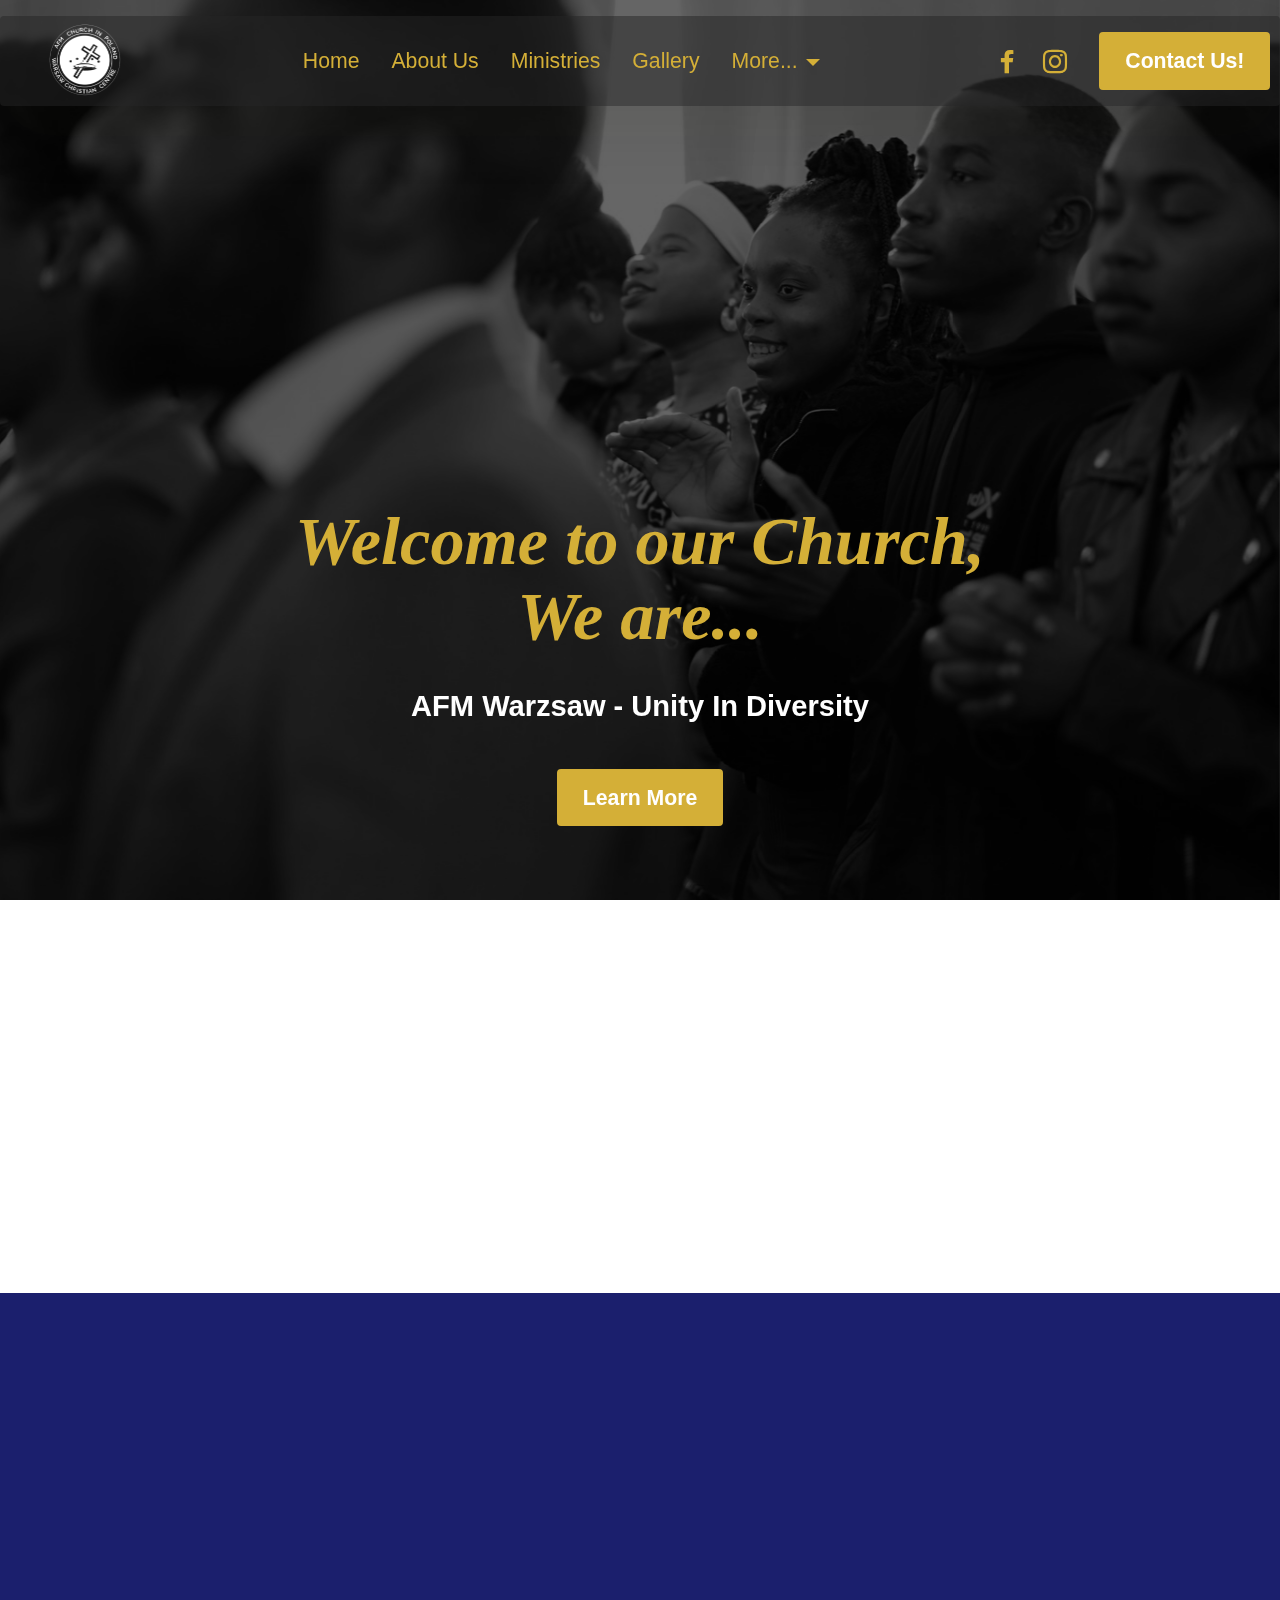
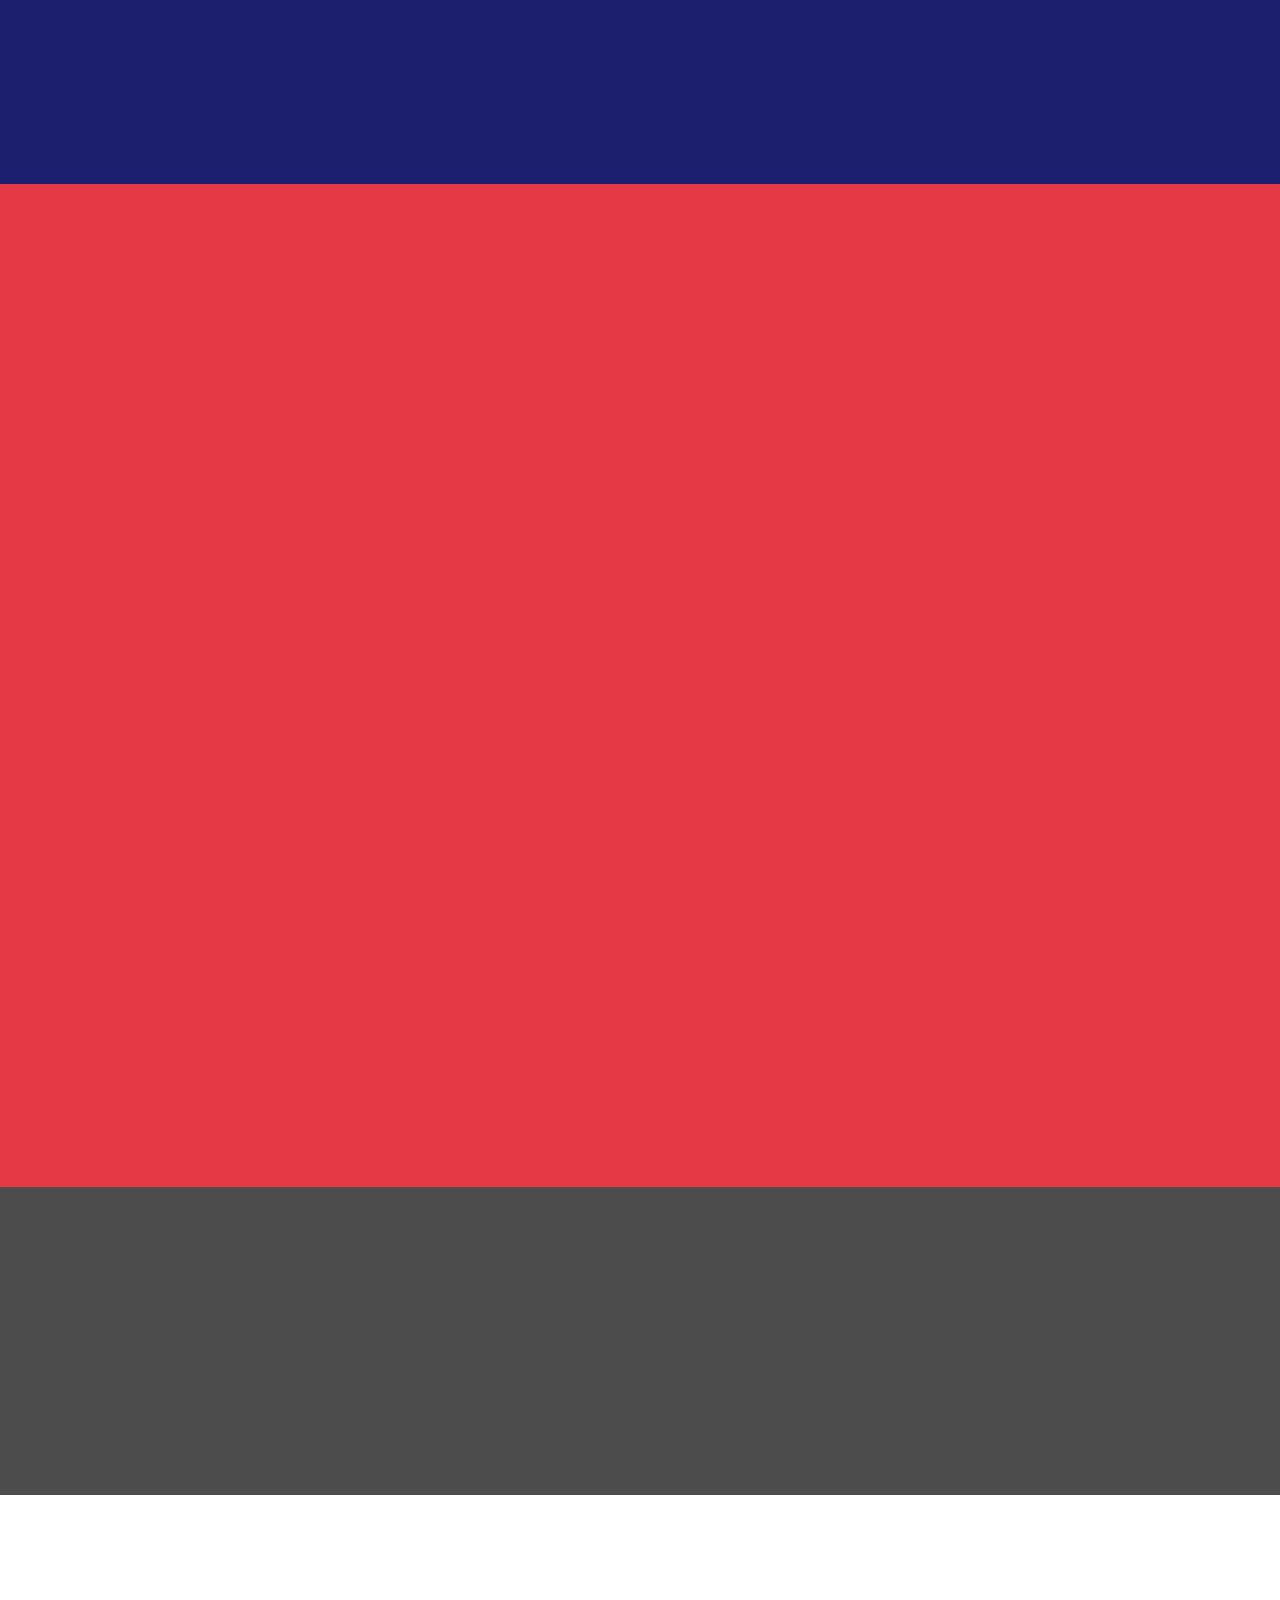
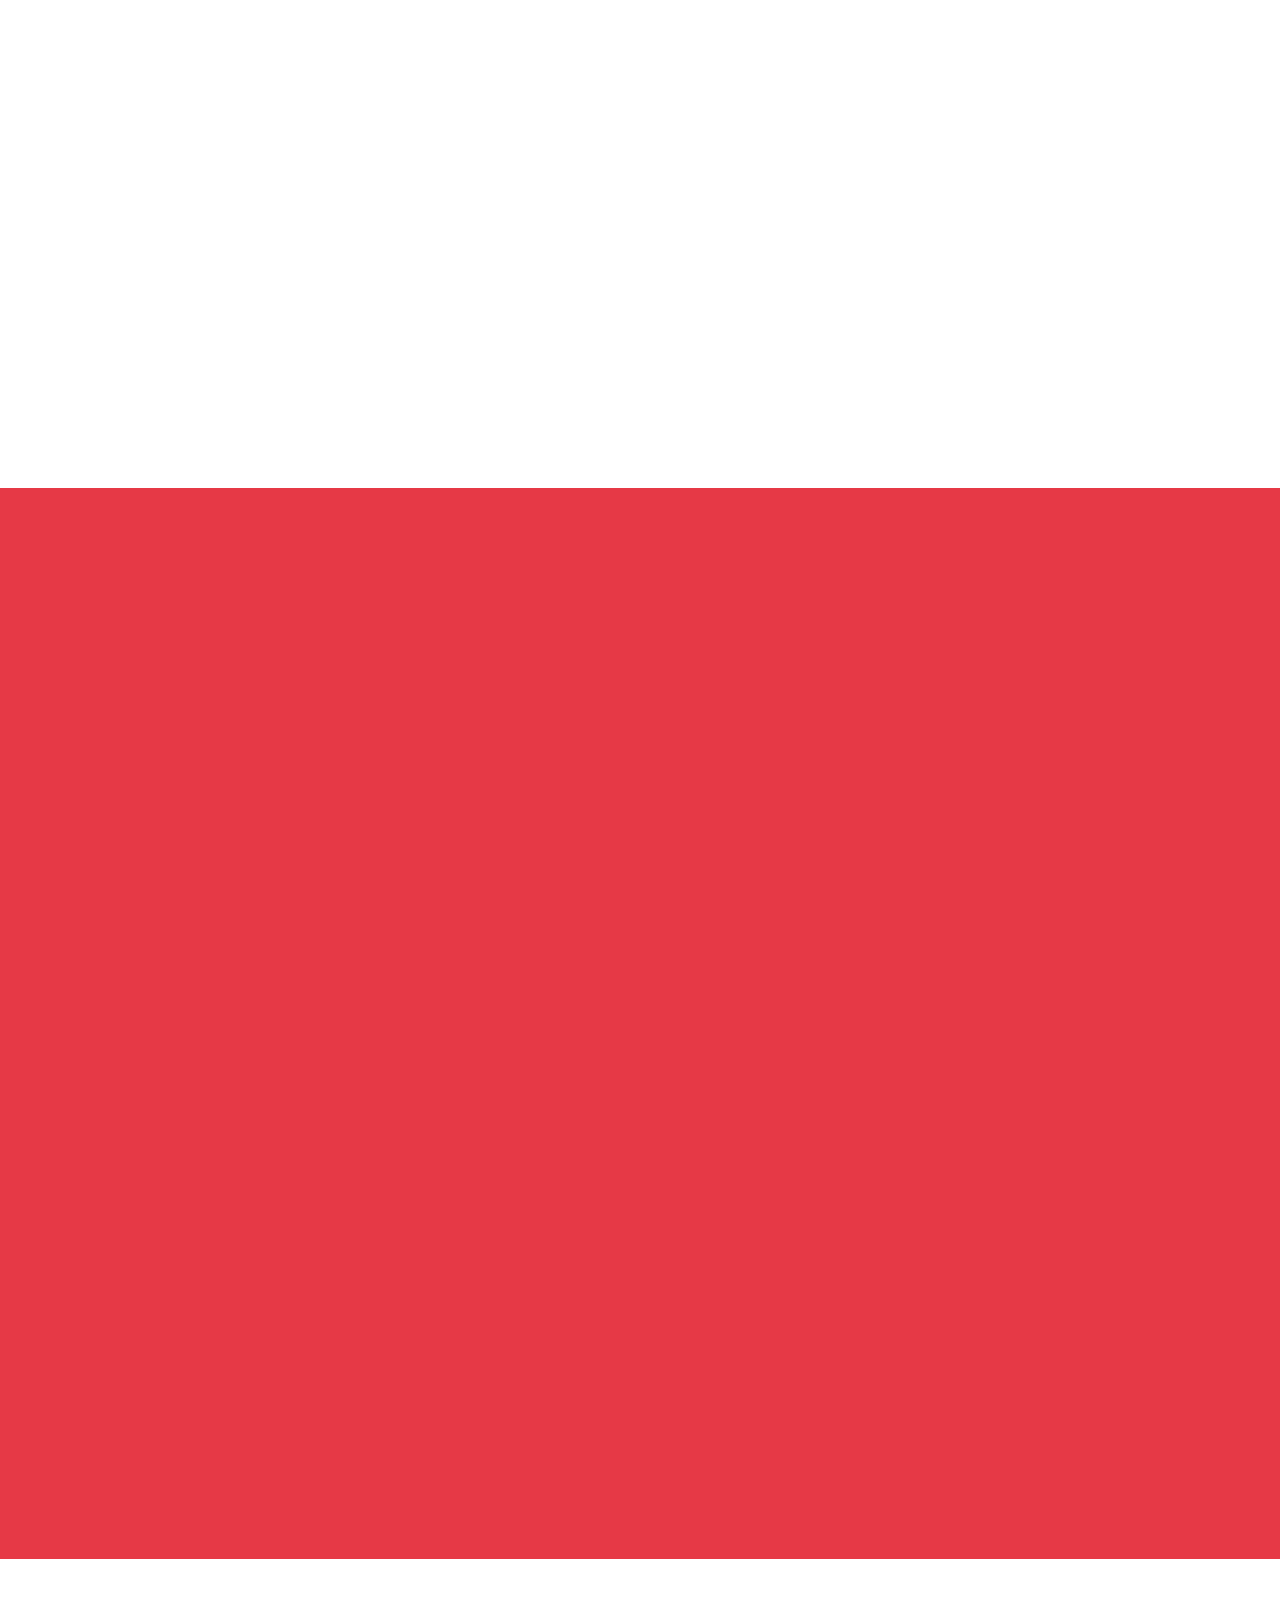
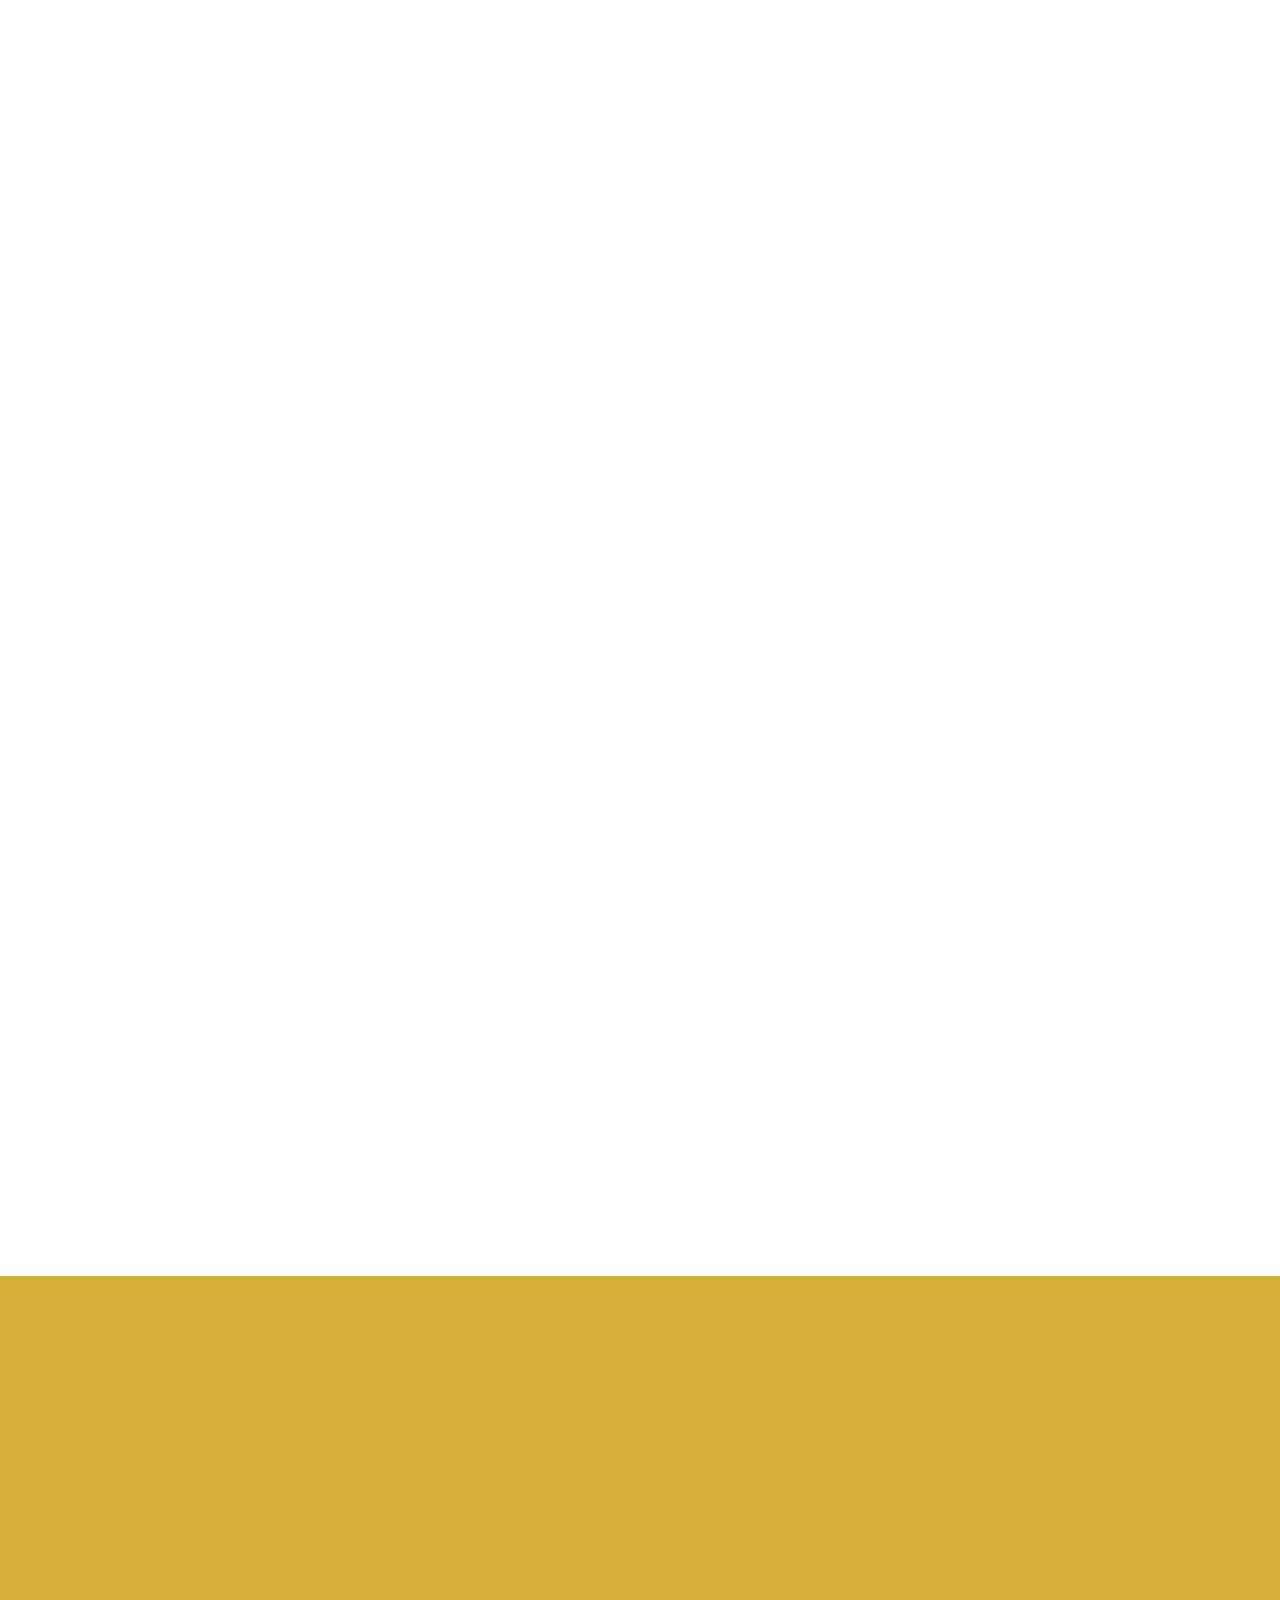
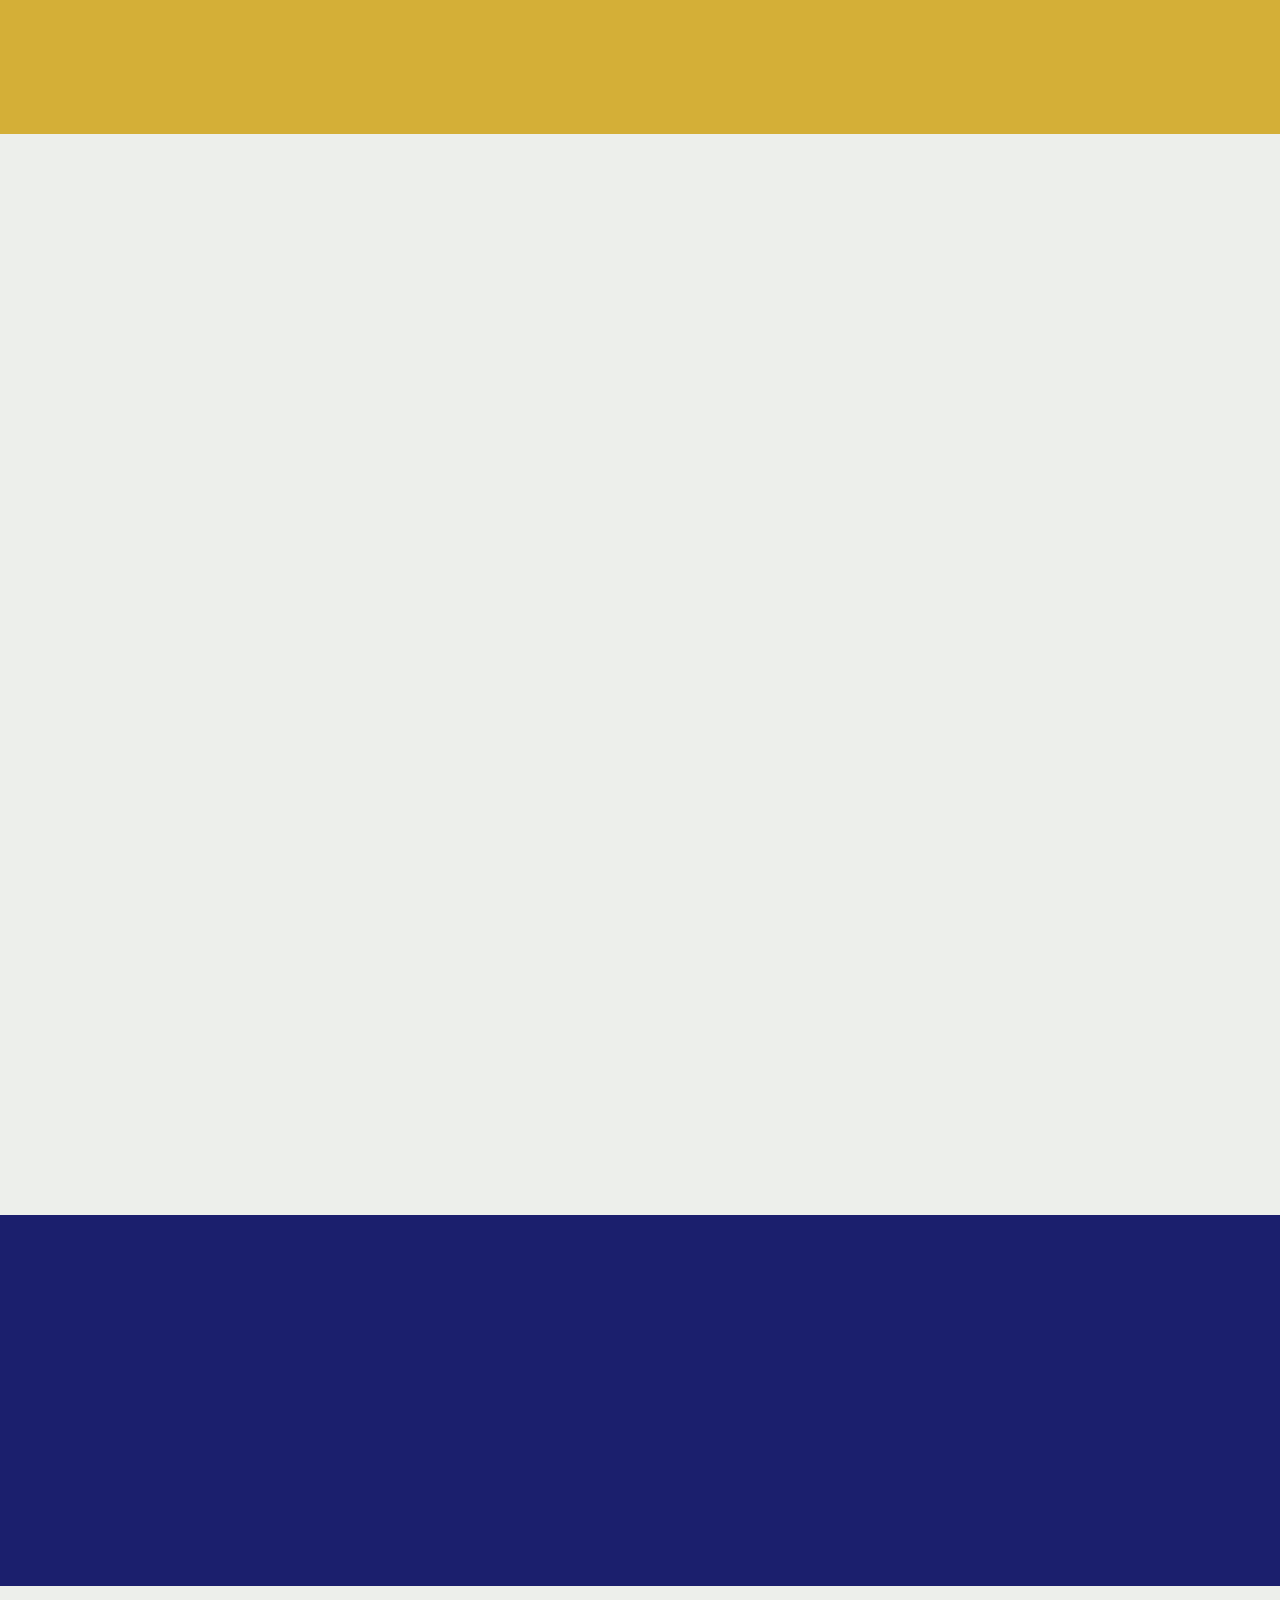
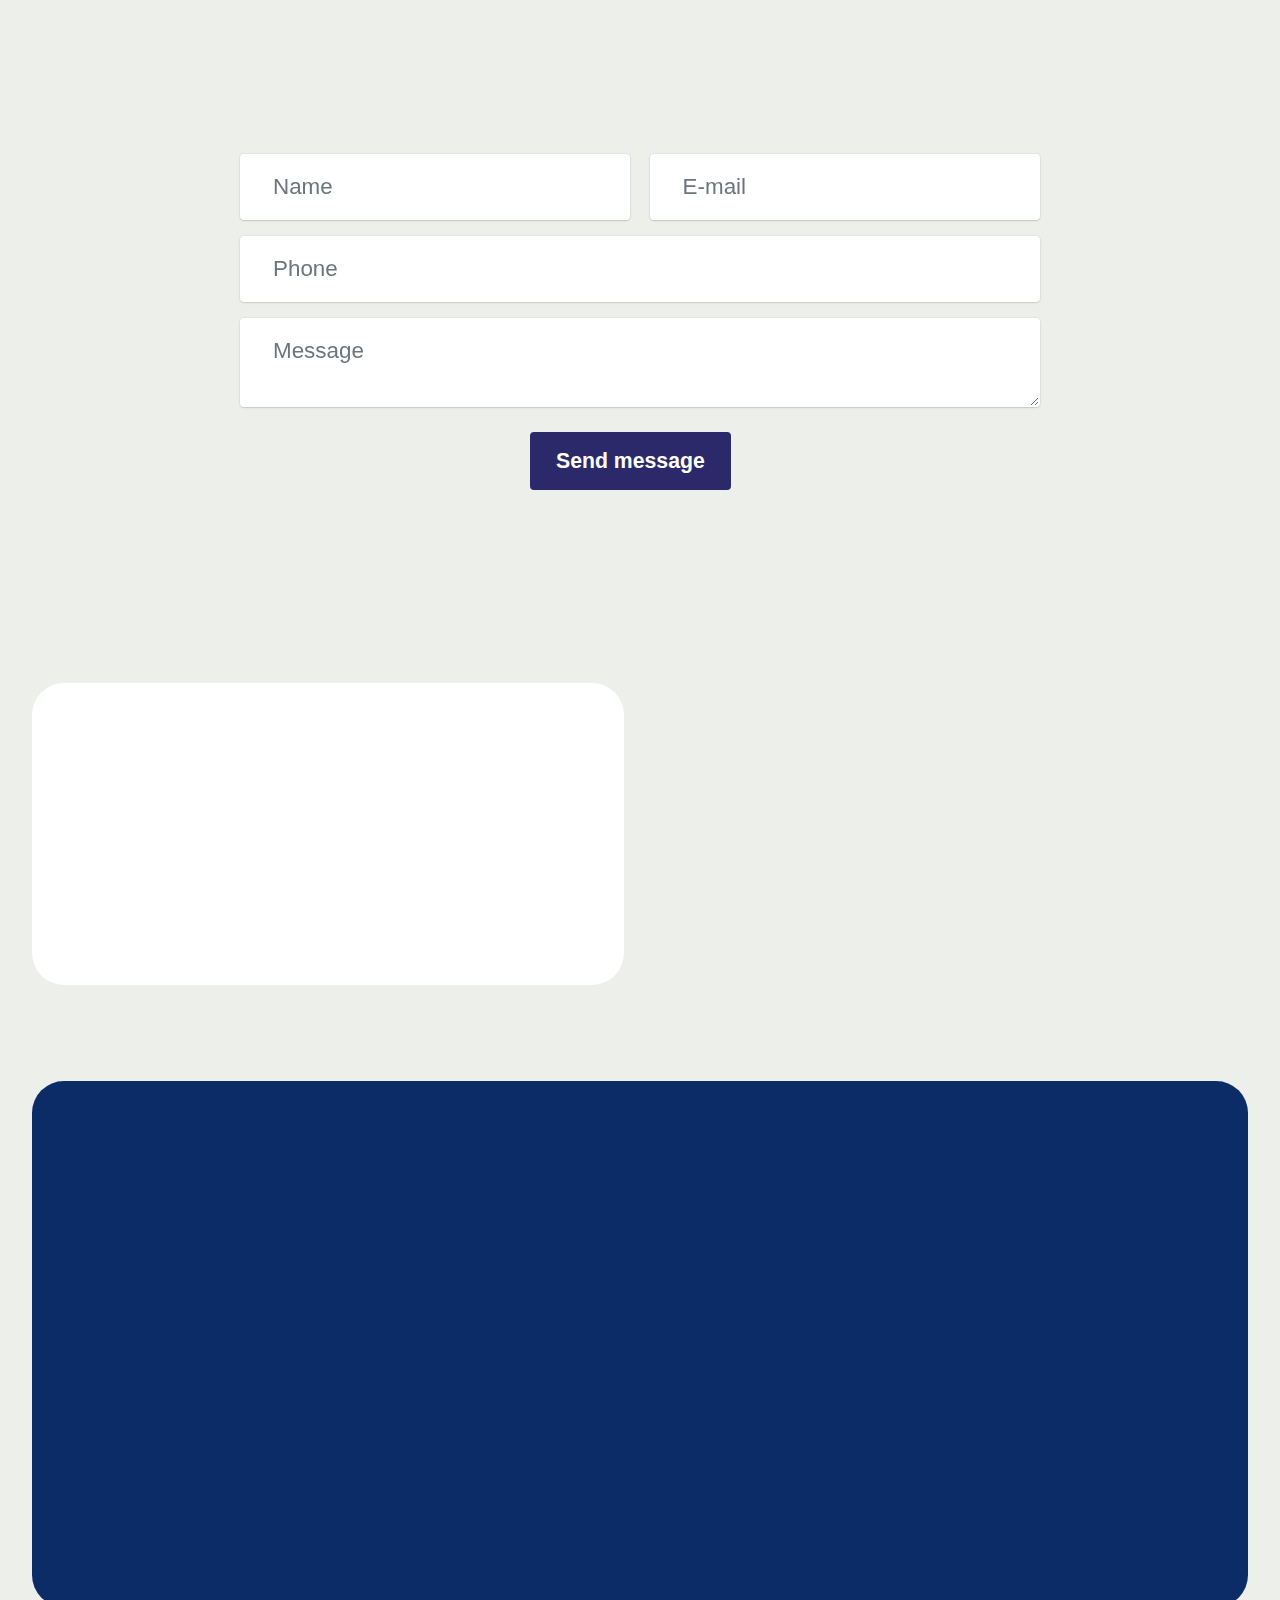
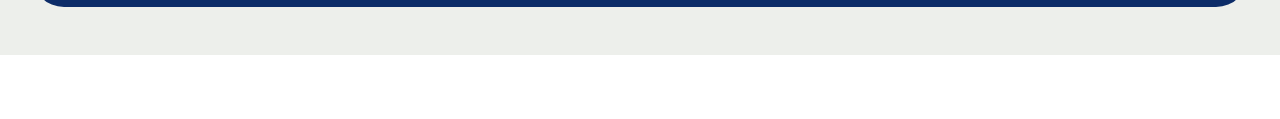
<file: index.html>
<!DOCTYPE html>
<html  >
<head>
  <!-- Site made with Mobirise Website Builder v6.0.5, https://mobirise.com -->
  <meta charset="UTF-8">
  <meta http-equiv="X-UA-Compatible" content="IE=edge">
  <meta name="generator" content="Mobirise v6.0.5, mobirise.com">
  <meta name="viewport" content="width=device-width, initial-scale=1, minimum-scale=1">
  <link rel="shortcut icon" href="assets/images/logowhite.png-171x160.png" type="image/x-icon">
  <meta name="description" content="Welcome to AFM Warsaw Church in Poland! A vibrant, spirit-filled church dedicated to worship, discipleship, and community outreach. Join us for powerful services and life-changing fellowship.">
  
  
  <title>Home</title>
  <link rel="stylesheet" href="assets/web/assets/mobirise-icons2/mobirise2.css">
  <link rel="stylesheet" href="assets/bootstrap/css/bootstrap.min.css">
  <link rel="stylesheet" href="assets/bootstrap/css/bootstrap-grid.min.css">
  <link rel="stylesheet" href="assets/bootstrap/css/bootstrap-reboot.min.css">
  <link rel="stylesheet" href="assets/parallax/jarallax.css">
  <link rel="stylesheet" href="assets/animatecss/animate.css">
  <link rel="stylesheet" href="assets/dropdown/css/style.css">
  <link rel="stylesheet" href="assets/socicon/css/styles.css">
  <link rel="stylesheet" href="assets/theme/css/style.css">
  <link rel="preload" href="https://fonts.googleapis.com/css?family=Merriweather+Sans:300,400,500,600,700,800,300i,400i,500i,600i,700i,800i&display=swap" as="style" onload="this.onload=null;this.rel='stylesheet'">
  <noscript><link rel="stylesheet" href="https://fonts.googleapis.com/css?family=Merriweather+Sans:300,400,500,600,700,800,300i,400i,500i,600i,700i,800i&display=swap"></noscript>
  <link rel="preload" href="https://fonts.googleapis.com/css?family=Lato:100,100i,300,300i,400,400i,700,700i,900,900i&display=swap" as="style" onload="this.onload=null;this.rel='stylesheet'">
  <noscript><link rel="stylesheet" href="https://fonts.googleapis.com/css?family=Lato:100,100i,300,300i,400,400i,700,700i,900,900i&display=swap"></noscript>
  <link rel="preload" as="style" href="assets/mobirise/css/mbr-additional.css?v=8hoc9n"><link rel="stylesheet" href="assets/mobirise/css/mbr-additional.css?v=8hoc9n" type="text/css">

  
  
  
</head>
<body>
  
  <section data-bs-version="5.1" class="menu menu2 cid-uJr27UGCBM" once="menu" id="menu02-1i">
	

	<nav class="navbar navbar-dropdown navbar-fixed-top navbar-expand-lg">
		<div class="container">
			<div class="navbar-brand">
				<span class="navbar-logo">
					<a href="index.html#header17-1j">
						<img src="assets/images/logowhite.png-171x160.png" alt="Poland Church" style="height: 5rem;">
					</a>
				</span>
				
			</div>
			<button class="navbar-toggler" type="button" data-toggle="collapse" data-bs-toggle="collapse" data-target="#navbarSupportedContent" data-bs-target="#navbarSupportedContent" aria-controls="navbarNavAltMarkup" aria-expanded="false" aria-label="Toggle navigation">
				<div class="hamburger">
					<span></span>
					<span></span>
					<span></span>
					<span></span>
				</div>
			</button>
			<div class="collapse navbar-collapse" id="navbarSupportedContent">
				<ul class="navbar-nav nav-dropdown" data-app-modern-menu="true"><li class="nav-item">
						<a class="nav-link link text-success text-primary display-4" href="index.html">Home</a>
					</li><li class="nav-item"><a class="nav-link link text-success text-primary display-4" href="about.html">About Us</a></li>
					<li class="nav-item">
						<a class="nav-link link text-success text-primary display-4" href="departments.html" aria-expanded="false">Ministries</a>
					</li>
					<li class="nav-item">
						<a class="nav-link link text-success text-primary display-4" href="gallery.html">Gallery</a>
					</li><li class="nav-item dropdown"><a class="nav-link link dropdown-toggle text-success show display-4" href="https://mobiri.se" data-toggle="dropdown-submenu" data-bs-toggle="dropdown" data-bs-auto-close="outside" aria-expanded="true">More...</a><div class="dropdown-menu show" aria-labelledby="dropdown-512" data-bs-popper="none"><a class="dropdown-item text-success text-primary display-4" href="blogs.html">Blogs &amp; Podcasts</a><a class="dropdown-item text-success text-primary display-4" href="news.html">News</a></div></li></ul>
				<div class="icons-menu">
					<a class="iconfont-wrapper" href="https://www.facebook.com/people/AFM-Warsaw/61555394020487/?_rdr" target="_blank">
						<span class="p-2 mbr-iconfont socicon-facebook socicon" style="color: rgb(212, 175, 55); fill: rgb(212, 175, 55);"></span>
					</a>
					<a class="iconfont-wrapper" href="https://www.instagram.com/afmwarsaw/" target="_blank">
						<span class="p-2 mbr-iconfont socicon-instagram socicon" style="color: rgb(212, 175, 55); fill: rgb(212, 175, 55);"></span>
					</a>
					
					
				</div>
				<div class="navbar-buttons mbr-section-btn"><a class="btn btn-success display-4" href="contacts.html">Contact Us!</a></div>
			</div>
		</div>
	</nav>
</section>

<section data-bs-version="5.1" class="header16 cid-uJr6XNsBoG mbr-fullscreen mbr-parallax-background" id="header17-1j">
  
  <div class="mbr-overlay" style="opacity: 0.6; background-color: rgb(0, 0, 0);"></div>
  <div class="container-fluid">
    <div class="row">
      <div class="content-wrap col-12 col-md-12">
        <h1 class="mbr-section-title mbr-fonts-style mbr-white mb-4 display-1"><div><strong><em>Welcome to our Church,
</em></strong></div><div><strong><em>We are...</em></strong></div></h1>
        
        <p class="mbr-fonts-style mbr-text mbr-white mb-4 display-5"><strong>AFM Warzsaw - Unity In Diversity</strong></p>
        <div class="mbr-section-btn"><a class="btn btn-success display-7" href="index.html#header01-1l">Learn More</a></div>
      </div>
    </div>
  </div>
</section>

<section data-bs-version="5.1" class="article11 cid-uJrbBo0WHb" id="article11-1k">
    

    
    
    <div class="container">
        <div class="row justify-content-center">
            <div class="title col-md-12 col-lg-7">
                <h3 class="mbr-section-title mbr-fonts-style align-center mt-0 mb-0 display-2"><strong>You are welcome here!</strong></h3>
                <h4 class="mbr-section-subtitle align-center mbr-fonts-style mt-4 display-7">Join our spirit-filled, Christ-centered community as we worship, grow, and serve together. "For where two or three gather in my name, there am I with them." – Matthew 18:20.</h4>
                
            </div>
        </div>
    </div>
</section>

<section data-bs-version="5.1" class="header1 cid-uJrccZZMz9" id="header01-1l">
	

	
	

	<div class="container-fluid">
		<div class="row justify-content-center">
			<div class="col-12 col-md-12 col-lg-6 image-wrapper">
				<img class="w-100" src="assets/images/about.jpg-978x652.jpg" alt="Mobirise Website Builder">
			</div>
			<div class="col-12 col-lg col-md-12">
				<div class="text-wrapper align-left">
					<h1 class="mbr-section-title mbr-fonts-style mb-4 display-5"><strong>Welcome to AFM Church in Poland – Warsaw Christian Centre,</strong></h1>
					<p class="mbr-text mbr-fonts-style mb-4 display-7">A vibrant and spirit-filled community where lives are transformed through the power of God’s Word, worship, and love. Whether you're new to faith, seeking a home church, or just curious, you’re invited to experience the presence of God in a real and powerful way.</p>
					<div class="mbr-section-btn mt-3"><a class="btn btn-success display-7" href="about.html" target="_blank">Learn More</a></div>
				</div>
			</div>
		</div>
	</div>
</section>

<section data-bs-version="5.1" class="header10 cid-uJQpCJ1BLE" id="header10-2k">
	

	
	

	<div class="text-center container-fluid">
	  <div class="row justify-content-center">
		</div>
		<div class="row justify-content-center">
			<div class="col-md-12 content-text mb-5">
				<h5 class="mbr-section-title mbr-fonts-style display-1">
					<strong>Welcoming Message from the Head Pastor</strong><br><strong>(Welcome video from Pastor Maka)</strong></h5>
				
				

			</div>
			<div class="mbr-figure col-12 col-md-10"><iframe class="mbr-embedded-video" src="https://www.youtube.com/embed/-BSQlJxCDcI?rel=0&amp;amp;mute=1&amp;showinfo=0&amp;autoplay=1&amp;loop=1&amp;playlist=-BSQlJxCDcI" width="1280" height="720" frameborder="0" allowfullscreen></iframe></div>
		</div>
	</div>
</section>

<section data-bs-version="5.1" class="header18 cid-uJrePUkgxK" data-bg-video="https://www.youtube.com/watch?v=2Gg6Seob5Mg" id="header18-1m">
  

  <div class="mbr-overlay" style="opacity: 0.7; background-color: rgb(0, 0, 0);"></div>
  <div class="container-fluid">
    <div class="row">
      <div class="content-wrap col-12 col-md-12">
        <h1 class="mbr-section-title mbr-fonts-style mbr-white mb-4 display-1">Solec 61</h1>
        
        <p class="mbr-fonts-style mbr-text mbr-white mb-4 display-5">Every Sunday 11am</p>
        
      </div>
    </div>
  </div>
</section>

<section data-bs-version="5.1" class="features10 cid-uJrgEtVNHd" id="features010-1n">
  

  
  
  <div class="container-fluid">
    <div class="row justify-content-center mb-5">
      <div class="col-12 mb-0 content-head">
        <h3 class="mbr-section-title mbr-fonts-style align-center display-2">
          <strong>Why Worship With Us</strong></h3>
        
      </div>
    </div>
    <div class="row">
      
      <div class="item features-without-image col-12 col-md-6 col-lg-4 active">
        <div class="item-wrapper">
          <div class="card-box align-left">
            <div class="iconfont-wrapper mb-3">
              <span class="mbr-iconfont mobi-mbri-growing-chart mobi-mbri"></span>
            </div>
            <h5 class="card-title mbr-fonts-style display-5"><strong>Encouraging Spiritual Growth</strong></h5>
            <p class="card-text mbr-fonts-style mb-3 display-7">
              We’re committed to helping you grow in your faith through sound teaching, discipleship programs, and real-life application of the Word.
            </p>
            
          </div>
        </div>
      </div><div class="item features-without-image col-12 col-md-6 col-lg-4">
        <div class="item-wrapper">
          <div class="card-box align-left">
            <div class="iconfont-wrapper mb-3">
              <span class="mbr-iconfont mobi-mbri-music mobi-mbri"></span>
            </div>
            <h5 class="card-title mbr-fonts-style display-5"><strong>Vibrant Worship Services</strong></h5>
            <p class="card-text mbr-fonts-style mb-3 display-7">
              Experience powerful praise and worship that connects your heart to God — filled with energy, passion, and the presence of the Holy Spirit.
            </p>
            
          </div>
        </div>
      </div>
      <div class="item features-without-image col-12 col-md-6 col-lg-4">
        <div class="item-wrapper">
          <div class="card-box align-left">
            <div class="iconfont-wrapper mb-3">
              <span class="mbr-iconfont mobi-mbri-like mobi-mbri"></span>
            </div>
            <h5 class="card-title mbr-fonts-style display-5"><strong>Come-As-You-Are Philosophy</strong></h5>
            <p class="card-text mbr-fonts-style mb-3 display-7">No dress code, no judgment. We value who you are, not how you look. Come just as you are — and leave spiritually refreshed.<br></p>
            
          </div>
        </div>
      </div>
    </div>
  </div>
</section>

<section data-bs-version="5.1" class="features4 start cid-uJrivaPgCO" id="features04-1p">
	
	
	<div class="container-fluid">
		<div class="row justify-content-center">
			<div class="col-12 content-head">
				<div class="mbr-section-head mb-5">
					<h4 class="mbr-section-title mbr-fonts-style align-center mb-0 display-2">
						<strong>Our Departments and Ministries</strong></h4>
					<h5 class="mbr-section-subtitle mbr-fonts-style align-center mb-0 mt-4 display-7">
						Feel free to join any of our departments and be part of the family</h5>
					<div class="mbr-section-btn align-center item-footer mb-0 mt-4"><a href="departments.html" class="btn item-btn btn-primary display-7" target="_blank">View More!</a></div>
				</div>
			</div>
		</div>
		<div class="row">
			<div class="item features-image col-12 col-md-6 col-lg-4">
				<div class="item-wrapper">
					<div class="item-img">
						<img src="assets/images/486686107-17901396537115303-6055157659799928156-n.jpg-770x513.jpg" alt="Mobirise Website Builder">
					</div>
					<div class="item-content">
						<h5 class="item-title mbr-fonts-style display-5">
							<strong>Worship</strong></h5>
						<p class="mbr-text mbr-fonts-style display-7">
							Encounter God’s presence through passionate, spirit-filled worship. Join us as we exalt His name in unity!
						</p>
						<div class="mbr-section-btn item-footer"><a href="" class="btn item-btn btn-secondary display-7">Learn More</a></div>
					</div>

				</div>
			</div>
			<div class="item features-image col-12 col-md-6 col-lg-4">
				<div class="item-wrapper">
					<div class="item-img">
						<img src="assets/images/483052339-17898562002115303-5207721700017151084-n.jpg-770x960.jpg" alt="AFM Warsaw">
					</div>
					<div class="item-content">
						<h5 class="item-title mbr-fonts-style display-5"><strong>Catering &amp; Hospitality</strong></h5>
						<p class="mbr-text mbr-fonts-style display-7">
							Show love through service! Join us in making everyone feel valued and at home in God’s house.
						</p>
						<div class="mbr-section-btn item-footer"><a href="" class="btn item-btn btn-secondary display-7">Learn More</a></div>
					</div>
				</div>
			</div>
			<div class="item features-image col-12 col-md-6 col-lg-4">
				<div class="item-wrapper">
					<div class="item-img">
						<img src="assets/images/487832992-17901772662115303-1252707147845942505-n.jpg-770x770.jpg" alt="Ushering">
					</div>
					<div class="item-content">
						<h5 class="item-title mbr-fonts-style display-5"><strong>Ushering</strong></h5>
						<p class="mbr-text mbr-fonts-style display-7">
							Be the first to welcome and serve! Help create a warm, organized, and inviting worship experience.<br>
						</p>
						<div class="mbr-section-btn item-footer"><a href="" class="btn item-btn btn-secondary display-7">Learn More</a></div>
					</div>
				</div>
			</div>
		</div>
	</div>
</section>

<section data-bs-version="5.1" class="gallery4 cid-uJrk5kcRJZ" id="gallery04-1r">
  
  
  <div class="container-fluid gallery-wrapper">
    <div class="row justify-content-center">
      <div class="col-12 content-head">
        <div class="mbr-section-head mb-5">
          <h4 class="mbr-section-title mbr-fonts-style align-center mb-0 display-2">
            <strong>Gallery</strong></h4>
          <h5 class="mbr-section-subtitle mbr-fonts-style align-center mb-0 mt-4 display-7">
            Our church in pictures and videos.</h5>
        </div>
      </div>
    </div>
    <div class="grid-container">
      <div class="grid-container-1" style="transform: translate3d(-200px, 0px, 0px);">
        <div class="grid-item">
          <img src="assets/images/487099894-17901772635115303-5545379820818051205-n.jpg-819x819.jpg" alt="AFM Warsaw">
        </div>
        <div class="grid-item">
          <img src="assets/images/482416268-17898562020115303-4057425134717539448-n.jpg-819x1024.jpg" alt="AFM Warsaw">
        </div>
        <div class="grid-item">
          <img src="assets/images/482953094-17898562056115303-8778387260095860200-n.jpg-819x1021.jpg" alt="AFM Warsaw">
        </div>
        <div class="grid-item">
          <img src="assets/images/487832992-17901772653115303-8187810668377724052-n.jpg-819x819.jpg" alt="AFM Warsaw">
        </div>
      </div>
      <div class="grid-container-2" style="transform: translate3d(-70px, 0px, 0px);">
        <div class="grid-item">
          <img src="assets/images/489050653-17902837023115303-2626723122749020314-n.jpg-819x1024.jpg" alt="AFM Warsaw">
        </div>
        <div class="grid-item">
          <img src="assets/images/490503471-17902837071115303-7494855458428971676-n.jpg-819x1021.jpg" alt="AFM Warsaw">
        </div>
        <div class="grid-item">
          <img src="assets/images/489039145-17902837089115303-5204289602309195756-n.jpg-819x1021.jpg" alt="AFM Warsaw">
        </div>
        <div class="grid-item">
          <img src="assets/images/487421145-17901396474115303-6989951578804076104-n.jpg-819x545.jpg" alt="AFM Warsaw">
        </div>
      </div>
    </div>
  </div>
</section>

<section data-bs-version="5.1" class="header1 cid-uJrl7zihyp" id="header01-1s">
	

	
	

	<div class="container-fluid">
		<div class="row justify-content-center">
			<div class="col-12 col-md-12 col-lg-5 image-wrapper">
				<img class="w-100" src="assets/images/pexels-anntarazevich-6136097.jpg-1187x791.jpg" alt="Podcast">
			</div>
			<div class="col-12 col-lg col-md-12">
				<div class="text-wrapper align-left">
					<h1 class="mbr-section-title mbr-fonts-style mb-4 display-2"><strong>Check out our Podcasts</strong></h1>
					<p class="mbr-text mbr-fonts-style mb-4 display-7">
						Welcome to AFM Warsaw, a vibrant church dedicated to nurturing faith, fostering fellowship, and serving with love. We are committed to creating a welcoming community where everyone can grow spiritually and connect with others. Join us on this journey of faith and discover the joy of belonging to a family that cares.
					</p>
					<div class="mbr-section-btn mt-3"><a class="btn btn-primary display-7" href="blogs.html">Listen!</a></div>
				</div>
			</div>
		</div>
	</div>
</section>

<section data-bs-version="5.1" class="features6 start cid-uJrmmlsM3V" id="features06-1t">
	
	
	<div class="container">
		<div class="row justify-content-center">
			<div class="col-12 content-head">
				<div class="mbr-section-head mb-5">
					<h4 class="mbr-section-title mbr-fonts-style align-center mb-0 display-2"><strong>Our Blog Articles</strong></h4>
					<h5 class="mbr-section-subtitle mbr-fonts-style align-center mb-0 mt-4 display-7">Read and understand God's word through our blog articles</h5>
					<div class="mbr-section-btn item-footer mt-4"><a href="blogs.html" class="btn item-btn btn-success display-7" target="_blank">Read More</a></div>
				</div>
			</div>
		</div>
		<div class="row">
			<div class="item features-image col-12 col-md-6 col-lg-4">
				<div class="item-wrapper">
					<div class="item-img">
						<img src="assets/images/480147769-17896696206115303-6589327663729821221-n.jpg-1-770x963.jpeg" alt="Pastor Maka">
					</div>
					<div class="item-content">
						<h5 class="item-title mbr-fonts-style display-5">
							<strong>Pastor Maka</strong></h5>
						<p class="mbr-text mbr-fonts-style display-7"><strong>TITLE</strong><br>Lorem ipsum dolor sit amet, consectetur adipiscing elit turpis.
						<br><br>00/00/0000</p>
						<div class="mbr-section-btn item-footer"><a href="page13.html" class="btn btn-primary item-btn display-7" target="_blank">Read More</a></div>
					</div>
				</div>
			</div>
			<div class="item features-image col-12 col-md-6 col-lg-4">
				<div class="item-wrapper">
					<div class="item-img">
						<img src="assets/images/482953094-17898562056115303-8778387260095860200-n.jpg-1-770x960.jpeg" alt="Photography">
					</div>
					<div class="item-content">
						<h5 class="item-title mbr-fonts-style display-5">
							<strong>Elder Gavhanga</strong></h5>
						<p class="mbr-text mbr-fonts-style display-7">TITLE
<br>Lorem ipsum dolor sit amet, consectetur adipiscing elit turpis.
<br>
<br>00/00/0000</p>
						<div class="mbr-section-btn item-footer"><a href="page12.html" class="btn btn-primary item-btn display-7" target="_blank">Read More</a></div>
					</div>
				</div>
			</div>
			<div class="item features-image col-12 col-md-6 col-lg-4">
				<div class="item-wrapper">
					<div class="item-img">
						<img src="assets/images/486045834-17900470860115303-5734457057048727179-n.jpg-770x770.jpg" alt="Youth Ministry">
					</div>
					<div class="item-content">
						<h5 class="item-title mbr-fonts-style display-5">
							<strong>Munashe</strong></h5>
						<p class="mbr-text mbr-fonts-style display-7">TITLE
<br>Lorem ipsum dolor sit amet, consectetur adipiscing elit turpis.
<br>
<br>00/00/0000<br>
						</p>
						<div class="mbr-section-btn item-footer"><a href="blog1.html" class="btn btn-primary item-btn display-7" target="_blank">Read More</a></div>
					</div>
				</div>
			</div>
		</div>
	</div>
</section>

<section data-bs-version="5.1" class="social4 cid-uJrnbh06lu" id="social04-1u">
    
    
    

    <div class="container">
        <div class="media-container-row">
            <div class="col-12">
                <h3 class="mbr-section-title align-center mb-5 mbr-fonts-style display-1">
                    <strong>Follow us</strong>
                </h3>
                <div class="social-list align-center">
                    <a class="iconfont-wrapper bg-facebook m-2 " target="_blank" href="https://mobiri.se">
                        <span class="socicon-facebook socicon"></span>
                    </a>
                    <a class="iconfont-wrapper bg-twitter m-2" href="https://mobiri.se" target="_blank">
                        <span class="socicon-twitter socicon"></span>
                    </a>
                    <a class="iconfont-wrapper bg-instagram m-2" href="https://mobiri.se" target="_blank">
                        <span class="socicon-instagram socicon"></span>
                    </a>
                    
                    
                    
                    
                    
                    <a class="iconfont-wrapper bg-tiktok m-2" href="https://mobiri.se" target="_blank">
                        <span class="socicon-tiktok socicon"></span>
                    </a>
                    
                    
                </div>
            </div>
        </div>
    </div>
</section>

<section data-bs-version="5.1" class="form5 cid-uJrnvQMnvI" id="form02-1v">
    
    
    <div class="container">
        <div class="row justify-content-center">
            <div class="col-12 content-head">
                <div class="mbr-section-head mb-5">
                    <h3 class="mbr-section-title mbr-fonts-style align-center mb-0 display-2">
                        <strong>Contacts</strong>
                    </h3>
                    
                </div>
            </div>
        </div>
        <div class="row justify-content-center">
            <div class="col-lg-8 mx-auto mbr-form" data-form-type="formoid">
                <form action="https://mobirise.eu/" method="POST" class="mbr-form form-with-styler" data-form-title="Form Name"><input type="hidden" name="email" data-form-email="true" value="kDDTvv3sK7MjidM0ZsmavOU0uAH5D8pgaZDSgbFXJggZWVkC1JnHYN0rUOu6+NpvHMuPJvI0xzemJUjqaIBPEw5hplcWp3zmtvHqkTS+Sy683ZixP61UAmpslCwMROGr">
                    <div class="row">
                        <div hidden="hidden" data-form-alert="" class="alert alert-success col-12">Thanks for filling out the form!</div>
                        <div hidden="hidden" data-form-alert-danger="" class="alert alert-danger col-12">
                            Oops...! some problem!
                        </div>
                    </div>
                    <div class="dragArea row">
                        <div class="col-md col-sm-12 form-group mb-3" data-for="name">
                            <input type="text" name="name" placeholder="Name" data-form-field="name" class="form-control" value="" id="name-form02-1v">
                        </div>
                        <div class="col-md col-sm-12 form-group mb-3" data-for="email">
                            <input type="email" name="email" placeholder="E-mail" data-form-field="email" class="form-control" value="" id="email-form02-1v">
                        </div>
                        <div class="col-12 form-group mb-3" data-for="phone">
                            <input type="tel" name="phone" placeholder="Phone" data-form-field="phone" class="form-control" value="" id="phone-form02-1v">
                        </div>
                        <div class="col-12 form-group mb-3" data-for="textarea">
                            <textarea name="textarea" placeholder="Message" data-form-field="textarea" class="form-control" id="textarea-form02-1v"></textarea>
                        </div>
                        <div class="col-lg-12 col-md-12 col-sm-12 align-center mbr-section-btn">
                            <button type="submit" class="btn btn-primary display-7">Send message</button>
                        </div>
                    </div>
                </form>
            </div>
        </div>
    </div>
</section>

<section data-bs-version="5.1" class="contacts02 map1 cid-uJrnAcNp4t" id="contacts02-1w">

    

    
    <div class="container">
        <div class="row justify-content-center">
            <div class="col-12 content-head">
                <div class="mbr-section-head mb-5">
                    <h3 class="mbr-section-title mbr-fonts-style align-center mb-0 display-2">
                        <strong>How to find us</strong></h3>
                    
                </div>
            </div>
        </div>
        <div class="row justify-content-center">
            <div class="card col-12 col-md-12 col-lg-6">
                <div class="card-wrapper">
                    <div class="text-wrapper">
                        <h5 class="cardTitle mbr-fonts-style mb-2 display-5">
                            <strong>Contact Us</strong>
                        </h5>
                        <ul class="list mbr-fonts-style display-7">
                            <li class="mbr-text item-wrap">Phone: +48<a href="tel:+12345678910" class="text-primary">&nbsp;123 456 7</a>89</li>
                            <li class="mbr-text item-wrap">WhatsApp: +48 123 456 789</li>
                            <li class="mbr-text item-wrap">Email: <a href="mailto:info@site.com" class="text-primary">info@site.com</a></li>
                            <li class="mbr-text item-wrap">Address: Solec 61</li>
                            <li class="mbr-text item-wrap">11AM - 2PM</li>
                        </ul>
                    </div>
                </div>
            </div>
            <div class="map-wrapper col-md-12 col-lg-6">
                <div class="google-map"><iframe frameborder="0" style="border:0" src="https://www.google.com/maps/embed?pb=!1m18!1m12!1m3!1d2443.126580468995!2d20.955224640356253!3d52.241084456959804!2m3!1f0!2f0!3f0!3m2!1i1024!2i768!4f13.1!3m3!1m2!1s0x471ecb71166a4c13%3A0x7bdb5392e68411c4!2sal.%20Prymasa%20Tysi%C4%85clecia%2076%2C%2001-424%20Warszawa!5e0!3m2!1sen!2spl!4v1745651244443!5m2!1sen!2spl" allowfullscreen=""></iframe></div>
            </div>
        </div>
    </div>
</section>

<section data-bs-version="5.1" class="footer1 cid-uJrnTRDpD3" once="footers" id="footer01-1x">
	

	
	
	<div class="container">
		<div class="row mbr-white">
			<div class="col-12 col-md-6 col-lg-3">
				<h5 class="mbr-section-subtitle mbr-fonts-style mb-2 display-5">
					<strong>Groups</strong></h5>
				<ul class="list mbr-fonts-style display-7">
					<li class="mbr-text item-wrap">Men</li>
					<li class="mbr-text item-wrap">Women</li>
					<li class="mbr-text item-wrap">Youth</li>
					<li class="mbr-text item-wrap">Sunday School</li>
				</ul>
			</div>
			<div class="col-12 col-md-6 col-lg-3">
				<h5 class="mbr-section-subtitle mbr-fonts-style mb-2 display-5"><strong>Misc..</strong></h5>
				<ul class="list mbr-fonts-style display-7">
					<li class="mbr-text item-wrap">Blogs</li>
					<li class="mbr-text item-wrap">Podcasts</li>
					<li class="mbr-text item-wrap">News and Announcements</li>
				</ul>
			</div>
			<div class="col-12 col-md-6 col-lg-3">
				<h5 class="mbr-section-subtitle mbr-fonts-style mb-2 display-5"><strong>Departments</strong></h5>
				<ul class="list mbr-fonts-style display-7">
					<li class="mbr-text item-wrap">Worship Team</li>
					<li class="mbr-text item-wrap">Sound &amp; Media</li>
					<li class="mbr-text item-wrap">Ushering</li>
					<li class="mbr-text item-wrap">Catering</li>
				</ul>
			</div>
			<div class="col-12 col-md-6 col-lg-3">
				<h5 class="mbr-section-subtitle mbr-fonts-style mb-2 display-5">
					<strong>Links</strong></h5>
				<ul class="list mbr-fonts-style display-7">
					<li class="mbr-text item-wrap">Home</li>
					<li class="mbr-text item-wrap">About Us</li>
					<li class="mbr-text item-wrap">Ministries</li>
					<li class="mbr-text item-wrap">Gallery</li>
				</ul>
			</div>
			<div class="col-12 mt-5 footer-col">
				

				<div class="social-row mt-2 display-7">
					<div class="soc-item">
						<a href="https://www.facebook.com/people/AFM-Warsaw/61555394020487/?_rdr" target="_blank">
							<span class="mbr-iconfont socicon-facebook socicon"></span>
						</a>
					</div>
					<div class="soc-item">
						<a href="https://mobiri.se/">
							<span class="mbr-iconfont socicon-tiktok socicon"></span>
						</a>
					</div>
					<div class="soc-item">
						<a href="https://www.instagram.com/afmwarsaw/">
							<span class="mbr-iconfont socicon-instagram socicon"></span>
						</a>
					</div>
					<div class="soc-item">
						<a href="https://www.youtube.com/channel/UCMx5vN0BjPf6hlhV95whdxw" target="_blank">
							<span class="mbr-iconfont socicon-youtube socicon"></span>
						</a>
					</div>
				</div>
			</div>
			<div class="col-12 mt-4">
				<p class="mbr-text mb-0 mbr-fonts-style copyright align-center display-7">
					© Copyright 2025 <strong>AFM Media</strong> - All Rights Reserved
				</p>
			</div>
		</div>
	</div>
</section><section class="display-7" style="padding: 0;align-items: center;justify-content: center;flex-wrap: wrap;    align-content: center;display: flex;position: relative;height: 4rem;"><a href="https://mobiri.se/4020543" style="flex: 1 1;height: 4rem;position: absolute;width: 100%;z-index: 1;"><img alt="" style="height: 4rem;" src="[data-uri]"></a><p style="margin: 0;text-align: center;" class="display-7">&#8204;</p><a style="z-index:1" href="https://mobirise.com"> Website Building Software</a></section><script src="assets/bootstrap/js/bootstrap.bundle.min.js"></script>  <script src="assets/parallax/jarallax.js"></script>  <script src="assets/smoothscroll/smooth-scroll.js"></script>  <script src="assets/ytplayer/index.js"></script>  <script src="assets/dropdown/js/navbar-dropdown.js"></script>  <script src="assets/playervimeo/vimeo_player.js"></script>  <script src="assets/vimeoplayer/player.js"></script>  <script src="assets/scrollgallery/scroll-gallery.js"></script>  <script src="assets/theme/js/script.js"></script>  <script src="assets/formoid/formoid.min.js"></script>  
  
  
 <div id="scrollToTop" class="scrollToTop mbr-arrow-up"><a style="text-align: center;"><i class="mbr-arrow-up-icon mbr-arrow-up-icon-cm cm-icon cm-icon-smallarrow-up"></i></a></div>
    <input name="animation" type="hidden">
  </body>
</html>
</file>
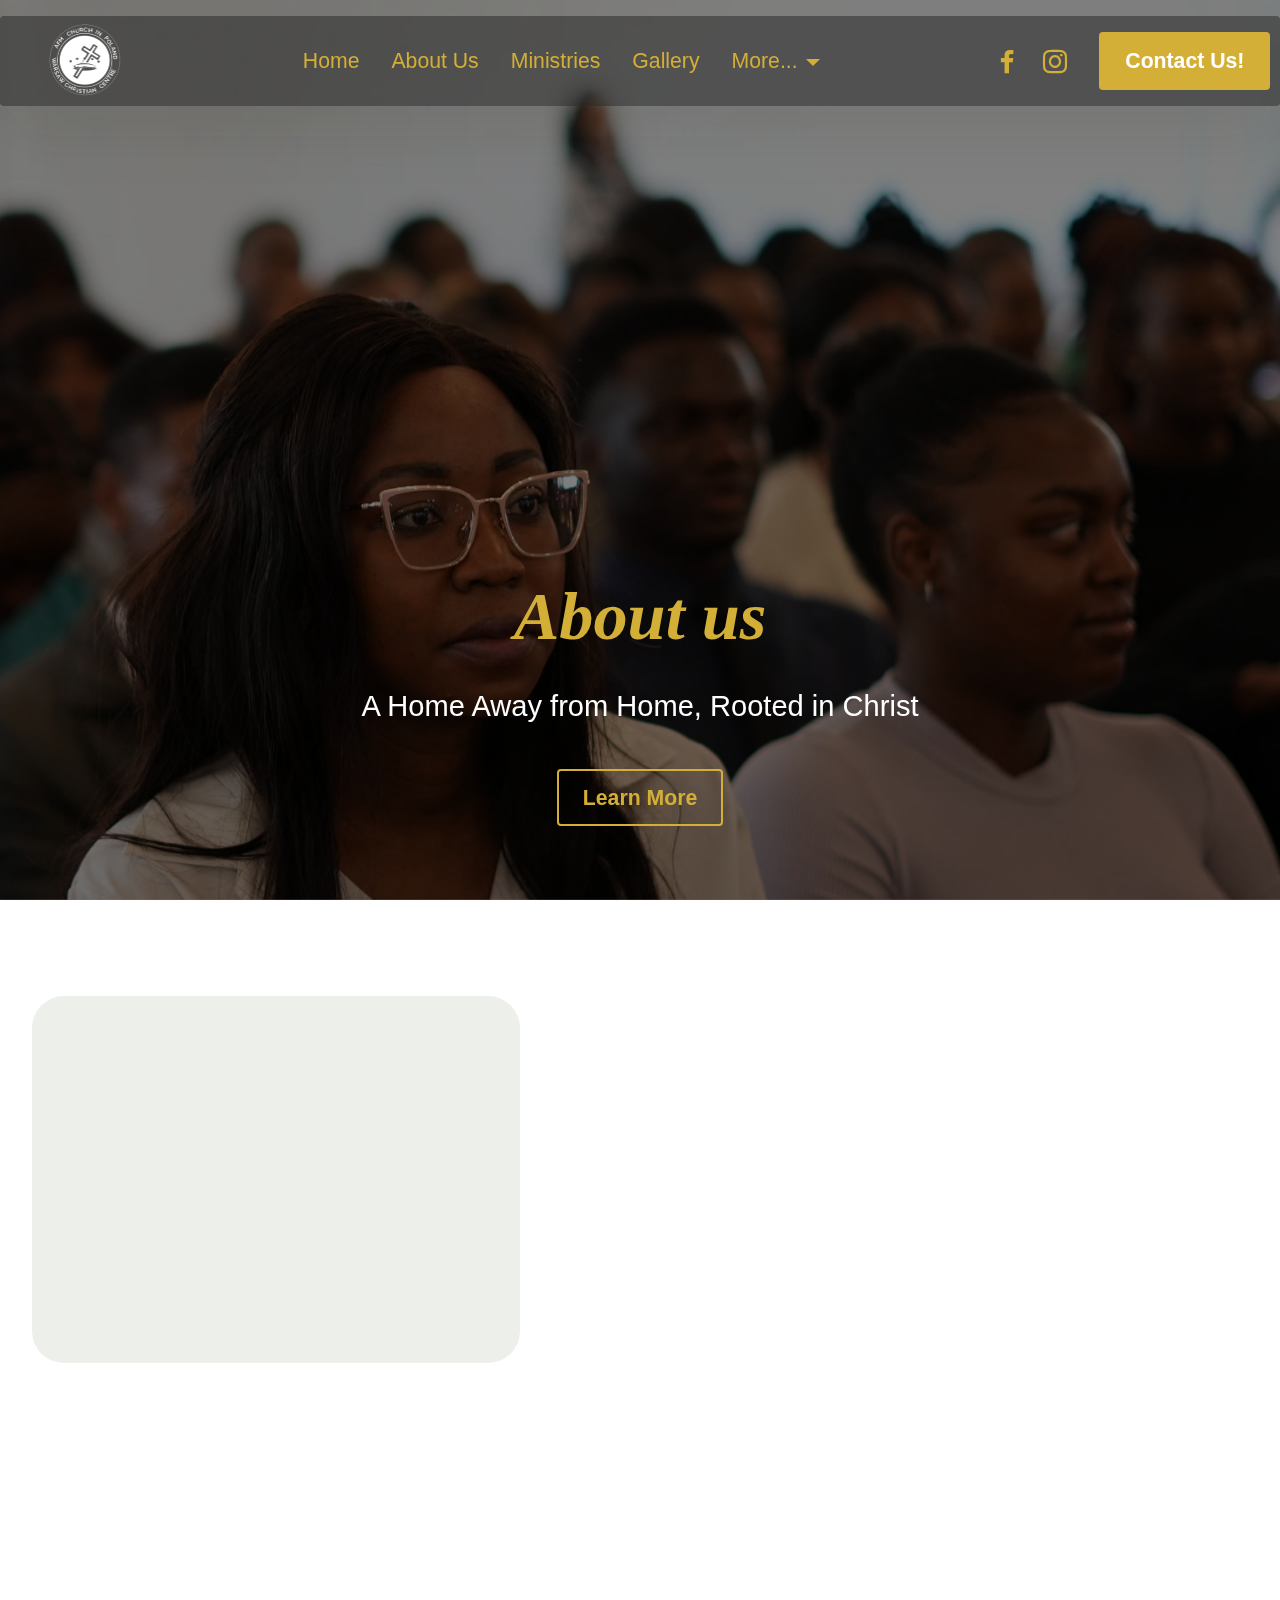
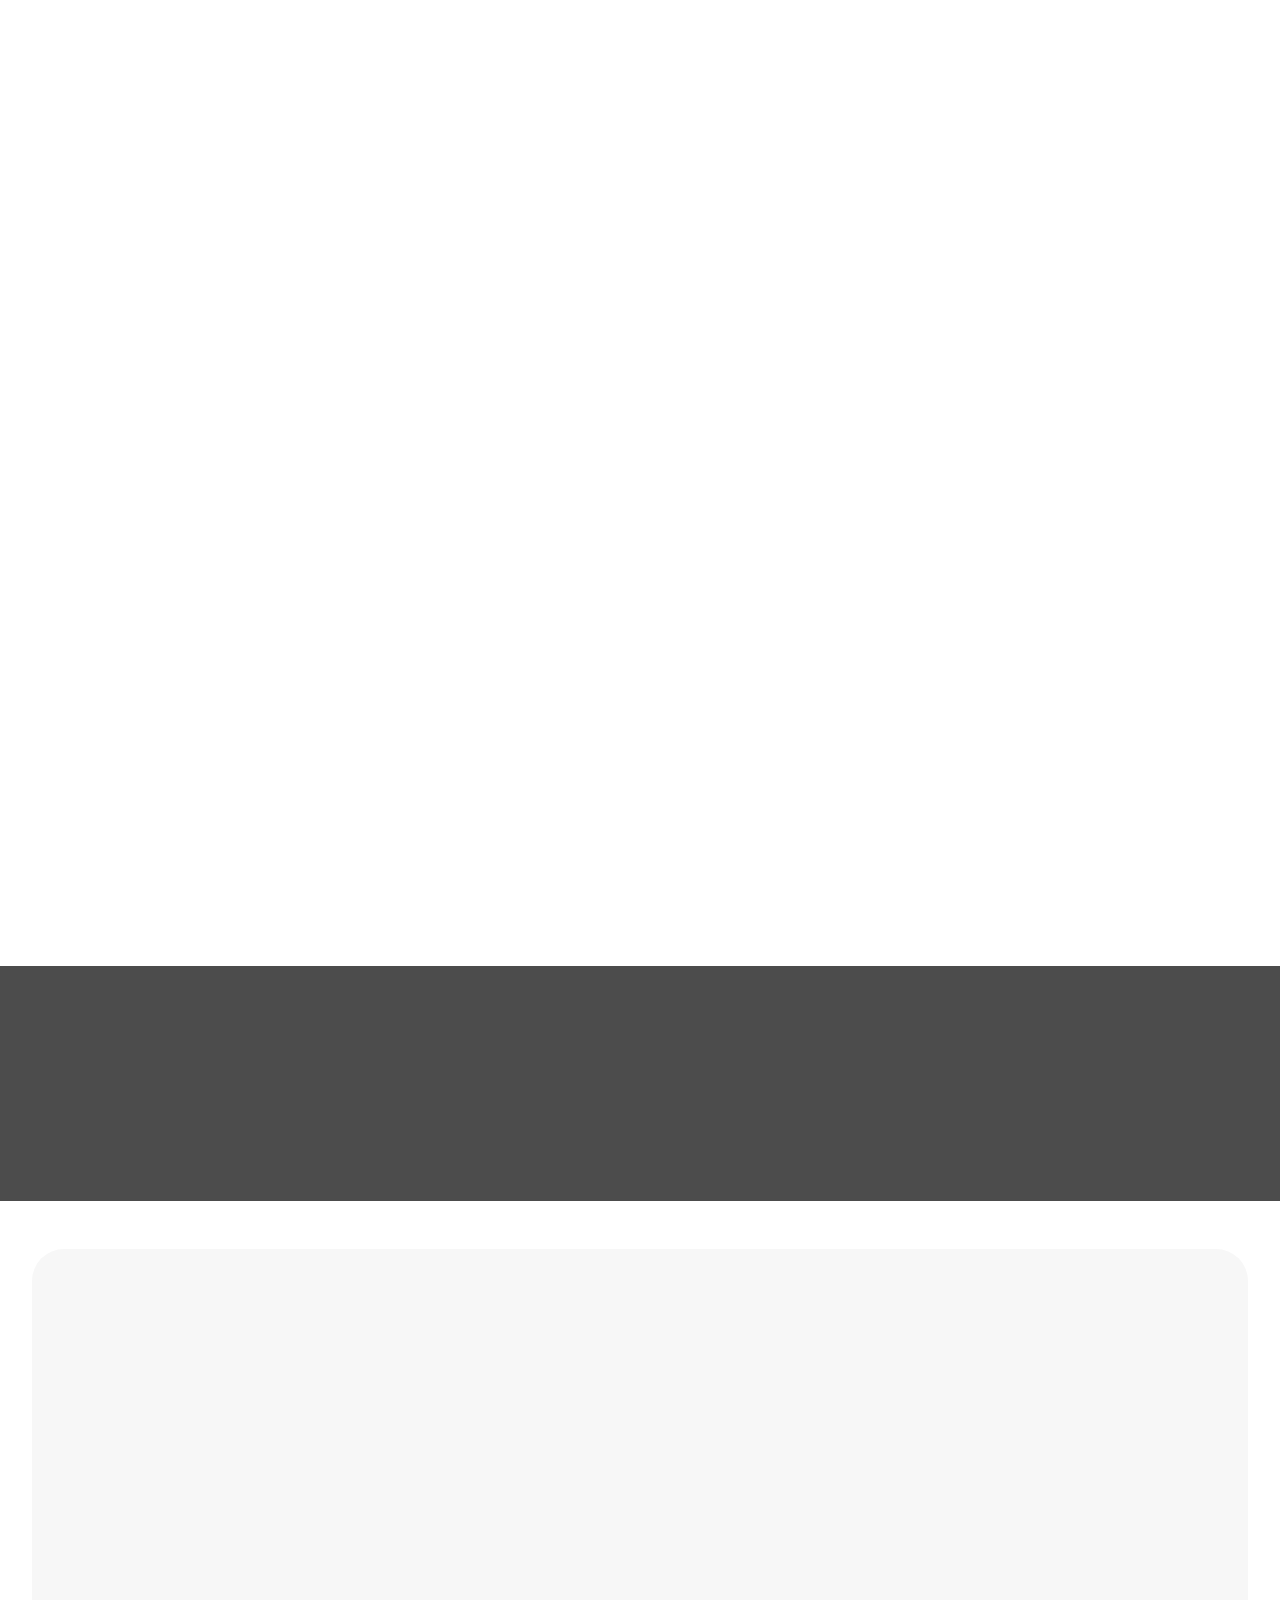
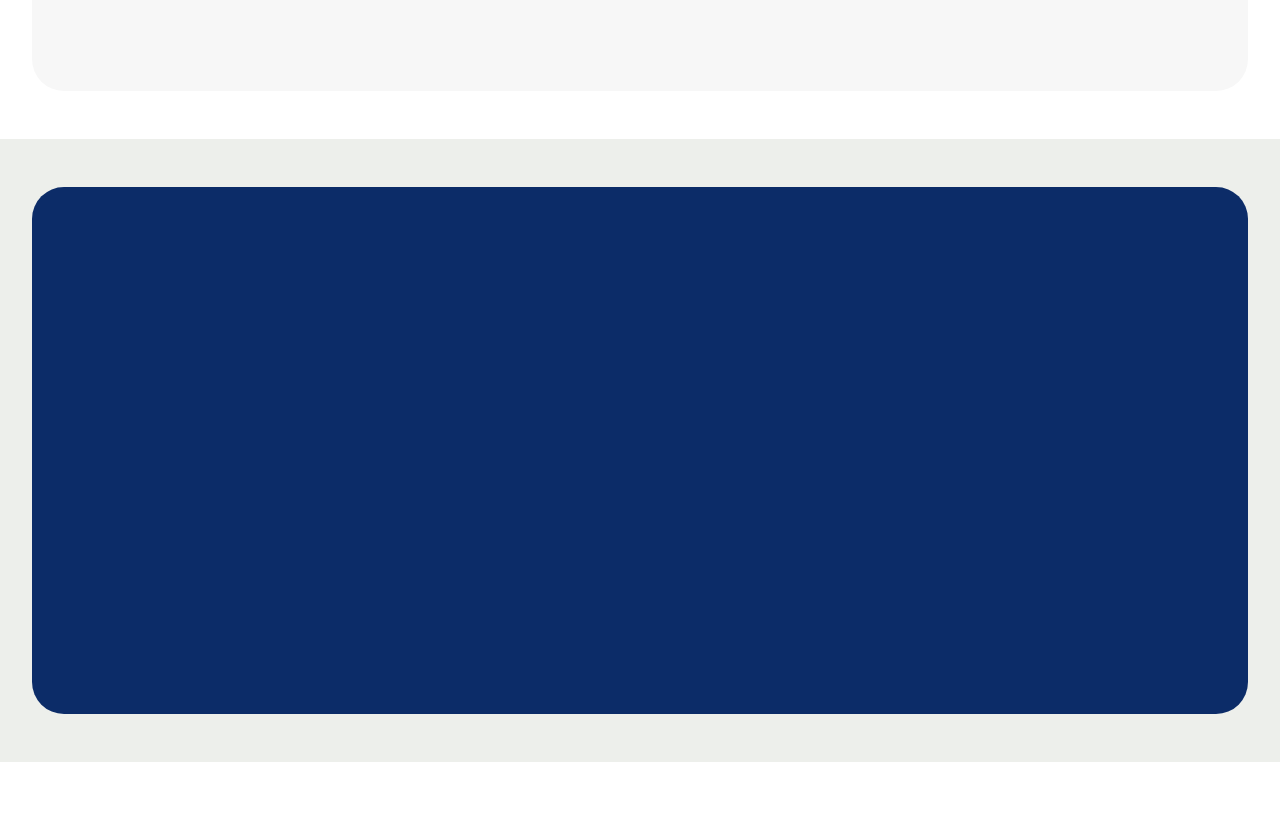
<file: about.html>
<!DOCTYPE html>
<html  >
<head>
  <!-- Site made with Mobirise Website Builder v6.0.5, https://mobirise.com -->
  <meta charset="UTF-8">
  <meta http-equiv="X-UA-Compatible" content="IE=edge">
  <meta name="generator" content="Mobirise v6.0.5, mobirise.com">
  <meta name="viewport" content="width=device-width, initial-scale=1, minimum-scale=1">
  <link rel="shortcut icon" href="assets/images/logowhite.png-171x160.png" type="image/x-icon">
  <meta name="description" content="Discover AFM Warsaw Church – a community of faith, worship, and service. Learn about our mission, beliefs, and commitment to spreading the Gospel in Poland.">
  
  
  <title>About</title>
  <link rel="stylesheet" href="assets/web/assets/mobirise-icons2/mobirise2.css">
  <link rel="stylesheet" href="assets/bootstrap/css/bootstrap.min.css">
  <link rel="stylesheet" href="assets/bootstrap/css/bootstrap-grid.min.css">
  <link rel="stylesheet" href="assets/bootstrap/css/bootstrap-reboot.min.css">
  <link rel="stylesheet" href="assets/parallax/jarallax.css">
  <link rel="stylesheet" href="assets/animatecss/animate.css">
  <link rel="stylesheet" href="assets/dropdown/css/style.css">
  <link rel="stylesheet" href="assets/socicon/css/styles.css">
  <link rel="stylesheet" href="assets/theme/css/style.css">
  <link rel="preload" href="https://fonts.googleapis.com/css?family=Merriweather+Sans:300,400,500,600,700,800,300i,400i,500i,600i,700i,800i&display=swap" as="style" onload="this.onload=null;this.rel='stylesheet'">
  <noscript><link rel="stylesheet" href="https://fonts.googleapis.com/css?family=Merriweather+Sans:300,400,500,600,700,800,300i,400i,500i,600i,700i,800i&display=swap"></noscript>
  <link rel="preload" href="https://fonts.googleapis.com/css?family=Lato:100,100i,300,300i,400,400i,700,700i,900,900i&display=swap" as="style" onload="this.onload=null;this.rel='stylesheet'">
  <noscript><link rel="stylesheet" href="https://fonts.googleapis.com/css?family=Lato:100,100i,300,300i,400,400i,700,700i,900,900i&display=swap"></noscript>
  <link rel="preload" as="style" href="assets/mobirise/css/mbr-additional.css?v=08QUj6"><link rel="stylesheet" href="assets/mobirise/css/mbr-additional.css?v=08QUj6" type="text/css">

  
  
  
</head>
<body>
  
  <section data-bs-version="5.1" class="menu menu2 cid-uJr27UGCBM" once="menu" id="menu02-1y">
	

	<nav class="navbar navbar-dropdown navbar-fixed-top navbar-expand-lg">
		<div class="container">
			<div class="navbar-brand">
				<span class="navbar-logo">
					<a href="index.html#header17-1j">
						<img src="assets/images/logowhite.png-171x160.png" alt="Poland Church" style="height: 5rem;">
					</a>
				</span>
				
			</div>
			<button class="navbar-toggler" type="button" data-toggle="collapse" data-bs-toggle="collapse" data-target="#navbarSupportedContent" data-bs-target="#navbarSupportedContent" aria-controls="navbarNavAltMarkup" aria-expanded="false" aria-label="Toggle navigation">
				<div class="hamburger">
					<span></span>
					<span></span>
					<span></span>
					<span></span>
				</div>
			</button>
			<div class="collapse navbar-collapse" id="navbarSupportedContent">
				<ul class="navbar-nav nav-dropdown" data-app-modern-menu="true"><li class="nav-item">
						<a class="nav-link link text-success text-primary display-4" href="index.html">Home</a>
					</li><li class="nav-item"><a class="nav-link link text-success text-primary display-4" href="about.html">About Us</a></li>
					<li class="nav-item">
						<a class="nav-link link text-success text-primary display-4" href="departments.html" aria-expanded="false">Ministries</a>
					</li>
					<li class="nav-item">
						<a class="nav-link link text-success text-primary display-4" href="gallery.html">Gallery</a>
					</li><li class="nav-item dropdown"><a class="nav-link link dropdown-toggle text-success show display-4" href="https://mobiri.se" data-toggle="dropdown-submenu" data-bs-toggle="dropdown" data-bs-auto-close="outside" aria-expanded="true">More...</a><div class="dropdown-menu show" aria-labelledby="dropdown-512" data-bs-popper="none"><a class="dropdown-item text-success text-primary display-4" href="blogs.html">Blogs &amp; Podcasts</a><a class="dropdown-item text-success text-primary display-4" href="news.html">News</a></div></li></ul>
				<div class="icons-menu">
					<a class="iconfont-wrapper" href="https://www.facebook.com/people/AFM-Warsaw/61555394020487/?_rdr" target="_blank">
						<span class="p-2 mbr-iconfont socicon-facebook socicon" style="color: rgb(212, 175, 55); fill: rgb(212, 175, 55);"></span>
					</a>
					<a class="iconfont-wrapper" href="https://www.instagram.com/afmwarsaw/" target="_blank">
						<span class="p-2 mbr-iconfont socicon-instagram socicon" style="color: rgb(212, 175, 55); fill: rgb(212, 175, 55);"></span>
					</a>
					
					
				</div>
				<div class="navbar-buttons mbr-section-btn"><a class="btn btn-success display-4" href="contacts.html">Contact Us!</a></div>
			</div>
		</div>
	</nav>
</section>

<section data-bs-version="5.1" class="header16 cid-uJDJtd7Khb mbr-fullscreen mbr-parallax-background" id="header17-20">
  
  <div class="mbr-overlay" style="opacity: 0.5; background-color: rgb(0, 0, 0);"></div>
  <div class="container-fluid">
    <div class="row">
      <div class="content-wrap col-12 col-md-12">
        <h1 class="mbr-section-title mbr-fonts-style mbr-white mb-4 display-1"><strong><em>About us</em></strong></h1>
        
        <p class="mbr-fonts-style mbr-text mbr-white mb-4 display-5">A Home Away from Home, Rooted in Christ</p>
        <div class="mbr-section-btn"><a class="btn btn-success-outline display-7" href="about.html#header06-24">Learn More</a></div>
      </div>
    </div>
  </div>
</section>

<section data-bs-version="5.1" class="header6 cid-uJDLEE9Ldt" id="header06-24">
	

	
	

	<div class="container">
		<div class="row">
			<div class="col-12 col-lg-5">
				<div class="card-wrapper">
					<h3 class="mbr-section-cardtitle mbr-fonts-style mb-2 display-5">
						<strong>Who are we?</strong></h3>

					<p class="mbr-cardtext mbr-fonts-style mb-0 display-7">
					We are believers of all ages and backgrounds, united by our faith in Jesus Christ. Whether you're firm in your faith or seeking answers, you'll find a warm welcome here. Our group is a place of acceptance, where questions are encouraged, and everyone is supported on their spiritual journey
					</p>
				</div>
			</div>
			<div class="col-12 col-lg-6">
				<h1 class="mbr-section-title mbr-fonts-style mb-4 display-2">
					<strong>Our Mision</strong></h1>
				
				<p class="mbr-text mbr-fonts-style mb-4 display-7">
					To build a strong community of believers who support each other in their faith journeys</p>
				
			</div>
		</div>
	</div>
</section>

<section data-bs-version="5.1" class="header16 cid-uNJiI6lg44" id="header17-4w">
  
  
  <div class="container-fluid">
    <div class="row">
      <div class="content-wrap col-12 col-md-12">
        <h1 class="mbr-section-title mbr-fonts-style mbr-white mb-4 display-1"><strong>Our Vision</strong></h1>
        
        <p class="mbr-fonts-style mbr-text mbr-white mb-4 display-7">To spread the love and teachings of Jesus throughout Warsaw.</p>
        
      </div>
    </div>
  </div>
</section>

<section data-bs-version="5.1" class="article17 cid-uJDRQ9bQMI" id="article17-26">
  

  <div class="container">
    <div class="row justify-content-center">
      <div class="counter-container col-md-12 col-lg-5">
        <div class="row mb-5 justify-content-center">
          <div class="col-12 content-head">
            <h3 class="mbr-section-title mbr-fonts-style align-center mb-0 display-2">
              <strong>Our Values</strong></h3>
            
          </div>
        </div>
        <div class="mbr-text mbr-fonts-style display-7">
          <ol>
            <li><strong>Inspiration.</strong>&nbsp;Lorem ipsum dolor sit amet, consectetur adipiscing elit. Donec egestas massa vel nulla gravida pulvinar. Pellentesque habitant morbi.</li>
            <li><strong>Concept.</strong>&nbsp;Lorem ipsum dolor sit amet, consectetur adipiscing elit. Donec egestas massa vel nulla gravida pulvinar. Pellentesque habitant morbi.</li>
            <li><strong>Design.</strong>&nbsp;Lorem ipsum dolor sit amet, consectetur adipiscing elit. Donec egestas massa vel nulla gravida pulvinar. Pellentesque habitant morbi.</li>
            <li><strong>Feedback.</strong>&nbsp;Lorem ipsum dolor sit amet, consectetur adipiscing elit. Donec egestas massa vel nulla gravida pulvinar. Pellentesque habitant morbi.</li>
            <li><strong>Delivery.</strong>&nbsp;Lorem ipsum dolor sit amet, consectetur adipiscing elit. Donec egestas massa vel nulla gravida pulvinar. Pellentesque habitant morbi.</li>
          </ol>
          <ol>
          </ol>
        </div>
      </div>
    </div>
  </div>
</section>

<section data-bs-version="5.1" class="header16 cid-uJDTfn6Tq2 mbr-parallax-background" id="header17-29">
  
  <div class="mbr-overlay" style="opacity: 0.7; background-color: rgb(0, 0, 0);"></div>
  <div class="container-fluid">
    <div class="row">
      <div class="content-wrap col-12 col-md-9">
        <h1 class="mbr-section-title mbr-fonts-style mbr-white mb-4 display-1"><strong>UNITY IN DIVERSITY</strong></h1>
        
        
        
      </div>
    </div>
  </div>
</section>

<section data-bs-version="5.1" class="start article05 cid-uJDSz9ggjC" id="article05-27">
  

  
  

  <div class="container-fluid">
    <div class="row justify-content-center align-items-center">
      <div class="col-12">
        <div class="card-wrapper">
          <div class="row">
            <div class="col-12 col-md-12 col-lg-5 image-wrapper">
              <img class="w-100" src="assets/images/476152637-17894756925115303-5056711299372490123-n.jpg-2-978x978.jpeg" alt="Mobirise Website Builder">
            </div>
            <div class="col-12 col-lg col-md-12">
              <div class="text-wrapper align-left">
                <h1 class="mbr-section-title mbr-fonts-style mb-4 display-2">
                  <strong>Message from the Pastor</strong></h1>
                <p class="mbr-text mbr-fonts-style mb-4 display-7"><em>"Lorem ipsum dolor sit amet, consectetur adipiscing elit. Donec
                  egestas massa vel nulla gravida pulvinar. Pellentesque
                  habitant morbi."<br></em><br><strong>Pastor Maka</strong><br><em>Lead Pastor of AFM, Warsaw</em></p>
                
              </div>
            </div>
          </div>
        </div>
      </div>
    </div>
  </div>
</section>

<section data-bs-version="5.1" class="footer1 cid-uJrnTRDpD3" once="footers" id="footer01-1z">
	

	
	
	<div class="container">
		<div class="row mbr-white">
			<div class="col-12 col-md-6 col-lg-3">
				<h5 class="mbr-section-subtitle mbr-fonts-style mb-2 display-5">
					<strong>Groups</strong></h5>
				<ul class="list mbr-fonts-style display-7">
					<li class="mbr-text item-wrap">Men</li>
					<li class="mbr-text item-wrap">Women</li>
					<li class="mbr-text item-wrap">Youth</li>
					<li class="mbr-text item-wrap">Sunday School</li>
				</ul>
			</div>
			<div class="col-12 col-md-6 col-lg-3">
				<h5 class="mbr-section-subtitle mbr-fonts-style mb-2 display-5"><strong>Misc..</strong></h5>
				<ul class="list mbr-fonts-style display-7">
					<li class="mbr-text item-wrap">Blogs</li>
					<li class="mbr-text item-wrap">Podcasts</li>
					<li class="mbr-text item-wrap">News and Announcements</li>
				</ul>
			</div>
			<div class="col-12 col-md-6 col-lg-3">
				<h5 class="mbr-section-subtitle mbr-fonts-style mb-2 display-5"><strong>Departments</strong></h5>
				<ul class="list mbr-fonts-style display-7">
					<li class="mbr-text item-wrap">Worship Team</li>
					<li class="mbr-text item-wrap">Sound &amp; Media</li>
					<li class="mbr-text item-wrap">Ushering</li>
					<li class="mbr-text item-wrap">Catering</li>
				</ul>
			</div>
			<div class="col-12 col-md-6 col-lg-3">
				<h5 class="mbr-section-subtitle mbr-fonts-style mb-2 display-5">
					<strong>Links</strong></h5>
				<ul class="list mbr-fonts-style display-7">
					<li class="mbr-text item-wrap">Home</li>
					<li class="mbr-text item-wrap">About Us</li>
					<li class="mbr-text item-wrap">Ministries</li>
					<li class="mbr-text item-wrap">Gallery</li>
				</ul>
			</div>
			<div class="col-12 mt-5 footer-col">
				

				<div class="social-row mt-2 display-7">
					<div class="soc-item">
						<a href="https://www.facebook.com/people/AFM-Warsaw/61555394020487/?_rdr" target="_blank">
							<span class="mbr-iconfont socicon-facebook socicon"></span>
						</a>
					</div>
					<div class="soc-item">
						<a href="https://mobiri.se/">
							<span class="mbr-iconfont socicon-tiktok socicon"></span>
						</a>
					</div>
					<div class="soc-item">
						<a href="https://www.instagram.com/afmwarsaw/">
							<span class="mbr-iconfont socicon-instagram socicon"></span>
						</a>
					</div>
					<div class="soc-item">
						<a href="https://www.youtube.com/channel/UCMx5vN0BjPf6hlhV95whdxw" target="_blank">
							<span class="mbr-iconfont socicon-youtube socicon"></span>
						</a>
					</div>
				</div>
			</div>
			<div class="col-12 mt-4">
				<p class="mbr-text mb-0 mbr-fonts-style copyright align-center display-7">
					© Copyright 2025 <strong>AFM Media</strong> - All Rights Reserved
				</p>
			</div>
		</div>
	</div>
</section><section class="display-7" style="padding: 0;align-items: center;justify-content: center;flex-wrap: wrap;    align-content: center;display: flex;position: relative;height: 4rem;"><a href="https://mobiri.se/4020543" style="flex: 1 1;height: 4rem;position: absolute;width: 100%;z-index: 1;"><img alt="" style="height: 4rem;" src="[data-uri]"></a><p style="margin: 0;text-align: center;" class="display-7">&#8204;</p><a style="z-index:1" href="https://mobirise.com/builder/ai-website-builder.html">AI Website Builder</a></section><script src="assets/bootstrap/js/bootstrap.bundle.min.js"></script>  <script src="assets/parallax/jarallax.js"></script>  <script src="assets/smoothscroll/smooth-scroll.js"></script>  <script src="assets/ytplayer/index.js"></script>  <script src="assets/dropdown/js/navbar-dropdown.js"></script>  <script src="assets/theme/js/script.js"></script>  
  
  
 <div id="scrollToTop" class="scrollToTop mbr-arrow-up"><a style="text-align: center;"><i class="mbr-arrow-up-icon mbr-arrow-up-icon-cm cm-icon cm-icon-smallarrow-up"></i></a></div>
    <input name="animation" type="hidden">
  </body>
</html>
</file>
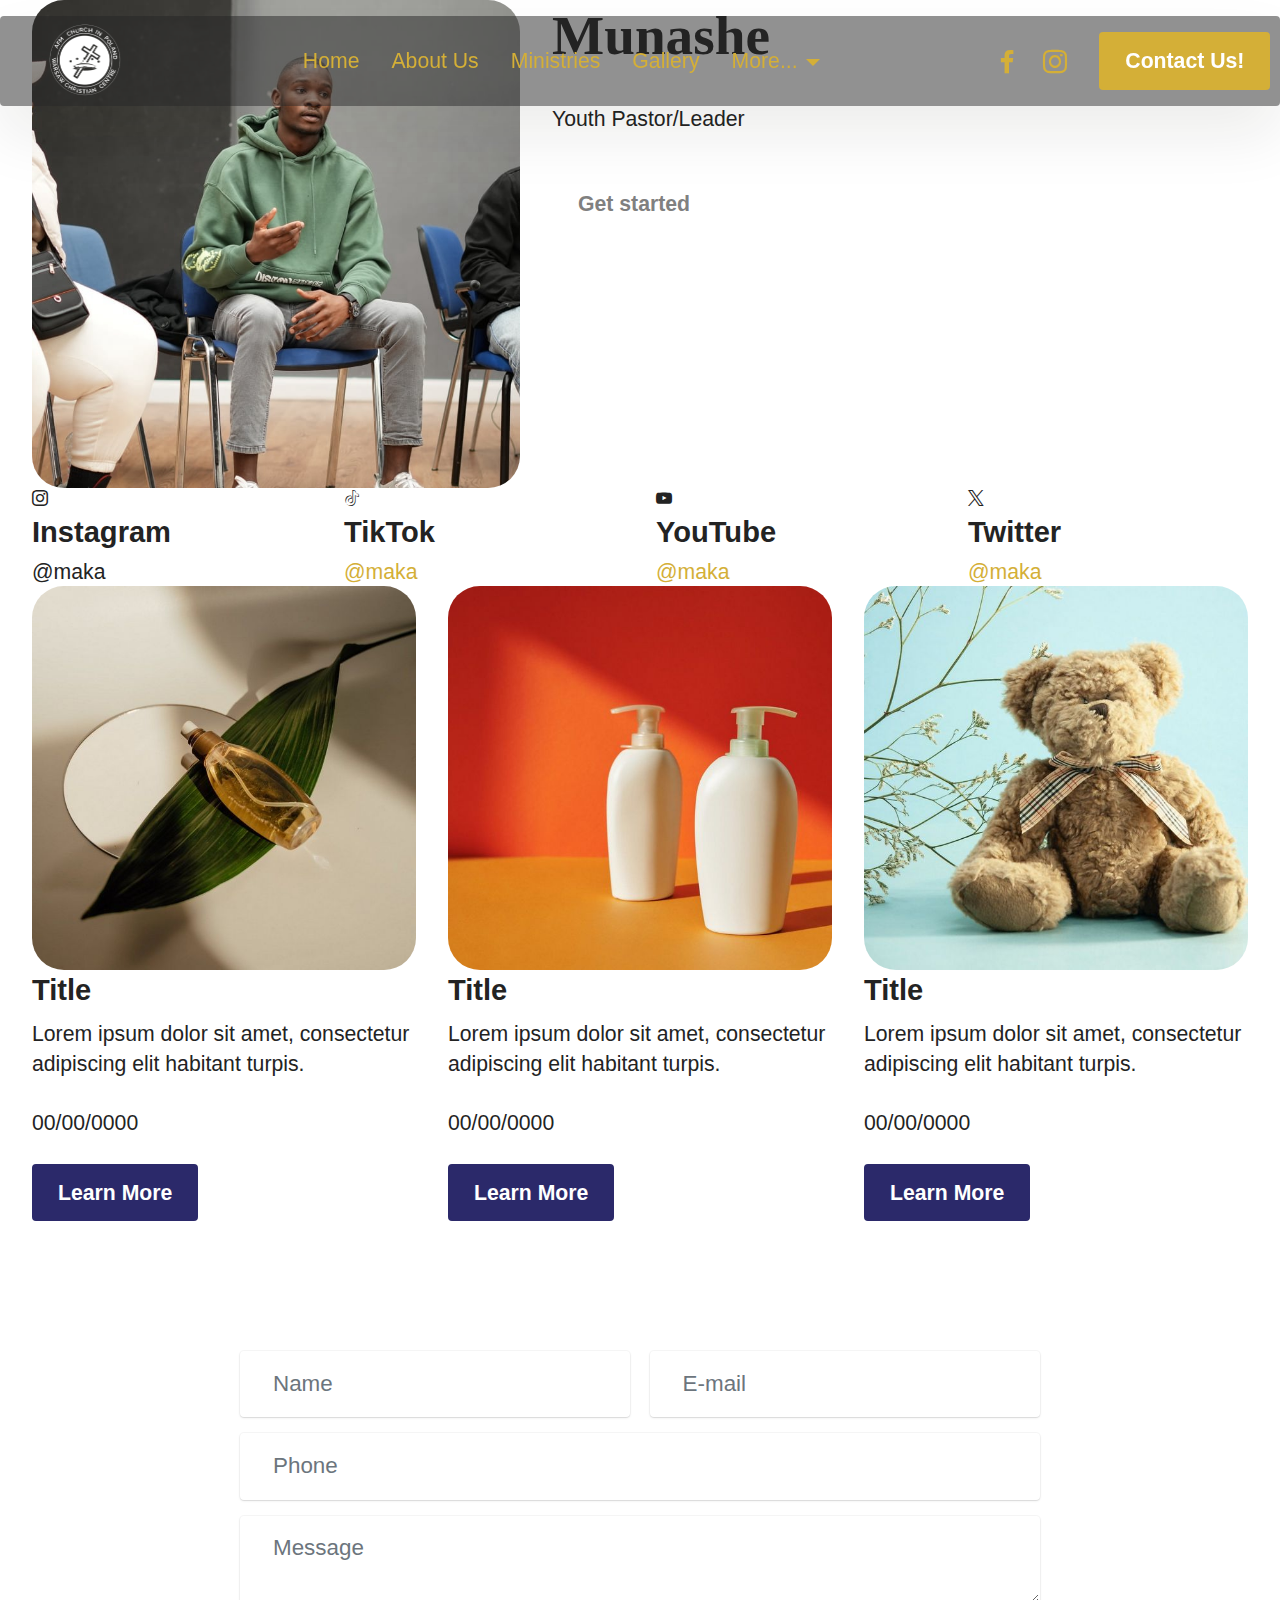
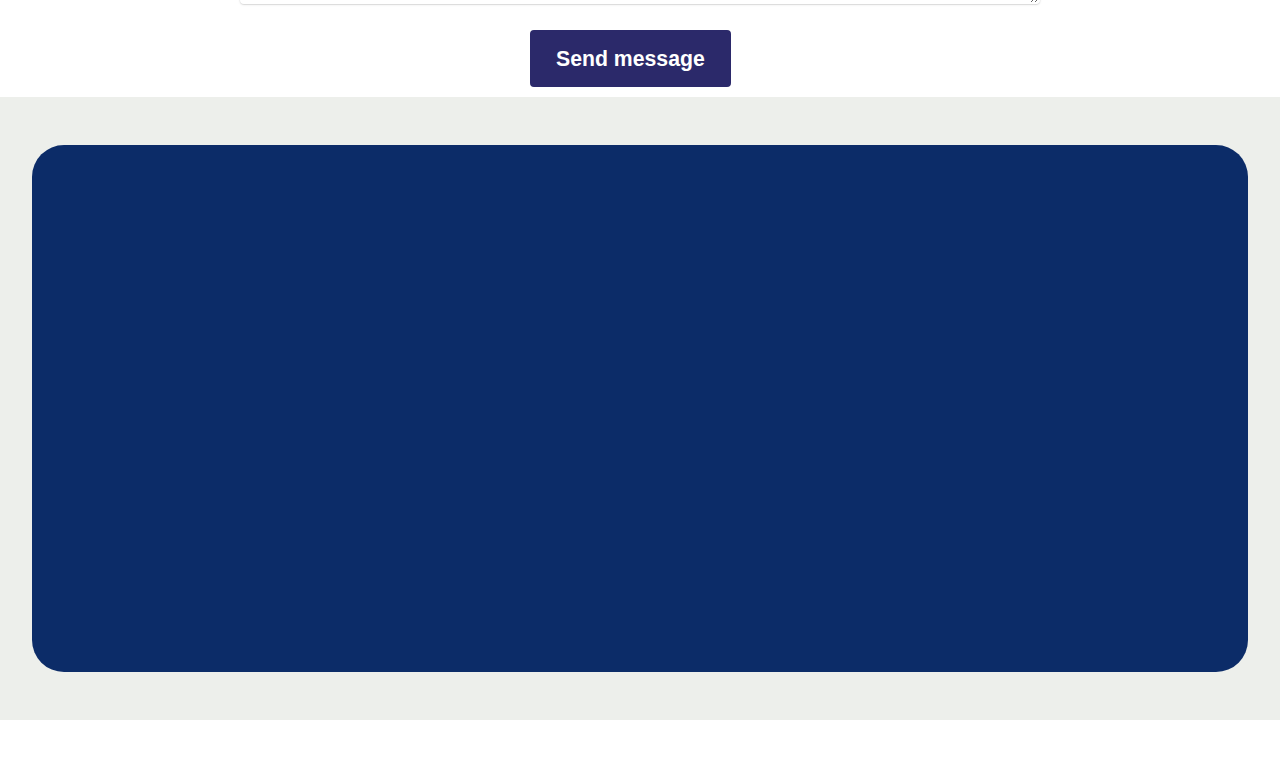
<file: blog1.html>
<!DOCTYPE html>
<html  >
<head>
  <!-- Site made with Mobirise Website Builder v6.0.5, https://mobirise.com -->
  <meta charset="UTF-8">
  <meta http-equiv="X-UA-Compatible" content="IE=edge">
  <meta name="generator" content="Mobirise v6.0.5, mobirise.com">
  <meta name="viewport" content="width=device-width, initial-scale=1, minimum-scale=1">
  <link rel="shortcut icon" href="assets/images/logowhite.png-171x160.png" type="image/x-icon">
  <meta name="description" content="">
  
  
  <title>Munashe</title>
  <link rel="stylesheet" href="assets/web/assets/mobirise-icons2/mobirise2.css">
  <link rel="stylesheet" href="assets/bootstrap/css/bootstrap.min.css">
  <link rel="stylesheet" href="assets/bootstrap/css/bootstrap-grid.min.css">
  <link rel="stylesheet" href="assets/bootstrap/css/bootstrap-reboot.min.css">
  <link rel="stylesheet" href="assets/animatecss/animate.css">
  <link rel="stylesheet" href="assets/dropdown/css/style.css">
  <link rel="stylesheet" href="assets/socicon/css/styles.css">
  <link rel="stylesheet" href="assets/theme/css/style.css">
  <link rel="preload" href="https://fonts.googleapis.com/css?family=Merriweather+Sans:300,400,500,600,700,800,300i,400i,500i,600i,700i,800i&display=swap" as="style" onload="this.onload=null;this.rel='stylesheet'">
  <noscript><link rel="stylesheet" href="https://fonts.googleapis.com/css?family=Merriweather+Sans:300,400,500,600,700,800,300i,400i,500i,600i,700i,800i&display=swap"></noscript>
  <link rel="preload" href="https://fonts.googleapis.com/css?family=Lato:100,100i,300,300i,400,400i,700,700i,900,900i&display=swap" as="style" onload="this.onload=null;this.rel='stylesheet'">
  <noscript><link rel="stylesheet" href="https://fonts.googleapis.com/css?family=Lato:100,100i,300,300i,400,400i,700,700i,900,900i&display=swap"></noscript>
  <link rel="preload" as="style" href="assets/mobirise/css/mbr-additional.css?v=WREYsi"><link rel="stylesheet" href="assets/mobirise/css/mbr-additional.css?v=WREYsi" type="text/css">

  
  
  
</head>
<body>
  
  <section data-bs-version="5.1" class="menu menu2 cid-uJr27UGCBM" once="menu" id="menu02-4x">
	

	<nav class="navbar navbar-dropdown navbar-fixed-top navbar-expand-lg">
		<div class="container">
			<div class="navbar-brand">
				<span class="navbar-logo">
					<a href="index.html#header17-1j">
						<img src="assets/images/logowhite.png-171x160.png" alt="Poland Church" style="height: 5rem;">
					</a>
				</span>
				
			</div>
			<button class="navbar-toggler" type="button" data-toggle="collapse" data-bs-toggle="collapse" data-target="#navbarSupportedContent" data-bs-target="#navbarSupportedContent" aria-controls="navbarNavAltMarkup" aria-expanded="false" aria-label="Toggle navigation">
				<div class="hamburger">
					<span></span>
					<span></span>
					<span></span>
					<span></span>
				</div>
			</button>
			<div class="collapse navbar-collapse" id="navbarSupportedContent">
				<ul class="navbar-nav nav-dropdown" data-app-modern-menu="true"><li class="nav-item">
						<a class="nav-link link text-success text-primary display-4" href="index.html">Home</a>
					</li><li class="nav-item"><a class="nav-link link text-success text-primary display-4" href="about.html">About Us</a></li>
					<li class="nav-item">
						<a class="nav-link link text-success text-primary display-4" href="departments.html" aria-expanded="false">Ministries</a>
					</li>
					<li class="nav-item">
						<a class="nav-link link text-success text-primary display-4" href="gallery.html">Gallery</a>
					</li><li class="nav-item dropdown"><a class="nav-link link dropdown-toggle text-success show display-4" href="https://mobiri.se" data-toggle="dropdown-submenu" data-bs-toggle="dropdown" data-bs-auto-close="outside" aria-expanded="true">More...</a><div class="dropdown-menu show" aria-labelledby="dropdown-512" data-bs-popper="none"><a class="dropdown-item text-success text-primary display-4" href="blogs.html">Blogs &amp; Podcasts</a><a class="dropdown-item text-success text-primary display-4" href="news.html">News</a></div></li></ul>
				<div class="icons-menu">
					<a class="iconfont-wrapper" href="https://www.facebook.com/people/AFM-Warsaw/61555394020487/?_rdr" target="_blank">
						<span class="p-2 mbr-iconfont socicon-facebook socicon" style="color: rgb(212, 175, 55); fill: rgb(212, 175, 55);"></span>
					</a>
					<a class="iconfont-wrapper" href="https://www.instagram.com/afmwarsaw/" target="_blank">
						<span class="p-2 mbr-iconfont socicon-instagram socicon" style="color: rgb(212, 175, 55); fill: rgb(212, 175, 55);"></span>
					</a>
					
					
				</div>
				<div class="navbar-buttons mbr-section-btn"><a class="btn btn-success display-4" href="contacts.html">Contact Us!</a></div>
			</div>
		</div>
	</nav>
</section>

<section data-bs-version="5.1" class="header1 cid-uNUoPRxvDm" id="header01-50">
	

	
	

	<div class="container-fluid">
		<div class="row justify-content-center">
			<div class="col-12 col-md-12 col-lg-5 image-wrapper">
				<img class="w-100" src="assets/images/486045834-17900470860115303-5734457057048727179-n.jpg-1-770x770.jpg" alt="Mobirise Website Builder">
			</div>
			<div class="col-12 col-lg col-md-12">
				<div class="text-wrapper align-left">
					<h1 class="mbr-section-title mbr-fonts-style mb-4 display-2"><strong>Munashe</strong></h1>
					<p class="mbr-text mbr-fonts-style mb-4 display-7">Youth Pastor/Leader</p>
					<div class="mbr-section-btn mt-3">
						<a class="btn btn-danger display-7" href="https://mobiri.se">Get started</a>
					</div>
				</div>
			</div>
		</div>
	</div>
</section>

<section data-bs-version="5.1" class="social06 cid-uNUq17abhX" id="social06-51">
	

	
	
	<div class="container">
		<div class="row justify-content-center">
			<div class="col-12 content-head">
				
			</div>
		</div>
		<div class="row">
			<div class="item features-without-image col-12 col-md-6 col-lg-3 active">
				<div class="item-wrapper">
					<span class="mbr-iconfont m-auto socicon-instagram socicon"></span>
					<div class="card-box">
						<h4 class="card-title mbr-fonts-style mb-1 display-5">
							<strong>Instagram</strong>
						</h4>
						<h5 class="card-text mbr-fonts-style display-7">@maka</h5>
					</div>
				</div>
			</div>

			<div class="item features-without-image col-12 col-md-6 col-lg-3">
				<div class="item-wrapper">
					<span class="mbr-iconfont m-auto socicon-tiktok socicon"></span>
					<div class="card-box">
						<h4 class="card-title mbr-fonts-style mb-1 display-5">
							<strong>TikTok</strong>
						</h4>
						<h5 class="card-text mbr-fonts-style display-7">
							<a href="https://www.tiktok.com/@mobirise" class="text-success">@maka</a>
						</h5>
					</div>
				</div>
			</div>
			<div class="item features-without-image col-12 col-md-6 col-lg-3">
				<div class="item-wrapper">
					<span class="mbr-iconfont m-auto socicon-youtube socicon"></span>
					<div class="card-box">
						<h4 class="card-title mbr-fonts-style mb-1 display-5">
							<strong>YouTube</strong>
						</h4>
						<h5 class="card-text mbr-fonts-style display-7">
							<a href="https://www.youtube.com/mobirise" class="text-success">@maka</a>
						</h5>
					</div>
				</div>
			</div>
			<div class="item features-without-image col-12 col-md-6 col-lg-3">
				<div class="item-wrapper">
					<span class="mbr-iconfont m-auto socicon-twitter socicon"></span>
					<div class="card-box">
						<h4 class="card-title mbr-fonts-style mb-1 display-5">
							<strong>Twitter</strong>
						</h4>
						<h5 class="card-text mbr-fonts-style display-7">
							<a href="https://twitter.com/Mobirise/" class="text-success">@maka</a>
						</h5>
					</div>
				</div>
			</div>
		</div>
	</div>
</section>

<section data-bs-version="5.1" class="features4 start cid-uNUqsPzTal" id="features04-52">
	
	
	<div class="container">
		<div class="row justify-content-center">
			<div class="col-12 content-head">
				
			</div>
		</div>
		<div class="row">
			<div class="item features-image col-12 col-md-6 col-lg-4">
				<div class="item-wrapper">
					<div class="item-img">
						<img src="assets/images/shop1.jpg" alt="Mobirise Website Builder">
					</div>
					<div class="item-content">
						<h5 class="item-title mbr-fonts-style display-5">
							<strong>Title</strong></h5>
						<p class="mbr-text mbr-fonts-style display-7">
							Lorem ipsum dolor sit amet, consectetur adipiscing elit habitant turpis.
						<br><br>00/00/0000</p>
						<div class="mbr-section-btn item-footer">
						<a href="" class="btn item-btn btn-primary display-7">Learn More</a>
					</div>
					</div>

				</div>
			</div>
			<div class="item features-image col-12 col-md-6 col-lg-4">
				<div class="item-wrapper">
					<div class="item-img">
						<img src="assets/images/shop2.jpg" alt="Mobirise Website Builder">
					</div>
					<div class="item-content">
						<h5 class="item-title mbr-fonts-style display-5">
							<strong>Title</strong>
						</h5>
						<p class="mbr-text mbr-fonts-style display-7">Lorem ipsum dolor sit amet, consectetur adipiscing elit habitant turpis.
<br>
<br>00/00/0000</p>
						<div class="mbr-section-btn item-footer">
							<a href="" class="btn item-btn btn-primary display-7">Learn More</a>
						</div>
					</div>
				</div>
			</div>
			<div class="item features-image col-12 col-md-6 col-lg-4">
				<div class="item-wrapper">
					<div class="item-img">
						<img src="assets/images/shop3.jpg" alt="Mobirise Website Builder">
					</div>
					<div class="item-content">
						<h5 class="item-title mbr-fonts-style display-5">
							<strong>Title</strong>
						</h5>
						<p class="mbr-text mbr-fonts-style display-7">Lorem ipsum dolor sit amet, consectetur adipiscing elit habitant turpis.
<br>
<br>00/00/0000<br>
						</p>
						<div class="mbr-section-btn item-footer">
							<a href="" class="btn item-btn btn-primary display-7">Learn More</a>
						</div>
					</div>
				</div>
			</div>
		</div>
	</div>
</section>

<section data-bs-version="5.1" class="form5 cid-uNUsUFP2Vu" id="form02-5i">
    
    
    <div class="container">
        <div class="row justify-content-center">
            <div class="col-12 content-head">
                <div class="mbr-section-head mb-5">
                    <h3 class="mbr-section-title mbr-fonts-style align-center mb-0 display-2">
                        <strong>Contacts</strong>
                    </h3>
                    
                </div>
            </div>
        </div>
        <div class="row justify-content-center">
            <div class="col-lg-8 mx-auto mbr-form" data-form-type="formoid">
                <form action="https://mobirise.eu/" method="POST" class="mbr-form form-with-styler" data-form-title="Form Name"><input type="hidden" name="email" data-form-email="true" value="walo6sUk0t0wsUpKUVNjIYafZhcATGuFO2g7hOmkWdDcMbbNc3s/vV59IMbUGf3SrmKZwaeepM0lA8TTbiohBc+CGpOIgYZcGoG0kSBzEH7EmGMPDpoX9mJL0kEZuRbH">
                    <div class="row">
                        <div hidden="hidden" data-form-alert="" class="alert alert-success col-12">Thanks for filling out the form!</div>
                        <div hidden="hidden" data-form-alert-danger="" class="alert alert-danger col-12">
                            Oops...! some problem!
                        </div>
                    </div>
                    <div class="dragArea row">
                        <div class="col-md col-sm-12 form-group mb-3" data-for="name">
                            <input type="text" name="name" placeholder="Name" data-form-field="name" class="form-control" value="" id="name-form02-5i">
                        </div>
                        <div class="col-md col-sm-12 form-group mb-3" data-for="email">
                            <input type="email" name="email" placeholder="E-mail" data-form-field="email" class="form-control" value="" id="email-form02-5i">
                        </div>
                        <div class="col-12 form-group mb-3" data-for="phone">
                            <input type="tel" name="phone" placeholder="Phone" data-form-field="phone" class="form-control" value="" id="phone-form02-5i">
                        </div>
                        <div class="col-12 form-group mb-3" data-for="textarea">
                            <textarea name="textarea" placeholder="Message" data-form-field="textarea" class="form-control" id="textarea-form02-5i"></textarea>
                        </div>
                        <div class="col-lg-12 col-md-12 col-sm-12 align-center mbr-section-btn">
                            <button type="submit" class="btn btn-primary display-7">Send message</button>
                        </div>
                    </div>
                </form>
            </div>
        </div>
    </div>
</section>

<section data-bs-version="5.1" class="footer1 cid-uJrnTRDpD3" once="footers" id="footer01-4y">
	

	
	
	<div class="container">
		<div class="row mbr-white">
			<div class="col-12 col-md-6 col-lg-3">
				<h5 class="mbr-section-subtitle mbr-fonts-style mb-2 display-5">
					<strong>Groups</strong></h5>
				<ul class="list mbr-fonts-style display-7">
					<li class="mbr-text item-wrap">Men</li>
					<li class="mbr-text item-wrap">Women</li>
					<li class="mbr-text item-wrap">Youth</li>
					<li class="mbr-text item-wrap">Sunday School</li>
				</ul>
			</div>
			<div class="col-12 col-md-6 col-lg-3">
				<h5 class="mbr-section-subtitle mbr-fonts-style mb-2 display-5"><strong>Misc..</strong></h5>
				<ul class="list mbr-fonts-style display-7">
					<li class="mbr-text item-wrap">Blogs</li>
					<li class="mbr-text item-wrap">Podcasts</li>
					<li class="mbr-text item-wrap">News and Announcements</li>
				</ul>
			</div>
			<div class="col-12 col-md-6 col-lg-3">
				<h5 class="mbr-section-subtitle mbr-fonts-style mb-2 display-5"><strong>Departments</strong></h5>
				<ul class="list mbr-fonts-style display-7">
					<li class="mbr-text item-wrap">Worship Team</li>
					<li class="mbr-text item-wrap">Sound &amp; Media</li>
					<li class="mbr-text item-wrap">Ushering</li>
					<li class="mbr-text item-wrap">Catering</li>
				</ul>
			</div>
			<div class="col-12 col-md-6 col-lg-3">
				<h5 class="mbr-section-subtitle mbr-fonts-style mb-2 display-5">
					<strong>Links</strong></h5>
				<ul class="list mbr-fonts-style display-7">
					<li class="mbr-text item-wrap">Home</li>
					<li class="mbr-text item-wrap">About Us</li>
					<li class="mbr-text item-wrap">Ministries</li>
					<li class="mbr-text item-wrap">Gallery</li>
				</ul>
			</div>
			<div class="col-12 mt-5 footer-col">
				

				<div class="social-row mt-2 display-7">
					<div class="soc-item">
						<a href="https://www.facebook.com/people/AFM-Warsaw/61555394020487/?_rdr" target="_blank">
							<span class="mbr-iconfont socicon-facebook socicon"></span>
						</a>
					</div>
					<div class="soc-item">
						<a href="https://mobiri.se/">
							<span class="mbr-iconfont socicon-tiktok socicon"></span>
						</a>
					</div>
					<div class="soc-item">
						<a href="https://www.instagram.com/afmwarsaw/">
							<span class="mbr-iconfont socicon-instagram socicon"></span>
						</a>
					</div>
					<div class="soc-item">
						<a href="https://www.youtube.com/channel/UCMx5vN0BjPf6hlhV95whdxw" target="_blank">
							<span class="mbr-iconfont socicon-youtube socicon"></span>
						</a>
					</div>
				</div>
			</div>
			<div class="col-12 mt-4">
				<p class="mbr-text mb-0 mbr-fonts-style copyright align-center display-7">
					© Copyright 2025 <strong>AFM Media</strong> - All Rights Reserved
				</p>
			</div>
		</div>
	</div>
</section><section class="display-7" style="padding: 0;align-items: center;justify-content: center;flex-wrap: wrap;    align-content: center;display: flex;position: relative;height: 4rem;"><a href="https://mobiri.se/4020543" style="flex: 1 1;height: 4rem;position: absolute;width: 100%;z-index: 1;"><img alt="" style="height: 4rem;" src="[data-uri]"></a><p style="margin: 0;text-align: center;" class="display-7">&#8204;</p><a style="z-index:1" href="https://mobirise.com/builder/ai-website-builder.html">Free AI Website Software</a></section><script src="assets/bootstrap/js/bootstrap.bundle.min.js"></script>  <script src="assets/smoothscroll/smooth-scroll.js"></script>  <script src="assets/ytplayer/index.js"></script>  <script src="assets/dropdown/js/navbar-dropdown.js"></script>  <script src="assets/theme/js/script.js"></script>  <script src="assets/formoid/formoid.min.js"></script>  
  
  
 <div id="scrollToTop" class="scrollToTop mbr-arrow-up"><a style="text-align: center;"><i class="mbr-arrow-up-icon mbr-arrow-up-icon-cm cm-icon cm-icon-smallarrow-up"></i></a></div>
    <input name="animation" type="hidden">
  </body>
</html>
</file>
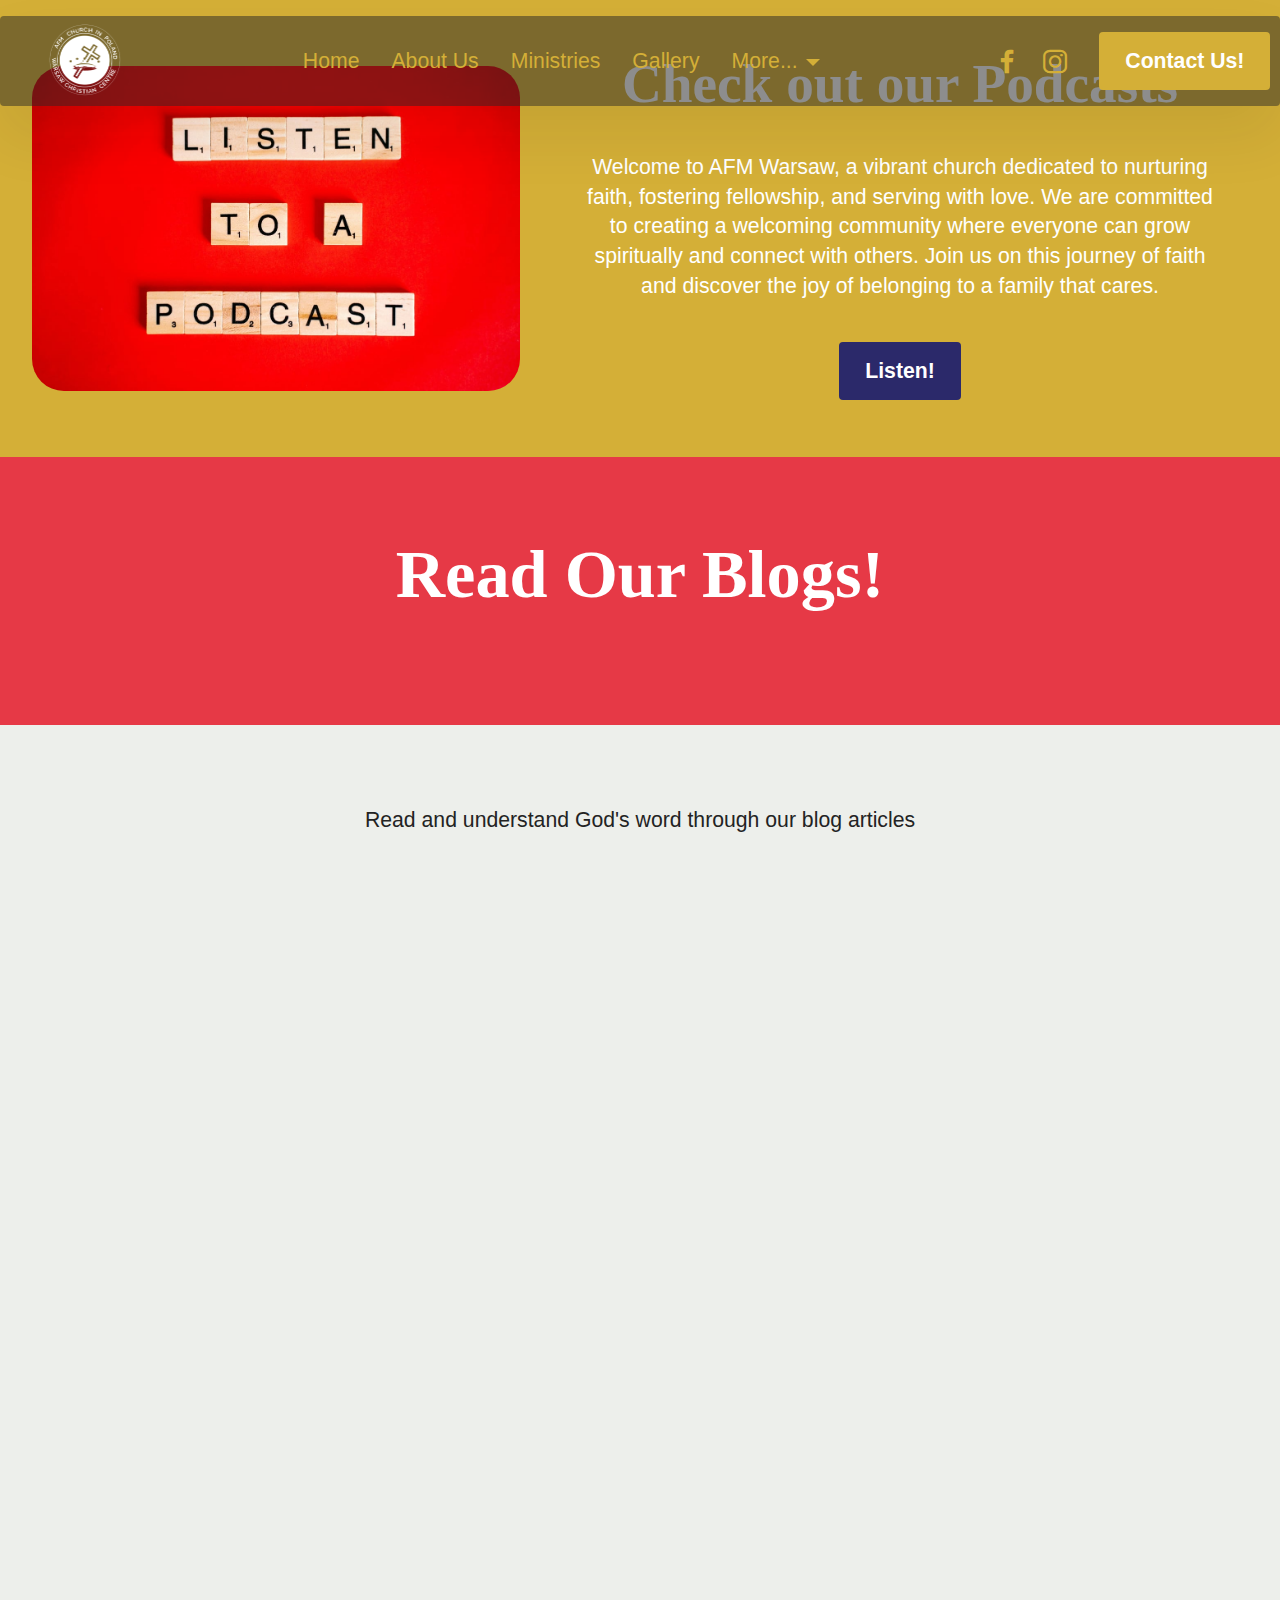
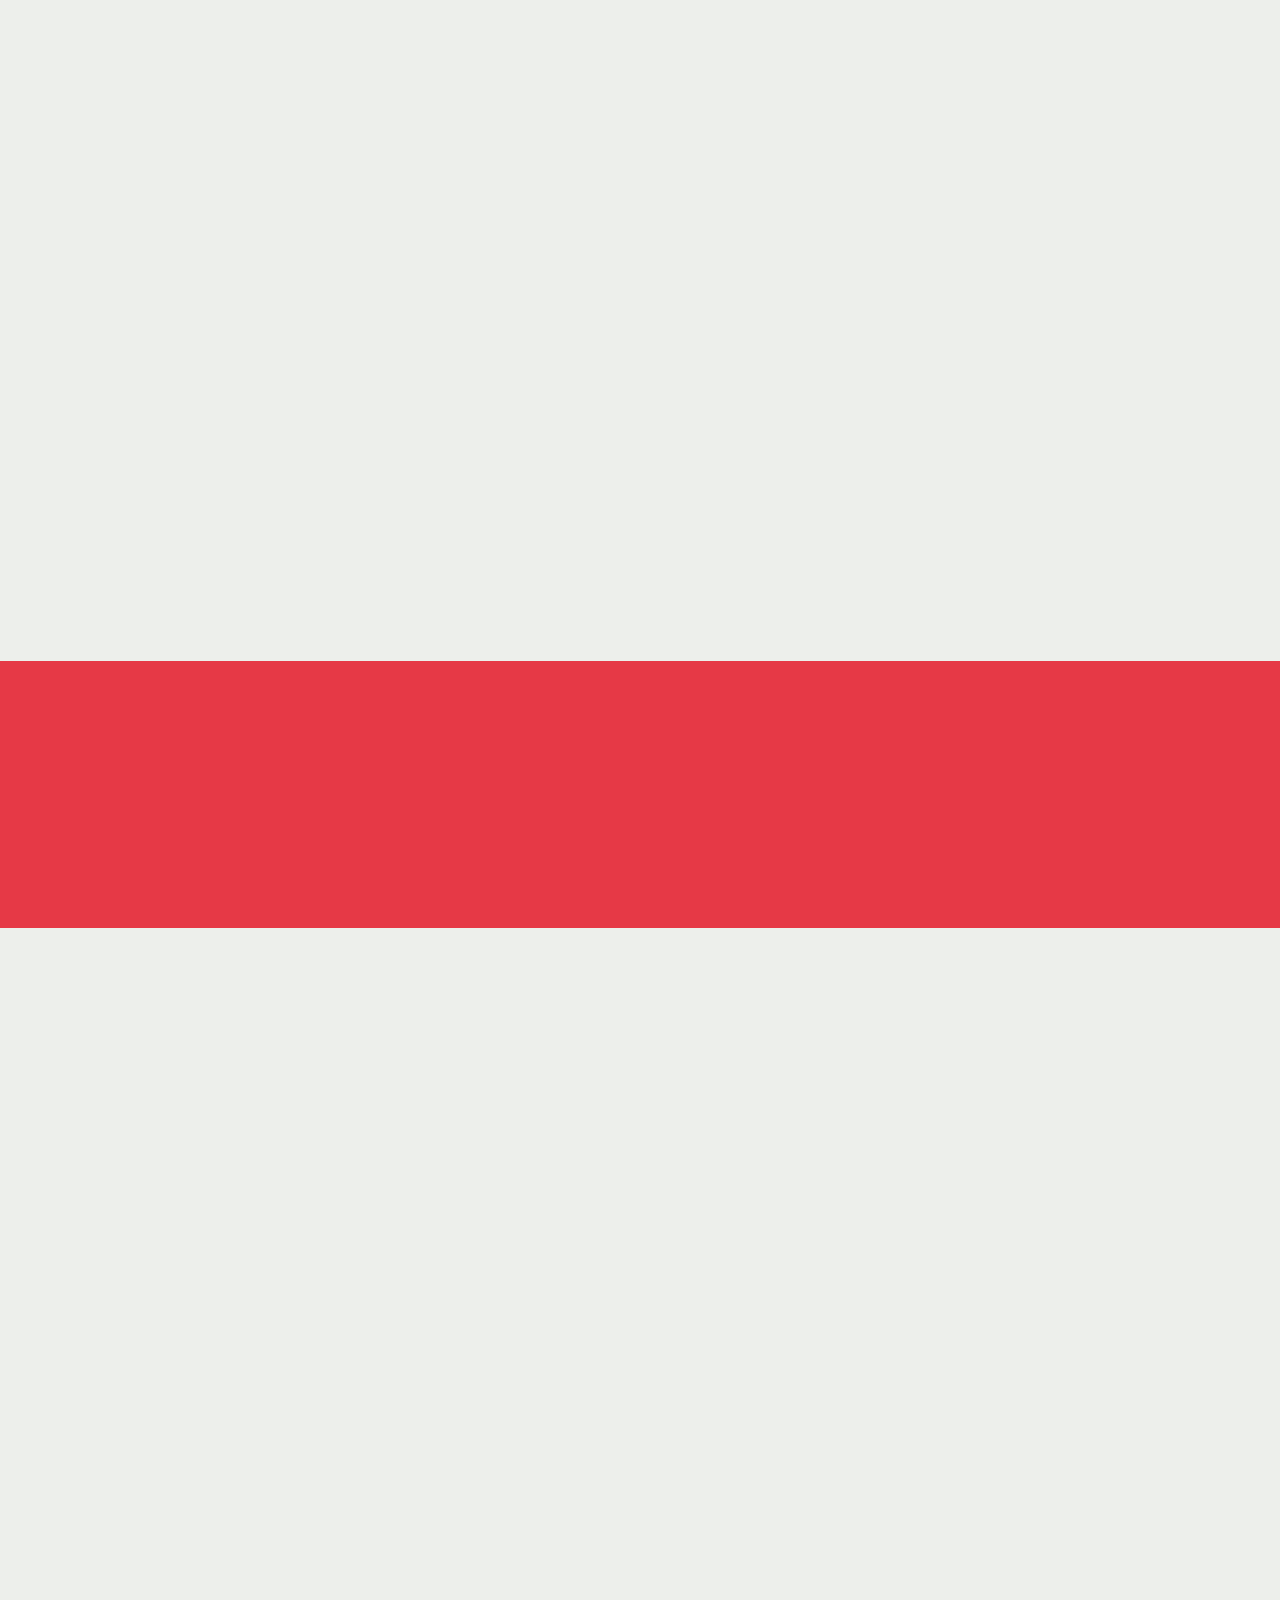
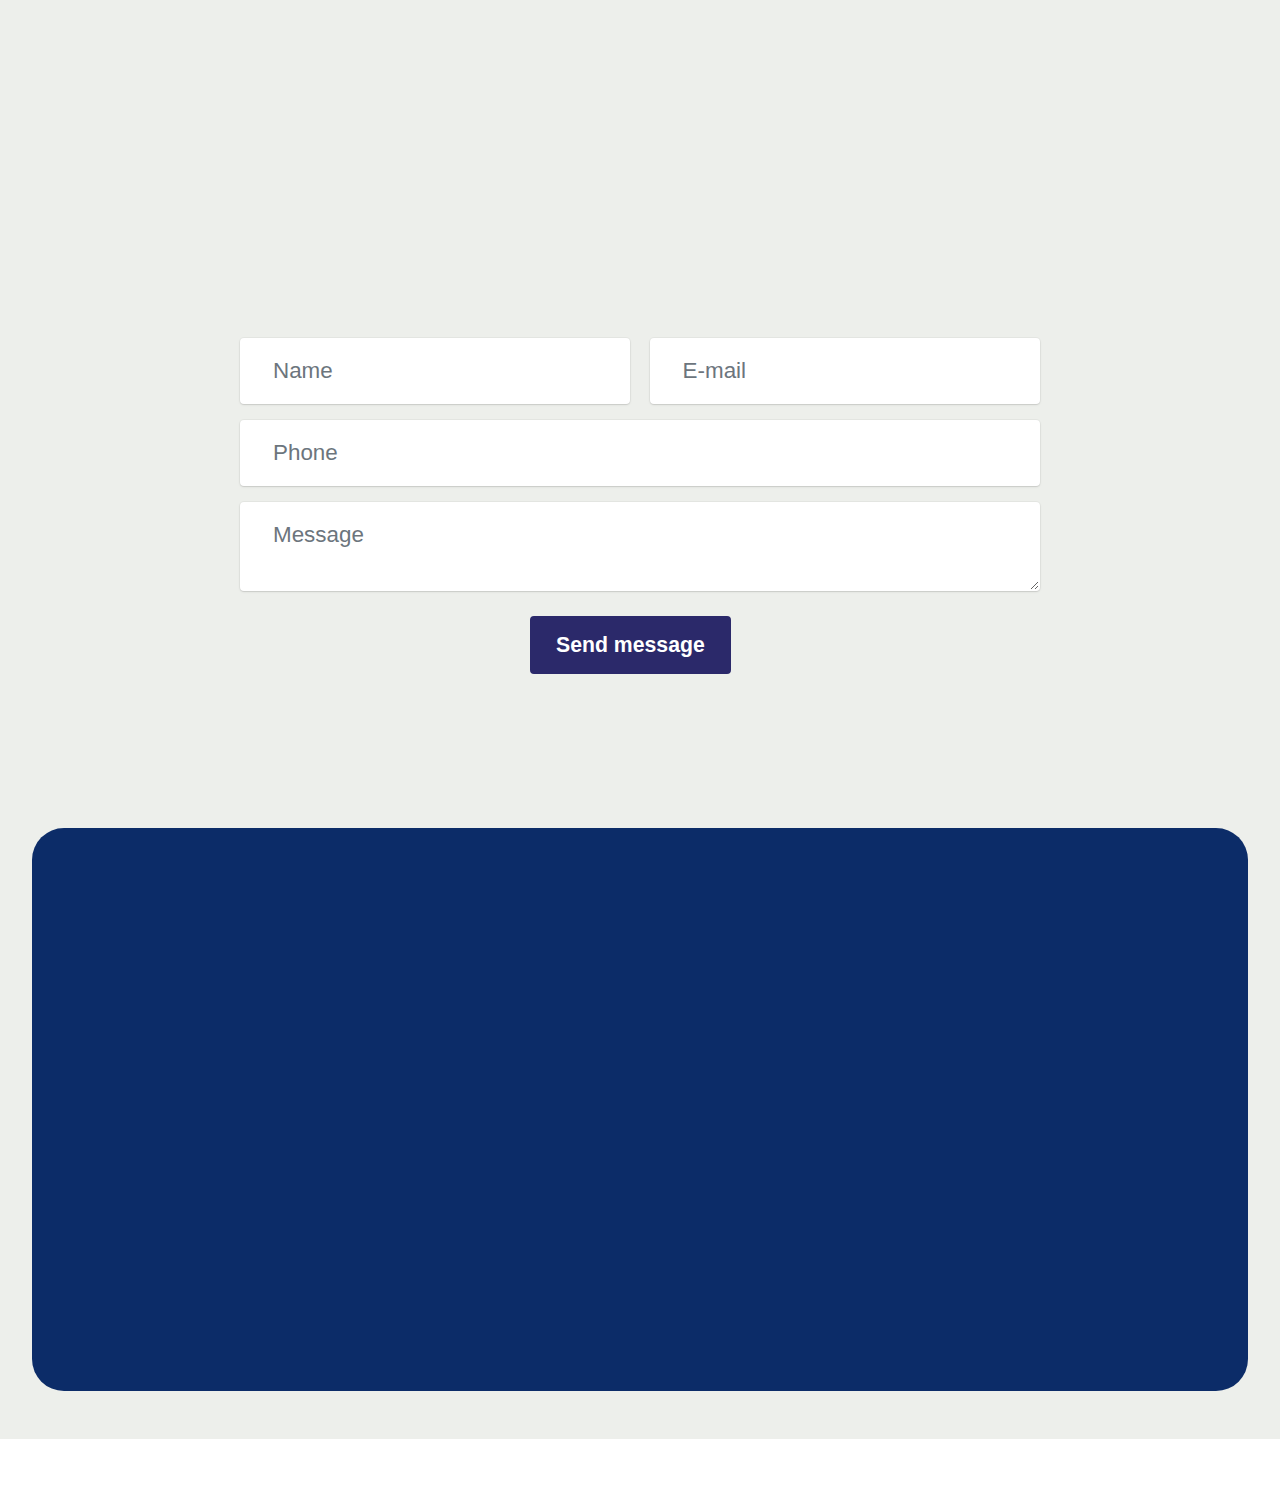
<file: blogs.html>
<!DOCTYPE html>
<html  >
<head>
  <!-- Site made with Mobirise Website Builder v6.0.5, https://mobirise.com -->
  <meta charset="UTF-8">
  <meta http-equiv="X-UA-Compatible" content="IE=edge">
  <meta name="generator" content="Mobirise v6.0.5, mobirise.com">
  <meta name="viewport" content="width=device-width, initial-scale=1, minimum-scale=1">
  <link rel="shortcut icon" href="assets/images/logowhite.png-171x160.png" type="image/x-icon">
  <meta name="description" content="">
  
  
  <title>Blogs &amp; Podcasts</title>
  <link rel="stylesheet" href="assets/web/assets/mobirise-icons2/mobirise2.css">
  <link rel="stylesheet" href="assets/bootstrap/css/bootstrap.min.css">
  <link rel="stylesheet" href="assets/bootstrap/css/bootstrap-grid.min.css">
  <link rel="stylesheet" href="assets/bootstrap/css/bootstrap-reboot.min.css">
  <link rel="stylesheet" href="assets/animatecss/animate.css">
  <link rel="stylesheet" href="assets/dropdown/css/style.css">
  <link rel="stylesheet" href="assets/socicon/css/styles.css">
  <link rel="stylesheet" href="assets/theme/css/style.css">
  <link rel="preload" href="https://fonts.googleapis.com/css?family=Merriweather+Sans:300,400,500,600,700,800,300i,400i,500i,600i,700i,800i&display=swap" as="style" onload="this.onload=null;this.rel='stylesheet'">
  <noscript><link rel="stylesheet" href="https://fonts.googleapis.com/css?family=Merriweather+Sans:300,400,500,600,700,800,300i,400i,500i,600i,700i,800i&display=swap"></noscript>
  <link rel="preload" href="https://fonts.googleapis.com/css?family=Lato:100,100i,300,300i,400,400i,700,700i,900,900i&display=swap" as="style" onload="this.onload=null;this.rel='stylesheet'">
  <noscript><link rel="stylesheet" href="https://fonts.googleapis.com/css?family=Lato:100,100i,300,300i,400,400i,700,700i,900,900i&display=swap"></noscript>
  <link rel="preload" as="style" href="assets/mobirise/css/mbr-additional.css?v=tuw2UM"><link rel="stylesheet" href="assets/mobirise/css/mbr-additional.css?v=tuw2UM" type="text/css">

  
  
  
</head>
<body>
  
  <section data-bs-version="5.1" class="menu menu2 cid-uJr27UGCBM" once="menu" id="menu02-2e">
	

	<nav class="navbar navbar-dropdown navbar-expand-lg">
		<div class="container">
			<div class="navbar-brand">
				<span class="navbar-logo">
					<a href="index.html#header17-1j">
						<img src="assets/images/logowhite.png-171x160.png" alt="Poland Church" style="height: 5rem;">
					</a>
				</span>
				
			</div>
			<button class="navbar-toggler" type="button" data-toggle="collapse" data-bs-toggle="collapse" data-target="#navbarSupportedContent" data-bs-target="#navbarSupportedContent" aria-controls="navbarNavAltMarkup" aria-expanded="false" aria-label="Toggle navigation">
				<div class="hamburger">
					<span></span>
					<span></span>
					<span></span>
					<span></span>
				</div>
			</button>
			<div class="collapse navbar-collapse" id="navbarSupportedContent">
				<ul class="navbar-nav nav-dropdown" data-app-modern-menu="true"><li class="nav-item">
						<a class="nav-link link text-success text-primary display-4" href="index.html">Home</a>
					</li><li class="nav-item"><a class="nav-link link text-success text-primary display-4" href="about.html">About Us</a></li>
					<li class="nav-item">
						<a class="nav-link link text-success text-primary display-4" href="departments.html" aria-expanded="false">Ministries</a>
					</li>
					<li class="nav-item">
						<a class="nav-link link text-success text-primary display-4" href="gallery.html">Gallery</a>
					</li><li class="nav-item dropdown"><a class="nav-link link dropdown-toggle text-success display-4" href="https://mobiri.se" data-toggle="dropdown-submenu" data-bs-toggle="dropdown" data-bs-auto-close="outside" aria-expanded="false">More...</a><div class="dropdown-menu" aria-labelledby="dropdown-512"><a class="dropdown-item text-success text-primary display-4" href="blogs.html">Blogs &amp; Podcasts</a><a class="dropdown-item text-success text-primary display-4" href="news.html">News</a></div></li></ul>
				<div class="icons-menu">
					<a class="iconfont-wrapper" href="https://mobiri.se">
						<span class="p-2 mbr-iconfont socicon-facebook socicon" style="color: rgb(212, 175, 55); fill: rgb(212, 175, 55);"></span>
					</a>
					<a class="iconfont-wrapper" href="https://mobiri.se">
						<span class="p-2 mbr-iconfont socicon-instagram socicon" style="color: rgb(212, 175, 55); fill: rgb(212, 175, 55);"></span>
					</a>
					
					
				</div>
				<div class="navbar-buttons mbr-section-btn"><a class="btn btn-success display-4" href="contacts.html">Contact Us!</a></div>
			</div>
		</div>
	</nav>
</section>

<section data-bs-version="5.1" class="header1 cid-uLIa2CfUq7" id="header01-38">
	

	
	

	<div class="container-fluid">
		<div class="row justify-content-center">
			<div class="col-12 col-md-12 col-lg-5 image-wrapper">
				<img class="w-100" src="assets/images/pexels-anntarazevich-6136097.jpg-1187x791.jpg" alt="Podcast">
			</div>
			<div class="col-12 col-lg col-md-12">
				<div class="text-wrapper align-left">
					<h1 class="mbr-section-title mbr-fonts-style mb-4 display-2"><strong>Check out our Podcasts</strong></h1>
					<p class="mbr-text mbr-fonts-style mb-4 display-7">
						Welcome to AFM Warsaw, a vibrant church dedicated to nurturing faith, fostering fellowship, and serving with love. We are committed to creating a welcoming community where everyone can grow spiritually and connect with others. Join us on this journey of faith and discover the joy of belonging to a family that cares.
					</p>
					<div class="mbr-section-btn mt-3"><a class="btn btn-primary display-7" href="blogs.html">Listen!</a></div>
				</div>
			</div>
		</div>
	</div>
</section>

<section data-bs-version="5.1" class="header19 cid-uLIavtMhUt" id="header19-3a">
  

  
  
  <div class="container">
    <div class="row">
      <div class="content-wrap col-12 col-md-12">
        <h1 class="mbr-section-title mbr-fonts-style mb-4 display-1">
          <strong>Read Our Blogs!</strong></h1>
        
        
        
      </div>
    </div>
  </div>
</section>

<section data-bs-version="5.1" class="features6 start cid-uLIaRudWWH" id="features06-3b">
	
	
	<div class="container">
		<div class="row justify-content-center">
			<div class="col-12 content-head">
				<div class="mbr-section-head mb-5">
					
					<h5 class="mbr-section-subtitle mbr-fonts-style align-center mb-0 mt-4 display-7">Read and understand God's word through our blog articles</h5>
					
				</div>
			</div>
		</div>
		<div class="row">
			<div class="item features-image col-12 col-md-6 col-lg-4">
				<div class="item-wrapper">
					<div class="item-img">
						<img src="assets/images/480147769-17896696206115303-6589327663729821221-n.jpg-770x963.jpeg" alt="Pastor Maka">
					</div>
					<div class="item-content">
						<h5 class="item-title mbr-fonts-style display-5">
							<strong>Pastor Maka</strong></h5>
						<p class="mbr-text mbr-fonts-style display-7"><strong>TITLE</strong><br>Lorem ipsum dolor sit amet, consectetur adipiscing elit turpis.
						<br><br>00/00/0000</p>
						
					</div>
				</div>
			</div>
			<div class="item features-image col-12 col-md-6 col-lg-4">
				<div class="item-wrapper">
					<div class="item-img">
						<img src="assets/images/482953094-17898562056115303-8778387260095860200-n.jpg-770x960.jpeg" alt="Photography">
					</div>
					<div class="item-content">
						<h5 class="item-title mbr-fonts-style display-5">
							<strong>Elder Gavhanga</strong></h5>
						<p class="mbr-text mbr-fonts-style display-7">TITLE
<br>Lorem ipsum dolor sit amet, consectetur adipiscing elit turpis.
<br>
<br>00/00/0000</p>
						
					</div>
				</div>
			</div>
			<div class="item features-image col-12 col-md-6 col-lg-4">
				<div class="item-wrapper">
					<div class="item-img">
						<img src="assets/images/486045834-17900470860115303-5734457057048727179-n.jpg-770x770.jpg" alt="Youth Ministry">
					</div>
					<div class="item-content">
						<h5 class="item-title mbr-fonts-style display-5">
							<strong>Munashe</strong></h5>
						<p class="mbr-text mbr-fonts-style display-7">TITLE
<br>Lorem ipsum dolor sit amet, consectetur adipiscing elit turpis.
<br>
<br>00/00/0000<br>
						</p>
						
					</div>
				</div>
			</div>
		</div>
	</div>
</section>

<section data-bs-version="5.1" class="features6 start cid-uLIaUeL0mL" id="features06-3c">
	
	
	<div class="container">
		<div class="row justify-content-center">
			<div class="col-12 content-head">
				
			</div>
		</div>
		<div class="row">
			<div class="item features-image col-12 col-md-6 col-lg-4">
				<div class="item-wrapper">
					<div class="item-img">
						<img src="assets/images/480147769-17896696206115303-6589327663729821221-n.jpg-770x963.jpeg" alt="Pastor Maka">
					</div>
					<div class="item-content">
						<h5 class="item-title mbr-fonts-style display-5">
							<strong>Pastor Maka</strong></h5>
						<p class="mbr-text mbr-fonts-style display-7"><strong>TITLE</strong><br>Lorem ipsum dolor sit amet, consectetur adipiscing elit turpis.
						<br><br>00/00/0000</p>
						
					</div>
				</div>
			</div>
			<div class="item features-image col-12 col-md-6 col-lg-4">
				<div class="item-wrapper">
					<div class="item-img">
						<img src="assets/images/482953094-17898562056115303-8778387260095860200-n.jpg-770x960.jpeg" alt="Photography">
					</div>
					<div class="item-content">
						<h5 class="item-title mbr-fonts-style display-5">
							<strong>Elder Gavhanga</strong></h5>
						<p class="mbr-text mbr-fonts-style display-7">TITLE
<br>Lorem ipsum dolor sit amet, consectetur adipiscing elit turpis.
<br>
<br>00/00/0000</p>
						
					</div>
				</div>
			</div>
			<div class="item features-image col-12 col-md-6 col-lg-4">
				<div class="item-wrapper">
					<div class="item-img">
						<img src="assets/images/486045834-17900470860115303-5734457057048727179-n.jpg-770x770.jpg" alt="Youth Ministry">
					</div>
					<div class="item-content">
						<h5 class="item-title mbr-fonts-style display-5">
							<strong>Munashe</strong></h5>
						<p class="mbr-text mbr-fonts-style display-7">TITLE
<br>Lorem ipsum dolor sit amet, consectetur adipiscing elit turpis.
<br>
<br>00/00/0000<br>
						</p>
						
					</div>
				</div>
			</div>
		</div>
	</div>
</section>

<section data-bs-version="5.1" class="header19 cid-uLIb9u33ii" id="header19-3d">
  

  
  
  <div class="container">
    <div class="row">
      <div class="content-wrap col-12 col-md-12">
        <h1 class="mbr-section-title mbr-fonts-style mb-4 display-1">
          <strong>Watch Our Podcast!</strong></h1>
        
        
        
      </div>
    </div>
  </div>
</section>

<section data-bs-version="5.1" class="features6 start cid-uLIbl0rEhq" id="features06-3e">
	
	
	<div class="container">
		<div class="row justify-content-center">
			<div class="col-12 content-head">
				<div class="mbr-section-head mb-5">
					
					<h5 class="mbr-section-subtitle mbr-fonts-style align-center mb-0 mt-4 display-7">Read and understand God's word through our blog articles</h5>
					
				</div>
			</div>
		</div>
		<div class="row">
			<div class="item features-image col-12 col-md-6 col-lg-4">
				<div class="item-wrapper">
					<div class="item-img">
						<img src="assets/images/480147769-17896696206115303-6589327663729821221-n.jpg-770x963.jpeg" alt="Pastor Maka">
					</div>
					<div class="item-content">
						<h5 class="item-title mbr-fonts-style display-5"><strong>PODCAST TITLE</strong></h5>
						<p class="mbr-text mbr-fonts-style display-7"><strong>People in the podcast</strong><br>Description of podcast<br><br>00/00/0000</p>
						
					</div>
				</div>
			</div>
			<div class="item features-image col-12 col-md-6 col-lg-4">
				<div class="item-wrapper">
					<div class="item-img">
						<img src="assets/images/482953094-17898562056115303-8778387260095860200-n.jpg-770x960.jpeg" alt="Photography">
					</div>
					<div class="item-content">
						<h5 class="item-title mbr-fonts-style display-5"><strong>PODCAST TITLE</strong></h5>
						<p class="mbr-text mbr-fonts-style display-7"><strong>People in the podcast
</strong><br>Description of podcast
<br>
<br>00/00/0000</p>
						
					</div>
				</div>
			</div>
			<div class="item features-image col-12 col-md-6 col-lg-4">
				<div class="item-wrapper">
					<div class="item-img">
						<img src="assets/images/486045834-17900470860115303-5734457057048727179-n.jpg-770x770.jpg" alt="Youth Ministry">
					</div>
					<div class="item-content">
						<h5 class="item-title mbr-fonts-style display-5"><strong>PODCAST TITLE</strong></h5>
						<p class="mbr-text mbr-fonts-style display-7"><strong>People in the podcast
</strong><br>Description of podcast
<br>
<br>00/00/0000<br>
						</p>
						
					</div>
				</div>
			</div>
		</div>
	</div>
</section>

<section data-bs-version="5.1" class="form5 cid-uLIc2BXEKU" id="form02-3f">
    
    
    <div class="container">
        <div class="row justify-content-center">
            <div class="col-12 content-head">
                <div class="mbr-section-head mb-5">
                    <h3 class="mbr-section-title mbr-fonts-style align-center mb-0 display-2">
                        <strong>Contacts</strong>
                    </h3>
                    
                </div>
            </div>
        </div>
        <div class="row justify-content-center">
            <div class="col-lg-8 mx-auto mbr-form" data-form-type="formoid">
                <form action="https://mobirise.eu/" method="POST" class="mbr-form form-with-styler" data-form-title="Form Name"><input type="hidden" name="email" data-form-email="true" value="wI8G+qTmYEBwNwCwece7KPCQHlWbpML/WRfcRhAbO2j8KYzRg2DnM7KFraI+PQyql9By5JWzZuT/fBy9sEB1En++74n4g0IOAEAp6Bxadv0UsJWfSu4OlVyKq/TrvECj">
                    <div class="row">
                        <div hidden="hidden" data-form-alert="" class="alert alert-success col-12">Thanks for filling out the form!</div>
                        <div hidden="hidden" data-form-alert-danger="" class="alert alert-danger col-12">
                            Oops...! some problem!
                        </div>
                    </div>
                    <div class="dragArea row">
                        <div class="col-md col-sm-12 form-group mb-3" data-for="name">
                            <input type="text" name="name" placeholder="Name" data-form-field="name" class="form-control" value="" id="name-form02-3f">
                        </div>
                        <div class="col-md col-sm-12 form-group mb-3" data-for="email">
                            <input type="email" name="email" placeholder="E-mail" data-form-field="email" class="form-control" value="" id="email-form02-3f">
                        </div>
                        <div class="col-12 form-group mb-3" data-for="phone">
                            <input type="tel" name="phone" placeholder="Phone" data-form-field="phone" class="form-control" value="" id="phone-form02-3f">
                        </div>
                        <div class="col-12 form-group mb-3" data-for="textarea">
                            <textarea name="textarea" placeholder="Message" data-form-field="textarea" class="form-control" id="textarea-form02-3f"></textarea>
                        </div>
                        <div class="col-lg-12 col-md-12 col-sm-12 align-center mbr-section-btn">
                            <button type="submit" class="btn btn-primary display-7">Send message</button>
                        </div>
                    </div>
                </form>
            </div>
        </div>
    </div>
</section>

<section data-bs-version="5.1" class="footer1 cid-uJrnTRDpD3" once="footers" id="footer01-2f">
	

	
	
	<div class="container">
		<div class="row mbr-white">
			<div class="col-12 col-md-6 col-lg-3">
				<h5 class="mbr-section-subtitle mbr-fonts-style mb-2 display-5">
					<strong>Company</strong>
				</h5>
				<ul class="list mbr-fonts-style display-7">
					<li class="mbr-text item-wrap">About</li>
					<li class="mbr-text item-wrap">Press</li>
					<li class="mbr-text item-wrap">Careers</li>
					<li class="mbr-text item-wrap">Social</li>
					<li class="mbr-text item-wrap">Contact</li>
				</ul>
			</div>
			<div class="col-12 col-md-6 col-lg-3">
				<h5 class="mbr-section-subtitle mbr-fonts-style mb-2 display-5">
					<strong>Features</strong>
				</h5>
				<ul class="list mbr-fonts-style display-7">
					<li class="mbr-text item-wrap">Branding</li>
					<li class="mbr-text item-wrap">Promotion</li>
					<li class="mbr-text item-wrap">Design</li>
					<li class="mbr-text item-wrap">Creative</li>
					<li class="mbr-text item-wrap">Production</li>
				</ul>
			</div>
			<div class="col-12 col-md-6 col-lg-3">
				<h5 class="mbr-section-subtitle mbr-fonts-style mb-2 display-5">
					<strong>Support</strong>
				</h5>
				<ul class="list mbr-fonts-style display-7">
					<li class="mbr-text item-wrap">Help</li>
					<li class="mbr-text item-wrap">Info</li>
					<li class="mbr-text item-wrap">Contacts</li>
					<li class="mbr-text item-wrap">FAQ</li>
					<li class="mbr-text item-wrap">Report</li>
				</ul>
			</div>
			<div class="col-12 col-md-6 col-lg-3">
				<h5 class="mbr-section-subtitle mbr-fonts-style mb-2 display-5">
					<strong>About</strong>
				</h5>
				<ul class="list mbr-fonts-style display-7">
					<li class="mbr-text item-wrap">History</li>
					<li class="mbr-text item-wrap">Clients</li>
					<li class="mbr-text item-wrap">Teams</li>
					<li class="mbr-text item-wrap">Brand</li>
					<li class="mbr-text item-wrap">Terms</li>
				</ul>
			</div>
			<div class="col-12 mt-5 footer-col">
				<div class="mbr-section-btn align-left"><a class="btn btn-success display-7" href="https://mobiri.se">Sign Up</a>
					<a class="btn btn-success-outline display-7" href="https://mobiri.se">Read More</a></div>

				<div class="social-row mt-2 display-7">
					<div class="soc-item">
						<a href="https://mobiri.se/">
							<span class="mbr-iconfont socicon socicon-facebook"></span>
						</a>
					</div>
					<div class="soc-item">
						<a href="https://mobiri.se/">
							<span class="mbr-iconfont socicon-tiktok socicon"></span>
						</a>
					</div>
					<div class="soc-item">
						<a href="https://mobiri.se/">
							<span class="mbr-iconfont socicon socicon-instagram"></span>
						</a>
					</div>
					<div class="soc-item">
						<a href="https://mobiri.se/">
							<span class="mbr-iconfont socicon-youtube socicon"></span>
						</a>
					</div>
				</div>
			</div>
			<div class="col-12 mt-4">
				<p class="mbr-text mb-0 mbr-fonts-style copyright align-center display-7">
					© Copyright 2025 <strong>AFM Media</strong> - All Rights Reserved
				</p>
			</div>
		</div>
	</div>
</section><section class="display-7" style="padding: 0;align-items: center;justify-content: center;flex-wrap: wrap;    align-content: center;display: flex;position: relative;height: 4rem;"><a href="https://mobiri.se/" style="flex: 1 1;height: 4rem;position: absolute;width: 100%;z-index: 1;"><img alt="" style="height: 4rem;" src="[data-uri]"></a><p style="margin: 0;text-align: center;" class="display-7">&#8204;</p><a style="z-index:1" href="https://mobirise.com/builder/no-code-website-builder.html">No Code Website Builder</a></section><script src="assets/bootstrap/js/bootstrap.bundle.min.js"></script>  <script src="assets/smoothscroll/smooth-scroll.js"></script>  <script src="assets/ytplayer/index.js"></script>  <script src="assets/dropdown/js/navbar-dropdown.js"></script>  <script src="assets/theme/js/script.js"></script>  <script src="assets/formoid/formoid.min.js"></script>  
  
  
 <div id="scrollToTop" class="scrollToTop mbr-arrow-up"><a style="text-align: center;"><i class="mbr-arrow-up-icon mbr-arrow-up-icon-cm cm-icon cm-icon-smallarrow-up"></i></a></div>
    <input name="animation" type="hidden">
  </body>
</html>
</file>
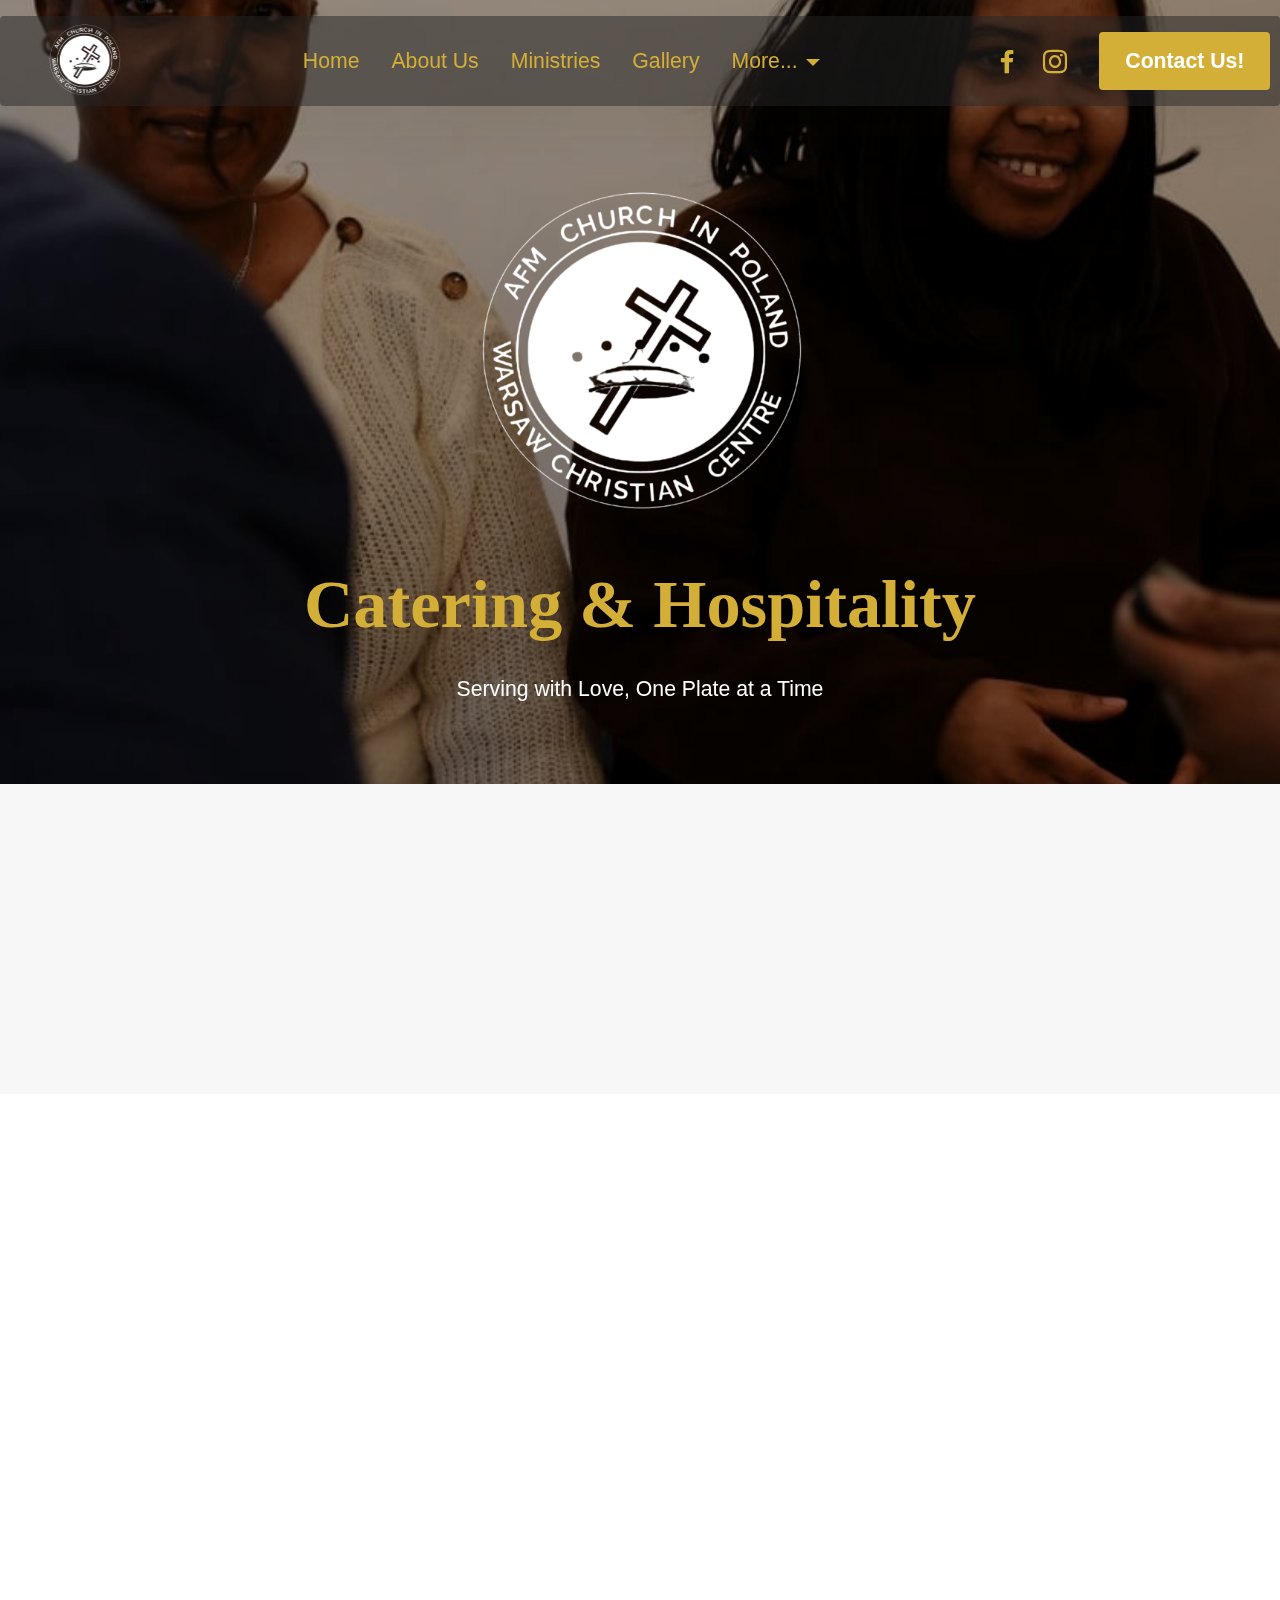
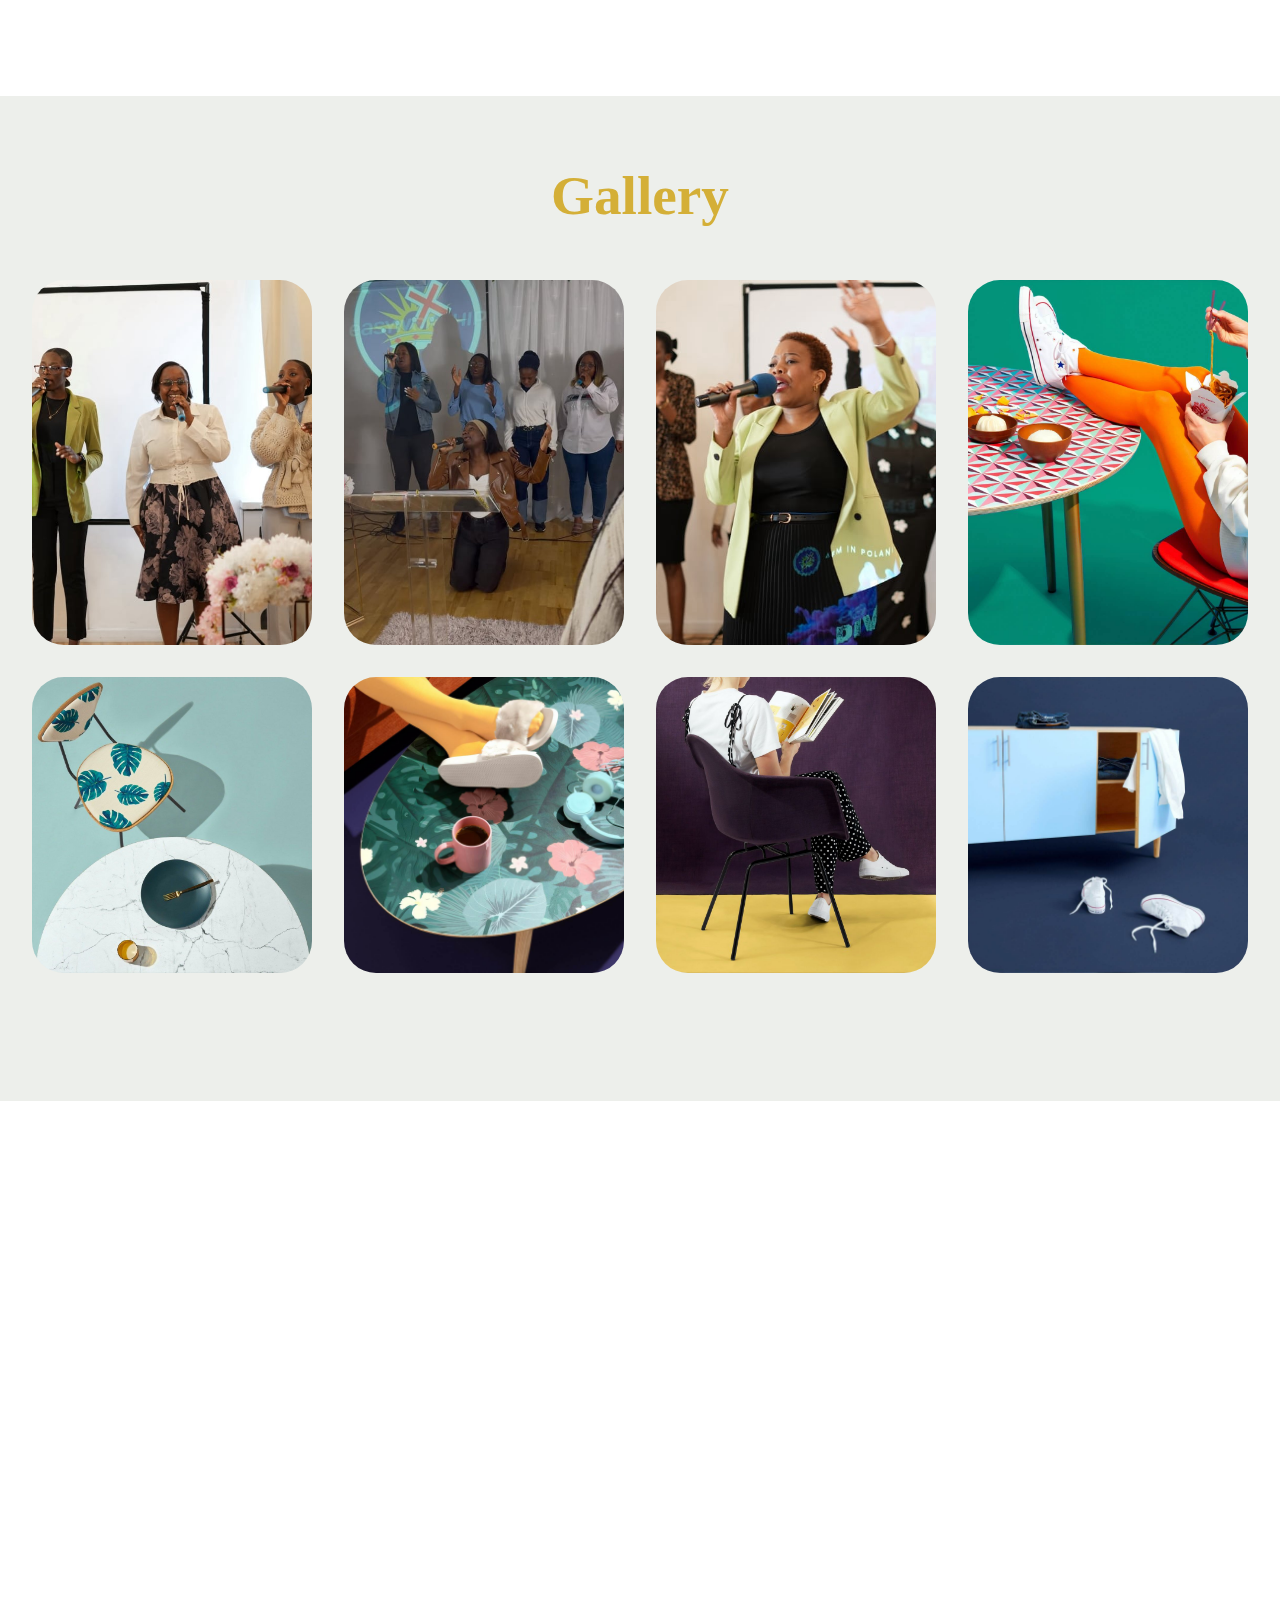
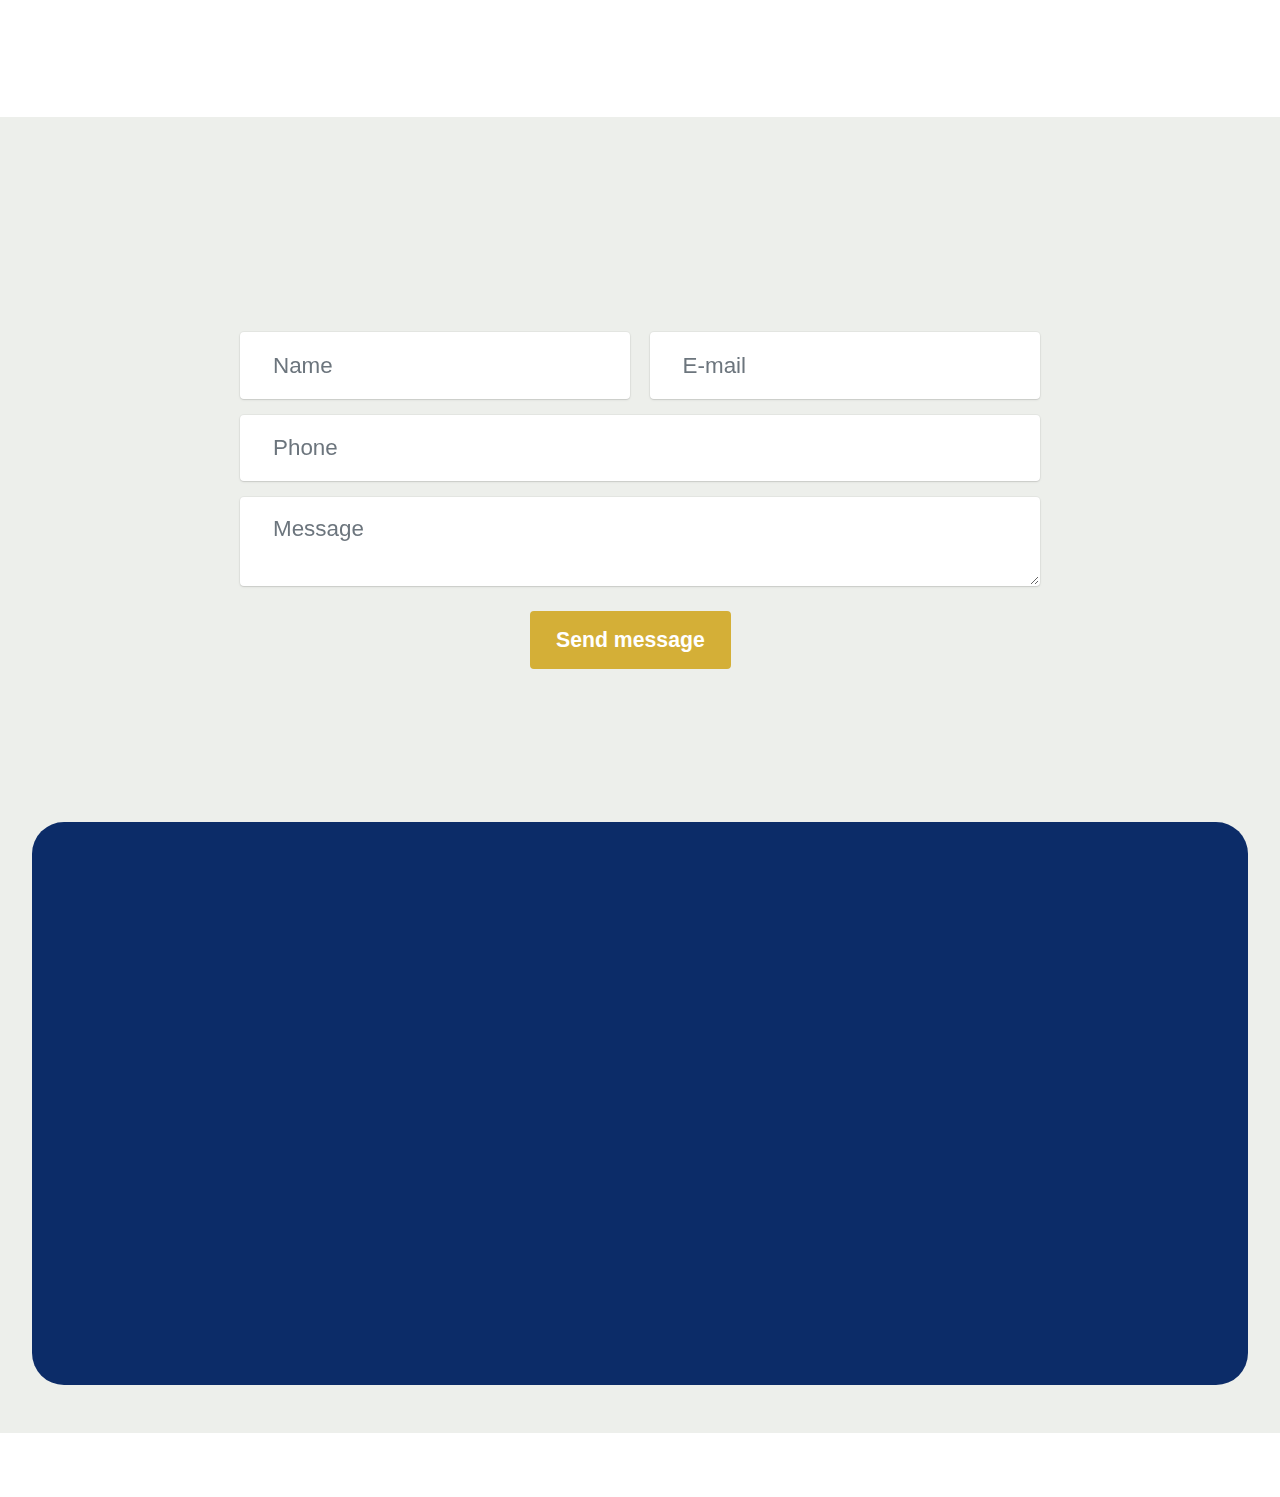
<file: cateringandhospitality.html>
<!DOCTYPE html>
<html  >
<head>
  <!-- Site made with Mobirise Website Builder v6.0.5, https://mobirise.com -->
  <meta charset="UTF-8">
  <meta http-equiv="X-UA-Compatible" content="IE=edge">
  <meta name="generator" content="Mobirise v6.0.5, mobirise.com">
  <meta name="viewport" content="width=device-width, initial-scale=1, minimum-scale=1">
  <link rel="shortcut icon" href="assets/images/logowhite.png-171x160.png" type="image/x-icon">
  <meta name="description" content="">
  
  
  <title>Catering</title>
  <link rel="stylesheet" href="assets/web/assets/mobirise-icons2/mobirise2.css">
  <link rel="stylesheet" href="assets/bootstrap/css/bootstrap.min.css">
  <link rel="stylesheet" href="assets/bootstrap/css/bootstrap-grid.min.css">
  <link rel="stylesheet" href="assets/bootstrap/css/bootstrap-reboot.min.css">
  <link rel="stylesheet" href="assets/parallax/jarallax.css">
  <link rel="stylesheet" href="assets/animatecss/animate.css">
  <link rel="stylesheet" href="assets/dropdown/css/style.css">
  <link rel="stylesheet" href="assets/socicon/css/styles.css">
  <link rel="stylesheet" href="assets/theme/css/style.css">
  <link rel="preload" href="https://fonts.googleapis.com/css?family=Merriweather+Sans:300,400,500,600,700,800,300i,400i,500i,600i,700i,800i&display=swap" as="style" onload="this.onload=null;this.rel='stylesheet'">
  <noscript><link rel="stylesheet" href="https://fonts.googleapis.com/css?family=Merriweather+Sans:300,400,500,600,700,800,300i,400i,500i,600i,700i,800i&display=swap"></noscript>
  <link rel="preload" href="https://fonts.googleapis.com/css?family=Lato:100,100i,300,300i,400,400i,700,700i,900,900i&display=swap" as="style" onload="this.onload=null;this.rel='stylesheet'">
  <noscript><link rel="stylesheet" href="https://fonts.googleapis.com/css?family=Lato:100,100i,300,300i,400,400i,700,700i,900,900i&display=swap"></noscript>
  <link rel="preload" as="style" href="assets/mobirise/css/mbr-additional.css?v=z7CCqw"><link rel="stylesheet" href="assets/mobirise/css/mbr-additional.css?v=z7CCqw" type="text/css">

  
  
  
</head>
<body>
  
  <section data-bs-version="5.1" class="menu menu2 cid-uJr27UGCBM" once="menu" id="menu02-3s">
	

	<nav class="navbar navbar-dropdown navbar-expand-lg">
		<div class="container">
			<div class="navbar-brand">
				<span class="navbar-logo">
					<a href="index.html#header17-1j">
						<img src="assets/images/logowhite.png-171x160.png" alt="Poland Church" style="height: 5rem;">
					</a>
				</span>
				
			</div>
			<button class="navbar-toggler" type="button" data-toggle="collapse" data-bs-toggle="collapse" data-target="#navbarSupportedContent" data-bs-target="#navbarSupportedContent" aria-controls="navbarNavAltMarkup" aria-expanded="false" aria-label="Toggle navigation">
				<div class="hamburger">
					<span></span>
					<span></span>
					<span></span>
					<span></span>
				</div>
			</button>
			<div class="collapse navbar-collapse" id="navbarSupportedContent">
				<ul class="navbar-nav nav-dropdown" data-app-modern-menu="true"><li class="nav-item">
						<a class="nav-link link text-success text-primary display-4" href="index.html">Home</a>
					</li><li class="nav-item"><a class="nav-link link text-success text-primary display-4" href="about.html">About Us</a></li>
					<li class="nav-item">
						<a class="nav-link link text-success text-primary display-4" href="departments.html" aria-expanded="false">Ministries</a>
					</li>
					<li class="nav-item">
						<a class="nav-link link text-success text-primary display-4" href="gallery.html">Gallery</a>
					</li><li class="nav-item dropdown"><a class="nav-link link dropdown-toggle text-success display-4" href="https://mobiri.se" data-toggle="dropdown-submenu" data-bs-toggle="dropdown" data-bs-auto-close="outside" aria-expanded="false">More...</a><div class="dropdown-menu" aria-labelledby="dropdown-512"><a class="dropdown-item text-success text-primary display-4" href="blogs.html">Blogs &amp; Podcasts</a><a class="dropdown-item text-success text-primary display-4" href="news.html">News</a></div></li></ul>
				<div class="icons-menu">
					<a class="iconfont-wrapper" href="https://mobiri.se">
						<span class="p-2 mbr-iconfont socicon-facebook socicon" style="color: rgb(212, 175, 55); fill: rgb(212, 175, 55);"></span>
					</a>
					<a class="iconfont-wrapper" href="https://mobiri.se">
						<span class="p-2 mbr-iconfont socicon-instagram socicon" style="color: rgb(212, 175, 55); fill: rgb(212, 175, 55);"></span>
					</a>
					
					
				</div>
				<div class="navbar-buttons mbr-section-btn"><a class="btn btn-success display-4" href="contacts.html">Contact Us!</a></div>
			</div>
		</div>
	</nav>
</section>

<section data-bs-version="5.1" class="header12 cid-uLOInYuoc8 mbr-parallax-background" id="header12-4q">
  
  <div class="mbr-overlay" style="opacity: 0.3; background-color: rgb(0, 0, 0);"></div>

  <div class="text-center container-fluid">
    <div class="row mb-4 justify-content-center">
      <div class="col-12 col-md-4">
        <img class="w-100" src="assets/images/logowhite.png-517x483.png" alt="Mobirise Website Builder">
      </div>
    </div>
    <div class="row justify-content-center">
      <div class="col-md-12 content-head">
        <h1 class="mbr-section-title mbr-fonts-style mb-4 display-1">
          <strong>Catering &amp; Hospitality</strong></h1>
        <p class="mbr-text mbr-fonts-style mb-4 display-7">
          Serving with Love, One Plate at a Time
        </p>
        
      </div>
    </div>
  </div>
</section>

<section data-bs-version="5.1" class="header16 cid-uLOJnkBsWC" id="header17-4r">
  
  
  <div class="container-fluid">
    <div class="row">
      <div class="content-wrap col-12 col-md-12">
        
        
        <p class="mbr-fonts-style mbr-text mbr-white mb-4 display-7">At AFM Warsaw, hospitality is a ministry. From preparing meals to creating welcoming spaces, our Catering &amp; Hospitality team brings people together through warmth, service, and the joy of sharing. Every dish served and every detail arranged is an act of love that reflects the heart of Christ.</p>
        <div class="mbr-section-btn"><a class="btn btn-success display-7" href="https://mobiri.se">Become a Part of the Catering and Hospitality Team</a></div>
      </div>
    </div>
  </div>
</section>

<section data-bs-version="5.1" class="features10 cid-uLOJo69HQ4" id="features010-4s">
  

  
  
  <div class="container">
    
    <div class="row">
      <div class="item features-without-image col-12 col-md-6 col-lg-12">
        <div class="item-wrapper">
          <div class="card-box align-left">
            <div class="iconfont-wrapper mb-3">
              <span class="mbr-iconfont mobi-mbri-idea mobi-mbri"></span>
            </div>
            <h5 class="card-title mbr-fonts-style display-5">
              <strong>Our Catering &amp; Hospitality Department</strong></h5>
            <p class="card-text mbr-fonts-style mb-3 display-7">The Catering &amp; Hospitality Department embodies the spirit of warmth, generosity, and fellowship that defines AFM Warsaw. This team creates a welcoming atmosphere by serving meals, refreshments, and heartfelt hospitality during church services, events, and special gatherings.<br><br>Whether preparing food, setting tables, or simply offering a smile and a warm cup of tea, every act of service is a ministry in itself — reflecting the love of Christ through kindness and care. The team plays a key role in making people feel seen, valued, and at home.<br><br>If you love to serve, connect with others, or share God’s love through practical acts of kindness, this is the perfect place for you. Here, hospitality is more than service — it’s ministry through every meal and moment.<br></p>
            
          </div>
        </div>
      </div>
      
      
    </div>
  </div>
</section>

<section data-bs-version="5.1" class="gallery1 mbr-gallery cid-uLOJptzftA" id="gallery01-4t">
    
    

    <div class="container-fluid">
        <div class="row justify-content-center">
            <div class="col-12 content-head">
                <div class="mb-5">
                    <h3 class="mbr-section-title mbr-fonts-style align-center m-0 display-2"><strong>Gallery</strong></h3>
                    
                </div>
            </div>
        </div>
        
        <div class="row mbr-gallery">
            <div class="col-12 col-md-6 col-lg-3 item gallery-image">
                <div class="item-wrapper mb-3" data-toggle="modal" data-bs-toggle="modal" data-target="#uNIXhiGEaG-modal" data-bs-target="#uNIXhiGEaG-modal">
                    <img class="w-100" src="assets/images/489039145-17902837089115303-5204289602309195756-n.jpg-819x1021.jpg-561x699.jpg" alt="Mobirise Website Builder" data-slide-to="0" data-bs-slide-to="0" data-target="#lb-uNIXhiGEaG" data-bs-target="#lb-uNIXhiGEaG">
                    <div class="icon-wrapper">
                        <span class="mobi-mbri mobi-mbri-search mbr-iconfont mbr-iconfont-btn"></span>
                    </div>
                </div>
                
            </div>
            <div class="col-12 col-md-6 col-lg-3 item gallery-image">
                <div class="item-wrapper mb-3" data-toggle="modal" data-bs-toggle="modal" data-target="#uNIXhiGEaG-modal" data-bs-target="#uNIXhiGEaG-modal">
                    <img class="w-100" src="assets/images/476729821-17895141267115303-4230982356653743072-n.jpg-819x1018.jpg-561x697.jpg" alt="Mobirise Website Builder" data-slide-to="1" data-bs-slide-to="1" data-target="#lb-uNIXhiGEaG" data-bs-target="#lb-uNIXhiGEaG">
                    <div class="icon-wrapper">
                        <span class="mobi-mbri mobi-mbri-search mbr-iconfont mbr-iconfont-btn"></span>
                    </div>
                </div>
                
            </div>
            <div class="col-12 col-md-6 col-lg-3 item gallery-image">
                <div class="item-wrapper mb-3" data-toggle="modal" data-bs-toggle="modal" data-target="#uNIXhiGEaG-modal" data-bs-target="#uNIXhiGEaG-modal">
                    <img class="w-100" src="assets/images/485175285-17900149278115303-6229202146299288418-n.jpg-561x561.jpg-561x561.jpg" alt="Mobirise Website Builder" data-slide-to="2" data-bs-slide-to="2" data-target="#lb-uNIXhiGEaG" data-bs-target="#lb-uNIXhiGEaG">
                    <div class="icon-wrapper">
                        <span class="mobi-mbri mobi-mbri-search mbr-iconfont mbr-iconfont-btn"></span>
                    </div>
                </div>
                
            </div>
            <div class="col-12 col-md-6 col-lg-3 item gallery-image">
                <div class="item-wrapper mb-3" data-toggle="modal" data-bs-toggle="modal" data-target="#uNIXhiGEaG-modal" data-bs-target="#uNIXhiGEaG-modal">
                    <img class="w-100" src="assets/images/gallery04.jpg" alt="Mobirise Website Builder" data-slide-to="3" data-bs-slide-to="3" data-target="#lb-uNIXhiGEaG" data-bs-target="#lb-uNIXhiGEaG">
                    <div class="icon-wrapper">
                        <span class="mobi-mbri mobi-mbri-search mbr-iconfont mbr-iconfont-btn"></span>
                    </div>
                </div>
                
            </div>
            <div class="col-12 col-md-6 col-lg-3 item gallery-image">
                <div class="item-wrapper mb-3" data-toggle="modal" data-bs-toggle="modal" data-target="#uNIXhiGEaG-modal" data-bs-target="#uNIXhiGEaG-modal">
                    <img class="w-100" src="assets/images/gallery10.jpg" alt="Mobirise Website Builder" data-slide-to="4" data-bs-slide-to="4" data-target="#lb-uNIXhiGEaG" data-bs-target="#lb-uNIXhiGEaG">
                    <div class="icon-wrapper">
                        <span class="mobi-mbri mobi-mbri-search mbr-iconfont mbr-iconfont-btn"></span>
                    </div>
                </div>
                
            </div>
            <div class="col-12 col-md-6 col-lg-3 item gallery-image">
                <div class="item-wrapper mb-3" data-toggle="modal" data-bs-toggle="modal" data-target="#uNIXhiGEaG-modal" data-bs-target="#uNIXhiGEaG-modal">
                    <img class="w-100" src="assets/images/gallery05.jpg" alt="Mobirise Website Builder" data-slide-to="5" data-bs-slide-to="5" data-target="#lb-uNIXhiGEaG" data-bs-target="#lb-uNIXhiGEaG">
                    <div class="icon-wrapper">
                        <span class="mobi-mbri mobi-mbri-search mbr-iconfont mbr-iconfont-btn"></span>
                    </div>
                </div>
                
            </div>
            <div class="col-12 col-md-6 col-lg-3 item gallery-image">
                <div class="item-wrapper mb-3" data-toggle="modal" data-bs-toggle="modal" data-target="#uNIXhiGEaG-modal" data-bs-target="#uNIXhiGEaG-modal">
                    <img class="w-100" src="assets/images/gallery06.jpg" alt="Mobirise Website Builder" data-slide-to="6" data-bs-slide-to="6" data-target="#lb-uNIXhiGEaG" data-bs-target="#lb-uNIXhiGEaG">
                    <div class="icon-wrapper">
                        <span class="mobi-mbri mobi-mbri-search mbr-iconfont mbr-iconfont-btn"></span>
                    </div>
                </div>
                
            </div>
            <div class="col-12 col-md-6 col-lg-3 item gallery-image">
                <div class="item-wrapper mb-3" data-toggle="modal" data-bs-toggle="modal" data-target="#uNIXhiGEaG-modal" data-bs-target="#uNIXhiGEaG-modal">
                    <img class="w-100" src="assets/images/gallery07.jpg" alt="Mobirise Website Builder" data-slide-to="7" data-bs-slide-to="7" data-target="#lb-uNIXhiGEaG" data-bs-target="#lb-uNIXhiGEaG">
                    <div class="icon-wrapper">
                        <span class="mobi-mbri mobi-mbri-search mbr-iconfont mbr-iconfont-btn"></span>
                    </div>
                </div>
                
            </div>
        </div>

        <div class="modal mbr-slider" tabindex="-1" role="dialog" aria-hidden="true" id="uNIXhiGEaG-modal">
            <div class="modal-dialog" role="document">
                <div class="modal-content">
                    <div class="modal-body">
                        <div class="carousel slide" data-pause="false" data-bs-pause="false" id="lb-uNIXhiGEaG" data-interval="5000" data-bs-interval="5000">
                            <div class="carousel-inner">
                                <div class="carousel-item active">
                                    <img class="d-block w-100" src="assets/images/489039145-17902837089115303-5204289602309195756-n.jpg-819x1021.jpg-561x699.jpg" alt="Mobirise Website Builder">
                                </div>
                                <div class="carousel-item">
                                    <img class="d-block w-100" src="assets/images/476729821-17895141267115303-4230982356653743072-n.jpg-819x1018.jpg-561x697.jpg" alt="Mobirise Website Builder">
                                </div>
                                <div class="carousel-item">
                                    <img class="d-block w-100" src="assets/images/485175285-17900149278115303-6229202146299288418-n.jpg-561x561.jpg-561x561.jpg" alt="Mobirise Website Builder">
                                </div>
                                <div class="carousel-item">
                                    <img class="d-block w-100" src="assets/images/gallery04.jpg" alt="Mobirise Website Builder">
                                </div>
                                <div class="carousel-item">
                                    <img class="d-block w-100" src="assets/images/gallery10.jpg" alt="Mobirise Website Builder">
                                </div>
                                <div class="carousel-item">
                                    <img class="d-block w-100" src="assets/images/gallery05.jpg" alt="Mobirise Website Builder">
                                </div>
                                <div class="carousel-item">
                                    <img class="d-block w-100" src="assets/images/gallery06.jpg" alt="Mobirise Website Builder">
                                </div>
                                <div class="carousel-item">
                                    <img class="d-block w-100" src="assets/images/gallery07.jpg" alt="Mobirise Website Builder">
                                </div>
                            </div>
                            <ol class="carousel-indicators">
                                <li data-slide-to="0" data-bs-slide-to="0" class="active" data-target="#lb-uNIXhiGEaG" data-bs-target="#lb-uNIXhiGEaG"></li>
                                <li data-slide-to="1" data-bs-slide-to="1" data-target="#lb-uNIXhiGEaG" data-bs-target="#lb-uNIXhiGEaG"></li>
                                <li data-slide-to="2" data-bs-slide-to="2" data-target="#lb-uNIXhiGEaG" data-bs-target="#lb-uNIXhiGEaG"></li>
                                <li data-slide-to="3" data-bs-slide-to="3" data-target="#lb-uNIXhiGEaG" data-bs-target="#lb-uNIXhiGEaG"></li>
                                <li data-slide-to="4" data-bs-slide-to="4" data-target="#lb-uNIXhiGEaG" data-bs-target="#lb-uNIXhiGEaG"></li>
                                <li data-slide-to="5" data-bs-slide-to="5" data-target="#lb-uNIXhiGEaG" data-bs-target="#lb-uNIXhiGEaG"></li>
                                <li data-slide-to="6" data-bs-slide-to="6" data-target="#lb-uNIXhiGEaG" data-bs-target="#lb-uNIXhiGEaG"></li>
                                <li data-slide-to="7" data-bs-slide-to="7" data-target="#lb-uNIXhiGEaG" data-bs-target="#lb-uNIXhiGEaG"></li>
                            </ol>
                            <a role="button" href="" class="close" data-dismiss="modal" data-bs-dismiss="modal" aria-label="Close">
                            </a>
                            <a class="carousel-control-prev carousel-control" role="button" data-slide="prev" data-bs-slide="prev" href="#lb-uNIXhiGEaG">
                                <span class="mobi-mbri mobi-mbri-arrow-prev" aria-hidden="true"></span>
                                <span class="sr-only visually-hidden">Previous</span>
                            </a>
                            <a class="carousel-control-next carousel-control" role="button" data-slide="next" data-bs-slide="next" href="#lb-uNIXhiGEaG">
                                <span class="mobi-mbri mobi-mbri-arrow-next" aria-hidden="true"></span>
                                <span class="sr-only visually-hidden">Next</span>
                            </a>
                        </div>
                    </div>
                </div>
            </div>
        </div>
    </div>
</section>

<section data-bs-version="5.1" class="start article4 cid-uLOJq4Pyxu" id="article04-4u">
	

	
	

	<div class="container-fluid">
		<div class="row justify-content-center">
			<div class="col-12 col-md-12 col-lg-5 image-wrapper">
				<img class="w-100" src="assets/images/gallery04.jpg" alt="Mobirise Website Builder">
			</div>
			<div class="col-12 col-md-12 col-lg">
				<div class="text-wrapper align-left">
					<h1 class="mbr-section-title mbr-fonts-style mb-4 display-2">
						<strong>Welcome message</strong></h1>
					<p class="mbr-text mbr-fonts-style mb-4 display-7">
						Lorem ipsum dolor sit amet, consectetur adipiscing elit. Donec egestas massa vel nulla gravida
						pulvinar. Pellentesque habitant morbi tristique senectus et netus et malesuada fames ac turpis
						egestas.<br><br>name of hod</p>
					<div class="mbr-section-btn mt-3"><a class="btn btn-lg btn-success display-7" href="https://mobiri.se">Become a Part of the Worship Team</a></div>
				</div>
			</div>
		</div>
	</div>
</section>

<section data-bs-version="5.1" class="form5 cid-uLOJqKtpsM" id="form02-4v">
    
    
    <div class="container">
        <div class="row justify-content-center">
            <div class="col-12 content-head">
                <div class="mbr-section-head mb-5">
                    <h3 class="mbr-section-title mbr-fonts-style align-center mb-0 display-2">
                        <strong>Contacts</strong>
                    </h3>
                    
                </div>
            </div>
        </div>
        <div class="row justify-content-center">
            <div class="col-lg-8 mx-auto mbr-form" data-form-type="formoid">
                <form action="https://mobirise.eu/" method="POST" class="mbr-form form-with-styler" data-form-title="Form Name"><input type="hidden" name="email" data-form-email="true" value="6kHtP1eJ1K5cLQkhKz6ePfnRTMy8wu1ZhO+FEYQWuBZyGb+NyNhjQMekTTq+9S6DcMQFlT/5V2yBDdf0uwMQ0WjRFxVM94/PRWPPxsielNp4UG6D1HpDa6po8Wdp3WE4">
                    <div class="row">
                        <div hidden="hidden" data-form-alert="" class="alert alert-success col-12">Thanks for filling out the form!</div>
                        <div hidden="hidden" data-form-alert-danger="" class="alert alert-danger col-12">
                            Oops...! some problem!
                        </div>
                    </div>
                    <div class="dragArea row">
                        <div class="col-md col-sm-12 form-group mb-3" data-for="name">
                            <input type="text" name="name" placeholder="Name" data-form-field="name" class="form-control" value="" id="name-form02-4v">
                        </div>
                        <div class="col-md col-sm-12 form-group mb-3" data-for="email">
                            <input type="email" name="email" placeholder="E-mail" data-form-field="email" class="form-control" value="" id="email-form02-4v">
                        </div>
                        <div class="col-12 form-group mb-3" data-for="phone">
                            <input type="tel" name="phone" placeholder="Phone" data-form-field="phone" class="form-control" value="" id="phone-form02-4v">
                        </div>
                        <div class="col-12 form-group mb-3" data-for="textarea">
                            <textarea name="textarea" placeholder="Message" data-form-field="textarea" class="form-control" id="textarea-form02-4v"></textarea>
                        </div>
                        <div class="col-lg-12 col-md-12 col-sm-12 align-center mbr-section-btn"><button type="submit" class="btn btn-success display-7">Send message</button></div>
                    </div>
                </form>
            </div>
        </div>
    </div>
</section>

<section data-bs-version="5.1" class="footer1 cid-uJrnTRDpD3" once="footers" id="footer01-3t">
	

	
	
	<div class="container">
		<div class="row mbr-white">
			<div class="col-12 col-md-6 col-lg-3">
				<h5 class="mbr-section-subtitle mbr-fonts-style mb-2 display-5">
					<strong>Company</strong>
				</h5>
				<ul class="list mbr-fonts-style display-7">
					<li class="mbr-text item-wrap">About</li>
					<li class="mbr-text item-wrap">Press</li>
					<li class="mbr-text item-wrap">Careers</li>
					<li class="mbr-text item-wrap">Social</li>
					<li class="mbr-text item-wrap">Contact</li>
				</ul>
			</div>
			<div class="col-12 col-md-6 col-lg-3">
				<h5 class="mbr-section-subtitle mbr-fonts-style mb-2 display-5">
					<strong>Features</strong>
				</h5>
				<ul class="list mbr-fonts-style display-7">
					<li class="mbr-text item-wrap">Branding</li>
					<li class="mbr-text item-wrap">Promotion</li>
					<li class="mbr-text item-wrap">Design</li>
					<li class="mbr-text item-wrap">Creative</li>
					<li class="mbr-text item-wrap">Production</li>
				</ul>
			</div>
			<div class="col-12 col-md-6 col-lg-3">
				<h5 class="mbr-section-subtitle mbr-fonts-style mb-2 display-5">
					<strong>Support</strong>
				</h5>
				<ul class="list mbr-fonts-style display-7">
					<li class="mbr-text item-wrap">Help</li>
					<li class="mbr-text item-wrap">Info</li>
					<li class="mbr-text item-wrap">Contacts</li>
					<li class="mbr-text item-wrap">FAQ</li>
					<li class="mbr-text item-wrap">Report</li>
				</ul>
			</div>
			<div class="col-12 col-md-6 col-lg-3">
				<h5 class="mbr-section-subtitle mbr-fonts-style mb-2 display-5">
					<strong>About</strong>
				</h5>
				<ul class="list mbr-fonts-style display-7">
					<li class="mbr-text item-wrap">History</li>
					<li class="mbr-text item-wrap">Clients</li>
					<li class="mbr-text item-wrap">Teams</li>
					<li class="mbr-text item-wrap">Brand</li>
					<li class="mbr-text item-wrap">Terms</li>
				</ul>
			</div>
			<div class="col-12 mt-5 footer-col">
				<div class="mbr-section-btn align-left"><a class="btn btn-success display-7" href="https://mobiri.se">Sign Up</a>
					<a class="btn btn-success-outline display-7" href="https://mobiri.se">Read More</a></div>

				<div class="social-row mt-2 display-7">
					<div class="soc-item">
						<a href="https://mobiri.se/">
							<span class="mbr-iconfont socicon socicon-facebook"></span>
						</a>
					</div>
					<div class="soc-item">
						<a href="https://mobiri.se/">
							<span class="mbr-iconfont socicon-tiktok socicon"></span>
						</a>
					</div>
					<div class="soc-item">
						<a href="https://mobiri.se/">
							<span class="mbr-iconfont socicon socicon-instagram"></span>
						</a>
					</div>
					<div class="soc-item">
						<a href="https://mobiri.se/">
							<span class="mbr-iconfont socicon-youtube socicon"></span>
						</a>
					</div>
				</div>
			</div>
			<div class="col-12 mt-4">
				<p class="mbr-text mb-0 mbr-fonts-style copyright align-center display-7">
					© Copyright 2025 <strong>AFM Media</strong> - All Rights Reserved
				</p>
			</div>
		</div>
	</div>
</section><section class="display-7" style="padding: 0;align-items: center;justify-content: center;flex-wrap: wrap;    align-content: center;display: flex;position: relative;height: 4rem;"><a href="https://mobiri.se/" style="flex: 1 1;height: 4rem;position: absolute;width: 100%;z-index: 1;"><img alt="" style="height: 4rem;" src="[data-uri]"></a><p style="margin: 0;text-align: center;" class="display-7">&#8204;</p><a style="z-index:1" href="https://mobirise.com">Mobirise.com </a></section><script src="assets/bootstrap/js/bootstrap.bundle.min.js"></script>  <script src="assets/parallax/jarallax.js"></script>  <script src="assets/smoothscroll/smooth-scroll.js"></script>  <script src="assets/ytplayer/index.js"></script>  <script src="assets/dropdown/js/navbar-dropdown.js"></script>  <script src="assets/theme/js/script.js"></script>  <script src="assets/formoid/formoid.min.js"></script>  
  
  
 <div id="scrollToTop" class="scrollToTop mbr-arrow-up"><a style="text-align: center;"><i class="mbr-arrow-up-icon mbr-arrow-up-icon-cm cm-icon cm-icon-smallarrow-up"></i></a></div>
    <input name="animation" type="hidden">
  </body>
</html>
</file>
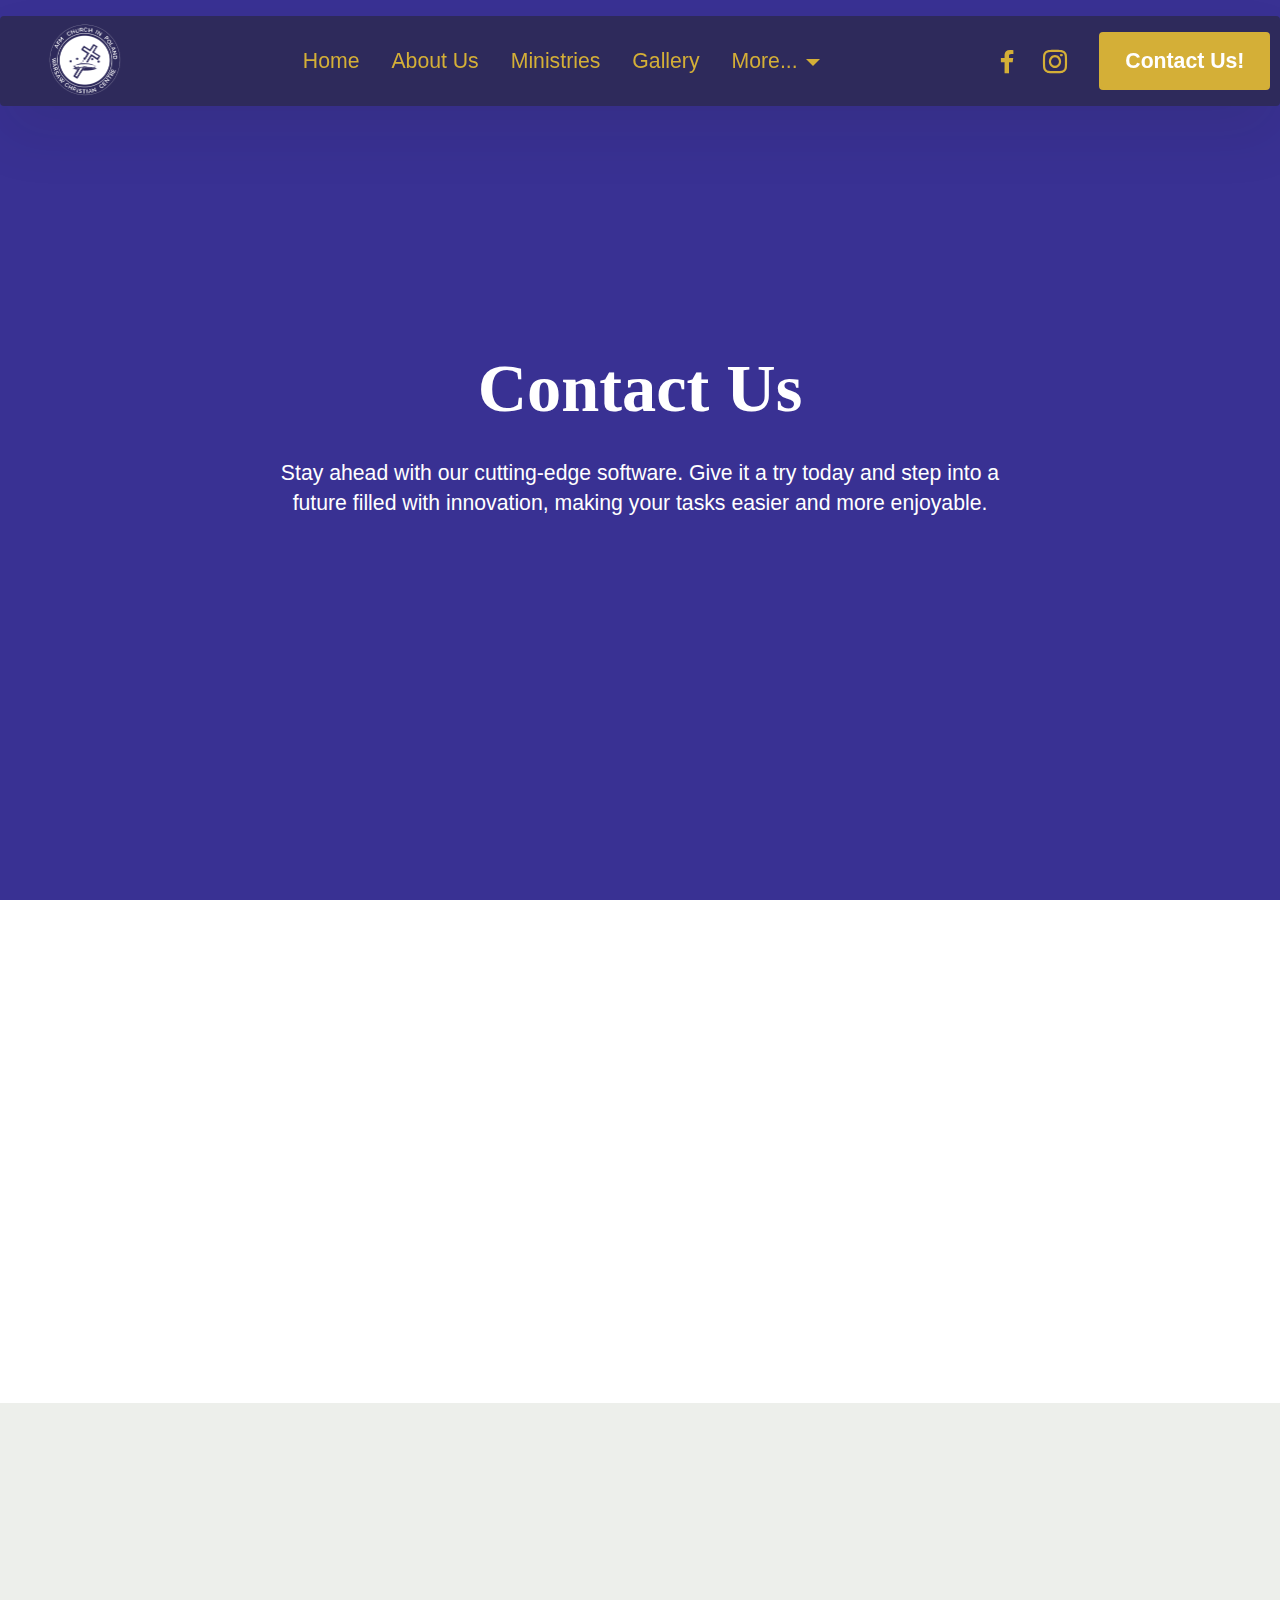
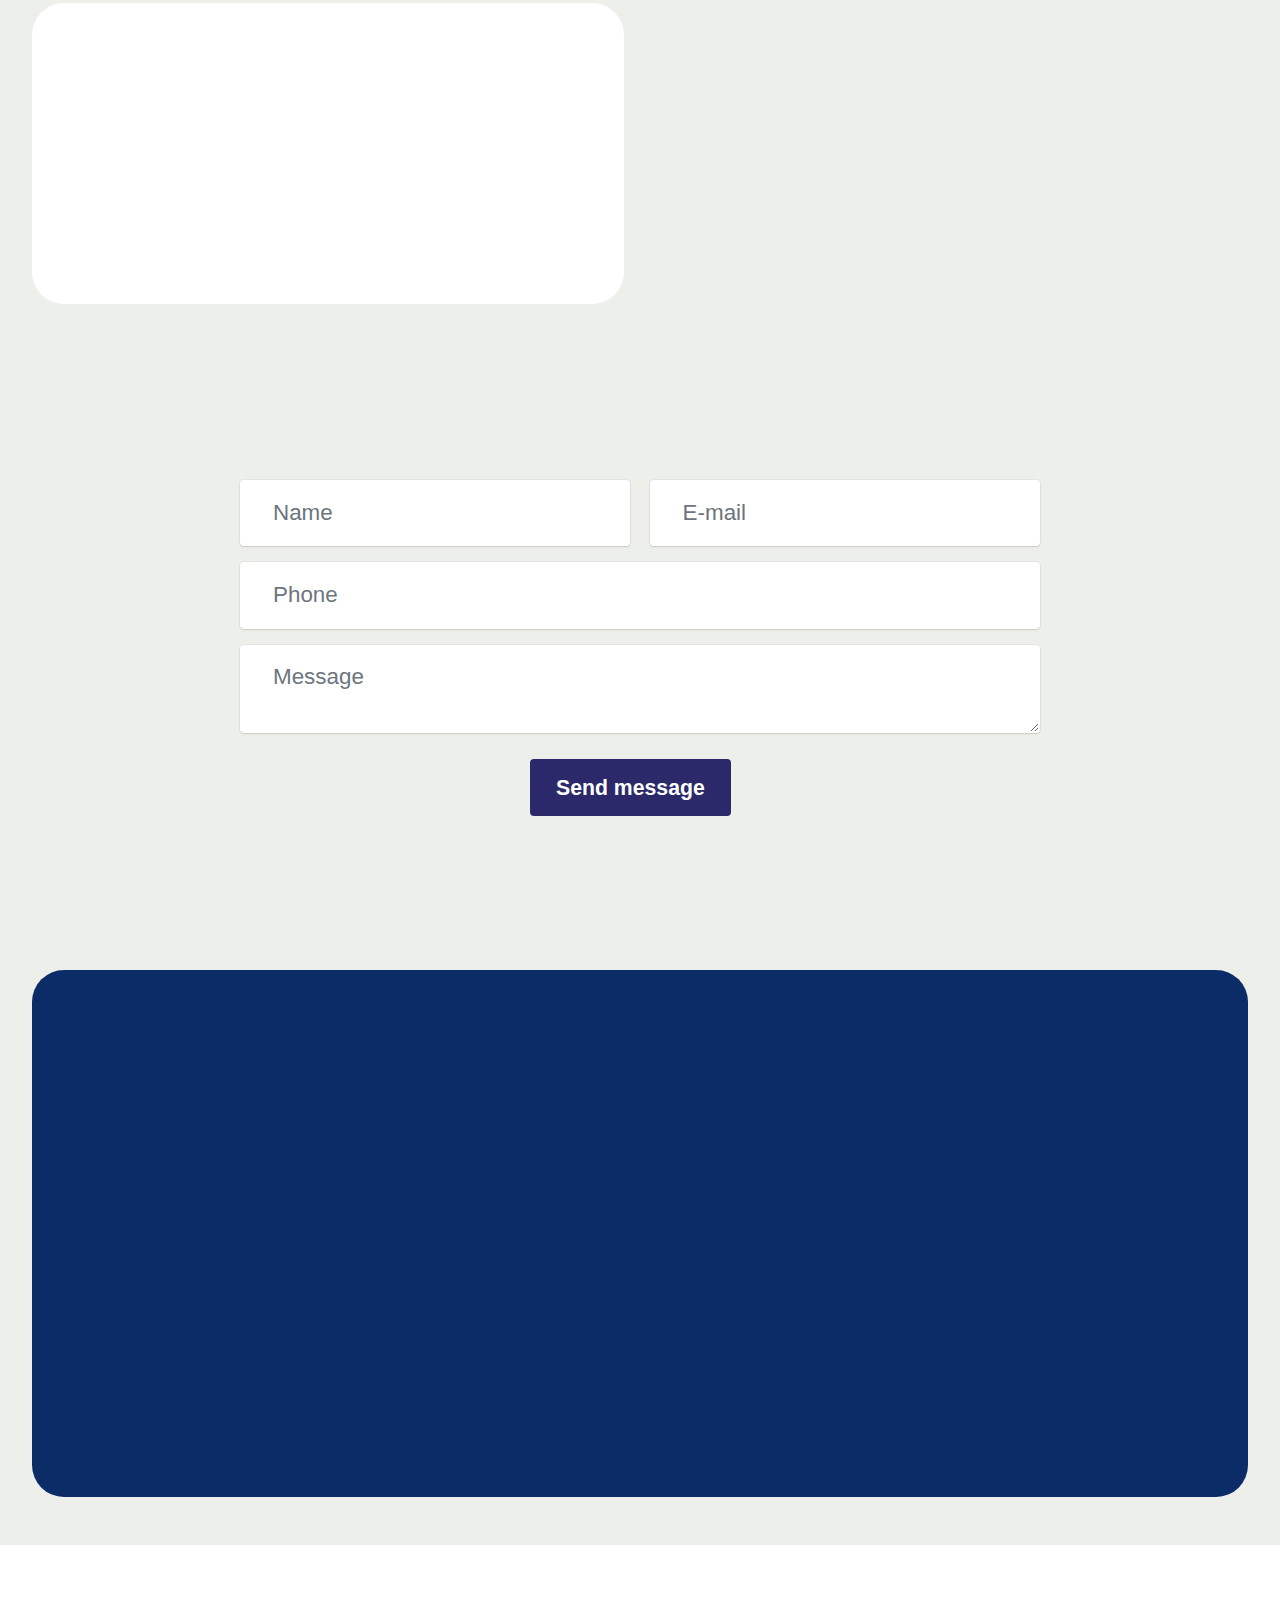
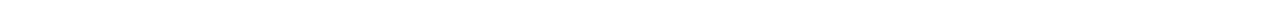
<file: contacts.html>
<!DOCTYPE html>
<html  >
<head>
  <!-- Site made with Mobirise Website Builder v6.0.5, https://mobirise.com -->
  <meta charset="UTF-8">
  <meta http-equiv="X-UA-Compatible" content="IE=edge">
  <meta name="generator" content="Mobirise v6.0.5, mobirise.com">
  <meta name="viewport" content="width=device-width, initial-scale=1, minimum-scale=1">
  <link rel="shortcut icon" href="assets/images/logowhite.png-171x160.png" type="image/x-icon">
  <meta name="description" content="">
  
  
  <title>Contact Details</title>
  <link rel="stylesheet" href="assets/web/assets/mobirise-icons2/mobirise2.css">
  <link rel="stylesheet" href="assets/bootstrap/css/bootstrap.min.css">
  <link rel="stylesheet" href="assets/bootstrap/css/bootstrap-grid.min.css">
  <link rel="stylesheet" href="assets/bootstrap/css/bootstrap-reboot.min.css">
  <link rel="stylesheet" href="assets/animatecss/animate.css">
  <link rel="stylesheet" href="assets/dropdown/css/style.css">
  <link rel="stylesheet" href="assets/socicon/css/styles.css">
  <link rel="stylesheet" href="assets/theme/css/style.css">
  <link rel="preload" href="https://fonts.googleapis.com/css?family=Merriweather+Sans:300,400,500,600,700,800,300i,400i,500i,600i,700i,800i&display=swap" as="style" onload="this.onload=null;this.rel='stylesheet'">
  <noscript><link rel="stylesheet" href="https://fonts.googleapis.com/css?family=Merriweather+Sans:300,400,500,600,700,800,300i,400i,500i,600i,700i,800i&display=swap"></noscript>
  <link rel="preload" href="https://fonts.googleapis.com/css?family=Lato:100,100i,300,300i,400,400i,700,700i,900,900i&display=swap" as="style" onload="this.onload=null;this.rel='stylesheet'">
  <noscript><link rel="stylesheet" href="https://fonts.googleapis.com/css?family=Lato:100,100i,300,300i,400,400i,700,700i,900,900i&display=swap"></noscript>
  <link rel="preload" as="style" href="assets/mobirise/css/mbr-additional.css?v=2MFswP"><link rel="stylesheet" href="assets/mobirise/css/mbr-additional.css?v=2MFswP" type="text/css">

  
  
  
</head>
<body>
  
  <section data-bs-version="5.1" class="menu menu2 cid-uJr27UGCBM" once="menu" id="menu02-2i">
	

	<nav class="navbar navbar-dropdown navbar-fixed-top navbar-expand-lg">
		<div class="container">
			<div class="navbar-brand">
				<span class="navbar-logo">
					<a href="index.html#header17-1j">
						<img src="assets/images/logowhite.png-171x160.png" alt="Poland Church" style="height: 5rem;">
					</a>
				</span>
				
			</div>
			<button class="navbar-toggler" type="button" data-toggle="collapse" data-bs-toggle="collapse" data-target="#navbarSupportedContent" data-bs-target="#navbarSupportedContent" aria-controls="navbarNavAltMarkup" aria-expanded="false" aria-label="Toggle navigation">
				<div class="hamburger">
					<span></span>
					<span></span>
					<span></span>
					<span></span>
				</div>
			</button>
			<div class="collapse navbar-collapse" id="navbarSupportedContent">
				<ul class="navbar-nav nav-dropdown" data-app-modern-menu="true"><li class="nav-item">
						<a class="nav-link link text-success text-primary display-4" href="index.html">Home</a>
					</li><li class="nav-item"><a class="nav-link link text-success text-primary display-4" href="about.html">About Us</a></li>
					<li class="nav-item">
						<a class="nav-link link text-success text-primary display-4" href="departments.html" aria-expanded="false">Ministries</a>
					</li>
					<li class="nav-item">
						<a class="nav-link link text-success text-primary display-4" href="gallery.html">Gallery</a>
					</li><li class="nav-item dropdown open"><a class="nav-link link dropdown-toggle text-success display-4" href="https://mobiri.se" data-toggle="dropdown-submenu" data-bs-toggle="dropdown" data-bs-auto-close="outside" aria-expanded="true">More...</a><div class="dropdown-menu" aria-labelledby="dropdown-512"><a class="dropdown-item text-success text-primary display-4" href="blogs.html">Blogs &amp; Podcasts</a><a class="dropdown-item text-success text-primary display-4" href="news.html">News</a></div></li></ul>
				<div class="icons-menu">
					<a class="iconfont-wrapper" href="https://www.facebook.com/people/AFM-Warsaw/61555394020487/?_rdr" target="_blank">
						<span class="p-2 mbr-iconfont socicon-facebook socicon" style="color: rgb(212, 175, 55); fill: rgb(212, 175, 55);"></span>
					</a>
					<a class="iconfont-wrapper" href="https://www.instagram.com/afmwarsaw/" target="_blank">
						<span class="p-2 mbr-iconfont socicon-instagram socicon" style="color: rgb(212, 175, 55); fill: rgb(212, 175, 55);"></span>
					</a>
					
					
				</div>
				<div class="navbar-buttons mbr-section-btn"><a class="btn btn-success display-4" href="contacts.html">Contact Us!</a></div>
			</div>
		</div>
	</nav>
</section>

<section data-bs-version="5.1" class="header19 cid-uLIegshrJ8 mbr-fullscreen" id="header19-3p">
  

  
  
  <div class="container">
    <div class="row">
      <div class="content-wrap col-12 col-md-8">
        <h1 class="mbr-section-title mbr-fonts-style mb-4 display-1">
          <strong>Contact Us</strong></h1>
        <p class="mbr-fonts-style mbr-text mb-4 display-7">
          Stay ahead with our cutting-edge software. Give it a try today and step into a future filled with innovation,
          making your tasks easier and more enjoyable.
        </p>
        
        
      </div>
    </div>
  </div>
</section>

<section data-bs-version="5.1" class="social02 cid-uLIe1nNGmZ" id="social02-3n">
	

	
	
	<div class="container">
		<div class="row justify-content-center">
			<div class="col-12 content-head">
				<div class="mb-5">
					<h5 class="mbr-section-title mbr-fonts-style align-center mb-0 display-2">
						<strong>Follow us</strong>
					</h5>
					
				</div>
			</div>
		</div>
		<div class="row">
			<div class="item features-without-image col-12 col-md-6 col-lg-4">
				<div class="item-wrapper">
					<span class="mbr-iconfont m-auto socicon-instagram socicon" style="color: rgb(215, 0, 129); fill: rgb(215, 0, 129);"></span>
					<div class="card-box">
						<h4 class="card-title mbr-fonts-style mb-1 display-7">
							<strong>Instagram</strong>
						</h4>
						<h5 class="card-text mbr-fonts-style display-7">
							Lorem ipsum dolor sit amet.
						</h5>
					</div>
				</div>
			</div>
			<div class="item features-without-image col-12 col-md-6 col-lg-4">
				<div class="item-wrapper">
					<span class="mbr-iconfont m-auto socicon-twitch socicon" style="color: rgb(0, 0, 0); fill: rgb(0, 0, 0);"></span>
					<div class="card-box">
						<h4 class="card-title mbr-fonts-style mb-1 display-7">
							<strong>Twitch</strong>
						</h4>
						<h5 class="card-text mbr-fonts-style display-7">
							Lorem ipsum dolor sit amet.
						</h5>
					</div>
				</div>
			</div>
			<div class="item features-without-image col-12 col-md-6 col-lg-4">
				<div class="item-wrapper">
					<span class="mbr-iconfont m-auto socicon-twitter socicon" style="color: rgb(0, 0, 0); fill: rgb(0, 0, 0);"></span>
					<div class="card-box">
						<h4 class="card-title mbr-fonts-style mb-1 display-7">
							<strong>Twitter</strong>
						</h4>
						<h5 class="card-text mbr-fonts-style display-7">
							Lorem ipsum dolor sit amet.
						</h5>
					</div>
				</div>
			</div>
			<div class="item features-without-image col-12 col-md-6 col-lg-4">
				<div class="item-wrapper">
					<span class="mbr-iconfont m-auto socicon-youtube socicon" style="color: rgb(230, 57, 70); fill: rgb(230, 57, 70);"></span>
					<div class="card-box">
						<h4 class="card-title mbr-fonts-style mb-1 display-7">
							<strong>YouTube</strong>
						</h4>
						<h5 class="card-text mbr-fonts-style display-7">
							Lorem ipsum dolor sit amet.
						</h5>
					</div>
				</div>
			</div>
			<div class="item features-without-image col-12 col-md-6 col-lg-4">
				<div class="item-wrapper">
					<span class="mbr-iconfont m-auto socicon-tiktok socicon" style="color: rgb(230, 57, 70); fill: rgb(230, 57, 70);"></span>
					<div class="card-box">
						<h4 class="card-title mbr-fonts-style mb-1 display-7">
							<strong>TikTol</strong>
						</h4>
						<h5 class="card-text mbr-fonts-style display-7">
							Lorem ipsum dolor sit amet.
						</h5>
					</div>
				</div>
			</div>
			<div class="item features-without-image col-12 col-md-6 col-lg-4">
				<div class="item-wrapper">
					<span class="mbr-iconfont m-auto socicon-facebook socicon" style="color: rgb(22, 79, 211); fill: rgb(22, 79, 211);"></span>
					<div class="card-box">
						<h4 class="card-title mbr-fonts-style mb-1 display-7">
							<strong>Facebook</strong>
						</h4>
						<h5 class="card-text mbr-fonts-style display-7">
							Lorem ipsum dolor sit amet.
						</h5>
					</div>
				</div>
			</div>
		</div>
	</div>
</section>

<section data-bs-version="5.1" class="contacts02 map1 cid-uLIdU1qD1u" id="contacts02-3l">

    

    
    <div class="container">
        <div class="row justify-content-center">
            <div class="col-12 content-head">
                <div class="mbr-section-head mb-5">
                    <h3 class="mbr-section-title mbr-fonts-style align-center mb-0 display-2">
                        <strong>Contact Details</strong></h3>
                    
                </div>
            </div>
        </div>
        <div class="row justify-content-center">
            <div class="card col-12 col-md-12 col-lg-6">
                <div class="card-wrapper">
                    <div class="text-wrapper">
                        <h5 class="cardTitle mbr-fonts-style mb-2 display-5">
                            <strong>Contact Us</strong>
                        </h5>
                        <ul class="list mbr-fonts-style display-7">
                            <li class="mbr-text item-wrap">Phone: <a href="tel:+12345678910" class="text-primary">0 (800) 123 45
                                    67</a></li>
                            <li class="mbr-text item-wrap">WhatsApp: <a href="tel:+12345678910" class="text-primary">0 (800) 123
                                    45 67</a></li>
                            <li class="mbr-text item-wrap">Email: <a href="mailto:info@site.com" class="text-primary">info@site.com</a></li>
                            <li class="mbr-text item-wrap">Address: 350 5th Ave, New York, NY 10118</li>
                            <li class="mbr-text item-wrap">Working hours: 9:00AM - 6:00PM</li>
                        </ul>
                    </div>
                </div>
            </div>
            <div class="map-wrapper col-md-12 col-lg-6">
                <div class="google-map"><iframe frameborder="0" style="border:0" src="https://www.google.com/maps/embed?pb=!1m14!1m8!1m3!1d6045.3003145248895!2d-73.9884657!3d40.7477229!3m2!1i1024!2i768!4f13.1!3m3!1m2!1s0x89c259a9ac1f1b85%3A0x7e33d1c0e7af3be4!2zMzUwIDV0aCBBdmUsIE5ldyBZb3JrLCBOWSAxMDExOCwg0KHQqNCQ!5e0!3m2!1sru!2sru!4v1689597362021!5m2!1sen!2sen" allowfullscreen=""></iframe></div>
            </div>
        </div>
    </div>
</section>

<section data-bs-version="5.1" class="form5 cid-uLIe3LWTbO" id="form02-3o">
    
    
    <div class="container">
        <div class="row justify-content-center">
            <div class="col-12 content-head">
                
            </div>
        </div>
        <div class="row justify-content-center">
            <div class="col-lg-8 mx-auto mbr-form" data-form-type="formoid">
                <form action="https://mobirise.eu/" method="POST" class="mbr-form form-with-styler" data-form-title="Form Name"><input type="hidden" name="email" data-form-email="true" value="109uBp8iAMLxSZU4tC7QluLVTVtrmqWrbjT7TIc3GINyEtPRr/OauomkfbtO73W7sZbZ1rXFmneVqPyIiGXsjMjgX3dU97wUXBds/3ddTqmm9iCQcSQKgkj3u1Nm9Wak">
                    <div class="row">
                        <div hidden="hidden" data-form-alert="" class="alert alert-success col-12">Thanks for filling out the form!</div>
                        <div hidden="hidden" data-form-alert-danger="" class="alert alert-danger col-12">
                            Oops...! some problem!
                        </div>
                    </div>
                    <div class="dragArea row">
                        <div class="col-md col-sm-12 form-group mb-3" data-for="name">
                            <input type="text" name="name" placeholder="Name" data-form-field="name" class="form-control" value="" id="name-form02-3o">
                        </div>
                        <div class="col-md col-sm-12 form-group mb-3" data-for="email">
                            <input type="email" name="email" placeholder="E-mail" data-form-field="email" class="form-control" value="" id="email-form02-3o">
                        </div>
                        <div class="col-12 form-group mb-3" data-for="phone">
                            <input type="tel" name="phone" placeholder="Phone" data-form-field="phone" class="form-control" value="" id="phone-form02-3o">
                        </div>
                        <div class="col-12 form-group mb-3" data-for="textarea">
                            <textarea name="textarea" placeholder="Message" data-form-field="textarea" class="form-control" id="textarea-form02-3o"></textarea>
                        </div>
                        <div class="col-lg-12 col-md-12 col-sm-12 align-center mbr-section-btn">
                            <button type="submit" class="btn btn-primary display-7">Send message</button>
                        </div>
                    </div>
                </form>
            </div>
        </div>
    </div>
</section>

<section data-bs-version="5.1" class="footer1 cid-uJrnTRDpD3" once="footers" id="footer01-2j">
	

	
	
	<div class="container">
		<div class="row mbr-white">
			<div class="col-12 col-md-6 col-lg-3">
				<h5 class="mbr-section-subtitle mbr-fonts-style mb-2 display-5">
					<strong>Groups</strong></h5>
				<ul class="list mbr-fonts-style display-7">
					<li class="mbr-text item-wrap">Men</li>
					<li class="mbr-text item-wrap">Women</li>
					<li class="mbr-text item-wrap">Youth</li>
					<li class="mbr-text item-wrap">Sunday School</li>
				</ul>
			</div>
			<div class="col-12 col-md-6 col-lg-3">
				<h5 class="mbr-section-subtitle mbr-fonts-style mb-2 display-5"><strong>Misc..</strong></h5>
				<ul class="list mbr-fonts-style display-7">
					<li class="mbr-text item-wrap">Blogs</li>
					<li class="mbr-text item-wrap">Podcasts</li>
					<li class="mbr-text item-wrap">News and Announcements</li>
				</ul>
			</div>
			<div class="col-12 col-md-6 col-lg-3">
				<h5 class="mbr-section-subtitle mbr-fonts-style mb-2 display-5"><strong>Departments</strong></h5>
				<ul class="list mbr-fonts-style display-7">
					<li class="mbr-text item-wrap">Worship Team</li>
					<li class="mbr-text item-wrap">Sound &amp; Media</li>
					<li class="mbr-text item-wrap">Ushering</li>
					<li class="mbr-text item-wrap">Catering</li>
				</ul>
			</div>
			<div class="col-12 col-md-6 col-lg-3">
				<h5 class="mbr-section-subtitle mbr-fonts-style mb-2 display-5">
					<strong>Links</strong></h5>
				<ul class="list mbr-fonts-style display-7">
					<li class="mbr-text item-wrap">Home</li>
					<li class="mbr-text item-wrap">About Us</li>
					<li class="mbr-text item-wrap">Ministries</li>
					<li class="mbr-text item-wrap">Gallery</li>
				</ul>
			</div>
			<div class="col-12 mt-5 footer-col">
				

				<div class="social-row mt-2 display-7">
					<div class="soc-item">
						<a href="https://www.facebook.com/people/AFM-Warsaw/61555394020487/?_rdr" target="_blank">
							<span class="mbr-iconfont socicon-facebook socicon"></span>
						</a>
					</div>
					<div class="soc-item">
						<a href="https://mobiri.se/">
							<span class="mbr-iconfont socicon-tiktok socicon"></span>
						</a>
					</div>
					<div class="soc-item">
						<a href="https://www.instagram.com/afmwarsaw/">
							<span class="mbr-iconfont socicon-instagram socicon"></span>
						</a>
					</div>
					<div class="soc-item">
						<a href="https://www.youtube.com/channel/UCMx5vN0BjPf6hlhV95whdxw" target="_blank">
							<span class="mbr-iconfont socicon-youtube socicon"></span>
						</a>
					</div>
				</div>
			</div>
			<div class="col-12 mt-4">
				<p class="mbr-text mb-0 mbr-fonts-style copyright align-center display-7">
					© Copyright 2025 <strong>AFM Media</strong> - All Rights Reserved
				</p>
			</div>
		</div>
	</div>
</section><section class="display-7" style="padding: 0;align-items: center;justify-content: center;flex-wrap: wrap;    align-content: center;display: flex;position: relative;height: 4rem;"><a href="https://mobiri.se/" style="flex: 1 1;height: 4rem;position: absolute;width: 100%;z-index: 1;"><img alt="" style="height: 4rem;" src="[data-uri]"></a><p style="margin: 0;text-align: center;" class="display-7">&#8204;</p><a style="z-index:1" href="https://mobirise.com/builder/ai-website-builder.html">AI Website Builder</a></section><script src="assets/bootstrap/js/bootstrap.bundle.min.js"></script>  <script src="assets/smoothscroll/smooth-scroll.js"></script>  <script src="assets/ytplayer/index.js"></script>  <script src="assets/dropdown/js/navbar-dropdown.js"></script>  <script src="assets/theme/js/script.js"></script>  <script src="assets/formoid/formoid.min.js"></script>  
  
  
 <div id="scrollToTop" class="scrollToTop mbr-arrow-up"><a style="text-align: center;"><i class="mbr-arrow-up-icon mbr-arrow-up-icon-cm cm-icon cm-icon-smallarrow-up"></i></a></div>
    <input name="animation" type="hidden">
  </body>
</html>
</file>
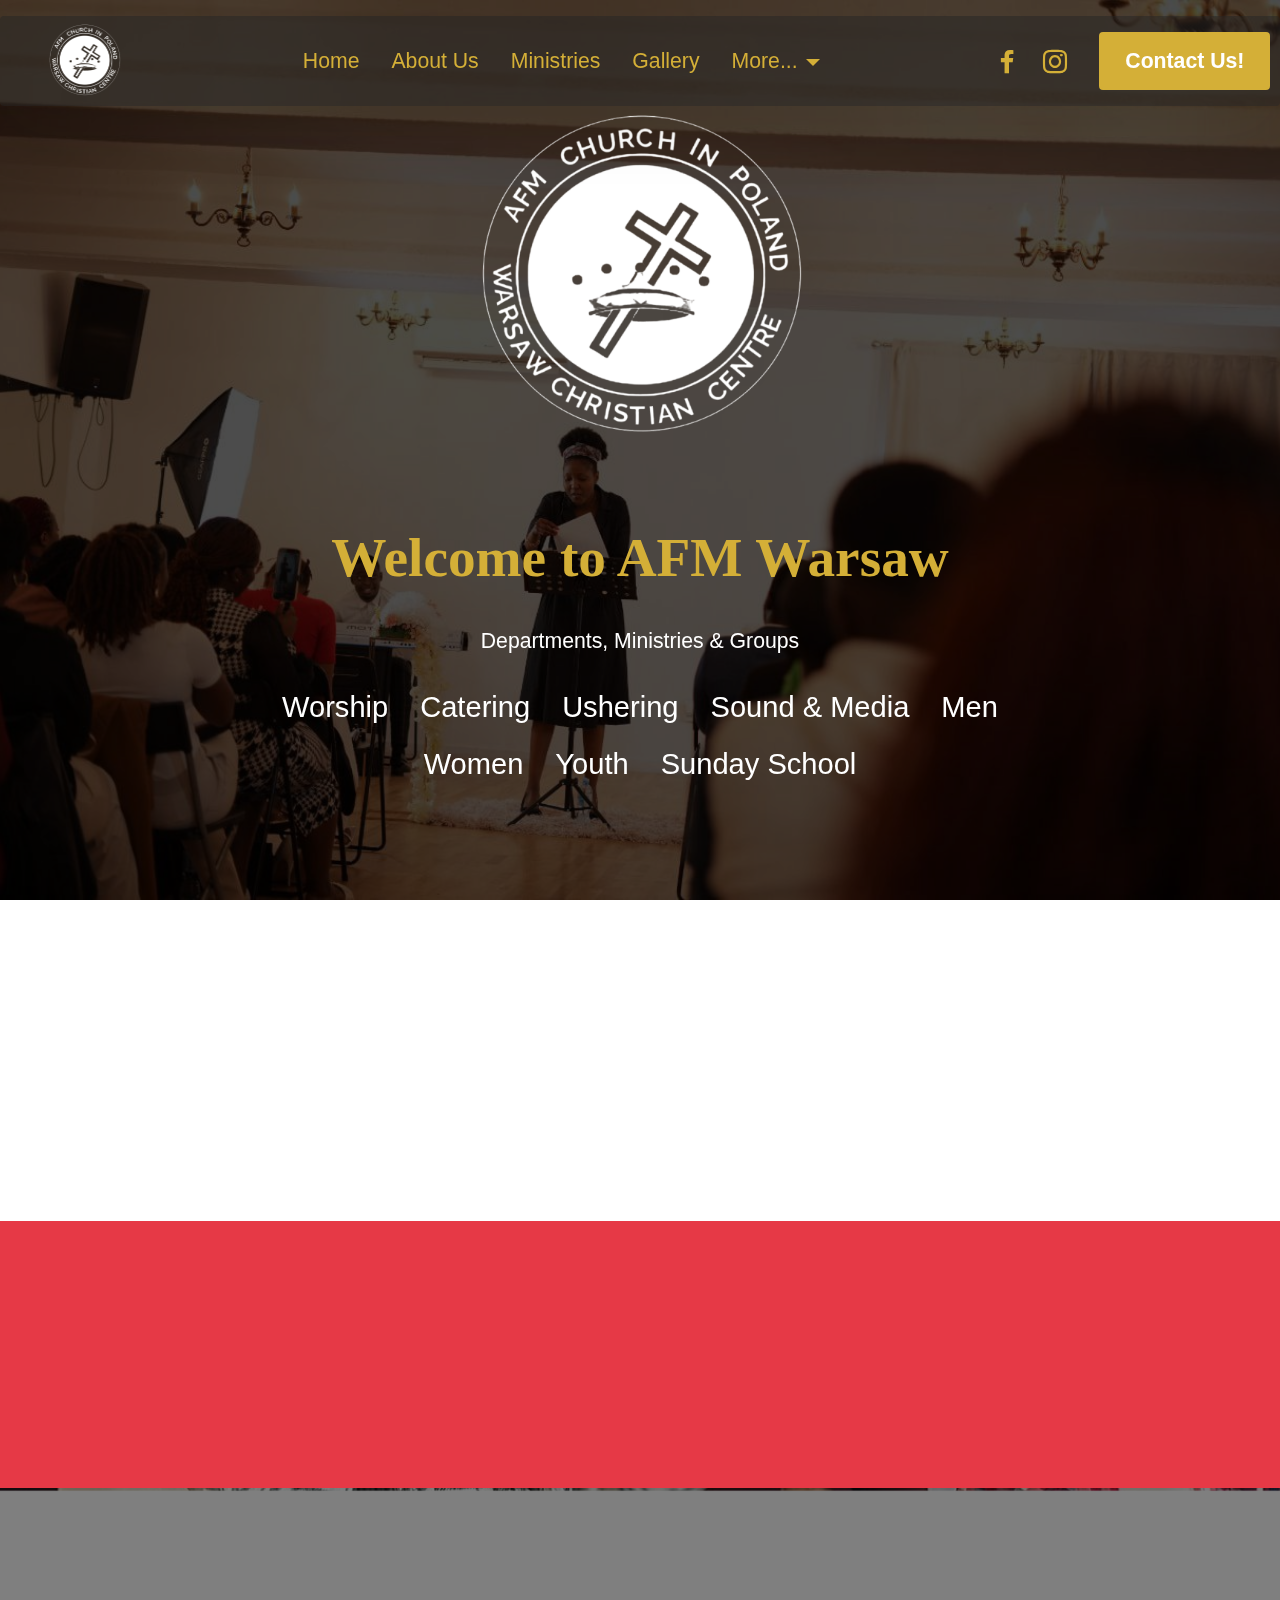
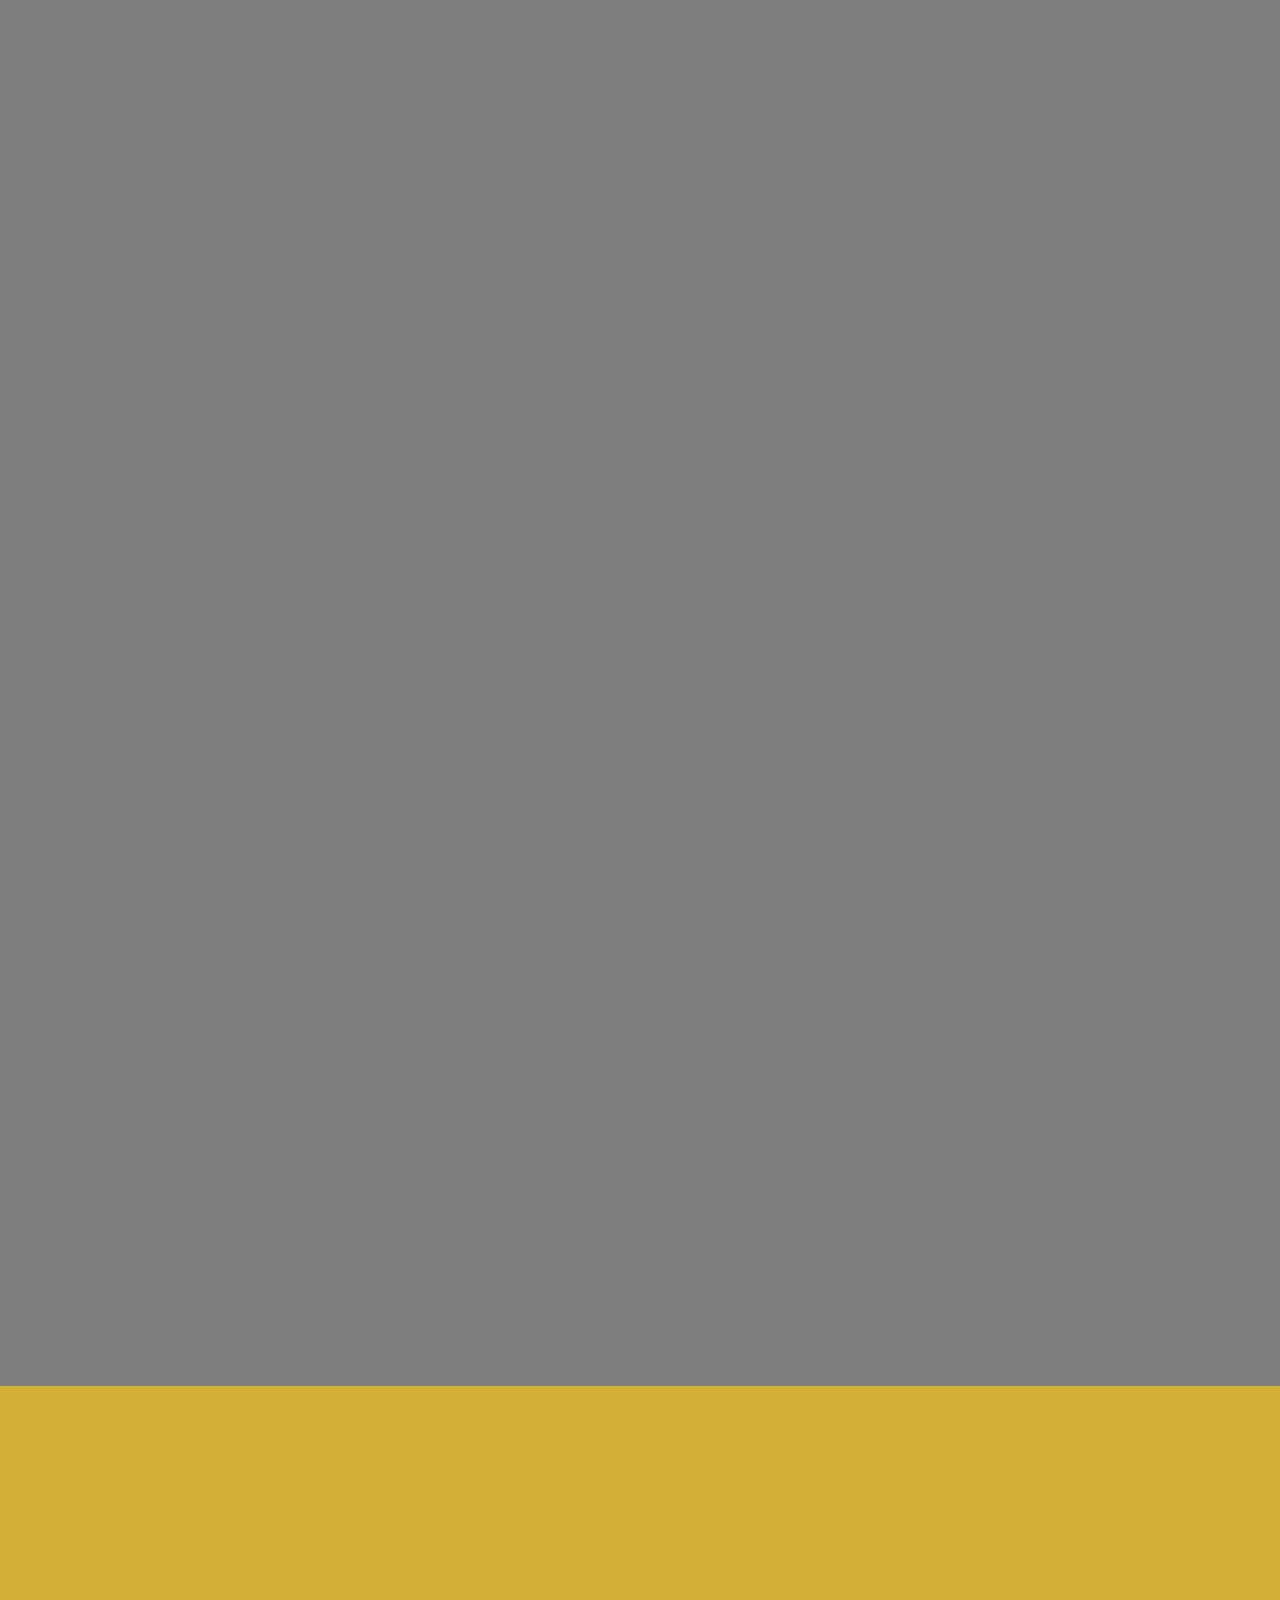
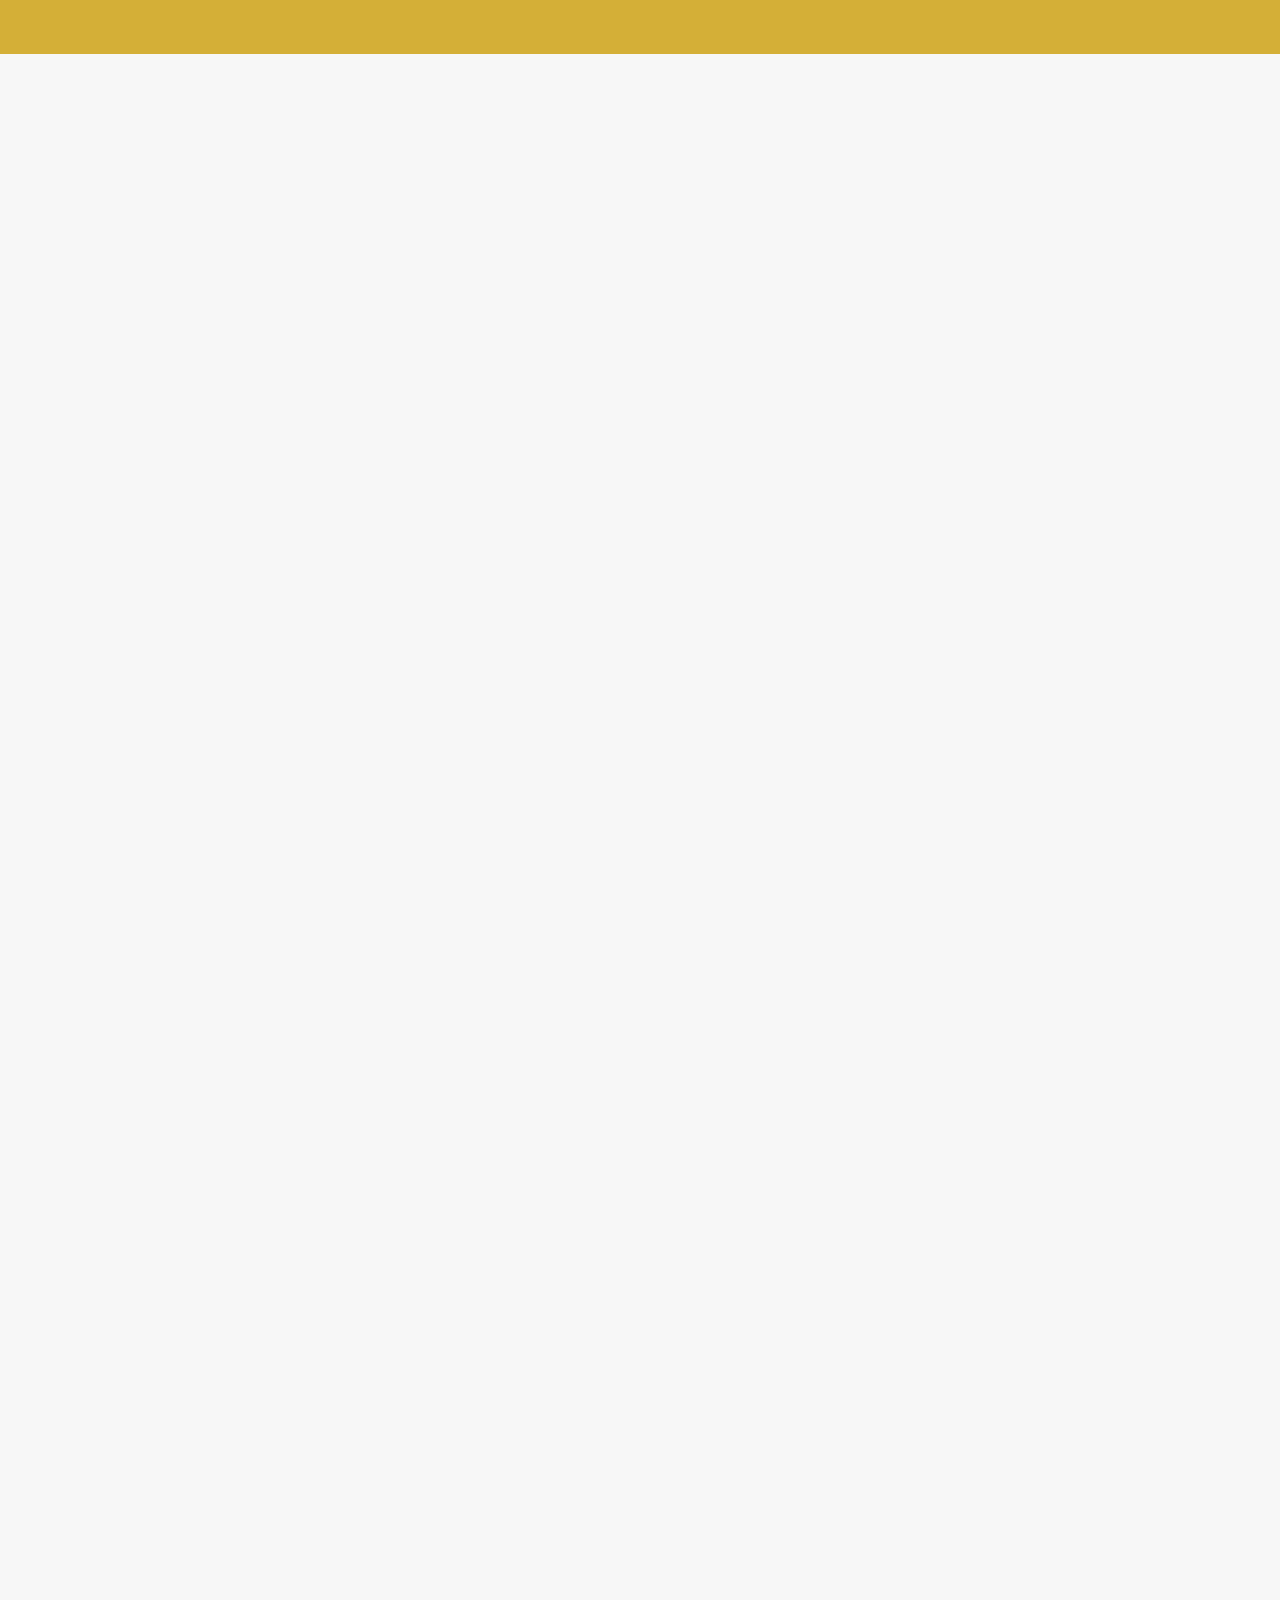
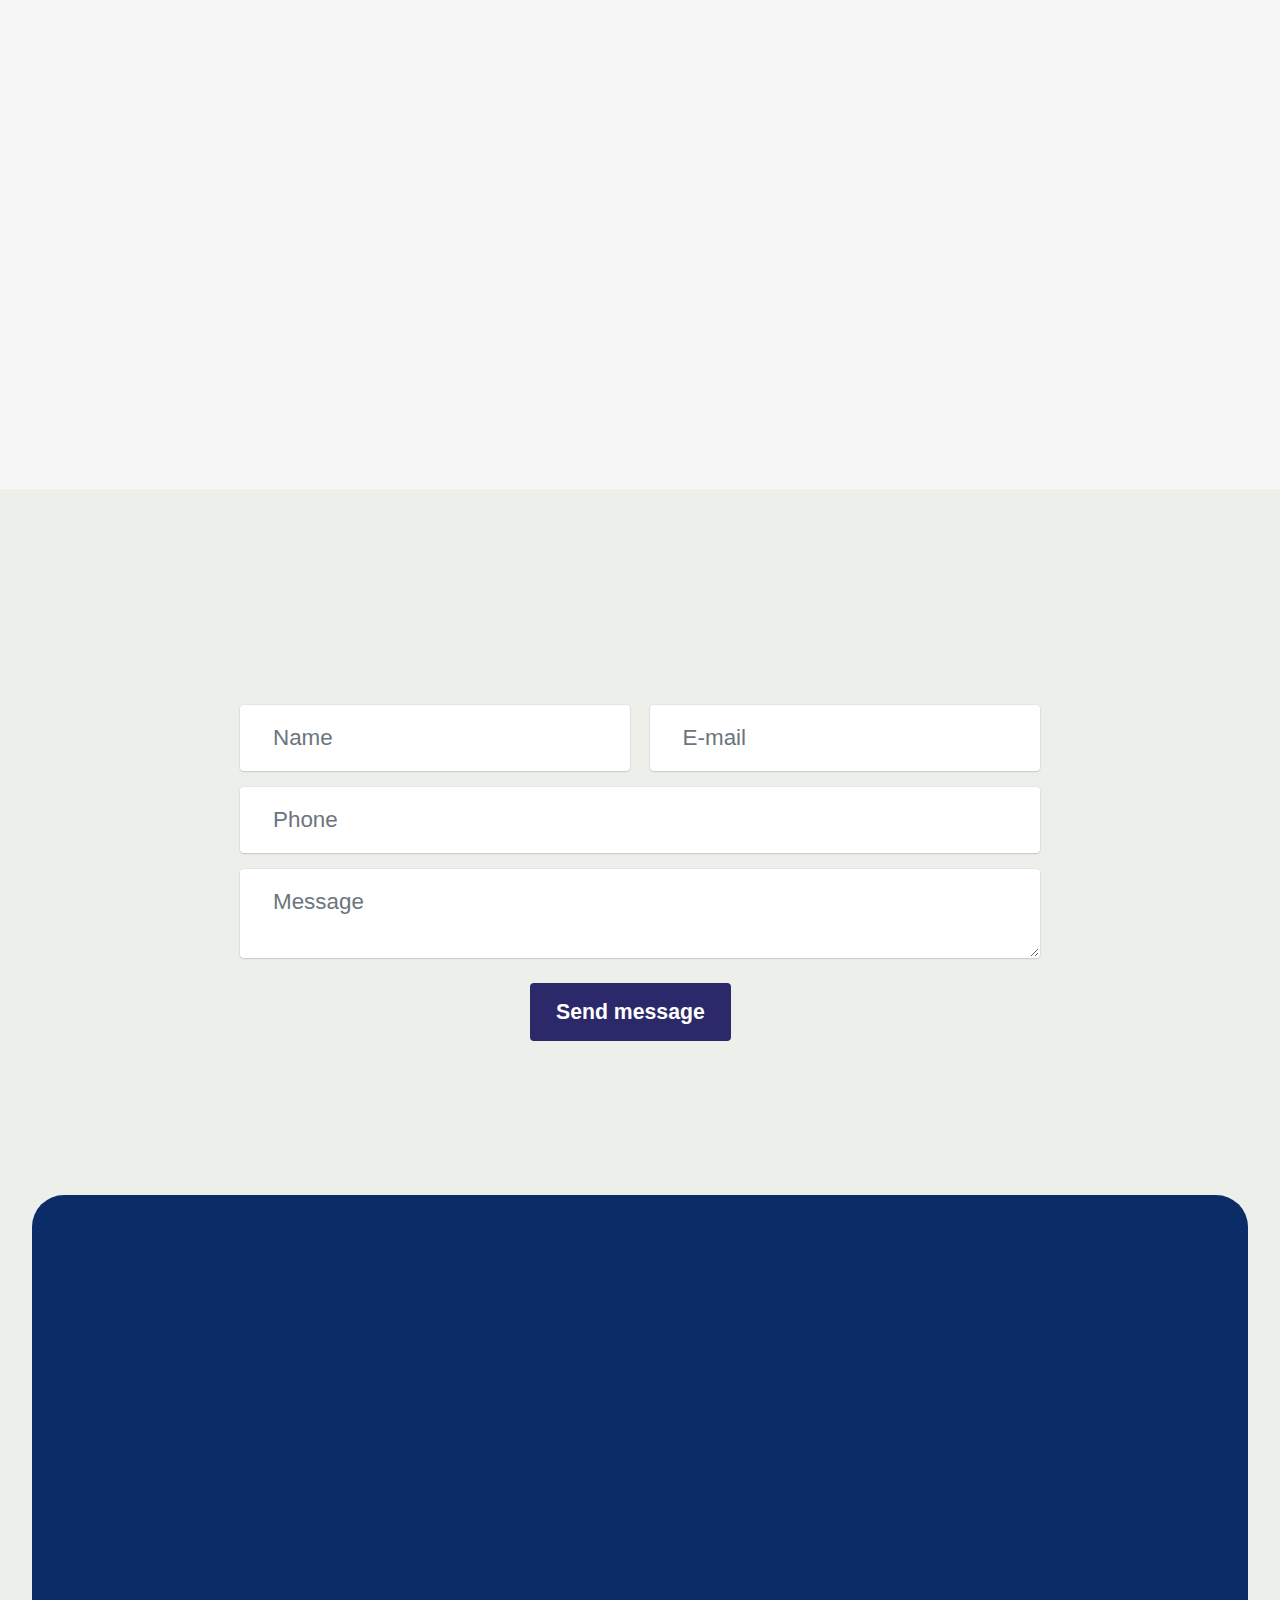
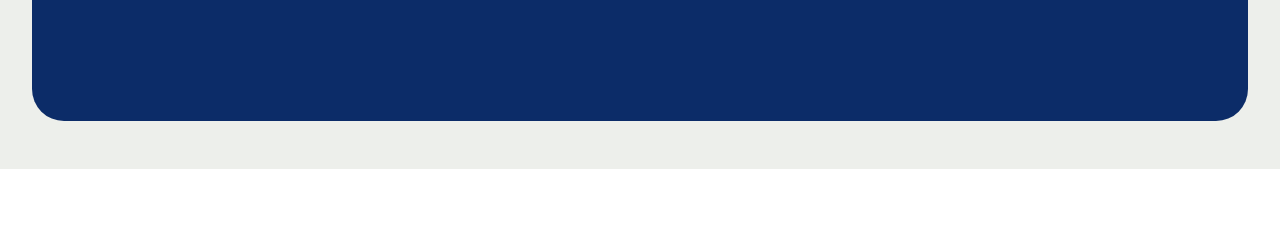
<file: departments.html>
<!DOCTYPE html>
<html  >
<head>
  <!-- Site made with Mobirise Website Builder v6.0.5, https://mobirise.com -->
  <meta charset="UTF-8">
  <meta http-equiv="X-UA-Compatible" content="IE=edge">
  <meta name="generator" content="Mobirise v6.0.5, mobirise.com">
  <meta name="viewport" content="width=device-width, initial-scale=1, minimum-scale=1">
  <link rel="shortcut icon" href="assets/images/logowhite.png-171x160.png" type="image/x-icon">
  <meta name="description" content="">
  
  
  <title>Ministries & Departments</title>
  <link rel="stylesheet" href="assets/web/assets/mobirise-icons2/mobirise2.css">
  <link rel="stylesheet" href="assets/bootstrap/css/bootstrap.min.css">
  <link rel="stylesheet" href="assets/bootstrap/css/bootstrap-grid.min.css">
  <link rel="stylesheet" href="assets/bootstrap/css/bootstrap-reboot.min.css">
  <link rel="stylesheet" href="assets/parallax/jarallax.css">
  <link rel="stylesheet" href="assets/animatecss/animate.css">
  <link rel="stylesheet" href="assets/dropdown/css/style.css">
  <link rel="stylesheet" href="assets/socicon/css/styles.css">
  <link rel="stylesheet" href="assets/theme/css/style.css">
  <link rel="preload" href="https://fonts.googleapis.com/css?family=Merriweather+Sans:300,400,500,600,700,800,300i,400i,500i,600i,700i,800i&display=swap" as="style" onload="this.onload=null;this.rel='stylesheet'">
  <noscript><link rel="stylesheet" href="https://fonts.googleapis.com/css?family=Merriweather+Sans:300,400,500,600,700,800,300i,400i,500i,600i,700i,800i&display=swap"></noscript>
  <link rel="preload" href="https://fonts.googleapis.com/css?family=Lato:100,100i,300,300i,400,400i,700,700i,900,900i&display=swap" as="style" onload="this.onload=null;this.rel='stylesheet'">
  <noscript><link rel="stylesheet" href="https://fonts.googleapis.com/css?family=Lato:100,100i,300,300i,400,400i,700,700i,900,900i&display=swap"></noscript>
  <link rel="preload" as="style" href="assets/mobirise/css/mbr-additional.css?v=PZYnlz"><link rel="stylesheet" href="assets/mobirise/css/mbr-additional.css?v=PZYnlz" type="text/css">

  
  
  
</head>
<body>
  
  <section data-bs-version="5.1" class="menu menu2 cid-uJr27UGCBM" once="menu" id="menu02-2a">
	

	<nav class="navbar navbar-dropdown navbar-fixed-top navbar-expand-lg">
		<div class="container">
			<div class="navbar-brand">
				<span class="navbar-logo">
					<a href="index.html#header17-1j">
						<img src="assets/images/logowhite.png-171x160.png" alt="Poland Church" style="height: 5rem;">
					</a>
				</span>
				
			</div>
			<button class="navbar-toggler" type="button" data-toggle="collapse" data-bs-toggle="collapse" data-target="#navbarSupportedContent" data-bs-target="#navbarSupportedContent" aria-controls="navbarNavAltMarkup" aria-expanded="false" aria-label="Toggle navigation">
				<div class="hamburger">
					<span></span>
					<span></span>
					<span></span>
					<span></span>
				</div>
			</button>
			<div class="collapse navbar-collapse" id="navbarSupportedContent">
				<ul class="navbar-nav nav-dropdown" data-app-modern-menu="true"><li class="nav-item">
						<a class="nav-link link text-success text-primary display-4" href="index.html">Home</a>
					</li><li class="nav-item"><a class="nav-link link text-success text-primary display-4" href="about.html">About Us</a></li>
					<li class="nav-item">
						<a class="nav-link link text-success text-primary display-4" href="departments.html" aria-expanded="false">Ministries</a>
					</li>
					<li class="nav-item">
						<a class="nav-link link text-success text-primary display-4" href="gallery.html">Gallery</a>
					</li><li class="nav-item dropdown"><a class="nav-link link dropdown-toggle text-success show display-4" href="https://mobiri.se" data-toggle="dropdown-submenu" data-bs-toggle="dropdown" data-bs-auto-close="outside" aria-expanded="true">More...</a><div class="dropdown-menu show" aria-labelledby="dropdown-512" data-bs-popper="none"><a class="dropdown-item text-success text-primary display-4" href="blogs.html">Blogs &amp; Podcasts</a><a class="dropdown-item text-success text-primary display-4" href="news.html">News</a></div></li></ul>
				<div class="icons-menu">
					<a class="iconfont-wrapper" href="https://www.facebook.com/people/AFM-Warsaw/61555394020487/?_rdr" target="_blank">
						<span class="p-2 mbr-iconfont socicon-facebook socicon" style="color: rgb(212, 175, 55); fill: rgb(212, 175, 55);"></span>
					</a>
					<a class="iconfont-wrapper" href="https://www.instagram.com/afmwarsaw/" target="_blank">
						<span class="p-2 mbr-iconfont socicon-instagram socicon" style="color: rgb(212, 175, 55); fill: rgb(212, 175, 55);"></span>
					</a>
					
					
				</div>
				<div class="navbar-buttons mbr-section-btn"><a class="btn btn-success display-4" href="contacts.html">Contact Us!</a></div>
			</div>
		</div>
	</nav>
</section>

<section data-bs-version="5.1" class="header16 cid-uJQr8cwoUO mbr-fullscreen mbr-parallax-background" id="header16-2l">
  

  
  <div class="mbr-overlay" style="opacity: 0.7; background-color: rgb(0, 0, 0);"></div>

  <div class="text-center container-fluid">
    <div class="row justify-content-center mb-4">
      <div class="col-12 col-lg-4">
        <div class="image-wrap">
          <img src="assets/images/logowhite.png-517x483.png" alt="Mobirise Website Builder">
        </div>
      </div>
    </div>
    <div class="row justify-content-center">
      <div class="col-md-12 content-head">
        <h1 class="mbr-section-title mbr-fonts-style mt-4 display-2"><strong>Welcome to AFM Warsaw</strong></h1>
        <p class="mbr-text mbr-fonts-style mt-4 display-7">
          Departments, Ministries &amp; Groups<br></p>
        <div class="row-links mt-4">
          <ul class="header-menu">
            
            
            
            
          <li class="header-menu-item mbr-fonts-style display-5">Worship</li><li class="header-menu-item mbr-fonts-style display-5">Catering</li><li class="header-menu-item mbr-fonts-style display-5">Ushering</li><li class="header-menu-item mbr-fonts-style display-5">Sound &amp; Media</li><li class="header-menu-item mbr-fonts-style display-5">Men</li><li class="header-menu-item mbr-fonts-style display-5">Women</li><li class="header-menu-item mbr-fonts-style display-5">Youth</li><li class="header-menu-item mbr-fonts-style display-5">Sunday School</li></ul>
        </div>
      </div>
    </div>
  </div>
</section>

<section data-bs-version="5.1" class="article11 cid-uJQsDBNdkb" id="article11-2n">
    

    
    
    <div class="container">
        <div class="row justify-content-center">
            <div class="title col-md-12 col-lg-10">
                
                <h4 class="mbr-section-subtitle align-center mbr-fonts-style mt-4 display-7">Welcome to Apostolic Faith Mission, a vibrant church dedicated to nurturing faith, fostering fellowship, and serving with love. In this sacred gathering, we embark on a spiritual journey together, seeking to grow closer to God and embody His teachings.</h4>
                
            </div>
        </div>
    </div>
</section>

<section data-bs-version="5.1" class="header19 cid-uJQsWhh0Zj" id="header19-2o">
  

  
  
  <div class="container">
    <div class="row">
      <div class="content-wrap col-12 col-md-12">
        <h1 class="mbr-section-title mbr-fonts-style mb-4 display-1">
          <strong>Our Departments</strong></h1>
        
        
        
      </div>
    </div>
  </div>
</section>

<section data-bs-version="5.1" class="header16 cid-uJQtafJYWU mbr-parallax-background" id="header17-2p">
  
  <div class="mbr-overlay" style="opacity: 0.5; background-color: rgb(0, 0, 0);"></div>
  <div class="container-fluid">
    <div class="row">
      <div class="content-wrap col-12 col-md-9">
        <h1 class="mbr-section-title mbr-fonts-style mbr-white mb-4 display-1"><strong>Worship</strong></h1>
        
        <p class="mbr-fonts-style mbr-text mbr-white mb-4 display-7">Our worship team is passionate about leading the congregation into a powerful encounter with God through music. With heartfelt vocals, skilled musicianship, and Spirit-led worship, we create an atmosphere where God's presence is welcome and lives are transformed. Whether you're a vocalist or an instrumentalist, there's room for your gift here.&nbsp;</p>
        <div class="mbr-section-btn"><a class="btn btn-success display-7" href="worship.html">Join Worship</a></div>
      </div>
    </div>
  </div>
</section>

<section data-bs-version="5.1" class="header16 cid-uJQug4VTqu mbr-parallax-background" id="header17-2q">
  
  <div class="mbr-overlay" style="opacity: 0.5; background-color: rgb(0, 0, 0);"></div>
  <div class="container-fluid">
    <div class="row">
      <div class="content-wrap col-12 col-md-9">
        <h1 class="mbr-section-title mbr-fonts-style mbr-white mb-4 display-1"><strong>Ushering</strong></h1>
        
        <p class="mbr-fonts-style mbr-text mbr-white mb-4 display-7">Our ushers are the first friendly faces you’ll see at AFM Warsaw. With a spirit of excellence and love, they guide, welcome, and assist everyone who walks through our doors — ensuring comfort, order, and a smooth worship experience. It’s a vital role in creating a safe and welcoming church environment.</p>
        <div class="mbr-section-btn"><a class="btn btn-success display-7" href="ushering.html">Join Ushering</a></div>
      </div>
    </div>
  </div>
</section>

<section data-bs-version="5.1" class="header16 cid-uJQuQSWxOA mbr-parallax-background" id="header17-2r">
  
  <div class="mbr-overlay" style="opacity: 0.5; background-color: rgb(0, 0, 0);"></div>
  <div class="container-fluid">
    <div class="row">
      <div class="content-wrap col-12 col-md-9">
        <h1 class="mbr-section-title mbr-fonts-style mbr-white mb-4 display-1"><strong>Catering</strong></h1>
        
        <p class="mbr-fonts-style mbr-text mbr-white mb-4 display-7">We believe that food and fellowship go hand-in-hand in building community. Our hospitality team joyfully serves meals and refreshments during church events and services, ensuring that everyone feels cared for and welcomed. If you have a heart for serving people through kindness, warmth, and a good meal, this is the place for you.&nbsp;</p>
        <div class="mbr-section-btn"><a class="btn btn-success display-7" href="cateringandhospitality.html">Join Catering</a></div>
      </div>
    </div>
  </div>
</section>

<section data-bs-version="5.1" class="header16 cid-uJQvI04HOG mbr-parallax-background" id="header17-2s">
  
  <div class="mbr-overlay" style="opacity: 0.5; background-color: rgb(0, 0, 0);"></div>
  <div class="container-fluid">
    <div class="row">
      <div class="content-wrap col-12 col-md-9">
        <h1 class="mbr-section-title mbr-fonts-style mbr-white mb-4 display-1"><strong>Sound &amp; Media</strong></h1>
        
        <p class="mbr-fonts-style mbr-text mbr-white mb-4 display-7">This team is the heartbeat behind the scenes. From sound engineering and screen projection to live streaming and managing our social media presence — this ministry ensures that our message reaches both in-house and online communities with clarity and excellence. Creative, tech-savvy individuals are always welcome here!<br></p>
        <div class="mbr-section-btn"><a class="btn btn-success display-7" href="soundandmedia.html">Join Sound &amp; Media</a></div>
      </div>
    </div>
  </div>
</section>

<section data-bs-version="5.1" class="header19 cid-uJQwrLyg5H" id="header19-2t">
  

  
  
  <div class="container">
    <div class="row">
      <div class="content-wrap col-12 col-md-12">
        <h1 class="mbr-section-title mbr-fonts-style mb-4 display-1">
          <strong>Our Ministries</strong></h1>
        
        
        
      </div>
    </div>
  </div>
</section>

<section data-bs-version="5.1" class="header1 cid-uJQwPj37y9" id="header01-2u">
	

	
	

	<div class="container-fluid">
		<div class="row justify-content-center">
			<div class="col-12 col-md-12 col-lg-6 image-wrapper">
				<img class="w-100" src="assets/images/481378160-17897378031115303-6916913379627164216-n.jpg-1187x1187.jpeg" alt="youth">
			</div>
			<div class="col-12 col-lg col-md-12">
				<div class="text-wrapper align-left">
					<h1 class="mbr-section-title mbr-fonts-style mb-4 display-2"><strong>Youth</strong></h1>
					<p class="mbr-text mbr-fonts-style mb-4 display-7">
						We’re raising up a generation of bold, faith-filled youth who love God and impact their world. Through dynamic worship, relatable teachings, fun gatherings, and leadership opportunities, the youth ministry is where young people find purpose, belonging, and direction.
					</p>
					<div class="mbr-section-btn mt-3"><a class="btn btn-success display-7" href="https://mobiri.se">Learn More!</a></div>
				</div>
			</div>
		</div>
	</div>
</section>

<section data-bs-version="5.1" class="header1 cid-uJQxdqH9Rs" id="header01-2v">
	

	
	

	<div class="container-fluid">
		<div class="row justify-content-center">
			<div class="col-12 col-md-12 col-lg-6 image-wrapper">
				<img class="w-100" src="assets/images/485429268-17900470794115303-5080210958782895885-n.jpg-1187x1187.jpg" alt="men">
			</div>
			<div class="col-12 col-lg col-md-12">
				<div class="text-wrapper align-left">
					<h1 class="mbr-section-title mbr-fonts-style mb-4 display-2"><strong>Men</strong></h1>
					<p class="mbr-text mbr-fonts-style mb-4 display-7">
						Our Men’s Ministry empowers men to walk boldly in faith, lead their families spiritually, and support one another through life’s challenges. Through Bible studies, mentorship, and fellowship events, we aim to raise men of purpose, discipline, and integrity.
					</p>
					<div class="mbr-section-btn mt-3"><a class="btn btn-success display-7" href="https://mobiri.se">Learn More!</a></div>
				</div>
			</div>
		</div>
	</div>
</section>

<section data-bs-version="5.1" class="header1 cid-uJQxnQfchv" id="header01-2w">
	

	
	

	<div class="container-fluid">
		<div class="row justify-content-center">
			<div class="col-12 col-md-12 col-lg-6 image-wrapper">
				<img class="w-100" src="assets/images/483029530-17898562035115303-6944048183395540025-n.jpg-1187x1484.jpeg" alt="Women">
			</div>
			<div class="col-12 col-lg col-md-12">
				<div class="text-wrapper align-left">
					<h1 class="mbr-section-title mbr-fonts-style mb-4 display-2"><strong>Women</strong></h1>
					<p class="mbr-text mbr-fonts-style mb-4 display-7">
						The Women’s Ministry is a vibrant sisterhood of faith, growth, and encouragement. It provides a space for women to connect deeply, grow spiritually, and support each other in every season of life — through prayer, events, and inspiring fellowship
					</p>
					<div class="mbr-section-btn mt-3"><a class="btn btn-success display-7" href="https://mobiri.se">Learn More!</a></div>
				</div>
			</div>
		</div>
	</div>
</section>

<section data-bs-version="5.1" class="header1 cid-uJQxsKdLh8" id="header01-2x">
	

	
	

	<div class="container-fluid">
		<div class="row justify-content-center">
			<div class="col-12 col-md-12 col-lg-6 image-wrapper">
				<img class="w-100" src="assets/images/8.jpg" alt="Mobirise Website Builder">
			</div>
			<div class="col-12 col-lg col-md-12">
				<div class="text-wrapper align-left">
					<h1 class="mbr-section-title mbr-fonts-style mb-4 display-2"><strong>Sunday School</strong></h1>
					<p class="mbr-text mbr-fonts-style mb-4 display-7">
						Our Sunday School is a nurturing environment where children learn about Jesus in a fun, creative, and age-appropriate way. With loving teachers and engaging lessons, we help our little ones build a strong foundation of faith from an early age.
					</p>
					<div class="mbr-section-btn mt-3"><a class="btn btn-success display-7" href="https://mobiri.se">Learn More!</a></div>
				</div>
			</div>
		</div>
	</div>
</section>

<section data-bs-version="5.1" class="form5 cid-uJQz1oABQC" id="form02-2y">
    
    
    <div class="container">
        <div class="row justify-content-center">
            <div class="col-12 content-head">
                <div class="mbr-section-head mb-5">
                    <h3 class="mbr-section-title mbr-fonts-style align-center mb-0 display-2">
                        <strong>Contacts</strong>
                    </h3>
                    
                </div>
            </div>
        </div>
        <div class="row justify-content-center">
            <div class="col-lg-8 mx-auto mbr-form" data-form-type="formoid">
                <form action="https://mobirise.eu/" method="POST" class="mbr-form form-with-styler" data-form-title="Form Name"><input type="hidden" name="email" data-form-email="true" value="u/z1ayxwxmfIL9P/eSbx/iJOvjHxTtJchNz6U5SzMrUxrQbTAtdUY0EdOXdrRWB6prr3BZPybd/dxwKgHlOJ5779y0QspxcYotXUxKBK0fuag+glBI5LT4efDIBgdBYp">
                    <div class="row">
                        <div hidden="hidden" data-form-alert="" class="alert alert-success col-12">Thanks for filling out the form!</div>
                        <div hidden="hidden" data-form-alert-danger="" class="alert alert-danger col-12">
                            Oops...! some problem!
                        </div>
                    </div>
                    <div class="dragArea row">
                        <div class="col-md col-sm-12 form-group mb-3" data-for="name">
                            <input type="text" name="name" placeholder="Name" data-form-field="name" class="form-control" value="" id="name-form02-2y">
                        </div>
                        <div class="col-md col-sm-12 form-group mb-3" data-for="email">
                            <input type="email" name="email" placeholder="E-mail" data-form-field="email" class="form-control" value="" id="email-form02-2y">
                        </div>
                        <div class="col-12 form-group mb-3" data-for="phone">
                            <input type="tel" name="phone" placeholder="Phone" data-form-field="phone" class="form-control" value="" id="phone-form02-2y">
                        </div>
                        <div class="col-12 form-group mb-3" data-for="textarea">
                            <textarea name="textarea" placeholder="Message" data-form-field="textarea" class="form-control" id="textarea-form02-2y"></textarea>
                        </div>
                        <div class="col-lg-12 col-md-12 col-sm-12 align-center mbr-section-btn">
                            <button type="submit" class="btn btn-primary display-7">Send message</button>
                        </div>
                    </div>
                </form>
            </div>
        </div>
    </div>
</section>

<section data-bs-version="5.1" class="footer1 cid-uJrnTRDpD3" once="footers" id="footer01-2b">
	

	
	
	<div class="container">
		<div class="row mbr-white">
			<div class="col-12 col-md-6 col-lg-3">
				<h5 class="mbr-section-subtitle mbr-fonts-style mb-2 display-5">
					<strong>Groups</strong></h5>
				<ul class="list mbr-fonts-style display-7">
					<li class="mbr-text item-wrap">Men</li>
					<li class="mbr-text item-wrap">Women</li>
					<li class="mbr-text item-wrap">Youth</li>
					<li class="mbr-text item-wrap">Sunday School</li>
				</ul>
			</div>
			<div class="col-12 col-md-6 col-lg-3">
				<h5 class="mbr-section-subtitle mbr-fonts-style mb-2 display-5"><strong>Misc..</strong></h5>
				<ul class="list mbr-fonts-style display-7">
					<li class="mbr-text item-wrap">Blogs</li>
					<li class="mbr-text item-wrap">Podcasts</li>
					<li class="mbr-text item-wrap">News and Announcements</li>
				</ul>
			</div>
			<div class="col-12 col-md-6 col-lg-3">
				<h5 class="mbr-section-subtitle mbr-fonts-style mb-2 display-5"><strong>Departments</strong></h5>
				<ul class="list mbr-fonts-style display-7">
					<li class="mbr-text item-wrap">Worship Team</li>
					<li class="mbr-text item-wrap">Sound &amp; Media</li>
					<li class="mbr-text item-wrap">Ushering</li>
					<li class="mbr-text item-wrap">Catering</li>
				</ul>
			</div>
			<div class="col-12 col-md-6 col-lg-3">
				<h5 class="mbr-section-subtitle mbr-fonts-style mb-2 display-5">
					<strong>Links</strong></h5>
				<ul class="list mbr-fonts-style display-7">
					<li class="mbr-text item-wrap">Home</li>
					<li class="mbr-text item-wrap">About Us</li>
					<li class="mbr-text item-wrap">Ministries</li>
					<li class="mbr-text item-wrap">Gallery</li>
				</ul>
			</div>
			<div class="col-12 mt-5 footer-col">
				

				<div class="social-row mt-2 display-7">
					<div class="soc-item">
						<a href="https://www.facebook.com/people/AFM-Warsaw/61555394020487/?_rdr" target="_blank">
							<span class="mbr-iconfont socicon-facebook socicon"></span>
						</a>
					</div>
					<div class="soc-item">
						<a href="https://mobiri.se/">
							<span class="mbr-iconfont socicon-tiktok socicon"></span>
						</a>
					</div>
					<div class="soc-item">
						<a href="https://www.instagram.com/afmwarsaw/">
							<span class="mbr-iconfont socicon-instagram socicon"></span>
						</a>
					</div>
					<div class="soc-item">
						<a href="https://www.youtube.com/channel/UCMx5vN0BjPf6hlhV95whdxw" target="_blank">
							<span class="mbr-iconfont socicon-youtube socicon"></span>
						</a>
					</div>
				</div>
			</div>
			<div class="col-12 mt-4">
				<p class="mbr-text mb-0 mbr-fonts-style copyright align-center display-7">
					© Copyright 2025 <strong>AFM Media</strong> - All Rights Reserved
				</p>
			</div>
		</div>
	</div>
</section><section class="display-7" style="padding: 0;align-items: center;justify-content: center;flex-wrap: wrap;    align-content: center;display: flex;position: relative;height: 4rem;"><a href="https://mobiri.se/4020543" style="flex: 1 1;height: 4rem;position: absolute;width: 100%;z-index: 1;"><img alt="" style="height: 4rem;" src="[data-uri]"></a><p style="margin: 0;text-align: center;" class="display-7">&#8204;</p><a style="z-index:1" href="https://mobirise.com">Mobirise.com </a></section><script src="assets/bootstrap/js/bootstrap.bundle.min.js"></script>  <script src="assets/parallax/jarallax.js"></script>  <script src="assets/smoothscroll/smooth-scroll.js"></script>  <script src="assets/ytplayer/index.js"></script>  <script src="assets/dropdown/js/navbar-dropdown.js"></script>  <script src="assets/theme/js/script.js"></script>  <script src="assets/formoid/formoid.min.js"></script>  
  
  
 <div id="scrollToTop" class="scrollToTop mbr-arrow-up"><a style="text-align: center;"><i class="mbr-arrow-up-icon mbr-arrow-up-icon-cm cm-icon cm-icon-smallarrow-up"></i></a></div>
    <input name="animation" type="hidden">
  </body>
</html>
</file>
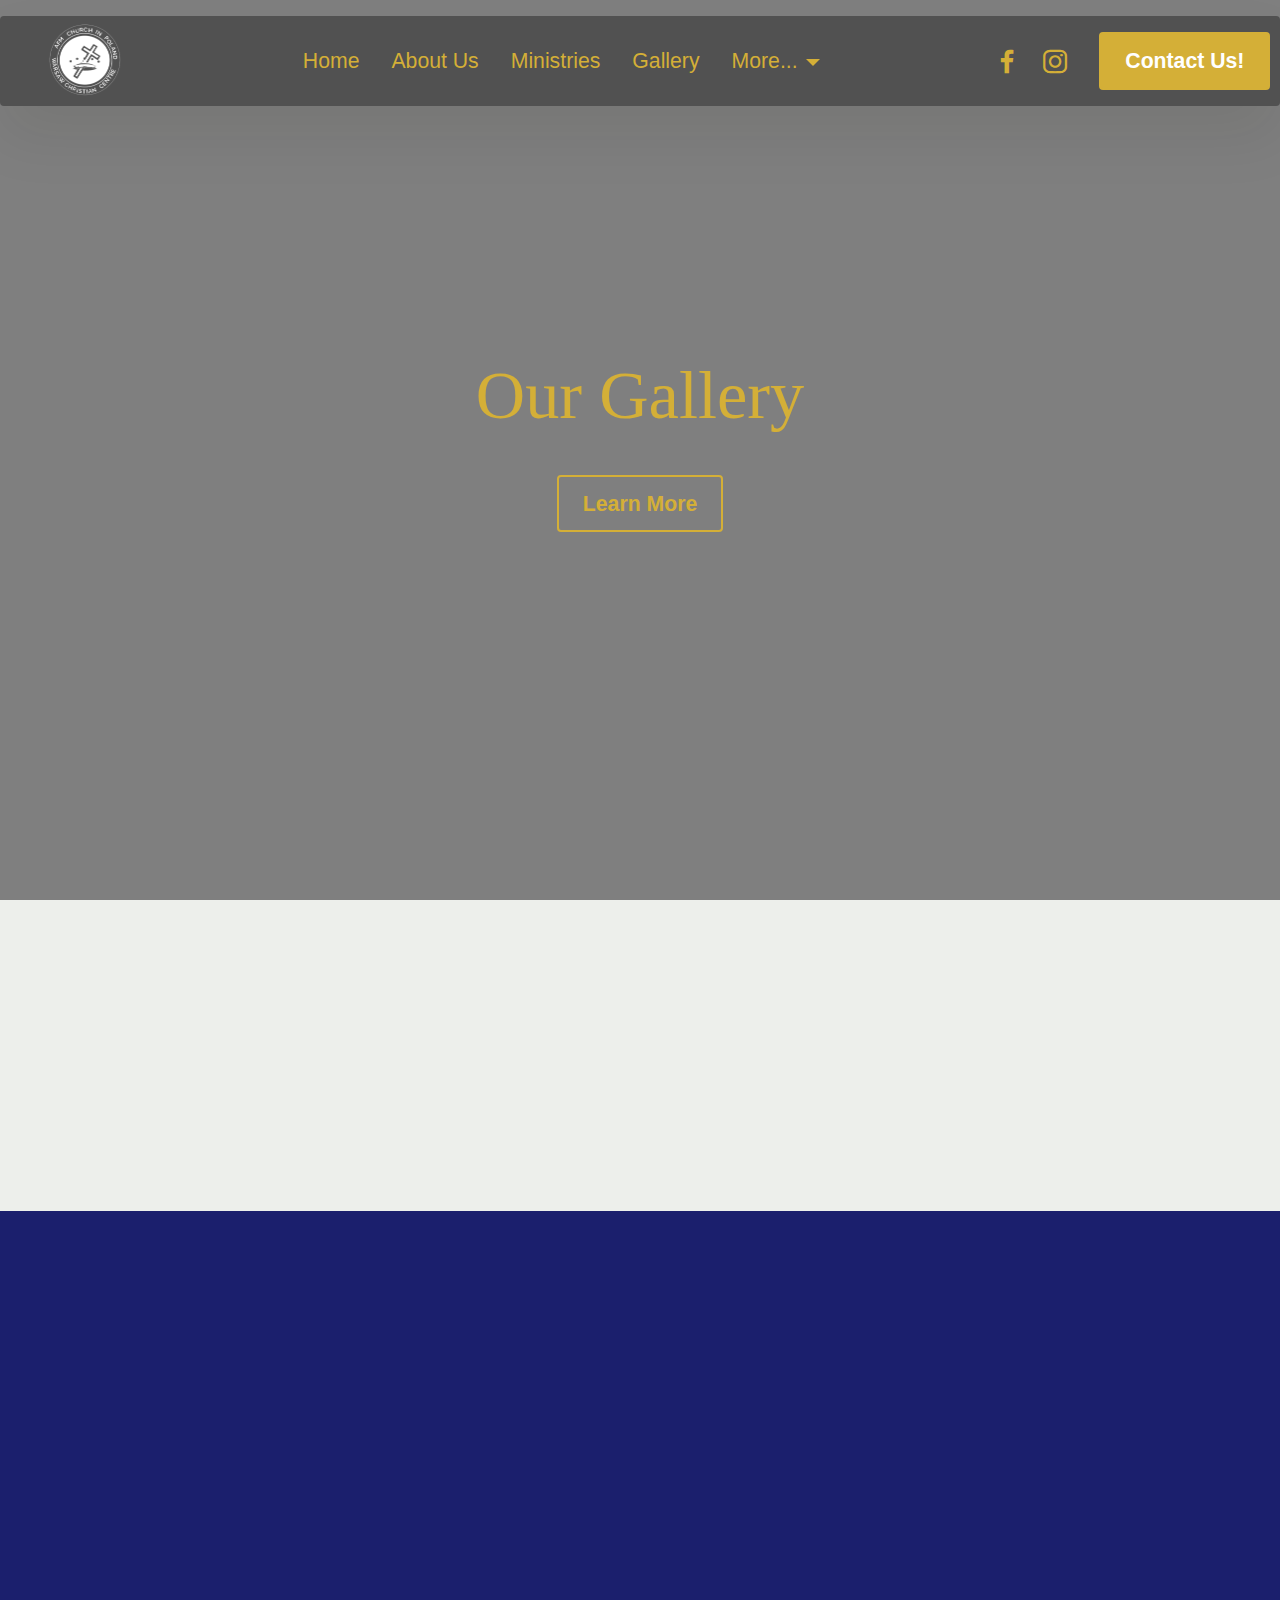
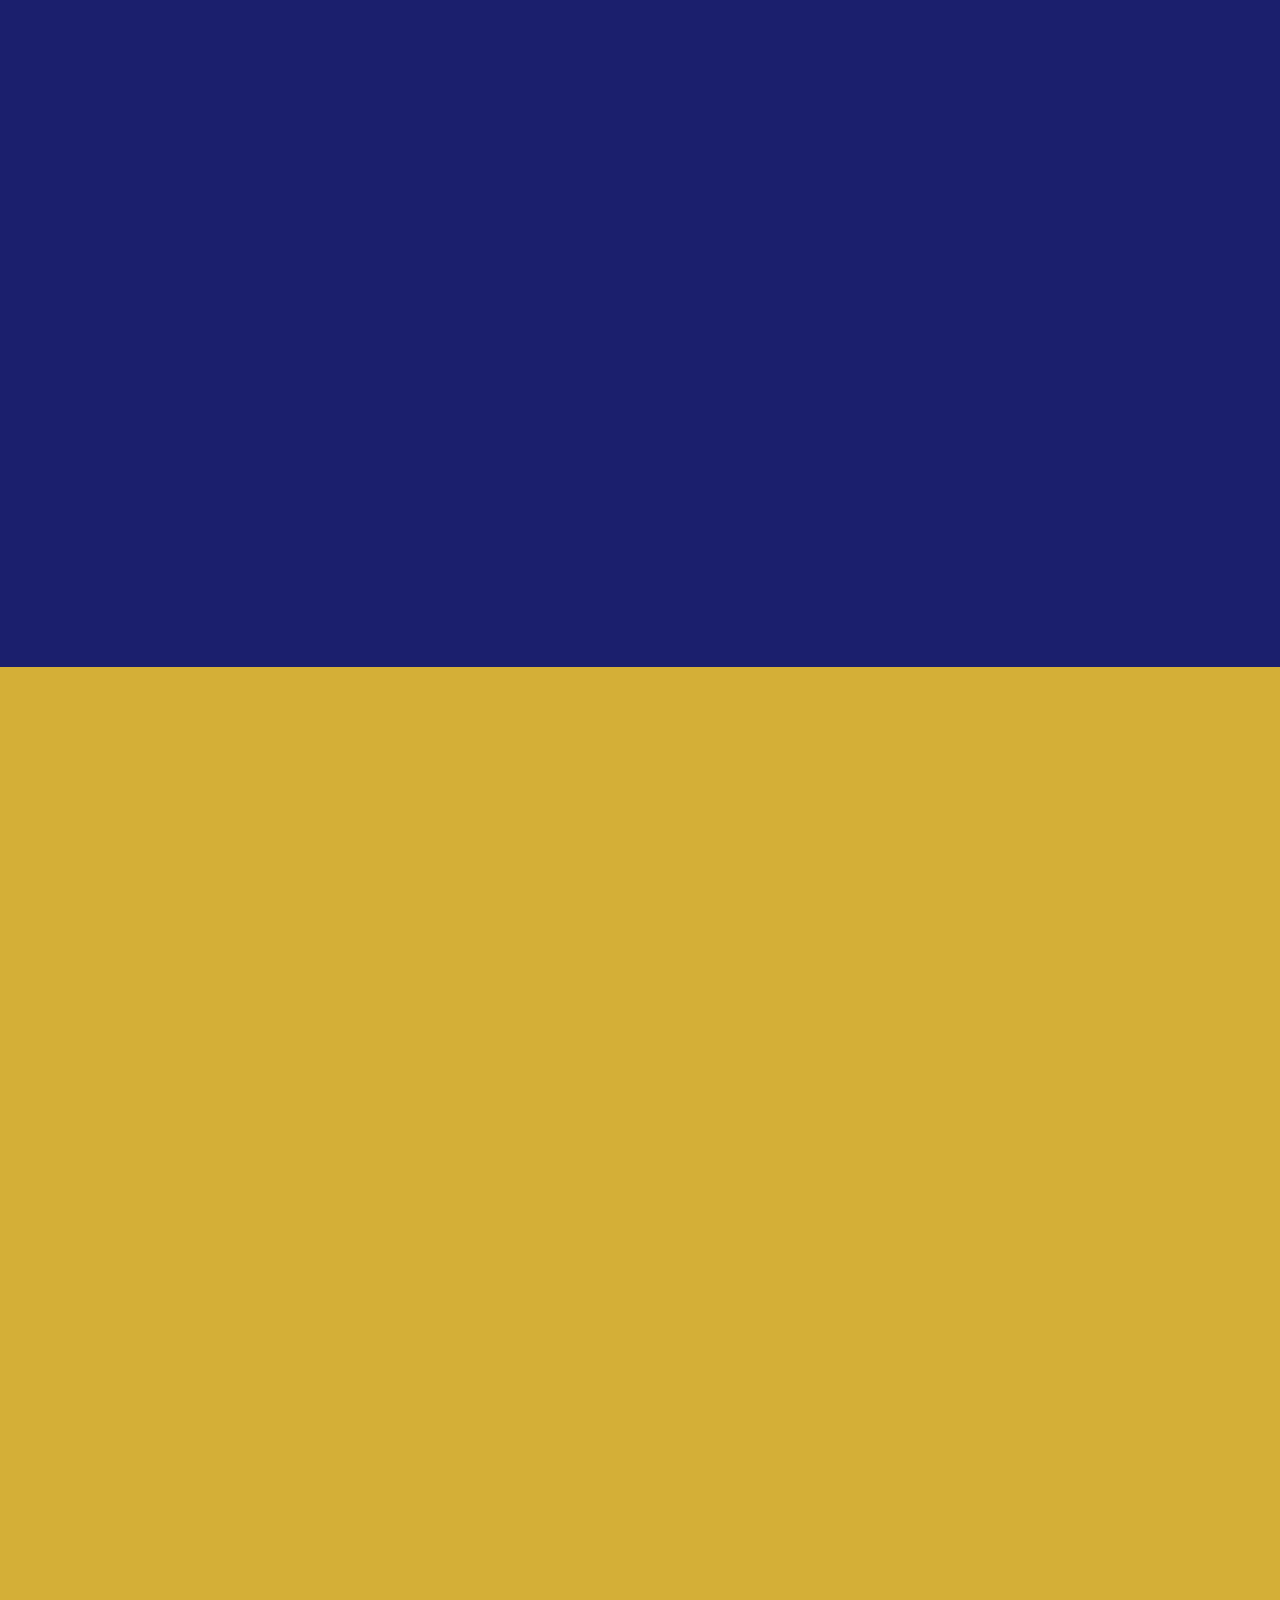
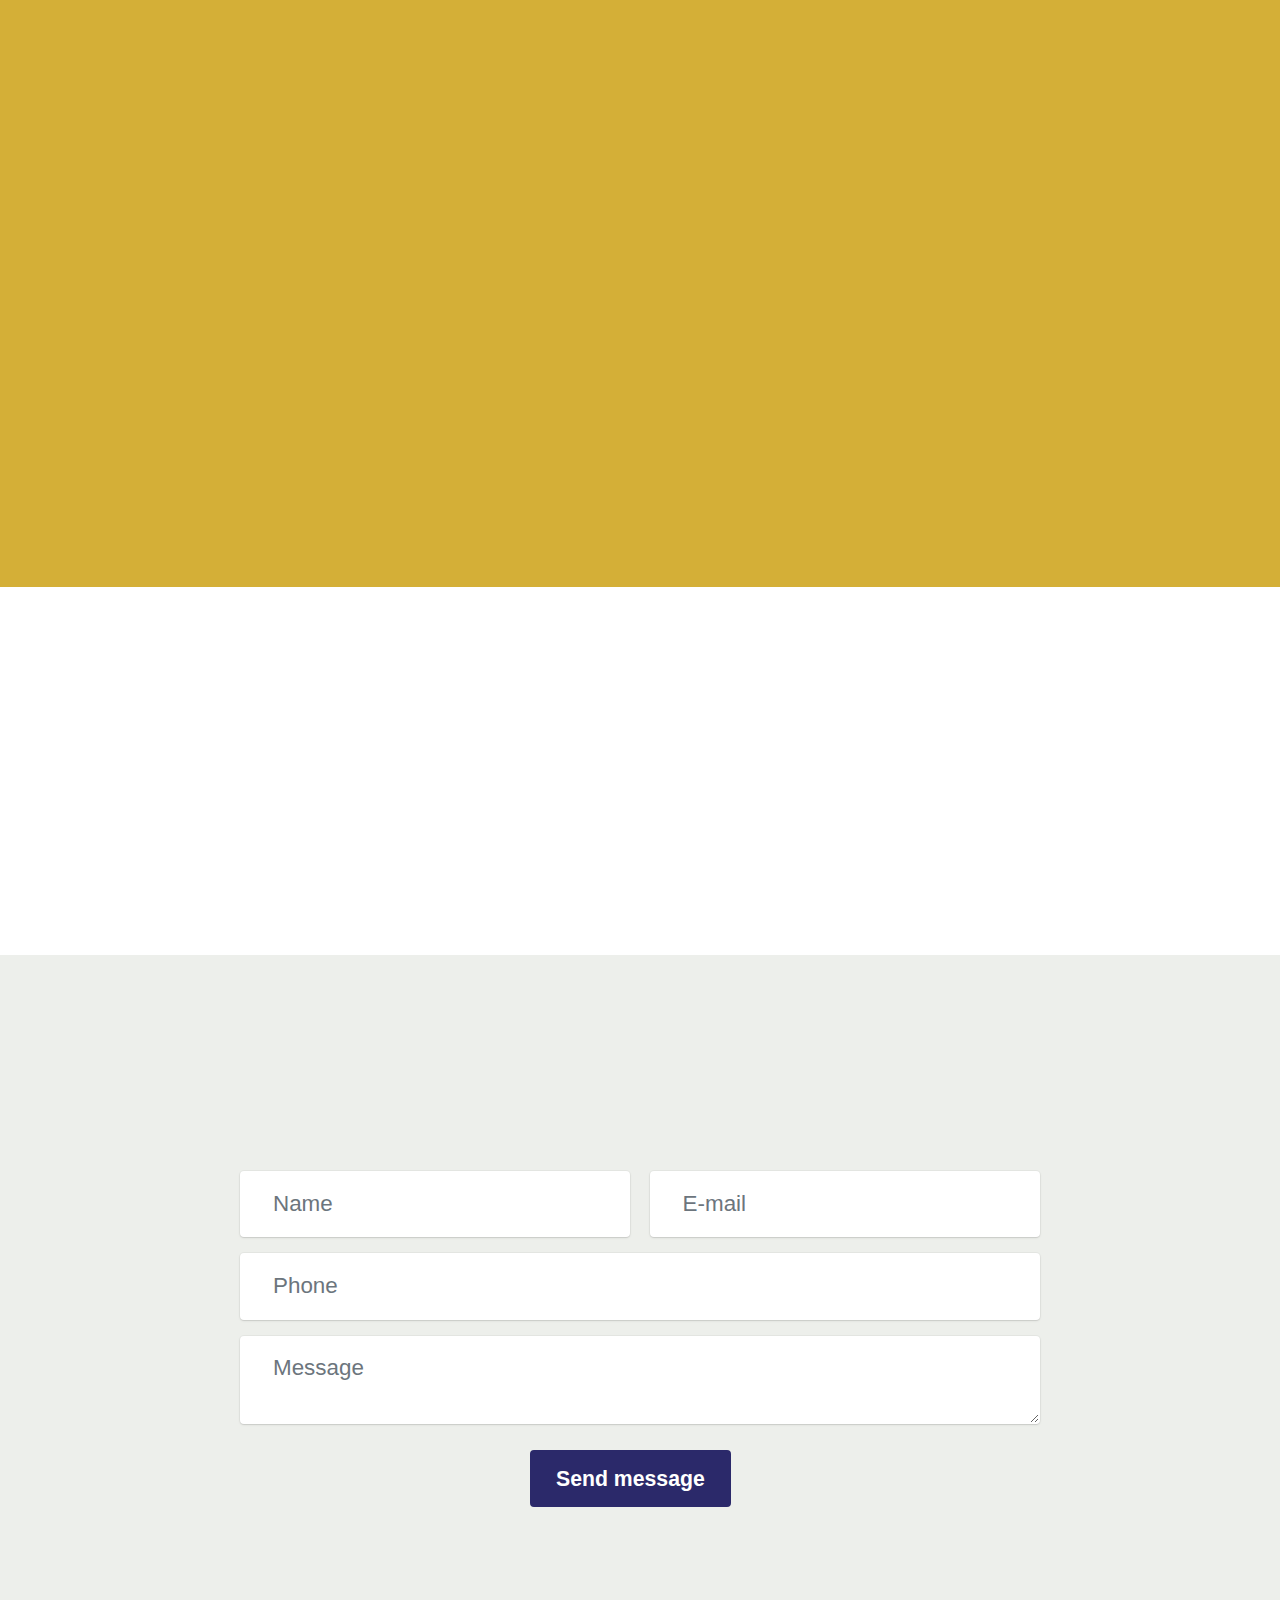
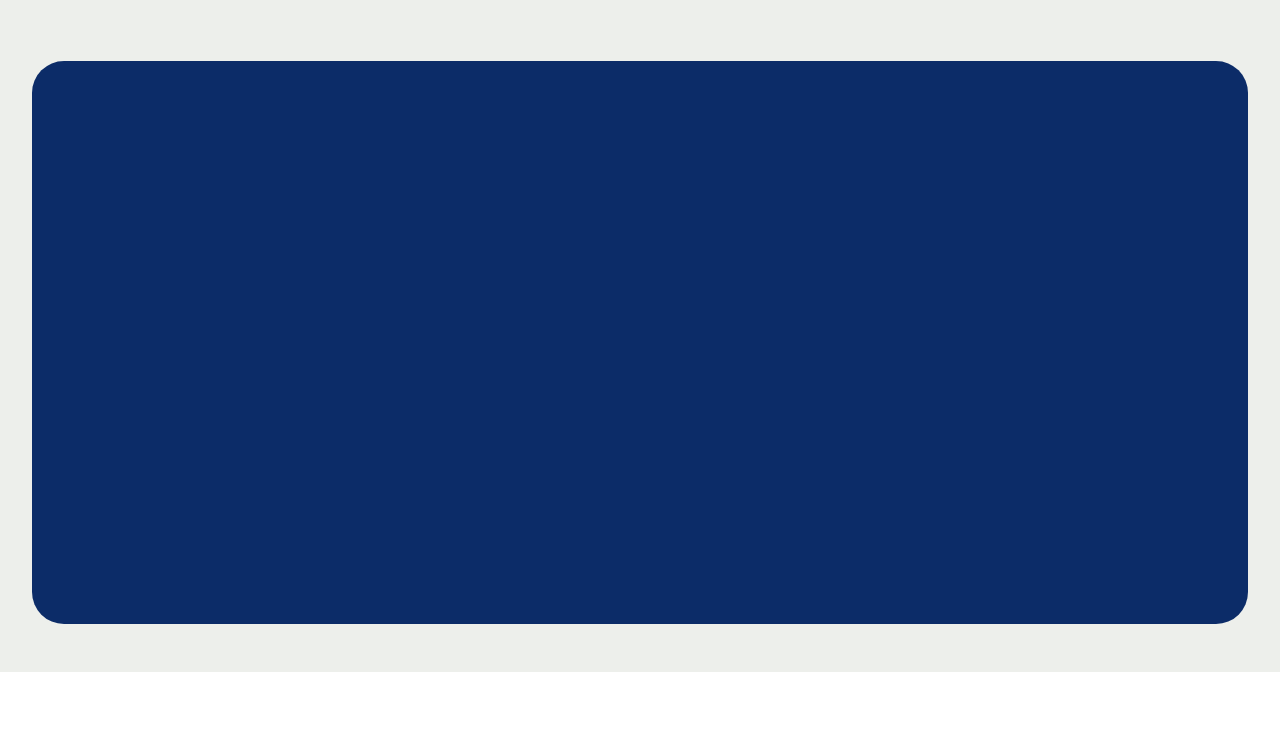
<file: gallery.html>
<!DOCTYPE html>
<html  >
<head>
  <!-- Site made with Mobirise Website Builder v6.0.5, https://mobirise.com -->
  <meta charset="UTF-8">
  <meta http-equiv="X-UA-Compatible" content="IE=edge">
  <meta name="generator" content="Mobirise v6.0.5, mobirise.com">
  <meta name="viewport" content="width=device-width, initial-scale=1, minimum-scale=1">
  <link rel="shortcut icon" href="assets/images/logowhite.png-171x160.png" type="image/x-icon">
  <meta name="description" content="">
  
  
  <title>Gallery</title>
  <link rel="stylesheet" href="assets/web/assets/mobirise-icons2/mobirise2.css">
  <link rel="stylesheet" href="assets/bootstrap/css/bootstrap.min.css">
  <link rel="stylesheet" href="assets/bootstrap/css/bootstrap-grid.min.css">
  <link rel="stylesheet" href="assets/bootstrap/css/bootstrap-reboot.min.css">
  <link rel="stylesheet" href="assets/animatecss/animate.css">
  <link rel="stylesheet" href="assets/dropdown/css/style.css">
  <link rel="stylesheet" href="assets/socicon/css/styles.css">
  <link rel="stylesheet" href="assets/theme/css/style.css">
  <link rel="preload" href="https://fonts.googleapis.com/css?family=Merriweather+Sans:300,400,500,600,700,800,300i,400i,500i,600i,700i,800i&display=swap" as="style" onload="this.onload=null;this.rel='stylesheet'">
  <noscript><link rel="stylesheet" href="https://fonts.googleapis.com/css?family=Merriweather+Sans:300,400,500,600,700,800,300i,400i,500i,600i,700i,800i&display=swap"></noscript>
  <link rel="preload" href="https://fonts.googleapis.com/css?family=Lato:100,100i,300,300i,400,400i,700,700i,900,900i&display=swap" as="style" onload="this.onload=null;this.rel='stylesheet'">
  <noscript><link rel="stylesheet" href="https://fonts.googleapis.com/css?family=Lato:100,100i,300,300i,400,400i,700,700i,900,900i&display=swap"></noscript>
  <link rel="preload" as="style" href="assets/mobirise/css/mbr-additional.css?v=eh7eVd"><link rel="stylesheet" href="assets/mobirise/css/mbr-additional.css?v=eh7eVd" type="text/css">

  
  
  
</head>
<body>
  
  <section data-bs-version="5.1" class="menu menu2 cid-uJr27UGCBM" once="menu" id="menu02-2c">
	

	<nav class="navbar navbar-dropdown navbar-expand-lg">
		<div class="container">
			<div class="navbar-brand">
				<span class="navbar-logo">
					<a href="index.html#header17-1j">
						<img src="assets/images/logowhite.png-171x160.png" alt="Poland Church" style="height: 5rem;">
					</a>
				</span>
				
			</div>
			<button class="navbar-toggler" type="button" data-toggle="collapse" data-bs-toggle="collapse" data-target="#navbarSupportedContent" data-bs-target="#navbarSupportedContent" aria-controls="navbarNavAltMarkup" aria-expanded="false" aria-label="Toggle navigation">
				<div class="hamburger">
					<span></span>
					<span></span>
					<span></span>
					<span></span>
				</div>
			</button>
			<div class="collapse navbar-collapse" id="navbarSupportedContent">
				<ul class="navbar-nav nav-dropdown" data-app-modern-menu="true"><li class="nav-item">
						<a class="nav-link link text-success text-primary display-4" href="index.html">Home</a>
					</li><li class="nav-item"><a class="nav-link link text-success text-primary display-4" href="about.html">About Us</a></li>
					<li class="nav-item">
						<a class="nav-link link text-success text-primary display-4" href="departments.html" aria-expanded="false">Ministries</a>
					</li>
					<li class="nav-item">
						<a class="nav-link link text-success text-primary display-4" href="gallery.html">Gallery</a>
					</li><li class="nav-item dropdown"><a class="nav-link link dropdown-toggle text-success display-4" href="https://mobiri.se" data-toggle="dropdown-submenu" data-bs-toggle="dropdown" data-bs-auto-close="outside" aria-expanded="false">More...</a><div class="dropdown-menu" aria-labelledby="dropdown-512"><a class="dropdown-item text-success text-primary display-4" href="blogs.html">Blogs &amp; Podcasts</a><a class="dropdown-item text-success text-primary display-4" href="news.html">News</a></div></li></ul>
				<div class="icons-menu">
					<a class="iconfont-wrapper" href="https://mobiri.se">
						<span class="p-2 mbr-iconfont socicon-facebook socicon" style="color: rgb(212, 175, 55); fill: rgb(212, 175, 55);"></span>
					</a>
					<a class="iconfont-wrapper" href="https://mobiri.se">
						<span class="p-2 mbr-iconfont socicon-instagram socicon" style="color: rgb(212, 175, 55); fill: rgb(212, 175, 55);"></span>
					</a>
					
					
				</div>
				<div class="navbar-buttons mbr-section-btn"><a class="btn btn-success display-4" href="contacts.html">Contact Us!</a></div>
			</div>
		</div>
	</nav>
</section>

<section data-bs-version="5.1" class="header16 cid-uKmh8cvZd6 mbr-fullscreen" data-bg-video="https://www.youtube.com/watch?v=2Gg6Seob5Mg" id="header17-31">
  
  <div class="mbr-overlay" style="opacity: 0.5; background-color: rgb(0, 0, 0);"></div>
  <div class="container-fluid">
    <div class="row">
      <div class="content-wrap col-12 col-md-12">
        <h1 class="mbr-section-title mbr-fonts-style mbr-white mb-4 display-1">Our Gallery</h1>
        
        
        <div class="mbr-section-btn"><a class="btn btn-success-outline display-7" href="https://mobiri.se">Learn More</a></div>
      </div>
    </div>
  </div>
</section>

<section data-bs-version="5.1" class="header19 cid-uKmht5avbS" id="header19-32">
  

  
  
  <div class="container">
    <div class="row">
      <div class="content-wrap col-12 col-md-8">
        
        <p class="mbr-fonts-style mbr-text mb-4 display-7">
          They say a picture is worth a thousand words—come see the story of our church in action! From powerful worship moments to vibrant fellowship, our image gallery captures the heart of AFM Warsaw. Click below and relive the moments that make our church family special!
        </p>
        
        
      </div>
    </div>
  </div>
</section>

<section data-bs-version="5.1" class="gallery4 cid-uKmhMkFCc4" id="gallery04-33">
  
  
  <div class="container-fluid gallery-wrapper">
    <div class="row justify-content-center">
      <div class="col-12 content-head">
        
      </div>
    </div>
    <div class="grid-container">
      <div class="grid-container-1" style="transform: translate3d(-200px, 0px, 0px);">
        <div class="grid-item">
          <img src="assets/images/480581523-17896696218115303-909293322499401262-n.jpg-819x1024.jpg" alt="Mobirise Website Builder">
        </div>
        <div class="grid-item">
          <img src="assets/images/476002258-17894756943115303-8647822118878854874-n.jpg-819x819.jpg" alt="Mobirise Website Builder">
        </div>
        <div class="grid-item">
          <img src="assets/images/476152637-17894756925115303-5056711299372490123-n.jpg-819x819.jpg" alt="Mobirise Website Builder">
        </div>
        <div class="grid-item">
          <img src="assets/images/476729821-17895141267115303-4230982356653743072-n.jpg-819x1018.jpg" alt="Mobirise Website Builder">
        </div>
      </div>
      <div class="grid-container-2" style="transform: translate3d(-70px, 0px, 0px);">
        <div class="grid-item">
          <img src="assets/images/490503471-17902837071115303-7494855458428971676-n.jpg-819x1021.jpg" alt="Mobirise Website Builder">
        </div>
        <div class="grid-item">
          <img src="assets/images/480102621-17896696170115303-233735153805026662-n.jpg-819x1024.jpg" alt="Mobirise Website Builder">
        </div>
        <div class="grid-item">
          <img src="assets/images/481122742-17897378100115303-2443532394485542302-n.jpg-819x819.jpg" alt="Mobirise Website Builder">
        </div>
        <div class="grid-item">
          <img src="assets/images/482918451-17898562065115303-2612132975146484173-n.jpg-819x1024.jpg" alt="Mobirise Website Builder">
        </div>
      </div>
    </div>
  </div>
</section>

<section data-bs-version="5.1" class="gallery05 cid-uKmiXsK69B" id="gallery05-34">
    

    
    
    <div class="container">
        
        <div class="row justify-content-center  blockContent">
            <div class="col-12 col-lg-6">
                <div class="row">
                    <div class="col-xs-12 col-sm-12 col-md-6 col-lg-6 active">
                        <div class="item-wrapper">
                            <div class="item-img">
                                <img src="assets/images/485175285-17900149278115303-6229202146299288418-n.jpg-561x561.jpg" alt="Mobirise Website Builder" title="" data-slide-to="0" data-bs-slide-to="0" class="smallImage">
                            </div>

                        </div>
                    </div>
                    <div class="col-md-6 col-xs-12 col-sm-12 col-lg-6">
                        <div class="item-wrapper">
                            <div class="item-img">
                                <img src="assets/images/484969056-17900470740115303-8252492299969217247-n.jpg-561x561.jpg" alt="Mobirise Website Builder" title="" data-slide-to="1" data-bs-slide-to="1" class="smallImage">
                            </div>

                        </div>
                    </div>
                    <div class="col-xs-12 col-sm-12 col-md-6 col-lg-6">
                        <div class="item-wrapper">
                            <div class="item-img">
                                <img src="assets/images/486951682-17901396546115303-3805658333961339157-n.jpg-561x374.jpg" alt="Mobirise Website Builder" title="" data-slide-to="2" data-bs-slide-to="2" class="smallImage">
                            </div>
                        </div>
                    </div>
                    <div class="col-xs-12 col-sm-12 col-md-6 col-lg-6">
                        <div class="item-wrapper">
                            <div class="item-img">
                                <img src="assets/images/487421145-17901396474115303-6989951578804076104-n.jpg-561x373.jpg" alt="Mobirise Website Builder" title="" data-slide-to="3" data-bs-slide-to="3" class="smallImage">
                            </div>
                        </div>
                    </div>
                </div>
            </div>
            <div class="col-12 col-lg-6">
                <div class="item-wrapper">
                    <div class="item-img ">
                        <img class="w-100 largeImage" src="assets/images/487832992-17901772662115303-1252707147845942505-n.jpg-1187x1187.jpg" alt="Mobirise Website Builder" data-slide-to="3" data-bs-slide-to="3">
                    </div>

                </div>
            </div>
        </div>
    </div>
</section>

<section data-bs-version="5.1" class="gallery06 cid-uKmjECTYkr" id="gallery06-35">
    
    
    <div class="container">
        <div class="row justify-content-center">
            <div class="col-12 content-head">
                
            </div>
        </div>
        <div class="row">
            <div class="item features-image col-12 col-md-6 col-lg-3 active">
                <div class="item-wrapper">
                    <div class="item-img">
                        <img src="assets/images/486686107-17901396537115303-6055157659799928156-n.jpg-561x374.jpg" alt="Mobirise Website Builder" title="" data-slide-to="0" data-bs-slide-to="0">
                    </div>
                </div>
            </div>
            <div class="item features-image col-12 col-md-6 col-lg-3">
                <div class="item-wrapper">
                    <div class="item-img">
                        <img src="assets/images/476789739-17895548619115303-7018693714505019978-n.jpg-561x561.jpg" alt="Mobirise Website Builder" title="" data-slide-to="1" data-bs-slide-to="1">
                    </div>
                </div>
            </div>
            <div class="item features-image col-12 col-md-6 col-lg-3">
                <div class="item-wrapper">
                    <div class="item-img">
                        <img src="assets/images/489050653-17902837023115303-2626723122749020314-n.jpg-561x701.jpg" alt="Mobirise Website Builder" title="" data-slide-to="2" data-bs-slide-to="2">
                    </div>
                </div>
            </div>
            <div class="item features-image col-12 col-md-6 col-lg-3">
                <div class="item-wrapper">
                    <div class="item-img">
                        <img src="assets/images/481394424-17897378154115303-4834123375609551453-n.jpg-561x561.jpg" alt="Mobirise Website Builder" title="" data-slide-to="3" data-bs-slide-to="3">
                    </div>
                </div>
            </div>
            <div class="item features-image col-12 col-md-6 col-lg-3">
                <div class="item-wrapper">
                    <div class="item-img">
                        <img src="assets/images/483052339-17898562002115303-5207721700017151084-n.jpg-561x699.jpg" alt="Mobirise Website Builder" title="" data-slide-to="4" data-bs-slide-to="4">
                    </div>
                </div>
            </div>
            
            <div class="item features-image col-12 col-md-6 col-lg-3">
                <div class="item-wrapper">
                    <div class="item-img">
                        <img src="assets/images/484655491-17900470749115303-3024321744260659790-n.jpg-561x561.jpg" alt="Mobirise Website Builder" title="" data-slide-to="5" data-bs-slide-to="5">
                    </div>
                </div>
            </div><div class="item features-image col-12 col-md-6 col-lg-3">
                <div class="item-wrapper">
                    <div class="item-img">
                        <img src="assets/images/480451011-17896696248115303-363138072501787456-n.jpg-1440x1795.jpg" alt="Mobirise Website Builder" title="" data-slide-to="6" data-bs-slide-to="6">
                    </div>
                </div>
            </div>
            <div class="item features-image col-12 col-md-6 col-lg-3">
                <div class="item-wrapper">
                    <div class="item-img">
                        <img src="assets/images/485015291-17900149371115303-7537042148821481517-n.jpg-561x561.jpg" alt="Mobirise Website Builder" title="" data-slide-to="7" data-bs-slide-to="7">
                    </div>
                </div>
            </div>

        </div>
        
    </div>
</section>

<section data-bs-version="5.1" class="social4 cid-uKmkDCgLF5" id="social04-36">
    
    
    

    <div class="container">
        <div class="media-container-row">
            <div class="col-12">
                <h3 class="mbr-section-title align-center mb-5 mbr-fonts-style display-2">
                    <strong>Follow us</strong>
                </h3>
                <div class="social-list align-center">
                    <a class="iconfont-wrapper bg-facebook m-2 " target="_blank" href="https://mobiri.se">
                        <span class="socicon-facebook socicon"></span>
                    </a>
                    <a class="iconfont-wrapper bg-twitter m-2" href="https://mobiri.se" target="_blank">
                        <span class="socicon-twitter socicon"></span>
                    </a>
                    <a class="iconfont-wrapper bg-instagram m-2" href="https://mobiri.se" target="_blank">
                        <span class="socicon-instagram socicon"></span>
                    </a>
                    
                    
                    
                    
                    
                    <a class="iconfont-wrapper bg-tiktok m-2" href="https://mobiri.se" target="_blank">
                        <span class="socicon-tiktok socicon"></span>
                    </a>
                    
                    
                </div>
            </div>
        </div>
    </div>
</section>

<section data-bs-version="5.1" class="form5 cid-uKmkGbUOfL" id="form02-37">
    
    
    <div class="container">
        <div class="row justify-content-center">
            <div class="col-12 content-head">
                <div class="mbr-section-head mb-5">
                    <h3 class="mbr-section-title mbr-fonts-style align-center mb-0 display-2">
                        <strong>Contacts</strong>
                    </h3>
                    
                </div>
            </div>
        </div>
        <div class="row justify-content-center">
            <div class="col-lg-8 mx-auto mbr-form" data-form-type="formoid">
                <form action="https://mobirise.eu/" method="POST" class="mbr-form form-with-styler" data-form-title="Form Name"><input type="hidden" name="email" data-form-email="true" value="IzSXiqQUq8kzgO6tVmogzb/C1sv4o2JV9DTULjw/OiYWa0ZYmbNH2Fr5WrFddhXDh0cWhq4VVDtIwJFYAclGIIQMh6AB3k/a8t04yfsHe0ZPxWBpPLoeJtbjNCVW3XC5">
                    <div class="row">
                        <div hidden="hidden" data-form-alert="" class="alert alert-success col-12">Thanks for filling out the form!</div>
                        <div hidden="hidden" data-form-alert-danger="" class="alert alert-danger col-12">
                            Oops...! some problem!
                        </div>
                    </div>
                    <div class="dragArea row">
                        <div class="col-md col-sm-12 form-group mb-3" data-for="name">
                            <input type="text" name="name" placeholder="Name" data-form-field="name" class="form-control" value="" id="name-form02-37">
                        </div>
                        <div class="col-md col-sm-12 form-group mb-3" data-for="email">
                            <input type="email" name="email" placeholder="E-mail" data-form-field="email" class="form-control" value="" id="email-form02-37">
                        </div>
                        <div class="col-12 form-group mb-3" data-for="phone">
                            <input type="tel" name="phone" placeholder="Phone" data-form-field="phone" class="form-control" value="" id="phone-form02-37">
                        </div>
                        <div class="col-12 form-group mb-3" data-for="textarea">
                            <textarea name="textarea" placeholder="Message" data-form-field="textarea" class="form-control" id="textarea-form02-37"></textarea>
                        </div>
                        <div class="col-lg-12 col-md-12 col-sm-12 align-center mbr-section-btn">
                            <button type="submit" class="btn btn-primary display-7">Send message</button>
                        </div>
                    </div>
                </form>
            </div>
        </div>
    </div>
</section>

<section data-bs-version="5.1" class="footer1 cid-uJrnTRDpD3" once="footers" id="footer01-2d">
	

	
	
	<div class="container">
		<div class="row mbr-white">
			<div class="col-12 col-md-6 col-lg-3">
				<h5 class="mbr-section-subtitle mbr-fonts-style mb-2 display-5">
					<strong>Company</strong>
				</h5>
				<ul class="list mbr-fonts-style display-7">
					<li class="mbr-text item-wrap">About</li>
					<li class="mbr-text item-wrap">Press</li>
					<li class="mbr-text item-wrap">Careers</li>
					<li class="mbr-text item-wrap">Social</li>
					<li class="mbr-text item-wrap">Contact</li>
				</ul>
			</div>
			<div class="col-12 col-md-6 col-lg-3">
				<h5 class="mbr-section-subtitle mbr-fonts-style mb-2 display-5">
					<strong>Features</strong>
				</h5>
				<ul class="list mbr-fonts-style display-7">
					<li class="mbr-text item-wrap">Branding</li>
					<li class="mbr-text item-wrap">Promotion</li>
					<li class="mbr-text item-wrap">Design</li>
					<li class="mbr-text item-wrap">Creative</li>
					<li class="mbr-text item-wrap">Production</li>
				</ul>
			</div>
			<div class="col-12 col-md-6 col-lg-3">
				<h5 class="mbr-section-subtitle mbr-fonts-style mb-2 display-5">
					<strong>Support</strong>
				</h5>
				<ul class="list mbr-fonts-style display-7">
					<li class="mbr-text item-wrap">Help</li>
					<li class="mbr-text item-wrap">Info</li>
					<li class="mbr-text item-wrap">Contacts</li>
					<li class="mbr-text item-wrap">FAQ</li>
					<li class="mbr-text item-wrap">Report</li>
				</ul>
			</div>
			<div class="col-12 col-md-6 col-lg-3">
				<h5 class="mbr-section-subtitle mbr-fonts-style mb-2 display-5">
					<strong>About</strong>
				</h5>
				<ul class="list mbr-fonts-style display-7">
					<li class="mbr-text item-wrap">History</li>
					<li class="mbr-text item-wrap">Clients</li>
					<li class="mbr-text item-wrap">Teams</li>
					<li class="mbr-text item-wrap">Brand</li>
					<li class="mbr-text item-wrap">Terms</li>
				</ul>
			</div>
			<div class="col-12 mt-5 footer-col">
				<div class="mbr-section-btn align-left"><a class="btn btn-success display-7" href="https://mobiri.se">Sign Up</a>
					<a class="btn btn-success-outline display-7" href="https://mobiri.se">Read More</a></div>

				<div class="social-row mt-2 display-7">
					<div class="soc-item">
						<a href="https://mobiri.se/">
							<span class="mbr-iconfont socicon socicon-facebook"></span>
						</a>
					</div>
					<div class="soc-item">
						<a href="https://mobiri.se/">
							<span class="mbr-iconfont socicon-tiktok socicon"></span>
						</a>
					</div>
					<div class="soc-item">
						<a href="https://mobiri.se/">
							<span class="mbr-iconfont socicon socicon-instagram"></span>
						</a>
					</div>
					<div class="soc-item">
						<a href="https://mobiri.se/">
							<span class="mbr-iconfont socicon-youtube socicon"></span>
						</a>
					</div>
				</div>
			</div>
			<div class="col-12 mt-4">
				<p class="mbr-text mb-0 mbr-fonts-style copyright align-center display-7">
					© Copyright 2025 <strong>AFM Media</strong> - All Rights Reserved
				</p>
			</div>
		</div>
	</div>
</section><section class="display-7" style="padding: 0;align-items: center;justify-content: center;flex-wrap: wrap;    align-content: center;display: flex;position: relative;height: 4rem;"><a href="https://mobiri.se/" style="flex: 1 1;height: 4rem;position: absolute;width: 100%;z-index: 1;"><img alt="" style="height: 4rem;" src="[data-uri]"></a><p style="margin: 0;text-align: center;" class="display-7">&#8204;</p><a style="z-index:1" href="https://mobirise.com/drag-drop-website-builder.html">Drag & Drop Website Builder</a></section><script src="assets/bootstrap/js/bootstrap.bundle.min.js"></script>  <script src="assets/smoothscroll/smooth-scroll.js"></script>  <script src="assets/ytplayer/index.js"></script>  <script src="assets/dropdown/js/navbar-dropdown.js"></script>  <script src="assets/vimeoplayer/player.js"></script>  <script src="assets/scrollgallery/scroll-gallery.js"></script>  <script src="assets/theme/js/script.js"></script>  <script src="assets/formoid/formoid.min.js"></script>  
  
  
 <div id="scrollToTop" class="scrollToTop mbr-arrow-up"><a style="text-align: center;"><i class="mbr-arrow-up-icon mbr-arrow-up-icon-cm cm-icon cm-icon-smallarrow-up"></i></a></div>
    <input name="animation" type="hidden">
  </body>
</html>
</file>
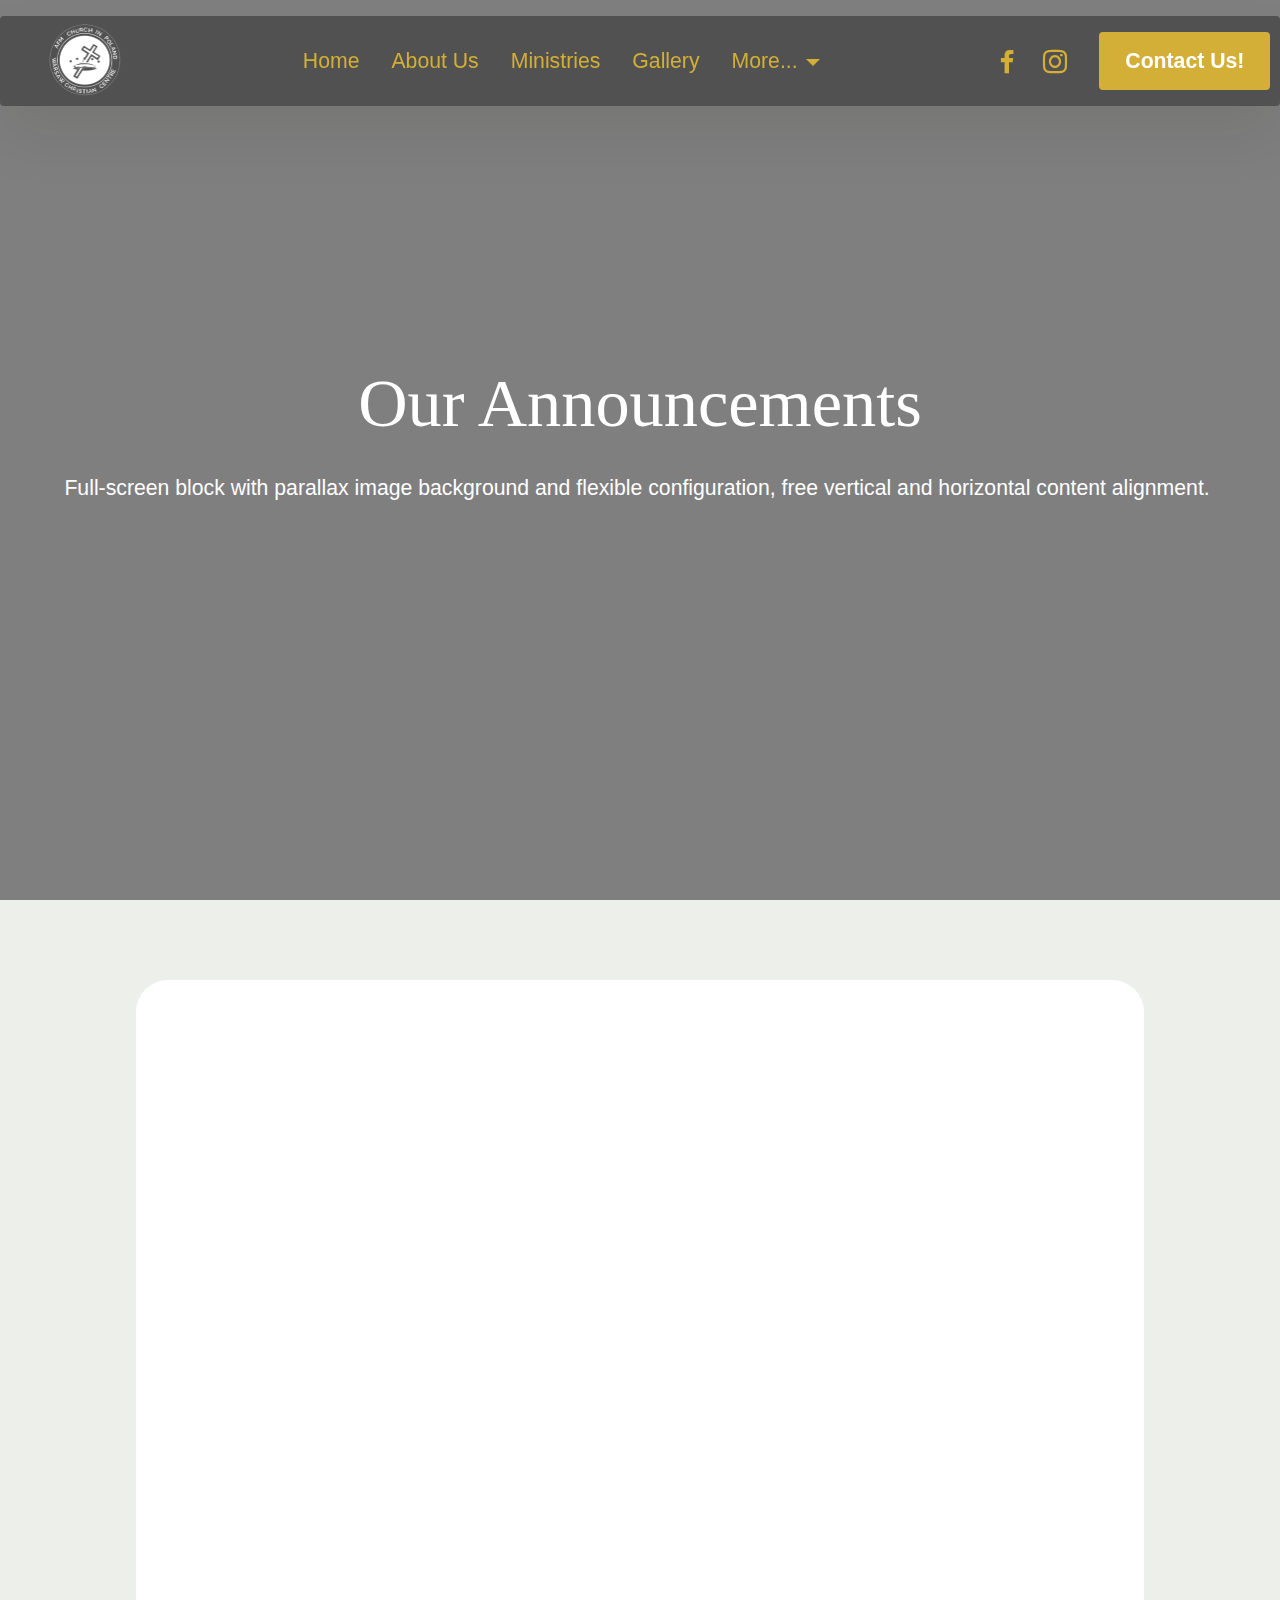
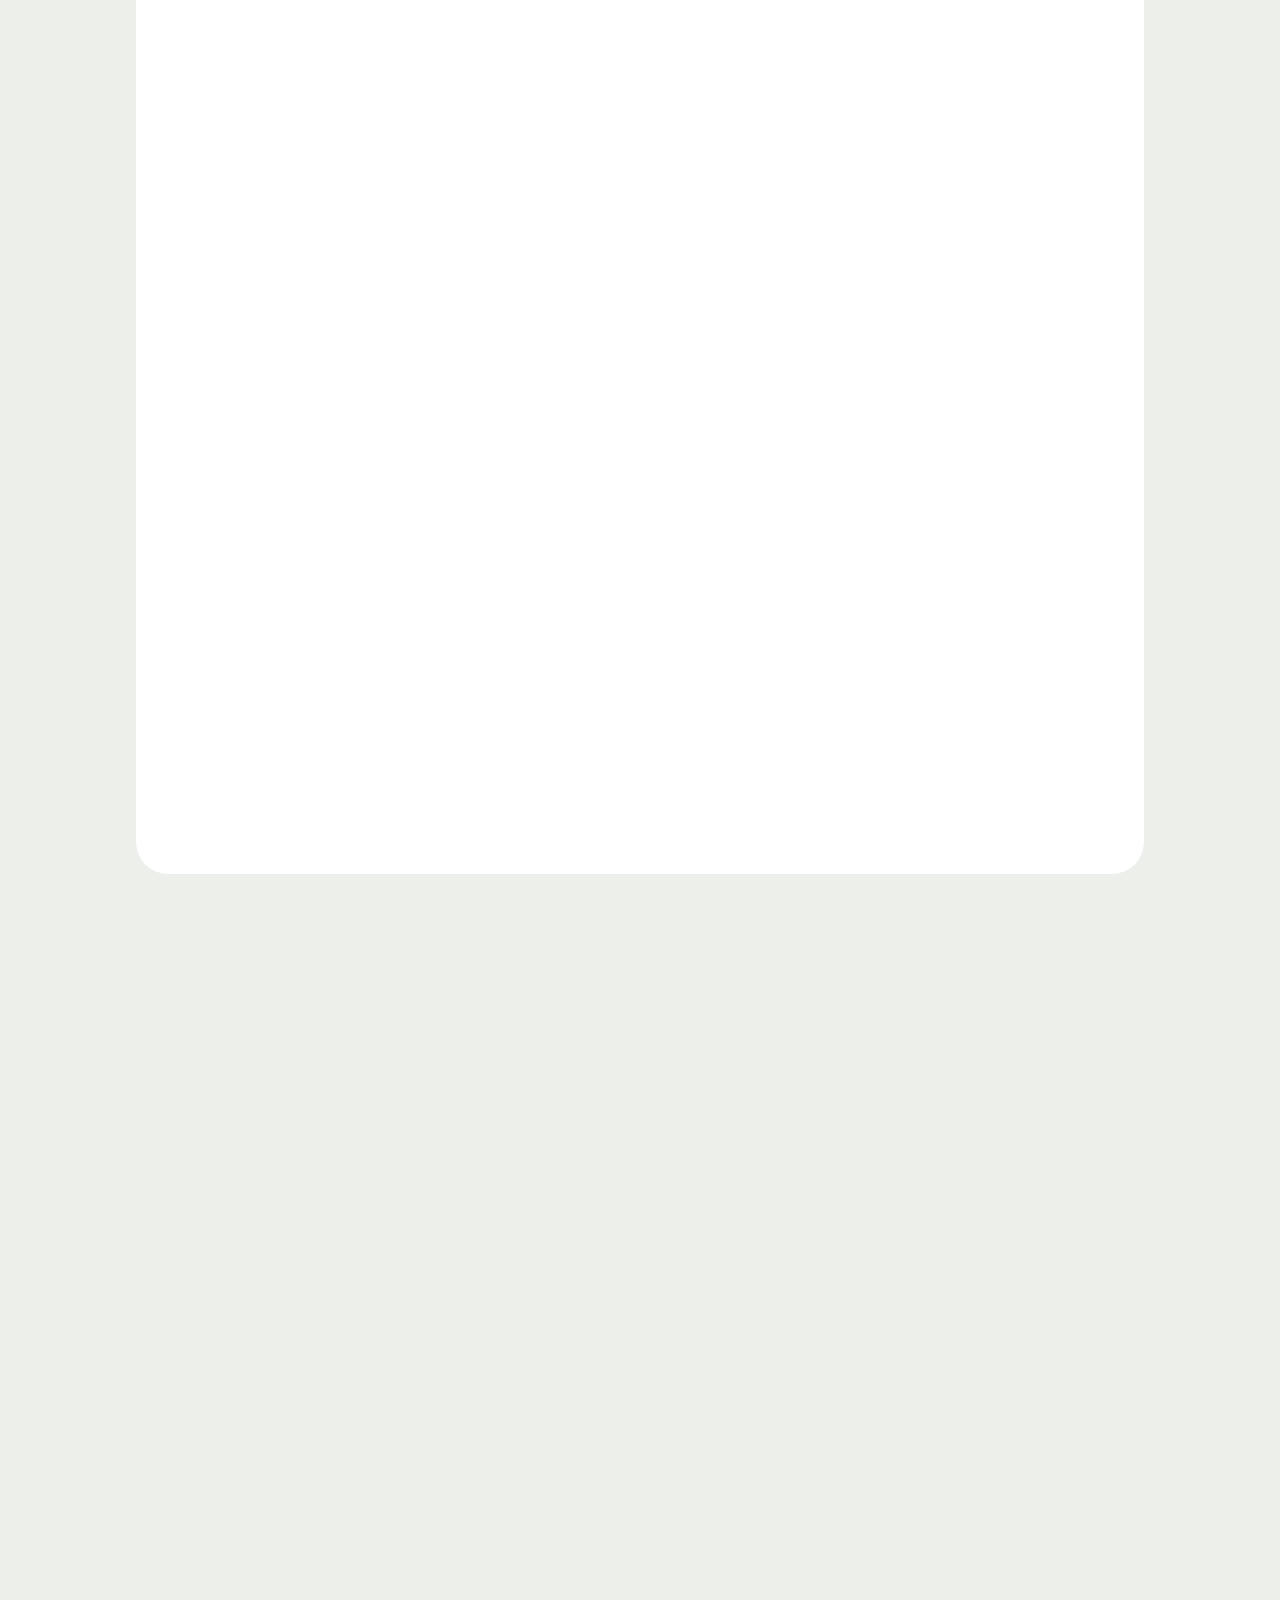
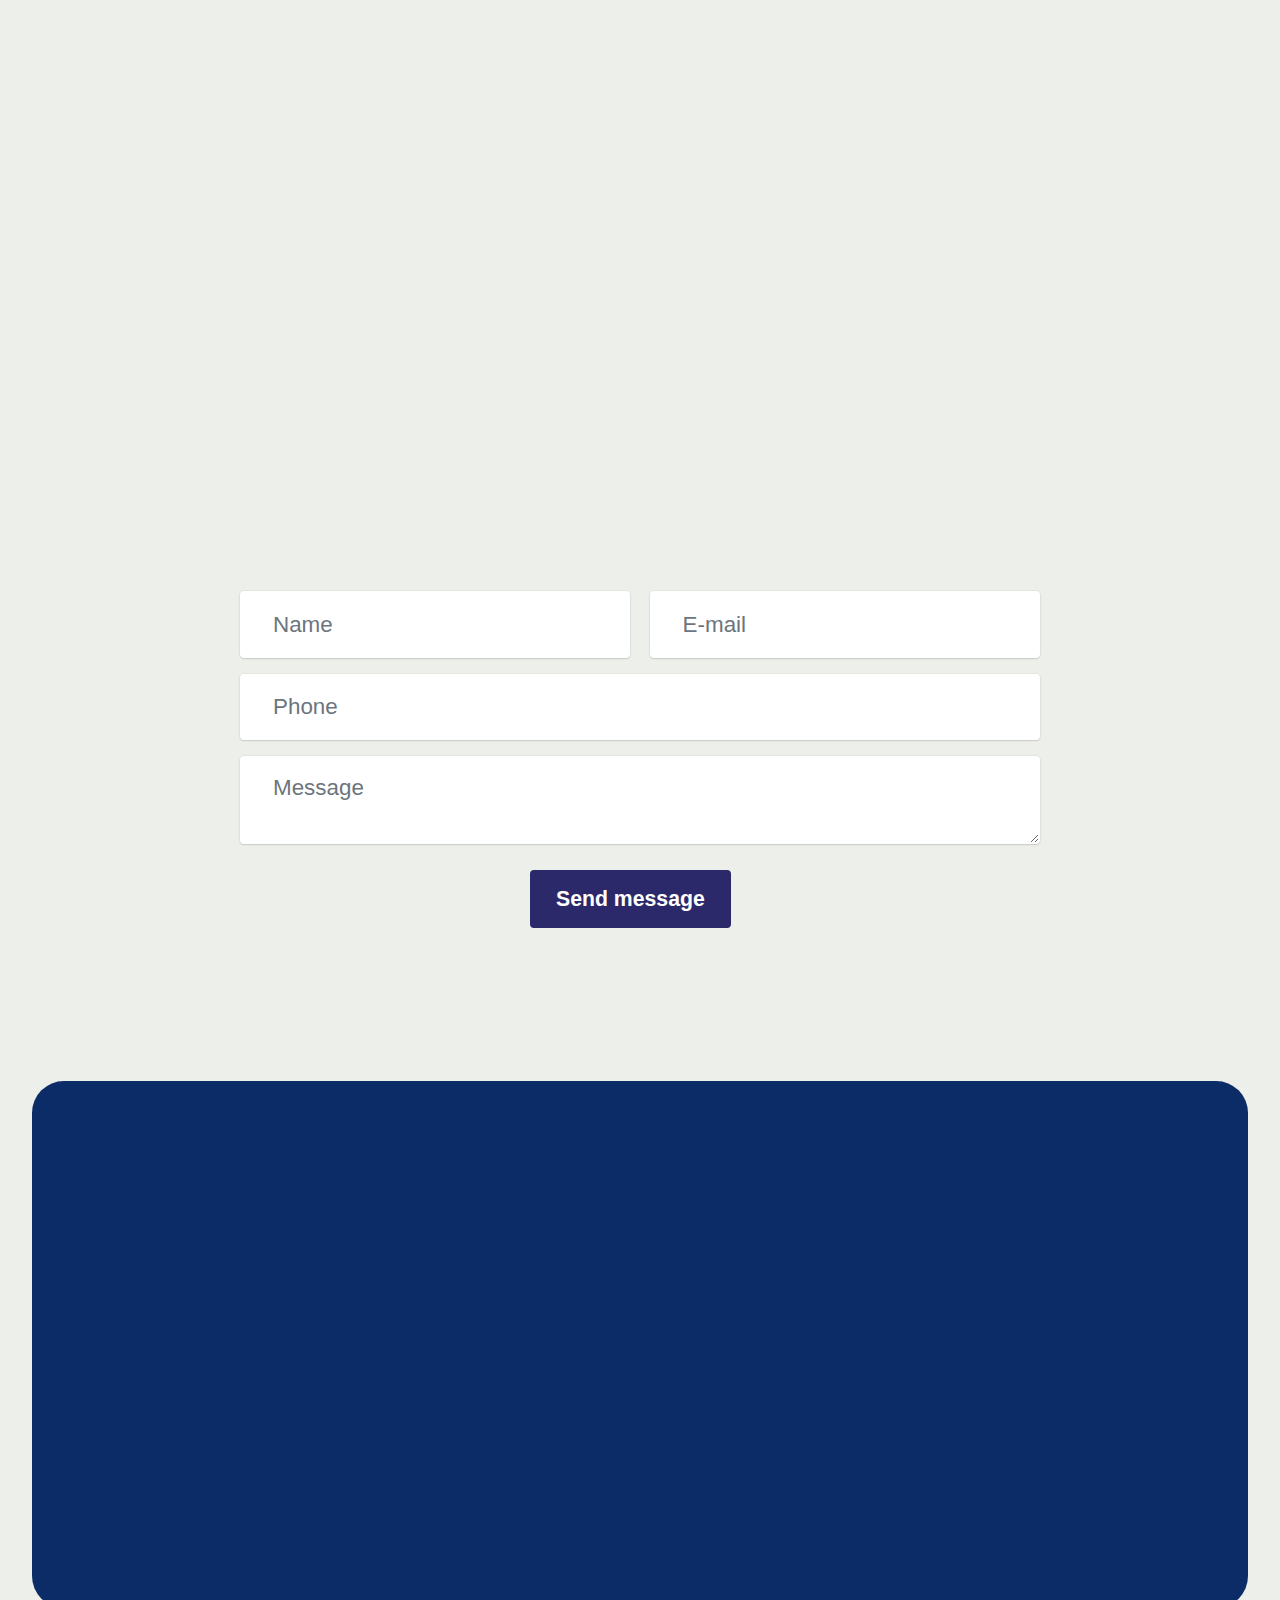
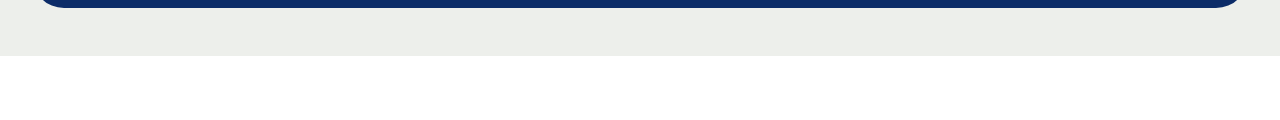
<file: news.html>
<!DOCTYPE html>
<html  >
<head>
  <!-- Site made with Mobirise Website Builder v6.0.5, https://mobirise.com -->
  <meta charset="UTF-8">
  <meta http-equiv="X-UA-Compatible" content="IE=edge">
  <meta name="generator" content="Mobirise v6.0.5, mobirise.com">
  <meta name="viewport" content="width=device-width, initial-scale=1, minimum-scale=1">
  <link rel="shortcut icon" href="assets/images/logowhite.png-171x160.png" type="image/x-icon">
  <meta name="description" content="">
  
  
  <title>News and Announcements</title>
  <link rel="stylesheet" href="assets/web/assets/mobirise-icons2/mobirise2.css">
  <link rel="stylesheet" href="assets/bootstrap/css/bootstrap.min.css">
  <link rel="stylesheet" href="assets/bootstrap/css/bootstrap-grid.min.css">
  <link rel="stylesheet" href="assets/bootstrap/css/bootstrap-reboot.min.css">
  <link rel="stylesheet" href="assets/animatecss/animate.css">
  <link rel="stylesheet" href="assets/dropdown/css/style.css">
  <link rel="stylesheet" href="assets/socicon/css/styles.css">
  <link rel="stylesheet" href="assets/theme/css/style.css">
  <link rel="preload" href="https://fonts.googleapis.com/css?family=Merriweather+Sans:300,400,500,600,700,800,300i,400i,500i,600i,700i,800i&display=swap" as="style" onload="this.onload=null;this.rel='stylesheet'">
  <noscript><link rel="stylesheet" href="https://fonts.googleapis.com/css?family=Merriweather+Sans:300,400,500,600,700,800,300i,400i,500i,600i,700i,800i&display=swap"></noscript>
  <link rel="preload" href="https://fonts.googleapis.com/css?family=Lato:100,100i,300,300i,400,400i,700,700i,900,900i&display=swap" as="style" onload="this.onload=null;this.rel='stylesheet'">
  <noscript><link rel="stylesheet" href="https://fonts.googleapis.com/css?family=Lato:100,100i,300,300i,400,400i,700,700i,900,900i&display=swap"></noscript>
  <link rel="preload" as="style" href="assets/mobirise/css/mbr-additional.css?v=nX7eYZ"><link rel="stylesheet" href="assets/mobirise/css/mbr-additional.css?v=nX7eYZ" type="text/css">

  
  
  
</head>
<body>
  
  <section data-bs-version="5.1" class="menu menu2 cid-uJr27UGCBM" once="menu" id="menu02-2g">
	

	<nav class="navbar navbar-dropdown navbar-fixed-top navbar-expand-lg">
		<div class="container">
			<div class="navbar-brand">
				<span class="navbar-logo">
					<a href="index.html#header17-1j">
						<img src="assets/images/logowhite.png-171x160.png" alt="Poland Church" style="height: 5rem;">
					</a>
				</span>
				
			</div>
			<button class="navbar-toggler" type="button" data-toggle="collapse" data-bs-toggle="collapse" data-target="#navbarSupportedContent" data-bs-target="#navbarSupportedContent" aria-controls="navbarNavAltMarkup" aria-expanded="false" aria-label="Toggle navigation">
				<div class="hamburger">
					<span></span>
					<span></span>
					<span></span>
					<span></span>
				</div>
			</button>
			<div class="collapse navbar-collapse" id="navbarSupportedContent">
				<ul class="navbar-nav nav-dropdown" data-app-modern-menu="true"><li class="nav-item">
						<a class="nav-link link text-success text-primary display-4" href="index.html">Home</a>
					</li><li class="nav-item"><a class="nav-link link text-success text-primary display-4" href="about.html">About Us</a></li>
					<li class="nav-item">
						<a class="nav-link link text-success text-primary display-4" href="departments.html" aria-expanded="false">Ministries</a>
					</li>
					<li class="nav-item">
						<a class="nav-link link text-success text-primary display-4" href="gallery.html">Gallery</a>
					</li><li class="nav-item dropdown open"><a class="nav-link link dropdown-toggle text-success show display-4" href="https://mobiri.se" data-toggle="dropdown-submenu" data-bs-toggle="dropdown" data-bs-auto-close="outside" aria-expanded="true">More...</a><div class="dropdown-menu show" aria-labelledby="dropdown-512" data-bs-popper="none"><a class="dropdown-item text-success text-primary display-4" href="blogs.html">Blogs &amp; Podcasts</a><a class="dropdown-item text-success text-primary display-4" href="news.html">News</a></div></li></ul>
				<div class="icons-menu">
					<a class="iconfont-wrapper" href="https://www.facebook.com/people/AFM-Warsaw/61555394020487/?_rdr" target="_blank">
						<span class="p-2 mbr-iconfont socicon-facebook socicon" style="color: rgb(212, 175, 55); fill: rgb(212, 175, 55);"></span>
					</a>
					<a class="iconfont-wrapper" href="https://www.instagram.com/afmwarsaw/" target="_blank">
						<span class="p-2 mbr-iconfont socicon-instagram socicon" style="color: rgb(212, 175, 55); fill: rgb(212, 175, 55);"></span>
					</a>
					
					
				</div>
				<div class="navbar-buttons mbr-section-btn"><a class="btn btn-success display-4" href="contacts.html">Contact Us!</a></div>
			</div>
		</div>
	</nav>
</section>

<section data-bs-version="5.1" class="header16 cid-uLIdicMl73 mbr-fullscreen" data-bg-video="https://www.youtube.com/watch?v=2Gg6Seob5Mg" id="header17-3k">
  
  <div class="mbr-overlay" style="opacity: 0.5; background-color: rgb(0, 0, 0);"></div>
  <div class="container-fluid">
    <div class="row">
      <div class="content-wrap col-12 col-md-12">
        <h1 class="mbr-section-title mbr-fonts-style mbr-white mb-4 display-1">Our Announcements</h1>
        
        <p class="mbr-fonts-style mbr-text mbr-white mb-4 display-7">Full-screen block with parallax image background and flexible
          configuration, free vertical and horizontal
          content alignment.&nbsp;</p>
        
      </div>
    </div>
  </div>
</section>

<section data-bs-version="5.1" class="list04 cid-uLIcivlUvW" id="list04-3h">
  

  
  
  <div class="container">
    <div class="row justify-content-center">
      <div class="card col-md-12 col-lg-10">
        <div class="card-wrapper">
          <div class="row justify-content-center">
            <div class="col-12 mb-5 content-head">
              <h3 class="card-title mbr-fonts-style mbr-white mt-3 display-2"><strong>Weekly Announcement:</strong></h3>
              <h5 class="mbr-section-subtitle mbr-fonts-style align-center mb-0 mt-4 display-7">
                Lorem ipsum dolor sit amet, consectetur adipiscing elit.
              </h5>
            </div>
          </div>

          <div class="row justify-content-left item features-without-image mt-0 mb-5 active">
            <div class="col-12 col-md-12 col-lg-3">
              <h5 class="mbr-card-title mbr-fonts-style mt-0 mb-3 display-7">
                <strong>Monday</strong></h5>
            </div>
            <div class="col-md-12 col-lg item-wrapper">
              <p class="mbr-text mbr-fonts-style mt-0 mb-0 display-7">Connect with us on Facebook, Instagram, and Twitter
<br>+1 (555) 123-4567
<br>contact@yourbusiness.com
<br>123 Main Street, Creative City, CA 12345</p>
            </div>
          </div>
          <div class="row justify-content-left item features-without-image mt-0 mb-5">
            <div class="col-12 col-md-12 col-lg-3">
              <h5 class="mbr-card-title mbr-fonts-style mt-0 mb-3 display-7">
                <strong>Tuesday</strong></h5>
            </div>
            <div class="col-md-12 col-lg item-wrapper">
              <p class="mbr-text mbr-fonts-style mt-0 mb-0 display-7">Connect with us on Facebook, Instagram, and Twitter
<br>+1 (555) 123-4567
<br>contact@yourbusiness.com
<br>123 Main Street, Creative City, CA 12345</p>
            </div>
          </div>
          <div class="row justify-content-left item features-without-image mt-0 mb-5">

            <div class="col-12 col-md-12 col-lg-3 ">
              <h5 class="mbr-card-title mbr-fonts-style mt-0 mb-3 display-7">
                <strong>Wednesday</strong></h5>
            </div>
            <div class="col-md-12 col-lg">
              <p class="mbr-text mbr-fonts-style mt-0 mb-0 item-wrapper display-7">
                Connect with us on Facebook, Instagram, and Twitter
                <br>+1 (555) 123-4567
                <br>contact@yourbusiness.com
                <br>123 Main Street, Creative City, CA 12345
              </p>
            </div>
          </div><div class="row justify-content-left item features-without-image mt-0 mb-5">

            <div class="col-12 col-md-12 col-lg-3 ">
              <h5 class="mbr-card-title mbr-fonts-style mt-0 mb-3 display-7">
                <strong>Thursday</strong></h5>
            </div>
            <div class="col-md-12 col-lg">
              <p class="mbr-text mbr-fonts-style mt-0 mb-0 item-wrapper display-7">
                Connect with us on Facebook, Instagram, and Twitter
                <br>+1 (555) 123-4567
                <br>contact@yourbusiness.com
                <br>123 Main Street, Creative City, CA 12345
              </p>
            </div>
          </div><div class="row justify-content-left item features-without-image mt-0 mb-5">

            <div class="col-12 col-md-12 col-lg-3 ">
              <h5 class="mbr-card-title mbr-fonts-style mt-0 mb-3 display-7"><strong>Friday</strong></h5>
            </div>
            <div class="col-md-12 col-lg">
              <p class="mbr-text mbr-fonts-style mt-0 mb-0 item-wrapper display-7">
                Connect with us on Facebook, Instagram, and Twitter
                <br>+1 (555) 123-4567
                <br>contact@yourbusiness.com
                <br>123 Main Street, Creative City, CA 12345
              </p>
            </div>
          </div><div class="row justify-content-left item features-without-image mt-0 mb-5">

            <div class="col-12 col-md-12 col-lg-3 ">
              <h5 class="mbr-card-title mbr-fonts-style mt-0 mb-3 display-7"><strong>Saturday</strong></h5>
            </div>
            <div class="col-md-12 col-lg">
              <p class="mbr-text mbr-fonts-style mt-0 mb-0 item-wrapper display-7">
                Connect with us on Facebook, Instagram, and Twitter
                <br>+1 (555) 123-4567
                <br>contact@yourbusiness.com
                <br>123 Main Street, Creative City, CA 12345
              </p>
            </div>
          </div><div class="row justify-content-left item features-without-image mt-0 mb-5">

            <div class="col-12 col-md-12 col-lg-3 ">
              <h5 class="mbr-card-title mbr-fonts-style mt-0 mb-3 display-7"><strong>Sunday</strong></h5>
            </div>
            <div class="col-md-12 col-lg">
              <p class="mbr-text mbr-fonts-style mt-0 mb-0 item-wrapper display-7">
                Connect with us on Facebook, Instagram, and Twitter
                <br>+1 (555) 123-4567
                <br>contact@yourbusiness.com
                <br>123 Main Street, Creative City, CA 12345
              </p>
            </div>
          </div>


        </div>
      </div>
    </div>
  </div>
</section>

<section data-bs-version="5.1" class="list05 cid-uLIckA2Pya" id="list05-3i">
    
    <div class="container">
        <div class="col-12 mb-5 content-head">
            <h3 class="mbr-section-title mbr-fonts-style align-center mb-0 display-2">
                <strong>Special Announcements</strong></h3>
            
        </div>
        <div class="row justify-content-center ">
            <div class="col-12 col-lg-8">
                <div class="item features-without-image col-12 active">
                    <div class="item-wrapper">
                        <h5 class="mbr-card-title mbr-fonts-style mt-0 mb-3 display-5"><strong>Lorem ipsum dolor sit amet, consectetur adipiscing elit.</strong></h5>
                        <p class="mbr-text mbr-fonts-style mt-0 mb-3 display-7">
                            Lorem ipsum dolor sit amet, consectetur adipiscing elit.
                        </p>
                    </div>
                </div>
                <div class="item features-without-image col-12">
                    <div class="item-wrapper">
                        <h5 class="mbr-card-title mbr-fonts-style mt-0 mb-3 display-5"><strong>Lorem ipsum dolor sit amet, consectetur adipiscing elit.</strong></h5>
                        <p class="mbr-text mbr-fonts-style mt-0 mb-3 display-7">
                            Lorem ipsum dolor sit amet, consectetur adipiscing elit.
                        </p>
                    </div>
                </div>
                <div class="item features-without-image col-12">
                    <div class="item-wrapper">
                        <h5 class="mbr-card-title mbr-fonts-style mt-0 mb-3 display-5"><strong>Lorem ipsum dolor sit amet, consectetur adipiscing elit.</strong></h5>
                        <p class="mbr-text mbr-fonts-style mt-0 mb-3 display-7">
                            Lorem ipsum dolor sit amet, consectetur adipiscing elit.
                        </p>
                    </div>
                </div>
            </div>
        </div>
    </div>
</section>

<section data-bs-version="5.1" class="form5 cid-uLIdaDyYQA" id="form02-3j">
    
    
    <div class="container">
        <div class="row justify-content-center">
            <div class="col-12 content-head">
                <div class="mbr-section-head mb-5">
                    <h3 class="mbr-section-title mbr-fonts-style align-center mb-0 display-2">
                        <strong>Contacts</strong>
                    </h3>
                    
                </div>
            </div>
        </div>
        <div class="row justify-content-center">
            <div class="col-lg-8 mx-auto mbr-form" data-form-type="formoid">
                <form action="https://mobirise.eu/" method="POST" class="mbr-form form-with-styler" data-form-title="Form Name"><input type="hidden" name="email" data-form-email="true" value="YssB0Ad4k9o06vT/hwq0EOdBu3M891GtSUp1Gg4vFi/tQRFXdrFe4Ua4DpX0McaJLPbesk9Ja9AP8LesXHkzLp+fUqZjqAmo1HI1ZtlLmLkah+IcCgmIxIB2BHhxG7Ju">
                    <div class="row">
                        <div hidden="hidden" data-form-alert="" class="alert alert-success col-12">Thanks for filling out the form!</div>
                        <div hidden="hidden" data-form-alert-danger="" class="alert alert-danger col-12">
                            Oops...! some problem!
                        </div>
                    </div>
                    <div class="dragArea row">
                        <div class="col-md col-sm-12 form-group mb-3" data-for="name">
                            <input type="text" name="name" placeholder="Name" data-form-field="name" class="form-control" value="" id="name-form02-3j">
                        </div>
                        <div class="col-md col-sm-12 form-group mb-3" data-for="email">
                            <input type="email" name="email" placeholder="E-mail" data-form-field="email" class="form-control" value="" id="email-form02-3j">
                        </div>
                        <div class="col-12 form-group mb-3" data-for="phone">
                            <input type="tel" name="phone" placeholder="Phone" data-form-field="phone" class="form-control" value="" id="phone-form02-3j">
                        </div>
                        <div class="col-12 form-group mb-3" data-for="textarea">
                            <textarea name="textarea" placeholder="Message" data-form-field="textarea" class="form-control" id="textarea-form02-3j"></textarea>
                        </div>
                        <div class="col-lg-12 col-md-12 col-sm-12 align-center mbr-section-btn">
                            <button type="submit" class="btn btn-primary display-7">Send message</button>
                        </div>
                    </div>
                </form>
            </div>
        </div>
    </div>
</section>

<section data-bs-version="5.1" class="footer1 cid-uJrnTRDpD3" once="footers" id="footer01-2h">
	

	
	
	<div class="container">
		<div class="row mbr-white">
			<div class="col-12 col-md-6 col-lg-3">
				<h5 class="mbr-section-subtitle mbr-fonts-style mb-2 display-5">
					<strong>Groups</strong></h5>
				<ul class="list mbr-fonts-style display-7">
					<li class="mbr-text item-wrap">Men</li>
					<li class="mbr-text item-wrap">Women</li>
					<li class="mbr-text item-wrap">Youth</li>
					<li class="mbr-text item-wrap">Sunday School</li>
				</ul>
			</div>
			<div class="col-12 col-md-6 col-lg-3">
				<h5 class="mbr-section-subtitle mbr-fonts-style mb-2 display-5"><strong>Misc..</strong></h5>
				<ul class="list mbr-fonts-style display-7">
					<li class="mbr-text item-wrap">Blogs</li>
					<li class="mbr-text item-wrap">Podcasts</li>
					<li class="mbr-text item-wrap">News and Announcements</li>
				</ul>
			</div>
			<div class="col-12 col-md-6 col-lg-3">
				<h5 class="mbr-section-subtitle mbr-fonts-style mb-2 display-5"><strong>Departments</strong></h5>
				<ul class="list mbr-fonts-style display-7">
					<li class="mbr-text item-wrap">Worship Team</li>
					<li class="mbr-text item-wrap">Sound &amp; Media</li>
					<li class="mbr-text item-wrap">Ushering</li>
					<li class="mbr-text item-wrap">Catering</li>
				</ul>
			</div>
			<div class="col-12 col-md-6 col-lg-3">
				<h5 class="mbr-section-subtitle mbr-fonts-style mb-2 display-5">
					<strong>Links</strong></h5>
				<ul class="list mbr-fonts-style display-7">
					<li class="mbr-text item-wrap">Home</li>
					<li class="mbr-text item-wrap">About Us</li>
					<li class="mbr-text item-wrap">Ministries</li>
					<li class="mbr-text item-wrap">Gallery</li>
				</ul>
			</div>
			<div class="col-12 mt-5 footer-col">
				

				<div class="social-row mt-2 display-7">
					<div class="soc-item">
						<a href="https://www.facebook.com/people/AFM-Warsaw/61555394020487/?_rdr" target="_blank">
							<span class="mbr-iconfont socicon-facebook socicon"></span>
						</a>
					</div>
					<div class="soc-item">
						<a href="https://mobiri.se/">
							<span class="mbr-iconfont socicon-tiktok socicon"></span>
						</a>
					</div>
					<div class="soc-item">
						<a href="https://www.instagram.com/afmwarsaw/">
							<span class="mbr-iconfont socicon-instagram socicon"></span>
						</a>
					</div>
					<div class="soc-item">
						<a href="https://www.youtube.com/channel/UCMx5vN0BjPf6hlhV95whdxw" target="_blank">
							<span class="mbr-iconfont socicon-youtube socicon"></span>
						</a>
					</div>
				</div>
			</div>
			<div class="col-12 mt-4">
				<p class="mbr-text mb-0 mbr-fonts-style copyright align-center display-7">
					© Copyright 2025 <strong>AFM Media</strong> - All Rights Reserved
				</p>
			</div>
		</div>
	</div>
</section><section class="display-7" style="padding: 0;align-items: center;justify-content: center;flex-wrap: wrap;    align-content: center;display: flex;position: relative;height: 4rem;"><a href="https://mobiri.se/" style="flex: 1 1;height: 4rem;position: absolute;width: 100%;z-index: 1;"><img alt="" style="height: 4rem;" src="[data-uri]"></a><p style="margin: 0;text-align: center;" class="display-7">&#8204;</p><a style="z-index:1" href="https://mobirise.com/builder/ai-website-generator.html">AI Website Generator</a></section><script src="assets/bootstrap/js/bootstrap.bundle.min.js"></script>  <script src="assets/smoothscroll/smooth-scroll.js"></script>  <script src="assets/ytplayer/index.js"></script>  <script src="assets/dropdown/js/navbar-dropdown.js"></script>  <script src="assets/vimeoplayer/player.js"></script>  <script src="assets/theme/js/script.js"></script>  <script src="assets/formoid/formoid.min.js"></script>  
  
  
 <div id="scrollToTop" class="scrollToTop mbr-arrow-up"><a style="text-align: center;"><i class="mbr-arrow-up-icon mbr-arrow-up-icon-cm cm-icon cm-icon-smallarrow-up"></i></a></div>
    <input name="animation" type="hidden">
  </body>
</html>
</file>
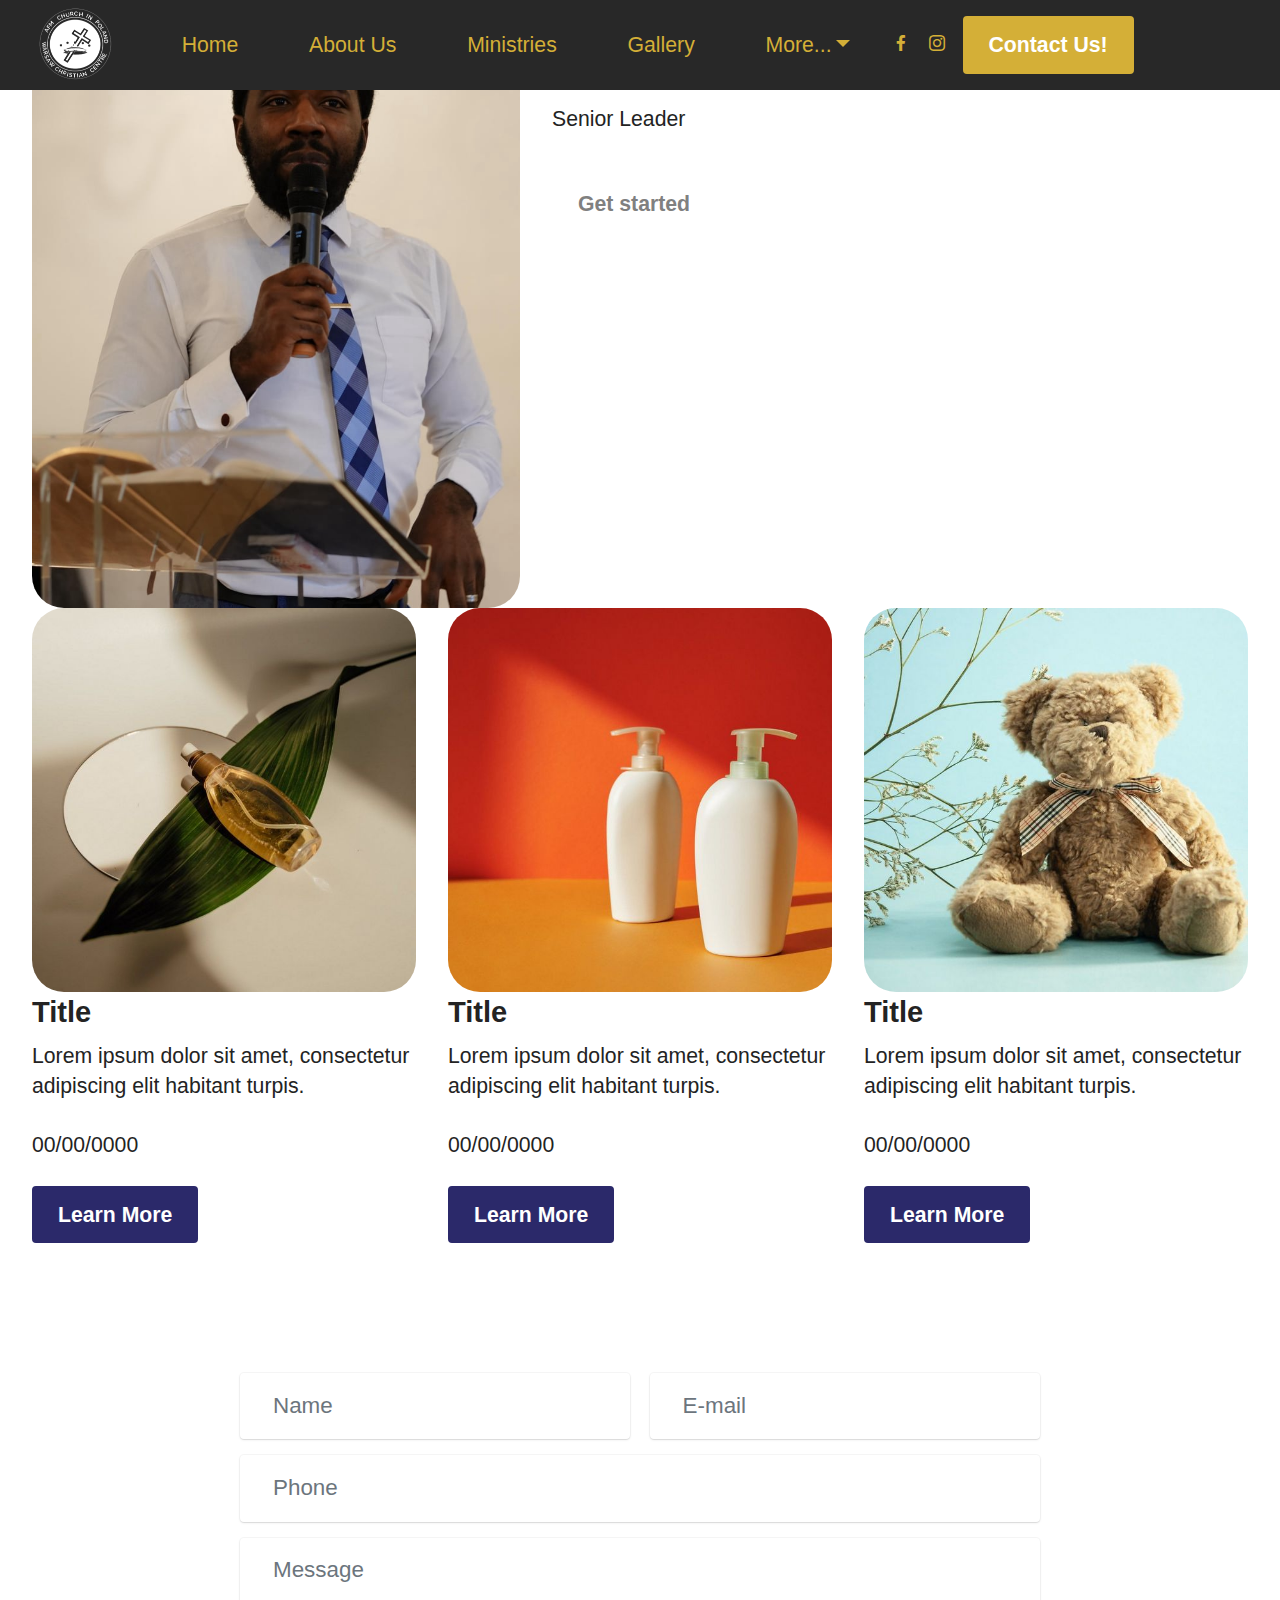
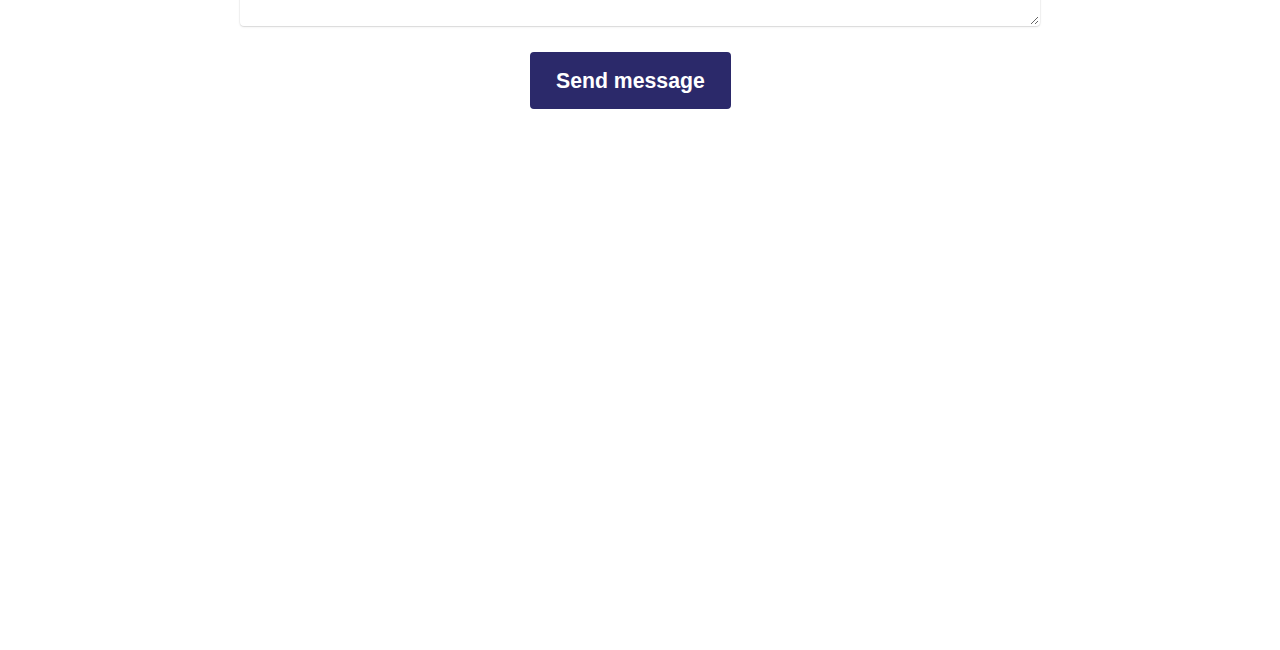
<file: page12.html>
<!DOCTYPE html>
<html  >
<head>
  <!-- Site made with Mobirise Website Builder v6.0.5, https://mobirise.com -->
  <meta charset="UTF-8">
  <meta http-equiv="X-UA-Compatible" content="IE=edge">
  <meta name="generator" content="Mobirise v6.0.5, mobirise.com">
  <meta name="viewport" content="width=device-width, initial-scale=1, minimum-scale=1">
  <link rel="shortcut icon" href="assets/images/logowhite.png-171x160.png" type="image/x-icon">
  <meta name="description" content="">
  
  
  <title>Gavhanga</title>
  <link rel="stylesheet" href="assets/web/assets/mobirise-icons2/mobirise2.css">
  <link rel="stylesheet" href="assets/bootstrap/css/bootstrap.min.css">
  <link rel="stylesheet" href="assets/bootstrap/css/bootstrap-grid.min.css">
  <link rel="stylesheet" href="assets/bootstrap/css/bootstrap-reboot.min.css">
  <link rel="stylesheet" href="assets/animatecss/animate.css">
  <link rel="stylesheet" href="assets/dropdown/css/style.css">
  <link rel="stylesheet" href="assets/socicon/css/styles.css">
  <link rel="stylesheet" href="assets/theme/css/style.css">
  <link rel="preload" href="https://fonts.googleapis.com/css?family=Merriweather+Sans:300,400,500,600,700,800,300i,400i,500i,600i,700i,800i&display=swap" as="style" onload="this.onload=null;this.rel='stylesheet'">
  <noscript><link rel="stylesheet" href="https://fonts.googleapis.com/css?family=Merriweather+Sans:300,400,500,600,700,800,300i,400i,500i,600i,700i,800i&display=swap"></noscript>
  <link rel="preload" href="https://fonts.googleapis.com/css?family=Lato:100,100i,300,300i,400,400i,700,700i,900,900i&display=swap" as="style" onload="this.onload=null;this.rel='stylesheet'">
  <noscript><link rel="stylesheet" href="https://fonts.googleapis.com/css?family=Lato:100,100i,300,300i,400,400i,700,700i,900,900i&display=swap"></noscript>
  <link rel="preload" as="style" href="assets/mobirise/css/mbr-additional.css?v=5KTWcU"><link rel="stylesheet" href="assets/mobirise/css/mbr-additional.css?v=5KTWcU" type="text/css">

  
  
  
</head>
<body>
  
  <section data-bs-version="5.1" class="menu menu2 cid-uNUr2IXs6G" once="menu" id="menu02-54">
	

	<nav class="navbar navbar-dropdown navbar-fixed-top navbar-expand-lg">
		<div class="container">
			<div class="navbar-brand">
				<span class="navbar-logo">
					<a href="index.html#header17-1j">
						<img src="assets/images/logowhite.png-171x160.png" alt="Poland Church" style="height: 5rem;">
					</a>
				</span>
				
			</div>
			<button class="navbar-toggler" type="button" data-toggle="collapse" data-bs-toggle="collapse" data-target="#navbarSupportedContent" data-bs-target="#navbarSupportedContent" aria-controls="navbarNavAltMarkup" aria-expanded="false" aria-label="Toggle navigation">
				<div class="hamburger">
					<span></span>
					<span></span>
					<span></span>
					<span></span>
				</div>
			</button>
			<div class="collapse navbar-collapse" id="navbarSupportedContent">
				<ul class="navbar-nav nav-dropdown" data-app-modern-menu="true"><li class="nav-item">
						<a class="nav-link link text-success text-primary display-4" href="index.html">Home</a>
					</li><li class="nav-item"><a class="nav-link link text-success text-primary display-4" href="about.html">About Us</a></li>
					<li class="nav-item">
						<a class="nav-link link text-success text-primary display-4" href="departments.html" aria-expanded="false">Ministries</a>
					</li>
					<li class="nav-item">
						<a class="nav-link link text-success text-primary display-4" href="gallery.html">Gallery</a>
					</li><li class="nav-item dropdown"><a class="nav-link link dropdown-toggle text-success show display-4" href="https://mobiri.se" data-toggle="dropdown-submenu" data-bs-toggle="dropdown" data-bs-auto-close="outside" aria-expanded="true">More...</a><div class="dropdown-menu show" aria-labelledby="dropdown-512" data-bs-popper="none"><a class="dropdown-item text-success text-primary display-4" href="blogs.html">Blogs &amp; Podcasts</a><a class="dropdown-item text-success text-primary display-4" href="news.html">News</a></div></li></ul>
				<div class="icons-menu">
					<a class="iconfont-wrapper" href="https://www.facebook.com/people/AFM-Warsaw/61555394020487/?_rdr" target="_blank">
						<span class="p-2 mbr-iconfont socicon-facebook socicon" style="color: rgb(212, 175, 55); fill: rgb(212, 175, 55);"></span>
					</a>
					<a class="iconfont-wrapper" href="https://www.instagram.com/afmwarsaw/" target="_blank">
						<span class="p-2 mbr-iconfont socicon-instagram socicon" style="color: rgb(212, 175, 55); fill: rgb(212, 175, 55);"></span>
					</a>
					
					
				</div>
				<div class="navbar-buttons mbr-section-btn"><a class="btn btn-success display-4" href="contacts.html">Contact Us!</a></div>
			</div>
		</div>
	</nav>
</section>

<section data-bs-version="5.1" class="header1 cid-uNUr2JSdgW" id="header01-55">
	

	
	

	<div class="container-fluid">
		<div class="row justify-content-center">
			<div class="col-12 col-md-12 col-lg-5 image-wrapper">
				<img class="w-100" src="assets/images/482953094-17898562056115303-8778387260095860200-n.jpg-1-819x1021.jpg" alt="Mobirise Website Builder">
			</div>
			<div class="col-12 col-lg col-md-12">
				<div class="text-wrapper align-left">
					<h1 class="mbr-section-title mbr-fonts-style mb-4 display-2"><strong>Mr. Gavhanga</strong></h1>
					<p class="mbr-text mbr-fonts-style mb-4 display-7">Senior Leader</p>
					<div class="mbr-section-btn mt-3">
						<a class="btn btn-danger display-7" href="https://mobiri.se">Get started</a>
					</div>
				</div>
			</div>
		</div>
	</div>
</section>

<section data-bs-version="5.1" class="features4 start cid-uNUr2LckUe" id="features04-57">
	
	
	<div class="container">
		<div class="row justify-content-center">
			<div class="col-12 content-head">
				
			</div>
		</div>
		<div class="row">
			<div class="item features-image col-12 col-md-6 col-lg-4">
				<div class="item-wrapper">
					<div class="item-img">
						<img src="assets/images/shop1.jpg" alt="Mobirise Website Builder">
					</div>
					<div class="item-content">
						<h5 class="item-title mbr-fonts-style display-5">
							<strong>Title</strong></h5>
						<p class="mbr-text mbr-fonts-style display-7">
							Lorem ipsum dolor sit amet, consectetur adipiscing elit habitant turpis.
						<br><br>00/00/0000</p>
						<div class="mbr-section-btn item-footer">
						<a href="" class="btn item-btn btn-primary display-7">Learn More</a>
					</div>
					</div>

				</div>
			</div>
			<div class="item features-image col-12 col-md-6 col-lg-4">
				<div class="item-wrapper">
					<div class="item-img">
						<img src="assets/images/shop2.jpg" alt="Mobirise Website Builder">
					</div>
					<div class="item-content">
						<h5 class="item-title mbr-fonts-style display-5">
							<strong>Title</strong>
						</h5>
						<p class="mbr-text mbr-fonts-style display-7">Lorem ipsum dolor sit amet, consectetur adipiscing elit habitant turpis.
<br>
<br>00/00/0000</p>
						<div class="mbr-section-btn item-footer">
							<a href="" class="btn item-btn btn-primary display-7">Learn More</a>
						</div>
					</div>
				</div>
			</div>
			<div class="item features-image col-12 col-md-6 col-lg-4">
				<div class="item-wrapper">
					<div class="item-img">
						<img src="assets/images/shop3.jpg" alt="Mobirise Website Builder">
					</div>
					<div class="item-content">
						<h5 class="item-title mbr-fonts-style display-5">
							<strong>Title</strong>
						</h5>
						<p class="mbr-text mbr-fonts-style display-7">Lorem ipsum dolor sit amet, consectetur adipiscing elit habitant turpis.
<br>
<br>00/00/0000<br>
						</p>
						<div class="mbr-section-btn item-footer">
							<a href="" class="btn item-btn btn-primary display-7">Learn More</a>
						</div>
					</div>
				</div>
			</div>
		</div>
	</div>
</section>

<section data-bs-version="5.1" class="form5 cid-uNUsQH09mC" id="form02-5h">
    
    
    <div class="container">
        <div class="row justify-content-center">
            <div class="col-12 content-head">
                <div class="mbr-section-head mb-5">
                    <h3 class="mbr-section-title mbr-fonts-style align-center mb-0 display-2">
                        <strong>Contacts</strong>
                    </h3>
                    
                </div>
            </div>
        </div>
        <div class="row justify-content-center">
            <div class="col-lg-8 mx-auto mbr-form" data-form-type="formoid">
                <form action="https://mobirise.eu/" method="POST" class="mbr-form form-with-styler" data-form-title="Form Name"><input type="hidden" name="email" data-form-email="true" value="W5ebou4DExr1Fby/vCTOTn5Z0/sPaJlz/lzqmz9JrxaSCKO02cPZVXO79YLr02MNijuot74TyIh1eeKE0jk3Cgtq7k1f6hqW2S13WqEUqqd8az5zlkEwabU+A8wPtpyI">
                    <div class="row">
                        <div hidden="hidden" data-form-alert="" class="alert alert-success col-12">Thanks for filling out the form!</div>
                        <div hidden="hidden" data-form-alert-danger="" class="alert alert-danger col-12">
                            Oops...! some problem!
                        </div>
                    </div>
                    <div class="dragArea row">
                        <div class="col-md col-sm-12 form-group mb-3" data-for="name">
                            <input type="text" name="name" placeholder="Name" data-form-field="name" class="form-control" value="" id="name-form02-5h">
                        </div>
                        <div class="col-md col-sm-12 form-group mb-3" data-for="email">
                            <input type="email" name="email" placeholder="E-mail" data-form-field="email" class="form-control" value="" id="email-form02-5h">
                        </div>
                        <div class="col-12 form-group mb-3" data-for="phone">
                            <input type="tel" name="phone" placeholder="Phone" data-form-field="phone" class="form-control" value="" id="phone-form02-5h">
                        </div>
                        <div class="col-12 form-group mb-3" data-for="textarea">
                            <textarea name="textarea" placeholder="Message" data-form-field="textarea" class="form-control" id="textarea-form02-5h"></textarea>
                        </div>
                        <div class="col-lg-12 col-md-12 col-sm-12 align-center mbr-section-btn">
                            <button type="submit" class="btn btn-primary display-7">Send message</button>
                        </div>
                    </div>
                </form>
            </div>
        </div>
    </div>
</section>

<section data-bs-version="5.1" class="footer1 cid-uNUr2MyZmT" once="footers" id="footer01-59">
	

	
	
	<div class="container">
		<div class="row mbr-white">
			<div class="col-12 col-md-6 col-lg-3">
				<h5 class="mbr-section-subtitle mbr-fonts-style mb-2 display-5">
					<strong>Groups</strong></h5>
				<ul class="list mbr-fonts-style display-7">
					<li class="mbr-text item-wrap">Men</li>
					<li class="mbr-text item-wrap">Women</li>
					<li class="mbr-text item-wrap">Youth</li>
					<li class="mbr-text item-wrap">Sunday School</li>
				</ul>
			</div>
			<div class="col-12 col-md-6 col-lg-3">
				<h5 class="mbr-section-subtitle mbr-fonts-style mb-2 display-5"><strong>Misc..</strong></h5>
				<ul class="list mbr-fonts-style display-7">
					<li class="mbr-text item-wrap">Blogs</li>
					<li class="mbr-text item-wrap">Podcasts</li>
					<li class="mbr-text item-wrap">News and Announcements</li>
				</ul>
			</div>
			<div class="col-12 col-md-6 col-lg-3">
				<h5 class="mbr-section-subtitle mbr-fonts-style mb-2 display-5"><strong>Departments</strong></h5>
				<ul class="list mbr-fonts-style display-7">
					<li class="mbr-text item-wrap">Worship Team</li>
					<li class="mbr-text item-wrap">Sound &amp; Media</li>
					<li class="mbr-text item-wrap">Ushering</li>
					<li class="mbr-text item-wrap">Catering</li>
				</ul>
			</div>
			<div class="col-12 col-md-6 col-lg-3">
				<h5 class="mbr-section-subtitle mbr-fonts-style mb-2 display-5">
					<strong>Links</strong></h5>
				<ul class="list mbr-fonts-style display-7">
					<li class="mbr-text item-wrap">Home</li>
					<li class="mbr-text item-wrap">About Us</li>
					<li class="mbr-text item-wrap">Ministries</li>
					<li class="mbr-text item-wrap">Gallery</li>
				</ul>
			</div>
			<div class="col-12 mt-5 footer-col">
				

				<div class="social-row mt-2 display-7">
					<div class="soc-item">
						<a href="https://www.facebook.com/people/AFM-Warsaw/61555394020487/?_rdr" target="_blank">
							<span class="mbr-iconfont socicon-facebook socicon"></span>
						</a>
					</div>
					<div class="soc-item">
						<a href="https://mobiri.se/">
							<span class="mbr-iconfont socicon-tiktok socicon"></span>
						</a>
					</div>
					<div class="soc-item">
						<a href="https://www.instagram.com/afmwarsaw/">
							<span class="mbr-iconfont socicon-instagram socicon"></span>
						</a>
					</div>
					<div class="soc-item">
						<a href="https://www.youtube.com/channel/UCMx5vN0BjPf6hlhV95whdxw" target="_blank">
							<span class="mbr-iconfont socicon-youtube socicon"></span>
						</a>
					</div>
				</div>
			</div>
			<div class="col-12 mt-4">
				<p class="mbr-text mb-0 mbr-fonts-style copyright align-center display-7">
					© Copyright 2025 <strong>AFM Media</strong> - All Rights Reserved
				</p>
			</div>
		</div>
	</div>
</section><section class="display-7" style="padding: 0;align-items: center;justify-content: center;flex-wrap: wrap;    align-content: center;display: flex;position: relative;height: 4rem;"><a href="https://mobiri.se/4020543" style="flex: 1 1;height: 4rem;position: absolute;width: 100%;z-index: 1;"><img alt="" style="height: 4rem;" src="[data-uri]"></a><p style="margin: 0;text-align: center;" class="display-7">&#8204;</p><a style="z-index:1" href="https://mobirise.com/builder/ai-website-creator.html">Best AI Website Creator</a></section><script src="assets/bootstrap/js/bootstrap.bundle.min.js"></script>  <script src="assets/smoothscroll/smooth-scroll.js"></script>  <script src="assets/ytplayer/index.js"></script>  <script src="assets/dropdown/js/navbar-dropdown.js"></script>  <script src="assets/theme/js/script.js"></script>  <script src="assets/formoid/formoid.min.js"></script>  
  
  
 <div id="scrollToTop" class="scrollToTop mbr-arrow-up"><a style="text-align: center;"><i class="mbr-arrow-up-icon mbr-arrow-up-icon-cm cm-icon cm-icon-smallarrow-up"></i></a></div>
    <input name="animation" type="hidden">
  </body>
</html>
</file>
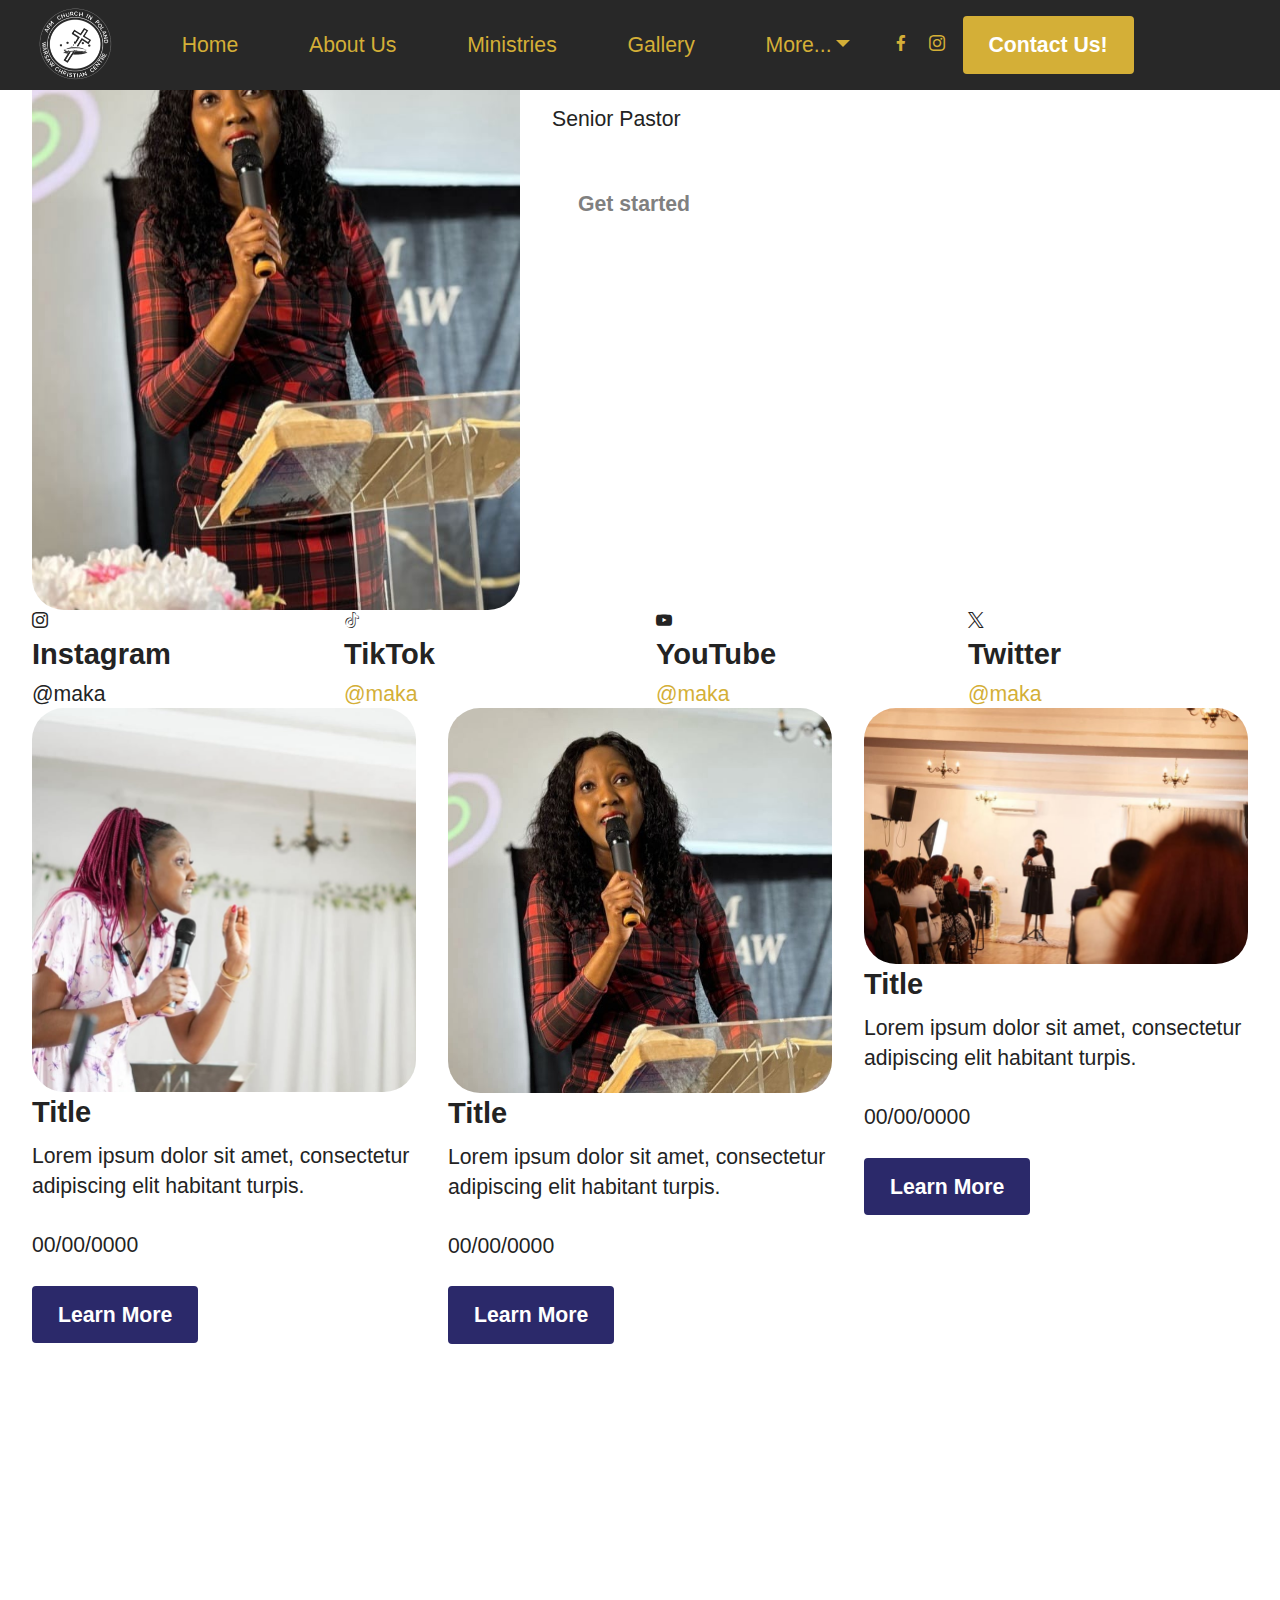
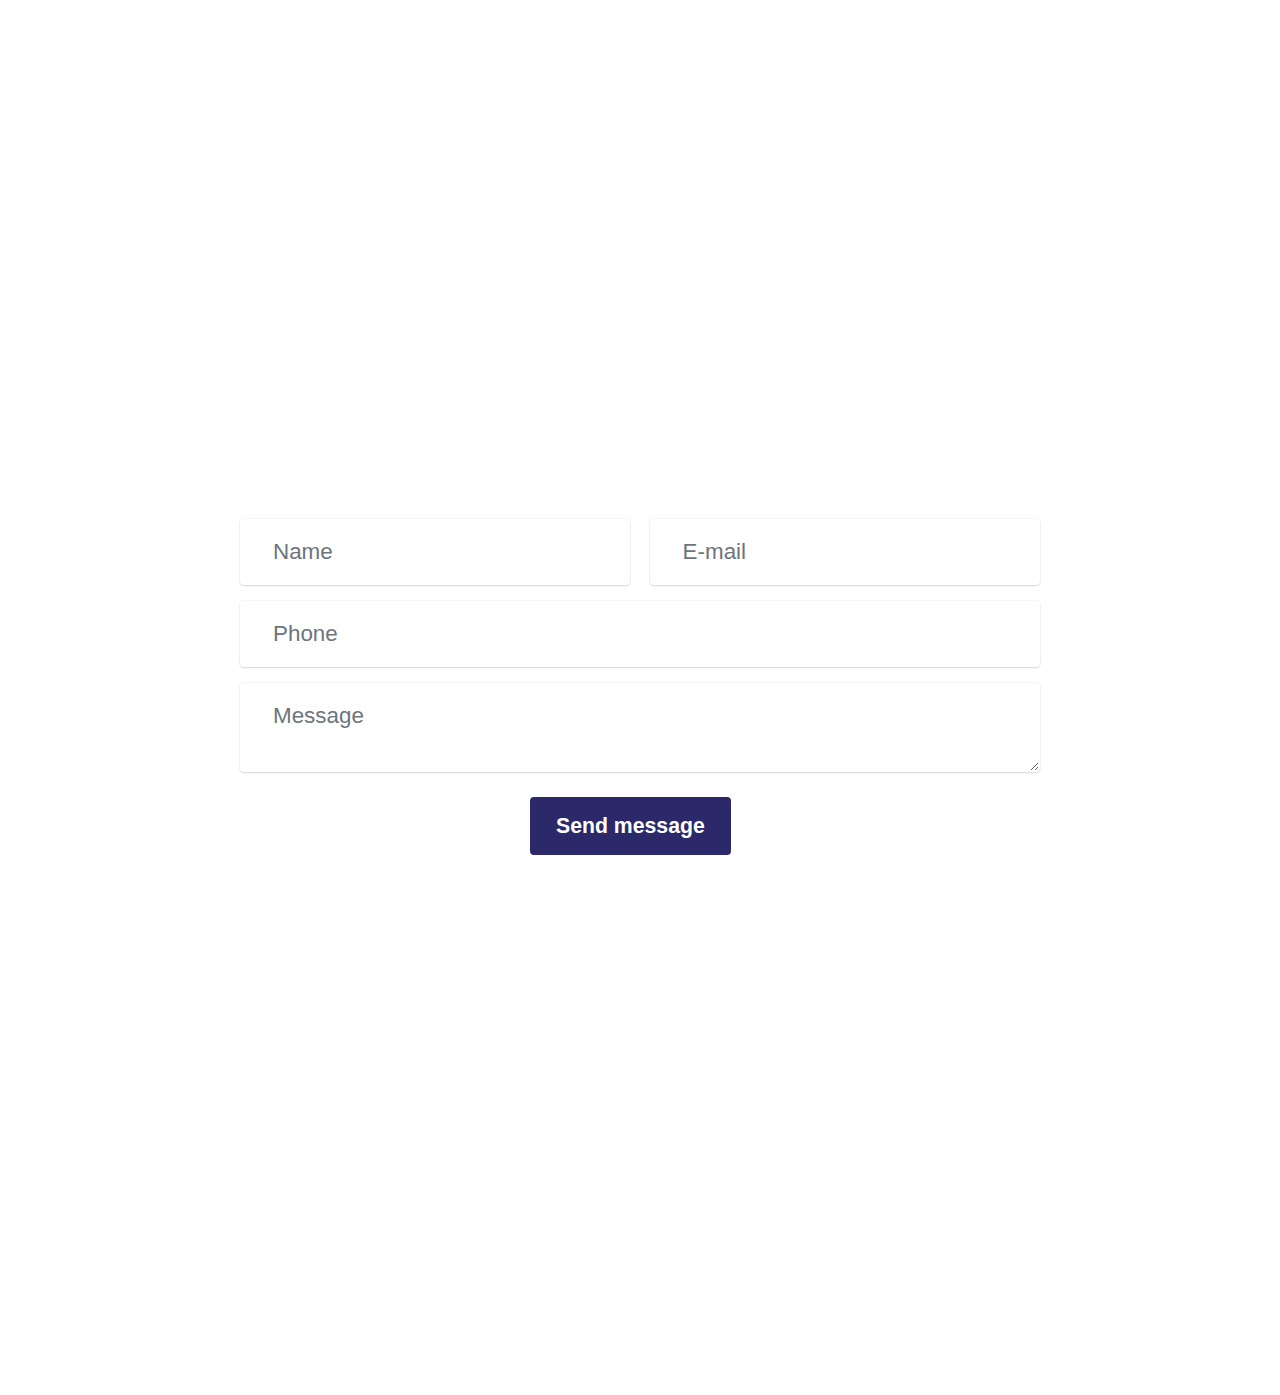
<file: page13.html>
<!DOCTYPE html>
<html  >
<head>
  <!-- Site made with Mobirise Website Builder v6.0.5, https://mobirise.com -->
  <meta charset="UTF-8">
  <meta http-equiv="X-UA-Compatible" content="IE=edge">
  <meta name="generator" content="Mobirise v6.0.5, mobirise.com">
  <meta name="viewport" content="width=device-width, initial-scale=1, minimum-scale=1">
  <link rel="shortcut icon" href="assets/images/logowhite.png-171x160.png" type="image/x-icon">
  <meta name="description" content="">
  
  
  <title>Pastor Maka</title>
  <link rel="stylesheet" href="assets/web/assets/mobirise-icons2/mobirise2.css">
  <link rel="stylesheet" href="assets/bootstrap/css/bootstrap.min.css">
  <link rel="stylesheet" href="assets/bootstrap/css/bootstrap-grid.min.css">
  <link rel="stylesheet" href="assets/bootstrap/css/bootstrap-reboot.min.css">
  <link rel="stylesheet" href="assets/animatecss/animate.css">
  <link rel="stylesheet" href="assets/dropdown/css/style.css">
  <link rel="stylesheet" href="assets/socicon/css/styles.css">
  <link rel="stylesheet" href="assets/theme/css/style.css">
  <link rel="preload" href="https://fonts.googleapis.com/css?family=Merriweather+Sans:300,400,500,600,700,800,300i,400i,500i,600i,700i,800i&display=swap" as="style" onload="this.onload=null;this.rel='stylesheet'">
  <noscript><link rel="stylesheet" href="https://fonts.googleapis.com/css?family=Merriweather+Sans:300,400,500,600,700,800,300i,400i,500i,600i,700i,800i&display=swap"></noscript>
  <link rel="preload" href="https://fonts.googleapis.com/css?family=Lato:100,100i,300,300i,400,400i,700,700i,900,900i&display=swap" as="style" onload="this.onload=null;this.rel='stylesheet'">
  <noscript><link rel="stylesheet" href="https://fonts.googleapis.com/css?family=Lato:100,100i,300,300i,400,400i,700,700i,900,900i&display=swap"></noscript>
  <link rel="preload" as="style" href="assets/mobirise/css/mbr-additional.css?v=CNs3rI"><link rel="stylesheet" href="assets/mobirise/css/mbr-additional.css?v=CNs3rI" type="text/css">

  
  
  
</head>
<body>
  
  <section data-bs-version="5.1" class="menu menu2 cid-uNUr6EcXMR" once="menu" id="menu02-5a">
	

	<nav class="navbar navbar-dropdown navbar-fixed-top navbar-expand-lg">
		<div class="container">
			<div class="navbar-brand">
				<span class="navbar-logo">
					<a href="index.html#header17-1j">
						<img src="assets/images/logowhite.png-171x160.png" alt="Poland Church" style="height: 5rem;">
					</a>
				</span>
				
			</div>
			<button class="navbar-toggler" type="button" data-toggle="collapse" data-bs-toggle="collapse" data-target="#navbarSupportedContent" data-bs-target="#navbarSupportedContent" aria-controls="navbarNavAltMarkup" aria-expanded="false" aria-label="Toggle navigation">
				<div class="hamburger">
					<span></span>
					<span></span>
					<span></span>
					<span></span>
				</div>
			</button>
			<div class="collapse navbar-collapse" id="navbarSupportedContent">
				<ul class="navbar-nav nav-dropdown" data-app-modern-menu="true"><li class="nav-item">
						<a class="nav-link link text-success text-primary display-4" href="index.html">Home</a>
					</li><li class="nav-item"><a class="nav-link link text-success text-primary display-4" href="about.html">About Us</a></li>
					<li class="nav-item">
						<a class="nav-link link text-success text-primary display-4" href="departments.html" aria-expanded="false">Ministries</a>
					</li>
					<li class="nav-item">
						<a class="nav-link link text-success text-primary display-4" href="gallery.html">Gallery</a>
					</li><li class="nav-item dropdown"><a class="nav-link link dropdown-toggle text-success show display-4" href="https://mobiri.se" data-toggle="dropdown-submenu" data-bs-toggle="dropdown" data-bs-auto-close="outside" aria-expanded="true">More...</a><div class="dropdown-menu show" aria-labelledby="dropdown-512" data-bs-popper="none"><a class="dropdown-item text-success text-primary display-4" href="blogs.html">Blogs &amp; Podcasts</a><a class="dropdown-item text-success text-primary display-4" href="news.html">News</a></div></li></ul>
				<div class="icons-menu">
					<a class="iconfont-wrapper" href="https://www.facebook.com/people/AFM-Warsaw/61555394020487/?_rdr" target="_blank">
						<span class="p-2 mbr-iconfont socicon-facebook socicon" style="color: rgb(212, 175, 55); fill: rgb(212, 175, 55);"></span>
					</a>
					<a class="iconfont-wrapper" href="https://www.instagram.com/afmwarsaw/" target="_blank">
						<span class="p-2 mbr-iconfont socicon-instagram socicon" style="color: rgb(212, 175, 55); fill: rgb(212, 175, 55);"></span>
					</a>
					
					
				</div>
				<div class="navbar-buttons mbr-section-btn"><a class="btn btn-success display-4" href="contacts.html">Contact Us!</a></div>
			</div>
		</div>
	</nav>
</section>

<section data-bs-version="5.1" class="header1 cid-uNUr6EXAqo" id="header01-5b">
	

	
	

	<div class="container-fluid">
		<div class="row justify-content-center">
			<div class="col-12 col-md-12 col-lg-5 image-wrapper">
				<img class="w-100" src="assets/images/480147769-17896696206115303-6589327663729821221-n.jpg-616x770.jpg" alt="Mobirise Website Builder">
			</div>
			<div class="col-12 col-lg col-md-12">
				<div class="text-wrapper align-left">
					<h1 class="mbr-section-title mbr-fonts-style mb-4 display-2"><strong>Pastor Maka</strong></h1>
					<p class="mbr-text mbr-fonts-style mb-4 display-7">Senior Pastor</p>
					<div class="mbr-section-btn mt-3">
						<a class="btn btn-danger display-7" href="https://mobiri.se">Get started</a>
					</div>
				</div>
			</div>
		</div>
	</div>
</section>

<section data-bs-version="5.1" class="social06 cid-uNUr6Fy7Ob" id="social06-5c">
	

	
	
	<div class="container">
		<div class="row justify-content-center">
			<div class="col-12 content-head">
				
			</div>
		</div>
		<div class="row">
			<div class="item features-without-image col-12 col-md-6 col-lg-3 active">
				<div class="item-wrapper">
					<span class="mbr-iconfont m-auto socicon-instagram socicon"></span>
					<div class="card-box">
						<h4 class="card-title mbr-fonts-style mb-1 display-5">
							<strong>Instagram</strong>
						</h4>
						<h5 class="card-text mbr-fonts-style display-7">@maka</h5>
					</div>
				</div>
			</div>

			<div class="item features-without-image col-12 col-md-6 col-lg-3">
				<div class="item-wrapper">
					<span class="mbr-iconfont m-auto socicon-tiktok socicon"></span>
					<div class="card-box">
						<h4 class="card-title mbr-fonts-style mb-1 display-5">
							<strong>TikTok</strong>
						</h4>
						<h5 class="card-text mbr-fonts-style display-7">
							<a href="https://www.tiktok.com/@mobirise" class="text-success">@maka</a>
						</h5>
					</div>
				</div>
			</div>
			<div class="item features-without-image col-12 col-md-6 col-lg-3">
				<div class="item-wrapper">
					<span class="mbr-iconfont m-auto socicon-youtube socicon"></span>
					<div class="card-box">
						<h4 class="card-title mbr-fonts-style mb-1 display-5">
							<strong>YouTube</strong>
						</h4>
						<h5 class="card-text mbr-fonts-style display-7">
							<a href="https://www.youtube.com/mobirise" class="text-success">@maka</a>
						</h5>
					</div>
				</div>
			</div>
			<div class="item features-without-image col-12 col-md-6 col-lg-3">
				<div class="item-wrapper">
					<span class="mbr-iconfont m-auto socicon-twitter socicon"></span>
					<div class="card-box">
						<h4 class="card-title mbr-fonts-style mb-1 display-5">
							<strong>Twitter</strong>
						</h4>
						<h5 class="card-text mbr-fonts-style display-7">
							<a href="https://twitter.com/Mobirise/" class="text-success">@maka</a>
						</h5>
					</div>
				</div>
			</div>
		</div>
	</div>
</section>

<section data-bs-version="5.1" class="features4 start cid-uNUr6GxdQJ" id="features04-5d">
	
	
	<div class="container">
		<div class="row justify-content-center">
			<div class="col-12 content-head">
				
			</div>
		</div>
		<div class="row">
			<div class="item features-image col-12 col-md-6 col-lg-4">
				<div class="item-wrapper">
					<div class="item-img">
						<img src="assets/images/476152637-17894756925115303-5056711299372490123-n.jpg-2-770x770.jpg" alt="Mobirise Website Builder">
					</div>
					<div class="item-content">
						<h5 class="item-title mbr-fonts-style display-5">
							<strong>Title</strong></h5>
						<p class="mbr-text mbr-fonts-style display-7">
							Lorem ipsum dolor sit amet, consectetur adipiscing elit habitant turpis.
						<br><br>00/00/0000</p>
						<div class="mbr-section-btn item-footer">
						<a href="" class="btn item-btn btn-primary display-7">Learn More</a>
					</div>
					</div>

				</div>
			</div>
			<div class="item features-image col-12 col-md-6 col-lg-4">
				<div class="item-wrapper">
					<div class="item-img">
						<img src="assets/images/480147769-17896696206115303-6589327663729821221-n.jpg-1-615x616.jpg" alt="Mobirise Website Builder">
					</div>
					<div class="item-content">
						<h5 class="item-title mbr-fonts-style display-5">
							<strong>Title</strong>
						</h5>
						<p class="mbr-text mbr-fonts-style display-7">Lorem ipsum dolor sit amet, consectetur adipiscing elit habitant turpis.
<br>
<br>00/00/0000</p>
						<div class="mbr-section-btn item-footer">
							<a href="" class="btn item-btn btn-primary display-7">Learn More</a>
						</div>
					</div>
				</div>
			</div>
			<div class="item features-image col-12 col-md-6 col-lg-4">
				<div class="item-wrapper">
					<div class="item-img">
						<img src="assets/images/photo-2025-05-20-06-51-40.jpg-770x513.jpg" alt="Mobirise Website Builder">
					</div>
					<div class="item-content">
						<h5 class="item-title mbr-fonts-style display-5">
							<strong>Title</strong>
						</h5>
						<p class="mbr-text mbr-fonts-style display-7">Lorem ipsum dolor sit amet, consectetur adipiscing elit habitant turpis.
<br>
<br>00/00/0000<br>
						</p>
						<div class="mbr-section-btn item-footer">
							<a href="" class="btn item-btn btn-primary display-7">Learn More</a>
						</div>
					</div>
				</div>
			</div>
		</div>
	</div>
</section>

<section data-bs-version="5.1" class="features4 start cid-uNUr6Hc5Da" id="features04-5e">
	
	
	<div class="container">
		<div class="row justify-content-center">
			<div class="col-12 content-head">
				
			</div>
		</div>
		<div class="row">
			<div class="item features-image col-12 col-md-6 col-lg-4">
				<div class="item-wrapper">
					<div class="item-img">
						<img src="assets/images/photo-2025-05-20-06-51-40.jpg-770x513.jpg" alt="Mobirise Website Builder">
					</div>
					<div class="item-content">
						<h5 class="item-title mbr-fonts-style display-5">
							<strong>Title</strong></h5>
						<p class="mbr-text mbr-fonts-style display-7">
							Lorem ipsum dolor sit amet, consectetur adipiscing elit habitant turpis.
						<br><br>00/00/0000</p>
						<div class="mbr-section-btn item-footer">
						<a href="" class="btn item-btn btn-primary display-7">Learn More</a>
					</div>
					</div>

				</div>
			</div>
			<div class="item features-image col-12 col-md-6 col-lg-4">
				<div class="item-wrapper">
					<div class="item-img">
						<img src="assets/images/476152637-17894756925115303-5056711299372490123-n.jpg-770x770.jpg" alt="Mobirise Website Builder">
					</div>
					<div class="item-content">
						<h5 class="item-title mbr-fonts-style display-5">
							<strong>Title</strong>
						</h5>
						<p class="mbr-text mbr-fonts-style display-7">Lorem ipsum dolor sit amet, consectetur adipiscing elit habitant turpis.
<br>
<br>00/00/0000</p>
						<div class="mbr-section-btn item-footer">
							<a href="" class="btn item-btn btn-primary display-7">Learn More</a>
						</div>
					</div>
				</div>
			</div>
			<div class="item features-image col-12 col-md-6 col-lg-4">
				<div class="item-wrapper">
					<div class="item-img">
						<img src="assets/images/480147769-17896696206115303-6589327663729821221-n.jpg-2-615x616.jpg" alt="Mobirise Website Builder">
					</div>
					<div class="item-content">
						<h5 class="item-title mbr-fonts-style display-5">
							<strong>Title</strong>
						</h5>
						<p class="mbr-text mbr-fonts-style display-7">Lorem ipsum dolor sit amet, consectetur adipiscing elit habitant turpis.
<br>
<br>00/00/0000<br>
						</p>
						<div class="mbr-section-btn item-footer">
							<a href="" class="btn item-btn btn-primary display-7">Learn More</a>
						</div>
					</div>
				</div>
			</div>
		</div>
	</div>
</section>

<section data-bs-version="5.1" class="form5 cid-uNUrNSXR4h" id="form02-5g">
    
    
    <div class="container">
        <div class="row justify-content-center">
            <div class="col-12 content-head">
                <div class="mbr-section-head mb-5">
                    <h3 class="mbr-section-title mbr-fonts-style align-center mb-0 display-2">
                        <strong>Contacts</strong>
                    </h3>
                    
                </div>
            </div>
        </div>
        <div class="row justify-content-center">
            <div class="col-lg-8 mx-auto mbr-form" data-form-type="formoid">
                <form action="https://mobirise.eu/" method="POST" class="mbr-form form-with-styler" data-form-title="Form Name"><input type="hidden" name="email" data-form-email="true" value="i/dmNf1jKIamgLKKJwN7G567bpZobIBZ1rpx5oU3NmIEKl3W/bNDkjK+7J/X7H7vbHFPcu1MgohGVb25QZvN2rcc3xguyXe1nyBIOV++POZixp1R2coGYlEZNcnIJRlT">
                    <div class="row">
                        <div hidden="hidden" data-form-alert="" class="alert alert-success col-12">Thanks for filling out the form!</div>
                        <div hidden="hidden" data-form-alert-danger="" class="alert alert-danger col-12">
                            Oops...! some problem!
                        </div>
                    </div>
                    <div class="dragArea row">
                        <div class="col-md col-sm-12 form-group mb-3" data-for="name">
                            <input type="text" name="name" placeholder="Name" data-form-field="name" class="form-control" value="" id="name-form02-5g">
                        </div>
                        <div class="col-md col-sm-12 form-group mb-3" data-for="email">
                            <input type="email" name="email" placeholder="E-mail" data-form-field="email" class="form-control" value="" id="email-form02-5g">
                        </div>
                        <div class="col-12 form-group mb-3" data-for="phone">
                            <input type="tel" name="phone" placeholder="Phone" data-form-field="phone" class="form-control" value="" id="phone-form02-5g">
                        </div>
                        <div class="col-12 form-group mb-3" data-for="textarea">
                            <textarea name="textarea" placeholder="Message" data-form-field="textarea" class="form-control" id="textarea-form02-5g"></textarea>
                        </div>
                        <div class="col-lg-12 col-md-12 col-sm-12 align-center mbr-section-btn">
                            <button type="submit" class="btn btn-primary display-7">Send message</button>
                        </div>
                    </div>
                </form>
            </div>
        </div>
    </div>
</section>

<section data-bs-version="5.1" class="footer1 cid-uNUr6HMhDu" once="footers" id="footer01-5f">
	

	
	
	<div class="container">
		<div class="row mbr-white">
			<div class="col-12 col-md-6 col-lg-3">
				<h5 class="mbr-section-subtitle mbr-fonts-style mb-2 display-5">
					<strong>Groups</strong></h5>
				<ul class="list mbr-fonts-style display-7">
					<li class="mbr-text item-wrap">Men</li>
					<li class="mbr-text item-wrap">Women</li>
					<li class="mbr-text item-wrap">Youth</li>
					<li class="mbr-text item-wrap">Sunday School</li>
				</ul>
			</div>
			<div class="col-12 col-md-6 col-lg-3">
				<h5 class="mbr-section-subtitle mbr-fonts-style mb-2 display-5"><strong>Misc..</strong></h5>
				<ul class="list mbr-fonts-style display-7">
					<li class="mbr-text item-wrap">Blogs</li>
					<li class="mbr-text item-wrap">Podcasts</li>
					<li class="mbr-text item-wrap">News and Announcements</li>
				</ul>
			</div>
			<div class="col-12 col-md-6 col-lg-3">
				<h5 class="mbr-section-subtitle mbr-fonts-style mb-2 display-5"><strong>Departments</strong></h5>
				<ul class="list mbr-fonts-style display-7">
					<li class="mbr-text item-wrap">Worship Team</li>
					<li class="mbr-text item-wrap">Sound &amp; Media</li>
					<li class="mbr-text item-wrap">Ushering</li>
					<li class="mbr-text item-wrap">Catering</li>
				</ul>
			</div>
			<div class="col-12 col-md-6 col-lg-3">
				<h5 class="mbr-section-subtitle mbr-fonts-style mb-2 display-5">
					<strong>Links</strong></h5>
				<ul class="list mbr-fonts-style display-7">
					<li class="mbr-text item-wrap">Home</li>
					<li class="mbr-text item-wrap">About Us</li>
					<li class="mbr-text item-wrap">Ministries</li>
					<li class="mbr-text item-wrap">Gallery</li>
				</ul>
			</div>
			<div class="col-12 mt-5 footer-col">
				

				<div class="social-row mt-2 display-7">
					<div class="soc-item">
						<a href="https://www.facebook.com/people/AFM-Warsaw/61555394020487/?_rdr" target="_blank">
							<span class="mbr-iconfont socicon-facebook socicon"></span>
						</a>
					</div>
					<div class="soc-item">
						<a href="https://mobiri.se/">
							<span class="mbr-iconfont socicon-tiktok socicon"></span>
						</a>
					</div>
					<div class="soc-item">
						<a href="https://www.instagram.com/afmwarsaw/">
							<span class="mbr-iconfont socicon-instagram socicon"></span>
						</a>
					</div>
					<div class="soc-item">
						<a href="https://www.youtube.com/channel/UCMx5vN0BjPf6hlhV95whdxw" target="_blank">
							<span class="mbr-iconfont socicon-youtube socicon"></span>
						</a>
					</div>
				</div>
			</div>
			<div class="col-12 mt-4">
				<p class="mbr-text mb-0 mbr-fonts-style copyright align-center display-7">
					© Copyright 2025 <strong>AFM Media</strong> - All Rights Reserved
				</p>
			</div>
		</div>
	</div>
</section><section class="display-7" style="padding: 0;align-items: center;justify-content: center;flex-wrap: wrap;    align-content: center;display: flex;position: relative;height: 4rem;"><a href="https://mobiri.se/4020543" style="flex: 1 1;height: 4rem;position: absolute;width: 100%;z-index: 1;"><img alt="" style="height: 4rem;" src="[data-uri]"></a><p style="margin: 0;text-align: center;" class="display-7">&#8204;</p><a style="z-index:1" href="https://mobirise.com/builder/ai-website-creator.html">Best AI Website Creator</a></section><script src="assets/bootstrap/js/bootstrap.bundle.min.js"></script>  <script src="assets/smoothscroll/smooth-scroll.js"></script>  <script src="assets/ytplayer/index.js"></script>  <script src="assets/dropdown/js/navbar-dropdown.js"></script>  <script src="assets/theme/js/script.js"></script>  <script src="assets/formoid/formoid.min.js"></script>  
  
  
 <div id="scrollToTop" class="scrollToTop mbr-arrow-up"><a style="text-align: center;"><i class="mbr-arrow-up-icon mbr-arrow-up-icon-cm cm-icon cm-icon-smallarrow-up"></i></a></div>
    <input name="animation" type="hidden">
  </body>
</html>
</file>
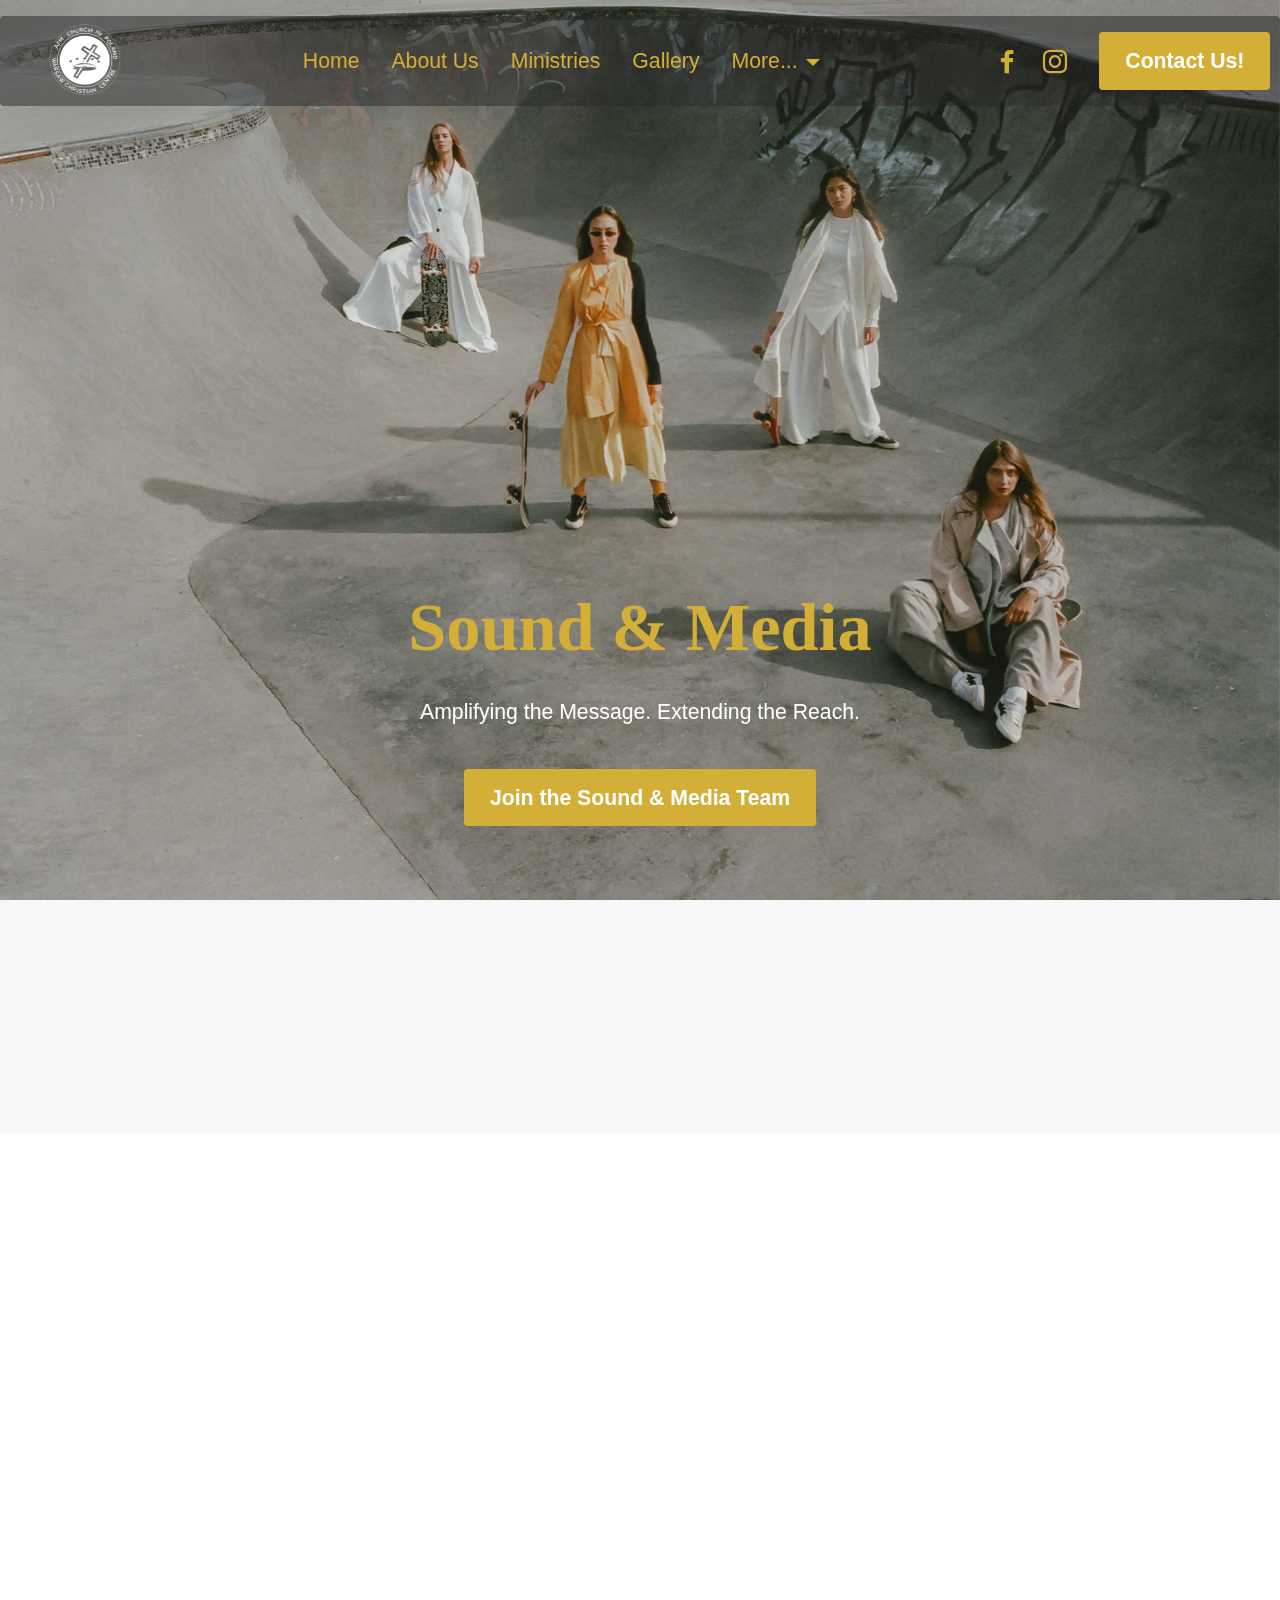
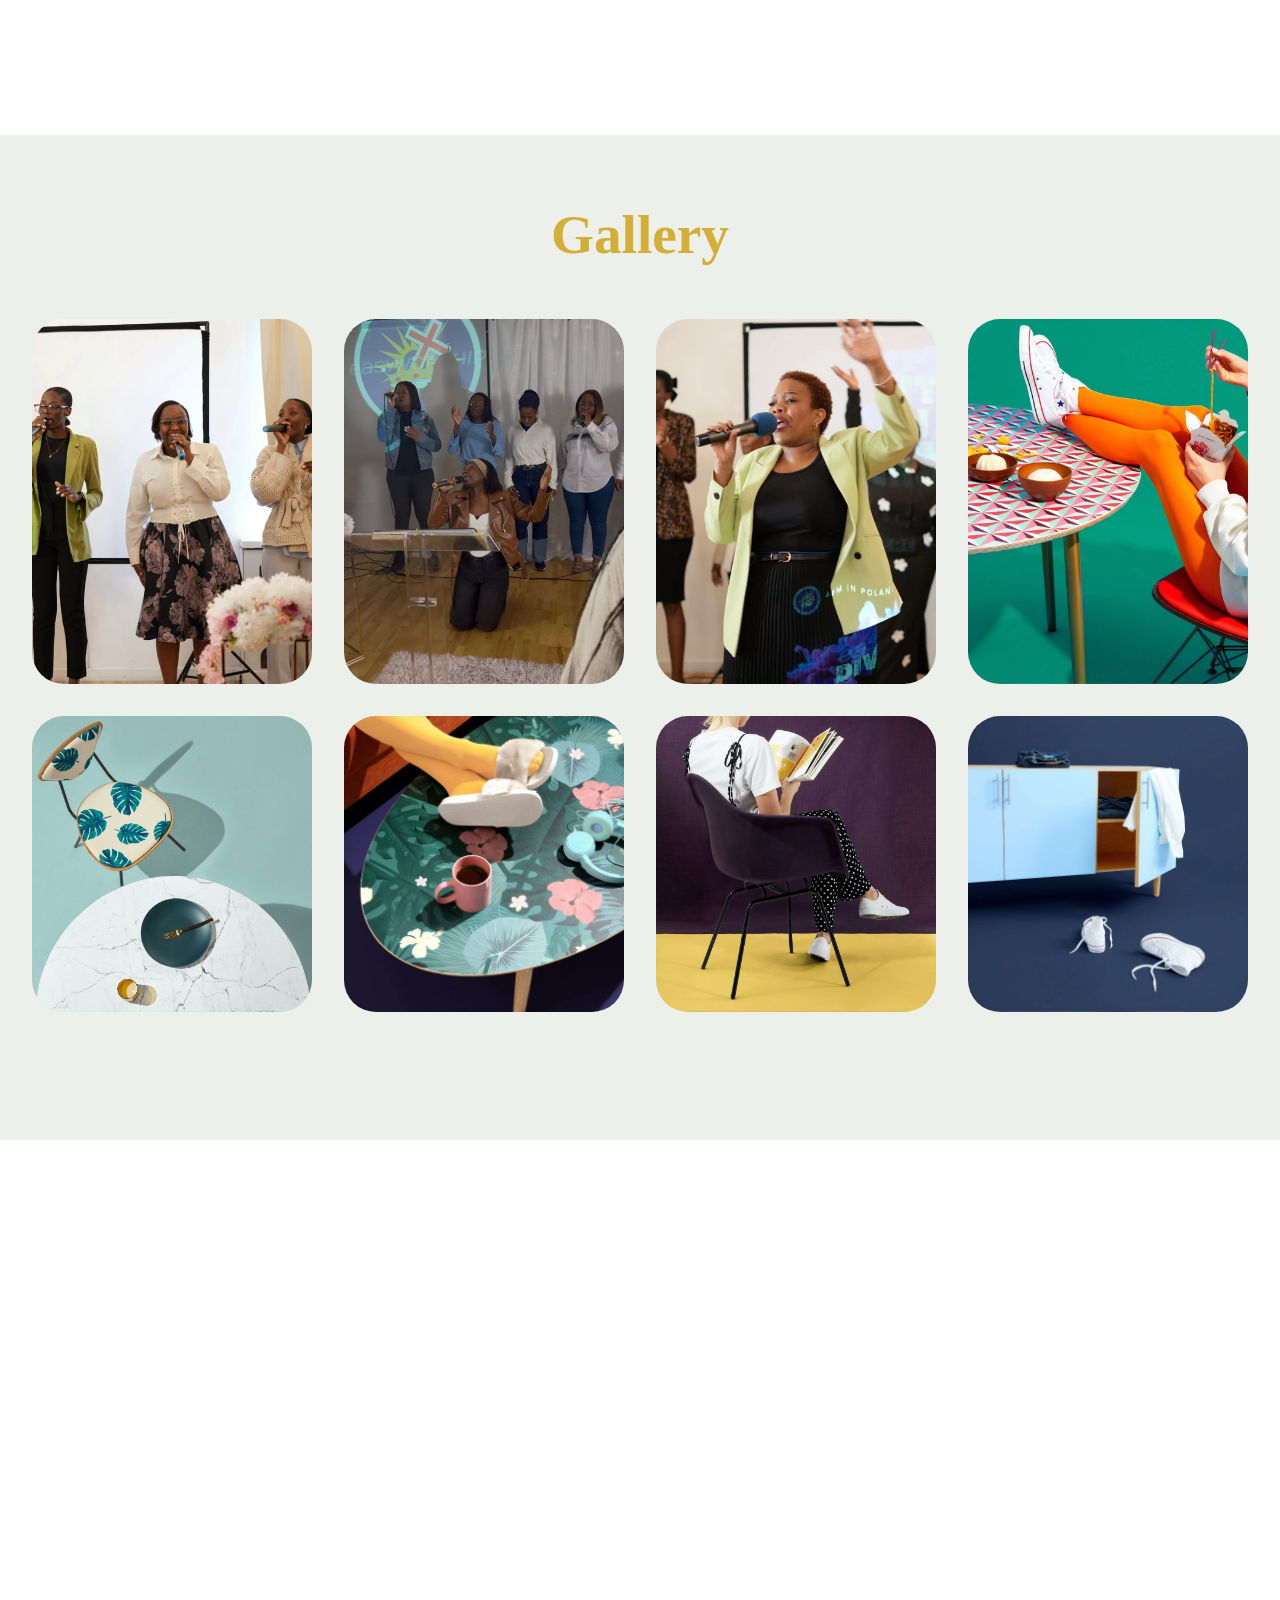
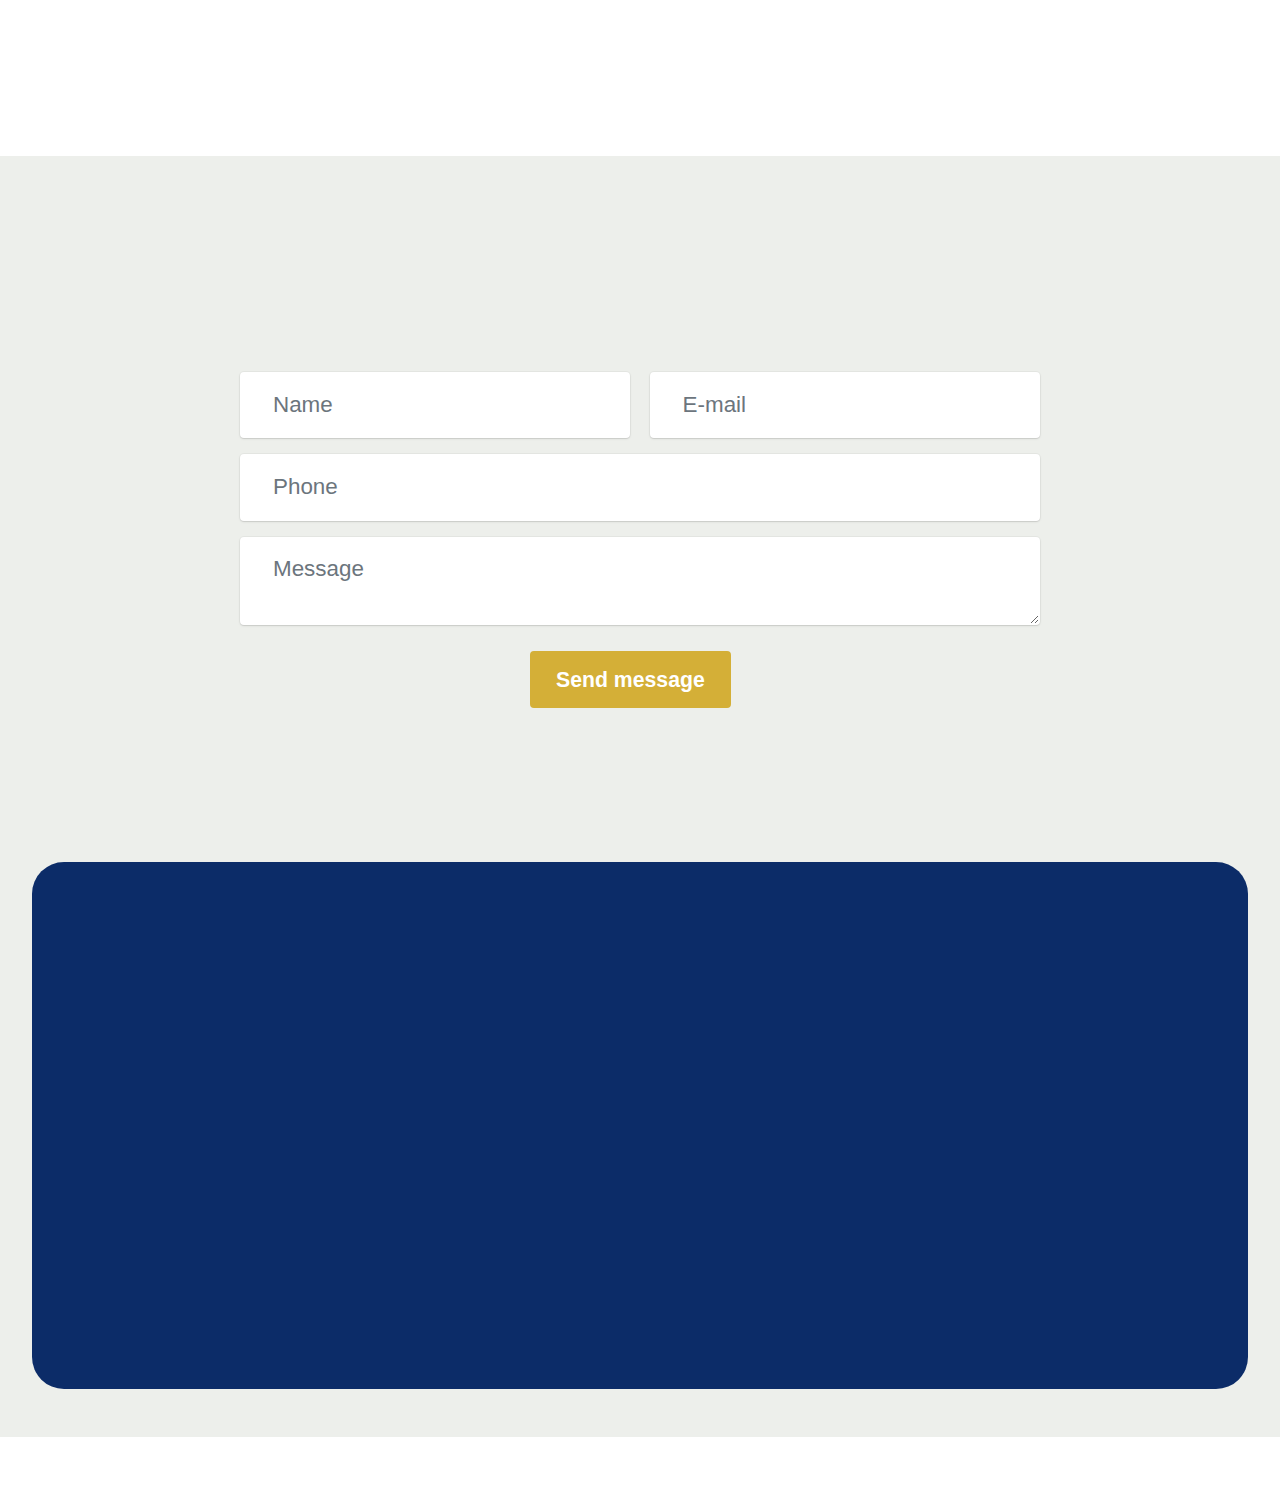
<file: soundandmedia.html>
<!DOCTYPE html>
<html  >
<head>
  <!-- Site made with Mobirise Website Builder v6.0.5, https://mobirise.com -->
  <meta charset="UTF-8">
  <meta http-equiv="X-UA-Compatible" content="IE=edge">
  <meta name="generator" content="Mobirise v6.0.5, mobirise.com">
  <meta name="viewport" content="width=device-width, initial-scale=1, minimum-scale=1">
  <link rel="shortcut icon" href="assets/images/logowhite.png-171x160.png" type="image/x-icon">
  <meta name="description" content="">
  
  
  <title>Sound &amp; Media</title>
  <link rel="stylesheet" href="assets/web/assets/mobirise-icons2/mobirise2.css">
  <link rel="stylesheet" href="assets/bootstrap/css/bootstrap.min.css">
  <link rel="stylesheet" href="assets/bootstrap/css/bootstrap-grid.min.css">
  <link rel="stylesheet" href="assets/bootstrap/css/bootstrap-reboot.min.css">
  <link rel="stylesheet" href="assets/parallax/jarallax.css">
  <link rel="stylesheet" href="assets/animatecss/animate.css">
  <link rel="stylesheet" href="assets/dropdown/css/style.css">
  <link rel="stylesheet" href="assets/socicon/css/styles.css">
  <link rel="stylesheet" href="assets/theme/css/style.css">
  <link rel="preload" href="https://fonts.googleapis.com/css?family=Merriweather+Sans:300,400,500,600,700,800,300i,400i,500i,600i,700i,800i&display=swap" as="style" onload="this.onload=null;this.rel='stylesheet'">
  <noscript><link rel="stylesheet" href="https://fonts.googleapis.com/css?family=Merriweather+Sans:300,400,500,600,700,800,300i,400i,500i,600i,700i,800i&display=swap"></noscript>
  <link rel="preload" href="https://fonts.googleapis.com/css?family=Lato:100,100i,300,300i,400,400i,700,700i,900,900i&display=swap" as="style" onload="this.onload=null;this.rel='stylesheet'">
  <noscript><link rel="stylesheet" href="https://fonts.googleapis.com/css?family=Lato:100,100i,300,300i,400,400i,700,700i,900,900i&display=swap"></noscript>
  <link rel="preload" as="style" href="assets/mobirise/css/mbr-additional.css?v=fRsl20"><link rel="stylesheet" href="assets/mobirise/css/mbr-additional.css?v=fRsl20" type="text/css">

  
  
  
</head>
<body>
  
  <section data-bs-version="5.1" class="menu menu2 cid-uJr27UGCBM" once="menu" id="menu02-3w">
	

	<nav class="navbar navbar-dropdown navbar-fixed-top navbar-expand-lg">
		<div class="container">
			<div class="navbar-brand">
				<span class="navbar-logo">
					<a href="index.html#header17-1j">
						<img src="assets/images/logowhite.png-171x160.png" alt="Poland Church" style="height: 5rem;">
					</a>
				</span>
				
			</div>
			<button class="navbar-toggler" type="button" data-toggle="collapse" data-bs-toggle="collapse" data-target="#navbarSupportedContent" data-bs-target="#navbarSupportedContent" aria-controls="navbarNavAltMarkup" aria-expanded="false" aria-label="Toggle navigation">
				<div class="hamburger">
					<span></span>
					<span></span>
					<span></span>
					<span></span>
				</div>
			</button>
			<div class="collapse navbar-collapse" id="navbarSupportedContent">
				<ul class="navbar-nav nav-dropdown" data-app-modern-menu="true"><li class="nav-item">
						<a class="nav-link link text-success text-primary display-4" href="index.html">Home</a>
					</li><li class="nav-item"><a class="nav-link link text-success text-primary display-4" href="about.html">About Us</a></li>
					<li class="nav-item">
						<a class="nav-link link text-success text-primary display-4" href="departments.html" aria-expanded="false">Ministries</a>
					</li>
					<li class="nav-item">
						<a class="nav-link link text-success text-primary display-4" href="gallery.html">Gallery</a>
					</li><li class="nav-item dropdown open"><a class="nav-link link dropdown-toggle text-success show display-4" href="https://mobiri.se" data-toggle="dropdown-submenu" data-bs-toggle="dropdown" data-bs-auto-close="outside" aria-expanded="true">More...</a><div class="dropdown-menu show" aria-labelledby="dropdown-512" data-bs-popper="none"><a class="dropdown-item text-success text-primary display-4" href="blogs.html">Blogs &amp; Podcasts</a><a class="dropdown-item text-success text-primary display-4" href="news.html">News</a></div></li></ul>
				<div class="icons-menu">
					<a class="iconfont-wrapper" href="https://www.facebook.com/people/AFM-Warsaw/61555394020487/?_rdr" target="_blank">
						<span class="p-2 mbr-iconfont socicon-facebook socicon" style="color: rgb(212, 175, 55); fill: rgb(212, 175, 55);"></span>
					</a>
					<a class="iconfont-wrapper" href="https://www.instagram.com/afmwarsaw/" target="_blank">
						<span class="p-2 mbr-iconfont socicon-instagram socicon" style="color: rgb(212, 175, 55); fill: rgb(212, 175, 55);"></span>
					</a>
					
					
				</div>
				<div class="navbar-buttons mbr-section-btn"><a class="btn btn-success display-4" href="contacts.html">Contact Us!</a></div>
			</div>
		</div>
	</nav>
</section>

<section data-bs-version="5.1" class="header16 cid-uLOzT8xenD mbr-fullscreen mbr-parallax-background" id="header17-4d">
  
  
  <div class="container-fluid">
    <div class="row">
      <div class="content-wrap col-12 col-md-12">
        <h1 class="mbr-section-title mbr-fonts-style mbr-white mb-4 display-1">
          <strong><br>Sound &amp; Media</strong></h1>
        
        <p class="mbr-fonts-style mbr-text mbr-white mb-4 display-7">Amplifying the Message. Extending the Reach.</p>
        <div class="mbr-section-btn"><a class="btn btn-success display-7" href="https://mobiri.se">Join the Sound &amp; Media Team</a></div>
      </div>
    </div>
  </div>
</section>

<section data-bs-version="5.1" class="header16 cid-uLOBkdUtRP" id="header17-4e">
  
  
  <div class="container-fluid">
    <div class="row">
      <div class="content-wrap col-12 col-md-12">
        
        
        <p class="mbr-fonts-style mbr-text mbr-white mb-4 display-7">Step behind the scenes and into purpose. The Sound &amp; Media team ensures that every word spoken, every song sung, and every message preached is heard clearly — in-house and across the globe. Through sound, visuals, and digital media, we make worship unforgettable and the gospel accessible.</p>
        
      </div>
    </div>
  </div>
</section>

<section data-bs-version="5.1" class="features10 cid-uLOBl6mrqZ" id="features010-4f">
  

  
  
  <div class="container">
    
    <div class="row">
      <div class="item features-without-image col-12 col-md-6 col-lg-12">
        <div class="item-wrapper">
          <div class="card-box align-left">
            <div class="iconfont-wrapper mb-3">
              <span class="mbr-iconfont mobi-mbri-idea mobi-mbri"></span>
            </div>
            <h5 class="card-title mbr-fonts-style display-5">
              <strong>Our Sound &amp; Media Department</strong></h5>
            <p class="card-text mbr-fonts-style mb-3 display-7">The Sound and Media Department plays a vital role in how we experience and share the message of Christ — both within the church walls and beyond. From live sound mixing and visual presentations to livestreaming, social media content, and technical support, this team ensures that every service runs smoothly and reaches hearts with clarity and excellence.<br><br>We are the creative and technical backbone behind the worship experience — amplifying the Word, enhancing worship through visuals, and extending the reach of our ministry through online platforms.<br><br>If you have a passion for sound engineering, video editing, media production, or digital communication, this is the perfect place to serve, grow your skills, and make a lasting impact. Whether behind a camera, soundboard, or screen, you’re helping bring the gospel to life.</p>
            
          </div>
        </div>
      </div>
      
      
    </div>
  </div>
</section>

<section data-bs-version="5.1" class="gallery1 mbr-gallery cid-uLOBm97su2" id="gallery01-4g">
    
    

    <div class="container-fluid">
        <div class="row justify-content-center">
            <div class="col-12 content-head">
                <div class="mb-5">
                    <h3 class="mbr-section-title mbr-fonts-style align-center m-0 display-2"><strong>Gallery</strong></h3>
                    
                </div>
            </div>
        </div>
        
        <div class="row mbr-gallery">
            <div class="col-12 col-md-6 col-lg-3 item gallery-image">
                <div class="item-wrapper mb-3" data-toggle="modal" data-bs-toggle="modal" data-target="#uNJ7at7ccO-modal" data-bs-target="#uNJ7at7ccO-modal">
                    <img class="w-100" src="assets/images/489039145-17902837089115303-5204289602309195756-n.jpg-819x1021.jpg-561x699.jpg" alt="Mobirise Website Builder" data-slide-to="0" data-bs-slide-to="0" data-target="#lb-uNJ7at7ccO" data-bs-target="#lb-uNJ7at7ccO">
                    <div class="icon-wrapper">
                        <span class="mobi-mbri mobi-mbri-search mbr-iconfont mbr-iconfont-btn"></span>
                    </div>
                </div>
                
            </div>
            <div class="col-12 col-md-6 col-lg-3 item gallery-image">
                <div class="item-wrapper mb-3" data-toggle="modal" data-bs-toggle="modal" data-target="#uNJ7at7ccO-modal" data-bs-target="#uNJ7at7ccO-modal">
                    <img class="w-100" src="assets/images/476729821-17895141267115303-4230982356653743072-n.jpg-819x1018.jpg-561x697.jpg" alt="Mobirise Website Builder" data-slide-to="1" data-bs-slide-to="1" data-target="#lb-uNJ7at7ccO" data-bs-target="#lb-uNJ7at7ccO">
                    <div class="icon-wrapper">
                        <span class="mobi-mbri mobi-mbri-search mbr-iconfont mbr-iconfont-btn"></span>
                    </div>
                </div>
                
            </div>
            <div class="col-12 col-md-6 col-lg-3 item gallery-image">
                <div class="item-wrapper mb-3" data-toggle="modal" data-bs-toggle="modal" data-target="#uNJ7at7ccO-modal" data-bs-target="#uNJ7at7ccO-modal">
                    <img class="w-100" src="assets/images/485175285-17900149278115303-6229202146299288418-n.jpg-561x561.jpg-561x561.jpg" alt="Mobirise Website Builder" data-slide-to="2" data-bs-slide-to="2" data-target="#lb-uNJ7at7ccO" data-bs-target="#lb-uNJ7at7ccO">
                    <div class="icon-wrapper">
                        <span class="mobi-mbri mobi-mbri-search mbr-iconfont mbr-iconfont-btn"></span>
                    </div>
                </div>
                
            </div>
            <div class="col-12 col-md-6 col-lg-3 item gallery-image">
                <div class="item-wrapper mb-3" data-toggle="modal" data-bs-toggle="modal" data-target="#uNJ7at7ccO-modal" data-bs-target="#uNJ7at7ccO-modal">
                    <img class="w-100" src="assets/images/gallery04.jpg" alt="Mobirise Website Builder" data-slide-to="3" data-bs-slide-to="3" data-target="#lb-uNJ7at7ccO" data-bs-target="#lb-uNJ7at7ccO">
                    <div class="icon-wrapper">
                        <span class="mobi-mbri mobi-mbri-search mbr-iconfont mbr-iconfont-btn"></span>
                    </div>
                </div>
                
            </div>
            <div class="col-12 col-md-6 col-lg-3 item gallery-image">
                <div class="item-wrapper mb-3" data-toggle="modal" data-bs-toggle="modal" data-target="#uNJ7at7ccO-modal" data-bs-target="#uNJ7at7ccO-modal">
                    <img class="w-100" src="assets/images/gallery10.jpg" alt="Mobirise Website Builder" data-slide-to="4" data-bs-slide-to="4" data-target="#lb-uNJ7at7ccO" data-bs-target="#lb-uNJ7at7ccO">
                    <div class="icon-wrapper">
                        <span class="mobi-mbri mobi-mbri-search mbr-iconfont mbr-iconfont-btn"></span>
                    </div>
                </div>
                
            </div>
            <div class="col-12 col-md-6 col-lg-3 item gallery-image">
                <div class="item-wrapper mb-3" data-toggle="modal" data-bs-toggle="modal" data-target="#uNJ7at7ccO-modal" data-bs-target="#uNJ7at7ccO-modal">
                    <img class="w-100" src="assets/images/gallery05.jpg" alt="Mobirise Website Builder" data-slide-to="5" data-bs-slide-to="5" data-target="#lb-uNJ7at7ccO" data-bs-target="#lb-uNJ7at7ccO">
                    <div class="icon-wrapper">
                        <span class="mobi-mbri mobi-mbri-search mbr-iconfont mbr-iconfont-btn"></span>
                    </div>
                </div>
                
            </div>
            <div class="col-12 col-md-6 col-lg-3 item gallery-image">
                <div class="item-wrapper mb-3" data-toggle="modal" data-bs-toggle="modal" data-target="#uNJ7at7ccO-modal" data-bs-target="#uNJ7at7ccO-modal">
                    <img class="w-100" src="assets/images/gallery06.jpg" alt="Mobirise Website Builder" data-slide-to="6" data-bs-slide-to="6" data-target="#lb-uNJ7at7ccO" data-bs-target="#lb-uNJ7at7ccO">
                    <div class="icon-wrapper">
                        <span class="mobi-mbri mobi-mbri-search mbr-iconfont mbr-iconfont-btn"></span>
                    </div>
                </div>
                
            </div>
            <div class="col-12 col-md-6 col-lg-3 item gallery-image">
                <div class="item-wrapper mb-3" data-toggle="modal" data-bs-toggle="modal" data-target="#uNJ7at7ccO-modal" data-bs-target="#uNJ7at7ccO-modal">
                    <img class="w-100" src="assets/images/gallery07.jpg" alt="Mobirise Website Builder" data-slide-to="7" data-bs-slide-to="7" data-target="#lb-uNJ7at7ccO" data-bs-target="#lb-uNJ7at7ccO">
                    <div class="icon-wrapper">
                        <span class="mobi-mbri mobi-mbri-search mbr-iconfont mbr-iconfont-btn"></span>
                    </div>
                </div>
                
            </div>
        </div>

        <div class="modal mbr-slider" tabindex="-1" role="dialog" aria-hidden="true" id="uNJ7at7ccO-modal">
            <div class="modal-dialog" role="document">
                <div class="modal-content">
                    <div class="modal-body">
                        <div class="carousel slide" data-pause="false" data-bs-pause="false" id="lb-uNJ7at7ccO" data-interval="5000" data-bs-interval="5000">
                            <div class="carousel-inner">
                                <div class="carousel-item active">
                                    <img class="d-block w-100" src="assets/images/489039145-17902837089115303-5204289602309195756-n.jpg-819x1021.jpg-561x699.jpg" alt="Mobirise Website Builder">
                                </div>
                                <div class="carousel-item">
                                    <img class="d-block w-100" src="assets/images/476729821-17895141267115303-4230982356653743072-n.jpg-819x1018.jpg-561x697.jpg" alt="Mobirise Website Builder">
                                </div>
                                <div class="carousel-item">
                                    <img class="d-block w-100" src="assets/images/485175285-17900149278115303-6229202146299288418-n.jpg-561x561.jpg-561x561.jpg" alt="Mobirise Website Builder">
                                </div>
                                <div class="carousel-item">
                                    <img class="d-block w-100" src="assets/images/gallery04.jpg" alt="Mobirise Website Builder">
                                </div>
                                <div class="carousel-item">
                                    <img class="d-block w-100" src="assets/images/gallery10.jpg" alt="Mobirise Website Builder">
                                </div>
                                <div class="carousel-item">
                                    <img class="d-block w-100" src="assets/images/gallery05.jpg" alt="Mobirise Website Builder">
                                </div>
                                <div class="carousel-item">
                                    <img class="d-block w-100" src="assets/images/gallery06.jpg" alt="Mobirise Website Builder">
                                </div>
                                <div class="carousel-item">
                                    <img class="d-block w-100" src="assets/images/gallery07.jpg" alt="Mobirise Website Builder">
                                </div>
                            </div>
                            <ol class="carousel-indicators">
                                <li data-slide-to="0" data-bs-slide-to="0" class="active" data-target="#lb-uNJ7at7ccO" data-bs-target="#lb-uNJ7at7ccO"></li>
                                <li data-slide-to="1" data-bs-slide-to="1" data-target="#lb-uNJ7at7ccO" data-bs-target="#lb-uNJ7at7ccO"></li>
                                <li data-slide-to="2" data-bs-slide-to="2" data-target="#lb-uNJ7at7ccO" data-bs-target="#lb-uNJ7at7ccO"></li>
                                <li data-slide-to="3" data-bs-slide-to="3" data-target="#lb-uNJ7at7ccO" data-bs-target="#lb-uNJ7at7ccO"></li>
                                <li data-slide-to="4" data-bs-slide-to="4" data-target="#lb-uNJ7at7ccO" data-bs-target="#lb-uNJ7at7ccO"></li>
                                <li data-slide-to="5" data-bs-slide-to="5" data-target="#lb-uNJ7at7ccO" data-bs-target="#lb-uNJ7at7ccO"></li>
                                <li data-slide-to="6" data-bs-slide-to="6" data-target="#lb-uNJ7at7ccO" data-bs-target="#lb-uNJ7at7ccO"></li>
                                <li data-slide-to="7" data-bs-slide-to="7" data-target="#lb-uNJ7at7ccO" data-bs-target="#lb-uNJ7at7ccO"></li>
                            </ol>
                            <a role="button" href="" class="close" data-dismiss="modal" data-bs-dismiss="modal" aria-label="Close">
                            </a>
                            <a class="carousel-control-prev carousel-control" role="button" data-slide="prev" data-bs-slide="prev" href="#lb-uNJ7at7ccO">
                                <span class="mobi-mbri mobi-mbri-arrow-prev" aria-hidden="true"></span>
                                <span class="sr-only visually-hidden">Previous</span>
                            </a>
                            <a class="carousel-control-next carousel-control" role="button" data-slide="next" data-bs-slide="next" href="#lb-uNJ7at7ccO">
                                <span class="mobi-mbri mobi-mbri-arrow-next" aria-hidden="true"></span>
                                <span class="sr-only visually-hidden">Next</span>
                            </a>
                        </div>
                    </div>
                </div>
            </div>
        </div>
    </div>
</section>

<section data-bs-version="5.1" class="start article4 cid-uLOBmXJhd8" id="article04-4h">
	

	
	

	<div class="container-fluid">
		<div class="row justify-content-center">
			<div class="col-12 col-md-12 col-lg-5 image-wrapper">
				<img class="w-100" src="assets/images/gallery04.jpg" alt="Mobirise Website Builder">
			</div>
			<div class="col-12 col-md-12 col-lg">
				<div class="text-wrapper align-left">
					<h1 class="mbr-section-title mbr-fonts-style mb-4 display-2">
						<strong>Welcome message</strong></h1>
					<p class="mbr-text mbr-fonts-style mb-4 display-7">
						Lorem ipsum dolor sit amet, consectetur adipiscing elit. Donec egestas massa vel nulla gravida
						pulvinar. Pellentesque habitant morbi tristique senectus et netus et malesuada fames ac turpis
						egestas.<br><br>name of hod</p>
					<div class="mbr-section-btn mt-3"><a class="btn btn-lg btn-success display-7" href="https://mobiri.se">Become a Part of the Worship Team</a></div>
				</div>
			</div>
		</div>
	</div>
</section>

<section data-bs-version="5.1" class="form5 cid-uLOBnWdQP1" id="form02-4i">
    
    
    <div class="container">
        <div class="row justify-content-center">
            <div class="col-12 content-head">
                <div class="mbr-section-head mb-5">
                    <h3 class="mbr-section-title mbr-fonts-style align-center mb-0 display-2">
                        <strong>Contacts</strong>
                    </h3>
                    
                </div>
            </div>
        </div>
        <div class="row justify-content-center">
            <div class="col-lg-8 mx-auto mbr-form" data-form-type="formoid">
                <form action="https://mobirise.eu/" method="POST" class="mbr-form form-with-styler" data-form-title="Form Name"><input type="hidden" name="email" data-form-email="true" value="JNhBzHJh+ORUgEg3HaRiTKnKq/TdAV2N4WeyEU0oO3Uvkn3cVfKwno7apQjIZVrPtpLFv09Bj6I6Xa6Ehewww2suRXcYaUp2bLvW+8n787yIzAs+hA6zmHr1KIBOpXlk">
                    <div class="row">
                        <div hidden="hidden" data-form-alert="" class="alert alert-success col-12">Thanks for filling out the form!</div>
                        <div hidden="hidden" data-form-alert-danger="" class="alert alert-danger col-12">
                            Oops...! some problem!
                        </div>
                    </div>
                    <div class="dragArea row">
                        <div class="col-md col-sm-12 form-group mb-3" data-for="name">
                            <input type="text" name="name" placeholder="Name" data-form-field="name" class="form-control" value="" id="name-form02-4i">
                        </div>
                        <div class="col-md col-sm-12 form-group mb-3" data-for="email">
                            <input type="email" name="email" placeholder="E-mail" data-form-field="email" class="form-control" value="" id="email-form02-4i">
                        </div>
                        <div class="col-12 form-group mb-3" data-for="phone">
                            <input type="tel" name="phone" placeholder="Phone" data-form-field="phone" class="form-control" value="" id="phone-form02-4i">
                        </div>
                        <div class="col-12 form-group mb-3" data-for="textarea">
                            <textarea name="textarea" placeholder="Message" data-form-field="textarea" class="form-control" id="textarea-form02-4i"></textarea>
                        </div>
                        <div class="col-lg-12 col-md-12 col-sm-12 align-center mbr-section-btn"><button type="submit" class="btn btn-success display-7">Send message</button></div>
                    </div>
                </form>
            </div>
        </div>
    </div>
</section>

<section data-bs-version="5.1" class="footer1 cid-uJrnTRDpD3" once="footers" id="footer01-3x">
	

	
	
	<div class="container">
		<div class="row mbr-white">
			<div class="col-12 col-md-6 col-lg-3">
				<h5 class="mbr-section-subtitle mbr-fonts-style mb-2 display-5">
					<strong>Groups</strong></h5>
				<ul class="list mbr-fonts-style display-7">
					<li class="mbr-text item-wrap">Men</li>
					<li class="mbr-text item-wrap">Women</li>
					<li class="mbr-text item-wrap">Youth</li>
					<li class="mbr-text item-wrap">Sunday School</li>
				</ul>
			</div>
			<div class="col-12 col-md-6 col-lg-3">
				<h5 class="mbr-section-subtitle mbr-fonts-style mb-2 display-5"><strong>Misc..</strong></h5>
				<ul class="list mbr-fonts-style display-7">
					<li class="mbr-text item-wrap">Blogs</li>
					<li class="mbr-text item-wrap">Podcasts</li>
					<li class="mbr-text item-wrap">News and Announcements</li>
				</ul>
			</div>
			<div class="col-12 col-md-6 col-lg-3">
				<h5 class="mbr-section-subtitle mbr-fonts-style mb-2 display-5"><strong>Departments</strong></h5>
				<ul class="list mbr-fonts-style display-7">
					<li class="mbr-text item-wrap">Worship Team</li>
					<li class="mbr-text item-wrap">Sound &amp; Media</li>
					<li class="mbr-text item-wrap">Ushering</li>
					<li class="mbr-text item-wrap">Catering</li>
				</ul>
			</div>
			<div class="col-12 col-md-6 col-lg-3">
				<h5 class="mbr-section-subtitle mbr-fonts-style mb-2 display-5">
					<strong>Links</strong></h5>
				<ul class="list mbr-fonts-style display-7">
					<li class="mbr-text item-wrap">Home</li>
					<li class="mbr-text item-wrap">About Us</li>
					<li class="mbr-text item-wrap">Ministries</li>
					<li class="mbr-text item-wrap">Gallery</li>
				</ul>
			</div>
			<div class="col-12 mt-5 footer-col">
				

				<div class="social-row mt-2 display-7">
					<div class="soc-item">
						<a href="https://www.facebook.com/people/AFM-Warsaw/61555394020487/?_rdr" target="_blank">
							<span class="mbr-iconfont socicon-facebook socicon"></span>
						</a>
					</div>
					<div class="soc-item">
						<a href="https://mobiri.se/">
							<span class="mbr-iconfont socicon-tiktok socicon"></span>
						</a>
					</div>
					<div class="soc-item">
						<a href="https://www.instagram.com/afmwarsaw/">
							<span class="mbr-iconfont socicon-instagram socicon"></span>
						</a>
					</div>
					<div class="soc-item">
						<a href="https://www.youtube.com/channel/UCMx5vN0BjPf6hlhV95whdxw" target="_blank">
							<span class="mbr-iconfont socicon-youtube socicon"></span>
						</a>
					</div>
				</div>
			</div>
			<div class="col-12 mt-4">
				<p class="mbr-text mb-0 mbr-fonts-style copyright align-center display-7">
					© Copyright 2025 <strong>AFM Media</strong> - All Rights Reserved
				</p>
			</div>
		</div>
	</div>
</section><section class="display-7" style="padding: 0;align-items: center;justify-content: center;flex-wrap: wrap;    align-content: center;display: flex;position: relative;height: 4rem;"><a href="https://mobiri.se/" style="flex: 1 1;height: 4rem;position: absolute;width: 100%;z-index: 1;"><img alt="" style="height: 4rem;" src="[data-uri]"></a><p style="margin: 0;text-align: center;" class="display-7">&#8204;</p><a style="z-index:1" href="https://mobirise.com/builder/ai-website-generator.html">AI Website Generator</a></section><script src="assets/bootstrap/js/bootstrap.bundle.min.js"></script>  <script src="assets/parallax/jarallax.js"></script>  <script src="assets/smoothscroll/smooth-scroll.js"></script>  <script src="assets/ytplayer/index.js"></script>  <script src="assets/dropdown/js/navbar-dropdown.js"></script>  <script src="assets/theme/js/script.js"></script>  <script src="assets/formoid/formoid.min.js"></script>  
  
  
 <div id="scrollToTop" class="scrollToTop mbr-arrow-up"><a style="text-align: center;"><i class="mbr-arrow-up-icon mbr-arrow-up-icon-cm cm-icon cm-icon-smallarrow-up"></i></a></div>
    <input name="animation" type="hidden">
  </body>
</html>
</file>
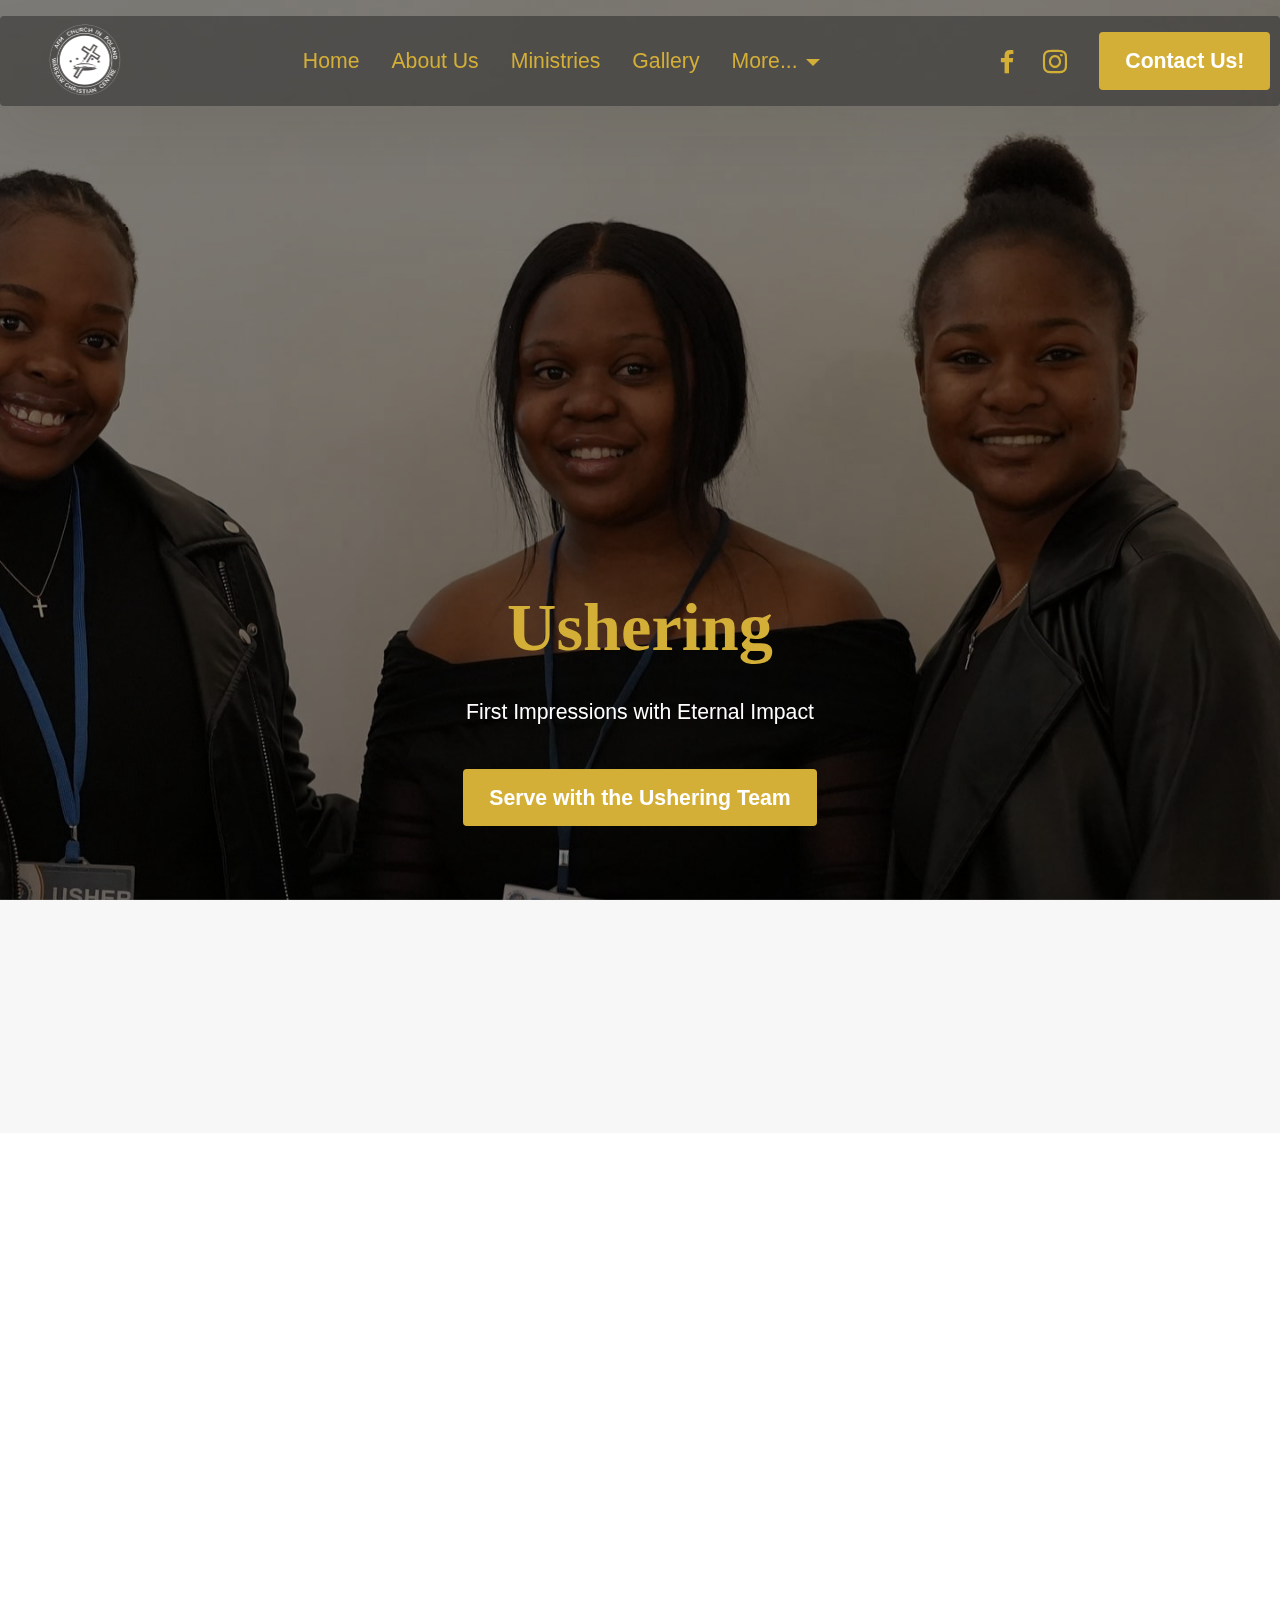
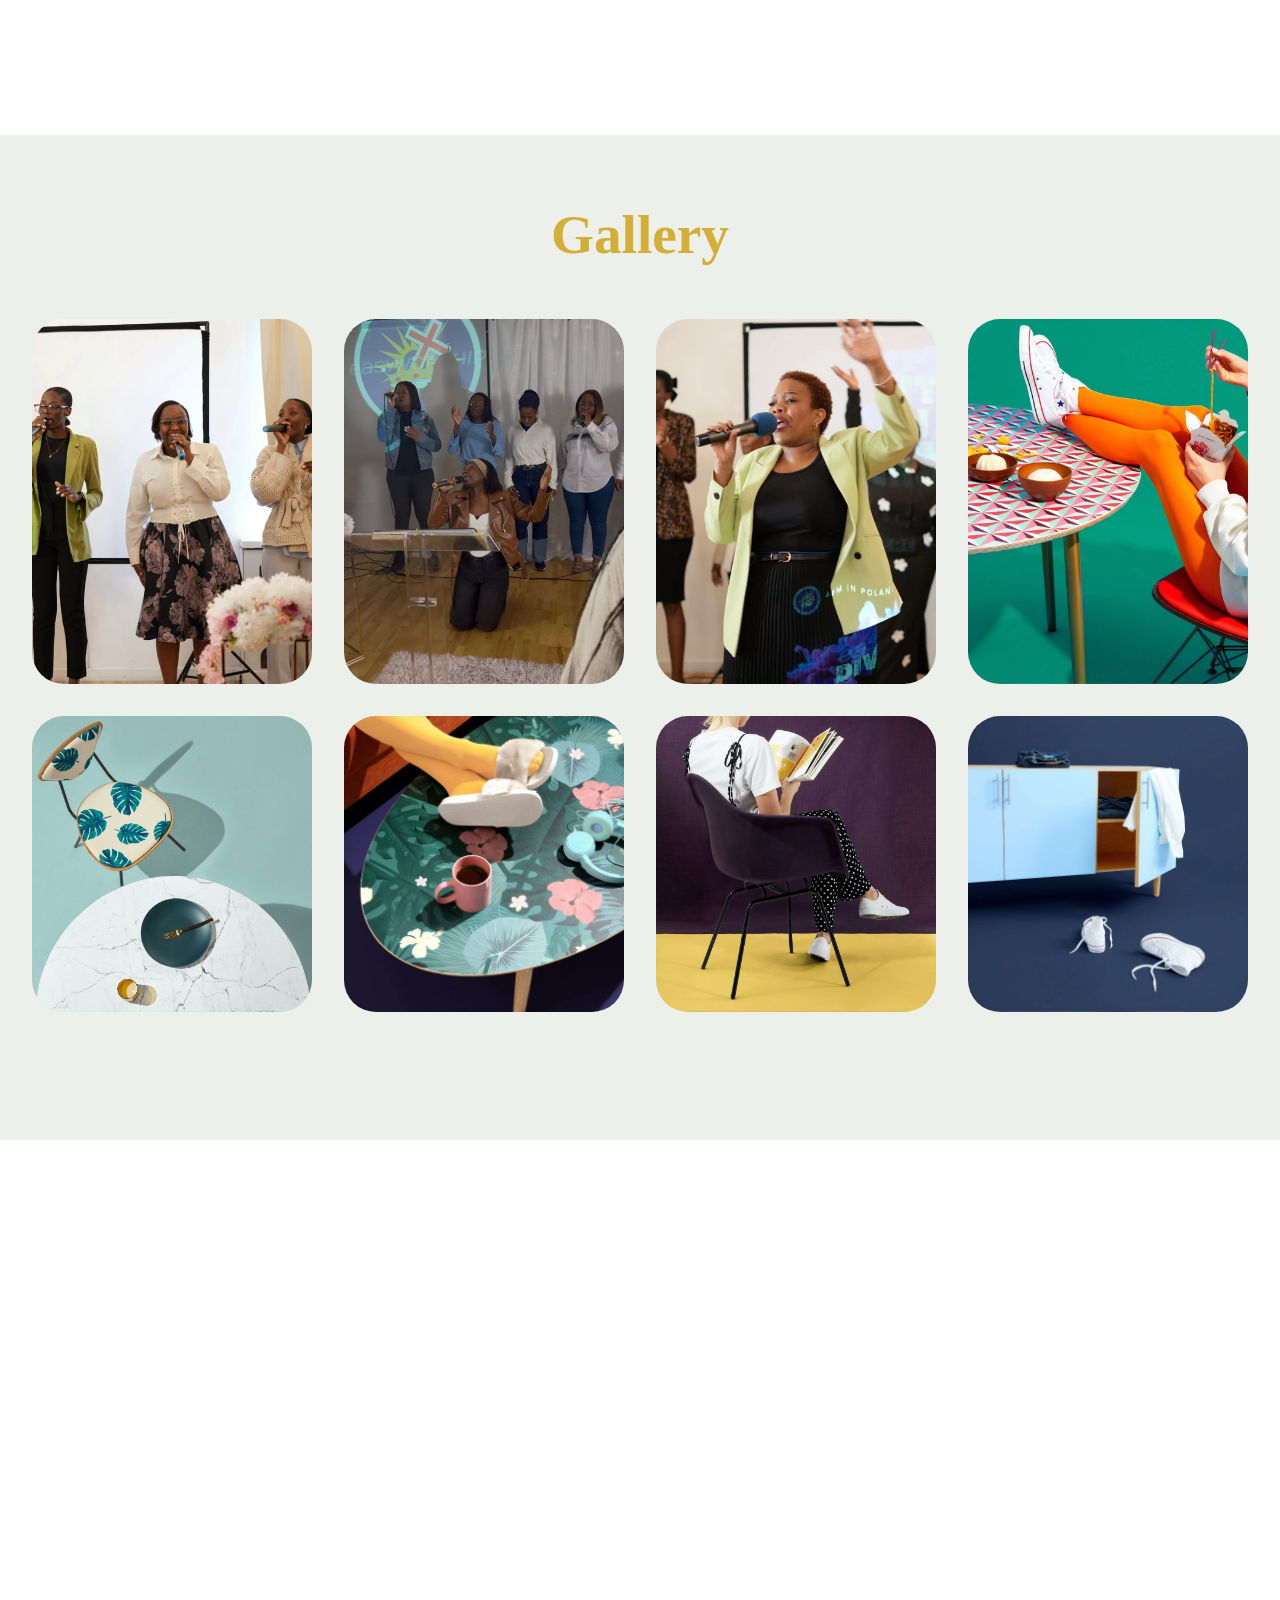
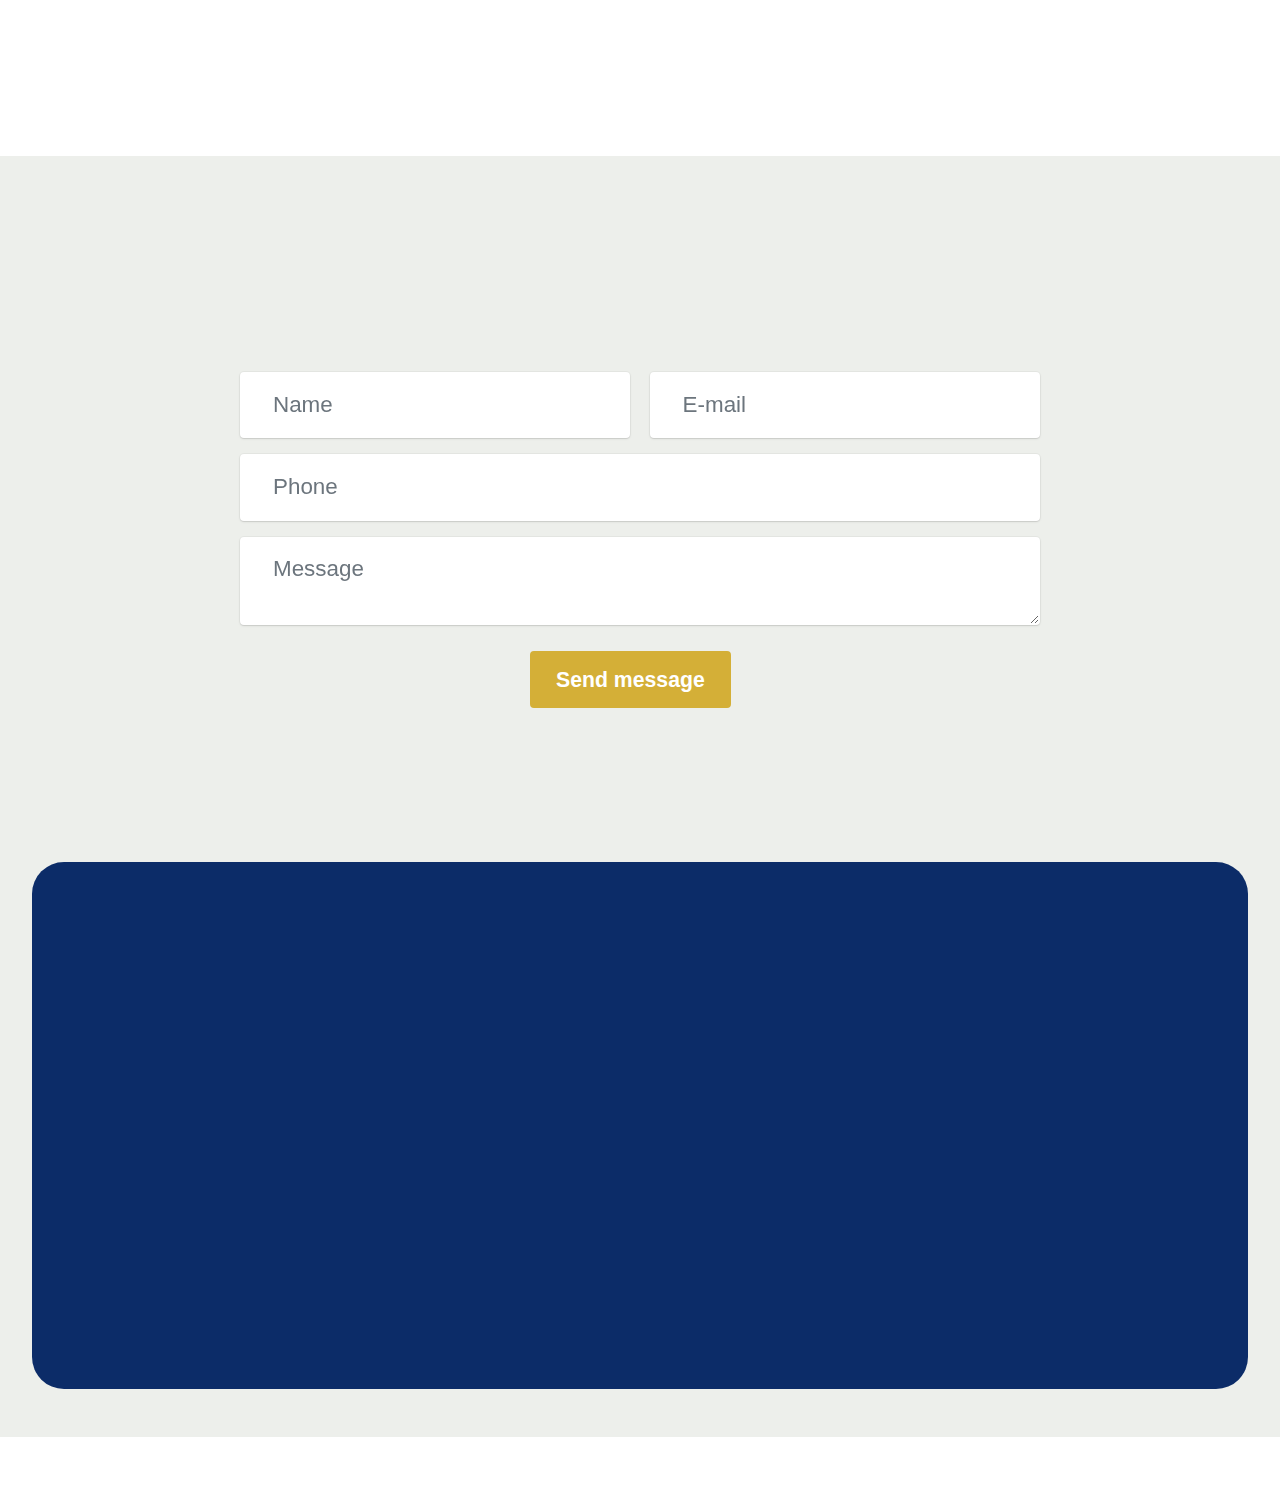
<file: ushering.html>
<!DOCTYPE html>
<html  >
<head>
  <!-- Site made with Mobirise Website Builder v6.0.5, https://mobirise.com -->
  <meta charset="UTF-8">
  <meta http-equiv="X-UA-Compatible" content="IE=edge">
  <meta name="generator" content="Mobirise v6.0.5, mobirise.com">
  <meta name="viewport" content="width=device-width, initial-scale=1, minimum-scale=1">
  <link rel="shortcut icon" href="assets/images/logowhite.png-171x160.png" type="image/x-icon">
  <meta name="description" content="">
  
  
  <title>Ushering</title>
  <link rel="stylesheet" href="assets/web/assets/mobirise-icons2/mobirise2.css">
  <link rel="stylesheet" href="assets/bootstrap/css/bootstrap.min.css">
  <link rel="stylesheet" href="assets/bootstrap/css/bootstrap-grid.min.css">
  <link rel="stylesheet" href="assets/bootstrap/css/bootstrap-reboot.min.css">
  <link rel="stylesheet" href="assets/parallax/jarallax.css">
  <link rel="stylesheet" href="assets/animatecss/animate.css">
  <link rel="stylesheet" href="assets/dropdown/css/style.css">
  <link rel="stylesheet" href="assets/socicon/css/styles.css">
  <link rel="stylesheet" href="assets/theme/css/style.css">
  <link rel="preload" href="https://fonts.googleapis.com/css?family=Merriweather+Sans:300,400,500,600,700,800,300i,400i,500i,600i,700i,800i&display=swap" as="style" onload="this.onload=null;this.rel='stylesheet'">
  <noscript><link rel="stylesheet" href="https://fonts.googleapis.com/css?family=Merriweather+Sans:300,400,500,600,700,800,300i,400i,500i,600i,700i,800i&display=swap"></noscript>
  <link rel="preload" href="https://fonts.googleapis.com/css?family=Lato:100,100i,300,300i,400,400i,700,700i,900,900i&display=swap" as="style" onload="this.onload=null;this.rel='stylesheet'">
  <noscript><link rel="stylesheet" href="https://fonts.googleapis.com/css?family=Lato:100,100i,300,300i,400,400i,700,700i,900,900i&display=swap"></noscript>
  <link rel="preload" as="style" href="assets/mobirise/css/mbr-additional.css?v=NEVohr"><link rel="stylesheet" href="assets/mobirise/css/mbr-additional.css?v=NEVohr" type="text/css">

  
  
  
</head>
<body>
  
  <section data-bs-version="5.1" class="menu menu2 cid-uJr27UGCBM" once="menu" id="menu02-3u">
	

	<nav class="navbar navbar-dropdown navbar-fixed-top navbar-expand-lg">
		<div class="container">
			<div class="navbar-brand">
				<span class="navbar-logo">
					<a href="index.html#header17-1j">
						<img src="assets/images/logowhite.png-171x160.png" alt="Poland Church" style="height: 5rem;">
					</a>
				</span>
				
			</div>
			<button class="navbar-toggler" type="button" data-toggle="collapse" data-bs-toggle="collapse" data-target="#navbarSupportedContent" data-bs-target="#navbarSupportedContent" aria-controls="navbarNavAltMarkup" aria-expanded="false" aria-label="Toggle navigation">
				<div class="hamburger">
					<span></span>
					<span></span>
					<span></span>
					<span></span>
				</div>
			</button>
			<div class="collapse navbar-collapse" id="navbarSupportedContent">
				<ul class="navbar-nav nav-dropdown" data-app-modern-menu="true"><li class="nav-item">
						<a class="nav-link link text-success text-primary display-4" href="index.html">Home</a>
					</li><li class="nav-item"><a class="nav-link link text-success text-primary display-4" href="about.html">About Us</a></li>
					<li class="nav-item">
						<a class="nav-link link text-success text-primary display-4" href="departments.html" aria-expanded="false">Ministries</a>
					</li>
					<li class="nav-item">
						<a class="nav-link link text-success text-primary display-4" href="gallery.html">Gallery</a>
					</li><li class="nav-item dropdown open"><a class="nav-link link dropdown-toggle text-success show display-4" href="https://mobiri.se" data-toggle="dropdown-submenu" data-bs-toggle="dropdown" data-bs-auto-close="outside" aria-expanded="true">More...</a><div class="dropdown-menu show" aria-labelledby="dropdown-512" data-bs-popper="none"><a class="dropdown-item text-success text-primary display-4" href="blogs.html">Blogs &amp; Podcasts</a><a class="dropdown-item text-success text-primary display-4" href="news.html">News</a></div></li></ul>
				<div class="icons-menu">
					<a class="iconfont-wrapper" href="https://www.facebook.com/people/AFM-Warsaw/61555394020487/?_rdr" target="_blank">
						<span class="p-2 mbr-iconfont socicon-facebook socicon" style="color: rgb(212, 175, 55); fill: rgb(212, 175, 55);"></span>
					</a>
					<a class="iconfont-wrapper" href="https://www.instagram.com/afmwarsaw/" target="_blank">
						<span class="p-2 mbr-iconfont socicon-instagram socicon" style="color: rgb(212, 175, 55); fill: rgb(212, 175, 55);"></span>
					</a>
					
					
				</div>
				<div class="navbar-buttons mbr-section-btn"><a class="btn btn-success display-4" href="contacts.html">Contact Us!</a></div>
			</div>
		</div>
	</nav>
</section>

<section data-bs-version="5.1" class="header16 cid-uLOGAZm8C7 mbr-fullscreen mbr-parallax-background" id="header17-4k">
  
  <div class="mbr-overlay" style="opacity: 0.5; background-color: rgb(0, 0, 0);"></div>
  <div class="container-fluid">
    <div class="row">
      <div class="content-wrap col-12 col-md-12">
        <h1 class="mbr-section-title mbr-fonts-style mbr-white mb-4 display-1">
          <strong><br>Ushering</strong></h1>
        
        <p class="mbr-fonts-style mbr-text mbr-white mb-4 display-7">First Impressions with Eternal Impact</p>
        <div class="mbr-section-btn"><a class="btn btn-success display-7" href="https://mobiri.se">Serve with the Ushering Team</a></div>
      </div>
    </div>
  </div>
</section>

<section data-bs-version="5.1" class="header16 cid-uLOH2rYtHr" id="header17-4l">
  
  
  <div class="container-fluid">
    <div class="row">
      <div class="content-wrap col-12 col-md-12">
        
        
        <p class="mbr-fonts-style mbr-text mbr-white mb-4 display-7">Our ushers are more than greeters — they’re the first expression of Christ’s love that people encounter. With every smile, handshake, and helping hand, the Ushering Team creates a warm, welcoming, and orderly environment where everyone feels at home and ready to worship.</p>
        
      </div>
    </div>
  </div>
</section>

<section data-bs-version="5.1" class="features10 cid-uLOH3gkY67" id="features010-4m">
  

  
  
  <div class="container">
    
    <div class="row">
      <div class="item features-without-image col-12 col-md-6 col-lg-12">
        <div class="item-wrapper">
          <div class="card-box align-left">
            <div class="iconfont-wrapper mb-3">
              <span class="mbr-iconfont mobi-mbri-idea mobi-mbri"></span>
            </div>
            <h5 class="card-title mbr-fonts-style display-5">
              <strong>Our Ushering Department</strong></h5>
            <p class="card-text mbr-fonts-style mb-3 display-7">The Ushering Department is the frontline of hospitality and service at AFM Warsaw. As the first point of contact for both newcomers and regular attendees, our ushers set the tone for every worship experience with kindness, professionalism, and care.<br><br>Their responsibilities go beyond welcoming guests. Ushers help maintain order during services, assist with seating, distribute materials, support offerings, and guide attendees with a friendly, approachable presence. Whether during a packed Sunday service or a quiet midweek gathering, they serve with grace and readiness.<br><br>At the heart of the Ushering Ministry is a spirit of excellence, humility, and love. It’s more than a role — it’s a calling to reflect the warmth of Christ from the door to the altar.</p>
            
          </div>
        </div>
      </div>
      
      
    </div>
  </div>
</section>

<section data-bs-version="5.1" class="gallery1 mbr-gallery cid-uLOH6pqJZv" id="gallery01-4n">
    
    

    <div class="container-fluid">
        <div class="row justify-content-center">
            <div class="col-12 content-head">
                <div class="mb-5">
                    <h3 class="mbr-section-title mbr-fonts-style align-center m-0 display-2"><strong>Gallery</strong></h3>
                    
                </div>
            </div>
        </div>
        
        <div class="row mbr-gallery">
            <div class="col-12 col-md-6 col-lg-3 item gallery-image">
                <div class="item-wrapper mb-3" data-toggle="modal" data-bs-toggle="modal" data-target="#uNJ7aSrXNr-modal" data-bs-target="#uNJ7aSrXNr-modal">
                    <img class="w-100" src="assets/images/489039145-17902837089115303-5204289602309195756-n.jpg-819x1021.jpg-561x699.jpg" alt="Mobirise Website Builder" data-slide-to="0" data-bs-slide-to="0" data-target="#lb-uNJ7aSrXNr" data-bs-target="#lb-uNJ7aSrXNr">
                    <div class="icon-wrapper">
                        <span class="mobi-mbri mobi-mbri-search mbr-iconfont mbr-iconfont-btn"></span>
                    </div>
                </div>
                
            </div>
            <div class="col-12 col-md-6 col-lg-3 item gallery-image">
                <div class="item-wrapper mb-3" data-toggle="modal" data-bs-toggle="modal" data-target="#uNJ7aSrXNr-modal" data-bs-target="#uNJ7aSrXNr-modal">
                    <img class="w-100" src="assets/images/476729821-17895141267115303-4230982356653743072-n.jpg-819x1018.jpg-561x697.jpg" alt="Mobirise Website Builder" data-slide-to="1" data-bs-slide-to="1" data-target="#lb-uNJ7aSrXNr" data-bs-target="#lb-uNJ7aSrXNr">
                    <div class="icon-wrapper">
                        <span class="mobi-mbri mobi-mbri-search mbr-iconfont mbr-iconfont-btn"></span>
                    </div>
                </div>
                
            </div>
            <div class="col-12 col-md-6 col-lg-3 item gallery-image">
                <div class="item-wrapper mb-3" data-toggle="modal" data-bs-toggle="modal" data-target="#uNJ7aSrXNr-modal" data-bs-target="#uNJ7aSrXNr-modal">
                    <img class="w-100" src="assets/images/485175285-17900149278115303-6229202146299288418-n.jpg-561x561.jpg-561x561.jpg" alt="Mobirise Website Builder" data-slide-to="2" data-bs-slide-to="2" data-target="#lb-uNJ7aSrXNr" data-bs-target="#lb-uNJ7aSrXNr">
                    <div class="icon-wrapper">
                        <span class="mobi-mbri mobi-mbri-search mbr-iconfont mbr-iconfont-btn"></span>
                    </div>
                </div>
                
            </div>
            <div class="col-12 col-md-6 col-lg-3 item gallery-image">
                <div class="item-wrapper mb-3" data-toggle="modal" data-bs-toggle="modal" data-target="#uNJ7aSrXNr-modal" data-bs-target="#uNJ7aSrXNr-modal">
                    <img class="w-100" src="assets/images/gallery04.jpg" alt="Mobirise Website Builder" data-slide-to="3" data-bs-slide-to="3" data-target="#lb-uNJ7aSrXNr" data-bs-target="#lb-uNJ7aSrXNr">
                    <div class="icon-wrapper">
                        <span class="mobi-mbri mobi-mbri-search mbr-iconfont mbr-iconfont-btn"></span>
                    </div>
                </div>
                
            </div>
            <div class="col-12 col-md-6 col-lg-3 item gallery-image">
                <div class="item-wrapper mb-3" data-toggle="modal" data-bs-toggle="modal" data-target="#uNJ7aSrXNr-modal" data-bs-target="#uNJ7aSrXNr-modal">
                    <img class="w-100" src="assets/images/gallery10.jpg" alt="Mobirise Website Builder" data-slide-to="4" data-bs-slide-to="4" data-target="#lb-uNJ7aSrXNr" data-bs-target="#lb-uNJ7aSrXNr">
                    <div class="icon-wrapper">
                        <span class="mobi-mbri mobi-mbri-search mbr-iconfont mbr-iconfont-btn"></span>
                    </div>
                </div>
                
            </div>
            <div class="col-12 col-md-6 col-lg-3 item gallery-image">
                <div class="item-wrapper mb-3" data-toggle="modal" data-bs-toggle="modal" data-target="#uNJ7aSrXNr-modal" data-bs-target="#uNJ7aSrXNr-modal">
                    <img class="w-100" src="assets/images/gallery05.jpg" alt="Mobirise Website Builder" data-slide-to="5" data-bs-slide-to="5" data-target="#lb-uNJ7aSrXNr" data-bs-target="#lb-uNJ7aSrXNr">
                    <div class="icon-wrapper">
                        <span class="mobi-mbri mobi-mbri-search mbr-iconfont mbr-iconfont-btn"></span>
                    </div>
                </div>
                
            </div>
            <div class="col-12 col-md-6 col-lg-3 item gallery-image">
                <div class="item-wrapper mb-3" data-toggle="modal" data-bs-toggle="modal" data-target="#uNJ7aSrXNr-modal" data-bs-target="#uNJ7aSrXNr-modal">
                    <img class="w-100" src="assets/images/gallery06.jpg" alt="Mobirise Website Builder" data-slide-to="6" data-bs-slide-to="6" data-target="#lb-uNJ7aSrXNr" data-bs-target="#lb-uNJ7aSrXNr">
                    <div class="icon-wrapper">
                        <span class="mobi-mbri mobi-mbri-search mbr-iconfont mbr-iconfont-btn"></span>
                    </div>
                </div>
                
            </div>
            <div class="col-12 col-md-6 col-lg-3 item gallery-image">
                <div class="item-wrapper mb-3" data-toggle="modal" data-bs-toggle="modal" data-target="#uNJ7aSrXNr-modal" data-bs-target="#uNJ7aSrXNr-modal">
                    <img class="w-100" src="assets/images/gallery07.jpg" alt="Mobirise Website Builder" data-slide-to="7" data-bs-slide-to="7" data-target="#lb-uNJ7aSrXNr" data-bs-target="#lb-uNJ7aSrXNr">
                    <div class="icon-wrapper">
                        <span class="mobi-mbri mobi-mbri-search mbr-iconfont mbr-iconfont-btn"></span>
                    </div>
                </div>
                
            </div>
        </div>

        <div class="modal mbr-slider" tabindex="-1" role="dialog" aria-hidden="true" id="uNJ7aSrXNr-modal">
            <div class="modal-dialog" role="document">
                <div class="modal-content">
                    <div class="modal-body">
                        <div class="carousel slide" data-pause="false" data-bs-pause="false" id="lb-uNJ7aSrXNr" data-interval="5000" data-bs-interval="5000">
                            <div class="carousel-inner">
                                <div class="carousel-item active">
                                    <img class="d-block w-100" src="assets/images/489039145-17902837089115303-5204289602309195756-n.jpg-819x1021.jpg-561x699.jpg" alt="Mobirise Website Builder">
                                </div>
                                <div class="carousel-item">
                                    <img class="d-block w-100" src="assets/images/476729821-17895141267115303-4230982356653743072-n.jpg-819x1018.jpg-561x697.jpg" alt="Mobirise Website Builder">
                                </div>
                                <div class="carousel-item">
                                    <img class="d-block w-100" src="assets/images/485175285-17900149278115303-6229202146299288418-n.jpg-561x561.jpg-561x561.jpg" alt="Mobirise Website Builder">
                                </div>
                                <div class="carousel-item">
                                    <img class="d-block w-100" src="assets/images/gallery04.jpg" alt="Mobirise Website Builder">
                                </div>
                                <div class="carousel-item">
                                    <img class="d-block w-100" src="assets/images/gallery10.jpg" alt="Mobirise Website Builder">
                                </div>
                                <div class="carousel-item">
                                    <img class="d-block w-100" src="assets/images/gallery05.jpg" alt="Mobirise Website Builder">
                                </div>
                                <div class="carousel-item">
                                    <img class="d-block w-100" src="assets/images/gallery06.jpg" alt="Mobirise Website Builder">
                                </div>
                                <div class="carousel-item">
                                    <img class="d-block w-100" src="assets/images/gallery07.jpg" alt="Mobirise Website Builder">
                                </div>
                            </div>
                            <ol class="carousel-indicators">
                                <li data-slide-to="0" data-bs-slide-to="0" class="active" data-target="#lb-uNJ7aSrXNr" data-bs-target="#lb-uNJ7aSrXNr"></li>
                                <li data-slide-to="1" data-bs-slide-to="1" data-target="#lb-uNJ7aSrXNr" data-bs-target="#lb-uNJ7aSrXNr"></li>
                                <li data-slide-to="2" data-bs-slide-to="2" data-target="#lb-uNJ7aSrXNr" data-bs-target="#lb-uNJ7aSrXNr"></li>
                                <li data-slide-to="3" data-bs-slide-to="3" data-target="#lb-uNJ7aSrXNr" data-bs-target="#lb-uNJ7aSrXNr"></li>
                                <li data-slide-to="4" data-bs-slide-to="4" data-target="#lb-uNJ7aSrXNr" data-bs-target="#lb-uNJ7aSrXNr"></li>
                                <li data-slide-to="5" data-bs-slide-to="5" data-target="#lb-uNJ7aSrXNr" data-bs-target="#lb-uNJ7aSrXNr"></li>
                                <li data-slide-to="6" data-bs-slide-to="6" data-target="#lb-uNJ7aSrXNr" data-bs-target="#lb-uNJ7aSrXNr"></li>
                                <li data-slide-to="7" data-bs-slide-to="7" data-target="#lb-uNJ7aSrXNr" data-bs-target="#lb-uNJ7aSrXNr"></li>
                            </ol>
                            <a role="button" href="" class="close" data-dismiss="modal" data-bs-dismiss="modal" aria-label="Close">
                            </a>
                            <a class="carousel-control-prev carousel-control" role="button" data-slide="prev" data-bs-slide="prev" href="#lb-uNJ7aSrXNr">
                                <span class="mobi-mbri mobi-mbri-arrow-prev" aria-hidden="true"></span>
                                <span class="sr-only visually-hidden">Previous</span>
                            </a>
                            <a class="carousel-control-next carousel-control" role="button" data-slide="next" data-bs-slide="next" href="#lb-uNJ7aSrXNr">
                                <span class="mobi-mbri mobi-mbri-arrow-next" aria-hidden="true"></span>
                                <span class="sr-only visually-hidden">Next</span>
                            </a>
                        </div>
                    </div>
                </div>
            </div>
        </div>
    </div>
</section>

<section data-bs-version="5.1" class="start article4 cid-uLOH7rrLSw" id="article04-4o">
	

	
	

	<div class="container-fluid">
		<div class="row justify-content-center">
			<div class="col-12 col-md-12 col-lg-5 image-wrapper">
				<img class="w-100" src="assets/images/gallery04.jpg" alt="Mobirise Website Builder">
			</div>
			<div class="col-12 col-md-12 col-lg">
				<div class="text-wrapper align-left">
					<h1 class="mbr-section-title mbr-fonts-style mb-4 display-2">
						<strong>Welcome message</strong></h1>
					<p class="mbr-text mbr-fonts-style mb-4 display-7">
						Lorem ipsum dolor sit amet, consectetur adipiscing elit. Donec egestas massa vel nulla gravida
						pulvinar. Pellentesque habitant morbi tristique senectus et netus et malesuada fames ac turpis
						egestas.<br><br>name of hod</p>
					<div class="mbr-section-btn mt-3"><a class="btn btn-lg btn-success display-7" href="https://mobiri.se">Become a Part of the Ushering Team</a></div>
				</div>
			</div>
		</div>
	</div>
</section>

<section data-bs-version="5.1" class="form5 cid-uLOH82WUK0" id="form02-4p">
    
    
    <div class="container">
        <div class="row justify-content-center">
            <div class="col-12 content-head">
                <div class="mbr-section-head mb-5">
                    <h3 class="mbr-section-title mbr-fonts-style align-center mb-0 display-2">
                        <strong>Contacts</strong>
                    </h3>
                    
                </div>
            </div>
        </div>
        <div class="row justify-content-center">
            <div class="col-lg-8 mx-auto mbr-form" data-form-type="formoid">
                <form action="https://mobirise.eu/" method="POST" class="mbr-form form-with-styler" data-form-title="Form Name"><input type="hidden" name="email" data-form-email="true" value="AVvdSa9Kog07FAAY8/8PFAkydUt4xXx72/OHdxZWDkP13Zh42eYJ/LtlshvR3cak9FkYMDlBe5yKTOIT3QIL+jagS77Ku7MWGFsFLDwxvJXjkvC/phRdcXx4JB/Lxcl1">
                    <div class="row">
                        <div hidden="hidden" data-form-alert="" class="alert alert-success col-12">Thanks for filling out the form!</div>
                        <div hidden="hidden" data-form-alert-danger="" class="alert alert-danger col-12">
                            Oops...! some problem!
                        </div>
                    </div>
                    <div class="dragArea row">
                        <div class="col-md col-sm-12 form-group mb-3" data-for="name">
                            <input type="text" name="name" placeholder="Name" data-form-field="name" class="form-control" value="" id="name-form02-4p">
                        </div>
                        <div class="col-md col-sm-12 form-group mb-3" data-for="email">
                            <input type="email" name="email" placeholder="E-mail" data-form-field="email" class="form-control" value="" id="email-form02-4p">
                        </div>
                        <div class="col-12 form-group mb-3" data-for="phone">
                            <input type="tel" name="phone" placeholder="Phone" data-form-field="phone" class="form-control" value="" id="phone-form02-4p">
                        </div>
                        <div class="col-12 form-group mb-3" data-for="textarea">
                            <textarea name="textarea" placeholder="Message" data-form-field="textarea" class="form-control" id="textarea-form02-4p"></textarea>
                        </div>
                        <div class="col-lg-12 col-md-12 col-sm-12 align-center mbr-section-btn"><button type="submit" class="btn btn-success display-7">Send message</button></div>
                    </div>
                </form>
            </div>
        </div>
    </div>
</section>

<section data-bs-version="5.1" class="footer1 cid-uJrnTRDpD3" once="footers" id="footer01-3v">
	

	
	
	<div class="container">
		<div class="row mbr-white">
			<div class="col-12 col-md-6 col-lg-3">
				<h5 class="mbr-section-subtitle mbr-fonts-style mb-2 display-5">
					<strong>Groups</strong></h5>
				<ul class="list mbr-fonts-style display-7">
					<li class="mbr-text item-wrap">Men</li>
					<li class="mbr-text item-wrap">Women</li>
					<li class="mbr-text item-wrap">Youth</li>
					<li class="mbr-text item-wrap">Sunday School</li>
				</ul>
			</div>
			<div class="col-12 col-md-6 col-lg-3">
				<h5 class="mbr-section-subtitle mbr-fonts-style mb-2 display-5"><strong>Misc..</strong></h5>
				<ul class="list mbr-fonts-style display-7">
					<li class="mbr-text item-wrap">Blogs</li>
					<li class="mbr-text item-wrap">Podcasts</li>
					<li class="mbr-text item-wrap">News and Announcements</li>
				</ul>
			</div>
			<div class="col-12 col-md-6 col-lg-3">
				<h5 class="mbr-section-subtitle mbr-fonts-style mb-2 display-5"><strong>Departments</strong></h5>
				<ul class="list mbr-fonts-style display-7">
					<li class="mbr-text item-wrap">Worship Team</li>
					<li class="mbr-text item-wrap">Sound &amp; Media</li>
					<li class="mbr-text item-wrap">Ushering</li>
					<li class="mbr-text item-wrap">Catering</li>
				</ul>
			</div>
			<div class="col-12 col-md-6 col-lg-3">
				<h5 class="mbr-section-subtitle mbr-fonts-style mb-2 display-5">
					<strong>Links</strong></h5>
				<ul class="list mbr-fonts-style display-7">
					<li class="mbr-text item-wrap">Home</li>
					<li class="mbr-text item-wrap">About Us</li>
					<li class="mbr-text item-wrap">Ministries</li>
					<li class="mbr-text item-wrap">Gallery</li>
				</ul>
			</div>
			<div class="col-12 mt-5 footer-col">
				

				<div class="social-row mt-2 display-7">
					<div class="soc-item">
						<a href="https://www.facebook.com/people/AFM-Warsaw/61555394020487/?_rdr" target="_blank">
							<span class="mbr-iconfont socicon-facebook socicon"></span>
						</a>
					</div>
					<div class="soc-item">
						<a href="https://mobiri.se/">
							<span class="mbr-iconfont socicon-tiktok socicon"></span>
						</a>
					</div>
					<div class="soc-item">
						<a href="https://www.instagram.com/afmwarsaw/">
							<span class="mbr-iconfont socicon-instagram socicon"></span>
						</a>
					</div>
					<div class="soc-item">
						<a href="https://www.youtube.com/channel/UCMx5vN0BjPf6hlhV95whdxw" target="_blank">
							<span class="mbr-iconfont socicon-youtube socicon"></span>
						</a>
					</div>
				</div>
			</div>
			<div class="col-12 mt-4">
				<p class="mbr-text mb-0 mbr-fonts-style copyright align-center display-7">
					© Copyright 2025 <strong>AFM Media</strong> - All Rights Reserved
				</p>
			</div>
		</div>
	</div>
</section><section class="display-7" style="padding: 0;align-items: center;justify-content: center;flex-wrap: wrap;    align-content: center;display: flex;position: relative;height: 4rem;"><a href="https://mobiri.se/" style="flex: 1 1;height: 4rem;position: absolute;width: 100%;z-index: 1;"><img alt="" style="height: 4rem;" src="[data-uri]"></a><p style="margin: 0;text-align: center;" class="display-7">&#8204;</p><a style="z-index:1" href="https://mobirise.com/builder/ai-website-generator.html">AI Website Generator</a></section><script src="assets/bootstrap/js/bootstrap.bundle.min.js"></script>  <script src="assets/parallax/jarallax.js"></script>  <script src="assets/smoothscroll/smooth-scroll.js"></script>  <script src="assets/ytplayer/index.js"></script>  <script src="assets/dropdown/js/navbar-dropdown.js"></script>  <script src="assets/theme/js/script.js"></script>  <script src="assets/formoid/formoid.min.js"></script>  
  
  
 <div id="scrollToTop" class="scrollToTop mbr-arrow-up"><a style="text-align: center;"><i class="mbr-arrow-up-icon mbr-arrow-up-icon-cm cm-icon cm-icon-smallarrow-up"></i></a></div>
    <input name="animation" type="hidden">
  </body>
</html>
</file>
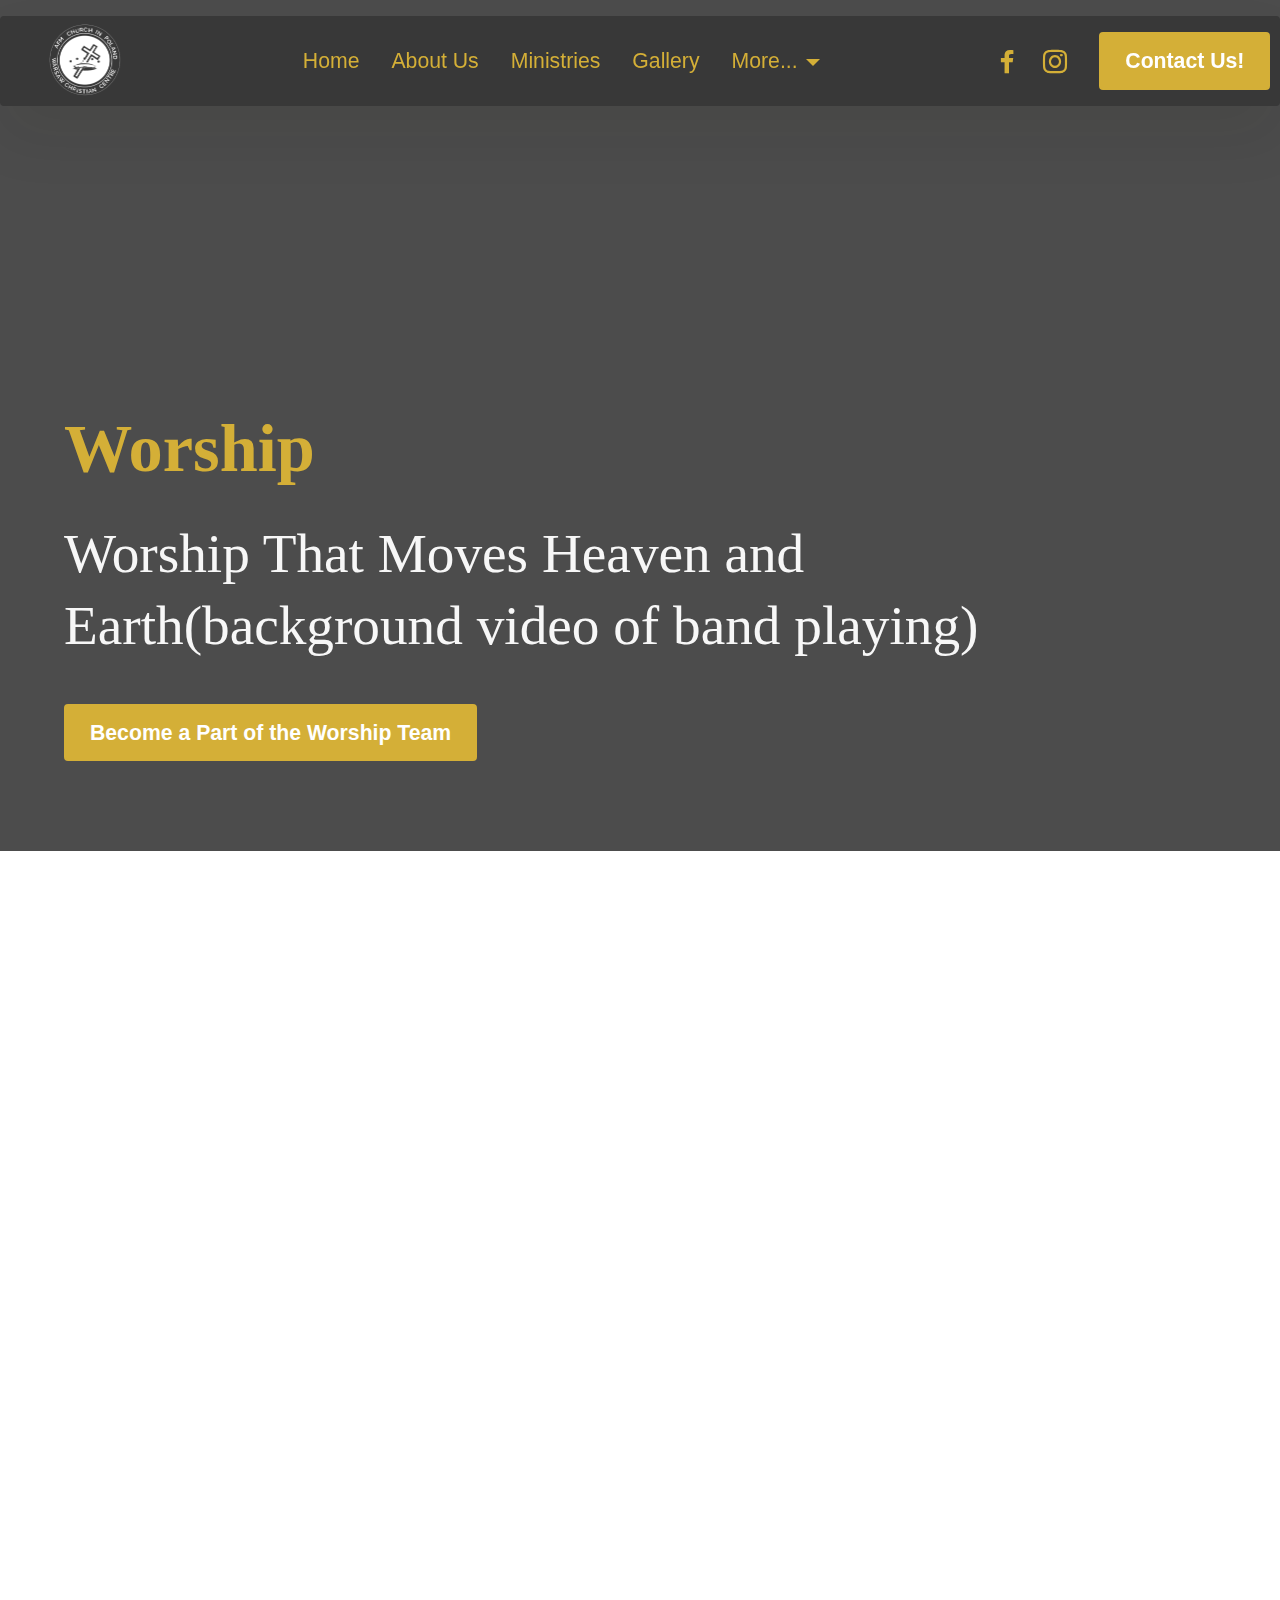
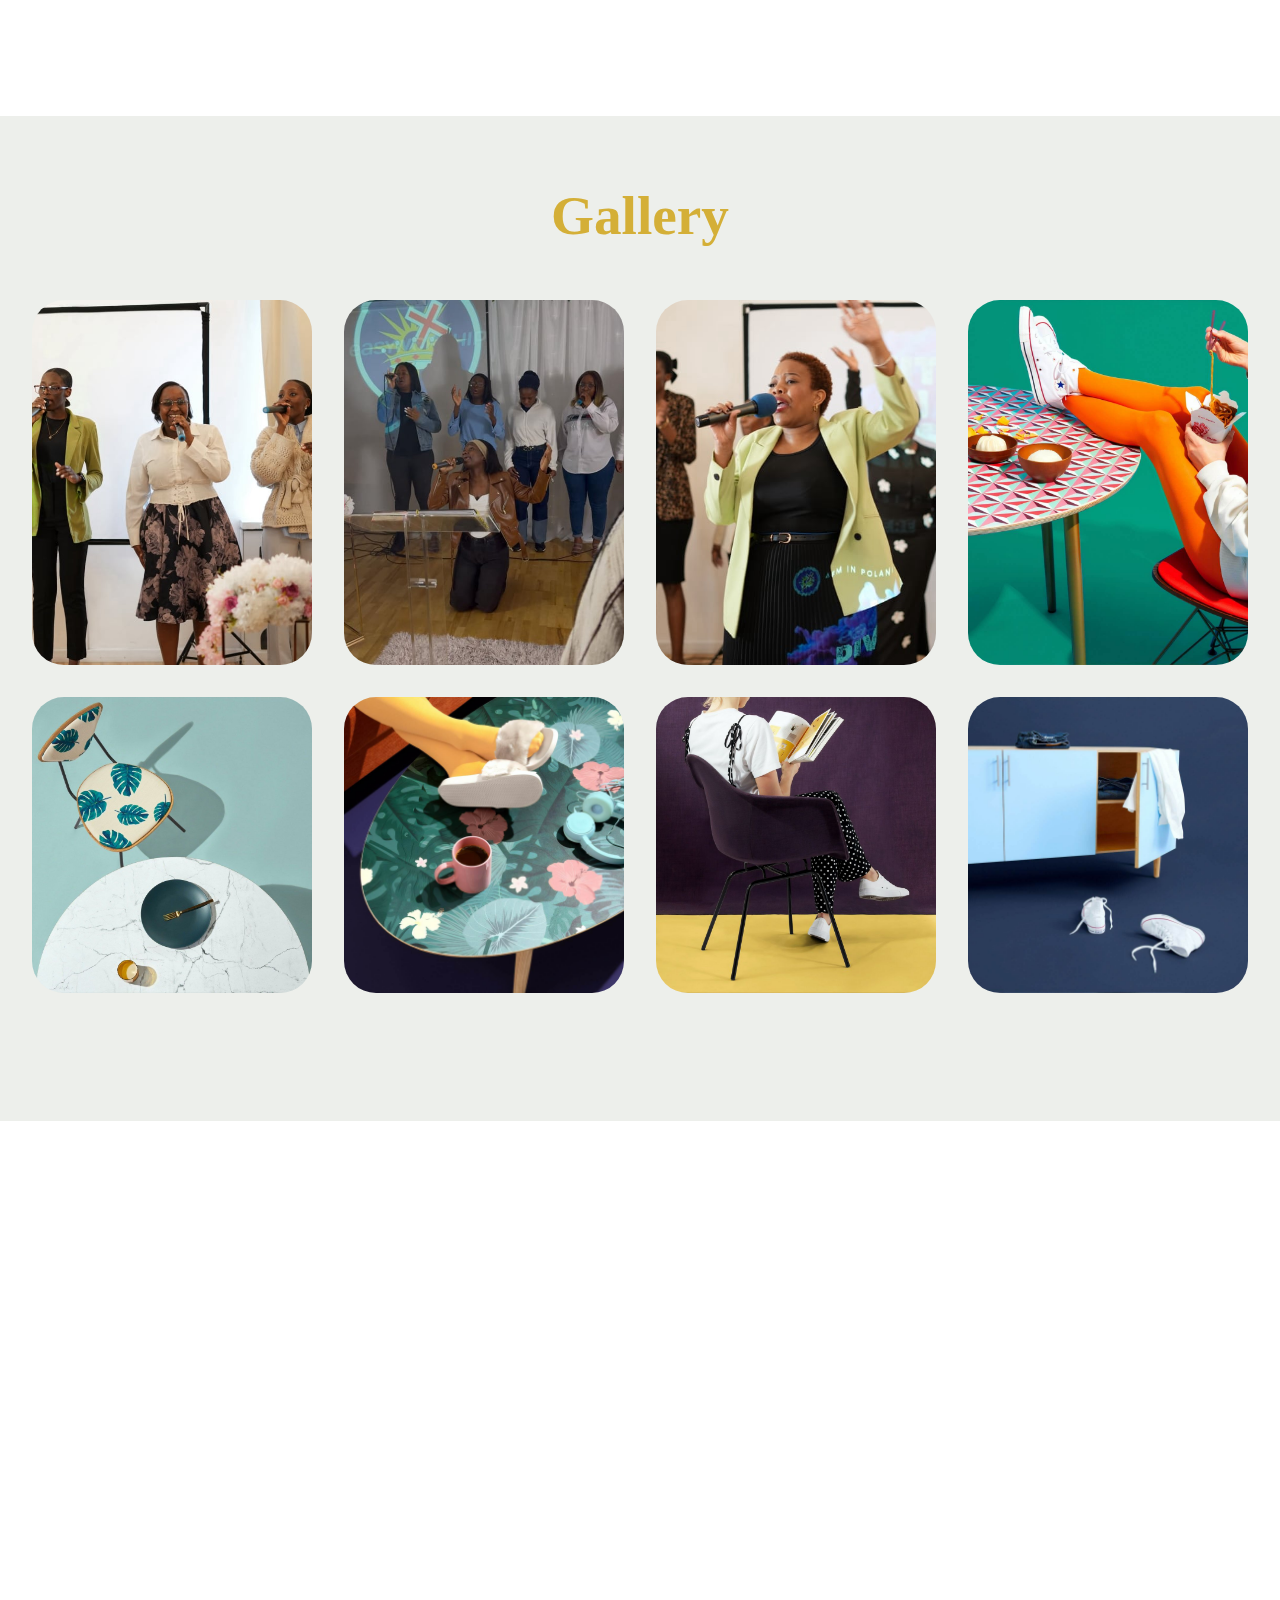
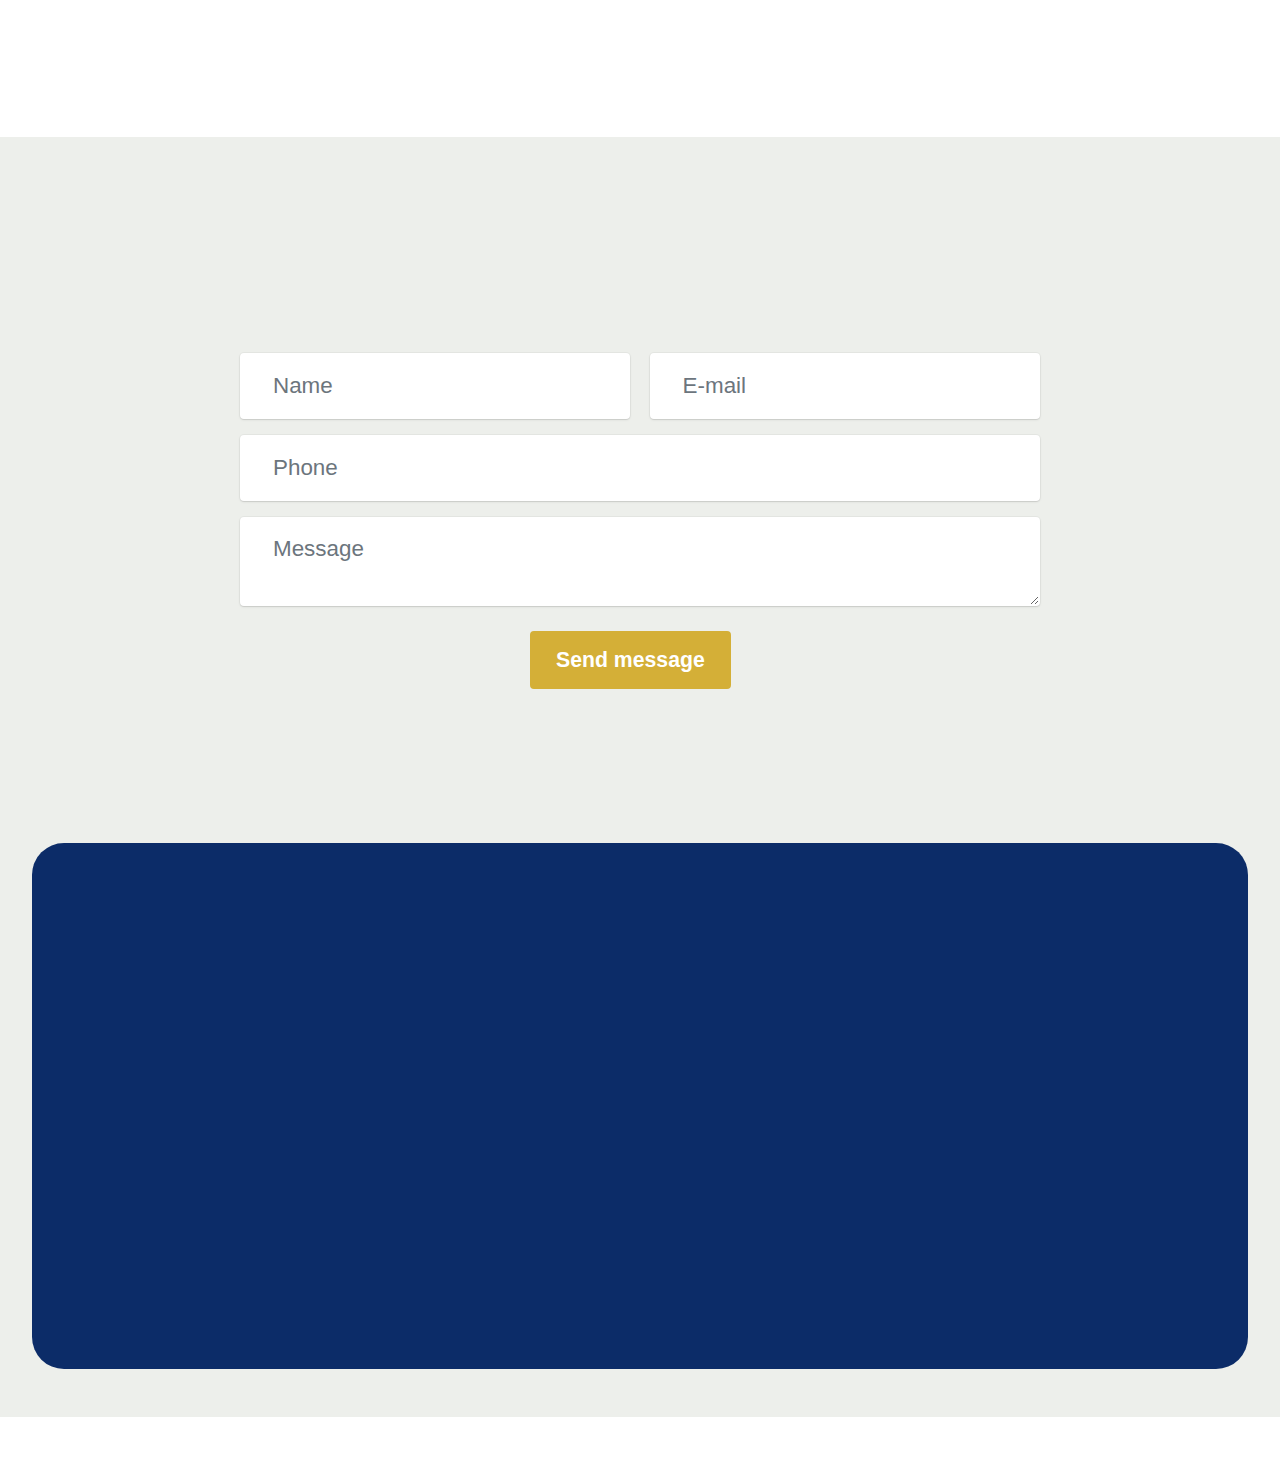
<file: worship.html>
<!DOCTYPE html>
<html  >
<head>
  <!-- Site made with Mobirise Website Builder v6.0.5, https://mobirise.com -->
  <meta charset="UTF-8">
  <meta http-equiv="X-UA-Compatible" content="IE=edge">
  <meta name="generator" content="Mobirise v6.0.5, mobirise.com">
  <meta name="viewport" content="width=device-width, initial-scale=1, minimum-scale=1">
  <link rel="shortcut icon" href="assets/images/logowhite.png-171x160.png" type="image/x-icon">
  <meta name="description" content="">
  
  
  <title>Worship</title>
  <link rel="stylesheet" href="assets/web/assets/mobirise-icons2/mobirise2.css">
  <link rel="stylesheet" href="assets/bootstrap/css/bootstrap.min.css">
  <link rel="stylesheet" href="assets/bootstrap/css/bootstrap-grid.min.css">
  <link rel="stylesheet" href="assets/bootstrap/css/bootstrap-reboot.min.css">
  <link rel="stylesheet" href="assets/animatecss/animate.css">
  <link rel="stylesheet" href="assets/dropdown/css/style.css">
  <link rel="stylesheet" href="assets/socicon/css/styles.css">
  <link rel="stylesheet" href="assets/theme/css/style.css">
  <link rel="preload" href="https://fonts.googleapis.com/css?family=Merriweather+Sans:300,400,500,600,700,800,300i,400i,500i,600i,700i,800i&display=swap" as="style" onload="this.onload=null;this.rel='stylesheet'">
  <noscript><link rel="stylesheet" href="https://fonts.googleapis.com/css?family=Merriweather+Sans:300,400,500,600,700,800,300i,400i,500i,600i,700i,800i&display=swap"></noscript>
  <link rel="preload" href="https://fonts.googleapis.com/css?family=Lato:100,100i,300,300i,400,400i,700,700i,900,900i&display=swap" as="style" onload="this.onload=null;this.rel='stylesheet'">
  <noscript><link rel="stylesheet" href="https://fonts.googleapis.com/css?family=Lato:100,100i,300,300i,400,400i,700,700i,900,900i&display=swap"></noscript>
  <link rel="preload" as="style" href="assets/mobirise/css/mbr-additional.css?v=W8zypB"><link rel="stylesheet" href="assets/mobirise/css/mbr-additional.css?v=W8zypB" type="text/css">

  
  
  
</head>
<body>
  
  <section data-bs-version="5.1" class="menu menu2 cid-uJr27UGCBM" once="menu" id="menu02-3q">
	

	<nav class="navbar navbar-dropdown navbar-fixed-top navbar-expand-lg">
		<div class="container">
			<div class="navbar-brand">
				<span class="navbar-logo">
					<a href="index.html#header17-1j">
						<img src="assets/images/logowhite.png-171x160.png" alt="Poland Church" style="height: 5rem;">
					</a>
				</span>
				
			</div>
			<button class="navbar-toggler" type="button" data-toggle="collapse" data-bs-toggle="collapse" data-target="#navbarSupportedContent" data-bs-target="#navbarSupportedContent" aria-controls="navbarNavAltMarkup" aria-expanded="false" aria-label="Toggle navigation">
				<div class="hamburger">
					<span></span>
					<span></span>
					<span></span>
					<span></span>
				</div>
			</button>
			<div class="collapse navbar-collapse" id="navbarSupportedContent">
				<ul class="navbar-nav nav-dropdown" data-app-modern-menu="true"><li class="nav-item">
						<a class="nav-link link text-success text-primary display-4" href="index.html">Home</a>
					</li><li class="nav-item"><a class="nav-link link text-success text-primary display-4" href="about.html">About Us</a></li>
					<li class="nav-item">
						<a class="nav-link link text-success text-primary display-4" href="departments.html" aria-expanded="false">Ministries</a>
					</li>
					<li class="nav-item">
						<a class="nav-link link text-success text-primary display-4" href="gallery.html">Gallery</a>
					</li><li class="nav-item dropdown open"><a class="nav-link link dropdown-toggle text-success display-4" href="https://mobiri.se" data-toggle="dropdown-submenu" data-bs-toggle="dropdown" data-bs-auto-close="outside" aria-expanded="true">More...</a><div class="dropdown-menu" aria-labelledby="dropdown-512"><a class="dropdown-item text-success text-primary display-4" href="blogs.html">Blogs &amp; Podcasts</a><a class="dropdown-item text-success text-primary display-4" href="news.html">News</a></div></li></ul>
				<div class="icons-menu">
					<a class="iconfont-wrapper" href="https://www.facebook.com/people/AFM-Warsaw/61555394020487/?_rdr" target="_blank">
						<span class="p-2 mbr-iconfont socicon-facebook socicon" style="color: rgb(212, 175, 55); fill: rgb(212, 175, 55);"></span>
					</a>
					<a class="iconfont-wrapper" href="https://www.instagram.com/afmwarsaw/" target="_blank">
						<span class="p-2 mbr-iconfont socicon-instagram socicon" style="color: rgb(212, 175, 55); fill: rgb(212, 175, 55);"></span>
					</a>
					
					
				</div>
				<div class="navbar-buttons mbr-section-btn"><a class="btn btn-success display-4" href="contacts.html">Contact Us!</a></div>
			</div>
		</div>
	</nav>
</section>

<section data-bs-version="5.1" class="header18 cid-uLOlCpumBP" data-bg-video="https://www.youtube.com/watch?v=2Gg6Seob5Mg" id="header18-4a">
  

  <div class="mbr-overlay" style="opacity: 0.7; background-color: rgb(0, 0, 0);"></div>
  <div class="container-fluid">
    <div class="row">
      <div class="content-wrap col-12 col-md-12">
        <h1 class="mbr-section-title mbr-fonts-style mbr-white mb-4 display-1">
          <strong><br>Worship</strong>
        </h1>
        <h2 class="mbr-section-subtitle mbr-fonts-style mbr-white mb-4 display-2">Worship That Moves Heaven and Earth(background video of band playing)</h2>
        
        <div class="mbr-section-btn"><a class="btn btn-success display-7" href="https://mobiri.se">Become a Part of the Worship Team</a></div>
      </div>
    </div>
  </div>
</section>

<section data-bs-version="5.1" class="header16 cid-uLOfOKL30w" id="header17-46">
  
  
  <div class="container-fluid">
    <div class="row">
      <div class="content-wrap col-12 col-md-12">
        
        
        <p class="mbr-fonts-style mbr-text mbr-white mb-4 display-7">Join a dynamic team of passionate worshippers dedicated to creating an atmosphere where God's presence is felt and lives are changed. Whether through vocals, instruments, or behind-the-scenes support, every note and every heart matters.</p>
        
      </div>
    </div>
  </div>
</section>

<section data-bs-version="5.1" class="features10 cid-uLOpG6hq8q" id="features010-4c">
  

  
  
  <div class="container">
    
    <div class="row">
      <div class="item features-without-image col-12 col-md-6 col-lg-12">
        <div class="item-wrapper">
          <div class="card-box align-left">
            <div class="iconfont-wrapper mb-3">
              <span class="mbr-iconfont mobi-mbri-idea mobi-mbri"></span>
            </div>
            <h5 class="card-title mbr-fonts-style display-5">
              <strong>Our Worship Department</strong></h5>
            <p class="card-text mbr-fonts-style mb-3 display-7">The Worship Department is the heartbeat of our church's spiritual atmosphere. More than just music, it is a ministry dedicated to ushering the congregation into the presence of God through praise, worship, and heartfelt expression.<br><br>Our team includes vocalists, instrumentalists, sound engineers, and media support who all serve with excellence, unity, and deep reverence. Every rehearsal, every song, and every note is an offering to God and a bridge that connects people to His presence.<br><br>We believe worship is not a performance — it's a lifestyle. Through powerful, Spirit-led worship, we prepare hearts for the Word, cultivate an environment of freedom and healing, and invite the church to experience God personally and corporately.<br><br>Whether you’re on stage or working behind the scenes, the Worship Department is a place where gifts are nurtured, creativity is celebrated, and purpose is discovered.</p>
            
          </div>
        </div>
      </div>
      
      
    </div>
  </div>
</section>

<section data-bs-version="5.1" class="gallery1 mbr-gallery cid-uLOjxCjHaB" id="gallery01-48">
    
    

    <div class="container-fluid">
        <div class="row justify-content-center">
            <div class="col-12 content-head">
                <div class="mb-5">
                    <h3 class="mbr-section-title mbr-fonts-style align-center m-0 display-2"><strong>Gallery</strong></h3>
                    
                </div>
            </div>
        </div>
        
        <div class="row mbr-gallery">
            <div class="col-12 col-md-6 col-lg-3 item gallery-image">
                <div class="item-wrapper mb-3" data-toggle="modal" data-bs-toggle="modal" data-target="#uNJoO2rXac-modal" data-bs-target="#uNJoO2rXac-modal">
                    <img class="w-100" src="assets/images/489039145-17902837089115303-5204289602309195756-n.jpg-819x1021.jpg-561x699.jpg" alt="Mobirise Website Builder" data-slide-to="0" data-bs-slide-to="0" data-target="#lb-uNJoO2rXac" data-bs-target="#lb-uNJoO2rXac">
                    <div class="icon-wrapper">
                        <span class="mobi-mbri mobi-mbri-search mbr-iconfont mbr-iconfont-btn"></span>
                    </div>
                </div>
                
            </div>
            <div class="col-12 col-md-6 col-lg-3 item gallery-image">
                <div class="item-wrapper mb-3" data-toggle="modal" data-bs-toggle="modal" data-target="#uNJoO2rXac-modal" data-bs-target="#uNJoO2rXac-modal">
                    <img class="w-100" src="assets/images/476729821-17895141267115303-4230982356653743072-n.jpg-819x1018.jpg-561x697.jpg" alt="Mobirise Website Builder" data-slide-to="1" data-bs-slide-to="1" data-target="#lb-uNJoO2rXac" data-bs-target="#lb-uNJoO2rXac">
                    <div class="icon-wrapper">
                        <span class="mobi-mbri mobi-mbri-search mbr-iconfont mbr-iconfont-btn"></span>
                    </div>
                </div>
                
            </div>
            <div class="col-12 col-md-6 col-lg-3 item gallery-image">
                <div class="item-wrapper mb-3" data-toggle="modal" data-bs-toggle="modal" data-target="#uNJoO2rXac-modal" data-bs-target="#uNJoO2rXac-modal">
                    <img class="w-100" src="assets/images/485175285-17900149278115303-6229202146299288418-n.jpg-561x561.jpg-561x561.jpg" alt="Mobirise Website Builder" data-slide-to="2" data-bs-slide-to="2" data-target="#lb-uNJoO2rXac" data-bs-target="#lb-uNJoO2rXac">
                    <div class="icon-wrapper">
                        <span class="mobi-mbri mobi-mbri-search mbr-iconfont mbr-iconfont-btn"></span>
                    </div>
                </div>
                
            </div>
            <div class="col-12 col-md-6 col-lg-3 item gallery-image">
                <div class="item-wrapper mb-3" data-toggle="modal" data-bs-toggle="modal" data-target="#uNJoO2rXac-modal" data-bs-target="#uNJoO2rXac-modal">
                    <img class="w-100" src="assets/images/gallery04.jpg" alt="Mobirise Website Builder" data-slide-to="3" data-bs-slide-to="3" data-target="#lb-uNJoO2rXac" data-bs-target="#lb-uNJoO2rXac">
                    <div class="icon-wrapper">
                        <span class="mobi-mbri mobi-mbri-search mbr-iconfont mbr-iconfont-btn"></span>
                    </div>
                </div>
                
            </div>
            <div class="col-12 col-md-6 col-lg-3 item gallery-image">
                <div class="item-wrapper mb-3" data-toggle="modal" data-bs-toggle="modal" data-target="#uNJoO2rXac-modal" data-bs-target="#uNJoO2rXac-modal">
                    <img class="w-100" src="assets/images/gallery10.jpg" alt="Mobirise Website Builder" data-slide-to="4" data-bs-slide-to="4" data-target="#lb-uNJoO2rXac" data-bs-target="#lb-uNJoO2rXac">
                    <div class="icon-wrapper">
                        <span class="mobi-mbri mobi-mbri-search mbr-iconfont mbr-iconfont-btn"></span>
                    </div>
                </div>
                
            </div>
            <div class="col-12 col-md-6 col-lg-3 item gallery-image">
                <div class="item-wrapper mb-3" data-toggle="modal" data-bs-toggle="modal" data-target="#uNJoO2rXac-modal" data-bs-target="#uNJoO2rXac-modal">
                    <img class="w-100" src="assets/images/gallery05.jpg" alt="Mobirise Website Builder" data-slide-to="5" data-bs-slide-to="5" data-target="#lb-uNJoO2rXac" data-bs-target="#lb-uNJoO2rXac">
                    <div class="icon-wrapper">
                        <span class="mobi-mbri mobi-mbri-search mbr-iconfont mbr-iconfont-btn"></span>
                    </div>
                </div>
                
            </div>
            <div class="col-12 col-md-6 col-lg-3 item gallery-image">
                <div class="item-wrapper mb-3" data-toggle="modal" data-bs-toggle="modal" data-target="#uNJoO2rXac-modal" data-bs-target="#uNJoO2rXac-modal">
                    <img class="w-100" src="assets/images/gallery06.jpg" alt="Mobirise Website Builder" data-slide-to="6" data-bs-slide-to="6" data-target="#lb-uNJoO2rXac" data-bs-target="#lb-uNJoO2rXac">
                    <div class="icon-wrapper">
                        <span class="mobi-mbri mobi-mbri-search mbr-iconfont mbr-iconfont-btn"></span>
                    </div>
                </div>
                
            </div>
            <div class="col-12 col-md-6 col-lg-3 item gallery-image">
                <div class="item-wrapper mb-3" data-toggle="modal" data-bs-toggle="modal" data-target="#uNJoO2rXac-modal" data-bs-target="#uNJoO2rXac-modal">
                    <img class="w-100" src="assets/images/gallery07.jpg" alt="Mobirise Website Builder" data-slide-to="7" data-bs-slide-to="7" data-target="#lb-uNJoO2rXac" data-bs-target="#lb-uNJoO2rXac">
                    <div class="icon-wrapper">
                        <span class="mobi-mbri mobi-mbri-search mbr-iconfont mbr-iconfont-btn"></span>
                    </div>
                </div>
                
            </div>
        </div>

        <div class="modal mbr-slider" tabindex="-1" role="dialog" aria-hidden="true" id="uNJoO2rXac-modal">
            <div class="modal-dialog" role="document">
                <div class="modal-content">
                    <div class="modal-body">
                        <div class="carousel slide" data-pause="false" data-bs-pause="false" id="lb-uNJoO2rXac" data-interval="5000" data-bs-interval="5000">
                            <div class="carousel-inner">
                                <div class="carousel-item active">
                                    <img class="d-block w-100" src="assets/images/489039145-17902837089115303-5204289602309195756-n.jpg-819x1021.jpg-561x699.jpg" alt="Mobirise Website Builder">
                                </div>
                                <div class="carousel-item">
                                    <img class="d-block w-100" src="assets/images/476729821-17895141267115303-4230982356653743072-n.jpg-819x1018.jpg-561x697.jpg" alt="Mobirise Website Builder">
                                </div>
                                <div class="carousel-item">
                                    <img class="d-block w-100" src="assets/images/485175285-17900149278115303-6229202146299288418-n.jpg-561x561.jpg-561x561.jpg" alt="Mobirise Website Builder">
                                </div>
                                <div class="carousel-item">
                                    <img class="d-block w-100" src="assets/images/gallery04.jpg" alt="Mobirise Website Builder">
                                </div>
                                <div class="carousel-item">
                                    <img class="d-block w-100" src="assets/images/gallery10.jpg" alt="Mobirise Website Builder">
                                </div>
                                <div class="carousel-item">
                                    <img class="d-block w-100" src="assets/images/gallery05.jpg" alt="Mobirise Website Builder">
                                </div>
                                <div class="carousel-item">
                                    <img class="d-block w-100" src="assets/images/gallery06.jpg" alt="Mobirise Website Builder">
                                </div>
                                <div class="carousel-item">
                                    <img class="d-block w-100" src="assets/images/gallery07.jpg" alt="Mobirise Website Builder">
                                </div>
                            </div>
                            <ol class="carousel-indicators">
                                <li data-slide-to="0" data-bs-slide-to="0" class="active" data-target="#lb-uNJoO2rXac" data-bs-target="#lb-uNJoO2rXac"></li>
                                <li data-slide-to="1" data-bs-slide-to="1" data-target="#lb-uNJoO2rXac" data-bs-target="#lb-uNJoO2rXac"></li>
                                <li data-slide-to="2" data-bs-slide-to="2" data-target="#lb-uNJoO2rXac" data-bs-target="#lb-uNJoO2rXac"></li>
                                <li data-slide-to="3" data-bs-slide-to="3" data-target="#lb-uNJoO2rXac" data-bs-target="#lb-uNJoO2rXac"></li>
                                <li data-slide-to="4" data-bs-slide-to="4" data-target="#lb-uNJoO2rXac" data-bs-target="#lb-uNJoO2rXac"></li>
                                <li data-slide-to="5" data-bs-slide-to="5" data-target="#lb-uNJoO2rXac" data-bs-target="#lb-uNJoO2rXac"></li>
                                <li data-slide-to="6" data-bs-slide-to="6" data-target="#lb-uNJoO2rXac" data-bs-target="#lb-uNJoO2rXac"></li>
                                <li data-slide-to="7" data-bs-slide-to="7" data-target="#lb-uNJoO2rXac" data-bs-target="#lb-uNJoO2rXac"></li>
                            </ol>
                            <a role="button" href="" class="close" data-dismiss="modal" data-bs-dismiss="modal" aria-label="Close">
                            </a>
                            <a class="carousel-control-prev carousel-control" role="button" data-slide="prev" data-bs-slide="prev" href="#lb-uNJoO2rXac">
                                <span class="mobi-mbri mobi-mbri-arrow-prev" aria-hidden="true"></span>
                                <span class="sr-only visually-hidden">Previous</span>
                            </a>
                            <a class="carousel-control-next carousel-control" role="button" data-slide="next" data-bs-slide="next" href="#lb-uNJoO2rXac">
                                <span class="mobi-mbri mobi-mbri-arrow-next" aria-hidden="true"></span>
                                <span class="sr-only visually-hidden">Next</span>
                            </a>
                        </div>
                    </div>
                </div>
            </div>
        </div>
    </div>
</section>

<section data-bs-version="5.1" class="start article4 cid-uLOkyCwJ8R" id="article04-49">
	

	
	

	<div class="container-fluid">
		<div class="row justify-content-center">
			<div class="col-12 col-md-12 col-lg-5 image-wrapper">
				<img class="w-100" src="assets/images/gallery04.jpg" alt="Mobirise Website Builder">
			</div>
			<div class="col-12 col-md-12 col-lg">
				<div class="text-wrapper align-left">
					<h1 class="mbr-section-title mbr-fonts-style mb-4 display-2">
						<strong>Welcome message</strong></h1>
					<p class="mbr-text mbr-fonts-style mb-4 display-7">
						Lorem ipsum dolor sit amet, consectetur adipiscing elit. Donec egestas massa vel nulla gravida
						pulvinar. Pellentesque habitant morbi tristique senectus et netus et malesuada fames ac turpis
						egestas.<br><br>name of hod</p>
					<div class="mbr-section-btn mt-3"><a class="btn btn-lg btn-success display-7" href="https://mobiri.se">Become a Part of the Worship Team</a></div>
				</div>
			</div>
		</div>
	</div>
</section>

<section data-bs-version="5.1" class="form5 cid-uLOmKUfXRc" id="form02-4b">
    
    
    <div class="container">
        <div class="row justify-content-center">
            <div class="col-12 content-head">
                <div class="mbr-section-head mb-5">
                    <h3 class="mbr-section-title mbr-fonts-style align-center mb-0 display-2">
                        <strong>Contacts</strong>
                    </h3>
                    
                </div>
            </div>
        </div>
        <div class="row justify-content-center">
            <div class="col-lg-8 mx-auto mbr-form" data-form-type="formoid">
                <form action="https://mobirise.eu/" method="POST" class="mbr-form form-with-styler" data-form-title="Form Name"><input type="hidden" name="email" data-form-email="true" value="1H59F+BUk0edrd76Cw+xgayjMBxts5r6GgFTgJDjWtNWIOtlFUBsZ8zvjo9SlNGZdo0Ngg9YbWjy0HyCIwdOazp01674wZzQD0SqEKMSnmfYQZkDh2kaAcz9o/YAeiC4">
                    <div class="row">
                        <div hidden="hidden" data-form-alert="" class="alert alert-success col-12">Thanks for filling out the form!</div>
                        <div hidden="hidden" data-form-alert-danger="" class="alert alert-danger col-12">
                            Oops...! some problem!
                        </div>
                    </div>
                    <div class="dragArea row">
                        <div class="col-md col-sm-12 form-group mb-3" data-for="name">
                            <input type="text" name="name" placeholder="Name" data-form-field="name" class="form-control" value="" id="name-form02-4b">
                        </div>
                        <div class="col-md col-sm-12 form-group mb-3" data-for="email">
                            <input type="email" name="email" placeholder="E-mail" data-form-field="email" class="form-control" value="" id="email-form02-4b">
                        </div>
                        <div class="col-12 form-group mb-3" data-for="phone">
                            <input type="tel" name="phone" placeholder="Phone" data-form-field="phone" class="form-control" value="" id="phone-form02-4b">
                        </div>
                        <div class="col-12 form-group mb-3" data-for="textarea">
                            <textarea name="textarea" placeholder="Message" data-form-field="textarea" class="form-control" id="textarea-form02-4b"></textarea>
                        </div>
                        <div class="col-lg-12 col-md-12 col-sm-12 align-center mbr-section-btn"><button type="submit" class="btn btn-success display-7">Send message</button></div>
                    </div>
                </form>
            </div>
        </div>
    </div>
</section>

<section data-bs-version="5.1" class="footer1 cid-uJrnTRDpD3" once="footers" id="footer01-3r">
	

	
	
	<div class="container">
		<div class="row mbr-white">
			<div class="col-12 col-md-6 col-lg-3">
				<h5 class="mbr-section-subtitle mbr-fonts-style mb-2 display-5">
					<strong>Groups</strong></h5>
				<ul class="list mbr-fonts-style display-7">
					<li class="mbr-text item-wrap">Men</li>
					<li class="mbr-text item-wrap">Women</li>
					<li class="mbr-text item-wrap">Youth</li>
					<li class="mbr-text item-wrap">Sunday School</li>
				</ul>
			</div>
			<div class="col-12 col-md-6 col-lg-3">
				<h5 class="mbr-section-subtitle mbr-fonts-style mb-2 display-5"><strong>Misc..</strong></h5>
				<ul class="list mbr-fonts-style display-7">
					<li class="mbr-text item-wrap">Blogs</li>
					<li class="mbr-text item-wrap">Podcasts</li>
					<li class="mbr-text item-wrap">News and Announcements</li>
				</ul>
			</div>
			<div class="col-12 col-md-6 col-lg-3">
				<h5 class="mbr-section-subtitle mbr-fonts-style mb-2 display-5"><strong>Departments</strong></h5>
				<ul class="list mbr-fonts-style display-7">
					<li class="mbr-text item-wrap">Worship Team</li>
					<li class="mbr-text item-wrap">Sound &amp; Media</li>
					<li class="mbr-text item-wrap">Ushering</li>
					<li class="mbr-text item-wrap">Catering</li>
				</ul>
			</div>
			<div class="col-12 col-md-6 col-lg-3">
				<h5 class="mbr-section-subtitle mbr-fonts-style mb-2 display-5">
					<strong>Links</strong></h5>
				<ul class="list mbr-fonts-style display-7">
					<li class="mbr-text item-wrap">Home</li>
					<li class="mbr-text item-wrap">About Us</li>
					<li class="mbr-text item-wrap">Ministries</li>
					<li class="mbr-text item-wrap">Gallery</li>
				</ul>
			</div>
			<div class="col-12 mt-5 footer-col">
				

				<div class="social-row mt-2 display-7">
					<div class="soc-item">
						<a href="https://www.facebook.com/people/AFM-Warsaw/61555394020487/?_rdr" target="_blank">
							<span class="mbr-iconfont socicon-facebook socicon"></span>
						</a>
					</div>
					<div class="soc-item">
						<a href="https://mobiri.se/">
							<span class="mbr-iconfont socicon-tiktok socicon"></span>
						</a>
					</div>
					<div class="soc-item">
						<a href="https://www.instagram.com/afmwarsaw/">
							<span class="mbr-iconfont socicon-instagram socicon"></span>
						</a>
					</div>
					<div class="soc-item">
						<a href="https://www.youtube.com/channel/UCMx5vN0BjPf6hlhV95whdxw" target="_blank">
							<span class="mbr-iconfont socicon-youtube socicon"></span>
						</a>
					</div>
				</div>
			</div>
			<div class="col-12 mt-4">
				<p class="mbr-text mb-0 mbr-fonts-style copyright align-center display-7">
					© Copyright 2025 <strong>AFM Media</strong> - All Rights Reserved
				</p>
			</div>
		</div>
	</div>
</section><section class="display-7" style="padding: 0;align-items: center;justify-content: center;flex-wrap: wrap;    align-content: center;display: flex;position: relative;height: 4rem;"><a href="https://mobiri.se/" style="flex: 1 1;height: 4rem;position: absolute;width: 100%;z-index: 1;"><img alt="" style="height: 4rem;" src="[data-uri]"></a><p style="margin: 0;text-align: center;" class="display-7">&#8204;</p><a style="z-index:1" href="https://mobirise.com/builder/ai-website-maker.html">Best AI Website Maker</a></section><script src="assets/bootstrap/js/bootstrap.bundle.min.js"></script>  <script src="assets/smoothscroll/smooth-scroll.js"></script>  <script src="assets/ytplayer/index.js"></script>  <script src="assets/dropdown/js/navbar-dropdown.js"></script>  <script src="assets/vimeoplayer/player.js"></script>  <script src="assets/theme/js/script.js"></script>  <script src="assets/formoid/formoid.min.js"></script>  
  
  
 <div id="scrollToTop" class="scrollToTop mbr-arrow-up"><a style="text-align: center;"><i class="mbr-arrow-up-icon mbr-arrow-up-icon-cm cm-icon cm-icon-smallarrow-up"></i></a></div>
    <input name="animation" type="hidden">
  </body>
</html>
</file>
<file: assets/web/assets/mobirise-icons2/mobirise2.css>
@font-face {
  font-family: 'Moririse2';
  font-display: swap;
  src:  url('mobirise2.eot?f2bix4');
  src:  url('mobirise2.eot?f2bix4#iefix') format('embedded-opentype'),
    url('mobirise2.ttf?f2bix4') format('truetype'),
    url('mobirise2.woff?f2bix4') format('woff'),
    url('mobirise2.svg?f2bix4#mobirise2') format('svg');
  font-weight: normal;
  font-style: normal;
}

[class^="mobi-"], [class*=" mobi-"] {
  /* use !important to prevent issues with browser extensions that change fonts */
  font-family: 'Moririse2' !important;
  speak: none;
  font-style: normal;
  font-weight: normal;
  font-variant: normal;
  text-transform: none;
  line-height: 1;

  /* Better Font Rendering =========== */
  -webkit-font-smoothing: antialiased;
  -moz-osx-font-smoothing: grayscale;
}

.mobi-mbri-add-submenu:before {
  content: "\e900";
}
.mobi-mbri-alert:before {
  content: "\e901";
}
.mobi-mbri-align-center:before {
  content: "\e902";
}
.mobi-mbri-align-justify:before {
  content: "\e903";
}
.mobi-mbri-align-left:before {
  content: "\e904";
}
.mobi-mbri-align-right:before {
  content: "\e905";
}
.mobi-mbri-android:before {
  content: "\e906";
}
.mobi-mbri-apple:before {
  content: "\e907";
}
.mobi-mbri-arrow-down:before {
  content: "\e908";
}
.mobi-mbri-arrow-next:before {
  content: "\e909";
}
.mobi-mbri-arrow-prev:before {
  content: "\e90a";
}
.mobi-mbri-arrow-up:before {
  content: "\e90b";
}
.mobi-mbri-bold:before {
  content: "\e90c";
}
.mobi-mbri-bookmark:before {
  content: "\e90d";
}
.mobi-mbri-bootstrap:before {
  content: "\e90e";
}
.mobi-mbri-briefcase:before {
  content: "\e90f";
}
.mobi-mbri-browse:before {
  content: "\e910";
}
.mobi-mbri-bulleted-list:before {
  content: "\e911";
}
.mobi-mbri-calendar:before {
  content: "\e912";
}
.mobi-mbri-camera:before {
  content: "\e913";
}
.mobi-mbri-cart-add:before {
  content: "\e914";
}
.mobi-mbri-cart-full:before {
  content: "\e915";
}
.mobi-mbri-cash:before {
  content: "\e916";
}
.mobi-mbri-change-style:before {
  content: "\e917";
}
.mobi-mbri-chat:before {
  content: "\e918";
}
.mobi-mbri-clock:before {
  content: "\e919";
}
.mobi-mbri-close:before {
  content: "\e91a";
}
.mobi-mbri-cloud:before {
  content: "\e91b";
}
.mobi-mbri-code:before {
  content: "\e91c";
}
.mobi-mbri-contact-form:before {
  content: "\e91d";
}
.mobi-mbri-credit-card:before {
  content: "\e91e";
}
.mobi-mbri-cursor-click:before {
  content: "\e91f";
}
.mobi-mbri-cust-feedback:before {
  content: "\e920";
}
.mobi-mbri-database:before {
  content: "\e921";
}
.mobi-mbri-delivery:before {
  content: "\e922";
}
.mobi-mbri-desktop:before {
  content: "\e923";
}
.mobi-mbri-devices:before {
  content: "\e924";
}
.mobi-mbri-down:before {
  content: "\e925";
}
.mobi-mbri-download-2:before {
  content: "\e926";
}
.mobi-mbri-download:before {
  content: "\e927";
}
.mobi-mbri-drag-n-drop-2:before {
  content: "\e928";
}
.mobi-mbri-drag-n-drop:before {
  content: "\e929";
}
.mobi-mbri-edit-2:before {
  content: "\e92a";
}
.mobi-mbri-edit:before {
  content: "\e92b";
}
.mobi-mbri-error:before {
  content: "\e92c";
}
.mobi-mbri-extension:before {
  content: "\e92d";
}
.mobi-mbri-features:before {
  content: "\e92e";
}
.mobi-mbri-file:before {
  content: "\e92f";
}
.mobi-mbri-flag:before {
  content: "\e930";
}
.mobi-mbri-folder:before {
  content: "\e931";
}
.mobi-mbri-gift:before {
  content: "\e932";
}
.mobi-mbri-github:before {
  content: "\e933";
}
.mobi-mbri-globe-2:before {
  content: "\e934";
}
.mobi-mbri-globe:before {
  content: "\e935";
}
.mobi-mbri-growing-chart:before {
  content: "\e936";
}
.mobi-mbri-hearth:before {
  content: "\e937";
}
.mobi-mbri-help:before {
  content: "\e938";
}
.mobi-mbri-home:before {
  content: "\e939";
}
.mobi-mbri-hot-cup:before {
  content: "\e93a";
}
.mobi-mbri-idea:before {
  content: "\e93b";
}
.mobi-mbri-image-gallery:before {
  content: "\e93c";
}
.mobi-mbri-image-slider:before {
  content: "\e93d";
}
.mobi-mbri-info:before {
  content: "\e93e";
}
.mobi-mbri-italic:before {
  content: "\e93f";
}
.mobi-mbri-key:before {
  content: "\e940";
}
.mobi-mbri-laptop:before {
  content: "\e941";
}
.mobi-mbri-layers:before {
  content: "\e942";
}
.mobi-mbri-left-right:before {
  content: "\e943";
}
.mobi-mbri-left:before {
  content: "\e944";
}
.mobi-mbri-letter:before {
  content: "\e945";
}
.mobi-mbri-like:before {
  content: "\e946";
}
.mobi-mbri-link:before {
  content: "\e947";
}
.mobi-mbri-lock:before {
  content: "\e948";
}
.mobi-mbri-login:before {
  content: "\e949";
}
.mobi-mbri-logout:before {
  content: "\e94a";
}
.mobi-mbri-magic-stick:before {
  content: "\e94b";
}
.mobi-mbri-map-pin:before {
  content: "\e94c";
}
.mobi-mbri-menu:before {
  content: "\e94d";
}
.mobi-mbri-mobile-2:before {
  content: "\e94e";
}
.mobi-mbri-mobile-horizontal:before {
  content: "\e94f";
}
.mobi-mbri-mobile:before {
  content: "\e950";
}
.mobi-mbri-mobirise:before {
  content: "\e951";
}
.mobi-mbri-more-horizontal:before {
  content: "\e952";
}
.mobi-mbri-more-vertical:before {
  content: "\e953";
}
.mobi-mbri-music:before {
  content: "\e954";
}
.mobi-mbri-new-file:before {
  content: "\e955";
}
.mobi-mbri-numbered-list:before {
  content: "\e956";
}
.mobi-mbri-opened-folder:before {
  content: "\e957";
}
.mobi-mbri-pages:before {
  content: "\e958";
}
.mobi-mbri-paper-plane:before {
  content: "\e959";
}
.mobi-mbri-paperclip:before {
  content: "\e95a";
}
.mobi-mbri-phone:before {
  content: "\e95b";
}
.mobi-mbri-photo:before {
  content: "\e95c";
}
.mobi-mbri-photos:before {
  content: "\e95d";
}
.mobi-mbri-pin:before {
  content: "\e95e";
}
.mobi-mbri-play:before {
  content: "\e95f";
}
.mobi-mbri-plus:before {
  content: "\e960";
}
.mobi-mbri-preview:before {
  content: "\e961";
}
.mobi-mbri-print:before {
  content: "\e962";
}
.mobi-mbri-protect:before {
  content: "\e963";
}
.mobi-mbri-question:before {
  content: "\e964";
}
.mobi-mbri-quote-left:before {
  content: "\e965";
}
.mobi-mbri-quote-right:before {
  content: "\e966";
}
.mobi-mbri-redo:before {
  content: "\e967";
}
.mobi-mbri-refresh:before {
  content: "\e968";
}
.mobi-mbri-responsive-2:before {
  content: "\e969";
}
.mobi-mbri-responsive:before {
  content: "\e96a";
}
.mobi-mbri-right:before {
  content: "\e96b";
}
.mobi-mbri-rocket:before {
  content: "\e96c";
}
.mobi-mbri-sad-face:before {
  content: "\e96d";
}
.mobi-mbri-sale:before {
  content: "\e96e";
}
.mobi-mbri-save:before {
  content: "\e96f";
}
.mobi-mbri-search:before {
  content: "\e970";
}
.mobi-mbri-setting-2:before {
  content: "\e971";
}
.mobi-mbri-setting-3:before {
  content: "\e972";
}
.mobi-mbri-setting:before {
  content: "\e973";
}
.mobi-mbri-share:before {
  content: "\e974";
}
.mobi-mbri-shopping-bag:before {
  content: "\e975";
}
.mobi-mbri-shopping-basket:before {
  content: "\e976";
}
.mobi-mbri-shopping-cart:before {
  content: "\e977";
}
.mobi-mbri-sites:before {
  content: "\e978";
}
.mobi-mbri-smile-face:before {
  content: "\e979";
}
.mobi-mbri-speed:before {
  content: "\e97a";
}
.mobi-mbri-star:before {
  content: "\e97b";
}
.mobi-mbri-success:before {
  content: "\e97c";
}
.mobi-mbri-sun:before {
  content: "\e97d";
}
.mobi-mbri-sun2:before {
  content: "\e97e";
}
.mobi-mbri-tablet-vertical:before {
  content: "\e97f";
}
.mobi-mbri-tablet:before {
  content: "\e980";
}
.mobi-mbri-target:before {
  content: "\e981";
}
.mobi-mbri-timer:before {
  content: "\e982";
}
.mobi-mbri-to-ftp:before {
  content: "\e983";
}
.mobi-mbri-to-local-drive:before {
  content: "\e984";
}
.mobi-mbri-touch-swipe:before {
  content: "\e985";
}
.mobi-mbri-touch:before {
  content: "\e986";
}
.mobi-mbri-trash:before {
  content: "\e987";
}
.mobi-mbri-underline:before {
  content: "\e988";
}
.mobi-mbri-undo:before {
  content: "\e989";
}
.mobi-mbri-unlink:before {
  content: "\e98a";
}
.mobi-mbri-unlock:before {
  content: "\e98b";
}
.mobi-mbri-up-down:before {
  content: "\e98c";
}
.mobi-mbri-up:before {
  content: "\e98d";
}
.mobi-mbri-update:before {
  content: "\e98e";
}
.mobi-mbri-upload-2:before {
  content: "\e98f";
}
.mobi-mbri-upload:before {
  content: "\e990";
}
.mobi-mbri-user-2:before {
  content: "\e991";
}
.mobi-mbri-user:before {
  content: "\e992";
}
.mobi-mbri-users:before {
  content: "\e993";
}
.mobi-mbri-video-play:before {
  content: "\e994";
}
.mobi-mbri-video:before {
  content: "\e995";
}
.mobi-mbri-watch:before {
  content: "\e996";
}
.mobi-mbri-website-theme-2:before {
  content: "\e997";
}
.mobi-mbri-website-theme:before {
  content: "\e998";
}
.mobi-mbri-wifi:before {
  content: "\e999";
}
.mobi-mbri-windows:before {
  content: "\e99a";
}
.mobi-mbri-zoom-in:before {
  content: "\e99b";
}
.mobi-mbri-zoom-out:before {
  content: "\e99c";
}
</file>
<file: assets/parallax/jarallax.css>
.jarallax {
    position: relative;
    z-index: 0;
}
.jarallax > .jarallax-img {
    position: absolute;
    object-fit: cover;
    /* support for plugin https://github.com/bfred-it/object-fit-images */
    font-family: 'object-fit: cover;';
    top: 0;
    left: 0;
    width: 100%;
    height: 100%;
    z-index: -1;
}
</file>
<file: assets/dropdown/css/style.css>
.navbar-dropdown {
  left: 0;
  padding: 0;
  position: absolute;
  right: 0;
  top: 0;
  transition: all 0.45s ease;
  z-index: 1030;
  background: #282828; }
  .navbar-dropdown .navbar-logo {
    margin-right: 0.8rem;
    transition: margin 0.3s ease-in-out;
    vertical-align: middle; }
    .navbar-dropdown .navbar-logo img {
      height: 3.125rem;
      transition: all 0.3s ease-in-out; }
    .navbar-dropdown .navbar-logo.mbr-iconfont {
      font-size: 3.125rem;
      line-height: 3.125rem; }
  .navbar-dropdown .navbar-caption {
    font-weight: 700;
    white-space: normal;
    vertical-align: -4px;
    line-height: 3.125rem !important; }
    .navbar-dropdown .navbar-caption, .navbar-dropdown .navbar-caption:hover {
      color: inherit;
      text-decoration: none; }
  .navbar-dropdown .mbr-iconfont + .navbar-caption {
    vertical-align: -1px; }
  .navbar-dropdown.navbar-fixed-top {
    position: fixed; }
  .navbar-dropdown .navbar-brand span {
    vertical-align: -4px; }
  .navbar-dropdown.bg-color.transparent {
    background: none; }
  .navbar-dropdown.navbar-short .navbar-brand {
    padding: 0.625rem 0; }
    .navbar-dropdown.navbar-short .navbar-brand span {
      vertical-align: -1px; }
  .navbar-dropdown.navbar-short .navbar-caption {
    line-height: 2.375rem !important;
    vertical-align: -2px; }
  .navbar-dropdown.navbar-short .navbar-logo {
    margin-right: 0.5rem; }
    .navbar-dropdown.navbar-short .navbar-logo img {
      height: 2.375rem; }
    .navbar-dropdown.navbar-short .navbar-logo.mbr-iconfont {
      font-size: 2.375rem;
      line-height: 2.375rem; }
  .navbar-dropdown.navbar-short .mbr-table-cell {
    height: 3.625rem; }
  .navbar-dropdown .navbar-close {
    left: 0.6875rem;
    position: fixed;
    top: 0.75rem;
    z-index: 1000; }
  .navbar-dropdown .hamburger-icon {
    content: "";
    display: inline-block;
    vertical-align: middle;
    width: 16px;
    -webkit-box-shadow: 0 -6px 0 1px #282828,0 0 0 1px #282828,0 6px 0 1px #282828;
    -moz-box-shadow: 0 -6px 0 1px #282828,0 0 0 1px #282828,0 6px 0 1px #282828;
    box-shadow: 0 -6px 0 1px #282828,0 0 0 1px #282828,0 6px 0 1px #282828; }

.dropdown-menu .dropdown-toggle[data-toggle="dropdown-submenu"]::after {
  border-bottom: 0.35em solid transparent;
  border-left: 0.35em solid;
  border-right: 0;
  border-top: 0.35em solid transparent;
  margin-left: 0.3rem; }

.dropdown-menu .dropdown-item:focus {
  outline: 0; }

.nav-dropdown {
  font-size: 0.75rem;
  font-weight: 500;
  height: auto !important; }
  .nav-dropdown .nav-btn {
    padding-left: 1rem; }
  .nav-dropdown .link {
    margin: .667em 1.667em;
    font-weight: 500;
    padding: 0;
    transition: color .2s ease-in-out; }
    .nav-dropdown .link.dropdown-toggle {
      margin-right: 2.583em; }
      .nav-dropdown .link.dropdown-toggle::after {
        margin-left: .25rem;
        border-top: 0.35em solid;
        border-right: 0.35em solid transparent;
        border-left: 0.35em solid transparent;
        border-bottom: 0; }
      .nav-dropdown .link.dropdown-toggle[aria-expanded="true"] {
        margin: 0;
        padding: 0.667em 3.263em  0.667em 1.667em; }
  .nav-dropdown .link::after,
  .nav-dropdown .dropdown-item::after {
    color: inherit; }
  .nav-dropdown .btn {
    font-size: 0.75rem;
    font-weight: 700;
    letter-spacing: 0;
    margin-bottom: 0;
    padding-left: 1.25rem;
    padding-right: 1.25rem; }
  .nav-dropdown .dropdown-menu {
    border-radius: 0;
    border: 0;
    left: 0;
    margin: 0;
    padding-bottom: 1.25rem;
    padding-top: 1.25rem;
    position: relative; }
  .nav-dropdown .dropdown-submenu {
    margin-left: 0.125rem;
    top: 0; }
  .nav-dropdown .dropdown-item {
    font-weight: 500;
    line-height: 2;
    padding: 0.3846em 4.615em 0.3846em 1.5385em;
    position: relative;
    transition: color .2s ease-in-out, background-color .2s ease-in-out; }
    .nav-dropdown .dropdown-item::after {
      margin-top: -0.3077em;
      position: absolute;
      right: 1.1538em;
      top: 50%; }
    .nav-dropdown .dropdown-item:focus, .nav-dropdown .dropdown-item:hover {
      background: none; }

@media (max-width: 767px) {
  .nav-dropdown.navbar-toggleable-sm {
    bottom: 0;
    display: none;
    left: 0;
    overflow-x: hidden;
    position: fixed;
    top: 0;
    transform: translateX(-100%);
    -ms-transform: translateX(-100%);
    -webkit-transform: translateX(-100%);
    width: 18.75rem;
    z-index: 999; } }
.nav-dropdown.navbar-toggleable-xl {
  bottom: 0;
  display: none;
  left: 0;
  overflow-x: hidden;
  position: fixed;
  top: 0;
  transform: translateX(-100%);
  -ms-transform: translateX(-100%);
  -webkit-transform: translateX(-100%);
  width: 18.75rem;
  z-index: 999; }

.nav-dropdown-sm {
  display: block !important;
  overflow-x: hidden;
  overflow: auto;
  padding-top: 3.875rem; }
  .nav-dropdown-sm::after {
    content: "";
    display: block;
    height: 3rem;
    width: 100%; }
  .nav-dropdown-sm.collapse.in ~ .navbar-close {
    display: block !important; }
  .nav-dropdown-sm.collapsing, .nav-dropdown-sm.collapse.in {
    transform: translateX(0);
    -ms-transform: translateX(0);
    -webkit-transform: translateX(0);
    transition: all 0.25s ease-out;
    -webkit-transition: all 0.25s ease-out;
    background: #282828; }
  .nav-dropdown-sm.collapsing[aria-expanded="false"] {
    transform: translateX(-100%);
    -ms-transform: translateX(-100%);
    -webkit-transform: translateX(-100%); }
  .nav-dropdown-sm .nav-item {
    display: block;
    margin-left: 0 !important;
    padding-left: 0; }
  .nav-dropdown-sm .link,
  .nav-dropdown-sm .dropdown-item {
    border-top: 1px dotted rgba(255, 255, 255, 0.1);
    font-size: 0.8125rem;
    line-height: 1.6;
    margin: 0 !important;
    padding: 0.875rem 2.4rem 0.875rem 1.5625rem !important;
    position: relative;
    white-space: normal; }
    .nav-dropdown-sm .link:focus, .nav-dropdown-sm .link:hover,
    .nav-dropdown-sm .dropdown-item:focus,
    .nav-dropdown-sm .dropdown-item:hover {
      background: rgba(0, 0, 0, 0.2) !important;
      color: #c0a375; }
  .nav-dropdown-sm .nav-btn {
    position: relative;
    padding: 1.5625rem 1.5625rem 0 1.5625rem; }
    .nav-dropdown-sm .nav-btn::before {
      border-top: 1px dotted rgba(255, 255, 255, 0.1);
      content: "";
      left: 0;
      position: absolute;
      top: 0;
      width: 100%; }
    .nav-dropdown-sm .nav-btn + .nav-btn {
      padding-top: 0.625rem; }
      .nav-dropdown-sm .nav-btn + .nav-btn::before {
        display: none; }
  .nav-dropdown-sm .btn {
    padding: 0.625rem 0; }
  .nav-dropdown-sm .dropdown-toggle[data-toggle="dropdown-submenu"]::after {
    margin-left: .25rem;
    border-top: 0.35em solid;
    border-right: 0.35em solid transparent;
    border-left: 0.35em solid transparent;
    border-bottom: 0; }
  .nav-dropdown-sm .dropdown-toggle[data-toggle="dropdown-submenu"][aria-expanded="true"]::after {
    border-top: 0;
    border-right: 0.35em solid transparent;
    border-left: 0.35em solid transparent;
    border-bottom: 0.35em solid; }
  .nav-dropdown-sm .dropdown-menu {
    margin: 0;
    padding: 0;
    position: relative;
    top: 0;
    left: 0;
    width: 100%;
    border: 0;
    float: none;
    border-radius: 0;
    background: none; }
  .nav-dropdown-sm .dropdown-submenu {
    left: 100%;
    margin-left: 0.125rem;
    margin-top: -1.25rem;
    top: 0; }

.navbar-toggleable-sm .nav-dropdown .dropdown-menu {
  position: absolute; }

.navbar-toggleable-sm .nav-dropdown .dropdown-submenu {
  left: 100%;
  margin-left: 0.125rem;
  margin-top: -1.25rem;
  top: 0; }

.navbar-toggleable-sm.opened .nav-dropdown .dropdown-menu {
  position: relative; }

.navbar-toggleable-sm.opened .nav-dropdown .dropdown-submenu {
  left: 0;
  margin-left: 00rem;
  margin-top: 0rem;
  top: 0; }

.is-builder .nav-dropdown.collapsing {
  transition: none !important; }
</file>
<file: assets/socicon/css/styles.css>
@charset "UTF-8";

@font-face {
  font-family: 'Socicon';
  src:  url('../fonts/socicon.eot');
  src:  url('../fonts/socicon.eot?#iefix') format('embedded-opentype'),
    url('../fonts/socicon.woff2') format('woff2'),
    url('../fonts/socicon.ttf') format('truetype'),
    url('../fonts/socicon.woff') format('woff'),
    url('../fonts/socicon.svg#socicon') format('svg');
  font-weight: normal;
  font-style: normal;
  font-display: swap;
}

[data-icon]:before {
  font-family: "socicon" !important;
  content: attr(data-icon);
  font-style: normal !important;
  font-weight: normal !important;
  font-variant: normal !important;
  text-transform: none !important;
  speak: none;
  line-height: 1;
  -webkit-font-smoothing: antialiased;
  -moz-osx-font-smoothing: grayscale;
}

[class^="socicon-"], [class*=" socicon-"] {
  /* use !important to prevent issues with browser extensions that change fonts */
  font-family: 'Socicon' !important;
  speak: none;
  font-style: normal;
  font-weight: normal;
  font-variant: normal;
  text-transform: none;
  line-height: 1;

  /* Better Font Rendering =========== */
  -webkit-font-smoothing: antialiased;
  -moz-osx-font-smoothing: grayscale;
}

.socicon-500px:before {
  content: "\e000";
}
.socicon-8tracks:before {
  content: "\e001";
}
.socicon-airbnb:before {
  content: "\e002";
}
.socicon-alliance:before {
  content: "\e003";
}
.socicon-amazon:before {
  content: "\e004";
}
.socicon-amplement:before {
  content: "\e005";
}
.socicon-android:before {
  content: "\e006";
}
.socicon-angellist:before {
  content: "\e007";
}
.socicon-apple:before {
  content: "\e008";
}
.socicon-appnet:before {
  content: "\e009";
}
.socicon-baidu:before {
  content: "\e00a";
}
.socicon-bandcamp:before {
  content: "\e00b";
}
.socicon-battlenet:before {
  content: "\e00c";
}
.socicon-mixer:before {
  content: "\e00d";
}
.socicon-bebee:before {
  content: "\e00e";
}
.socicon-bebo:before {
  content: "\e00f";
}
.socicon-behance:before {
  content: "\e010";
}
.socicon-blizzard:before {
  content: "\e011";
}
.socicon-blogger:before {
  content: "\e012";
}
.socicon-buffer:before {
  content: "\e013";
}
.socicon-chrome:before {
  content: "\e014";
}
.socicon-coderwall:before {
  content: "\e015";
}
.socicon-curse:before {
  content: "\e016";
}
.socicon-dailymotion:before {
  content: "\e017";
}
.socicon-deezer:before {
  content: "\e018";
}
.socicon-delicious:before {
  content: "\e019";
}
.socicon-deviantart:before {
  content: "\e01a";
}
.socicon-diablo:before {
  content: "\e01b";
}
.socicon-digg:before {
  content: "\e01c";
}
.socicon-discord:before {
  content: "\e01d";
}
.socicon-disqus:before {
  content: "\e01e";
}
.socicon-douban:before {
  content: "\e01f";
}
.socicon-draugiem:before {
  content: "\e020";
}
.socicon-dribbble:before {
  content: "\e021";
}
.socicon-drupal:before {
  content: "\e022";
}
.socicon-ebay:before {
  content: "\e023";
}
.socicon-ello:before {
  content: "\e024";
}
.socicon-endomodo:before {
  content: "\e025";
}
.socicon-envato:before {
  content: "\e026";
}
.socicon-etsy:before {
  content: "\e027";
}
.socicon-facebook:before {
  content: "\e028";
}
.socicon-feedburner:before {
  content: "\e029";
}
.socicon-filmweb:before {
  content: "\e02a";
}
.socicon-firefox:before {
  content: "\e02b";
}
.socicon-flattr:before {
  content: "\e02c";
}
.socicon-flickr:before {
  content: "\e02d";
}
.socicon-formulr:before {
  content: "\e02e";
}
.socicon-forrst:before {
  content: "\e02f";
}
.socicon-foursquare:before {
  content: "\e030";
}
.socicon-friendfeed:before {
  content: "\e031";
}
.socicon-github:before {
  content: "\e032";
}
.socicon-goodreads:before {
  content: "\e033";
}
.socicon-google:before {
  content: "\e034";
}
.socicon-googlescholar:before {
  content: "\e035";
}
.socicon-googlegroups:before {
  content: "\e036";
}
.socicon-googlephotos:before {
  content: "\e037";
}
.socicon-googleplus:before {
  content: "\e038";
}
.socicon-grooveshark:before {
  content: "\e039";
}
.socicon-hackerrank:before {
  content: "\e03a";
}
.socicon-hearthstone:before {
  content: "\e03b";
}
.socicon-hellocoton:before {
  content: "\e03c";
}
.socicon-heroes:before {
  content: "\e03d";
}
.socicon-smashcast:before {
  content: "\e03e";
}
.socicon-horde:before {
  content: "\e03f";
}
.socicon-houzz:before {
  content: "\e040";
}
.socicon-icq:before {
  content: "\e041";
}
.socicon-identica:before {
  content: "\e042";
}
.socicon-imdb:before {
  content: "\e043";
}
.socicon-instagram:before {
  content: "\e044";
}
.socicon-issuu:before {
  content: "\e045";
}
.socicon-istock:before {
  content: "\e046";
}
.socicon-itunes:before {
  content: "\e047";
}
.socicon-keybase:before {
  content: "\e048";
}
.socicon-lanyrd:before {
  content: "\e049";
}
.socicon-lastfm:before {
  content: "\e04a";
}
.socicon-line:before {
  content: "\e04b";
}
.socicon-linkedin:before {
  content: "\e04c";
}
.socicon-livejournal:before {
  content: "\e04d";
}
.socicon-lyft:before {
  content: "\e04e";
}
.socicon-macos:before {
  content: "\e04f";
}
.socicon-mail:before {
  content: "\e050";
}
.socicon-medium:before {
  content: "\e051";
}
.socicon-meetup:before {
  content: "\e052";
}
.socicon-mixcloud:before {
  content: "\e053";
}
.socicon-modelmayhem:before {
  content: "\e054";
}
.socicon-mumble:before {
  content: "\e055";
}
.socicon-myspace:before {
  content: "\e056";
}
.socicon-newsvine:before {
  content: "\e057";
}
.socicon-nintendo:before {
  content: "\e058";
}
.socicon-npm:before {
  content: "\e059";
}
.socicon-odnoklassniki:before {
  content: "\e05a";
}
.socicon-openid:before {
  content: "\e05b";
}
.socicon-opera:before {
  content: "\e05c";
}
.socicon-outlook:before {
  content: "\e05d";
}
.socicon-overwatch:before {
  content: "\e05e";
}
.socicon-patreon:before {
  content: "\e05f";
}
.socicon-paypal:before {
  content: "\e060";
}
.socicon-periscope:before {
  content: "\e061";
}
.socicon-persona:before {
  content: "\e062";
}
.socicon-pinterest:before {
  content: "\e063";
}
.socicon-play:before {
  content: "\e064";
}
.socicon-player:before {
  content: "\e065";
}
.socicon-playstation:before {
  content: "\e066";
}
.socicon-pocket:before {
  content: "\e067";
}
.socicon-qq:before {
  content: "\e068";
}
.socicon-quora:before {
  content: "\e069";
}
.socicon-raidcall:before {
  content: "\e06a";
}
.socicon-ravelry:before {
  content: "\e06b";
}
.socicon-reddit:before {
  content: "\e06c";
}
.socicon-renren:before {
  content: "\e06d";
}
.socicon-researchgate:before {
  content: "\e06e";
}
.socicon-residentadvisor:before {
  content: "\e06f";
}
.socicon-reverbnation:before {
  content: "\e070";
}
.socicon-rss:before {
  content: "\e071";
}
.socicon-sharethis:before {
  content: "\e072";
}
.socicon-skype:before {
  content: "\e073";
}
.socicon-slideshare:before {
  content: "\e074";
}
.socicon-smugmug:before {
  content: "\e075";
}
.socicon-snapchat:before {
  content: "\e076";
}
.socicon-songkick:before {
  content: "\e077";
}
.socicon-soundcloud:before {
  content: "\e078";
}
.socicon-spotify:before {
  content: "\e079";
}
.socicon-stackexchange:before {
  content: "\e07a";
}
.socicon-stackoverflow:before {
  content: "\e07b";
}
.socicon-starcraft:before {
  content: "\e07c";
}
.socicon-stayfriends:before {
  content: "\e07d";
}
.socicon-steam:before {
  content: "\e07e";
}
.socicon-storehouse:before {
  content: "\e07f";
}
.socicon-strava:before {
  content: "\e080";
}
.socicon-streamjar:before {
  content: "\e081";
}
.socicon-stumbleupon:before {
  content: "\e082";
}
.socicon-swarm:before {
  content: "\e083";
}
.socicon-teamspeak:before {
  content: "\e084";
}
.socicon-teamviewer:before {
  content: "\e085";
}
.socicon-technorati:before {
  content: "\e086";
}
.socicon-telegram:before {
  content: "\e087";
}
.socicon-tripadvisor:before {
  content: "\e088";
}
.socicon-tripit:before {
  content: "\e089";
}
.socicon-triplej:before {
  content: "\e08a";
}
.socicon-tumblr:before {
  content: "\e08b";
}
.socicon-twitch:before {
  content: "\e08c";
}
.socicon-twitter:before {
  content: "\e08d";
}
.socicon-uber:before {
  content: "\e08e";
}
.socicon-ventrilo:before {
  content: "\e08f";
}
.socicon-viadeo:before {
  content: "\e090";
}
.socicon-viber:before {
  content: "\e091";
}
.socicon-viewbug:before {
  content: "\e092";
}
.socicon-vimeo:before {
  content: "\e093";
}
.socicon-vine:before {
  content: "\e094";
}
.socicon-vkontakte:before {
  content: "\e095";
}
.socicon-warcraft:before {
  content: "\e096";
}
.socicon-wechat:before {
  content: "\e097";
}
.socicon-weibo:before {
  content: "\e098";
}
.socicon-whatsapp:before {
  content: "\e099";
}
.socicon-wikipedia:before {
  content: "\e09a";
}
.socicon-windows:before {
  content: "\e09b";
}
.socicon-wordpress:before {
  content: "\e09c";
}
.socicon-wykop:before {
  content: "\e09d";
}
.socicon-xbox:before {
  content: "\e09e";
}
.socicon-xing:before {
  content: "\e09f";
}
.socicon-yahoo:before {
  content: "\e0a0";
}
.socicon-yammer:before {
  content: "\e0a1";
}
.socicon-yandex:before {
  content: "\e0a2";
}
.socicon-yelp:before {
  content: "\e0a3";
}
.socicon-younow:before {
  content: "\e0a4";
}
.socicon-youtube:before {
  content: "\e0a5";
}
.socicon-zapier:before {
  content: "\e0a6";
}
.socicon-zerply:before {
  content: "\e0a7";
}
.socicon-zomato:before {
  content: "\e0a8";
}
.socicon-zynga:before {
  content: "\e0a9";
}
.socicon-spreadshirt:before {
  content: "\e901";
}
.socicon-gamejolt:before {
  content: "\e902";
}
.socicon-trello:before {
  content: "\e903";
}
.socicon-tunein:before {
  content: "\e904";
}
.socicon-bloglovin:before {
  content: "\e905";
}
.socicon-gamewisp:before {
  content: "\e906";
}
.socicon-messenger:before {
  content: "\e907";
}
.socicon-pandora:before {
  content: "\e908";
}
.socicon-augment:before {
  content: "\e909";
}
.socicon-bitbucket:before {
  content: "\e90a";
}
.socicon-fyuse:before {
  content: "\e90b";
}
.socicon-yt-gaming:before {
  content: "\e90c";
}
.socicon-sketchfab:before {
  content: "\e90d";
}
.socicon-mobcrush:before {
  content: "\e90e";
}
.socicon-microsoft:before {
  content: "\e90f";
}
.socicon-realtor:before {
  content: "\e910";
}
.socicon-tidal:before {
  content: "\e911";
}
.socicon-qobuz:before {
  content: "\e912";
}
.socicon-natgeo:before {
  content: "\e913";
}
.socicon-mastodon:before {
  content: "\e914";
}
.socicon-unsplash:before {
  content: "\e915";
}
.socicon-homeadvisor:before {
  content: "\e916";
}
.socicon-angieslist:before {
  content: "\e917";
}
.socicon-codepen:before {
  content: "\e918";
}
.socicon-slack:before {
  content: "\e919";
}
.socicon-openaigym:before {
  content: "\e91a";
}
.socicon-logmein:before {
  content: "\e91b";
}
.socicon-fiverr:before {
  content: "\e91c";
}
.socicon-gotomeeting:before {
  content: "\e91d";
}
.socicon-aliexpress:before {
  content: "\e91e";
}
.socicon-guru:before {
  content: "\e91f";
}
.socicon-appstore:before {
  content: "\e920";
}
.socicon-homes:before {
  content: "\e921";
}
.socicon-zoom:before {
  content: "\e922";
}
.socicon-alibaba:before {
  content: "\e923";
}
.socicon-craigslist:before {
  content: "\e924";
}
.socicon-wix:before {
  content: "\e925";
}
.socicon-redfin:before {
  content: "\e926";
}
.socicon-googlecalendar:before {
  content: "\e927";
}
.socicon-shopify:before {
  content: "\e928";
}
.socicon-freelancer:before {
  content: "\e929";
}
.socicon-seedrs:before {
  content: "\e92a";
}
.socicon-bing:before {
  content: "\e92b";
}
.socicon-doodle:before {
  content: "\e92c";
}
.socicon-bonanza:before {
  content: "\e92d";
}
.socicon-squarespace:before {
  content: "\e92e";
}
.socicon-toptal:before {
  content: "\e92f";
}
.socicon-gust:before {
  content: "\e930";
}
.socicon-ask:before {
  content: "\e931";
}
.socicon-trulia:before {
  content: "\e932";
}
.socicon-loomly:before {
  content: "\e933";
}
.socicon-ghost:before {
  content: "\e934";
}
.socicon-upwork:before {
  content: "\e935";
}
.socicon-fundable:before {
  content: "\e936";
}
.socicon-booking:before {
  content: "\e937";
}
.socicon-googlemaps:before {
  content: "\e938";
}
.socicon-zillow:before {
  content: "\e939";
}
.socicon-niconico:before {
  content: "\e93a";
}
.socicon-toneden:before {
  content: "\e93b";
}
.socicon-crunchbase:before {
  content: "\e93c";
}
.socicon-homefy:before {
  content: "\e93d";
}
.socicon-calendly:before {
  content: "\e93e";
}
.socicon-livemaster:before {
  content: "\e93f";
}
.socicon-udemy:before {
  content: "\e940";
}
.socicon-codered:before {
  content: "\e941";
}
.socicon-origin:before {
  content: "\e942";
}
.socicon-nextdoor:before {
  content: "\e943";
}
.socicon-portfolio:before {
  content: "\e944";
}
.socicon-instructables:before {
  content: "\e945";
}
.socicon-gitlab:before {
  content: "\e946";
}
.socicon-hackernews:before {
  content: "\e947";
}
.socicon-smashwords:before {
  content: "\e948";
}
.socicon-kobo:before {
  content: "\e949";
}
.socicon-bookbub:before {
  content: "\e94a";
}
.socicon-mailru:before {
  content: "\e94b";
}
.socicon-moddb:before {
  content: "\e94c";
}
.socicon-indiedb:before {
  content: "\e94d";
}
.socicon-traxsource:before {
  content: "\e94e";
}
.socicon-gamefor:before {
  content: "\e94f";
}
.socicon-pixiv:before {
  content: "\e950";
}
.socicon-myanimelist:before {
  content: "\e951";
}
.socicon-blackberry:before {
  content: "\e952";
}
.socicon-wickr:before {
  content: "\e953";
}
.socicon-spip:before {
  content: "\e954";
}
.socicon-napster:before {
  content: "\e955";
}
.socicon-beatport:before {
  content: "\e956";
}
.socicon-hackerone:before {
  content: "\e957";
}
.socicon-internet:before {
  content: "\e958";
}
.socicon-ubuntu:before {
  content: "\e959";
}
.socicon-artstation:before {
  content: "\e95a";
}
.socicon-invision:before {
  content: "\e95b";
}
.socicon-torial:before {
  content: "\e95c";
}
.socicon-collectorz:before {
  content: "\e95d";
}
.socicon-seenthis:before {
  content: "\e95e";
}
.socicon-googleplaymusic:before {
  content: "\e95f";
}
.socicon-debian:before {
  content: "\e960";
}
.socicon-filmfreeway:before {
  content: "\e961";
}
.socicon-gnome:before {
  content: "\e962";
}
.socicon-itchio:before {
  content: "\e963";
}
.socicon-jamendo:before {
  content: "\e964";
}
.socicon-mix:before {
  content: "\e965";
}
.socicon-sharepoint:before {
  content: "\e966";
}
.socicon-tinder:before {
  content: "\e967";
}
.socicon-windguru:before {
  content: "\e968";
}
.socicon-cdbaby:before {
  content: "\e969";
}
.socicon-elementaryos:before {
  content: "\e96a";
}
.socicon-stage32:before {
  content: "\e96b";
}
.socicon-tiktok:before {
  content: "\e96c";
}
.socicon-gitter:before {
  content: "\e96d";
}
.socicon-letterboxd:before {
  content: "\e96e";
}
.socicon-threema:before {
  content: "\e96f";
}
.socicon-splice:before {
  content: "\e970";
}
.socicon-metapop:before {
  content: "\e971";
}
.socicon-naver:before {
  content: "\e972";
}
.socicon-remote:before {
  content: "\e973";
}
.socicon-flipboard:before {
  content: "\e974";
}
.socicon-googlehangouts:before {
  content: "\e975";
}
.socicon-dlive:before {
  content: "\e976";
}
.socicon-vsco:before {
  content: "\e977";
}
.socicon-stitcher:before {
  content: "\e978";
}
.socicon-avvo:before {
  content: "\e979";
}
.socicon-redbubble:before {
  content: "\e97a";
}
.socicon-society6:before {
  content: "\e97b";
}
.socicon-zazzle:before {
  content: "\e97c";
}
.socicon-eitaa:before {
  content: "\e97d";
}
.socicon-soroush:before {
  content: "\e97e";
}
.socicon-bale:before {
  content: "\e97f";
}
</file>
<file: assets/theme/css/style.css>
@charset "UTF-8";
section {
  background-color: #ffffff;
}

body {
  font-style: normal;
  line-height: 1.5;
  font-weight: 400;
  color: #232323;
  position: relative;
}

button {
  background-color: transparent;
  border-color: transparent;
}

.embla__button,
.carousel-control {
  background-color: #edefea !important;
  opacity: 0.8 !important;
  color: #464845 !important;
  border-color: #edefea !important;
}

.carousel .close,
.modalWindow .close {
  background-color: #edefea !important;
  color: #464845 !important;
  border-color: #edefea !important;
  opacity: 0.8 !important;
}

.carousel .close:hover,
.modalWindow .close:hover {
  opacity: 1 !important;
}

.carousel-indicators li {
  background-color: #edefea !important;
  border: 2px solid #464845 !important;
}

.carousel-indicators li:hover,
.carousel-indicators li:active {
  opacity: 0.8 !important;
}

.embla__button:hover,
.carousel-control:hover {
  background-color: #edefea !important;
  opacity: 1 !important;
}

.modalWindow-video-container {
  height: 80%;
}

section,
.container,
.container-fluid {
  position: relative;
  word-wrap: break-word;
}

a.mbr-iconfont:hover {
  text-decoration: none;
}

.article .lead p,
.article .lead ul,
.article .lead ol,
.article .lead pre,
.article .lead blockquote {
  margin-bottom: 0;
}

a {
  font-style: normal;
  font-weight: 400;
  cursor: pointer;
}
a, a:hover {
  text-decoration: none;
}

.mbr-section-title {
  font-style: normal;
  line-height: 1.3;
}

.mbr-section-subtitle {
  line-height: 1.3;
}

.mbr-text {
  font-style: normal;
  line-height: 1.7;
}

h1,
h2,
h3,
h4,
h5,
h6,
.display-1,
.display-2,
.display-4,
.display-5,
.display-7,
span,
p,
a {
  line-height: 1;
  word-break: break-word;
  word-wrap: break-word;
  font-weight: 400;
}

b,
strong {
  font-weight: bold;
}

input:-webkit-autofill, input:-webkit-autofill:hover, input:-webkit-autofill:focus, input:-webkit-autofill:active {
  transition-delay: 9999s;
  -webkit-transition-property: background-color, color;
  transition-property: background-color, color;
}

textarea[type=hidden] {
  display: none;
}

section {
  background-position: 50% 50%;
  background-repeat: no-repeat;
  background-size: cover;
}
section .mbr-background-video,
section .mbr-background-video-preview {
  position: absolute;
  bottom: 0;
  left: 0;
  right: 0;
  top: 0;
}

.hidden {
  visibility: hidden;
}

.mbr-z-index20 {
  z-index: 20;
}

/*! Base colors */
.mbr-white {
  color: #ffffff;
}

.mbr-black {
  color: #111111;
}

.mbr-bg-white {
  background-color: #ffffff;
}

.mbr-bg-black {
  background-color: #000000;
}

/*! Text-aligns */
.align-left {
  text-align: left;
}

.align-center {
  text-align: center;
}

.align-right {
  text-align: right;
}

/*! Font-weight  */
.mbr-light {
  font-weight: 300;
}

.mbr-regular {
  font-weight: 400;
}

.mbr-semibold {
  font-weight: 500;
}

.mbr-bold {
  font-weight: 700;
}

/*! Media  */
.media-content {
  flex-basis: 100%;
}

.media-container-row {
  display: flex;
  flex-direction: row;
  flex-wrap: wrap;
  justify-content: center;
  align-content: center;
  align-items: start;
}
.media-container-row .media-size-item {
  width: 400px;
}

.media-container-column {
  display: flex;
  flex-direction: column;
  flex-wrap: wrap;
  justify-content: center;
  align-content: center;
  align-items: stretch;
}
.media-container-column > * {
  width: 100%;
}

@media (min-width: 992px) {
  .media-container-row {
    flex-wrap: nowrap;
  }
}
figure {
  margin-bottom: 0;
  overflow: hidden;
}

figure[mbr-media-size] {
  transition: width 0.1s;
}

img,
iframe {
  display: block;
  width: 100%;
}

.card {
  background-color: transparent;
  border: none;
}

.card-box {
  width: 100%;
}

.card-img {
  text-align: center;
  flex-shrink: 0;
  -webkit-flex-shrink: 0;
}

.media {
  max-width: 100%;
  margin: 0 auto;
}

.mbr-figure {
  align-self: center;
}

.media-container > div {
  max-width: 100%;
}

.mbr-figure img,
.card-img img {
  width: 100%;
}

@media (max-width: 991px) {
  .media-size-item {
    width: auto !important;
  }
  .media {
    width: auto;
  }
  .mbr-figure {
    width: 100% !important;
  }
}
/*! Buttons */
.mbr-section-btn {
  margin-left: -0.6rem;
  margin-right: -0.6rem;
  font-size: 0;
}

.btn {
  font-weight: 600;
  border-width: 1px;
  font-style: normal;
  margin: 0.6rem 0.6rem;
  white-space: normal;
  transition: all 0.2s ease-in-out;
  display: inline-flex;
  align-items: center;
  justify-content: center;
  word-break: break-word;
}

.btn-sm {
  font-weight: 600;
  letter-spacing: 0px;
  transition: all 0.3s ease-in-out;
}

.btn-md {
  font-weight: 600;
  letter-spacing: 0px;
  transition: all 0.3s ease-in-out;
}

.btn-lg {
  font-weight: 600;
  letter-spacing: 0px;
  transition: all 0.3s ease-in-out;
}

.btn-form {
  margin: 0;
}
.btn-form:hover {
  cursor: pointer;
}

nav .mbr-section-btn {
  margin-left: 0rem;
  margin-right: 0rem;
}

/*! Btn icon margin */
.btn .mbr-iconfont,
.btn.btn-sm .mbr-iconfont {
  order: 1;
  cursor: pointer;
  margin-left: 0.5rem;
  vertical-align: sub;
}

.btn.btn-md .mbr-iconfont,
.btn.btn-md .mbr-iconfont {
  margin-left: 0.8rem;
}

.mbr-regular {
  font-weight: 400;
}

.mbr-semibold {
  font-weight: 500;
}

.mbr-bold {
  font-weight: 700;
}

[type=submit] {
  -webkit-appearance: none;
}

/*! Full-screen */
.mbr-fullscreen .mbr-overlay {
  min-height: 100vh;
}

.mbr-fullscreen {
  display: flex;
  display: -moz-flex;
  display: -ms-flex;
  display: -o-flex;
  align-items: center;
  min-height: 100vh;
  padding-top: 3rem;
  padding-bottom: 3rem;
}

/*! Map */
.map {
  height: 25rem;
  position: relative;
}
.map iframe {
  width: 100%;
  height: 100%;
}

/*! Scroll to top arrow */
.mbr-arrow-up {
  bottom: 25px;
  right: 90px;
  position: fixed;
  text-align: right;
  z-index: 5000;
  color: #ffffff;
  font-size: 22px;
}

.mbr-arrow-up a {
  background: rgba(0, 0, 0, 0.2);
  border-radius: 50%;
  color: #fff;
  display: inline-block;
  height: 60px;
  width: 60px;
  border: 2px solid #fff;
  outline-style: none !important;
  position: relative;
  text-decoration: none;
  transition: all 0.3s ease-in-out;
  cursor: pointer;
  text-align: center;
}
.mbr-arrow-up a:hover {
  background-color: rgba(0, 0, 0, 0.4);
}
.mbr-arrow-up a i {
  line-height: 60px;
}

.mbr-arrow-up-icon {
  display: block;
  color: #fff;
}

.mbr-arrow-up-icon::before {
  content: "›";
  display: inline-block;
  font-family: serif;
  font-size: 22px;
  line-height: 1;
  font-style: normal;
  position: relative;
  top: 6px;
  left: -4px;
  transform: rotate(-90deg);
}

/*! Arrow Down */
.mbr-arrow {
  position: absolute;
  bottom: 45px;
  left: 50%;
  width: 60px;
  height: 60px;
  cursor: pointer;
  background-color: rgba(80, 80, 80, 0.5);
  border-radius: 50%;
  transform: translateX(-50%);
}
@media (max-width: 767px) {
  .mbr-arrow {
    display: none;
  }
}
.mbr-arrow > a {
  display: inline-block;
  text-decoration: none;
  outline-style: none;
  animation: arrowdown 1.7s ease-in-out infinite;
  color: #ffffff;
}
.mbr-arrow > a > i {
  position: absolute;
  top: -2px;
  left: 15px;
  font-size: 2rem;
}

#scrollToTop a i::before {
  content: "";
  position: absolute;
  display: block;
  border-bottom: 2.5px solid #fff;
  border-left: 2.5px solid #fff;
  width: 27.8%;
  height: 27.8%;
  left: 50%;
  top: 51%;
  transform: translateY(-30%) translateX(-50%) rotate(135deg);
}

@keyframes arrowdown {
  0% {
    transform: translateY(0px);
  }
  50% {
    transform: translateY(-5px);
  }
  100% {
    transform: translateY(0px);
  }
}
@media (max-width: 500px) {
  .mbr-arrow-up {
    left: 0;
    right: 0;
    text-align: center;
  }
}
/*Gradients animation*/
@keyframes gradient-animation {
  from {
    background-position: 0% 100%;
    animation-timing-function: ease-in-out;
  }
  to {
    background-position: 100% 0%;
    animation-timing-function: ease-in-out;
  }
}
.bg-gradient {
  background-size: 200% 200%;
  animation: gradient-animation 5s infinite alternate;
  -webkit-animation: gradient-animation 5s infinite alternate;
}

.menu .navbar-brand {
  display: -webkit-flex;
}
.menu .navbar-brand span {
  display: flex;
  display: -webkit-flex;
}
.menu .navbar-brand .navbar-caption-wrap {
  display: -webkit-flex;
}
.menu .navbar-brand .navbar-logo img {
  display: -webkit-flex;
  width: auto;
}
@media (min-width: 768px) and (max-width: 991px) {
  .menu .navbar-toggleable-sm .navbar-nav {
    display: -ms-flexbox;
  }
}
@media (max-width: 991px) {
  .menu .navbar-collapse {
    max-height: 93.5vh;
  }
  .menu .navbar-collapse.show {
    overflow: auto;
  }
}
@media (min-width: 992px) {
  .menu .navbar-nav.nav-dropdown {
    display: -webkit-flex;
  }
  .menu .navbar-toggleable-sm .navbar-collapse {
    display: -webkit-flex !important;
  }
  .menu .collapsed .navbar-collapse {
    max-height: 93.5vh;
  }
  .menu .collapsed .navbar-collapse.show {
    overflow: auto;
  }
}
@media (max-width: 767px) {
  .menu .navbar-collapse {
    max-height: 80vh;
  }
}

.nav-link .mbr-iconfont {
  margin-right: 0.5rem;
}

.navbar {
  display: -webkit-flex;
  -webkit-flex-wrap: wrap;
  -webkit-align-items: center;
  -webkit-justify-content: space-between;
}

.navbar-collapse {
  -webkit-flex-basis: 100%;
  -webkit-flex-grow: 1;
  -webkit-align-items: center;
}

.nav-dropdown .link {
  padding: 0.667em 1.667em !important;
  margin: 0 !important;
}

.nav {
  display: -webkit-flex;
  -webkit-flex-wrap: wrap;
}

.row {
  display: -webkit-flex;
  -webkit-flex-wrap: wrap;
}

.justify-content-center {
  -webkit-justify-content: center;
}

.form-inline {
  display: -webkit-flex;
}

.card-wrapper {
  -webkit-flex: 1;
}

.carousel-control {
  z-index: 10;
  display: -webkit-flex;
}

.carousel-controls {
  display: -webkit-flex;
}

.media {
  display: -webkit-flex;
}

.form-group:focus {
  outline: none;
}

.jq-selectbox__select {
  padding: 7px 0;
  position: relative;
}

.jq-selectbox__dropdown {
  overflow: hidden;
  border-radius: 10px;
  position: absolute;
  top: 100%;
  left: 0 !important;
  width: 100% !important;
}

.jq-selectbox__trigger-arrow {
  right: 0;
  transform: translateY(-50%);
}

.jq-selectbox li {
  padding: 1.07em 0.5em;
}

input[type=range] {
  padding-left: 0 !important;
  padding-right: 0 !important;
}

.modal-dialog,
.modal-content {
  height: 100%;
}

.modal-dialog .carousel-inner {
  height: calc(100vh - 1.75rem);
}
@media (max-width: 575px) {
  .modal-dialog .carousel-inner {
    height: calc(100vh - 1rem);
  }
}

.carousel-item {
  text-align: center;
}

.carousel-item img {
  margin: auto;
}

.navbar-toggler {
  align-self: flex-start;
  padding: 0.25rem 0.75rem;
  font-size: 1.25rem;
  line-height: 1;
  background: transparent;
  border: 1px solid transparent;
  border-radius: 0.25rem;
}

.navbar-toggler:focus,
.navbar-toggler:hover {
  text-decoration: none;
  box-shadow: none;
}

.navbar-toggler-icon {
  display: inline-block;
  width: 1.5em;
  height: 1.5em;
  vertical-align: middle;
  content: "";
  background: no-repeat center center;
  background-size: 100% 100%;
}

.navbar-toggler-left {
  position: absolute;
  left: 1rem;
}

.navbar-toggler-right {
  position: absolute;
  right: 1rem;
}

.card-img {
  width: auto;
}

.menu .navbar.collapsed:not(.beta-menu) {
  flex-direction: column;
}

.carousel-item.active,
.carousel-item-next,
.carousel-item-prev {
  display: flex;
}

.note-air-layout .dropup .dropdown-menu,
.note-air-layout .navbar-fixed-bottom .dropdown .dropdown-menu {
  bottom: initial !important;
}

html,
body {
  height: auto;
  min-height: 100vh;
}

.dropup .dropdown-toggle::after {
  display: none;
}

.form-asterisk {
  font-family: initial;
  position: absolute;
  top: -2px;
  font-weight: normal;
}

.form-control-label {
  position: relative;
  cursor: pointer;
  margin-bottom: 0.357em;
  padding: 0;
}

.alert {
  color: #ffffff;
  border-radius: 0;
  border: 0;
  font-size: 1.1rem;
  line-height: 1.5;
  margin-bottom: 1.875rem;
  padding: 1.25rem;
  position: relative;
  text-align: center;
}
.alert.alert-form::after {
  background-color: inherit;
  bottom: -7px;
  content: "";
  display: block;
  height: 14px;
  left: 50%;
  margin-left: -7px;
  position: absolute;
  transform: rotate(45deg);
  width: 14px;
}

.form-control {
  background-color: #ffffff;
  background-clip: border-box;
  color: #232323;
  line-height: 1rem !important;
  height: auto;
  padding: 1.2rem 2rem;
  transition: border-color 0.25s ease 0s;
  border: 1px solid transparent !important;
  border-radius: 4px;
  box-shadow: rgba(0, 0, 0, 0.07) 0px 1px 1px 0px, rgba(0, 0, 0, 0.07) 0px 1px 3px 0px, rgba(0, 0, 0, 0.03) 0px 0px 0px 1px;
}
.form-active .form-control:invalid {
  border-color: red;
}

.row > * {
  padding-right: 1rem;
  padding-left: 1rem;
}

form .row {
  margin-left: -0.6rem;
  margin-right: -0.6rem;
}
form .row [class*=col] {
  padding-left: 0.6rem;
  padding-right: 0.6rem;
}

form .mbr-section-btn {
  padding-left: 0.6rem;
  padding-right: 0.6rem;
}

form .form-check-input {
  margin-top: 0.5;
}

textarea.form-control {
  line-height: 1.5rem !important;
}

.form-group {
  margin-bottom: 1.2rem;
}

.form-control,
form .btn {
  min-height: 48px;
}

.gdpr-block label span.textGDPR input[name=gdpr] {
  top: 7px;
}

.form-control:focus {
  box-shadow: none;
}

:focus {
  outline: none;
}

.mbr-overlay {
  background-color: #000;
  bottom: 0;
  left: 0;
  opacity: 0.5;
  position: absolute;
  right: 0;
  top: 0;
  z-index: 0;
  pointer-events: none;
}

blockquote {
  font-style: italic;
  padding: 3rem;
  font-size: 1.09rem;
  position: relative;
  border-left: 3px solid;
}

ul,
ol,
pre,
blockquote {
  margin-bottom: 2.3125rem;
}

.mt-4 {
  margin-top: 2rem !important;
}

.mb-4 {
  margin-bottom: 2rem !important;
}

.container,
.container-fluid {
  padding-left: 16px;
  padding-right: 16px;
}

.row {
  margin-left: -16px;
  margin-right: -16px;
}
.row > [class*=col] {
  padding-left: 16px;
  padding-right: 16px;
}

@media (min-width: 992px) {
  .container-fluid {
    padding-left: 32px;
    padding-right: 32px;
  }
}
@media (max-width: 991px) {
  .mbr-container {
    padding-left: 16px;
    padding-right: 16px;
  }
}
.app-video-wrapper > img {
  opacity: 1;
}

.app-video-wrapper {
  background: transparent;
}

.item {
  position: relative;
}

.dropdown-menu .dropdown-menu {
  left: 100%;
}

.dropdown-item + .dropdown-menu {
  display: none;
}

.dropdown-item:hover + .dropdown-menu,
.dropdown-menu:hover {
  display: block;
}

@media (min-aspect-ratio: 16/9) {
  .mbr-video-foreground {
    height: 300% !important;
    top: -100% !important;
  }
}
@media (max-aspect-ratio: 16/9) {
  .mbr-video-foreground {
    width: 300% !important;
    left: -100% !important;
  }
}.engine {
	position: absolute;
	text-indent: -2400px;
	text-align: center;
	padding: 0;
	top: 0;
	left: -2400px;
}
</file>
<file: assets/mobirise/css/mbr-additional.css>
.btn {
  border-width: 2px;
}
img,
.card-wrap,
.card-wrapper,
.video-wrapper,
.mbr-figure iframe,
.google-map iframe,
.slide-content,
.plan,
.card,
.item-wrapper {
  border-radius: 2rem !important;
}
.video-wrapper {
  overflow: hidden;
}
body {
  font-family: Inter Tight;
}
.display-1 {
  font-family: 'Playfair Display', serif;
  font-size: 5rem;
  line-height: 1;
}
.display-1 > .mbr-iconfont {
  font-size: 6.25rem;
}
.display-2 {
  font-family: 'Playfair Display', serif;
  font-size: 4rem;
  line-height: 1;
}
.display-2 > .mbr-iconfont {
  font-size: 5rem;
}
.display-4 {
  font-family: 'Poppins', sans-serif;
  font-size: 1.4rem;
  line-height: 1.5;
}
.display-4 > .mbr-iconfont {
  font-size: 1.75rem;
}
.display-5 {
  font-family: 'Poppins', sans-serif;
  font-size: 2rem;
  line-height: 1.5;
}
.display-5 > .mbr-iconfont {
  font-size: 2.5rem;
}
.display-7 {
  font-family: 'Poppins', sans-serif;
  font-size: 1.4rem;
  line-height: 1.3;
}
.display-7 > .mbr-iconfont {
  font-size: 1.75rem;
}
/* ---- Fluid typography for mobile devices ---- */
/* 1.4 - font scale ratio ( bootstrap == 1.42857 ) */
/* 100vw - current viewport width */
/* (48 - 20)  48 == 48rem == 768px, 20 == 20rem == 320px(minimal supported viewport) */
/* 0.65 - min scale variable, may vary */
@media (max-width: 992px) {
  .display-1 {
    font-size: 4rem;
  }
}
@media (max-width: 768px) {
  .display-1 {
    font-size: 3.5rem;
    font-size: calc( 2.4rem + (5 - 2.4) * ((100vw - 20rem) / (48 - 20)));
    line-height: calc( 1.1 * (2.4rem + (5 - 2.4) * ((100vw - 20rem) / (48 - 20))));
  }
  .display-2 {
    font-size: 3.2rem;
    font-size: calc( 2.05rem + (4 - 2.05) * ((100vw - 20rem) / (48 - 20)));
    line-height: calc( 1.3 * (2.05rem + (4 - 2.05) * ((100vw - 20rem) / (48 - 20))));
  }
  .display-4 {
    font-size: 1.12rem;
    font-size: calc( 1.14rem + (1.4 - 1.14) * ((100vw - 20rem) / (48 - 20)));
    line-height: calc( 1.4 * (1.14rem + (1.4 - 1.14) * ((100vw - 20rem) / (48 - 20))));
  }
  .display-5 {
    font-size: 1.6rem;
    font-size: calc( 1.35rem + (2 - 1.35) * ((100vw - 20rem) / (48 - 20)));
    line-height: calc( 1.4 * (1.35rem + (2 - 1.35) * ((100vw - 20rem) / (48 - 20))));
  }
  .display-7 {
    font-size: 1.12rem;
    font-size: calc( 1.14rem + (1.4 - 1.14) * ((100vw - 20rem) / (48 - 20)));
    line-height: calc( 1.4 * (1.14rem + (1.4 - 1.14) * ((100vw - 20rem) / (48 - 20))));
  }
}
@media (min-width: 992px) and (max-width: 1400px) {
  .display-1 {
    font-size: 3.5rem;
    font-size: calc( 2.4rem + (5 - 2.4) * ((100vw - 62rem) / (87 - 62)));
    line-height: calc( 1.1 * (2.4rem + (5 - 2.4) * ((100vw - 62rem) / (87 - 62))));
  }
  .display-2 {
    font-size: 3.2rem;
    font-size: calc( 2.05rem + (4 - 2.05) * ((100vw - 62rem) / (87 - 62)));
    line-height: calc( 1.3 * (2.05rem + (4 - 2.05) * ((100vw - 62rem) / (87 - 62))));
  }
  .display-4 {
    font-size: 1.12rem;
    font-size: calc( 1.14rem + (1.4 - 1.14) * ((100vw - 62rem) / (87 - 62)));
    line-height: calc( 1.4 * (1.14rem + (1.4 - 1.14) * ((100vw - 62rem) / (87 - 62))));
  }
  .display-5 {
    font-size: 1.6rem;
    font-size: calc( 1.35rem + (2 - 1.35) * ((100vw - 62rem) / (87 - 62)));
    line-height: calc( 1.4 * (1.35rem + (2 - 1.35) * ((100vw - 62rem) / (87 - 62))));
  }
  .display-7 {
    font-size: 1.12rem;
    font-size: calc( 1.14rem + (1.4 - 1.14) * ((100vw - 62rem) / (87 - 62)));
    line-height: calc( 1.4 * (1.14rem + (1.4 - 1.14) * ((100vw - 62rem) / (87 - 62))));
  }
}
/* Buttons */
.btn {
  padding: 1.25rem 2rem;
  border-radius: 4px;
  padding: 0.75rem 1.5rem;
}
.btn-sm {
  padding: 0.6rem 1.2rem;
  border-radius: 4px;
}
.btn-md {
  padding: 0.6rem 1.2rem;
  border-radius: 4px;
}
.btn-lg {
  padding: 1.25rem 2rem;
  border-radius: 4px;
}
.bg-primary {
  background-color: #2b296a !important;
}
.bg-success {
  background-color: #d4af37 !important;
}
.bg-info {
  background-color: #320707 !important;
}
.bg-warning {
  background-color: #a0e2e1 !important;
}
.bg-danger {
  background-color: #ffffff !important;
}
.btn-primary,
.btn-primary:active {
  background-color: #2b296a !important;
  border-color: #2b296a !important;
  color: #ffffff !important;
  box-shadow: none;
}
.btn-primary:hover,
.btn-primary:focus,
.btn-primary.focus,
.btn-primary.active {
  color: inherit;
  background-color: #3a378f !important;
  border-color: #3a378f !important;
  box-shadow: none;
}
.btn-primary.disabled,
.btn-primary:disabled {
  color: #ffffff !important;
  background-color: #3a378f !important;
  border-color: #3a378f !important;
}
.btn-secondary,
.btn-secondary:active {
  background-color: #e63946 !important;
  border-color: #e63946 !important;
  color: #ffffff !important;
  box-shadow: none;
}
.btn-secondary:hover,
.btn-secondary:focus,
.btn-secondary.focus,
.btn-secondary.active {
  color: inherit;
  background-color: #ec6670 !important;
  border-color: #ec6670 !important;
  box-shadow: none;
}
.btn-secondary.disabled,
.btn-secondary:disabled {
  color: #ffffff !important;
  background-color: #ec6670 !important;
  border-color: #ec6670 !important;
}
.btn-info,
.btn-info:active {
  background-color: #320707 !important;
  border-color: #320707 !important;
  color: #ffffff !important;
  box-shadow: none;
}
.btn-info:hover,
.btn-info:focus,
.btn-info.focus,
.btn-info.active {
  color: inherit;
  background-color: #5f0d0d !important;
  border-color: #5f0d0d !important;
  box-shadow: none;
}
.btn-info.disabled,
.btn-info:disabled {
  color: #ffffff !important;
  background-color: #5f0d0d !important;
  border-color: #5f0d0d !important;
}
.btn-success,
.btn-success:active {
  background-color: #d4af37 !important;
  border-color: #d4af37 !important;
  color: #ffffff !important;
  box-shadow: none;
}
.btn-success:hover,
.btn-success:focus,
.btn-success.focus,
.btn-success.active {
  color: inherit;
  background-color: #ddc061 !important;
  border-color: #ddc061 !important;
  box-shadow: none;
}
.btn-success.disabled,
.btn-success:disabled {
  color: #ffffff !important;
  background-color: #ddc061 !important;
  border-color: #ddc061 !important;
}
.btn-warning,
.btn-warning:active {
  background-color: #a0e2e1 !important;
  border-color: #a0e2e1 !important;
  color: #1f6463 !important;
  box-shadow: none;
}
.btn-warning:hover,
.btn-warning:focus,
.btn-warning.focus,
.btn-warning.active {
  color: inherit;
  background-color: #c7eeed !important;
  border-color: #c7eeed !important;
  box-shadow: none;
}
.btn-warning.disabled,
.btn-warning:disabled {
  color: #1f6463 !important;
  background-color: #c7eeed !important;
  border-color: #c7eeed !important;
}
.btn-danger,
.btn-danger:active {
  background-color: #ffffff !important;
  border-color: #ffffff !important;
  color: #808080 !important;
  box-shadow: none;
}
.btn-danger:hover,
.btn-danger:focus,
.btn-danger.focus,
.btn-danger.active {
  color: inherit;
  background-color: #ffffff !important;
  border-color: #ffffff !important;
  box-shadow: none;
}
.btn-danger.disabled,
.btn-danger:disabled {
  color: #808080 !important;
  background-color: #ffffff !important;
  border-color: #ffffff !important;
}
.btn-white,
.btn-white:active {
  background-color: #eff0ec !important;
  border-color: #eff0ec !important;
  color: #757b62 !important;
  box-shadow: none;
}
.btn-white:hover,
.btn-white:focus,
.btn-white.focus,
.btn-white.active {
  color: inherit;
  background-color: #ffffff !important;
  border-color: #ffffff !important;
  box-shadow: none;
}
.btn-white.disabled,
.btn-white:disabled {
  color: #757b62 !important;
  background-color: #ffffff !important;
  border-color: #ffffff !important;
}
.btn-black,
.btn-black:active {
  background-color: #232323 !important;
  border-color: #232323 !important;
  color: #ffffff !important;
  box-shadow: none;
}
.btn-black:hover,
.btn-black:focus,
.btn-black.focus,
.btn-black.active {
  color: inherit;
  background-color: #3d3d3d !important;
  border-color: #3d3d3d !important;
  box-shadow: none;
}
.btn-black.disabled,
.btn-black:disabled {
  color: #ffffff !important;
  background-color: #3d3d3d !important;
  border-color: #3d3d3d !important;
}
.btn-primary-outline,
.btn-primary-outline:active {
  background-color: transparent !important;
  border-color: #2b296a;
  color: #2b296a;
}
.btn-primary-outline:hover,
.btn-primary-outline:focus,
.btn-primary-outline.focus,
.btn-primary-outline.active {
  color: #12112b !important;
  background-color: transparent !important;
  border-color: #12112b !important;
  box-shadow: none !important;
}
.btn-primary-outline.disabled,
.btn-primary-outline:disabled {
  color: #ffffff !important;
  background-color: #2b296a !important;
  border-color: #2b296a !important;
}
.btn-secondary-outline,
.btn-secondary-outline:active {
  background-color: transparent !important;
  border-color: #e63946;
  color: #e63946;
}
.btn-secondary-outline:hover,
.btn-secondary-outline:focus,
.btn-secondary-outline.focus,
.btn-secondary-outline.active {
  color: #b21622 !important;
  background-color: transparent !important;
  border-color: #b21622 !important;
  box-shadow: none !important;
}
.btn-secondary-outline.disabled,
.btn-secondary-outline:disabled {
  color: #ffffff !important;
  background-color: #e63946 !important;
  border-color: #e63946 !important;
}
.btn-info-outline,
.btn-info-outline:active {
  background-color: transparent !important;
  border-color: #320707;
  color: #320707;
}
.btn-info-outline:hover,
.btn-info-outline:focus,
.btn-info-outline.focus,
.btn-info-outline.active {
  color: #000000 !important;
  background-color: transparent !important;
  border-color: #000000 !important;
  box-shadow: none !important;
}
.btn-info-outline.disabled,
.btn-info-outline:disabled {
  color: #ffffff !important;
  background-color: #320707 !important;
  border-color: #320707 !important;
}
.btn-success-outline,
.btn-success-outline:active {
  background-color: transparent !important;
  border-color: #d4af37;
  color: #d4af37;
}
.btn-success-outline:hover,
.btn-success-outline:focus,
.btn-success-outline.focus,
.btn-success-outline.active {
  color: #947920 !important;
  background-color: transparent !important;
  border-color: #947920 !important;
  box-shadow: none !important;
}
.btn-success-outline.disabled,
.btn-success-outline:disabled {
  color: #ffffff !important;
  background-color: #d4af37 !important;
  border-color: #d4af37 !important;
}
.btn-warning-outline,
.btn-warning-outline:active {
  background-color: transparent !important;
  border-color: #a0e2e1;
  color: #a0e2e1;
}
.btn-warning-outline:hover,
.btn-warning-outline:focus,
.btn-warning-outline.focus,
.btn-warning-outline.active {
  color: #5ececc !important;
  background-color: transparent !important;
  border-color: #5ececc !important;
  box-shadow: none !important;
}
.btn-warning-outline.disabled,
.btn-warning-outline:disabled {
  color: #1f6463 !important;
  background-color: #a0e2e1 !important;
  border-color: #a0e2e1 !important;
}
.btn-danger-outline,
.btn-danger-outline:active {
  background-color: transparent !important;
  border-color: #ffffff;
  color: #ffffff;
}
.btn-danger-outline:hover,
.btn-danger-outline:focus,
.btn-danger-outline.focus,
.btn-danger-outline.active {
  color: #d4d4d4 !important;
  background-color: transparent !important;
  border-color: #d4d4d4 !important;
  box-shadow: none !important;
}
.btn-danger-outline.disabled,
.btn-danger-outline:disabled {
  color: #808080 !important;
  background-color: #ffffff !important;
  border-color: #ffffff !important;
}
.btn-black-outline,
.btn-black-outline:active {
  background-color: transparent !important;
  border-color: #232323;
  color: #232323;
}
.btn-black-outline:hover,
.btn-black-outline:focus,
.btn-black-outline.focus,
.btn-black-outline.active {
  color: #000000 !important;
  background-color: transparent !important;
  border-color: #000000 !important;
  box-shadow: none !important;
}
.btn-black-outline.disabled,
.btn-black-outline:disabled {
  color: #ffffff !important;
  background-color: #232323 !important;
  border-color: #232323 !important;
}
.btn-white-outline,
.btn-white-outline:active {
  background-color: transparent !important;
  border-color: #fafafa;
  color: #fafafa;
}
.btn-white-outline:hover,
.btn-white-outline:focus,
.btn-white-outline.focus,
.btn-white-outline.active {
  color: #cfcfcf !important;
  background-color: transparent !important;
  border-color: #cfcfcf !important;
  box-shadow: none !important;
}
.btn-white-outline.disabled,
.btn-white-outline:disabled {
  color: #7a7a7a !important;
  background-color: #fafafa !important;
  border-color: #fafafa !important;
}
.text-primary {
  color: #2b296a !important;
}
.text-secondary {
  color: #e63946 !important;
}
.text-success {
  color: #d4af37 !important;
}
.text-info {
  color: #320707 !important;
}
.text-warning {
  color: #a0e2e1 !important;
}
.text-danger {
  color: #ffffff !important;
}
.text-white {
  color: #fafafa !important;
}
.text-black {
  color: #232323 !important;
}
a.text-primary:hover,
a.text-primary:focus,
a.text-primary.active {
  color: #0d0d20 !important;
}
a.text-secondary:hover,
a.text-secondary:focus,
a.text-secondary.active {
  color: #a41520 !important;
}
a.text-success:hover,
a.text-success:focus,
a.text-success.active {
  color: #886f1d !important;
}
a.text-info:hover,
a.text-info:focus,
a.text-info.active {
  color: #000000 !important;
}
a.text-warning:hover,
a.text-warning:focus,
a.text-warning.active {
  color: #52cac8 !important;
}
a.text-danger:hover,
a.text-danger:focus,
a.text-danger.active {
  color: #cccccc !important;
}
a.text-white:hover,
a.text-white:focus,
a.text-white.active {
  color: #c7c7c7 !important;
}
a.text-black:hover,
a.text-black:focus,
a.text-black.active {
  color: #000000 !important;
}
a[class*="text-"]:not(.nav-link):not(.dropdown-item):not([role]):not(.navbar-caption) {
  transition: 0.2s;
  position: relative;
  background-image: linear-gradient(currentColor 50%, currentColor 50%);
  background-size: 10000px 2px;
  background-repeat: no-repeat;
  background-position: 0 1.2em;
}
.nav-tabs .nav-link.active {
  color: #2b296a;
}
.nav-tabs .nav-link:not(.active) {
  color: #232323;
}
.alert-success {
  background-color: #70c770;
}
.alert-info {
  background-color: #320707;
}
.alert-warning {
  background-color: #a0e2e1;
}
.alert-danger {
  background-color: #ffffff;
}
.mbr-gallery-filter li.active .btn {
  background-color: #2b296a;
  border-color: #2b296a;
  color: #ffffff;
}
.mbr-gallery-filter li.active .btn:focus {
  box-shadow: none;
}
a,
a:hover {
  color: #2b296a;
}
.mbr-plan-header.bg-primary .mbr-plan-subtitle,
.mbr-plan-header.bg-primary .mbr-plan-price-desc {
  color: #5855bd;
}
.mbr-plan-header.bg-success .mbr-plan-subtitle,
.mbr-plan-header.bg-success .mbr-plan-price-desc {
  color: #f8f2df;
}
.mbr-plan-header.bg-info .mbr-plan-subtitle,
.mbr-plan-header.bg-info .mbr-plan-price-desc {
  color: #f3abab;
}
.mbr-plan-header.bg-warning .mbr-plan-subtitle,
.mbr-plan-header.bg-warning .mbr-plan-price-desc {
  color: #ffffff;
}
.mbr-plan-header.bg-danger .mbr-plan-subtitle,
.mbr-plan-header.bg-danger .mbr-plan-price-desc {
  color: #ffffff;
}
/* Scroll to top button*/
.form-control {
  font-family: 'Poppins', sans-serif;
  font-size: 1.4rem;
  line-height: 1.3;
  font-weight: 400;
}
.form-control > .mbr-iconfont {
  font-size: 1.75rem;
}
.form-control:hover,
.form-control:focus {
  box-shadow: rgba(0, 0, 0, 0.07) 0px 1px 1px 0px, rgba(0, 0, 0, 0.07) 0px 1px 3px 0px, rgba(0, 0, 0, 0.03) 0px 0px 0px 1px;
  border-color: #2b296a !important;
}
.form-control:-webkit-input-placeholder {
  font-family: 'Poppins', sans-serif;
  font-size: 1.4rem;
  line-height: 1.3;
  font-weight: 400;
}
.form-control:-webkit-input-placeholder > .mbr-iconfont {
  font-size: 1.75rem;
}
blockquote {
  border-color: #2b296a;
}
/* Forms */
.jq-selectbox li:hover,
.jq-selectbox li.selected {
  background-color: #2b296a;
  color: #ffffff;
}
.jq-number__spin {
  transition: 0.25s ease;
}
.jq-number__spin:hover {
  border-color: #2b296a;
}
.jq-selectbox .jq-selectbox__trigger-arrow,
.jq-number__spin.minus:after,
.jq-number__spin.plus:after {
  transition: 0.4s;
  border-top-color: #232323;
  border-bottom-color: #232323;
}
.jq-selectbox:hover .jq-selectbox__trigger-arrow,
.jq-number__spin.minus:hover:after,
.jq-number__spin.plus:hover:after {
  border-top-color: #2b296a;
  border-bottom-color: #2b296a;
}
.xdsoft_datetimepicker .xdsoft_calendar td.xdsoft_default,
.xdsoft_datetimepicker .xdsoft_calendar td.xdsoft_current,
.xdsoft_datetimepicker .xdsoft_timepicker .xdsoft_time_box > div > div.xdsoft_current {
  color: #ffffff !important;
  background-color: #2b296a !important;
  box-shadow: none !important;
}
.xdsoft_datetimepicker .xdsoft_calendar td:hover,
.xdsoft_datetimepicker .xdsoft_timepicker .xdsoft_time_box > div > div:hover {
  color: #ffffff !important;
  background: #e63946 !important;
  box-shadow: none !important;
}
.lazy-bg {
  background-image: none !important;
}
.lazy-placeholder:not(section),
.lazy-none {
  display: block;
  position: relative;
  padding-bottom: 56.25%;
  width: 100%;
  height: auto;
}
iframe.lazy-placeholder,
.lazy-placeholder:after {
  content: '';
  position: absolute;
  width: 200px;
  height: 200px;
  background: transparent no-repeat center;
  background-size: contain;
  top: 50%;
  left: 50%;
  transform: translateX(-50%) translateY(-50%);
  background-image: url("data:image/svg+xml;charset=UTF-8,%3csvg width='32' height='32' viewBox='0 0 64 64' xmlns='http://www.w3.org/2000/svg' stroke='%232b296a' %3e%3cg fill='none' fill-rule='evenodd'%3e%3cg transform='translate(16 16)' stroke-width='2'%3e%3ccircle stroke-opacity='.5' cx='16' cy='16' r='16'/%3e%3cpath d='M32 16c0-9.94-8.06-16-16-16'%3e%3canimateTransform attributeName='transform' type='rotate' from='0 16 16' to='360 16 16' dur='1s' repeatCount='indefinite'/%3e%3c/path%3e%3c/g%3e%3c/g%3e%3c/svg%3e");
}
section.lazy-placeholder:after {
  opacity: 0.5;
}
body {
  overflow-x: hidden;
}
a {
  transition: color 0.6s;
}
@media (max-width: 1400px) {
  .container {
    max-width: 100%;
  }
}
@media (max-width: 1400px) and (min-width: 768px) {
  .container {
    padding-left: 32px;
    padding-right: 32px;
  }
}
@media (max-width: 1400px) and (min-width: 768px) {
  .container-fluid {
    padding-left: 32px;
    padding-right: 32px;
  }
}
@media (max-width: 767px) {
  .container-fluid {
    padding-left: 16px;
    padding-right: 16px;
  }
}
.cid-uJr27UGCBM {
  z-index: 1000;
  width: 100%;
  position: relative;
}
.cid-uJr27UGCBM .dropdown-item:before {
  font-family: Moririse2 !important;
  content: "\e966";
  display: inline-block;
  width: 0;
  position: absolute;
  left: 1rem;
  top: 0.5rem;
  margin-right: 0.5rem;
  line-height: 1;
  font-size: inherit;
  vertical-align: middle;
  text-align: center;
  overflow: hidden;
  transform: scale(0, 1);
  transition: all 0.25s ease-in-out;
}
@media (max-width: 767px) {
  .cid-uJr27UGCBM .navbar-toggler {
    transform: scale(0.8);
  }
}
.cid-uJr27UGCBM .navbar-brand {
  flex-shrink: 0;
  align-items: center;
  margin-right: 0;
  padding: 10px 0;
  transition: all 0.3s;
  word-break: break-word;
  z-index: 1;
}
.cid-uJr27UGCBM .navbar-brand img {
  max-width: 100%;
  max-height: 100%;
  border-radius: 0px !important;
}
.cid-uJr27UGCBM .navbar-brand .navbar-caption {
  line-height: inherit !important;
}
.cid-uJr27UGCBM .navbar-brand .navbar-logo a {
  outline: none;
}
.cid-uJr27UGCBM .navbar-nav {
  margin: auto;
  margin-left: 0;
  margin-left: auto;
}
.cid-uJr27UGCBM .navbar-nav .nav-item {
  padding: 0 !important;
  transition: .3s all !important;
}
.cid-uJr27UGCBM .navbar-nav .nav-item .nav-link {
  padding: 16px !important;
  margin: 0 !important;
  border-radius: 1rem !important;
  transition: .3s all !important;
  border-radius: 4px !important;
}
.cid-uJr27UGCBM .navbar-nav .nav-item .nav-link:hover {
  background-color: rgba(27, 31, 10, 0.06);
}
.cid-uJr27UGCBM .navbar-nav .open .nav-link::after {
  transform: rotate(180deg);
}
@media (min-width: 992px) {
  .cid-uJr27UGCBM .navbar-nav .open .nav-link::before {
    content: "";
    width: 100%;
    height: 20px;
    top: 100%;
    background: transparent;
    position: absolute;
  }
}
.cid-uJr27UGCBM .navbar-nav .dropdown-item {
  padding: 12px !important;
  border-radius: 0.5rem !important;
  margin: 0 8px !important;
  transition: .3s all !important;
  border-radius: 4px !important;
}
.cid-uJr27UGCBM .navbar-nav .dropdown-item:hover {
  background-color: rgba(27, 31, 10, 0.06);
}
@media (min-width: 992px) {
  .cid-uJr27UGCBM .navbar-nav {
    padding-left: 1.5rem;
  }
}
.cid-uJr27UGCBM .nav-link {
  width: fit-content;
  position: relative;
}
.cid-uJr27UGCBM .navbar-logo {
  padding-left: 2rem;
  margin: 0 !important;
}
@media (max-width: 767px) {
  .cid-uJr27UGCBM .navbar-logo {
    padding-left: 1rem;
  }
}
.cid-uJr27UGCBM .navbar-caption {
  padding-left: 1rem;
  padding-right: .5rem;
}
@media (max-width: 767px) {
  .cid-uJr27UGCBM .nav-dropdown {
    padding-bottom: 0.5rem;
  }
}
.cid-uJr27UGCBM .nav-dropdown .link.dropdown-toggle::after {
  margin-left: 0.5rem;
  margin-top: 0.2rem;
  transition: .3s all;
}
.cid-uJr27UGCBM .container {
  display: flex;
  height: 90px;
  padding: 0.5rem 0.6rem;
  flex-wrap: nowrap;
  background: rgba(35, 35, 35, 0.5) !important;
  left: 0;
  right: 0;
  -webkit-box-pack: justify;
  -ms-flex-pack: justify;
  justify-content: flex-end;
  -webkit-box-align: center;
  -webkit-align-items: center;
  -ms-flex-align: center;
  align-items: center;
  border-radius: 100vw;
  margin-top: 1rem;
  background-color: #232323;
  box-shadow: 0 30px 60px 0 rgba(27, 31, 10, 0.08);
  border-radius: 4px !important;
}
@media (max-width: 992px) {
  .cid-uJr27UGCBM .container {
    padding-right: 2rem;
  }
}
@media (max-width: 767px) {
  .cid-uJr27UGCBM .container {
    width: 95%;
    height: 56px !important;
    padding-right: 1rem;
    margin-top: 0rem;
  }
}
.cid-uJr27UGCBM .iconfont-wrapper {
  color: #1b1f6d !important;
  font-size: 1.5rem;
  padding-right: 0.5rem;
}
.cid-uJr27UGCBM .dropdown-menu {
  flex-wrap: wrap;
  flex-direction: column;
  max-width: 100%;
  padding: 12px 4px !important;
  border-radius: 1.5rem;
  transition: .3s all !important;
  min-width: auto;
  background: #232323;
  background: rgba(35, 35, 35, 0.5) !important;
  border-radius: 4px !important;
}
.cid-uJr27UGCBM .nav-item:focus,
.cid-uJr27UGCBM .nav-link:focus {
  outline: none;
}
.cid-uJr27UGCBM .dropdown .dropdown-menu .dropdown-item {
  width: auto;
  transition: all 0.25s ease-in-out;
}
.cid-uJr27UGCBM .dropdown .dropdown-menu .dropdown-item::after {
  right: 0.5rem;
}
.cid-uJr27UGCBM .dropdown .dropdown-menu .dropdown-item .mbr-iconfont {
  margin-right: 0.5rem;
  vertical-align: sub;
}
.cid-uJr27UGCBM .dropdown .dropdown-menu .dropdown-item .mbr-iconfont:before {
  display: inline-block;
  transform: scale(1, 1);
  transition: all 0.25s ease-in-out;
}
.cid-uJr27UGCBM .collapsed .dropdown-menu .dropdown-item:before {
  display: none;
}
.cid-uJr27UGCBM .collapsed .dropdown .dropdown-menu .dropdown-item {
  padding: 0.235em 1.5em 0.235em 1.5em !important;
  transition: none;
  margin: 0 !important;
}
.cid-uJr27UGCBM .navbar {
  min-height: 90px;
  transition: all 0.3s;
  border-bottom: 1px solid transparent;
  background: transparent !important;
  padding: 0 !important;
  border: none !important;
  box-shadow: none !important;
  border-radius: 0 !important;
}
.cid-uJr27UGCBM .navbar.opened {
  transition: all 0.3s;
}
.cid-uJr27UGCBM .navbar .dropdown-item {
  padding: 0.5rem 1.8rem;
}
.cid-uJr27UGCBM .navbar .navbar-logo img {
  width: auto;
}
.cid-uJr27UGCBM .navbar .navbar-collapse {
  z-index: 1;
  justify-content: flex-end;
}
.cid-uJr27UGCBM .navbar.collapsed {
  justify-content: center;
}
.cid-uJr27UGCBM .navbar.collapsed .nav-item .nav-link::before {
  display: none;
}
.cid-uJr27UGCBM .navbar.collapsed.opened .dropdown-menu {
  top: 0;
}
@media (min-width: 992px) {
  .cid-uJr27UGCBM .navbar.collapsed.opened:not(.navbar-short) .navbar-collapse {
    max-height: calc(98.5vh - 5rem);
  }
}
.cid-uJr27UGCBM .navbar.collapsed .dropdown-menu .dropdown-submenu {
  left: 0 !important;
}
.cid-uJr27UGCBM .navbar.collapsed .dropdown-menu .dropdown-item:after {
  right: auto;
}
.cid-uJr27UGCBM .navbar.collapsed .dropdown-menu .dropdown-toggle[data-toggle="dropdown-submenu"]:after {
  margin-left: 0.5rem;
  margin-top: 0.2rem;
  border-top: 0.35em solid;
  border-right: 0.35em solid transparent;
  border-left: 0.35em solid transparent;
  border-bottom: 0;
  top: 41%;
}
.cid-uJr27UGCBM .navbar.collapsed ul.navbar-nav li {
  margin: auto;
}
.cid-uJr27UGCBM .navbar.collapsed .dropdown-menu .dropdown-item {
  padding: 0.25rem 1.5rem;
  text-align: center;
}
.cid-uJr27UGCBM .navbar.collapsed .icons-menu {
  padding-left: 0;
  padding-right: 0;
  padding-top: 0.5rem;
  padding-bottom: 0.5rem;
}
@media (max-width: 767px) {
  .cid-uJr27UGCBM .navbar {
    min-height: 72px;
  }
  .cid-uJr27UGCBM .navbar .navbar-logo img {
    height: 2rem !important;
  }
}
@media (max-width: 991px) {
  .cid-uJr27UGCBM .navbar .nav-item .nav-link::before {
    display: none;
  }
  .cid-uJr27UGCBM .navbar.opened .dropdown-menu {
    top: 0;
  }
  .cid-uJr27UGCBM .navbar .dropdown-menu .dropdown-submenu {
    left: 0 !important;
  }
  .cid-uJr27UGCBM .navbar .dropdown-menu .dropdown-item:after {
    right: auto;
  }
  .cid-uJr27UGCBM .navbar .dropdown-menu .dropdown-toggle[data-toggle="dropdown-submenu"]:after {
    margin-left: 0.5rem;
    margin-top: 0.2rem;
    border-top: 0.35em solid;
    border-right: 0.35em solid transparent;
    border-left: 0.35em solid transparent;
    border-bottom: 0;
    top: 40%;
  }
  .cid-uJr27UGCBM .navbar .dropdown-menu .dropdown-item {
    padding: 0.25rem 1.5rem !important;
    text-align: center;
  }
  .cid-uJr27UGCBM .navbar .navbar-brand {
    flex-shrink: initial;
    flex-basis: auto;
    word-break: break-word;
    padding-right: 10px;
  }
  .cid-uJr27UGCBM .navbar .navbar-toggler {
    flex-basis: auto;
  }
  .cid-uJr27UGCBM .navbar .icons-menu {
    padding-left: 0;
    padding-top: 0.5rem;
    padding-bottom: 0.5rem;
  }
}
.cid-uJr27UGCBM .navbar.navbar-short .navbar-logo img {
  height: 2rem;
}
.cid-uJr27UGCBM .dropdown-item.active,
.cid-uJr27UGCBM .dropdown-item:active {
  background-color: transparent;
}
.cid-uJr27UGCBM .navbar-expand-lg .navbar-nav .nav-link {
  padding: 0;
}
.cid-uJr27UGCBM .nav-dropdown .link.dropdown-toggle {
  margin-right: 1.667em;
}
.cid-uJr27UGCBM .nav-dropdown .link.dropdown-toggle[aria-expanded="true"] {
  margin-right: 0;
  padding: 0.667em 1.667em;
}
.cid-uJr27UGCBM .navbar.navbar-expand-lg .dropdown .dropdown-menu {
  background: #232323;
}
.cid-uJr27UGCBM .navbar.navbar-expand-lg .dropdown .dropdown-menu .dropdown-submenu {
  margin: 0;
  left: 105%;
  transform: none;
  top: -12px;
}
.cid-uJr27UGCBM .navbar .dropdown.open > .dropdown-menu {
  display: flex;
}
.cid-uJr27UGCBM ul.navbar-nav {
  flex-wrap: wrap;
}
.cid-uJr27UGCBM .navbar-buttons {
  text-align: center;
  min-width: 140px;
}
@media (max-width: 992px) {
  .cid-uJr27UGCBM .navbar-buttons {
    text-align: left;
  }
}
.cid-uJr27UGCBM button.navbar-toggler {
  outline: none;
  width: 31px;
  height: 20px;
  cursor: pointer;
  transition: all 0.2s;
  position: relative;
  align-self: center;
}
.cid-uJr27UGCBM button.navbar-toggler .hamburger span {
  position: absolute;
  right: 0;
  width: 30px;
  height: 2px;
  border-right: 5px;
  background-color: #1b1f6d;
}
.cid-uJr27UGCBM button.navbar-toggler .hamburger span:nth-child(1) {
  top: 0;
  transition: all 0.2s;
}
.cid-uJr27UGCBM button.navbar-toggler .hamburger span:nth-child(2) {
  top: 8px;
  transition: all 0.15s;
}
.cid-uJr27UGCBM button.navbar-toggler .hamburger span:nth-child(3) {
  top: 8px;
  transition: all 0.15s;
}
.cid-uJr27UGCBM button.navbar-toggler .hamburger span:nth-child(4) {
  top: 16px;
  transition: all 0.2s;
}
.cid-uJr27UGCBM nav.opened .hamburger span:nth-child(1) {
  top: 8px;
  width: 0;
  opacity: 0;
  right: 50%;
  transition: all 0.2s;
}
.cid-uJr27UGCBM nav.opened .hamburger span:nth-child(2) {
  transform: rotate(45deg);
  transition: all 0.25s;
}
.cid-uJr27UGCBM nav.opened .hamburger span:nth-child(3) {
  transform: rotate(-45deg);
  transition: all 0.25s;
}
.cid-uJr27UGCBM nav.opened .hamburger span:nth-child(4) {
  top: 8px;
  width: 0;
  opacity: 0;
  right: 50%;
  transition: all 0.2s;
}
.cid-uJr27UGCBM .navbar-dropdown {
  padding: 0 1rem;
}
.cid-uJr27UGCBM a.nav-link {
  display: flex;
  align-items: center;
  justify-content: center;
}
.cid-uJr27UGCBM .icons-menu {
  flex-wrap: nowrap;
  display: flex;
  justify-content: center;
  padding-left: 1rem;
  padding-right: 1rem;
  padding-top: 0.3rem;
  text-align: center;
}
@media (max-width: 992px) {
  .cid-uJr27UGCBM .icons-menu {
    justify-content: flex-start;
    margin-bottom: .5rem;
  }
}
@media screen and (-ms-high-contrast: active), (-ms-high-contrast: none) {
  .cid-uJr27UGCBM .navbar {
    height: 70px;
  }
  .cid-uJr27UGCBM .navbar.opened {
    height: auto;
  }
  .cid-uJr27UGCBM .nav-item .nav-link:hover::before {
    width: 175%;
    max-width: calc(100% + 2rem);
    left: -1rem;
  }
}
.cid-uJr27UGCBM .navbar .dropdown > .dropdown-menu {
  display: none;
  width: max-content;
  max-width: 500px !important;
  transform: translateX(-50%);
  top: calc(100% + 20px);
  left: 50%;
}
.cid-uJr27UGCBM .navbar .dropdown > .dropdown-menu .dropdown-item {
  line-height: 1 !important;
}
.cid-uJr27UGCBM .navbar .dropdown > .dropdown-menu .dropdown .dropdown-item {
  align-items: center;
  display: flex;
  height: max-content !important;
  min-height: max-content !important;
}
.cid-uJr27UGCBM .navbar .dropdown > .dropdown-menu .dropdown .dropdown-item::after {
  display: inline-block;
  position: static;
  margin-left: 0.5rem;
  margin-top: 0;
  margin-right: 0;
  margin-bottom: 0;
  transition: .3s all;
  transform: rotate(-90deg);
}
.cid-uJr27UGCBM .navbar .dropdown > .dropdown-menu .dropdown.open .dropdown-item::after {
  transform: rotate(0deg);
}
.cid-uJr27UGCBM .mbr-section-btn {
  margin: -0.6rem -0.6rem;
}
.cid-uJr27UGCBM .navbar-toggler {
  margin-left: 12px;
  margin-right: 8px;
  order: 1000;
}
@media (max-width: 991px) {
  .cid-uJr27UGCBM .navbar-brand {
    margin-right: auto;
  }
  .cid-uJr27UGCBM .navbar-collapse {
    z-index: -1 !important;
    position: absolute;
    top: 110%;
    left: 0;
    width: 100%;
    padding: 1rem;
    border-radius: 1.5rem;
    background: #232323;
    opacity: 1;
    border-color: rgba(35, 35, 35, 0.5) !important;
    background: rgba(35, 35, 35, 0.5) !important;
    backdrop-filter: blur(8px);
    border-radius: 4px !important;
  }
  .cid-uJr27UGCBM .navbar-nav .nav-item .nav-link::after {
    margin-left: 10px;
  }
  .cid-uJr27UGCBM .navbar-nav .dropdown-item:hover {
    background-color: rgba(27, 31, 10, 0.06);
  }
  .cid-uJr27UGCBM .navbar .dropdown > .dropdown-menu {
    max-width: 100% !important;
    transform: translateX(0);
    top: 10px;
    left: 0;
    padding: 8px !important;
    border-radius: 1rem;
    background-color: rgba(27, 31, 10, 0.04) !important;
  }
  .cid-uJr27UGCBM .navbar .dropdown > .dropdown-menu .dropdown-item {
    padding: 8px !important;
    line-height: 1 !important;
    margin-bottom: 4px !important;
  }
  .cid-uJr27UGCBM .navbar .dropdown > .dropdown-menu .dropdown .dropdown-item {
    align-items: center;
    display: flex;
    height: max-content !important;
    min-height: max-content !important;
  }
  .cid-uJr27UGCBM .navbar .dropdown > .dropdown-menu .dropdown .dropdown-item::after {
    display: inline-block;
    position: static;
    margin-left: 0.5rem;
    margin-top: 0;
    margin-right: 0;
    margin-bottom: 0;
    transition: .3s all;
    transform: rotate(0deg);
  }
  .cid-uJr27UGCBM .navbar .dropdown > .dropdown-menu .dropdown.open .dropdown-item::after {
    transform: rotate(180deg);
  }
  .cid-uJr27UGCBM .navbar .dropdown > .dropdown-menu .dropdown-submenu {
    position: static;
    width: 100%;
    max-width: 100% !important;
    transform: translateX(0) !important;
    top: 0;
    left: 0;
    padding: 8px !important;
    border-radius: 1rem;
    background-color: rgba(27, 31, 10, 0.04) !important;
  }
  .cid-uJr27UGCBM .navbar .dropdown.open > .dropdown-menu {
    display: flex !important;
    flex-direction: column;
    align-items: flex-start;
  }
}
@media (max-width: 575px) {
  .cid-uJr27UGCBM .navbar-collapse {
    padding: 1rem;
  }
}
.cid-uJr6XNsBoG {
  display: flex;
  background-image: url("../../../assets/images/hero-bg.png-1440x960.png");
}
.cid-uJr6XNsBoG .mbr-overlay {
  background-color: #000000;
  opacity: 0.6;
}
@media (min-width: 768px) {
  .cid-uJr6XNsBoG {
    align-items: flex-end;
  }
  .cid-uJr6XNsBoG .row {
    justify-content: center;
  }
  .cid-uJr6XNsBoG .content-wrap {
    padding: 1rem 3rem;
  }
}
@media (max-width: 991px) and (min-width: 768px) {
  .cid-uJr6XNsBoG .content-wrap {
    min-width: 50%;
  }
}
@media (max-width: 767px) {
  .cid-uJr6XNsBoG {
    -webkit-align-items: center;
    align-items: flex-end;
  }
  .cid-uJr6XNsBoG .mbr-row {
    -webkit-justify-content: center;
    justify-content: center;
  }
  .cid-uJr6XNsBoG .content-wrap {
    width: 100%;
  }
}
.cid-uJr6XNsBoG .mbr-section-title,
.cid-uJr6XNsBoG .mbr-section-subtitle {
  text-align: center;
}
.cid-uJr6XNsBoG .mbr-text,
.cid-uJr6XNsBoG .mbr-section-btn {
  text-align: center;
}
.cid-uJr6XNsBoG .mbr-section-title {
  color: #d4af37;
}
.cid-uJrbBo0WHb {
  padding-top: 6rem;
  padding-bottom: 6rem;
  background-color: #ffffff;
}
.cid-uJrbBo0WHb .mbr-fallback-image.disabled {
  display: none;
}
.cid-uJrbBo0WHb .mbr-fallback-image {
  display: block;
  background-size: cover;
  background-position: center center;
  width: 100%;
  height: 100%;
  position: absolute;
  top: 0;
}
.cid-uJrbBo0WHb .mbr-section-title {
  text-align: right;
  color: #d4af37;
}
.cid-uJrbBo0WHb .mbr-section-subtitle {
  text-align: right;
}
.cid-uJrccZZMz9 {
  padding-top: 3rem;
  padding-bottom: 3rem;
  background-color: #1b1f6d;
}
.cid-uJrccZZMz9 .mbr-fallback-image.disabled {
  display: none;
}
.cid-uJrccZZMz9 .mbr-fallback-image {
  display: block;
  background-size: cover;
  background-position: center center;
  width: 100%;
  height: 100%;
  position: absolute;
  top: 0;
}
@media (max-width: 991px) {
  .cid-uJrccZZMz9 .image-wrapper {
    margin-bottom: 1rem;
  }
}
.cid-uJrccZZMz9 .row {
  flex-direction: row-reverse;
}
.cid-uJrccZZMz9 .row {
  align-items: center;
}
@media (max-width: 991px) {
  .cid-uJrccZZMz9 .image-wrapper {
    padding: 1rem;
  }
}
@media (min-width: 992px) {
  .cid-uJrccZZMz9 .text-wrapper {
    padding: 0 2rem;
  }
}
.cid-uJrccZZMz9 .mbr-section-title {
  color: #d4af37;
  text-align: center;
}
.cid-uJrccZZMz9 .mbr-text,
.cid-uJrccZZMz9 .mbr-section-btn {
  color: #f7f7f7;
  text-align: center;
}
.cid-uJQpCJ1BLE {
  padding-top: 3rem;
  padding-bottom: 2rem;
  background-color: #e63946;
}
.cid-uJQpCJ1BLE .mbr-fallback-image.disabled {
  display: none;
}
.cid-uJQpCJ1BLE .mbr-fallback-image {
  display: block;
  background-size: cover;
  background-position: center center;
  width: 100%;
  height: 100%;
  position: absolute;
  top: 0;
}
.cid-uJQpCJ1BLE .content-text {
  max-width: 800px;
}
.cid-uJQpCJ1BLE .mbr-section-title {
  color: #d4af37;
}
.cid-uJQpCJ1BLE .mbr-text,
.cid-uJQpCJ1BLE .mbr-section-btn {
  color: #000000;
}
.cid-uJrePUkgxK {
  display: flex;
  padding-top: 4rem;
  padding-bottom: 2rem;
}
@media (min-width: 768px) {
  .cid-uJrePUkgxK {
    align-items: flex-end;
  }
  .cid-uJrePUkgxK .row {
    justify-content: center;
  }
  .cid-uJrePUkgxK .content-wrap {
    padding: 1rem 3rem;
  }
}
@media (max-width: 991px) and (min-width: 768px) {
  .cid-uJrePUkgxK .content-wrap {
    min-width: 50%;
  }
}
@media (max-width: 767px) {
  .cid-uJrePUkgxK {
    -webkit-align-items: center;
    align-items: flex-end;
  }
  .cid-uJrePUkgxK .mbr-row {
    -webkit-justify-content: center;
    justify-content: center;
  }
  .cid-uJrePUkgxK .content-wrap {
    width: 100%;
  }
}
.cid-uJrePUkgxK .mbr-fallback-image.disabled {
  display: none;
}
.cid-uJrePUkgxK .mbr-fallback-image {
  display: block;
  background-size: cover;
  background-position: center center;
  width: 100%;
  height: 100%;
  position: absolute;
  top: 0;
  background-image: url("../../../assets/images/487099894-17901772635115303-5545379820818051205-n.jpg-1440x1440.jpg");
}
.cid-uJrePUkgxK .mbr-section-title,
.cid-uJrePUkgxK .mbr-section-subtitle {
  text-align: left;
  color: #ffc091;
}
.cid-uJrePUkgxK .mbr-text,
.cid-uJrePUkgxK .mbr-section-btn {
  text-align: center;
}
.cid-uJrePUkgxK .mbr-section-title {
  text-align: center;
  color: #d4af37;
}
.cid-uJrgEtVNHd {
  padding-top: 3rem;
  padding-bottom: 3rem;
  background-color: #ffffff;
}
.cid-uJrgEtVNHd .mbr-fallback-image.disabled {
  display: none;
}
.cid-uJrgEtVNHd .item-wrapper {
  margin-bottom: 2rem;
  margin-top: 2rem;
}
@media (max-width: 767px) {
  .cid-uJrgEtVNHd .item-wrapper {
    margin-bottom: 1rem;
  }
}
.cid-uJrgEtVNHd .mbr-fallback-image {
  display: block;
  background-size: cover;
  background-position: center center;
  width: 100%;
  height: 100%;
  position: absolute;
  top: 0;
}
.cid-uJrgEtVNHd .mbr-iconfont {
  display: inline-flex;
  font-size: 2rem;
  color: #d4af37;
  width: 80px;
  justify-content: center;
  align-items: center;
  background: #1b1f6d;
  height: 80px;
  border-radius: 50%;
}
.cid-uJrgEtVNHd .card-title,
.cid-uJrgEtVNHd .iconfont-wrapper,
.cid-uJrgEtVNHd .card-text {
  color: #000000;
  text-align: center;
}
.cid-uJrgEtVNHd .content-head {
  max-width: 800px;
}
.cid-uJrgEtVNHd .mbr-section-title {
  color: #d4af37;
}
.cid-uJrgEtVNHd .mbr-section-btn {
  text-align: center;
}
.cid-uJrivaPgCO {
  padding-top: 3rem;
  padding-bottom: 0rem;
  background-color: #e63946;
}
.cid-uJrivaPgCO img,
.cid-uJrivaPgCO .item-img {
  width: 100%;
  height: 100%;
  height: 300px;
  object-fit: cover;
}
.cid-uJrivaPgCO .item:focus,
.cid-uJrivaPgCO span:focus {
  outline: none;
}
.cid-uJrivaPgCO .item {
  margin-bottom: 2rem;
}
@media (max-width: 767px) {
  .cid-uJrivaPgCO .item {
    margin-bottom: 1rem;
  }
}
.cid-uJrivaPgCO .item-content {
  margin-top: 2rem;
  padding: 0 2.25rem 2.25rem;
  display: flex;
  flex-direction: column;
  height: 100%;
}
@media (min-width: 992px) and (max-width: 1200px) {
  .cid-uJrivaPgCO .item-content {
    padding: 0 1.5rem 1.5rem;
    padding-top: 1rem;
    margin-top: 1rem;
  }
}
@media (max-width: 767px) {
  .cid-uJrivaPgCO .item-content {
    padding: 2rem 1.5rem;
    padding-top: 1rem;
    margin-top: 1rem;
  }
}
.cid-uJrivaPgCO .item-wrapper {
  position: relative;
  background: #1b1f6d;
  height: 100%;
  display: flex;
  flex-flow: column nowrap;
}
.cid-uJrivaPgCO .item-wrapper .item-footer {
  margin-top: auto;
}
.cid-uJrivaPgCO .mbr-section-title {
  color: #ffffff;
}
.cid-uJrivaPgCO .item-title {
  text-align: left;
  color: #ffffff;
}
.cid-uJrivaPgCO .item-subtitle {
  text-align: left;
}
.cid-uJrivaPgCO .mbr-text,
.cid-uJrivaPgCO .item .mbr-section-btn {
  text-align: left;
  color: #ffffff;
}
.cid-uJrivaPgCO .content-head {
  max-width: 800px;
}
.cid-uJrivaPgCO .mbr-section-subtitle,
.cid-uJrivaPgCO .mbr-section-head .mbr-section-btn {
  color: #d4af37;
}
.cid-uJrk5kcRJZ {
  padding-top: 3rem;
  padding-bottom: 6rem;
  background-color: #ffffff;
}
.cid-uJrk5kcRJZ .item:focus,
.cid-uJrk5kcRJZ span:focus {
  outline: none;
}
.cid-uJrk5kcRJZ .item {
  cursor: pointer;
}
.cid-uJrk5kcRJZ .grid-container {
  grid-row-gap: 2rem;
}
@media (max-width: 767px) {
  .cid-uJrk5kcRJZ .grid-container {
    grid-row-gap: 1rem;
  }
}
.cid-uJrk5kcRJZ .grid-container-1,
.cid-uJrk5kcRJZ .grid-container-2 {
  gap: 0 2rem;
}
@media (max-width: 767px) {
  .cid-uJrk5kcRJZ .grid-container-1,
  .cid-uJrk5kcRJZ .grid-container-2 {
    gap: 0 1rem;
  }
}
.cid-uJrk5kcRJZ .mbr-section-title {
  color: #d4af37;
}
.cid-uJrk5kcRJZ .mbr-text,
.cid-uJrk5kcRJZ .mbr-section-btn {
  color: #000000;
}
.cid-uJrk5kcRJZ .content-head {
  max-width: 800px;
}
.cid-uJrk5kcRJZ .container,
.cid-uJrk5kcRJZ .container-fluid {
  overflow: hidden;
}
.cid-uJrk5kcRJZ .grid-container {
  display: grid;
  transform: translate3d(-3rem, 0, 0);
  width: 115vw;
  grid-column-gap: 1rem;
}
.cid-uJrk5kcRJZ .grid-item {
  display: flex;
  justify-content: center;
  align-items: center;
}
.cid-uJrk5kcRJZ .grid-item img {
  min-width: 30vw;
  max-width: 100%;
  max-height: 100%;
  object-fit: cover;
}
@media (max-width: 767px) {
  .cid-uJrk5kcRJZ .grid-item img {
    min-width: 35vw;
  }
}
.cid-uJrk5kcRJZ .grid-container-1,
.cid-uJrk5kcRJZ .grid-container-2 {
  display: grid;
  grid-template-columns: repeat(4, 1fr);
  grid-auto-columns: 1fr;
  grid-auto-flow: column;
}
.cid-uJrk5kcRJZ .grid-container-1 {
  align-items: flex-end;
}
.cid-uJrk5kcRJZ .grid-container-2 {
  align-items: flex-start;
}
.cid-uJrl7zihyp {
  padding-top: 3rem;
  padding-bottom: 3rem;
  background-color: #d4af37;
}
.cid-uJrl7zihyp .mbr-fallback-image.disabled {
  display: none;
}
.cid-uJrl7zihyp .mbr-fallback-image {
  display: block;
  background-size: cover;
  background-position: center center;
  width: 100%;
  height: 100%;
  position: absolute;
  top: 0;
}
@media (max-width: 991px) {
  .cid-uJrl7zihyp .image-wrapper {
    margin-bottom: 1rem;
  }
}
.cid-uJrl7zihyp .row {
  align-items: center;
}
@media (max-width: 991px) {
  .cid-uJrl7zihyp .image-wrapper {
    padding: 1rem;
  }
}
@media (min-width: 992px) {
  .cid-uJrl7zihyp .text-wrapper {
    padding: 0 2rem;
  }
}
.cid-uJrl7zihyp .mbr-section-title {
  color: #f7f7f7;
  text-align: center;
}
.cid-uJrl7zihyp .mbr-text,
.cid-uJrl7zihyp .mbr-section-btn {
  color: #ffffff;
  text-align: center;
}
.cid-uJrmmlsM3V {
  padding-top: 3rem;
  padding-bottom: 3rem;
  background-color: #edefeb;
}
.cid-uJrmmlsM3V img,
.cid-uJrmmlsM3V .item-img {
  width: 100%;
  height: 100%;
  height: 300px;
  object-fit: cover;
}
.cid-uJrmmlsM3V .item:focus,
.cid-uJrmmlsM3V span:focus {
  outline: none;
}
.cid-uJrmmlsM3V .item {
  margin-bottom: 2rem;
}
@media (max-width: 767px) {
  .cid-uJrmmlsM3V .item {
    margin-bottom: 1rem;
  }
}
.cid-uJrmmlsM3V .item-wrapper {
  position: relative;
  background: #d4af37;
  height: 100%;
  display: flex;
  flex-flow: column nowrap;
}
.cid-uJrmmlsM3V .item-wrapper .item-content {
  display: flex;
  flex-direction: column;
  height: 100%;
}
.cid-uJrmmlsM3V .item-wrapper .item-footer {
  margin-top: auto;
}
.cid-uJrmmlsM3V .item-wrapper .item-content {
  padding: 2.25rem;
}
@media (min-width: 992px) and (max-width: 1200px) {
  .cid-uJrmmlsM3V .item-wrapper .item-content {
    padding: 1.5rem;
  }
}
@media (max-width: 767px) {
  .cid-uJrmmlsM3V .item-wrapper .item-content {
    padding: 1.5rem;
  }
}
.cid-uJrmmlsM3V .mbr-section-title {
  color: #232323;
}
.cid-uJrmmlsM3V .mbr-text,
.cid-uJrmmlsM3V .mbr-section-btn {
  text-align: center;
}
.cid-uJrmmlsM3V .item-title {
  text-align: left;
  color: #1b1f6d;
}
.cid-uJrmmlsM3V .content-head {
  max-width: 800px;
}
.cid-uJrmmlsM3V .mbr-text,
.cid-uJrmmlsM3V .item-wrapper .mbr-section-btn {
  text-align: left;
  color: #f7f7f7;
}
.cid-uJrnbh06lu {
  padding-top: 5rem;
  padding-bottom: 5rem;
  background-color: #1b1f6d;
}
.cid-uJrnbh06lu .mbr-fallback-image.disabled {
  display: none;
}
.cid-uJrnbh06lu .mbr-fallback-image {
  display: block;
  background-size: cover;
  background-position: center center;
  width: 100%;
  height: 100%;
  position: absolute;
  top: 0;
}
.cid-uJrnbh06lu .bg-facebook {
  background: #1778f2;
  color: #ffffff;
}
.cid-uJrnbh06lu .bg-facebook:hover {
  background: #0b60cb;
}
.cid-uJrnbh06lu .bg-twitter {
  background: #1da1f2;
  color: #ffffff;
}
.cid-uJrnbh06lu .bg-twitter:hover {
  background: #0c85d0;
}
.cid-uJrnbh06lu .bg-instagram {
  background: #f00075;
  color: #ffffff;
}
.cid-uJrnbh06lu .bg-instagram:hover {
  background: #bd005c;
}
.cid-uJrnbh06lu .bg-tiktok {
  background: #000000;
  color: #ffffff;
}
.cid-uJrnbh06lu .bg-tiktok:hover {
  background: #000000;
}
.cid-uJrnbh06lu .iconfont-wrapper {
  display: inline-block;
  font-size: 32px;
  border-radius: 50%;
  width: 72px;
  height: 72px;
  line-height: 72px;
  text-align: center;
  transition: all 0.3s ease-in-out;
}
.cid-uJrnbh06lu [class^="socicon-"]:before,
.cid-uJrnbh06lu [class*=" socicon-"]:before {
  line-height: 55px;
  padding: .6rem;
}
.cid-uJrnbh06lu .mbr-section-title,
.cid-uJrnbh06lu .social-list {
  color: #ffffff;
}
.cid-uJrnvQMnvI {
  padding-top: 3rem;
  padding-bottom: 2rem;
  background-color: #edefeb;
}
.cid-uJrnvQMnvI .mbr-overlay {
  background-color: #ffffff;
  opacity: 0.4;
}
.cid-uJrnvQMnvI form .mbr-section-btn {
  text-align: center;
  width: 100%;
}
.cid-uJrnvQMnvI form .mbr-section-btn .btn {
  display: inline-flex;
}
@media (max-width: 991px) {
  .cid-uJrnvQMnvI form .mbr-section-btn .btn {
    width: 100%;
  }
}
.cid-uJrnvQMnvI .content-head {
  max-width: 800px;
}
.cid-uJrnAcNp4t {
  padding-top: 2rem;
  padding-bottom: 3rem;
  background: #edefeb;
}
.cid-uJrnAcNp4t .mbr-fallback-image.disabled {
  display: none;
}
.cid-uJrnAcNp4t .mbr-fallback-image {
  display: block;
  background-size: cover;
  background-position: center center;
  width: 100%;
  height: 100%;
  position: absolute;
  top: 0;
}
@media (max-width: 992px) {
  .cid-uJrnAcNp4t .row .map-wrapper {
    margin-top: 2rem;
  }
}
@media (max-width: 767px) {
  .cid-uJrnAcNp4t .row .map-wrapper {
    margin-top: 1rem;
  }
}
.cid-uJrnAcNp4t .google-map {
  height: 100%;
  position: relative;
}
.cid-uJrnAcNp4t .google-map iframe {
  height: 100%;
  width: 100%;
}
@media (max-width: 992px) {
  .cid-uJrnAcNp4t .google-map iframe {
    min-height: 350px;
  }
}
.cid-uJrnAcNp4t .google-map [data-state-details] {
  color: #6b6763;
  height: 1.5em;
  margin-top: -0.75em;
  padding-left: 1.25rem;
  padding-right: 1.25rem;
  position: absolute;
  text-align: center;
  top: 50%;
  width: 100%;
}
.cid-uJrnAcNp4t .google-map[data-state] {
  background: #e9e5dc;
}
.cid-uJrnAcNp4t .google-map[data-state="loading"] [data-state-details] {
  display: none;
}
.cid-uJrnAcNp4t .card-wrapper {
  padding: 2.25rem;
  background: #ffffff;
}
@media (min-width: 992px) and (max-width: 1200px) {
  .cid-uJrnAcNp4t .card-wrapper {
    padding: 1.5rem;
  }
}
@media (max-width: 767px) {
  .cid-uJrnAcNp4t .card-wrapper {
    padding: 2rem 1.5rem;
  }
}
.cid-uJrnAcNp4t ul {
  list-style-type: none;
  padding: 0;
  margin: 0;
}
.cid-uJrnAcNp4t .content-head {
  max-width: 800px;
}
.cid-uJrnTRDpD3 {
  padding-top: 3rem;
  padding-bottom: 3rem;
  background-color: #edefeb;
}
.cid-uJrnTRDpD3 .mbr-fallback-image.disabled {
  display: none;
}
.cid-uJrnTRDpD3 .mbr-fallback-image {
  display: block;
  background-size: cover;
  background-position: center center;
  width: 100%;
  height: 100%;
  position: absolute;
  top: 0;
}
.cid-uJrnTRDpD3 .footer-col {
  justify-content: space-between;
  display: flex;
}
@media (max-width: 767px) {
  .cid-uJrnTRDpD3 .footer-col {
    flex-direction: column;
  }
}
.cid-uJrnTRDpD3 .row {
  background: #0c2c68;
  padding: 4rem 3rem;
  border-radius: 2rem;
  margin: 0;
}
@media (max-width: 767px) {
  .cid-uJrnTRDpD3 .row {
    padding: 2rem 0.5rem;
  }
}
@media (min-width: 768px) and (max-width: 991px) {
  .cid-uJrnTRDpD3 .row {
    padding: 2.25rem 1.25rem;
  }
}
@media (min-width: 992px) {
  .cid-uJrnTRDpD3 .row {
    padding: 4rem 3rem;
  }
}
@media (max-width: 767px) {
  .cid-uJrnTRDpD3 .mbr-section-btn {
    text-align: center;
  }
}
.cid-uJrnTRDpD3 .social-row {
  display: flex;
  flex-wrap: wrap;
}
.cid-uJrnTRDpD3 .soc-item {
  margin: 8px;
}
.cid-uJrnTRDpD3 .soc-item a:hover .mbr-iconfont,
.cid-uJrnTRDpD3 .soc-item a:focus .mbr-iconfont {
  background-color: #f7f7f7;
}
.cid-uJrnTRDpD3 .soc-item a .mbr-iconfont {
  width: 72px;
  height: 72px;
  display: flex;
  align-items: center;
  justify-content: center;
  border-radius: 100%;
  font-size: 20px;
  background-color: #1b1f6d;
  color: #d4af37;
  transition: all 0.3s ease-in-out;
}
@media (max-width: 767px) {
  .cid-uJrnTRDpD3 .row {
    text-align: center;
  }
  .cid-uJrnTRDpD3 .social-row {
    justify-content: center;
  }
}
.cid-uJrnTRDpD3 .list {
  list-style: none;
  padding-left: 0;
  color: #502274;
}
@media (max-width: 991px) {
  .cid-uJrnTRDpD3 .list {
    margin-bottom: 2rem;
  }
}
@media (min-width: 992px) {
  .cid-uJrnTRDpD3 .list {
    margin-bottom: 0rem;
  }
}
.cid-uJrnTRDpD3 .mbr-text {
  color: #bbbbbb;
}
.cid-uJrnTRDpD3 .mbr-section-subtitle {
  color: #edefeb;
}
.cid-uJrnTRDpD3 .list,
.cid-uJrnTRDpD3 .item-wrap {
  color: #ffffff;
}
.cid-uJrnTRDpD3 .copyright {
  color: #d4af37;
}
.cid-uJr27UGCBM {
  z-index: 1000;
  width: 100%;
  position: relative;
}
.cid-uJr27UGCBM .dropdown-item:before {
  font-family: Moririse2 !important;
  content: "\e966";
  display: inline-block;
  width: 0;
  position: absolute;
  left: 1rem;
  top: 0.5rem;
  margin-right: 0.5rem;
  line-height: 1;
  font-size: inherit;
  vertical-align: middle;
  text-align: center;
  overflow: hidden;
  transform: scale(0, 1);
  transition: all 0.25s ease-in-out;
}
@media (max-width: 767px) {
  .cid-uJr27UGCBM .navbar-toggler {
    transform: scale(0.8);
  }
}
.cid-uJr27UGCBM .navbar-brand {
  flex-shrink: 0;
  align-items: center;
  margin-right: 0;
  padding: 10px 0;
  transition: all 0.3s;
  word-break: break-word;
  z-index: 1;
}
.cid-uJr27UGCBM .navbar-brand img {
  max-width: 100%;
  max-height: 100%;
  border-radius: 0px !important;
}
.cid-uJr27UGCBM .navbar-brand .navbar-caption {
  line-height: inherit !important;
}
.cid-uJr27UGCBM .navbar-brand .navbar-logo a {
  outline: none;
}
.cid-uJr27UGCBM .navbar-nav {
  margin: auto;
  margin-left: 0;
  margin-left: auto;
}
.cid-uJr27UGCBM .navbar-nav .nav-item {
  padding: 0 !important;
  transition: .3s all !important;
}
.cid-uJr27UGCBM .navbar-nav .nav-item .nav-link {
  padding: 16px !important;
  margin: 0 !important;
  border-radius: 1rem !important;
  transition: .3s all !important;
  border-radius: 4px !important;
}
.cid-uJr27UGCBM .navbar-nav .nav-item .nav-link:hover {
  background-color: rgba(27, 31, 10, 0.06);
}
.cid-uJr27UGCBM .navbar-nav .open .nav-link::after {
  transform: rotate(180deg);
}
@media (min-width: 992px) {
  .cid-uJr27UGCBM .navbar-nav .open .nav-link::before {
    content: "";
    width: 100%;
    height: 20px;
    top: 100%;
    background: transparent;
    position: absolute;
  }
}
.cid-uJr27UGCBM .navbar-nav .dropdown-item {
  padding: 12px !important;
  border-radius: 0.5rem !important;
  margin: 0 8px !important;
  transition: .3s all !important;
  border-radius: 4px !important;
}
.cid-uJr27UGCBM .navbar-nav .dropdown-item:hover {
  background-color: rgba(27, 31, 10, 0.06);
}
@media (min-width: 992px) {
  .cid-uJr27UGCBM .navbar-nav {
    padding-left: 1.5rem;
  }
}
.cid-uJr27UGCBM .nav-link {
  width: fit-content;
  position: relative;
}
.cid-uJr27UGCBM .navbar-logo {
  padding-left: 2rem;
  margin: 0 !important;
}
@media (max-width: 767px) {
  .cid-uJr27UGCBM .navbar-logo {
    padding-left: 1rem;
  }
}
.cid-uJr27UGCBM .navbar-caption {
  padding-left: 1rem;
  padding-right: .5rem;
}
@media (max-width: 767px) {
  .cid-uJr27UGCBM .nav-dropdown {
    padding-bottom: 0.5rem;
  }
}
.cid-uJr27UGCBM .nav-dropdown .link.dropdown-toggle::after {
  margin-left: 0.5rem;
  margin-top: 0.2rem;
  transition: .3s all;
}
.cid-uJr27UGCBM .container {
  display: flex;
  height: 90px;
  padding: 0.5rem 0.6rem;
  flex-wrap: nowrap;
  background: rgba(35, 35, 35, 0.5) !important;
  left: 0;
  right: 0;
  -webkit-box-pack: justify;
  -ms-flex-pack: justify;
  justify-content: flex-end;
  -webkit-box-align: center;
  -webkit-align-items: center;
  -ms-flex-align: center;
  align-items: center;
  border-radius: 100vw;
  margin-top: 1rem;
  background-color: #232323;
  box-shadow: 0 30px 60px 0 rgba(27, 31, 10, 0.08);
  border-radius: 4px !important;
}
@media (max-width: 992px) {
  .cid-uJr27UGCBM .container {
    padding-right: 2rem;
  }
}
@media (max-width: 767px) {
  .cid-uJr27UGCBM .container {
    width: 95%;
    height: 56px !important;
    padding-right: 1rem;
    margin-top: 0rem;
  }
}
.cid-uJr27UGCBM .iconfont-wrapper {
  color: #1b1f6d !important;
  font-size: 1.5rem;
  padding-right: 0.5rem;
}
.cid-uJr27UGCBM .dropdown-menu {
  flex-wrap: wrap;
  flex-direction: column;
  max-width: 100%;
  padding: 12px 4px !important;
  border-radius: 1.5rem;
  transition: .3s all !important;
  min-width: auto;
  background: #232323;
  background: rgba(35, 35, 35, 0.5) !important;
  border-radius: 4px !important;
}
.cid-uJr27UGCBM .nav-item:focus,
.cid-uJr27UGCBM .nav-link:focus {
  outline: none;
}
.cid-uJr27UGCBM .dropdown .dropdown-menu .dropdown-item {
  width: auto;
  transition: all 0.25s ease-in-out;
}
.cid-uJr27UGCBM .dropdown .dropdown-menu .dropdown-item::after {
  right: 0.5rem;
}
.cid-uJr27UGCBM .dropdown .dropdown-menu .dropdown-item .mbr-iconfont {
  margin-right: 0.5rem;
  vertical-align: sub;
}
.cid-uJr27UGCBM .dropdown .dropdown-menu .dropdown-item .mbr-iconfont:before {
  display: inline-block;
  transform: scale(1, 1);
  transition: all 0.25s ease-in-out;
}
.cid-uJr27UGCBM .collapsed .dropdown-menu .dropdown-item:before {
  display: none;
}
.cid-uJr27UGCBM .collapsed .dropdown .dropdown-menu .dropdown-item {
  padding: 0.235em 1.5em 0.235em 1.5em !important;
  transition: none;
  margin: 0 !important;
}
.cid-uJr27UGCBM .navbar {
  min-height: 90px;
  transition: all 0.3s;
  border-bottom: 1px solid transparent;
  background: transparent !important;
  padding: 0 !important;
  border: none !important;
  box-shadow: none !important;
  border-radius: 0 !important;
}
.cid-uJr27UGCBM .navbar.opened {
  transition: all 0.3s;
}
.cid-uJr27UGCBM .navbar .dropdown-item {
  padding: 0.5rem 1.8rem;
}
.cid-uJr27UGCBM .navbar .navbar-logo img {
  width: auto;
}
.cid-uJr27UGCBM .navbar .navbar-collapse {
  z-index: 1;
  justify-content: flex-end;
}
.cid-uJr27UGCBM .navbar.collapsed {
  justify-content: center;
}
.cid-uJr27UGCBM .navbar.collapsed .nav-item .nav-link::before {
  display: none;
}
.cid-uJr27UGCBM .navbar.collapsed.opened .dropdown-menu {
  top: 0;
}
@media (min-width: 992px) {
  .cid-uJr27UGCBM .navbar.collapsed.opened:not(.navbar-short) .navbar-collapse {
    max-height: calc(98.5vh - 5rem);
  }
}
.cid-uJr27UGCBM .navbar.collapsed .dropdown-menu .dropdown-submenu {
  left: 0 !important;
}
.cid-uJr27UGCBM .navbar.collapsed .dropdown-menu .dropdown-item:after {
  right: auto;
}
.cid-uJr27UGCBM .navbar.collapsed .dropdown-menu .dropdown-toggle[data-toggle="dropdown-submenu"]:after {
  margin-left: 0.5rem;
  margin-top: 0.2rem;
  border-top: 0.35em solid;
  border-right: 0.35em solid transparent;
  border-left: 0.35em solid transparent;
  border-bottom: 0;
  top: 41%;
}
.cid-uJr27UGCBM .navbar.collapsed ul.navbar-nav li {
  margin: auto;
}
.cid-uJr27UGCBM .navbar.collapsed .dropdown-menu .dropdown-item {
  padding: 0.25rem 1.5rem;
  text-align: center;
}
.cid-uJr27UGCBM .navbar.collapsed .icons-menu {
  padding-left: 0;
  padding-right: 0;
  padding-top: 0.5rem;
  padding-bottom: 0.5rem;
}
@media (max-width: 767px) {
  .cid-uJr27UGCBM .navbar {
    min-height: 72px;
  }
  .cid-uJr27UGCBM .navbar .navbar-logo img {
    height: 2rem !important;
  }
}
@media (max-width: 991px) {
  .cid-uJr27UGCBM .navbar .nav-item .nav-link::before {
    display: none;
  }
  .cid-uJr27UGCBM .navbar.opened .dropdown-menu {
    top: 0;
  }
  .cid-uJr27UGCBM .navbar .dropdown-menu .dropdown-submenu {
    left: 0 !important;
  }
  .cid-uJr27UGCBM .navbar .dropdown-menu .dropdown-item:after {
    right: auto;
  }
  .cid-uJr27UGCBM .navbar .dropdown-menu .dropdown-toggle[data-toggle="dropdown-submenu"]:after {
    margin-left: 0.5rem;
    margin-top: 0.2rem;
    border-top: 0.35em solid;
    border-right: 0.35em solid transparent;
    border-left: 0.35em solid transparent;
    border-bottom: 0;
    top: 40%;
  }
  .cid-uJr27UGCBM .navbar .dropdown-menu .dropdown-item {
    padding: 0.25rem 1.5rem !important;
    text-align: center;
  }
  .cid-uJr27UGCBM .navbar .navbar-brand {
    flex-shrink: initial;
    flex-basis: auto;
    word-break: break-word;
    padding-right: 10px;
  }
  .cid-uJr27UGCBM .navbar .navbar-toggler {
    flex-basis: auto;
  }
  .cid-uJr27UGCBM .navbar .icons-menu {
    padding-left: 0;
    padding-top: 0.5rem;
    padding-bottom: 0.5rem;
  }
}
.cid-uJr27UGCBM .navbar.navbar-short .navbar-logo img {
  height: 2rem;
}
.cid-uJr27UGCBM .dropdown-item.active,
.cid-uJr27UGCBM .dropdown-item:active {
  background-color: transparent;
}
.cid-uJr27UGCBM .navbar-expand-lg .navbar-nav .nav-link {
  padding: 0;
}
.cid-uJr27UGCBM .nav-dropdown .link.dropdown-toggle {
  margin-right: 1.667em;
}
.cid-uJr27UGCBM .nav-dropdown .link.dropdown-toggle[aria-expanded="true"] {
  margin-right: 0;
  padding: 0.667em 1.667em;
}
.cid-uJr27UGCBM .navbar.navbar-expand-lg .dropdown .dropdown-menu {
  background: #232323;
}
.cid-uJr27UGCBM .navbar.navbar-expand-lg .dropdown .dropdown-menu .dropdown-submenu {
  margin: 0;
  left: 105%;
  transform: none;
  top: -12px;
}
.cid-uJr27UGCBM .navbar .dropdown.open > .dropdown-menu {
  display: flex;
}
.cid-uJr27UGCBM ul.navbar-nav {
  flex-wrap: wrap;
}
.cid-uJr27UGCBM .navbar-buttons {
  text-align: center;
  min-width: 140px;
}
@media (max-width: 992px) {
  .cid-uJr27UGCBM .navbar-buttons {
    text-align: left;
  }
}
.cid-uJr27UGCBM button.navbar-toggler {
  outline: none;
  width: 31px;
  height: 20px;
  cursor: pointer;
  transition: all 0.2s;
  position: relative;
  align-self: center;
}
.cid-uJr27UGCBM button.navbar-toggler .hamburger span {
  position: absolute;
  right: 0;
  width: 30px;
  height: 2px;
  border-right: 5px;
  background-color: #1b1f6d;
}
.cid-uJr27UGCBM button.navbar-toggler .hamburger span:nth-child(1) {
  top: 0;
  transition: all 0.2s;
}
.cid-uJr27UGCBM button.navbar-toggler .hamburger span:nth-child(2) {
  top: 8px;
  transition: all 0.15s;
}
.cid-uJr27UGCBM button.navbar-toggler .hamburger span:nth-child(3) {
  top: 8px;
  transition: all 0.15s;
}
.cid-uJr27UGCBM button.navbar-toggler .hamburger span:nth-child(4) {
  top: 16px;
  transition: all 0.2s;
}
.cid-uJr27UGCBM nav.opened .hamburger span:nth-child(1) {
  top: 8px;
  width: 0;
  opacity: 0;
  right: 50%;
  transition: all 0.2s;
}
.cid-uJr27UGCBM nav.opened .hamburger span:nth-child(2) {
  transform: rotate(45deg);
  transition: all 0.25s;
}
.cid-uJr27UGCBM nav.opened .hamburger span:nth-child(3) {
  transform: rotate(-45deg);
  transition: all 0.25s;
}
.cid-uJr27UGCBM nav.opened .hamburger span:nth-child(4) {
  top: 8px;
  width: 0;
  opacity: 0;
  right: 50%;
  transition: all 0.2s;
}
.cid-uJr27UGCBM .navbar-dropdown {
  padding: 0 1rem;
}
.cid-uJr27UGCBM a.nav-link {
  display: flex;
  align-items: center;
  justify-content: center;
}
.cid-uJr27UGCBM .icons-menu {
  flex-wrap: nowrap;
  display: flex;
  justify-content: center;
  padding-left: 1rem;
  padding-right: 1rem;
  padding-top: 0.3rem;
  text-align: center;
}
@media (max-width: 992px) {
  .cid-uJr27UGCBM .icons-menu {
    justify-content: flex-start;
    margin-bottom: .5rem;
  }
}
@media screen and (-ms-high-contrast: active), (-ms-high-contrast: none) {
  .cid-uJr27UGCBM .navbar {
    height: 70px;
  }
  .cid-uJr27UGCBM .navbar.opened {
    height: auto;
  }
  .cid-uJr27UGCBM .nav-item .nav-link:hover::before {
    width: 175%;
    max-width: calc(100% + 2rem);
    left: -1rem;
  }
}
.cid-uJr27UGCBM .navbar .dropdown > .dropdown-menu {
  display: none;
  width: max-content;
  max-width: 500px !important;
  transform: translateX(-50%);
  top: calc(100% + 20px);
  left: 50%;
}
.cid-uJr27UGCBM .navbar .dropdown > .dropdown-menu .dropdown-item {
  line-height: 1 !important;
}
.cid-uJr27UGCBM .navbar .dropdown > .dropdown-menu .dropdown .dropdown-item {
  align-items: center;
  display: flex;
  height: max-content !important;
  min-height: max-content !important;
}
.cid-uJr27UGCBM .navbar .dropdown > .dropdown-menu .dropdown .dropdown-item::after {
  display: inline-block;
  position: static;
  margin-left: 0.5rem;
  margin-top: 0;
  margin-right: 0;
  margin-bottom: 0;
  transition: .3s all;
  transform: rotate(-90deg);
}
.cid-uJr27UGCBM .navbar .dropdown > .dropdown-menu .dropdown.open .dropdown-item::after {
  transform: rotate(0deg);
}
.cid-uJr27UGCBM .mbr-section-btn {
  margin: -0.6rem -0.6rem;
}
.cid-uJr27UGCBM .navbar-toggler {
  margin-left: 12px;
  margin-right: 8px;
  order: 1000;
}
@media (max-width: 991px) {
  .cid-uJr27UGCBM .navbar-brand {
    margin-right: auto;
  }
  .cid-uJr27UGCBM .navbar-collapse {
    z-index: -1 !important;
    position: absolute;
    top: 110%;
    left: 0;
    width: 100%;
    padding: 1rem;
    border-radius: 1.5rem;
    background: #232323;
    opacity: 1;
    border-color: rgba(35, 35, 35, 0.5) !important;
    background: rgba(35, 35, 35, 0.5) !important;
    backdrop-filter: blur(8px);
    border-radius: 4px !important;
  }
  .cid-uJr27UGCBM .navbar-nav .nav-item .nav-link::after {
    margin-left: 10px;
  }
  .cid-uJr27UGCBM .navbar-nav .dropdown-item:hover {
    background-color: rgba(27, 31, 10, 0.06);
  }
  .cid-uJr27UGCBM .navbar .dropdown > .dropdown-menu {
    max-width: 100% !important;
    transform: translateX(0);
    top: 10px;
    left: 0;
    padding: 8px !important;
    border-radius: 1rem;
    background-color: rgba(27, 31, 10, 0.04) !important;
  }
  .cid-uJr27UGCBM .navbar .dropdown > .dropdown-menu .dropdown-item {
    padding: 8px !important;
    line-height: 1 !important;
    margin-bottom: 4px !important;
  }
  .cid-uJr27UGCBM .navbar .dropdown > .dropdown-menu .dropdown .dropdown-item {
    align-items: center;
    display: flex;
    height: max-content !important;
    min-height: max-content !important;
  }
  .cid-uJr27UGCBM .navbar .dropdown > .dropdown-menu .dropdown .dropdown-item::after {
    display: inline-block;
    position: static;
    margin-left: 0.5rem;
    margin-top: 0;
    margin-right: 0;
    margin-bottom: 0;
    transition: .3s all;
    transform: rotate(0deg);
  }
  .cid-uJr27UGCBM .navbar .dropdown > .dropdown-menu .dropdown.open .dropdown-item::after {
    transform: rotate(180deg);
  }
  .cid-uJr27UGCBM .navbar .dropdown > .dropdown-menu .dropdown-submenu {
    position: static;
    width: 100%;
    max-width: 100% !important;
    transform: translateX(0) !important;
    top: 0;
    left: 0;
    padding: 8px !important;
    border-radius: 1rem;
    background-color: rgba(27, 31, 10, 0.04) !important;
  }
  .cid-uJr27UGCBM .navbar .dropdown.open > .dropdown-menu {
    display: flex !important;
    flex-direction: column;
    align-items: flex-start;
  }
}
@media (max-width: 575px) {
  .cid-uJr27UGCBM .navbar-collapse {
    padding: 1rem;
  }
}
.cid-uJDJtd7Khb {
  display: flex;
  background-image: url("../../../assets/images/485015291-17900149371115303-7537042148821481517-n.jpg-1440x1440.jpg");
}
.cid-uJDJtd7Khb .mbr-overlay {
  background-color: #000000;
  opacity: 0.5;
}
@media (min-width: 768px) {
  .cid-uJDJtd7Khb {
    align-items: flex-end;
  }
  .cid-uJDJtd7Khb .row {
    justify-content: center;
  }
  .cid-uJDJtd7Khb .content-wrap {
    padding: 1rem 3rem;
  }
}
@media (max-width: 991px) and (min-width: 768px) {
  .cid-uJDJtd7Khb .content-wrap {
    min-width: 50%;
  }
}
@media (max-width: 767px) {
  .cid-uJDJtd7Khb {
    -webkit-align-items: center;
    align-items: flex-end;
  }
  .cid-uJDJtd7Khb .mbr-row {
    -webkit-justify-content: center;
    justify-content: center;
  }
  .cid-uJDJtd7Khb .content-wrap {
    width: 100%;
  }
}
.cid-uJDJtd7Khb .mbr-section-title,
.cid-uJDJtd7Khb .mbr-section-subtitle {
  text-align: center;
}
.cid-uJDJtd7Khb .mbr-text,
.cid-uJDJtd7Khb .mbr-section-btn {
  text-align: center;
}
.cid-uJDJtd7Khb .mbr-section-title {
  color: #d4af37;
}
.cid-uJDLEE9Ldt {
  padding-top: 6rem;
  padding-bottom: 6rem;
  background-color: #ffffff;
}
.cid-uJDLEE9Ldt .mbr-fallback-image.disabled {
  display: none;
}
.cid-uJDLEE9Ldt .mbr-fallback-image {
  display: block;
  background-size: cover;
  background-position: center center;
  width: 100%;
  height: 100%;
  position: absolute;
  top: 0;
}
.cid-uJDLEE9Ldt .card-wrapper {
  background: #edefeb;
  padding: 2.5rem;
}
@media (max-width: 992px) {
  .cid-uJDLEE9Ldt .card-wrapper {
    margin-bottom: 2rem;
  }
}
@media (max-width: 767px) {
  .cid-uJDLEE9Ldt .card-wrapper {
    padding: 1.5rem;
  }
}
.cid-uJDLEE9Ldt .row {
  justify-content: space-between;
}
.cid-uJDLEE9Ldt .mbr-section-title {
  color: #d4af37;
}
.cid-uJDLEE9Ldt .mbr-section-cardtitle {
  color: #d4af37;
}
.cid-uJDLEE9Ldt .mbr-cardtext,
.cid-uJDLEE9Ldt .mbr-section-btn {
  color: #1b1f6d;
}
.cid-uJDLEE9Ldt .mbr-text,
.cid-uJDLEE9Ldt .mbr-section-btn {
  color: #e63946;
}
.cid-uJDQqBvVuL {
  padding-top: 4rem;
  padding-bottom: 4rem;
  background-color: #1b1f6d;
}
.cid-uJDQqBvVuL .mbr-fallback-image.disabled {
  display: none;
}
.cid-uJDQqBvVuL .mbr-fallback-image {
  display: block;
  background-size: cover;
  background-position: center center;
  width: 100%;
  height: 100%;
  position: absolute;
  top: 0;
}
.cid-uJDQqBvVuL .card-wrapper {
  overflow: hidden;
  background: #1b1f6d;
}
.cid-uJDQqBvVuL .text-wrapper {
  padding: 4rem 3rem;
}
@media (min-width: 768px) and (max-width: 991px) {
  .cid-uJDQqBvVuL .text-wrapper {
    padding: 2.25rem;
  }
}
@media (max-width: 767px) {
  .cid-uJDQqBvVuL .text-wrapper {
    padding: 1.5rem;
  }
}
.cid-uJDQqBvVuL .row {
  align-items: center;
  margin-right: -1rem;
  margin-left: -1rem;
}
.cid-uJDQqBvVuL .image-wrapper {
  padding: 0 1rem;
}
.cid-uJDQqBvVuL img,
.cid-uJDQqBvVuL .image-wrapper {
  height: 400px;
  object-fit: cover;
}
@media (max-width: 767px) {
  .cid-uJDQqBvVuL img,
  .cid-uJDQqBvVuL .image-wrapper {
    max-height: 350px;
  }
}
.cid-uJDQqBvVuL .mbr-section-title {
  color: #d4af37;
}
.cid-uJDQqBvVuL .mbr-text {
  color: #000000;
}
.cid-uJDQqBvVuL .mbr-text,
.cid-uJDQqBvVuL .mbr-section-btn {
  color: #ffffff;
}
.cid-uJDRQ9bQMI {
  padding-top: 2rem;
  padding-bottom: 2rem;
  background-color: #ffffff;
}
.cid-uJDRQ9bQMI .counter-container ol {
  margin-bottom: 0;
  padding-left: 2.25rem;
  counter-reset: myCounter;
}
.cid-uJDRQ9bQMI .counter-container ol li {
  margin-bottom: 2rem;
  list-style: none;
  position: relative;
}
.cid-uJDRQ9bQMI .counter-container ol li:before {
  font-weight: 700;
  position: absolute;
  left: -1.5em;
  counter-increment: myCounter;
  content: counter(myCounter);
  transition: all .2s;
  color: #e63946;
  display: flex;
  align-items: center;
  justify-content: center;
}
.cid-uJDRQ9bQMI .mbr-section-title {
  text-align: center;
}
.cid-uJDRQ9bQMI .mbr-section-subtitle {
  text-align: center;
}
.cid-uJDTfn6Tq2 {
  display: flex;
  padding-top: 4rem;
  padding-bottom: 2rem;
  background-image: url("../../../assets/images/491443589-17897259057196717-586806935457304928-n.jpg-1440x960.jpg");
}
.cid-uJDTfn6Tq2 .mbr-overlay {
  background-color: #000000;
  opacity: 0.7;
}
@media (min-width: 768px) {
  .cid-uJDTfn6Tq2 {
    align-items: flex-end;
  }
  .cid-uJDTfn6Tq2 .row {
    justify-content: center;
  }
  .cid-uJDTfn6Tq2 .content-wrap {
    padding: 1rem 3rem;
  }
}
@media (max-width: 991px) and (min-width: 768px) {
  .cid-uJDTfn6Tq2 .content-wrap {
    min-width: 50%;
  }
}
@media (max-width: 767px) {
  .cid-uJDTfn6Tq2 {
    -webkit-align-items: center;
    align-items: flex-end;
  }
  .cid-uJDTfn6Tq2 .mbr-row {
    -webkit-justify-content: center;
    justify-content: center;
  }
  .cid-uJDTfn6Tq2 .content-wrap {
    width: 100%;
  }
}
.cid-uJDTfn6Tq2 .mbr-section-title,
.cid-uJDTfn6Tq2 .mbr-section-subtitle {
  text-align: center;
}
.cid-uJDTfn6Tq2 .mbr-text,
.cid-uJDTfn6Tq2 .mbr-section-btn {
  text-align: center;
}
.cid-uJDTfn6Tq2 .mbr-section-title {
  color: #d4af37;
}
.cid-uJDSz9ggjC {
  padding-top: 3rem;
  padding-bottom: 3rem;
  background-color: #ffffff;
}
.cid-uJDSz9ggjC .mbr-fallback-image.disabled {
  display: none;
}
.cid-uJDSz9ggjC .mbr-fallback-image {
  display: block;
  background-size: cover;
  background-position: center center;
  width: 100%;
  height: 100%;
  position: absolute;
  top: 0;
}
.cid-uJDSz9ggjC .card-wrapper {
  overflow: hidden;
  background: #f7f7f7;
}
.cid-uJDSz9ggjC .text-wrapper {
  padding: 4rem 3rem;
}
@media (min-width: 768px) and (max-width: 991px) {
  .cid-uJDSz9ggjC .text-wrapper {
    padding: 2.25rem;
  }
}
@media (max-width: 767px) {
  .cid-uJDSz9ggjC .text-wrapper {
    padding: 1.5rem;
  }
}
.cid-uJDSz9ggjC .row {
  align-items: center;
  margin-right: -1rem;
  margin-left: -1rem;
}
.cid-uJDSz9ggjC .image-wrapper {
  padding: 0 1rem;
}
.cid-uJDSz9ggjC img,
.cid-uJDSz9ggjC .image-wrapper {
  height: 400px;
  object-fit: cover;
}
@media (max-width: 767px) {
  .cid-uJDSz9ggjC img,
  .cid-uJDSz9ggjC .image-wrapper {
    max-height: 350px;
  }
}
.cid-uJDSz9ggjC .mbr-section-title {
  color: #d4af37;
}
.cid-uJDSz9ggjC .mbr-text {
  color: #000000;
}
.cid-uJDSz9ggjC .mbr-text,
.cid-uJDSz9ggjC .mbr-section-btn {
  color: #2b296a;
}
.cid-uJrnTRDpD3 {
  padding-top: 3rem;
  padding-bottom: 3rem;
  background-color: #edefeb;
}
.cid-uJrnTRDpD3 .mbr-fallback-image.disabled {
  display: none;
}
.cid-uJrnTRDpD3 .mbr-fallback-image {
  display: block;
  background-size: cover;
  background-position: center center;
  width: 100%;
  height: 100%;
  position: absolute;
  top: 0;
}
.cid-uJrnTRDpD3 .footer-col {
  justify-content: space-between;
  display: flex;
}
@media (max-width: 767px) {
  .cid-uJrnTRDpD3 .footer-col {
    flex-direction: column;
  }
}
.cid-uJrnTRDpD3 .row {
  background: #0c2c68;
  padding: 4rem 3rem;
  border-radius: 2rem;
  margin: 0;
}
@media (max-width: 767px) {
  .cid-uJrnTRDpD3 .row {
    padding: 2rem 0.5rem;
  }
}
@media (min-width: 768px) and (max-width: 991px) {
  .cid-uJrnTRDpD3 .row {
    padding: 2.25rem 1.25rem;
  }
}
@media (min-width: 992px) {
  .cid-uJrnTRDpD3 .row {
    padding: 4rem 3rem;
  }
}
@media (max-width: 767px) {
  .cid-uJrnTRDpD3 .mbr-section-btn {
    text-align: center;
  }
}
.cid-uJrnTRDpD3 .social-row {
  display: flex;
  flex-wrap: wrap;
}
.cid-uJrnTRDpD3 .soc-item {
  margin: 8px;
}
.cid-uJrnTRDpD3 .soc-item a:hover .mbr-iconfont,
.cid-uJrnTRDpD3 .soc-item a:focus .mbr-iconfont {
  background-color: #f7f7f7;
}
.cid-uJrnTRDpD3 .soc-item a .mbr-iconfont {
  width: 72px;
  height: 72px;
  display: flex;
  align-items: center;
  justify-content: center;
  border-radius: 100%;
  font-size: 20px;
  background-color: #1b1f6d;
  color: #d4af37;
  transition: all 0.3s ease-in-out;
}
@media (max-width: 767px) {
  .cid-uJrnTRDpD3 .row {
    text-align: center;
  }
  .cid-uJrnTRDpD3 .social-row {
    justify-content: center;
  }
}
.cid-uJrnTRDpD3 .list {
  list-style: none;
  padding-left: 0;
  color: #502274;
}
@media (max-width: 991px) {
  .cid-uJrnTRDpD3 .list {
    margin-bottom: 2rem;
  }
}
@media (min-width: 992px) {
  .cid-uJrnTRDpD3 .list {
    margin-bottom: 0rem;
  }
}
.cid-uJrnTRDpD3 .mbr-text {
  color: #bbbbbb;
}
.cid-uJrnTRDpD3 .mbr-section-subtitle {
  color: #edefeb;
}
.cid-uJrnTRDpD3 .list,
.cid-uJrnTRDpD3 .item-wrap {
  color: #ffffff;
}
.cid-uJrnTRDpD3 .copyright {
  color: #d4af37;
}
.cid-uJr27UGCBM {
  z-index: 1000;
  width: 100%;
  position: relative;
}
.cid-uJr27UGCBM .dropdown-item:before {
  font-family: Moririse2 !important;
  content: "\e966";
  display: inline-block;
  width: 0;
  position: absolute;
  left: 1rem;
  top: 0.5rem;
  margin-right: 0.5rem;
  line-height: 1;
  font-size: inherit;
  vertical-align: middle;
  text-align: center;
  overflow: hidden;
  transform: scale(0, 1);
  transition: all 0.25s ease-in-out;
}
@media (max-width: 767px) {
  .cid-uJr27UGCBM .navbar-toggler {
    transform: scale(0.8);
  }
}
.cid-uJr27UGCBM .navbar-brand {
  flex-shrink: 0;
  align-items: center;
  margin-right: 0;
  padding: 10px 0;
  transition: all 0.3s;
  word-break: break-word;
  z-index: 1;
}
.cid-uJr27UGCBM .navbar-brand img {
  max-width: 100%;
  max-height: 100%;
  border-radius: 0px !important;
}
.cid-uJr27UGCBM .navbar-brand .navbar-caption {
  line-height: inherit !important;
}
.cid-uJr27UGCBM .navbar-brand .navbar-logo a {
  outline: none;
}
.cid-uJr27UGCBM .navbar-nav {
  margin: auto;
  margin-left: 0;
  margin-left: auto;
}
.cid-uJr27UGCBM .navbar-nav .nav-item {
  padding: 0 !important;
  transition: .3s all !important;
}
.cid-uJr27UGCBM .navbar-nav .nav-item .nav-link {
  padding: 16px !important;
  margin: 0 !important;
  border-radius: 1rem !important;
  transition: .3s all !important;
  border-radius: 4px !important;
}
.cid-uJr27UGCBM .navbar-nav .nav-item .nav-link:hover {
  background-color: rgba(27, 31, 10, 0.06);
}
.cid-uJr27UGCBM .navbar-nav .open .nav-link::after {
  transform: rotate(180deg);
}
@media (min-width: 992px) {
  .cid-uJr27UGCBM .navbar-nav .open .nav-link::before {
    content: "";
    width: 100%;
    height: 20px;
    top: 100%;
    background: transparent;
    position: absolute;
  }
}
.cid-uJr27UGCBM .navbar-nav .dropdown-item {
  padding: 12px !important;
  border-radius: 0.5rem !important;
  margin: 0 8px !important;
  transition: .3s all !important;
  border-radius: 4px !important;
}
.cid-uJr27UGCBM .navbar-nav .dropdown-item:hover {
  background-color: rgba(27, 31, 10, 0.06);
}
@media (min-width: 992px) {
  .cid-uJr27UGCBM .navbar-nav {
    padding-left: 1.5rem;
  }
}
.cid-uJr27UGCBM .nav-link {
  width: fit-content;
  position: relative;
}
.cid-uJr27UGCBM .navbar-logo {
  padding-left: 2rem;
  margin: 0 !important;
}
@media (max-width: 767px) {
  .cid-uJr27UGCBM .navbar-logo {
    padding-left: 1rem;
  }
}
.cid-uJr27UGCBM .navbar-caption {
  padding-left: 1rem;
  padding-right: .5rem;
}
@media (max-width: 767px) {
  .cid-uJr27UGCBM .nav-dropdown {
    padding-bottom: 0.5rem;
  }
}
.cid-uJr27UGCBM .nav-dropdown .link.dropdown-toggle::after {
  margin-left: 0.5rem;
  margin-top: 0.2rem;
  transition: .3s all;
}
.cid-uJr27UGCBM .container {
  display: flex;
  height: 90px;
  padding: 0.5rem 0.6rem;
  flex-wrap: nowrap;
  background: rgba(35, 35, 35, 0.5) !important;
  left: 0;
  right: 0;
  -webkit-box-pack: justify;
  -ms-flex-pack: justify;
  justify-content: flex-end;
  -webkit-box-align: center;
  -webkit-align-items: center;
  -ms-flex-align: center;
  align-items: center;
  border-radius: 100vw;
  margin-top: 1rem;
  background-color: #232323;
  box-shadow: 0 30px 60px 0 rgba(27, 31, 10, 0.08);
  border-radius: 4px !important;
}
@media (max-width: 992px) {
  .cid-uJr27UGCBM .container {
    padding-right: 2rem;
  }
}
@media (max-width: 767px) {
  .cid-uJr27UGCBM .container {
    width: 95%;
    height: 56px !important;
    padding-right: 1rem;
    margin-top: 0rem;
  }
}
.cid-uJr27UGCBM .iconfont-wrapper {
  color: #1b1f6d !important;
  font-size: 1.5rem;
  padding-right: 0.5rem;
}
.cid-uJr27UGCBM .dropdown-menu {
  flex-wrap: wrap;
  flex-direction: column;
  max-width: 100%;
  padding: 12px 4px !important;
  border-radius: 1.5rem;
  transition: .3s all !important;
  min-width: auto;
  background: #232323;
  background: rgba(35, 35, 35, 0.5) !important;
  border-radius: 4px !important;
}
.cid-uJr27UGCBM .nav-item:focus,
.cid-uJr27UGCBM .nav-link:focus {
  outline: none;
}
.cid-uJr27UGCBM .dropdown .dropdown-menu .dropdown-item {
  width: auto;
  transition: all 0.25s ease-in-out;
}
.cid-uJr27UGCBM .dropdown .dropdown-menu .dropdown-item::after {
  right: 0.5rem;
}
.cid-uJr27UGCBM .dropdown .dropdown-menu .dropdown-item .mbr-iconfont {
  margin-right: 0.5rem;
  vertical-align: sub;
}
.cid-uJr27UGCBM .dropdown .dropdown-menu .dropdown-item .mbr-iconfont:before {
  display: inline-block;
  transform: scale(1, 1);
  transition: all 0.25s ease-in-out;
}
.cid-uJr27UGCBM .collapsed .dropdown-menu .dropdown-item:before {
  display: none;
}
.cid-uJr27UGCBM .collapsed .dropdown .dropdown-menu .dropdown-item {
  padding: 0.235em 1.5em 0.235em 1.5em !important;
  transition: none;
  margin: 0 !important;
}
.cid-uJr27UGCBM .navbar {
  min-height: 90px;
  transition: all 0.3s;
  border-bottom: 1px solid transparent;
  background: transparent !important;
  padding: 0 !important;
  border: none !important;
  box-shadow: none !important;
  border-radius: 0 !important;
}
.cid-uJr27UGCBM .navbar.opened {
  transition: all 0.3s;
}
.cid-uJr27UGCBM .navbar .dropdown-item {
  padding: 0.5rem 1.8rem;
}
.cid-uJr27UGCBM .navbar .navbar-logo img {
  width: auto;
}
.cid-uJr27UGCBM .navbar .navbar-collapse {
  z-index: 1;
  justify-content: flex-end;
}
.cid-uJr27UGCBM .navbar.collapsed {
  justify-content: center;
}
.cid-uJr27UGCBM .navbar.collapsed .nav-item .nav-link::before {
  display: none;
}
.cid-uJr27UGCBM .navbar.collapsed.opened .dropdown-menu {
  top: 0;
}
@media (min-width: 992px) {
  .cid-uJr27UGCBM .navbar.collapsed.opened:not(.navbar-short) .navbar-collapse {
    max-height: calc(98.5vh - 5rem);
  }
}
.cid-uJr27UGCBM .navbar.collapsed .dropdown-menu .dropdown-submenu {
  left: 0 !important;
}
.cid-uJr27UGCBM .navbar.collapsed .dropdown-menu .dropdown-item:after {
  right: auto;
}
.cid-uJr27UGCBM .navbar.collapsed .dropdown-menu .dropdown-toggle[data-toggle="dropdown-submenu"]:after {
  margin-left: 0.5rem;
  margin-top: 0.2rem;
  border-top: 0.35em solid;
  border-right: 0.35em solid transparent;
  border-left: 0.35em solid transparent;
  border-bottom: 0;
  top: 41%;
}
.cid-uJr27UGCBM .navbar.collapsed ul.navbar-nav li {
  margin: auto;
}
.cid-uJr27UGCBM .navbar.collapsed .dropdown-menu .dropdown-item {
  padding: 0.25rem 1.5rem;
  text-align: center;
}
.cid-uJr27UGCBM .navbar.collapsed .icons-menu {
  padding-left: 0;
  padding-right: 0;
  padding-top: 0.5rem;
  padding-bottom: 0.5rem;
}
@media (max-width: 767px) {
  .cid-uJr27UGCBM .navbar {
    min-height: 72px;
  }
  .cid-uJr27UGCBM .navbar .navbar-logo img {
    height: 2rem !important;
  }
}
@media (max-width: 991px) {
  .cid-uJr27UGCBM .navbar .nav-item .nav-link::before {
    display: none;
  }
  .cid-uJr27UGCBM .navbar.opened .dropdown-menu {
    top: 0;
  }
  .cid-uJr27UGCBM .navbar .dropdown-menu .dropdown-submenu {
    left: 0 !important;
  }
  .cid-uJr27UGCBM .navbar .dropdown-menu .dropdown-item:after {
    right: auto;
  }
  .cid-uJr27UGCBM .navbar .dropdown-menu .dropdown-toggle[data-toggle="dropdown-submenu"]:after {
    margin-left: 0.5rem;
    margin-top: 0.2rem;
    border-top: 0.35em solid;
    border-right: 0.35em solid transparent;
    border-left: 0.35em solid transparent;
    border-bottom: 0;
    top: 40%;
  }
  .cid-uJr27UGCBM .navbar .dropdown-menu .dropdown-item {
    padding: 0.25rem 1.5rem !important;
    text-align: center;
  }
  .cid-uJr27UGCBM .navbar .navbar-brand {
    flex-shrink: initial;
    flex-basis: auto;
    word-break: break-word;
    padding-right: 10px;
  }
  .cid-uJr27UGCBM .navbar .navbar-toggler {
    flex-basis: auto;
  }
  .cid-uJr27UGCBM .navbar .icons-menu {
    padding-left: 0;
    padding-top: 0.5rem;
    padding-bottom: 0.5rem;
  }
}
.cid-uJr27UGCBM .navbar.navbar-short .navbar-logo img {
  height: 2rem;
}
.cid-uJr27UGCBM .dropdown-item.active,
.cid-uJr27UGCBM .dropdown-item:active {
  background-color: transparent;
}
.cid-uJr27UGCBM .navbar-expand-lg .navbar-nav .nav-link {
  padding: 0;
}
.cid-uJr27UGCBM .nav-dropdown .link.dropdown-toggle {
  margin-right: 1.667em;
}
.cid-uJr27UGCBM .nav-dropdown .link.dropdown-toggle[aria-expanded="true"] {
  margin-right: 0;
  padding: 0.667em 1.667em;
}
.cid-uJr27UGCBM .navbar.navbar-expand-lg .dropdown .dropdown-menu {
  background: #232323;
}
.cid-uJr27UGCBM .navbar.navbar-expand-lg .dropdown .dropdown-menu .dropdown-submenu {
  margin: 0;
  left: 105%;
  transform: none;
  top: -12px;
}
.cid-uJr27UGCBM .navbar .dropdown.open > .dropdown-menu {
  display: flex;
}
.cid-uJr27UGCBM ul.navbar-nav {
  flex-wrap: wrap;
}
.cid-uJr27UGCBM .navbar-buttons {
  text-align: center;
  min-width: 140px;
}
@media (max-width: 992px) {
  .cid-uJr27UGCBM .navbar-buttons {
    text-align: left;
  }
}
.cid-uJr27UGCBM button.navbar-toggler {
  outline: none;
  width: 31px;
  height: 20px;
  cursor: pointer;
  transition: all 0.2s;
  position: relative;
  align-self: center;
}
.cid-uJr27UGCBM button.navbar-toggler .hamburger span {
  position: absolute;
  right: 0;
  width: 30px;
  height: 2px;
  border-right: 5px;
  background-color: #1b1f6d;
}
.cid-uJr27UGCBM button.navbar-toggler .hamburger span:nth-child(1) {
  top: 0;
  transition: all 0.2s;
}
.cid-uJr27UGCBM button.navbar-toggler .hamburger span:nth-child(2) {
  top: 8px;
  transition: all 0.15s;
}
.cid-uJr27UGCBM button.navbar-toggler .hamburger span:nth-child(3) {
  top: 8px;
  transition: all 0.15s;
}
.cid-uJr27UGCBM button.navbar-toggler .hamburger span:nth-child(4) {
  top: 16px;
  transition: all 0.2s;
}
.cid-uJr27UGCBM nav.opened .hamburger span:nth-child(1) {
  top: 8px;
  width: 0;
  opacity: 0;
  right: 50%;
  transition: all 0.2s;
}
.cid-uJr27UGCBM nav.opened .hamburger span:nth-child(2) {
  transform: rotate(45deg);
  transition: all 0.25s;
}
.cid-uJr27UGCBM nav.opened .hamburger span:nth-child(3) {
  transform: rotate(-45deg);
  transition: all 0.25s;
}
.cid-uJr27UGCBM nav.opened .hamburger span:nth-child(4) {
  top: 8px;
  width: 0;
  opacity: 0;
  right: 50%;
  transition: all 0.2s;
}
.cid-uJr27UGCBM .navbar-dropdown {
  padding: 0 1rem;
}
.cid-uJr27UGCBM a.nav-link {
  display: flex;
  align-items: center;
  justify-content: center;
}
.cid-uJr27UGCBM .icons-menu {
  flex-wrap: nowrap;
  display: flex;
  justify-content: center;
  padding-left: 1rem;
  padding-right: 1rem;
  padding-top: 0.3rem;
  text-align: center;
}
@media (max-width: 992px) {
  .cid-uJr27UGCBM .icons-menu {
    justify-content: flex-start;
    margin-bottom: .5rem;
  }
}
@media screen and (-ms-high-contrast: active), (-ms-high-contrast: none) {
  .cid-uJr27UGCBM .navbar {
    height: 70px;
  }
  .cid-uJr27UGCBM .navbar.opened {
    height: auto;
  }
  .cid-uJr27UGCBM .nav-item .nav-link:hover::before {
    width: 175%;
    max-width: calc(100% + 2rem);
    left: -1rem;
  }
}
.cid-uJr27UGCBM .navbar .dropdown > .dropdown-menu {
  display: none;
  width: max-content;
  max-width: 500px !important;
  transform: translateX(-50%);
  top: calc(100% + 20px);
  left: 50%;
}
.cid-uJr27UGCBM .navbar .dropdown > .dropdown-menu .dropdown-item {
  line-height: 1 !important;
}
.cid-uJr27UGCBM .navbar .dropdown > .dropdown-menu .dropdown .dropdown-item {
  align-items: center;
  display: flex;
  height: max-content !important;
  min-height: max-content !important;
}
.cid-uJr27UGCBM .navbar .dropdown > .dropdown-menu .dropdown .dropdown-item::after {
  display: inline-block;
  position: static;
  margin-left: 0.5rem;
  margin-top: 0;
  margin-right: 0;
  margin-bottom: 0;
  transition: .3s all;
  transform: rotate(-90deg);
}
.cid-uJr27UGCBM .navbar .dropdown > .dropdown-menu .dropdown.open .dropdown-item::after {
  transform: rotate(0deg);
}
.cid-uJr27UGCBM .mbr-section-btn {
  margin: -0.6rem -0.6rem;
}
.cid-uJr27UGCBM .navbar-toggler {
  margin-left: 12px;
  margin-right: 8px;
  order: 1000;
}
@media (max-width: 991px) {
  .cid-uJr27UGCBM .navbar-brand {
    margin-right: auto;
  }
  .cid-uJr27UGCBM .navbar-collapse {
    z-index: -1 !important;
    position: absolute;
    top: 110%;
    left: 0;
    width: 100%;
    padding: 1rem;
    border-radius: 1.5rem;
    background: #232323;
    opacity: 1;
    border-color: rgba(35, 35, 35, 0.5) !important;
    background: rgba(35, 35, 35, 0.5) !important;
    backdrop-filter: blur(8px);
    border-radius: 4px !important;
  }
  .cid-uJr27UGCBM .navbar-nav .nav-item .nav-link::after {
    margin-left: 10px;
  }
  .cid-uJr27UGCBM .navbar-nav .dropdown-item:hover {
    background-color: rgba(27, 31, 10, 0.06);
  }
  .cid-uJr27UGCBM .navbar .dropdown > .dropdown-menu {
    max-width: 100% !important;
    transform: translateX(0);
    top: 10px;
    left: 0;
    padding: 8px !important;
    border-radius: 1rem;
    background-color: rgba(27, 31, 10, 0.04) !important;
  }
  .cid-uJr27UGCBM .navbar .dropdown > .dropdown-menu .dropdown-item {
    padding: 8px !important;
    line-height: 1 !important;
    margin-bottom: 4px !important;
  }
  .cid-uJr27UGCBM .navbar .dropdown > .dropdown-menu .dropdown .dropdown-item {
    align-items: center;
    display: flex;
    height: max-content !important;
    min-height: max-content !important;
  }
  .cid-uJr27UGCBM .navbar .dropdown > .dropdown-menu .dropdown .dropdown-item::after {
    display: inline-block;
    position: static;
    margin-left: 0.5rem;
    margin-top: 0;
    margin-right: 0;
    margin-bottom: 0;
    transition: .3s all;
    transform: rotate(0deg);
  }
  .cid-uJr27UGCBM .navbar .dropdown > .dropdown-menu .dropdown.open .dropdown-item::after {
    transform: rotate(180deg);
  }
  .cid-uJr27UGCBM .navbar .dropdown > .dropdown-menu .dropdown-submenu {
    position: static;
    width: 100%;
    max-width: 100% !important;
    transform: translateX(0) !important;
    top: 0;
    left: 0;
    padding: 8px !important;
    border-radius: 1rem;
    background-color: rgba(27, 31, 10, 0.04) !important;
  }
  .cid-uJr27UGCBM .navbar .dropdown.open > .dropdown-menu {
    display: flex !important;
    flex-direction: column;
    align-items: flex-start;
  }
}
@media (max-width: 575px) {
  .cid-uJr27UGCBM .navbar-collapse {
    padding: 1rem;
  }
}
.cid-uKmh8cvZd6 {
  display: flex;
}
@media (min-width: 768px) {
  .cid-uKmh8cvZd6 {
    align-items: center;
  }
  .cid-uKmh8cvZd6 .row {
    justify-content: center;
  }
  .cid-uKmh8cvZd6 .content-wrap {
    padding: 1rem 3rem;
  }
}
@media (max-width: 991px) and (min-width: 768px) {
  .cid-uKmh8cvZd6 .content-wrap {
    min-width: 50%;
  }
}
@media (max-width: 767px) {
  .cid-uKmh8cvZd6 {
    -webkit-align-items: center;
    align-items: center;
  }
  .cid-uKmh8cvZd6 .mbr-row {
    -webkit-justify-content: center;
    justify-content: center;
  }
  .cid-uKmh8cvZd6 .content-wrap {
    width: 100%;
  }
}
.cid-uKmh8cvZd6 .mbr-section-title,
.cid-uKmh8cvZd6 .mbr-section-subtitle {
  text-align: center;
}
.cid-uKmh8cvZd6 .mbr-text,
.cid-uKmh8cvZd6 .mbr-section-btn {
  text-align: center;
}
.cid-uKmh8cvZd6 .mbr-section-title {
  color: #d4af37;
  text-align: center;
}
.cid-uKmht5avbS {
  display: flex;
  padding-top: 0rem;
  padding-bottom: 0rem;
  background-color: #edefeb;
}
.cid-uKmht5avbS .content-wrap {
  padding: 5rem 1rem;
}
@media (min-width: 992px) {
  .cid-uKmht5avbS .content-wrap {
    padding: 5rem 3rem;
  }
}
@media (min-width: 768px) {
  .cid-uKmht5avbS {
    align-items: center;
  }
  .cid-uKmht5avbS .row {
    justify-content: center;
  }
}
@media (max-width: 991px) and (min-width: 768px) {
  .cid-uKmht5avbS .content-wrap {
    min-width: 50%;
  }
}
@media (max-width: 767px) {
  .cid-uKmht5avbS {
    -webkit-align-items: center;
    align-items: center;
  }
  .cid-uKmht5avbS .mbr-row {
    -webkit-justify-content: center;
    justify-content: center;
  }
  .cid-uKmht5avbS .content-wrap {
    width: 100%;
  }
}
.cid-uKmht5avbS .mbr-section-title {
  text-align: center;
  color: #ffffff;
}
.cid-uKmht5avbS .mbr-text,
.cid-uKmht5avbS .mbr-section-btn {
  text-align: center;
  color: #1b1f6d;
}
.cid-uKmht5avbS .mbr-description {
  text-align: center;
  color: #ffffff;
}
.cid-uKmhMkFCc4 {
  padding-top: 2rem;
  padding-bottom: 2rem;
  background-color: #1b1f6d;
}
.cid-uKmhMkFCc4 .item:focus,
.cid-uKmhMkFCc4 span:focus {
  outline: none;
}
.cid-uKmhMkFCc4 .item {
  cursor: pointer;
}
.cid-uKmhMkFCc4 .grid-container {
  grid-row-gap: 2rem;
}
@media (max-width: 767px) {
  .cid-uKmhMkFCc4 .grid-container {
    grid-row-gap: 1rem;
  }
}
.cid-uKmhMkFCc4 .grid-container-1,
.cid-uKmhMkFCc4 .grid-container-2 {
  gap: 0 2rem;
}
@media (max-width: 767px) {
  .cid-uKmhMkFCc4 .grid-container-1,
  .cid-uKmhMkFCc4 .grid-container-2 {
    gap: 0 1rem;
  }
}
.cid-uKmhMkFCc4 .mbr-section-title {
  color: #000000;
}
.cid-uKmhMkFCc4 .mbr-text,
.cid-uKmhMkFCc4 .mbr-section-btn {
  color: #000000;
}
.cid-uKmhMkFCc4 .content-head {
  max-width: 800px;
}
.cid-uKmhMkFCc4 .container,
.cid-uKmhMkFCc4 .container-fluid {
  overflow: hidden;
}
.cid-uKmhMkFCc4 .grid-container {
  display: grid;
  transform: translate3d(-3rem, 0, 0);
  width: 115vw;
  grid-column-gap: 1rem;
}
.cid-uKmhMkFCc4 .grid-item {
  display: flex;
  justify-content: center;
  align-items: center;
}
.cid-uKmhMkFCc4 .grid-item img {
  min-width: 30vw;
  max-width: 100%;
  max-height: 100%;
  object-fit: cover;
}
@media (max-width: 767px) {
  .cid-uKmhMkFCc4 .grid-item img {
    min-width: 35vw;
  }
}
.cid-uKmhMkFCc4 .grid-container-1,
.cid-uKmhMkFCc4 .grid-container-2 {
  display: grid;
  grid-template-columns: repeat(4, 1fr);
  grid-auto-columns: 1fr;
  grid-auto-flow: column;
}
.cid-uKmhMkFCc4 .grid-container-1 {
  align-items: flex-end;
}
.cid-uKmhMkFCc4 .grid-container-2 {
  align-items: flex-start;
}
.cid-uKmiXsK69B {
  padding-top: 2rem;
  padding-bottom: 0rem;
  background-color: #d4af37;
}
.cid-uKmiXsK69B .item-wrapper {
  margin-bottom: 2rem;
}
@media (max-width: 767px) {
  .cid-uKmiXsK69B .smallImage {
    width: 100%;
    height: 100%;
    object-fit: cover;
  }
  .cid-uKmiXsK69B .largeImage {
    width: 100%;
    height: 100%;
    object-fit: cover;
  }
  .cid-uKmiXsK69B .largeImage .item {
    margin-bottom: 2rem;
  }
  .cid-uKmiXsK69B .item-wrapper {
    margin-bottom: 1rem;
  }
}
@media (max-width: 767px) and (max-width: 767px) {
  .cid-uKmiXsK69B .largeImage .item {
    margin-bottom: 1rem;
  }
}
.cid-uKmiXsK69B .mbr-fallback-image.disabled {
  display: none;
}
.cid-uKmiXsK69B .mbr-fallback-image {
  display: block;
  background-size: cover;
  background-position: center center;
  width: 100%;
  height: 100%;
  position: absolute;
  top: 0;
}
.cid-uKmiXsK69B .mbr-description {
  text-align: left;
}
.cid-uKmiXsK69B .card-title,
.cid-uKmiXsK69B .iconfont-wrapper {
  color: #000000;
}
.cid-uKmiXsK69B .card-text {
  color: #000000;
}
.cid-uKmiXsK69B .mbr-section-title {
  color: #000000;
  text-align: center;
}
.cid-uKmiXsK69B .mbr-number {
  color: #9fe870;
}
.cid-uKmiXsK69B .mbr-text,
.cid-uKmiXsK69B .mbr-section-btn {
  text-align: center;
}
.cid-uKmiXsK69B .card-text,
.cid-uKmiXsK69B .item .mbr-section-btn {
  text-align: left;
}
.cid-uKmiXsK69B .smallImage {
  width: 100%;
  height: 300px;
  object-fit: cover;
}
@media (max-width: 992px) {
  .cid-uKmiXsK69B .smallImage {
    height: 100%;
    object-fit: cover;
  }
}
.cid-uKmiXsK69B .largeImage {
  width: 100%;
  height: 632px;
  object-fit: cover;
}
@media (max-width: 992px) {
  .cid-uKmiXsK69B .largeImage {
    height: 100%;
    object-fit: cover;
  }
}
.cid-uKmiXsK69B .row {
  flex-direction: row-reverse;
}
.cid-uKmjECTYkr {
  padding-top: 4rem;
  padding-bottom: 6rem;
  background-color: #d4af37;
}
.cid-uKmjECTYkr h6 {
  line-height: 1.2;
}
.cid-uKmjECTYkr img,
.cid-uKmjECTYkr .item-img {
  width: 100%;
  height: 100%;
  height: 300px;
  object-fit: cover;
}
.cid-uKmjECTYkr .item:focus,
.cid-uKmjECTYkr span:focus {
  outline: none;
}
.cid-uKmjECTYkr .item-img a {
  cursor: pointer;
}
.cid-uKmjECTYkr .item-wrapper {
  position: relative;
  display: flex;
  flex-flow: column nowrap;
  margin-bottom: 2rem;
}
.cid-uKmjECTYkr .mbr-section-btn {
  margin-top: 1rem !important;
  text-align: center;
}
.cid-uKmjECTYkr .mbr-section-title {
  color: #000000;
}
.cid-uKmjECTYkr .mbr-text,
.cid-uKmjECTYkr .mbr-section-btn {
  color: #000000;
}
.cid-uKmjECTYkr .item-title {
  color: #000000;
  text-align: center;
}
.cid-uKmjECTYkr .item-subtitle {
  color: #000000;
  text-align: center;
}
.cid-uKmjECTYkr .item-text {
  color: #000000;
  text-align: center;
}
.cid-uKmjECTYkr .content-head {
  max-width: 800px;
}
@media (max-width: 767px) {
  .cid-uKmjECTYkr .item-wrapper {
    margin-bottom: 1rem;
    padding: 0;
  }
}
.cid-uKmkDCgLF5 {
  padding-top: 5rem;
  padding-bottom: 5rem;
  background-color: #ffffff;
}
.cid-uKmkDCgLF5 .mbr-fallback-image.disabled {
  display: none;
}
.cid-uKmkDCgLF5 .mbr-fallback-image {
  display: block;
  background-size: cover;
  background-position: center center;
  width: 100%;
  height: 100%;
  position: absolute;
  top: 0;
}
.cid-uKmkDCgLF5 .bg-facebook {
  background: #1778f2;
  color: #ffffff;
}
.cid-uKmkDCgLF5 .bg-facebook:hover {
  background: #0b60cb;
}
.cid-uKmkDCgLF5 .bg-twitter {
  background: #1da1f2;
  color: #ffffff;
}
.cid-uKmkDCgLF5 .bg-twitter:hover {
  background: #0c85d0;
}
.cid-uKmkDCgLF5 .bg-instagram {
  background: #f00075;
  color: #ffffff;
}
.cid-uKmkDCgLF5 .bg-instagram:hover {
  background: #bd005c;
}
.cid-uKmkDCgLF5 .bg-tiktok {
  background: #000000;
  color: #ffffff;
}
.cid-uKmkDCgLF5 .bg-tiktok:hover {
  background: #000000;
}
.cid-uKmkDCgLF5 .iconfont-wrapper {
  display: inline-block;
  font-size: 32px;
  border-radius: 50%;
  width: 72px;
  height: 72px;
  line-height: 72px;
  text-align: center;
  transition: all 0.3s ease-in-out;
}
.cid-uKmkDCgLF5 [class^="socicon-"]:before,
.cid-uKmkDCgLF5 [class*=" socicon-"]:before {
  line-height: 55px;
  padding: .6rem;
}
.cid-uKmkDCgLF5 .mbr-section-title,
.cid-uKmkDCgLF5 .social-list {
  color: #d4af37;
}
.cid-uKmkGbUOfL {
  padding-top: 6rem;
  padding-bottom: 6rem;
  background-color: #edefeb;
}
.cid-uKmkGbUOfL .mbr-overlay {
  background-color: #ffffff;
  opacity: 0.4;
}
.cid-uKmkGbUOfL form .mbr-section-btn {
  text-align: center;
  width: 100%;
}
.cid-uKmkGbUOfL form .mbr-section-btn .btn {
  display: inline-flex;
}
@media (max-width: 991px) {
  .cid-uKmkGbUOfL form .mbr-section-btn .btn {
    width: 100%;
  }
}
.cid-uKmkGbUOfL .content-head {
  max-width: 800px;
}
.cid-uKmkGbUOfL .mbr-section-title {
  color: #d4af37;
}
.cid-uJrnTRDpD3 {
  padding-top: 3rem;
  padding-bottom: 3rem;
  background-color: #ffffff;
}
.cid-uJrnTRDpD3 .mbr-fallback-image.disabled {
  display: none;
}
.cid-uJrnTRDpD3 .mbr-fallback-image {
  display: block;
  background-size: cover;
  background-position: center center;
  width: 100%;
  height: 100%;
  position: absolute;
  top: 0;
}
.cid-uJrnTRDpD3 .footer-col {
  justify-content: space-between;
  display: flex;
}
@media (max-width: 767px) {
  .cid-uJrnTRDpD3 .footer-col {
    flex-direction: column;
  }
}
.cid-uJrnTRDpD3 .row {
  background: #0c2c68;
  padding: 4rem 3rem;
  border-radius: 2rem;
  margin: 0;
}
@media (max-width: 767px) {
  .cid-uJrnTRDpD3 .row {
    padding: 2rem 0.5rem;
  }
}
@media (min-width: 768px) and (max-width: 991px) {
  .cid-uJrnTRDpD3 .row {
    padding: 2.25rem 1.25rem;
  }
}
@media (min-width: 992px) {
  .cid-uJrnTRDpD3 .row {
    padding: 4rem 3rem;
  }
}
@media (max-width: 767px) {
  .cid-uJrnTRDpD3 .mbr-section-btn {
    text-align: center;
  }
}
.cid-uJrnTRDpD3 .social-row {
  display: flex;
  flex-wrap: wrap;
}
.cid-uJrnTRDpD3 .soc-item {
  margin: 8px;
}
.cid-uJrnTRDpD3 .soc-item a:hover .mbr-iconfont,
.cid-uJrnTRDpD3 .soc-item a:focus .mbr-iconfont {
  background-color: #f7f7f7;
}
.cid-uJrnTRDpD3 .soc-item a .mbr-iconfont {
  width: 72px;
  height: 72px;
  display: flex;
  align-items: center;
  justify-content: center;
  border-radius: 100%;
  font-size: 20px;
  background-color: #1b1f6d;
  color: #d4af37;
  transition: all 0.3s ease-in-out;
}
@media (max-width: 767px) {
  .cid-uJrnTRDpD3 .row {
    text-align: center;
  }
  .cid-uJrnTRDpD3 .social-row {
    justify-content: center;
  }
}
.cid-uJrnTRDpD3 .list {
  list-style: none;
  padding-left: 0;
  color: #502274;
}
@media (max-width: 991px) {
  .cid-uJrnTRDpD3 .list {
    margin-bottom: 2rem;
  }
}
@media (min-width: 992px) {
  .cid-uJrnTRDpD3 .list {
    margin-bottom: 0rem;
  }
}
.cid-uJrnTRDpD3 .mbr-text {
  color: #bbbbbb;
}
.cid-uJrnTRDpD3 .mbr-section-subtitle {
  color: #edefeb;
}
.cid-uJrnTRDpD3 .list,
.cid-uJrnTRDpD3 .item-wrap {
  color: #ffffff;
}
.cid-uJrnTRDpD3 .copyright {
  color: #d4af37;
}
.cid-uJr27UGCBM {
  z-index: 1000;
  width: 100%;
  position: relative;
}
.cid-uJr27UGCBM .dropdown-item:before {
  font-family: Moririse2 !important;
  content: "\e966";
  display: inline-block;
  width: 0;
  position: absolute;
  left: 1rem;
  top: 0.5rem;
  margin-right: 0.5rem;
  line-height: 1;
  font-size: inherit;
  vertical-align: middle;
  text-align: center;
  overflow: hidden;
  transform: scale(0, 1);
  transition: all 0.25s ease-in-out;
}
@media (max-width: 767px) {
  .cid-uJr27UGCBM .navbar-toggler {
    transform: scale(0.8);
  }
}
.cid-uJr27UGCBM .navbar-brand {
  flex-shrink: 0;
  align-items: center;
  margin-right: 0;
  padding: 10px 0;
  transition: all 0.3s;
  word-break: break-word;
  z-index: 1;
}
.cid-uJr27UGCBM .navbar-brand img {
  max-width: 100%;
  max-height: 100%;
  border-radius: 0px !important;
}
.cid-uJr27UGCBM .navbar-brand .navbar-caption {
  line-height: inherit !important;
}
.cid-uJr27UGCBM .navbar-brand .navbar-logo a {
  outline: none;
}
.cid-uJr27UGCBM .navbar-nav {
  margin: auto;
  margin-left: 0;
  margin-left: auto;
}
.cid-uJr27UGCBM .navbar-nav .nav-item {
  padding: 0 !important;
  transition: .3s all !important;
}
.cid-uJr27UGCBM .navbar-nav .nav-item .nav-link {
  padding: 16px !important;
  margin: 0 !important;
  border-radius: 1rem !important;
  transition: .3s all !important;
  border-radius: 4px !important;
}
.cid-uJr27UGCBM .navbar-nav .nav-item .nav-link:hover {
  background-color: rgba(27, 31, 10, 0.06);
}
.cid-uJr27UGCBM .navbar-nav .open .nav-link::after {
  transform: rotate(180deg);
}
@media (min-width: 992px) {
  .cid-uJr27UGCBM .navbar-nav .open .nav-link::before {
    content: "";
    width: 100%;
    height: 20px;
    top: 100%;
    background: transparent;
    position: absolute;
  }
}
.cid-uJr27UGCBM .navbar-nav .dropdown-item {
  padding: 12px !important;
  border-radius: 0.5rem !important;
  margin: 0 8px !important;
  transition: .3s all !important;
  border-radius: 4px !important;
}
.cid-uJr27UGCBM .navbar-nav .dropdown-item:hover {
  background-color: rgba(27, 31, 10, 0.06);
}
@media (min-width: 992px) {
  .cid-uJr27UGCBM .navbar-nav {
    padding-left: 1.5rem;
  }
}
.cid-uJr27UGCBM .nav-link {
  width: fit-content;
  position: relative;
}
.cid-uJr27UGCBM .navbar-logo {
  padding-left: 2rem;
  margin: 0 !important;
}
@media (max-width: 767px) {
  .cid-uJr27UGCBM .navbar-logo {
    padding-left: 1rem;
  }
}
.cid-uJr27UGCBM .navbar-caption {
  padding-left: 1rem;
  padding-right: .5rem;
}
@media (max-width: 767px) {
  .cid-uJr27UGCBM .nav-dropdown {
    padding-bottom: 0.5rem;
  }
}
.cid-uJr27UGCBM .nav-dropdown .link.dropdown-toggle::after {
  margin-left: 0.5rem;
  margin-top: 0.2rem;
  transition: .3s all;
}
.cid-uJr27UGCBM .container {
  display: flex;
  height: 90px;
  padding: 0.5rem 0.6rem;
  flex-wrap: nowrap;
  background: rgba(35, 35, 35, 0.5) !important;
  left: 0;
  right: 0;
  -webkit-box-pack: justify;
  -ms-flex-pack: justify;
  justify-content: flex-end;
  -webkit-box-align: center;
  -webkit-align-items: center;
  -ms-flex-align: center;
  align-items: center;
  border-radius: 100vw;
  margin-top: 1rem;
  background-color: #232323;
  box-shadow: 0 30px 60px 0 rgba(27, 31, 10, 0.08);
  border-radius: 4px !important;
}
@media (max-width: 992px) {
  .cid-uJr27UGCBM .container {
    padding-right: 2rem;
  }
}
@media (max-width: 767px) {
  .cid-uJr27UGCBM .container {
    width: 95%;
    height: 56px !important;
    padding-right: 1rem;
    margin-top: 0rem;
  }
}
.cid-uJr27UGCBM .iconfont-wrapper {
  color: #1b1f6d !important;
  font-size: 1.5rem;
  padding-right: 0.5rem;
}
.cid-uJr27UGCBM .dropdown-menu {
  flex-wrap: wrap;
  flex-direction: column;
  max-width: 100%;
  padding: 12px 4px !important;
  border-radius: 1.5rem;
  transition: .3s all !important;
  min-width: auto;
  background: #232323;
  background: rgba(35, 35, 35, 0.5) !important;
  border-radius: 4px !important;
}
.cid-uJr27UGCBM .nav-item:focus,
.cid-uJr27UGCBM .nav-link:focus {
  outline: none;
}
.cid-uJr27UGCBM .dropdown .dropdown-menu .dropdown-item {
  width: auto;
  transition: all 0.25s ease-in-out;
}
.cid-uJr27UGCBM .dropdown .dropdown-menu .dropdown-item::after {
  right: 0.5rem;
}
.cid-uJr27UGCBM .dropdown .dropdown-menu .dropdown-item .mbr-iconfont {
  margin-right: 0.5rem;
  vertical-align: sub;
}
.cid-uJr27UGCBM .dropdown .dropdown-menu .dropdown-item .mbr-iconfont:before {
  display: inline-block;
  transform: scale(1, 1);
  transition: all 0.25s ease-in-out;
}
.cid-uJr27UGCBM .collapsed .dropdown-menu .dropdown-item:before {
  display: none;
}
.cid-uJr27UGCBM .collapsed .dropdown .dropdown-menu .dropdown-item {
  padding: 0.235em 1.5em 0.235em 1.5em !important;
  transition: none;
  margin: 0 !important;
}
.cid-uJr27UGCBM .navbar {
  min-height: 90px;
  transition: all 0.3s;
  border-bottom: 1px solid transparent;
  background: transparent !important;
  padding: 0 !important;
  border: none !important;
  box-shadow: none !important;
  border-radius: 0 !important;
}
.cid-uJr27UGCBM .navbar.opened {
  transition: all 0.3s;
}
.cid-uJr27UGCBM .navbar .dropdown-item {
  padding: 0.5rem 1.8rem;
}
.cid-uJr27UGCBM .navbar .navbar-logo img {
  width: auto;
}
.cid-uJr27UGCBM .navbar .navbar-collapse {
  z-index: 1;
  justify-content: flex-end;
}
.cid-uJr27UGCBM .navbar.collapsed {
  justify-content: center;
}
.cid-uJr27UGCBM .navbar.collapsed .nav-item .nav-link::before {
  display: none;
}
.cid-uJr27UGCBM .navbar.collapsed.opened .dropdown-menu {
  top: 0;
}
@media (min-width: 992px) {
  .cid-uJr27UGCBM .navbar.collapsed.opened:not(.navbar-short) .navbar-collapse {
    max-height: calc(98.5vh - 5rem);
  }
}
.cid-uJr27UGCBM .navbar.collapsed .dropdown-menu .dropdown-submenu {
  left: 0 !important;
}
.cid-uJr27UGCBM .navbar.collapsed .dropdown-menu .dropdown-item:after {
  right: auto;
}
.cid-uJr27UGCBM .navbar.collapsed .dropdown-menu .dropdown-toggle[data-toggle="dropdown-submenu"]:after {
  margin-left: 0.5rem;
  margin-top: 0.2rem;
  border-top: 0.35em solid;
  border-right: 0.35em solid transparent;
  border-left: 0.35em solid transparent;
  border-bottom: 0;
  top: 41%;
}
.cid-uJr27UGCBM .navbar.collapsed ul.navbar-nav li {
  margin: auto;
}
.cid-uJr27UGCBM .navbar.collapsed .dropdown-menu .dropdown-item {
  padding: 0.25rem 1.5rem;
  text-align: center;
}
.cid-uJr27UGCBM .navbar.collapsed .icons-menu {
  padding-left: 0;
  padding-right: 0;
  padding-top: 0.5rem;
  padding-bottom: 0.5rem;
}
@media (max-width: 767px) {
  .cid-uJr27UGCBM .navbar {
    min-height: 72px;
  }
  .cid-uJr27UGCBM .navbar .navbar-logo img {
    height: 2rem !important;
  }
}
@media (max-width: 991px) {
  .cid-uJr27UGCBM .navbar .nav-item .nav-link::before {
    display: none;
  }
  .cid-uJr27UGCBM .navbar.opened .dropdown-menu {
    top: 0;
  }
  .cid-uJr27UGCBM .navbar .dropdown-menu .dropdown-submenu {
    left: 0 !important;
  }
  .cid-uJr27UGCBM .navbar .dropdown-menu .dropdown-item:after {
    right: auto;
  }
  .cid-uJr27UGCBM .navbar .dropdown-menu .dropdown-toggle[data-toggle="dropdown-submenu"]:after {
    margin-left: 0.5rem;
    margin-top: 0.2rem;
    border-top: 0.35em solid;
    border-right: 0.35em solid transparent;
    border-left: 0.35em solid transparent;
    border-bottom: 0;
    top: 40%;
  }
  .cid-uJr27UGCBM .navbar .dropdown-menu .dropdown-item {
    padding: 0.25rem 1.5rem !important;
    text-align: center;
  }
  .cid-uJr27UGCBM .navbar .navbar-brand {
    flex-shrink: initial;
    flex-basis: auto;
    word-break: break-word;
    padding-right: 10px;
  }
  .cid-uJr27UGCBM .navbar .navbar-toggler {
    flex-basis: auto;
  }
  .cid-uJr27UGCBM .navbar .icons-menu {
    padding-left: 0;
    padding-top: 0.5rem;
    padding-bottom: 0.5rem;
  }
}
.cid-uJr27UGCBM .navbar.navbar-short .navbar-logo img {
  height: 2rem;
}
.cid-uJr27UGCBM .dropdown-item.active,
.cid-uJr27UGCBM .dropdown-item:active {
  background-color: transparent;
}
.cid-uJr27UGCBM .navbar-expand-lg .navbar-nav .nav-link {
  padding: 0;
}
.cid-uJr27UGCBM .nav-dropdown .link.dropdown-toggle {
  margin-right: 1.667em;
}
.cid-uJr27UGCBM .nav-dropdown .link.dropdown-toggle[aria-expanded="true"] {
  margin-right: 0;
  padding: 0.667em 1.667em;
}
.cid-uJr27UGCBM .navbar.navbar-expand-lg .dropdown .dropdown-menu {
  background: #232323;
}
.cid-uJr27UGCBM .navbar.navbar-expand-lg .dropdown .dropdown-menu .dropdown-submenu {
  margin: 0;
  left: 105%;
  transform: none;
  top: -12px;
}
.cid-uJr27UGCBM .navbar .dropdown.open > .dropdown-menu {
  display: flex;
}
.cid-uJr27UGCBM ul.navbar-nav {
  flex-wrap: wrap;
}
.cid-uJr27UGCBM .navbar-buttons {
  text-align: center;
  min-width: 140px;
}
@media (max-width: 992px) {
  .cid-uJr27UGCBM .navbar-buttons {
    text-align: left;
  }
}
.cid-uJr27UGCBM button.navbar-toggler {
  outline: none;
  width: 31px;
  height: 20px;
  cursor: pointer;
  transition: all 0.2s;
  position: relative;
  align-self: center;
}
.cid-uJr27UGCBM button.navbar-toggler .hamburger span {
  position: absolute;
  right: 0;
  width: 30px;
  height: 2px;
  border-right: 5px;
  background-color: #1b1f6d;
}
.cid-uJr27UGCBM button.navbar-toggler .hamburger span:nth-child(1) {
  top: 0;
  transition: all 0.2s;
}
.cid-uJr27UGCBM button.navbar-toggler .hamburger span:nth-child(2) {
  top: 8px;
  transition: all 0.15s;
}
.cid-uJr27UGCBM button.navbar-toggler .hamburger span:nth-child(3) {
  top: 8px;
  transition: all 0.15s;
}
.cid-uJr27UGCBM button.navbar-toggler .hamburger span:nth-child(4) {
  top: 16px;
  transition: all 0.2s;
}
.cid-uJr27UGCBM nav.opened .hamburger span:nth-child(1) {
  top: 8px;
  width: 0;
  opacity: 0;
  right: 50%;
  transition: all 0.2s;
}
.cid-uJr27UGCBM nav.opened .hamburger span:nth-child(2) {
  transform: rotate(45deg);
  transition: all 0.25s;
}
.cid-uJr27UGCBM nav.opened .hamburger span:nth-child(3) {
  transform: rotate(-45deg);
  transition: all 0.25s;
}
.cid-uJr27UGCBM nav.opened .hamburger span:nth-child(4) {
  top: 8px;
  width: 0;
  opacity: 0;
  right: 50%;
  transition: all 0.2s;
}
.cid-uJr27UGCBM .navbar-dropdown {
  padding: 0 1rem;
}
.cid-uJr27UGCBM a.nav-link {
  display: flex;
  align-items: center;
  justify-content: center;
}
.cid-uJr27UGCBM .icons-menu {
  flex-wrap: nowrap;
  display: flex;
  justify-content: center;
  padding-left: 1rem;
  padding-right: 1rem;
  padding-top: 0.3rem;
  text-align: center;
}
@media (max-width: 992px) {
  .cid-uJr27UGCBM .icons-menu {
    justify-content: flex-start;
    margin-bottom: .5rem;
  }
}
@media screen and (-ms-high-contrast: active), (-ms-high-contrast: none) {
  .cid-uJr27UGCBM .navbar {
    height: 70px;
  }
  .cid-uJr27UGCBM .navbar.opened {
    height: auto;
  }
  .cid-uJr27UGCBM .nav-item .nav-link:hover::before {
    width: 175%;
    max-width: calc(100% + 2rem);
    left: -1rem;
  }
}
.cid-uJr27UGCBM .navbar .dropdown > .dropdown-menu {
  display: none;
  width: max-content;
  max-width: 500px !important;
  transform: translateX(-50%);
  top: calc(100% + 20px);
  left: 50%;
}
.cid-uJr27UGCBM .navbar .dropdown > .dropdown-menu .dropdown-item {
  line-height: 1 !important;
}
.cid-uJr27UGCBM .navbar .dropdown > .dropdown-menu .dropdown .dropdown-item {
  align-items: center;
  display: flex;
  height: max-content !important;
  min-height: max-content !important;
}
.cid-uJr27UGCBM .navbar .dropdown > .dropdown-menu .dropdown .dropdown-item::after {
  display: inline-block;
  position: static;
  margin-left: 0.5rem;
  margin-top: 0;
  margin-right: 0;
  margin-bottom: 0;
  transition: .3s all;
  transform: rotate(-90deg);
}
.cid-uJr27UGCBM .navbar .dropdown > .dropdown-menu .dropdown.open .dropdown-item::after {
  transform: rotate(0deg);
}
.cid-uJr27UGCBM .mbr-section-btn {
  margin: -0.6rem -0.6rem;
}
.cid-uJr27UGCBM .navbar-toggler {
  margin-left: 12px;
  margin-right: 8px;
  order: 1000;
}
@media (max-width: 991px) {
  .cid-uJr27UGCBM .navbar-brand {
    margin-right: auto;
  }
  .cid-uJr27UGCBM .navbar-collapse {
    z-index: -1 !important;
    position: absolute;
    top: 110%;
    left: 0;
    width: 100%;
    padding: 1rem;
    border-radius: 1.5rem;
    background: #232323;
    opacity: 1;
    border-color: rgba(35, 35, 35, 0.5) !important;
    background: rgba(35, 35, 35, 0.5) !important;
    backdrop-filter: blur(8px);
    border-radius: 4px !important;
  }
  .cid-uJr27UGCBM .navbar-nav .nav-item .nav-link::after {
    margin-left: 10px;
  }
  .cid-uJr27UGCBM .navbar-nav .dropdown-item:hover {
    background-color: rgba(27, 31, 10, 0.06);
  }
  .cid-uJr27UGCBM .navbar .dropdown > .dropdown-menu {
    max-width: 100% !important;
    transform: translateX(0);
    top: 10px;
    left: 0;
    padding: 8px !important;
    border-radius: 1rem;
    background-color: rgba(27, 31, 10, 0.04) !important;
  }
  .cid-uJr27UGCBM .navbar .dropdown > .dropdown-menu .dropdown-item {
    padding: 8px !important;
    line-height: 1 !important;
    margin-bottom: 4px !important;
  }
  .cid-uJr27UGCBM .navbar .dropdown > .dropdown-menu .dropdown .dropdown-item {
    align-items: center;
    display: flex;
    height: max-content !important;
    min-height: max-content !important;
  }
  .cid-uJr27UGCBM .navbar .dropdown > .dropdown-menu .dropdown .dropdown-item::after {
    display: inline-block;
    position: static;
    margin-left: 0.5rem;
    margin-top: 0;
    margin-right: 0;
    margin-bottom: 0;
    transition: .3s all;
    transform: rotate(0deg);
  }
  .cid-uJr27UGCBM .navbar .dropdown > .dropdown-menu .dropdown.open .dropdown-item::after {
    transform: rotate(180deg);
  }
  .cid-uJr27UGCBM .navbar .dropdown > .dropdown-menu .dropdown-submenu {
    position: static;
    width: 100%;
    max-width: 100% !important;
    transform: translateX(0) !important;
    top: 0;
    left: 0;
    padding: 8px !important;
    border-radius: 1rem;
    background-color: rgba(27, 31, 10, 0.04) !important;
  }
  .cid-uJr27UGCBM .navbar .dropdown.open > .dropdown-menu {
    display: flex !important;
    flex-direction: column;
    align-items: flex-start;
  }
}
@media (max-width: 575px) {
  .cid-uJr27UGCBM .navbar-collapse {
    padding: 1rem;
  }
}
.cid-uLIa2CfUq7 {
  padding-top: 3rem;
  padding-bottom: 3rem;
  background-color: #d4af37;
}
.cid-uLIa2CfUq7 .mbr-fallback-image.disabled {
  display: none;
}
.cid-uLIa2CfUq7 .mbr-fallback-image {
  display: block;
  background-size: cover;
  background-position: center center;
  width: 100%;
  height: 100%;
  position: absolute;
  top: 0;
}
@media (max-width: 991px) {
  .cid-uLIa2CfUq7 .image-wrapper {
    margin-bottom: 1rem;
  }
}
.cid-uLIa2CfUq7 .row {
  align-items: center;
}
@media (max-width: 991px) {
  .cid-uLIa2CfUq7 .image-wrapper {
    padding: 1rem;
  }
}
@media (min-width: 992px) {
  .cid-uLIa2CfUq7 .text-wrapper {
    padding: 0 2rem;
  }
}
.cid-uLIa2CfUq7 .mbr-section-title {
  color: #f7f7f7;
  text-align: center;
}
.cid-uLIa2CfUq7 .mbr-text,
.cid-uLIa2CfUq7 .mbr-section-btn {
  color: #ffffff;
  text-align: center;
}
.cid-uLIavtMhUt {
  display: flex;
  padding-top: 0rem;
  padding-bottom: 0rem;
  background-color: #e63946;
}
.cid-uLIavtMhUt .content-wrap {
  padding: 5rem 1rem;
}
@media (min-width: 992px) {
  .cid-uLIavtMhUt .content-wrap {
    padding: 5rem 3rem;
  }
}
@media (min-width: 768px) {
  .cid-uLIavtMhUt {
    align-items: center;
  }
  .cid-uLIavtMhUt .row {
    justify-content: center;
  }
}
@media (max-width: 991px) and (min-width: 768px) {
  .cid-uLIavtMhUt .content-wrap {
    min-width: 50%;
  }
}
@media (max-width: 767px) {
  .cid-uLIavtMhUt {
    -webkit-align-items: center;
    align-items: center;
  }
  .cid-uLIavtMhUt .mbr-row {
    -webkit-justify-content: center;
    justify-content: center;
  }
  .cid-uLIavtMhUt .content-wrap {
    width: 100%;
  }
}
.cid-uLIavtMhUt .mbr-section-title {
  text-align: center;
  color: #ffffff;
}
.cid-uLIavtMhUt .mbr-text,
.cid-uLIavtMhUt .mbr-section-btn {
  text-align: center;
  color: #ffffff;
}
.cid-uLIavtMhUt .mbr-description {
  text-align: center;
  color: #ffffff;
}
.cid-uLIaRudWWH {
  padding-top: 3rem;
  padding-bottom: 3rem;
  background-color: #edefeb;
}
.cid-uLIaRudWWH img,
.cid-uLIaRudWWH .item-img {
  width: 100%;
  height: 100%;
  height: 300px;
  object-fit: cover;
}
.cid-uLIaRudWWH .item:focus,
.cid-uLIaRudWWH span:focus {
  outline: none;
}
.cid-uLIaRudWWH .item {
  margin-bottom: 2rem;
}
@media (max-width: 767px) {
  .cid-uLIaRudWWH .item {
    margin-bottom: 1rem;
  }
}
.cid-uLIaRudWWH .item-wrapper {
  position: relative;
  background: #d4af37;
  height: 100%;
  display: flex;
  flex-flow: column nowrap;
}
.cid-uLIaRudWWH .item-wrapper .item-content {
  display: flex;
  flex-direction: column;
  height: 100%;
}
.cid-uLIaRudWWH .item-wrapper .item-footer {
  margin-top: auto;
}
.cid-uLIaRudWWH .item-wrapper .item-content {
  padding: 2.25rem;
}
@media (min-width: 992px) and (max-width: 1200px) {
  .cid-uLIaRudWWH .item-wrapper .item-content {
    padding: 1.5rem;
  }
}
@media (max-width: 767px) {
  .cid-uLIaRudWWH .item-wrapper .item-content {
    padding: 1.5rem;
  }
}
.cid-uLIaRudWWH .mbr-section-title {
  color: #232323;
}
.cid-uLIaRudWWH .mbr-text,
.cid-uLIaRudWWH .mbr-section-btn {
  text-align: center;
}
.cid-uLIaRudWWH .item-title {
  text-align: left;
  color: #1b1f6d;
}
.cid-uLIaRudWWH .content-head {
  max-width: 800px;
}
.cid-uLIaRudWWH .mbr-text,
.cid-uLIaRudWWH .item-wrapper .mbr-section-btn {
  text-align: left;
  color: #f7f7f7;
}
.cid-uLIaUeL0mL {
  padding-top: 3rem;
  padding-bottom: 3rem;
  background-color: #edefeb;
}
.cid-uLIaUeL0mL img,
.cid-uLIaUeL0mL .item-img {
  width: 100%;
  height: 100%;
  height: 300px;
  object-fit: cover;
}
.cid-uLIaUeL0mL .item:focus,
.cid-uLIaUeL0mL span:focus {
  outline: none;
}
.cid-uLIaUeL0mL .item {
  margin-bottom: 2rem;
}
@media (max-width: 767px) {
  .cid-uLIaUeL0mL .item {
    margin-bottom: 1rem;
  }
}
.cid-uLIaUeL0mL .item-wrapper {
  position: relative;
  background: #d4af37;
  height: 100%;
  display: flex;
  flex-flow: column nowrap;
}
.cid-uLIaUeL0mL .item-wrapper .item-content {
  display: flex;
  flex-direction: column;
  height: 100%;
}
.cid-uLIaUeL0mL .item-wrapper .item-footer {
  margin-top: auto;
}
.cid-uLIaUeL0mL .item-wrapper .item-content {
  padding: 2.25rem;
}
@media (min-width: 992px) and (max-width: 1200px) {
  .cid-uLIaUeL0mL .item-wrapper .item-content {
    padding: 1.5rem;
  }
}
@media (max-width: 767px) {
  .cid-uLIaUeL0mL .item-wrapper .item-content {
    padding: 1.5rem;
  }
}
.cid-uLIaUeL0mL .mbr-section-title {
  color: #232323;
}
.cid-uLIaUeL0mL .mbr-text,
.cid-uLIaUeL0mL .mbr-section-btn {
  text-align: center;
}
.cid-uLIaUeL0mL .item-title {
  text-align: left;
  color: #1b1f6d;
}
.cid-uLIaUeL0mL .content-head {
  max-width: 800px;
}
.cid-uLIaUeL0mL .mbr-text,
.cid-uLIaUeL0mL .item-wrapper .mbr-section-btn {
  text-align: left;
  color: #f7f7f7;
}
.cid-uLIb9u33ii {
  display: flex;
  padding-top: 0rem;
  padding-bottom: 0rem;
  background-color: #e63946;
}
.cid-uLIb9u33ii .content-wrap {
  padding: 5rem 1rem;
}
@media (min-width: 992px) {
  .cid-uLIb9u33ii .content-wrap {
    padding: 5rem 3rem;
  }
}
@media (min-width: 768px) {
  .cid-uLIb9u33ii {
    align-items: center;
  }
  .cid-uLIb9u33ii .row {
    justify-content: center;
  }
}
@media (max-width: 991px) and (min-width: 768px) {
  .cid-uLIb9u33ii .content-wrap {
    min-width: 50%;
  }
}
@media (max-width: 767px) {
  .cid-uLIb9u33ii {
    -webkit-align-items: center;
    align-items: center;
  }
  .cid-uLIb9u33ii .mbr-row {
    -webkit-justify-content: center;
    justify-content: center;
  }
  .cid-uLIb9u33ii .content-wrap {
    width: 100%;
  }
}
.cid-uLIb9u33ii .mbr-section-title {
  text-align: center;
  color: #ffffff;
}
.cid-uLIb9u33ii .mbr-text,
.cid-uLIb9u33ii .mbr-section-btn {
  text-align: center;
  color: #ffffff;
}
.cid-uLIb9u33ii .mbr-description {
  text-align: center;
  color: #ffffff;
}
.cid-uLIbl0rEhq {
  padding-top: 3rem;
  padding-bottom: 3rem;
  background-color: #edefeb;
}
.cid-uLIbl0rEhq img,
.cid-uLIbl0rEhq .item-img {
  width: 100%;
  height: 100%;
  height: 300px;
  object-fit: cover;
}
.cid-uLIbl0rEhq .item:focus,
.cid-uLIbl0rEhq span:focus {
  outline: none;
}
.cid-uLIbl0rEhq .item {
  margin-bottom: 2rem;
}
@media (max-width: 767px) {
  .cid-uLIbl0rEhq .item {
    margin-bottom: 1rem;
  }
}
.cid-uLIbl0rEhq .item-wrapper {
  position: relative;
  background: #d4af37;
  height: 100%;
  display: flex;
  flex-flow: column nowrap;
}
.cid-uLIbl0rEhq .item-wrapper .item-content {
  display: flex;
  flex-direction: column;
  height: 100%;
}
.cid-uLIbl0rEhq .item-wrapper .item-footer {
  margin-top: auto;
}
.cid-uLIbl0rEhq .item-wrapper .item-content {
  padding: 2.25rem;
}
@media (min-width: 992px) and (max-width: 1200px) {
  .cid-uLIbl0rEhq .item-wrapper .item-content {
    padding: 1.5rem;
  }
}
@media (max-width: 767px) {
  .cid-uLIbl0rEhq .item-wrapper .item-content {
    padding: 1.5rem;
  }
}
.cid-uLIbl0rEhq .mbr-section-title {
  color: #232323;
}
.cid-uLIbl0rEhq .mbr-text,
.cid-uLIbl0rEhq .mbr-section-btn {
  text-align: center;
}
.cid-uLIbl0rEhq .item-title {
  text-align: left;
  color: #1b1f6d;
}
.cid-uLIbl0rEhq .content-head {
  max-width: 800px;
}
.cid-uLIbl0rEhq .mbr-text,
.cid-uLIbl0rEhq .item-wrapper .mbr-section-btn {
  text-align: left;
  color: #f7f7f7;
}
.cid-uLIc2BXEKU {
  padding-top: 6rem;
  padding-bottom: 6rem;
  background-color: #edefeb;
}
.cid-uLIc2BXEKU .mbr-overlay {
  background-color: #ffffff;
  opacity: 0.4;
}
.cid-uLIc2BXEKU form .mbr-section-btn {
  text-align: center;
  width: 100%;
}
.cid-uLIc2BXEKU form .mbr-section-btn .btn {
  display: inline-flex;
}
@media (max-width: 991px) {
  .cid-uLIc2BXEKU form .mbr-section-btn .btn {
    width: 100%;
  }
}
.cid-uLIc2BXEKU .content-head {
  max-width: 800px;
}
.cid-uJrnTRDpD3 {
  padding-top: 3rem;
  padding-bottom: 3rem;
  background-color: #edefeb;
}
.cid-uJrnTRDpD3 .mbr-fallback-image.disabled {
  display: none;
}
.cid-uJrnTRDpD3 .mbr-fallback-image {
  display: block;
  background-size: cover;
  background-position: center center;
  width: 100%;
  height: 100%;
  position: absolute;
  top: 0;
}
.cid-uJrnTRDpD3 .footer-col {
  justify-content: space-between;
  display: flex;
}
@media (max-width: 767px) {
  .cid-uJrnTRDpD3 .footer-col {
    flex-direction: column;
  }
}
.cid-uJrnTRDpD3 .row {
  background: #0c2c68;
  padding: 4rem 3rem;
  border-radius: 2rem;
  margin: 0;
}
@media (max-width: 767px) {
  .cid-uJrnTRDpD3 .row {
    padding: 2rem 0.5rem;
  }
}
@media (min-width: 768px) and (max-width: 991px) {
  .cid-uJrnTRDpD3 .row {
    padding: 2.25rem 1.25rem;
  }
}
@media (min-width: 992px) {
  .cid-uJrnTRDpD3 .row {
    padding: 4rem 3rem;
  }
}
@media (max-width: 767px) {
  .cid-uJrnTRDpD3 .mbr-section-btn {
    text-align: center;
  }
}
.cid-uJrnTRDpD3 .social-row {
  display: flex;
  flex-wrap: wrap;
}
.cid-uJrnTRDpD3 .soc-item {
  margin: 8px;
}
.cid-uJrnTRDpD3 .soc-item a:hover .mbr-iconfont,
.cid-uJrnTRDpD3 .soc-item a:focus .mbr-iconfont {
  background-color: #f7f7f7;
}
.cid-uJrnTRDpD3 .soc-item a .mbr-iconfont {
  width: 72px;
  height: 72px;
  display: flex;
  align-items: center;
  justify-content: center;
  border-radius: 100%;
  font-size: 20px;
  background-color: #1b1f6d;
  color: #d4af37;
  transition: all 0.3s ease-in-out;
}
@media (max-width: 767px) {
  .cid-uJrnTRDpD3 .row {
    text-align: center;
  }
  .cid-uJrnTRDpD3 .social-row {
    justify-content: center;
  }
}
.cid-uJrnTRDpD3 .list {
  list-style: none;
  padding-left: 0;
  color: #502274;
}
@media (max-width: 991px) {
  .cid-uJrnTRDpD3 .list {
    margin-bottom: 2rem;
  }
}
@media (min-width: 992px) {
  .cid-uJrnTRDpD3 .list {
    margin-bottom: 0rem;
  }
}
.cid-uJrnTRDpD3 .mbr-text {
  color: #bbbbbb;
}
.cid-uJrnTRDpD3 .mbr-section-subtitle {
  color: #edefeb;
}
.cid-uJrnTRDpD3 .list,
.cid-uJrnTRDpD3 .item-wrap {
  color: #ffffff;
}
.cid-uJrnTRDpD3 .copyright {
  color: #d4af37;
}
.cid-uJr27UGCBM {
  z-index: 1000;
  width: 100%;
  position: relative;
}
.cid-uJr27UGCBM .dropdown-item:before {
  font-family: Moririse2 !important;
  content: "\e966";
  display: inline-block;
  width: 0;
  position: absolute;
  left: 1rem;
  top: 0.5rem;
  margin-right: 0.5rem;
  line-height: 1;
  font-size: inherit;
  vertical-align: middle;
  text-align: center;
  overflow: hidden;
  transform: scale(0, 1);
  transition: all 0.25s ease-in-out;
}
@media (max-width: 767px) {
  .cid-uJr27UGCBM .navbar-toggler {
    transform: scale(0.8);
  }
}
.cid-uJr27UGCBM .navbar-brand {
  flex-shrink: 0;
  align-items: center;
  margin-right: 0;
  padding: 10px 0;
  transition: all 0.3s;
  word-break: break-word;
  z-index: 1;
}
.cid-uJr27UGCBM .navbar-brand img {
  max-width: 100%;
  max-height: 100%;
  border-radius: 0px !important;
}
.cid-uJr27UGCBM .navbar-brand .navbar-caption {
  line-height: inherit !important;
}
.cid-uJr27UGCBM .navbar-brand .navbar-logo a {
  outline: none;
}
.cid-uJr27UGCBM .navbar-nav {
  margin: auto;
  margin-left: 0;
  margin-left: auto;
}
.cid-uJr27UGCBM .navbar-nav .nav-item {
  padding: 0 !important;
  transition: .3s all !important;
}
.cid-uJr27UGCBM .navbar-nav .nav-item .nav-link {
  padding: 16px !important;
  margin: 0 !important;
  border-radius: 1rem !important;
  transition: .3s all !important;
  border-radius: 4px !important;
}
.cid-uJr27UGCBM .navbar-nav .nav-item .nav-link:hover {
  background-color: rgba(27, 31, 10, 0.06);
}
.cid-uJr27UGCBM .navbar-nav .open .nav-link::after {
  transform: rotate(180deg);
}
@media (min-width: 992px) {
  .cid-uJr27UGCBM .navbar-nav .open .nav-link::before {
    content: "";
    width: 100%;
    height: 20px;
    top: 100%;
    background: transparent;
    position: absolute;
  }
}
.cid-uJr27UGCBM .navbar-nav .dropdown-item {
  padding: 12px !important;
  border-radius: 0.5rem !important;
  margin: 0 8px !important;
  transition: .3s all !important;
  border-radius: 4px !important;
}
.cid-uJr27UGCBM .navbar-nav .dropdown-item:hover {
  background-color: rgba(27, 31, 10, 0.06);
}
@media (min-width: 992px) {
  .cid-uJr27UGCBM .navbar-nav {
    padding-left: 1.5rem;
  }
}
.cid-uJr27UGCBM .nav-link {
  width: fit-content;
  position: relative;
}
.cid-uJr27UGCBM .navbar-logo {
  padding-left: 2rem;
  margin: 0 !important;
}
@media (max-width: 767px) {
  .cid-uJr27UGCBM .navbar-logo {
    padding-left: 1rem;
  }
}
.cid-uJr27UGCBM .navbar-caption {
  padding-left: 1rem;
  padding-right: .5rem;
}
@media (max-width: 767px) {
  .cid-uJr27UGCBM .nav-dropdown {
    padding-bottom: 0.5rem;
  }
}
.cid-uJr27UGCBM .nav-dropdown .link.dropdown-toggle::after {
  margin-left: 0.5rem;
  margin-top: 0.2rem;
  transition: .3s all;
}
.cid-uJr27UGCBM .container {
  display: flex;
  height: 90px;
  padding: 0.5rem 0.6rem;
  flex-wrap: nowrap;
  background: rgba(35, 35, 35, 0.5) !important;
  left: 0;
  right: 0;
  -webkit-box-pack: justify;
  -ms-flex-pack: justify;
  justify-content: flex-end;
  -webkit-box-align: center;
  -webkit-align-items: center;
  -ms-flex-align: center;
  align-items: center;
  border-radius: 100vw;
  margin-top: 1rem;
  background-color: #232323;
  box-shadow: 0 30px 60px 0 rgba(27, 31, 10, 0.08);
  border-radius: 4px !important;
}
@media (max-width: 992px) {
  .cid-uJr27UGCBM .container {
    padding-right: 2rem;
  }
}
@media (max-width: 767px) {
  .cid-uJr27UGCBM .container {
    width: 95%;
    height: 56px !important;
    padding-right: 1rem;
    margin-top: 0rem;
  }
}
.cid-uJr27UGCBM .iconfont-wrapper {
  color: #1b1f6d !important;
  font-size: 1.5rem;
  padding-right: 0.5rem;
}
.cid-uJr27UGCBM .dropdown-menu {
  flex-wrap: wrap;
  flex-direction: column;
  max-width: 100%;
  padding: 12px 4px !important;
  border-radius: 1.5rem;
  transition: .3s all !important;
  min-width: auto;
  background: #232323;
  background: rgba(35, 35, 35, 0.5) !important;
  border-radius: 4px !important;
}
.cid-uJr27UGCBM .nav-item:focus,
.cid-uJr27UGCBM .nav-link:focus {
  outline: none;
}
.cid-uJr27UGCBM .dropdown .dropdown-menu .dropdown-item {
  width: auto;
  transition: all 0.25s ease-in-out;
}
.cid-uJr27UGCBM .dropdown .dropdown-menu .dropdown-item::after {
  right: 0.5rem;
}
.cid-uJr27UGCBM .dropdown .dropdown-menu .dropdown-item .mbr-iconfont {
  margin-right: 0.5rem;
  vertical-align: sub;
}
.cid-uJr27UGCBM .dropdown .dropdown-menu .dropdown-item .mbr-iconfont:before {
  display: inline-block;
  transform: scale(1, 1);
  transition: all 0.25s ease-in-out;
}
.cid-uJr27UGCBM .collapsed .dropdown-menu .dropdown-item:before {
  display: none;
}
.cid-uJr27UGCBM .collapsed .dropdown .dropdown-menu .dropdown-item {
  padding: 0.235em 1.5em 0.235em 1.5em !important;
  transition: none;
  margin: 0 !important;
}
.cid-uJr27UGCBM .navbar {
  min-height: 90px;
  transition: all 0.3s;
  border-bottom: 1px solid transparent;
  background: transparent !important;
  padding: 0 !important;
  border: none !important;
  box-shadow: none !important;
  border-radius: 0 !important;
}
.cid-uJr27UGCBM .navbar.opened {
  transition: all 0.3s;
}
.cid-uJr27UGCBM .navbar .dropdown-item {
  padding: 0.5rem 1.8rem;
}
.cid-uJr27UGCBM .navbar .navbar-logo img {
  width: auto;
}
.cid-uJr27UGCBM .navbar .navbar-collapse {
  z-index: 1;
  justify-content: flex-end;
}
.cid-uJr27UGCBM .navbar.collapsed {
  justify-content: center;
}
.cid-uJr27UGCBM .navbar.collapsed .nav-item .nav-link::before {
  display: none;
}
.cid-uJr27UGCBM .navbar.collapsed.opened .dropdown-menu {
  top: 0;
}
@media (min-width: 992px) {
  .cid-uJr27UGCBM .navbar.collapsed.opened:not(.navbar-short) .navbar-collapse {
    max-height: calc(98.5vh - 5rem);
  }
}
.cid-uJr27UGCBM .navbar.collapsed .dropdown-menu .dropdown-submenu {
  left: 0 !important;
}
.cid-uJr27UGCBM .navbar.collapsed .dropdown-menu .dropdown-item:after {
  right: auto;
}
.cid-uJr27UGCBM .navbar.collapsed .dropdown-menu .dropdown-toggle[data-toggle="dropdown-submenu"]:after {
  margin-left: 0.5rem;
  margin-top: 0.2rem;
  border-top: 0.35em solid;
  border-right: 0.35em solid transparent;
  border-left: 0.35em solid transparent;
  border-bottom: 0;
  top: 41%;
}
.cid-uJr27UGCBM .navbar.collapsed ul.navbar-nav li {
  margin: auto;
}
.cid-uJr27UGCBM .navbar.collapsed .dropdown-menu .dropdown-item {
  padding: 0.25rem 1.5rem;
  text-align: center;
}
.cid-uJr27UGCBM .navbar.collapsed .icons-menu {
  padding-left: 0;
  padding-right: 0;
  padding-top: 0.5rem;
  padding-bottom: 0.5rem;
}
@media (max-width: 767px) {
  .cid-uJr27UGCBM .navbar {
    min-height: 72px;
  }
  .cid-uJr27UGCBM .navbar .navbar-logo img {
    height: 2rem !important;
  }
}
@media (max-width: 991px) {
  .cid-uJr27UGCBM .navbar .nav-item .nav-link::before {
    display: none;
  }
  .cid-uJr27UGCBM .navbar.opened .dropdown-menu {
    top: 0;
  }
  .cid-uJr27UGCBM .navbar .dropdown-menu .dropdown-submenu {
    left: 0 !important;
  }
  .cid-uJr27UGCBM .navbar .dropdown-menu .dropdown-item:after {
    right: auto;
  }
  .cid-uJr27UGCBM .navbar .dropdown-menu .dropdown-toggle[data-toggle="dropdown-submenu"]:after {
    margin-left: 0.5rem;
    margin-top: 0.2rem;
    border-top: 0.35em solid;
    border-right: 0.35em solid transparent;
    border-left: 0.35em solid transparent;
    border-bottom: 0;
    top: 40%;
  }
  .cid-uJr27UGCBM .navbar .dropdown-menu .dropdown-item {
    padding: 0.25rem 1.5rem !important;
    text-align: center;
  }
  .cid-uJr27UGCBM .navbar .navbar-brand {
    flex-shrink: initial;
    flex-basis: auto;
    word-break: break-word;
    padding-right: 10px;
  }
  .cid-uJr27UGCBM .navbar .navbar-toggler {
    flex-basis: auto;
  }
  .cid-uJr27UGCBM .navbar .icons-menu {
    padding-left: 0;
    padding-top: 0.5rem;
    padding-bottom: 0.5rem;
  }
}
.cid-uJr27UGCBM .navbar.navbar-short .navbar-logo img {
  height: 2rem;
}
.cid-uJr27UGCBM .dropdown-item.active,
.cid-uJr27UGCBM .dropdown-item:active {
  background-color: transparent;
}
.cid-uJr27UGCBM .navbar-expand-lg .navbar-nav .nav-link {
  padding: 0;
}
.cid-uJr27UGCBM .nav-dropdown .link.dropdown-toggle {
  margin-right: 1.667em;
}
.cid-uJr27UGCBM .nav-dropdown .link.dropdown-toggle[aria-expanded="true"] {
  margin-right: 0;
  padding: 0.667em 1.667em;
}
.cid-uJr27UGCBM .navbar.navbar-expand-lg .dropdown .dropdown-menu {
  background: #232323;
}
.cid-uJr27UGCBM .navbar.navbar-expand-lg .dropdown .dropdown-menu .dropdown-submenu {
  margin: 0;
  left: 105%;
  transform: none;
  top: -12px;
}
.cid-uJr27UGCBM .navbar .dropdown.open > .dropdown-menu {
  display: flex;
}
.cid-uJr27UGCBM ul.navbar-nav {
  flex-wrap: wrap;
}
.cid-uJr27UGCBM .navbar-buttons {
  text-align: center;
  min-width: 140px;
}
@media (max-width: 992px) {
  .cid-uJr27UGCBM .navbar-buttons {
    text-align: left;
  }
}
.cid-uJr27UGCBM button.navbar-toggler {
  outline: none;
  width: 31px;
  height: 20px;
  cursor: pointer;
  transition: all 0.2s;
  position: relative;
  align-self: center;
}
.cid-uJr27UGCBM button.navbar-toggler .hamburger span {
  position: absolute;
  right: 0;
  width: 30px;
  height: 2px;
  border-right: 5px;
  background-color: #1b1f6d;
}
.cid-uJr27UGCBM button.navbar-toggler .hamburger span:nth-child(1) {
  top: 0;
  transition: all 0.2s;
}
.cid-uJr27UGCBM button.navbar-toggler .hamburger span:nth-child(2) {
  top: 8px;
  transition: all 0.15s;
}
.cid-uJr27UGCBM button.navbar-toggler .hamburger span:nth-child(3) {
  top: 8px;
  transition: all 0.15s;
}
.cid-uJr27UGCBM button.navbar-toggler .hamburger span:nth-child(4) {
  top: 16px;
  transition: all 0.2s;
}
.cid-uJr27UGCBM nav.opened .hamburger span:nth-child(1) {
  top: 8px;
  width: 0;
  opacity: 0;
  right: 50%;
  transition: all 0.2s;
}
.cid-uJr27UGCBM nav.opened .hamburger span:nth-child(2) {
  transform: rotate(45deg);
  transition: all 0.25s;
}
.cid-uJr27UGCBM nav.opened .hamburger span:nth-child(3) {
  transform: rotate(-45deg);
  transition: all 0.25s;
}
.cid-uJr27UGCBM nav.opened .hamburger span:nth-child(4) {
  top: 8px;
  width: 0;
  opacity: 0;
  right: 50%;
  transition: all 0.2s;
}
.cid-uJr27UGCBM .navbar-dropdown {
  padding: 0 1rem;
}
.cid-uJr27UGCBM a.nav-link {
  display: flex;
  align-items: center;
  justify-content: center;
}
.cid-uJr27UGCBM .icons-menu {
  flex-wrap: nowrap;
  display: flex;
  justify-content: center;
  padding-left: 1rem;
  padding-right: 1rem;
  padding-top: 0.3rem;
  text-align: center;
}
@media (max-width: 992px) {
  .cid-uJr27UGCBM .icons-menu {
    justify-content: flex-start;
    margin-bottom: .5rem;
  }
}
@media screen and (-ms-high-contrast: active), (-ms-high-contrast: none) {
  .cid-uJr27UGCBM .navbar {
    height: 70px;
  }
  .cid-uJr27UGCBM .navbar.opened {
    height: auto;
  }
  .cid-uJr27UGCBM .nav-item .nav-link:hover::before {
    width: 175%;
    max-width: calc(100% + 2rem);
    left: -1rem;
  }
}
.cid-uJr27UGCBM .navbar .dropdown > .dropdown-menu {
  display: none;
  width: max-content;
  max-width: 500px !important;
  transform: translateX(-50%);
  top: calc(100% + 20px);
  left: 50%;
}
.cid-uJr27UGCBM .navbar .dropdown > .dropdown-menu .dropdown-item {
  line-height: 1 !important;
}
.cid-uJr27UGCBM .navbar .dropdown > .dropdown-menu .dropdown .dropdown-item {
  align-items: center;
  display: flex;
  height: max-content !important;
  min-height: max-content !important;
}
.cid-uJr27UGCBM .navbar .dropdown > .dropdown-menu .dropdown .dropdown-item::after {
  display: inline-block;
  position: static;
  margin-left: 0.5rem;
  margin-top: 0;
  margin-right: 0;
  margin-bottom: 0;
  transition: .3s all;
  transform: rotate(-90deg);
}
.cid-uJr27UGCBM .navbar .dropdown > .dropdown-menu .dropdown.open .dropdown-item::after {
  transform: rotate(0deg);
}
.cid-uJr27UGCBM .mbr-section-btn {
  margin: -0.6rem -0.6rem;
}
.cid-uJr27UGCBM .navbar-toggler {
  margin-left: 12px;
  margin-right: 8px;
  order: 1000;
}
@media (max-width: 991px) {
  .cid-uJr27UGCBM .navbar-brand {
    margin-right: auto;
  }
  .cid-uJr27UGCBM .navbar-collapse {
    z-index: -1 !important;
    position: absolute;
    top: 110%;
    left: 0;
    width: 100%;
    padding: 1rem;
    border-radius: 1.5rem;
    background: #232323;
    opacity: 1;
    border-color: rgba(35, 35, 35, 0.5) !important;
    background: rgba(35, 35, 35, 0.5) !important;
    backdrop-filter: blur(8px);
    border-radius: 4px !important;
  }
  .cid-uJr27UGCBM .navbar-nav .nav-item .nav-link::after {
    margin-left: 10px;
  }
  .cid-uJr27UGCBM .navbar-nav .dropdown-item:hover {
    background-color: rgba(27, 31, 10, 0.06);
  }
  .cid-uJr27UGCBM .navbar .dropdown > .dropdown-menu {
    max-width: 100% !important;
    transform: translateX(0);
    top: 10px;
    left: 0;
    padding: 8px !important;
    border-radius: 1rem;
    background-color: rgba(27, 31, 10, 0.04) !important;
  }
  .cid-uJr27UGCBM .navbar .dropdown > .dropdown-menu .dropdown-item {
    padding: 8px !important;
    line-height: 1 !important;
    margin-bottom: 4px !important;
  }
  .cid-uJr27UGCBM .navbar .dropdown > .dropdown-menu .dropdown .dropdown-item {
    align-items: center;
    display: flex;
    height: max-content !important;
    min-height: max-content !important;
  }
  .cid-uJr27UGCBM .navbar .dropdown > .dropdown-menu .dropdown .dropdown-item::after {
    display: inline-block;
    position: static;
    margin-left: 0.5rem;
    margin-top: 0;
    margin-right: 0;
    margin-bottom: 0;
    transition: .3s all;
    transform: rotate(0deg);
  }
  .cid-uJr27UGCBM .navbar .dropdown > .dropdown-menu .dropdown.open .dropdown-item::after {
    transform: rotate(180deg);
  }
  .cid-uJr27UGCBM .navbar .dropdown > .dropdown-menu .dropdown-submenu {
    position: static;
    width: 100%;
    max-width: 100% !important;
    transform: translateX(0) !important;
    top: 0;
    left: 0;
    padding: 8px !important;
    border-radius: 1rem;
    background-color: rgba(27, 31, 10, 0.04) !important;
  }
  .cid-uJr27UGCBM .navbar .dropdown.open > .dropdown-menu {
    display: flex !important;
    flex-direction: column;
    align-items: flex-start;
  }
}
@media (max-width: 575px) {
  .cid-uJr27UGCBM .navbar-collapse {
    padding: 1rem;
  }
}
.cid-uLIdicMl73 {
  display: flex;
}
@media (min-width: 768px) {
  .cid-uLIdicMl73 {
    align-items: center;
  }
  .cid-uLIdicMl73 .row {
    justify-content: center;
  }
  .cid-uLIdicMl73 .content-wrap {
    padding: 1rem 3rem;
  }
}
@media (max-width: 991px) and (min-width: 768px) {
  .cid-uLIdicMl73 .content-wrap {
    min-width: 50%;
  }
}
@media (max-width: 767px) {
  .cid-uLIdicMl73 {
    -webkit-align-items: center;
    align-items: center;
  }
  .cid-uLIdicMl73 .mbr-row {
    -webkit-justify-content: center;
    justify-content: center;
  }
  .cid-uLIdicMl73 .content-wrap {
    width: 100%;
  }
}
.cid-uLIdicMl73 .mbr-section-title,
.cid-uLIdicMl73 .mbr-section-subtitle {
  text-align: center;
}
.cid-uLIdicMl73 .mbr-text,
.cid-uLIdicMl73 .mbr-section-btn {
  text-align: center;
}
.cid-uLIcivlUvW {
  padding-top: 5rem;
  padding-bottom: 5rem;
  background-color: #edefeb;
}
.cid-uLIcivlUvW .mbr-fallback-image.disabled {
  display: none;
}
.cid-uLIcivlUvW .mbr-fallback-image {
  display: block;
  background-size: cover;
  background-position: center center;
  width: 100%;
  height: 100%;
  position: absolute;
  top: 0;
}
.cid-uLIcivlUvW .card-wrapper {
  background: #ffffff;
}
@media (max-width: 767px) {
  .cid-uLIcivlUvW .card-wrapper {
    padding: 2rem 1.5rem;
  }
}
@media (min-width: 768px) and (max-width: 991px) {
  .cid-uLIcivlUvW .card-wrapper {
    padding: 2.25rem;
  }
}
@media (min-width: 992px) {
  .cid-uLIcivlUvW .card-wrapper {
    padding: 4rem;
  }
}
.cid-uLIcivlUvW .mbr-text,
.cid-uLIcivlUvW .mbr-section-btn {
  color: #000000;
  text-align: left;
}
.cid-uLIcivlUvW .card-title,
.cid-uLIcivlUvW .card-box {
  text-align: center;
  color: #000000;
}
.cid-uLIcivlUvW .mbr-section-subtitle {
  text-align: center;
}
.cid-uLIcivlUvW .mbr-text {
  text-align: left;
}
.cid-uLIcivlUvW .mbr-card-title {
  text-align: left;
}
.cid-uLIckA2Pya {
  padding-top: 5rem;
  padding-bottom: 5rem;
  background-color: #edefeb;
}
.cid-uLIckA2Pya .mbr-text {
  color: #000000;
}
.cid-uLIckA2Pya .mbr-section-subtitle {
  color: #000000;
}
.cid-uLIckA2Pya .mbr-section-title {
  color: #000000;
  text-align: center;
}
.cid-uLIckA2Pya .mbr-text,
.cid-uLIckA2Pya .item .mbr-section-btn {
  text-align: left;
}
.cid-uLIckA2Pya .item-wrapper {
  background: #ffffff;
  margin-bottom: 2rem;
  padding: 2.25rem;
}
@media (min-width: 992px) and (max-width: 1200px) {
  .cid-uLIckA2Pya .item-wrapper {
    padding: 2rem 1.5rem;
    margin-bottom: 2rem;
  }
}
@media (max-width: 767px) {
  .cid-uLIckA2Pya .item-wrapper {
    padding: 2rem 1.5rem;
    margin-bottom: 1rem;
  }
}
.cid-uLIdaDyYQA {
  padding-top: 6rem;
  padding-bottom: 6rem;
  background-color: #edefeb;
}
.cid-uLIdaDyYQA .mbr-overlay {
  background-color: #ffffff;
  opacity: 0.4;
}
.cid-uLIdaDyYQA form .mbr-section-btn {
  text-align: center;
  width: 100%;
}
.cid-uLIdaDyYQA form .mbr-section-btn .btn {
  display: inline-flex;
}
@media (max-width: 991px) {
  .cid-uLIdaDyYQA form .mbr-section-btn .btn {
    width: 100%;
  }
}
.cid-uLIdaDyYQA .content-head {
  max-width: 800px;
}
.cid-uJrnTRDpD3 {
  padding-top: 3rem;
  padding-bottom: 3rem;
  background-color: #ffffff;
}
.cid-uJrnTRDpD3 .mbr-fallback-image.disabled {
  display: none;
}
.cid-uJrnTRDpD3 .mbr-fallback-image {
  display: block;
  background-size: cover;
  background-position: center center;
  width: 100%;
  height: 100%;
  position: absolute;
  top: 0;
}
.cid-uJrnTRDpD3 .footer-col {
  justify-content: space-between;
  display: flex;
}
@media (max-width: 767px) {
  .cid-uJrnTRDpD3 .footer-col {
    flex-direction: column;
  }
}
.cid-uJrnTRDpD3 .row {
  background: #0c2c68;
  padding: 4rem 3rem;
  border-radius: 2rem;
  margin: 0;
}
@media (max-width: 767px) {
  .cid-uJrnTRDpD3 .row {
    padding: 2rem 0.5rem;
  }
}
@media (min-width: 768px) and (max-width: 991px) {
  .cid-uJrnTRDpD3 .row {
    padding: 2.25rem 1.25rem;
  }
}
@media (min-width: 992px) {
  .cid-uJrnTRDpD3 .row {
    padding: 4rem 3rem;
  }
}
@media (max-width: 767px) {
  .cid-uJrnTRDpD3 .mbr-section-btn {
    text-align: center;
  }
}
.cid-uJrnTRDpD3 .social-row {
  display: flex;
  flex-wrap: wrap;
}
.cid-uJrnTRDpD3 .soc-item {
  margin: 8px;
}
.cid-uJrnTRDpD3 .soc-item a:hover .mbr-iconfont,
.cid-uJrnTRDpD3 .soc-item a:focus .mbr-iconfont {
  background-color: #f7f7f7;
}
.cid-uJrnTRDpD3 .soc-item a .mbr-iconfont {
  width: 72px;
  height: 72px;
  display: flex;
  align-items: center;
  justify-content: center;
  border-radius: 100%;
  font-size: 20px;
  background-color: #1b1f6d;
  color: #d4af37;
  transition: all 0.3s ease-in-out;
}
@media (max-width: 767px) {
  .cid-uJrnTRDpD3 .row {
    text-align: center;
  }
  .cid-uJrnTRDpD3 .social-row {
    justify-content: center;
  }
}
.cid-uJrnTRDpD3 .list {
  list-style: none;
  padding-left: 0;
  color: #502274;
}
@media (max-width: 991px) {
  .cid-uJrnTRDpD3 .list {
    margin-bottom: 2rem;
  }
}
@media (min-width: 992px) {
  .cid-uJrnTRDpD3 .list {
    margin-bottom: 0rem;
  }
}
.cid-uJrnTRDpD3 .mbr-text {
  color: #bbbbbb;
}
.cid-uJrnTRDpD3 .mbr-section-subtitle {
  color: #edefeb;
}
.cid-uJrnTRDpD3 .list,
.cid-uJrnTRDpD3 .item-wrap {
  color: #ffffff;
}
.cid-uJrnTRDpD3 .copyright {
  color: #d4af37;
}
.cid-uJr27UGCBM {
  z-index: 1000;
  width: 100%;
  position: relative;
}
.cid-uJr27UGCBM .dropdown-item:before {
  font-family: Moririse2 !important;
  content: "\e966";
  display: inline-block;
  width: 0;
  position: absolute;
  left: 1rem;
  top: 0.5rem;
  margin-right: 0.5rem;
  line-height: 1;
  font-size: inherit;
  vertical-align: middle;
  text-align: center;
  overflow: hidden;
  transform: scale(0, 1);
  transition: all 0.25s ease-in-out;
}
@media (max-width: 767px) {
  .cid-uJr27UGCBM .navbar-toggler {
    transform: scale(0.8);
  }
}
.cid-uJr27UGCBM .navbar-brand {
  flex-shrink: 0;
  align-items: center;
  margin-right: 0;
  padding: 10px 0;
  transition: all 0.3s;
  word-break: break-word;
  z-index: 1;
}
.cid-uJr27UGCBM .navbar-brand img {
  max-width: 100%;
  max-height: 100%;
  border-radius: 0px !important;
}
.cid-uJr27UGCBM .navbar-brand .navbar-caption {
  line-height: inherit !important;
}
.cid-uJr27UGCBM .navbar-brand .navbar-logo a {
  outline: none;
}
.cid-uJr27UGCBM .navbar-nav {
  margin: auto;
  margin-left: 0;
  margin-left: auto;
}
.cid-uJr27UGCBM .navbar-nav .nav-item {
  padding: 0 !important;
  transition: .3s all !important;
}
.cid-uJr27UGCBM .navbar-nav .nav-item .nav-link {
  padding: 16px !important;
  margin: 0 !important;
  border-radius: 1rem !important;
  transition: .3s all !important;
  border-radius: 4px !important;
}
.cid-uJr27UGCBM .navbar-nav .nav-item .nav-link:hover {
  background-color: rgba(27, 31, 10, 0.06);
}
.cid-uJr27UGCBM .navbar-nav .open .nav-link::after {
  transform: rotate(180deg);
}
@media (min-width: 992px) {
  .cid-uJr27UGCBM .navbar-nav .open .nav-link::before {
    content: "";
    width: 100%;
    height: 20px;
    top: 100%;
    background: transparent;
    position: absolute;
  }
}
.cid-uJr27UGCBM .navbar-nav .dropdown-item {
  padding: 12px !important;
  border-radius: 0.5rem !important;
  margin: 0 8px !important;
  transition: .3s all !important;
  border-radius: 4px !important;
}
.cid-uJr27UGCBM .navbar-nav .dropdown-item:hover {
  background-color: rgba(27, 31, 10, 0.06);
}
@media (min-width: 992px) {
  .cid-uJr27UGCBM .navbar-nav {
    padding-left: 1.5rem;
  }
}
.cid-uJr27UGCBM .nav-link {
  width: fit-content;
  position: relative;
}
.cid-uJr27UGCBM .navbar-logo {
  padding-left: 2rem;
  margin: 0 !important;
}
@media (max-width: 767px) {
  .cid-uJr27UGCBM .navbar-logo {
    padding-left: 1rem;
  }
}
.cid-uJr27UGCBM .navbar-caption {
  padding-left: 1rem;
  padding-right: .5rem;
}
@media (max-width: 767px) {
  .cid-uJr27UGCBM .nav-dropdown {
    padding-bottom: 0.5rem;
  }
}
.cid-uJr27UGCBM .nav-dropdown .link.dropdown-toggle::after {
  margin-left: 0.5rem;
  margin-top: 0.2rem;
  transition: .3s all;
}
.cid-uJr27UGCBM .container {
  display: flex;
  height: 90px;
  padding: 0.5rem 0.6rem;
  flex-wrap: nowrap;
  background: rgba(35, 35, 35, 0.5) !important;
  left: 0;
  right: 0;
  -webkit-box-pack: justify;
  -ms-flex-pack: justify;
  justify-content: flex-end;
  -webkit-box-align: center;
  -webkit-align-items: center;
  -ms-flex-align: center;
  align-items: center;
  border-radius: 100vw;
  margin-top: 1rem;
  background-color: #232323;
  box-shadow: 0 30px 60px 0 rgba(27, 31, 10, 0.08);
  border-radius: 4px !important;
}
@media (max-width: 992px) {
  .cid-uJr27UGCBM .container {
    padding-right: 2rem;
  }
}
@media (max-width: 767px) {
  .cid-uJr27UGCBM .container {
    width: 95%;
    height: 56px !important;
    padding-right: 1rem;
    margin-top: 0rem;
  }
}
.cid-uJr27UGCBM .iconfont-wrapper {
  color: #1b1f6d !important;
  font-size: 1.5rem;
  padding-right: 0.5rem;
}
.cid-uJr27UGCBM .dropdown-menu {
  flex-wrap: wrap;
  flex-direction: column;
  max-width: 100%;
  padding: 12px 4px !important;
  border-radius: 1.5rem;
  transition: .3s all !important;
  min-width: auto;
  background: #232323;
  background: rgba(35, 35, 35, 0.5) !important;
  border-radius: 4px !important;
}
.cid-uJr27UGCBM .nav-item:focus,
.cid-uJr27UGCBM .nav-link:focus {
  outline: none;
}
.cid-uJr27UGCBM .dropdown .dropdown-menu .dropdown-item {
  width: auto;
  transition: all 0.25s ease-in-out;
}
.cid-uJr27UGCBM .dropdown .dropdown-menu .dropdown-item::after {
  right: 0.5rem;
}
.cid-uJr27UGCBM .dropdown .dropdown-menu .dropdown-item .mbr-iconfont {
  margin-right: 0.5rem;
  vertical-align: sub;
}
.cid-uJr27UGCBM .dropdown .dropdown-menu .dropdown-item .mbr-iconfont:before {
  display: inline-block;
  transform: scale(1, 1);
  transition: all 0.25s ease-in-out;
}
.cid-uJr27UGCBM .collapsed .dropdown-menu .dropdown-item:before {
  display: none;
}
.cid-uJr27UGCBM .collapsed .dropdown .dropdown-menu .dropdown-item {
  padding: 0.235em 1.5em 0.235em 1.5em !important;
  transition: none;
  margin: 0 !important;
}
.cid-uJr27UGCBM .navbar {
  min-height: 90px;
  transition: all 0.3s;
  border-bottom: 1px solid transparent;
  background: transparent !important;
  padding: 0 !important;
  border: none !important;
  box-shadow: none !important;
  border-radius: 0 !important;
}
.cid-uJr27UGCBM .navbar.opened {
  transition: all 0.3s;
}
.cid-uJr27UGCBM .navbar .dropdown-item {
  padding: 0.5rem 1.8rem;
}
.cid-uJr27UGCBM .navbar .navbar-logo img {
  width: auto;
}
.cid-uJr27UGCBM .navbar .navbar-collapse {
  z-index: 1;
  justify-content: flex-end;
}
.cid-uJr27UGCBM .navbar.collapsed {
  justify-content: center;
}
.cid-uJr27UGCBM .navbar.collapsed .nav-item .nav-link::before {
  display: none;
}
.cid-uJr27UGCBM .navbar.collapsed.opened .dropdown-menu {
  top: 0;
}
@media (min-width: 992px) {
  .cid-uJr27UGCBM .navbar.collapsed.opened:not(.navbar-short) .navbar-collapse {
    max-height: calc(98.5vh - 5rem);
  }
}
.cid-uJr27UGCBM .navbar.collapsed .dropdown-menu .dropdown-submenu {
  left: 0 !important;
}
.cid-uJr27UGCBM .navbar.collapsed .dropdown-menu .dropdown-item:after {
  right: auto;
}
.cid-uJr27UGCBM .navbar.collapsed .dropdown-menu .dropdown-toggle[data-toggle="dropdown-submenu"]:after {
  margin-left: 0.5rem;
  margin-top: 0.2rem;
  border-top: 0.35em solid;
  border-right: 0.35em solid transparent;
  border-left: 0.35em solid transparent;
  border-bottom: 0;
  top: 41%;
}
.cid-uJr27UGCBM .navbar.collapsed ul.navbar-nav li {
  margin: auto;
}
.cid-uJr27UGCBM .navbar.collapsed .dropdown-menu .dropdown-item {
  padding: 0.25rem 1.5rem;
  text-align: center;
}
.cid-uJr27UGCBM .navbar.collapsed .icons-menu {
  padding-left: 0;
  padding-right: 0;
  padding-top: 0.5rem;
  padding-bottom: 0.5rem;
}
@media (max-width: 767px) {
  .cid-uJr27UGCBM .navbar {
    min-height: 72px;
  }
  .cid-uJr27UGCBM .navbar .navbar-logo img {
    height: 2rem !important;
  }
}
@media (max-width: 991px) {
  .cid-uJr27UGCBM .navbar .nav-item .nav-link::before {
    display: none;
  }
  .cid-uJr27UGCBM .navbar.opened .dropdown-menu {
    top: 0;
  }
  .cid-uJr27UGCBM .navbar .dropdown-menu .dropdown-submenu {
    left: 0 !important;
  }
  .cid-uJr27UGCBM .navbar .dropdown-menu .dropdown-item:after {
    right: auto;
  }
  .cid-uJr27UGCBM .navbar .dropdown-menu .dropdown-toggle[data-toggle="dropdown-submenu"]:after {
    margin-left: 0.5rem;
    margin-top: 0.2rem;
    border-top: 0.35em solid;
    border-right: 0.35em solid transparent;
    border-left: 0.35em solid transparent;
    border-bottom: 0;
    top: 40%;
  }
  .cid-uJr27UGCBM .navbar .dropdown-menu .dropdown-item {
    padding: 0.25rem 1.5rem !important;
    text-align: center;
  }
  .cid-uJr27UGCBM .navbar .navbar-brand {
    flex-shrink: initial;
    flex-basis: auto;
    word-break: break-word;
    padding-right: 10px;
  }
  .cid-uJr27UGCBM .navbar .navbar-toggler {
    flex-basis: auto;
  }
  .cid-uJr27UGCBM .navbar .icons-menu {
    padding-left: 0;
    padding-top: 0.5rem;
    padding-bottom: 0.5rem;
  }
}
.cid-uJr27UGCBM .navbar.navbar-short .navbar-logo img {
  height: 2rem;
}
.cid-uJr27UGCBM .dropdown-item.active,
.cid-uJr27UGCBM .dropdown-item:active {
  background-color: transparent;
}
.cid-uJr27UGCBM .navbar-expand-lg .navbar-nav .nav-link {
  padding: 0;
}
.cid-uJr27UGCBM .nav-dropdown .link.dropdown-toggle {
  margin-right: 1.667em;
}
.cid-uJr27UGCBM .nav-dropdown .link.dropdown-toggle[aria-expanded="true"] {
  margin-right: 0;
  padding: 0.667em 1.667em;
}
.cid-uJr27UGCBM .navbar.navbar-expand-lg .dropdown .dropdown-menu {
  background: #232323;
}
.cid-uJr27UGCBM .navbar.navbar-expand-lg .dropdown .dropdown-menu .dropdown-submenu {
  margin: 0;
  left: 105%;
  transform: none;
  top: -12px;
}
.cid-uJr27UGCBM .navbar .dropdown.open > .dropdown-menu {
  display: flex;
}
.cid-uJr27UGCBM ul.navbar-nav {
  flex-wrap: wrap;
}
.cid-uJr27UGCBM .navbar-buttons {
  text-align: center;
  min-width: 140px;
}
@media (max-width: 992px) {
  .cid-uJr27UGCBM .navbar-buttons {
    text-align: left;
  }
}
.cid-uJr27UGCBM button.navbar-toggler {
  outline: none;
  width: 31px;
  height: 20px;
  cursor: pointer;
  transition: all 0.2s;
  position: relative;
  align-self: center;
}
.cid-uJr27UGCBM button.navbar-toggler .hamburger span {
  position: absolute;
  right: 0;
  width: 30px;
  height: 2px;
  border-right: 5px;
  background-color: #1b1f6d;
}
.cid-uJr27UGCBM button.navbar-toggler .hamburger span:nth-child(1) {
  top: 0;
  transition: all 0.2s;
}
.cid-uJr27UGCBM button.navbar-toggler .hamburger span:nth-child(2) {
  top: 8px;
  transition: all 0.15s;
}
.cid-uJr27UGCBM button.navbar-toggler .hamburger span:nth-child(3) {
  top: 8px;
  transition: all 0.15s;
}
.cid-uJr27UGCBM button.navbar-toggler .hamburger span:nth-child(4) {
  top: 16px;
  transition: all 0.2s;
}
.cid-uJr27UGCBM nav.opened .hamburger span:nth-child(1) {
  top: 8px;
  width: 0;
  opacity: 0;
  right: 50%;
  transition: all 0.2s;
}
.cid-uJr27UGCBM nav.opened .hamburger span:nth-child(2) {
  transform: rotate(45deg);
  transition: all 0.25s;
}
.cid-uJr27UGCBM nav.opened .hamburger span:nth-child(3) {
  transform: rotate(-45deg);
  transition: all 0.25s;
}
.cid-uJr27UGCBM nav.opened .hamburger span:nth-child(4) {
  top: 8px;
  width: 0;
  opacity: 0;
  right: 50%;
  transition: all 0.2s;
}
.cid-uJr27UGCBM .navbar-dropdown {
  padding: 0 1rem;
}
.cid-uJr27UGCBM a.nav-link {
  display: flex;
  align-items: center;
  justify-content: center;
}
.cid-uJr27UGCBM .icons-menu {
  flex-wrap: nowrap;
  display: flex;
  justify-content: center;
  padding-left: 1rem;
  padding-right: 1rem;
  padding-top: 0.3rem;
  text-align: center;
}
@media (max-width: 992px) {
  .cid-uJr27UGCBM .icons-menu {
    justify-content: flex-start;
    margin-bottom: .5rem;
  }
}
@media screen and (-ms-high-contrast: active), (-ms-high-contrast: none) {
  .cid-uJr27UGCBM .navbar {
    height: 70px;
  }
  .cid-uJr27UGCBM .navbar.opened {
    height: auto;
  }
  .cid-uJr27UGCBM .nav-item .nav-link:hover::before {
    width: 175%;
    max-width: calc(100% + 2rem);
    left: -1rem;
  }
}
.cid-uJr27UGCBM .navbar .dropdown > .dropdown-menu {
  display: none;
  width: max-content;
  max-width: 500px !important;
  transform: translateX(-50%);
  top: calc(100% + 20px);
  left: 50%;
}
.cid-uJr27UGCBM .navbar .dropdown > .dropdown-menu .dropdown-item {
  line-height: 1 !important;
}
.cid-uJr27UGCBM .navbar .dropdown > .dropdown-menu .dropdown .dropdown-item {
  align-items: center;
  display: flex;
  height: max-content !important;
  min-height: max-content !important;
}
.cid-uJr27UGCBM .navbar .dropdown > .dropdown-menu .dropdown .dropdown-item::after {
  display: inline-block;
  position: static;
  margin-left: 0.5rem;
  margin-top: 0;
  margin-right: 0;
  margin-bottom: 0;
  transition: .3s all;
  transform: rotate(-90deg);
}
.cid-uJr27UGCBM .navbar .dropdown > .dropdown-menu .dropdown.open .dropdown-item::after {
  transform: rotate(0deg);
}
.cid-uJr27UGCBM .mbr-section-btn {
  margin: -0.6rem -0.6rem;
}
.cid-uJr27UGCBM .navbar-toggler {
  margin-left: 12px;
  margin-right: 8px;
  order: 1000;
}
@media (max-width: 991px) {
  .cid-uJr27UGCBM .navbar-brand {
    margin-right: auto;
  }
  .cid-uJr27UGCBM .navbar-collapse {
    z-index: -1 !important;
    position: absolute;
    top: 110%;
    left: 0;
    width: 100%;
    padding: 1rem;
    border-radius: 1.5rem;
    background: #232323;
    opacity: 1;
    border-color: rgba(35, 35, 35, 0.5) !important;
    background: rgba(35, 35, 35, 0.5) !important;
    backdrop-filter: blur(8px);
    border-radius: 4px !important;
  }
  .cid-uJr27UGCBM .navbar-nav .nav-item .nav-link::after {
    margin-left: 10px;
  }
  .cid-uJr27UGCBM .navbar-nav .dropdown-item:hover {
    background-color: rgba(27, 31, 10, 0.06);
  }
  .cid-uJr27UGCBM .navbar .dropdown > .dropdown-menu {
    max-width: 100% !important;
    transform: translateX(0);
    top: 10px;
    left: 0;
    padding: 8px !important;
    border-radius: 1rem;
    background-color: rgba(27, 31, 10, 0.04) !important;
  }
  .cid-uJr27UGCBM .navbar .dropdown > .dropdown-menu .dropdown-item {
    padding: 8px !important;
    line-height: 1 !important;
    margin-bottom: 4px !important;
  }
  .cid-uJr27UGCBM .navbar .dropdown > .dropdown-menu .dropdown .dropdown-item {
    align-items: center;
    display: flex;
    height: max-content !important;
    min-height: max-content !important;
  }
  .cid-uJr27UGCBM .navbar .dropdown > .dropdown-menu .dropdown .dropdown-item::after {
    display: inline-block;
    position: static;
    margin-left: 0.5rem;
    margin-top: 0;
    margin-right: 0;
    margin-bottom: 0;
    transition: .3s all;
    transform: rotate(0deg);
  }
  .cid-uJr27UGCBM .navbar .dropdown > .dropdown-menu .dropdown.open .dropdown-item::after {
    transform: rotate(180deg);
  }
  .cid-uJr27UGCBM .navbar .dropdown > .dropdown-menu .dropdown-submenu {
    position: static;
    width: 100%;
    max-width: 100% !important;
    transform: translateX(0) !important;
    top: 0;
    left: 0;
    padding: 8px !important;
    border-radius: 1rem;
    background-color: rgba(27, 31, 10, 0.04) !important;
  }
  .cid-uJr27UGCBM .navbar .dropdown.open > .dropdown-menu {
    display: flex !important;
    flex-direction: column;
    align-items: flex-start;
  }
}
@media (max-width: 575px) {
  .cid-uJr27UGCBM .navbar-collapse {
    padding: 1rem;
  }
}
.cid-uLIegshrJ8 {
  display: flex;
  background-color: #393193;
}
.cid-uLIegshrJ8 .content-wrap {
  padding: 5rem 1rem;
}
@media (min-width: 992px) {
  .cid-uLIegshrJ8 .content-wrap {
    padding: 5rem 3rem;
  }
}
@media (min-width: 768px) {
  .cid-uLIegshrJ8 {
    align-items: center;
  }
  .cid-uLIegshrJ8 .row {
    justify-content: center;
  }
}
@media (max-width: 991px) and (min-width: 768px) {
  .cid-uLIegshrJ8 .content-wrap {
    min-width: 50%;
  }
}
@media (max-width: 767px) {
  .cid-uLIegshrJ8 {
    -webkit-align-items: center;
    align-items: center;
  }
  .cid-uLIegshrJ8 .mbr-row {
    -webkit-justify-content: center;
    justify-content: center;
  }
  .cid-uLIegshrJ8 .content-wrap {
    width: 100%;
  }
}
.cid-uLIegshrJ8 .mbr-section-title {
  text-align: center;
  color: #ffffff;
}
.cid-uLIegshrJ8 .mbr-text,
.cid-uLIegshrJ8 .mbr-section-btn {
  text-align: center;
  color: #ffffff;
}
.cid-uLIegshrJ8 .mbr-description {
  text-align: center;
  color: #ffffff;
}
.cid-uLIe1nNGmZ {
  padding-top: 6rem;
  padding-bottom: 6rem;
  background-color: #ffffff;
}
.cid-uLIe1nNGmZ .mbr-fallback-image.disabled {
  display: none;
}
.cid-uLIe1nNGmZ .mbr-fallback-image {
  display: block;
  background-size: cover;
  background-position: center center;
  width: 100%;
  height: 100%;
  position: absolute;
  top: 0;
}
.cid-uLIe1nNGmZ .item-wrapper {
  display: flex;
  margin-bottom: 2rem;
  border-radius: 0 !important;
}
@media (max-width: 767px) {
  .cid-uLIe1nNGmZ .item-wrapper {
    margin-bottom: 1rem;
  }
}
.cid-uLIe1nNGmZ .mbr-iconfont {
  font-size: 3rem;
  color: #2e481a;
  padding-right: 2rem;
}
.cid-uLIe1nNGmZ .content-head {
  max-width: 800px;
}
.cid-uLIe1nNGmZ .card-title {
  color: #000000;
}
.cid-uLIdU1qD1u {
  padding-top: 5rem;
  padding-bottom: 5rem;
  background: #edefeb;
}
.cid-uLIdU1qD1u .mbr-fallback-image.disabled {
  display: none;
}
.cid-uLIdU1qD1u .mbr-fallback-image {
  display: block;
  background-size: cover;
  background-position: center center;
  width: 100%;
  height: 100%;
  position: absolute;
  top: 0;
}
@media (max-width: 992px) {
  .cid-uLIdU1qD1u .row .map-wrapper {
    margin-top: 2rem;
  }
}
@media (max-width: 767px) {
  .cid-uLIdU1qD1u .row .map-wrapper {
    margin-top: 1rem;
  }
}
.cid-uLIdU1qD1u .google-map {
  height: 100%;
  position: relative;
}
.cid-uLIdU1qD1u .google-map iframe {
  height: 100%;
  width: 100%;
}
@media (max-width: 992px) {
  .cid-uLIdU1qD1u .google-map iframe {
    min-height: 350px;
  }
}
.cid-uLIdU1qD1u .google-map [data-state-details] {
  color: #6b6763;
  height: 1.5em;
  margin-top: -0.75em;
  padding-left: 1.25rem;
  padding-right: 1.25rem;
  position: absolute;
  text-align: center;
  top: 50%;
  width: 100%;
}
.cid-uLIdU1qD1u .google-map[data-state] {
  background: #e9e5dc;
}
.cid-uLIdU1qD1u .google-map[data-state="loading"] [data-state-details] {
  display: none;
}
.cid-uLIdU1qD1u .card-wrapper {
  padding: 2.25rem;
  background: #ffffff;
}
@media (min-width: 992px) and (max-width: 1200px) {
  .cid-uLIdU1qD1u .card-wrapper {
    padding: 1.5rem;
  }
}
@media (max-width: 767px) {
  .cid-uLIdU1qD1u .card-wrapper {
    padding: 2rem 1.5rem;
  }
}
.cid-uLIdU1qD1u ul {
  list-style-type: none;
  padding: 0;
  margin: 0;
}
.cid-uLIdU1qD1u .content-head {
  max-width: 800px;
}
.cid-uLIe3LWTbO {
  padding-top: 6rem;
  padding-bottom: 6rem;
  background-color: #edefeb;
}
.cid-uLIe3LWTbO .mbr-overlay {
  background-color: #ffffff;
  opacity: 0.4;
}
.cid-uLIe3LWTbO form .mbr-section-btn {
  text-align: center;
  width: 100%;
}
.cid-uLIe3LWTbO form .mbr-section-btn .btn {
  display: inline-flex;
}
@media (max-width: 991px) {
  .cid-uLIe3LWTbO form .mbr-section-btn .btn {
    width: 100%;
  }
}
.cid-uLIe3LWTbO .content-head {
  max-width: 800px;
}
.cid-uJrnTRDpD3 {
  padding-top: 3rem;
  padding-bottom: 3rem;
  background-color: #ffffff;
}
.cid-uJrnTRDpD3 .mbr-fallback-image.disabled {
  display: none;
}
.cid-uJrnTRDpD3 .mbr-fallback-image {
  display: block;
  background-size: cover;
  background-position: center center;
  width: 100%;
  height: 100%;
  position: absolute;
  top: 0;
}
.cid-uJrnTRDpD3 .footer-col {
  justify-content: space-between;
  display: flex;
}
@media (max-width: 767px) {
  .cid-uJrnTRDpD3 .footer-col {
    flex-direction: column;
  }
}
.cid-uJrnTRDpD3 .row {
  background: #0c2c68;
  padding: 4rem 3rem;
  border-radius: 2rem;
  margin: 0;
}
@media (max-width: 767px) {
  .cid-uJrnTRDpD3 .row {
    padding: 2rem 0.5rem;
  }
}
@media (min-width: 768px) and (max-width: 991px) {
  .cid-uJrnTRDpD3 .row {
    padding: 2.25rem 1.25rem;
  }
}
@media (min-width: 992px) {
  .cid-uJrnTRDpD3 .row {
    padding: 4rem 3rem;
  }
}
@media (max-width: 767px) {
  .cid-uJrnTRDpD3 .mbr-section-btn {
    text-align: center;
  }
}
.cid-uJrnTRDpD3 .social-row {
  display: flex;
  flex-wrap: wrap;
}
.cid-uJrnTRDpD3 .soc-item {
  margin: 8px;
}
.cid-uJrnTRDpD3 .soc-item a:hover .mbr-iconfont,
.cid-uJrnTRDpD3 .soc-item a:focus .mbr-iconfont {
  background-color: #f7f7f7;
}
.cid-uJrnTRDpD3 .soc-item a .mbr-iconfont {
  width: 72px;
  height: 72px;
  display: flex;
  align-items: center;
  justify-content: center;
  border-radius: 100%;
  font-size: 20px;
  background-color: #1b1f6d;
  color: #d4af37;
  transition: all 0.3s ease-in-out;
}
@media (max-width: 767px) {
  .cid-uJrnTRDpD3 .row {
    text-align: center;
  }
  .cid-uJrnTRDpD3 .social-row {
    justify-content: center;
  }
}
.cid-uJrnTRDpD3 .list {
  list-style: none;
  padding-left: 0;
  color: #502274;
}
@media (max-width: 991px) {
  .cid-uJrnTRDpD3 .list {
    margin-bottom: 2rem;
  }
}
@media (min-width: 992px) {
  .cid-uJrnTRDpD3 .list {
    margin-bottom: 0rem;
  }
}
.cid-uJrnTRDpD3 .mbr-text {
  color: #bbbbbb;
}
.cid-uJrnTRDpD3 .mbr-section-subtitle {
  color: #edefeb;
}
.cid-uJrnTRDpD3 .list,
.cid-uJrnTRDpD3 .item-wrap {
  color: #ffffff;
}
.cid-uJrnTRDpD3 .copyright {
  color: #d4af37;
}
.cid-uJr27UGCBM {
  z-index: 1000;
  width: 100%;
  position: relative;
}
.cid-uJr27UGCBM .dropdown-item:before {
  font-family: Moririse2 !important;
  content: "\e966";
  display: inline-block;
  width: 0;
  position: absolute;
  left: 1rem;
  top: 0.5rem;
  margin-right: 0.5rem;
  line-height: 1;
  font-size: inherit;
  vertical-align: middle;
  text-align: center;
  overflow: hidden;
  transform: scale(0, 1);
  transition: all 0.25s ease-in-out;
}
@media (max-width: 767px) {
  .cid-uJr27UGCBM .navbar-toggler {
    transform: scale(0.8);
  }
}
.cid-uJr27UGCBM .navbar-brand {
  flex-shrink: 0;
  align-items: center;
  margin-right: 0;
  padding: 10px 0;
  transition: all 0.3s;
  word-break: break-word;
  z-index: 1;
}
.cid-uJr27UGCBM .navbar-brand img {
  max-width: 100%;
  max-height: 100%;
  border-radius: 0px !important;
}
.cid-uJr27UGCBM .navbar-brand .navbar-caption {
  line-height: inherit !important;
}
.cid-uJr27UGCBM .navbar-brand .navbar-logo a {
  outline: none;
}
.cid-uJr27UGCBM .navbar-nav {
  margin: auto;
  margin-left: 0;
  margin-left: auto;
}
.cid-uJr27UGCBM .navbar-nav .nav-item {
  padding: 0 !important;
  transition: .3s all !important;
}
.cid-uJr27UGCBM .navbar-nav .nav-item .nav-link {
  padding: 16px !important;
  margin: 0 !important;
  border-radius: 1rem !important;
  transition: .3s all !important;
  border-radius: 4px !important;
}
.cid-uJr27UGCBM .navbar-nav .nav-item .nav-link:hover {
  background-color: rgba(27, 31, 10, 0.06);
}
.cid-uJr27UGCBM .navbar-nav .open .nav-link::after {
  transform: rotate(180deg);
}
@media (min-width: 992px) {
  .cid-uJr27UGCBM .navbar-nav .open .nav-link::before {
    content: "";
    width: 100%;
    height: 20px;
    top: 100%;
    background: transparent;
    position: absolute;
  }
}
.cid-uJr27UGCBM .navbar-nav .dropdown-item {
  padding: 12px !important;
  border-radius: 0.5rem !important;
  margin: 0 8px !important;
  transition: .3s all !important;
  border-radius: 4px !important;
}
.cid-uJr27UGCBM .navbar-nav .dropdown-item:hover {
  background-color: rgba(27, 31, 10, 0.06);
}
@media (min-width: 992px) {
  .cid-uJr27UGCBM .navbar-nav {
    padding-left: 1.5rem;
  }
}
.cid-uJr27UGCBM .nav-link {
  width: fit-content;
  position: relative;
}
.cid-uJr27UGCBM .navbar-logo {
  padding-left: 2rem;
  margin: 0 !important;
}
@media (max-width: 767px) {
  .cid-uJr27UGCBM .navbar-logo {
    padding-left: 1rem;
  }
}
.cid-uJr27UGCBM .navbar-caption {
  padding-left: 1rem;
  padding-right: .5rem;
}
@media (max-width: 767px) {
  .cid-uJr27UGCBM .nav-dropdown {
    padding-bottom: 0.5rem;
  }
}
.cid-uJr27UGCBM .nav-dropdown .link.dropdown-toggle::after {
  margin-left: 0.5rem;
  margin-top: 0.2rem;
  transition: .3s all;
}
.cid-uJr27UGCBM .container {
  display: flex;
  height: 90px;
  padding: 0.5rem 0.6rem;
  flex-wrap: nowrap;
  background: rgba(35, 35, 35, 0.5) !important;
  left: 0;
  right: 0;
  -webkit-box-pack: justify;
  -ms-flex-pack: justify;
  justify-content: flex-end;
  -webkit-box-align: center;
  -webkit-align-items: center;
  -ms-flex-align: center;
  align-items: center;
  border-radius: 100vw;
  margin-top: 1rem;
  background-color: #232323;
  box-shadow: 0 30px 60px 0 rgba(27, 31, 10, 0.08);
  border-radius: 4px !important;
}
@media (max-width: 992px) {
  .cid-uJr27UGCBM .container {
    padding-right: 2rem;
  }
}
@media (max-width: 767px) {
  .cid-uJr27UGCBM .container {
    width: 95%;
    height: 56px !important;
    padding-right: 1rem;
    margin-top: 0rem;
  }
}
.cid-uJr27UGCBM .iconfont-wrapper {
  color: #1b1f6d !important;
  font-size: 1.5rem;
  padding-right: 0.5rem;
}
.cid-uJr27UGCBM .dropdown-menu {
  flex-wrap: wrap;
  flex-direction: column;
  max-width: 100%;
  padding: 12px 4px !important;
  border-radius: 1.5rem;
  transition: .3s all !important;
  min-width: auto;
  background: #232323;
  background: rgba(35, 35, 35, 0.5) !important;
  border-radius: 4px !important;
}
.cid-uJr27UGCBM .nav-item:focus,
.cid-uJr27UGCBM .nav-link:focus {
  outline: none;
}
.cid-uJr27UGCBM .dropdown .dropdown-menu .dropdown-item {
  width: auto;
  transition: all 0.25s ease-in-out;
}
.cid-uJr27UGCBM .dropdown .dropdown-menu .dropdown-item::after {
  right: 0.5rem;
}
.cid-uJr27UGCBM .dropdown .dropdown-menu .dropdown-item .mbr-iconfont {
  margin-right: 0.5rem;
  vertical-align: sub;
}
.cid-uJr27UGCBM .dropdown .dropdown-menu .dropdown-item .mbr-iconfont:before {
  display: inline-block;
  transform: scale(1, 1);
  transition: all 0.25s ease-in-out;
}
.cid-uJr27UGCBM .collapsed .dropdown-menu .dropdown-item:before {
  display: none;
}
.cid-uJr27UGCBM .collapsed .dropdown .dropdown-menu .dropdown-item {
  padding: 0.235em 1.5em 0.235em 1.5em !important;
  transition: none;
  margin: 0 !important;
}
.cid-uJr27UGCBM .navbar {
  min-height: 90px;
  transition: all 0.3s;
  border-bottom: 1px solid transparent;
  background: transparent !important;
  padding: 0 !important;
  border: none !important;
  box-shadow: none !important;
  border-radius: 0 !important;
}
.cid-uJr27UGCBM .navbar.opened {
  transition: all 0.3s;
}
.cid-uJr27UGCBM .navbar .dropdown-item {
  padding: 0.5rem 1.8rem;
}
.cid-uJr27UGCBM .navbar .navbar-logo img {
  width: auto;
}
.cid-uJr27UGCBM .navbar .navbar-collapse {
  z-index: 1;
  justify-content: flex-end;
}
.cid-uJr27UGCBM .navbar.collapsed {
  justify-content: center;
}
.cid-uJr27UGCBM .navbar.collapsed .nav-item .nav-link::before {
  display: none;
}
.cid-uJr27UGCBM .navbar.collapsed.opened .dropdown-menu {
  top: 0;
}
@media (min-width: 992px) {
  .cid-uJr27UGCBM .navbar.collapsed.opened:not(.navbar-short) .navbar-collapse {
    max-height: calc(98.5vh - 5rem);
  }
}
.cid-uJr27UGCBM .navbar.collapsed .dropdown-menu .dropdown-submenu {
  left: 0 !important;
}
.cid-uJr27UGCBM .navbar.collapsed .dropdown-menu .dropdown-item:after {
  right: auto;
}
.cid-uJr27UGCBM .navbar.collapsed .dropdown-menu .dropdown-toggle[data-toggle="dropdown-submenu"]:after {
  margin-left: 0.5rem;
  margin-top: 0.2rem;
  border-top: 0.35em solid;
  border-right: 0.35em solid transparent;
  border-left: 0.35em solid transparent;
  border-bottom: 0;
  top: 41%;
}
.cid-uJr27UGCBM .navbar.collapsed ul.navbar-nav li {
  margin: auto;
}
.cid-uJr27UGCBM .navbar.collapsed .dropdown-menu .dropdown-item {
  padding: 0.25rem 1.5rem;
  text-align: center;
}
.cid-uJr27UGCBM .navbar.collapsed .icons-menu {
  padding-left: 0;
  padding-right: 0;
  padding-top: 0.5rem;
  padding-bottom: 0.5rem;
}
@media (max-width: 767px) {
  .cid-uJr27UGCBM .navbar {
    min-height: 72px;
  }
  .cid-uJr27UGCBM .navbar .navbar-logo img {
    height: 2rem !important;
  }
}
@media (max-width: 991px) {
  .cid-uJr27UGCBM .navbar .nav-item .nav-link::before {
    display: none;
  }
  .cid-uJr27UGCBM .navbar.opened .dropdown-menu {
    top: 0;
  }
  .cid-uJr27UGCBM .navbar .dropdown-menu .dropdown-submenu {
    left: 0 !important;
  }
  .cid-uJr27UGCBM .navbar .dropdown-menu .dropdown-item:after {
    right: auto;
  }
  .cid-uJr27UGCBM .navbar .dropdown-menu .dropdown-toggle[data-toggle="dropdown-submenu"]:after {
    margin-left: 0.5rem;
    margin-top: 0.2rem;
    border-top: 0.35em solid;
    border-right: 0.35em solid transparent;
    border-left: 0.35em solid transparent;
    border-bottom: 0;
    top: 40%;
  }
  .cid-uJr27UGCBM .navbar .dropdown-menu .dropdown-item {
    padding: 0.25rem 1.5rem !important;
    text-align: center;
  }
  .cid-uJr27UGCBM .navbar .navbar-brand {
    flex-shrink: initial;
    flex-basis: auto;
    word-break: break-word;
    padding-right: 10px;
  }
  .cid-uJr27UGCBM .navbar .navbar-toggler {
    flex-basis: auto;
  }
  .cid-uJr27UGCBM .navbar .icons-menu {
    padding-left: 0;
    padding-top: 0.5rem;
    padding-bottom: 0.5rem;
  }
}
.cid-uJr27UGCBM .navbar.navbar-short .navbar-logo img {
  height: 2rem;
}
.cid-uJr27UGCBM .dropdown-item.active,
.cid-uJr27UGCBM .dropdown-item:active {
  background-color: transparent;
}
.cid-uJr27UGCBM .navbar-expand-lg .navbar-nav .nav-link {
  padding: 0;
}
.cid-uJr27UGCBM .nav-dropdown .link.dropdown-toggle {
  margin-right: 1.667em;
}
.cid-uJr27UGCBM .nav-dropdown .link.dropdown-toggle[aria-expanded="true"] {
  margin-right: 0;
  padding: 0.667em 1.667em;
}
.cid-uJr27UGCBM .navbar.navbar-expand-lg .dropdown .dropdown-menu {
  background: #232323;
}
.cid-uJr27UGCBM .navbar.navbar-expand-lg .dropdown .dropdown-menu .dropdown-submenu {
  margin: 0;
  left: 105%;
  transform: none;
  top: -12px;
}
.cid-uJr27UGCBM .navbar .dropdown.open > .dropdown-menu {
  display: flex;
}
.cid-uJr27UGCBM ul.navbar-nav {
  flex-wrap: wrap;
}
.cid-uJr27UGCBM .navbar-buttons {
  text-align: center;
  min-width: 140px;
}
@media (max-width: 992px) {
  .cid-uJr27UGCBM .navbar-buttons {
    text-align: left;
  }
}
.cid-uJr27UGCBM button.navbar-toggler {
  outline: none;
  width: 31px;
  height: 20px;
  cursor: pointer;
  transition: all 0.2s;
  position: relative;
  align-self: center;
}
.cid-uJr27UGCBM button.navbar-toggler .hamburger span {
  position: absolute;
  right: 0;
  width: 30px;
  height: 2px;
  border-right: 5px;
  background-color: #1b1f6d;
}
.cid-uJr27UGCBM button.navbar-toggler .hamburger span:nth-child(1) {
  top: 0;
  transition: all 0.2s;
}
.cid-uJr27UGCBM button.navbar-toggler .hamburger span:nth-child(2) {
  top: 8px;
  transition: all 0.15s;
}
.cid-uJr27UGCBM button.navbar-toggler .hamburger span:nth-child(3) {
  top: 8px;
  transition: all 0.15s;
}
.cid-uJr27UGCBM button.navbar-toggler .hamburger span:nth-child(4) {
  top: 16px;
  transition: all 0.2s;
}
.cid-uJr27UGCBM nav.opened .hamburger span:nth-child(1) {
  top: 8px;
  width: 0;
  opacity: 0;
  right: 50%;
  transition: all 0.2s;
}
.cid-uJr27UGCBM nav.opened .hamburger span:nth-child(2) {
  transform: rotate(45deg);
  transition: all 0.25s;
}
.cid-uJr27UGCBM nav.opened .hamburger span:nth-child(3) {
  transform: rotate(-45deg);
  transition: all 0.25s;
}
.cid-uJr27UGCBM nav.opened .hamburger span:nth-child(4) {
  top: 8px;
  width: 0;
  opacity: 0;
  right: 50%;
  transition: all 0.2s;
}
.cid-uJr27UGCBM .navbar-dropdown {
  padding: 0 1rem;
}
.cid-uJr27UGCBM a.nav-link {
  display: flex;
  align-items: center;
  justify-content: center;
}
.cid-uJr27UGCBM .icons-menu {
  flex-wrap: nowrap;
  display: flex;
  justify-content: center;
  padding-left: 1rem;
  padding-right: 1rem;
  padding-top: 0.3rem;
  text-align: center;
}
@media (max-width: 992px) {
  .cid-uJr27UGCBM .icons-menu {
    justify-content: flex-start;
    margin-bottom: .5rem;
  }
}
@media screen and (-ms-high-contrast: active), (-ms-high-contrast: none) {
  .cid-uJr27UGCBM .navbar {
    height: 70px;
  }
  .cid-uJr27UGCBM .navbar.opened {
    height: auto;
  }
  .cid-uJr27UGCBM .nav-item .nav-link:hover::before {
    width: 175%;
    max-width: calc(100% + 2rem);
    left: -1rem;
  }
}
.cid-uJr27UGCBM .navbar .dropdown > .dropdown-menu {
  display: none;
  width: max-content;
  max-width: 500px !important;
  transform: translateX(-50%);
  top: calc(100% + 20px);
  left: 50%;
}
.cid-uJr27UGCBM .navbar .dropdown > .dropdown-menu .dropdown-item {
  line-height: 1 !important;
}
.cid-uJr27UGCBM .navbar .dropdown > .dropdown-menu .dropdown .dropdown-item {
  align-items: center;
  display: flex;
  height: max-content !important;
  min-height: max-content !important;
}
.cid-uJr27UGCBM .navbar .dropdown > .dropdown-menu .dropdown .dropdown-item::after {
  display: inline-block;
  position: static;
  margin-left: 0.5rem;
  margin-top: 0;
  margin-right: 0;
  margin-bottom: 0;
  transition: .3s all;
  transform: rotate(-90deg);
}
.cid-uJr27UGCBM .navbar .dropdown > .dropdown-menu .dropdown.open .dropdown-item::after {
  transform: rotate(0deg);
}
.cid-uJr27UGCBM .mbr-section-btn {
  margin: -0.6rem -0.6rem;
}
.cid-uJr27UGCBM .navbar-toggler {
  margin-left: 12px;
  margin-right: 8px;
  order: 1000;
}
@media (max-width: 991px) {
  .cid-uJr27UGCBM .navbar-brand {
    margin-right: auto;
  }
  .cid-uJr27UGCBM .navbar-collapse {
    z-index: -1 !important;
    position: absolute;
    top: 110%;
    left: 0;
    width: 100%;
    padding: 1rem;
    border-radius: 1.5rem;
    background: #232323;
    opacity: 1;
    border-color: rgba(35, 35, 35, 0.5) !important;
    background: rgba(35, 35, 35, 0.5) !important;
    backdrop-filter: blur(8px);
    border-radius: 4px !important;
  }
  .cid-uJr27UGCBM .navbar-nav .nav-item .nav-link::after {
    margin-left: 10px;
  }
  .cid-uJr27UGCBM .navbar-nav .dropdown-item:hover {
    background-color: rgba(27, 31, 10, 0.06);
  }
  .cid-uJr27UGCBM .navbar .dropdown > .dropdown-menu {
    max-width: 100% !important;
    transform: translateX(0);
    top: 10px;
    left: 0;
    padding: 8px !important;
    border-radius: 1rem;
    background-color: rgba(27, 31, 10, 0.04) !important;
  }
  .cid-uJr27UGCBM .navbar .dropdown > .dropdown-menu .dropdown-item {
    padding: 8px !important;
    line-height: 1 !important;
    margin-bottom: 4px !important;
  }
  .cid-uJr27UGCBM .navbar .dropdown > .dropdown-menu .dropdown .dropdown-item {
    align-items: center;
    display: flex;
    height: max-content !important;
    min-height: max-content !important;
  }
  .cid-uJr27UGCBM .navbar .dropdown > .dropdown-menu .dropdown .dropdown-item::after {
    display: inline-block;
    position: static;
    margin-left: 0.5rem;
    margin-top: 0;
    margin-right: 0;
    margin-bottom: 0;
    transition: .3s all;
    transform: rotate(0deg);
  }
  .cid-uJr27UGCBM .navbar .dropdown > .dropdown-menu .dropdown.open .dropdown-item::after {
    transform: rotate(180deg);
  }
  .cid-uJr27UGCBM .navbar .dropdown > .dropdown-menu .dropdown-submenu {
    position: static;
    width: 100%;
    max-width: 100% !important;
    transform: translateX(0) !important;
    top: 0;
    left: 0;
    padding: 8px !important;
    border-radius: 1rem;
    background-color: rgba(27, 31, 10, 0.04) !important;
  }
  .cid-uJr27UGCBM .navbar .dropdown.open > .dropdown-menu {
    display: flex !important;
    flex-direction: column;
    align-items: flex-start;
  }
}
@media (max-width: 575px) {
  .cid-uJr27UGCBM .navbar-collapse {
    padding: 1rem;
  }
}
.cid-uJQr8cwoUO {
  background-image: url("../../../assets/images/photo-2025-05-20-06-51-40.jpg-1280x853.jpg");
}
.cid-uJQr8cwoUO .mbr-fallback-image.disabled {
  display: none;
}
.cid-uJQr8cwoUO .mbr-fallback-image {
  display: block;
  background-size: cover;
  background-position: center center;
  width: 100%;
  height: 100%;
  position: absolute;
  top: 0;
}
.cid-uJQr8cwoUO .image-wrap img {
  width: 100%;
}
@media (min-width: 992px) {
  .cid-uJQr8cwoUO .image-wrap img {
    display: block;
    margin: auto;
  }
}
.cid-uJQr8cwoUO .row-links {
  width: 100%;
  justify-content: center;
}
.cid-uJQr8cwoUO .header-menu {
  list-style: none;
  display: flex;
  justify-content: center;
  flex-wrap: wrap;
  padding: 0;
  margin-bottom: 0;
}
.cid-uJQr8cwoUO .header-menu li {
  padding: 0 1rem 1rem 1rem;
}
.cid-uJQr8cwoUO .header-menu li p {
  margin: 0;
}
.cid-uJQr8cwoUO .mbr-section-title {
  color: #d4af37;
}
.cid-uJQr8cwoUO .header-menu-item {
  color: #ffffff;
}
.cid-uJQr8cwoUO .mbr-text,
.cid-uJQr8cwoUO .mbr-section-btn {
  color: #ffffff;
  text-align: center;
}
.cid-uJQr8cwoUO .content-head {
  max-width: 800px;
}
.cid-uJQsDBNdkb {
  padding-top: 6rem;
  padding-bottom: 6rem;
  background-color: #ffffff;
}
.cid-uJQsDBNdkb .mbr-fallback-image.disabled {
  display: none;
}
.cid-uJQsDBNdkb .mbr-fallback-image {
  display: block;
  background-size: cover;
  background-position: center center;
  width: 100%;
  height: 100%;
  position: absolute;
  top: 0;
}
.cid-uJQsDBNdkb .mbr-section-title {
  text-align: right;
  color: #d4af37;
}
.cid-uJQsDBNdkb .mbr-section-subtitle {
  text-align: center;
  color: #1b1f6d;
}
.cid-uJQsWhh0Zj {
  display: flex;
  padding-top: 0rem;
  padding-bottom: 0rem;
  background-color: #e63946;
}
.cid-uJQsWhh0Zj .content-wrap {
  padding: 5rem 1rem;
}
@media (min-width: 992px) {
  .cid-uJQsWhh0Zj .content-wrap {
    padding: 5rem 3rem;
  }
}
@media (min-width: 768px) {
  .cid-uJQsWhh0Zj {
    align-items: center;
  }
  .cid-uJQsWhh0Zj .row {
    justify-content: center;
  }
}
@media (max-width: 991px) and (min-width: 768px) {
  .cid-uJQsWhh0Zj .content-wrap {
    min-width: 50%;
  }
}
@media (max-width: 767px) {
  .cid-uJQsWhh0Zj {
    -webkit-align-items: center;
    align-items: center;
  }
  .cid-uJQsWhh0Zj .mbr-row {
    -webkit-justify-content: center;
    justify-content: center;
  }
  .cid-uJQsWhh0Zj .content-wrap {
    width: 100%;
  }
}
.cid-uJQsWhh0Zj .mbr-section-title {
  text-align: center;
  color: #ffffff;
}
.cid-uJQsWhh0Zj .mbr-text,
.cid-uJQsWhh0Zj .mbr-section-btn {
  text-align: center;
  color: #ffffff;
}
.cid-uJQsWhh0Zj .mbr-description {
  text-align: center;
  color: #ffffff;
}
.cid-uJQtafJYWU {
  display: flex;
  padding-top: 0rem;
  padding-bottom: 0rem;
  background-image: url("../../../assets/images/480451011-17896696248115303-363138072501787456-n.jpg-1-1440x1795.jpeg");
}
.cid-uJQtafJYWU .mbr-overlay {
  background-color: #000000;
  opacity: 0.5;
}
@media (min-width: 768px) {
  .cid-uJQtafJYWU {
    align-items: flex-end;
  }
  .cid-uJQtafJYWU .row {
    justify-content: flex-end;
  }
  .cid-uJQtafJYWU .content-wrap {
    padding: 1rem 3rem;
  }
}
@media (max-width: 991px) and (min-width: 768px) {
  .cid-uJQtafJYWU .content-wrap {
    min-width: 50%;
  }
}
@media (max-width: 767px) {
  .cid-uJQtafJYWU {
    -webkit-align-items: center;
    align-items: flex-end;
  }
  .cid-uJQtafJYWU .mbr-row {
    -webkit-justify-content: center;
    justify-content: center;
  }
  .cid-uJQtafJYWU .content-wrap {
    width: 100%;
  }
}
.cid-uJQtafJYWU .mbr-section-title,
.cid-uJQtafJYWU .mbr-section-subtitle {
  text-align: center;
}
.cid-uJQtafJYWU .mbr-text,
.cid-uJQtafJYWU .mbr-section-btn {
  text-align: right;
}
.cid-uJQtafJYWU .mbr-section-title {
  color: #d4af37;
  text-align: right;
}
.cid-uJQug4VTqu {
  display: flex;
  padding-top: 0rem;
  padding-bottom: 0rem;
  background-image: url("../../../assets/images/484564121-17900149338115303-8833581074660502480-n.jpg-1-1440x1440.jpeg");
}
.cid-uJQug4VTqu .mbr-overlay {
  background-color: #000000;
  opacity: 0.5;
}
@media (min-width: 768px) {
  .cid-uJQug4VTqu {
    align-items: flex-end;
  }
  .cid-uJQug4VTqu .row {
    justify-content: flex-start;
  }
  .cid-uJQug4VTqu .content-wrap {
    padding: 1rem 3rem;
  }
}
@media (max-width: 991px) and (min-width: 768px) {
  .cid-uJQug4VTqu .content-wrap {
    min-width: 50%;
  }
}
@media (max-width: 767px) {
  .cid-uJQug4VTqu {
    -webkit-align-items: center;
    align-items: flex-end;
  }
  .cid-uJQug4VTqu .mbr-row {
    -webkit-justify-content: center;
    justify-content: center;
  }
  .cid-uJQug4VTqu .content-wrap {
    width: 100%;
  }
}
.cid-uJQug4VTqu .mbr-section-title,
.cid-uJQug4VTqu .mbr-section-subtitle {
  text-align: center;
}
.cid-uJQug4VTqu .mbr-text,
.cid-uJQug4VTqu .mbr-section-btn {
  text-align: left;
}
.cid-uJQug4VTqu .mbr-section-title {
  color: #d4af37;
  text-align: left;
}
.cid-uJQuQSWxOA {
  display: flex;
  padding-top: 0rem;
  padding-bottom: 0rem;
  background-image: url("../../../assets/images/482695782-17898562074115303-4447325573008661053-n.jpg-1440x1800.jpeg");
}
.cid-uJQuQSWxOA .mbr-overlay {
  background-color: #000000;
  opacity: 0.5;
}
@media (min-width: 768px) {
  .cid-uJQuQSWxOA {
    align-items: flex-end;
  }
  .cid-uJQuQSWxOA .row {
    justify-content: flex-end;
  }
  .cid-uJQuQSWxOA .content-wrap {
    padding: 1rem 3rem;
  }
}
@media (max-width: 991px) and (min-width: 768px) {
  .cid-uJQuQSWxOA .content-wrap {
    min-width: 50%;
  }
}
@media (max-width: 767px) {
  .cid-uJQuQSWxOA {
    -webkit-align-items: center;
    align-items: flex-end;
  }
  .cid-uJQuQSWxOA .mbr-row {
    -webkit-justify-content: center;
    justify-content: center;
  }
  .cid-uJQuQSWxOA .content-wrap {
    width: 100%;
  }
}
.cid-uJQuQSWxOA .mbr-section-title,
.cid-uJQuQSWxOA .mbr-section-subtitle {
  text-align: center;
}
.cid-uJQuQSWxOA .mbr-text,
.cid-uJQuQSWxOA .mbr-section-btn {
  text-align: right;
}
.cid-uJQuQSWxOA .mbr-section-title {
  color: #d4af37;
  text-align: right;
}
.cid-uJQvI04HOG {
  display: flex;
  padding-top: 0rem;
  padding-bottom: 0rem;
  background-image: url("../../../assets/images/491443589-17897259057196717-586806935457304928-n.jpg-1-1440x960.jpeg");
}
.cid-uJQvI04HOG .mbr-overlay {
  background-color: #000000;
  opacity: 0.5;
}
@media (min-width: 768px) {
  .cid-uJQvI04HOG {
    align-items: flex-end;
  }
  .cid-uJQvI04HOG .row {
    justify-content: flex-start;
  }
  .cid-uJQvI04HOG .content-wrap {
    padding: 1rem 3rem;
  }
}
@media (max-width: 991px) and (min-width: 768px) {
  .cid-uJQvI04HOG .content-wrap {
    min-width: 50%;
  }
}
@media (max-width: 767px) {
  .cid-uJQvI04HOG {
    -webkit-align-items: center;
    align-items: flex-end;
  }
  .cid-uJQvI04HOG .mbr-row {
    -webkit-justify-content: center;
    justify-content: center;
  }
  .cid-uJQvI04HOG .content-wrap {
    width: 100%;
  }
}
.cid-uJQvI04HOG .mbr-section-title,
.cid-uJQvI04HOG .mbr-section-subtitle {
  text-align: center;
}
.cid-uJQvI04HOG .mbr-text,
.cid-uJQvI04HOG .mbr-section-btn {
  text-align: left;
}
.cid-uJQvI04HOG .mbr-section-title {
  color: #d4af37;
  text-align: left;
}
.cid-uJQwrLyg5H {
  display: flex;
  padding-top: 0rem;
  padding-bottom: 0rem;
  background-color: #d4af37;
}
.cid-uJQwrLyg5H .content-wrap {
  padding: 5rem 1rem;
}
@media (min-width: 992px) {
  .cid-uJQwrLyg5H .content-wrap {
    padding: 5rem 3rem;
  }
}
@media (min-width: 768px) {
  .cid-uJQwrLyg5H {
    align-items: center;
  }
  .cid-uJQwrLyg5H .row {
    justify-content: center;
  }
}
@media (max-width: 991px) and (min-width: 768px) {
  .cid-uJQwrLyg5H .content-wrap {
    min-width: 50%;
  }
}
@media (max-width: 767px) {
  .cid-uJQwrLyg5H {
    -webkit-align-items: center;
    align-items: center;
  }
  .cid-uJQwrLyg5H .mbr-row {
    -webkit-justify-content: center;
    justify-content: center;
  }
  .cid-uJQwrLyg5H .content-wrap {
    width: 100%;
  }
}
.cid-uJQwrLyg5H .mbr-section-title {
  text-align: center;
  color: #ffffff;
}
.cid-uJQwrLyg5H .mbr-text,
.cid-uJQwrLyg5H .mbr-section-btn {
  text-align: center;
  color: #ffffff;
}
.cid-uJQwrLyg5H .mbr-description {
  text-align: center;
  color: #ffffff;
}
.cid-uJQwPj37y9 {
  padding-top: 4rem;
  padding-bottom: 0rem;
  background-color: #f7f7f7;
}
.cid-uJQwPj37y9 .mbr-fallback-image.disabled {
  display: none;
}
.cid-uJQwPj37y9 .mbr-fallback-image {
  display: block;
  background-size: cover;
  background-position: center center;
  width: 100%;
  height: 100%;
  position: absolute;
  top: 0;
}
@media (max-width: 991px) {
  .cid-uJQwPj37y9 .image-wrapper {
    margin-bottom: 1rem;
  }
}
.cid-uJQwPj37y9 .row {
  flex-direction: row-reverse;
}
.cid-uJQwPj37y9 .row {
  align-items: center;
}
@media (max-width: 991px) {
  .cid-uJQwPj37y9 .image-wrapper {
    padding: 1rem;
  }
}
@media (min-width: 992px) {
  .cid-uJQwPj37y9 .text-wrapper {
    padding: 0 2rem;
  }
}
.cid-uJQwPj37y9 .mbr-section-title {
  color: #d4af37;
}
.cid-uJQwPj37y9 .mbr-text,
.cid-uJQwPj37y9 .mbr-section-btn {
  color: #232323;
}
.cid-uJQxdqH9Rs {
  padding-top: 0rem;
  padding-bottom: 0rem;
  background-color: #f7f7f7;
}
.cid-uJQxdqH9Rs .mbr-fallback-image.disabled {
  display: none;
}
.cid-uJQxdqH9Rs .mbr-fallback-image {
  display: block;
  background-size: cover;
  background-position: center center;
  width: 100%;
  height: 100%;
  position: absolute;
  top: 0;
}
@media (max-width: 991px) {
  .cid-uJQxdqH9Rs .image-wrapper {
    margin-bottom: 1rem;
  }
}
.cid-uJQxdqH9Rs .row {
  align-items: center;
}
@media (max-width: 991px) {
  .cid-uJQxdqH9Rs .image-wrapper {
    padding: 1rem;
  }
}
@media (min-width: 992px) {
  .cid-uJQxdqH9Rs .text-wrapper {
    padding: 0 2rem;
  }
}
.cid-uJQxdqH9Rs .mbr-section-title {
  color: #d4af37;
  text-align: right;
}
.cid-uJQxdqH9Rs .mbr-text,
.cid-uJQxdqH9Rs .mbr-section-btn {
  color: #232323;
  text-align: right;
}
.cid-uJQxnQfchv {
  padding-top: 0rem;
  padding-bottom: 0rem;
  background-color: #f7f7f7;
}
.cid-uJQxnQfchv .mbr-fallback-image.disabled {
  display: none;
}
.cid-uJQxnQfchv .mbr-fallback-image {
  display: block;
  background-size: cover;
  background-position: center center;
  width: 100%;
  height: 100%;
  position: absolute;
  top: 0;
}
@media (max-width: 991px) {
  .cid-uJQxnQfchv .image-wrapper {
    margin-bottom: 1rem;
  }
}
.cid-uJQxnQfchv .row {
  flex-direction: row-reverse;
}
.cid-uJQxnQfchv .row {
  align-items: center;
}
@media (max-width: 991px) {
  .cid-uJQxnQfchv .image-wrapper {
    padding: 1rem;
  }
}
@media (min-width: 992px) {
  .cid-uJQxnQfchv .text-wrapper {
    padding: 0 2rem;
  }
}
.cid-uJQxnQfchv .mbr-section-title {
  color: #d4af37;
  text-align: right;
}
.cid-uJQxnQfchv .mbr-text,
.cid-uJQxnQfchv .mbr-section-btn {
  color: #232323;
  text-align: right;
}
.cid-uJQxsKdLh8 {
  padding-top: 0rem;
  padding-bottom: 3rem;
  background-color: #f7f7f7;
}
.cid-uJQxsKdLh8 .mbr-fallback-image.disabled {
  display: none;
}
.cid-uJQxsKdLh8 .mbr-fallback-image {
  display: block;
  background-size: cover;
  background-position: center center;
  width: 100%;
  height: 100%;
  position: absolute;
  top: 0;
}
@media (max-width: 991px) {
  .cid-uJQxsKdLh8 .image-wrapper {
    margin-bottom: 1rem;
  }
}
.cid-uJQxsKdLh8 .row {
  align-items: center;
}
@media (max-width: 991px) {
  .cid-uJQxsKdLh8 .image-wrapper {
    padding: 1rem;
  }
}
@media (min-width: 992px) {
  .cid-uJQxsKdLh8 .text-wrapper {
    padding: 0 2rem;
  }
}
.cid-uJQxsKdLh8 .mbr-section-title {
  color: #d4af37;
  text-align: right;
}
.cid-uJQxsKdLh8 .mbr-text,
.cid-uJQxsKdLh8 .mbr-section-btn {
  color: #232323;
  text-align: right;
}
.cid-uJQz1oABQC {
  padding-top: 6rem;
  padding-bottom: 6rem;
  background-color: #edefeb;
}
.cid-uJQz1oABQC .mbr-overlay {
  background-color: #ffffff;
  opacity: 0.4;
}
.cid-uJQz1oABQC form .mbr-section-btn {
  text-align: center;
  width: 100%;
}
.cid-uJQz1oABQC form .mbr-section-btn .btn {
  display: inline-flex;
}
@media (max-width: 991px) {
  .cid-uJQz1oABQC form .mbr-section-btn .btn {
    width: 100%;
  }
}
.cid-uJQz1oABQC .content-head {
  max-width: 800px;
}
.cid-uJrnTRDpD3 {
  padding-top: 3rem;
  padding-bottom: 3rem;
  background-color: #edefeb;
}
.cid-uJrnTRDpD3 .mbr-fallback-image.disabled {
  display: none;
}
.cid-uJrnTRDpD3 .mbr-fallback-image {
  display: block;
  background-size: cover;
  background-position: center center;
  width: 100%;
  height: 100%;
  position: absolute;
  top: 0;
}
.cid-uJrnTRDpD3 .footer-col {
  justify-content: space-between;
  display: flex;
}
@media (max-width: 767px) {
  .cid-uJrnTRDpD3 .footer-col {
    flex-direction: column;
  }
}
.cid-uJrnTRDpD3 .row {
  background: #0c2c68;
  padding: 4rem 3rem;
  border-radius: 2rem;
  margin: 0;
}
@media (max-width: 767px) {
  .cid-uJrnTRDpD3 .row {
    padding: 2rem 0.5rem;
  }
}
@media (min-width: 768px) and (max-width: 991px) {
  .cid-uJrnTRDpD3 .row {
    padding: 2.25rem 1.25rem;
  }
}
@media (min-width: 992px) {
  .cid-uJrnTRDpD3 .row {
    padding: 4rem 3rem;
  }
}
@media (max-width: 767px) {
  .cid-uJrnTRDpD3 .mbr-section-btn {
    text-align: center;
  }
}
.cid-uJrnTRDpD3 .social-row {
  display: flex;
  flex-wrap: wrap;
}
.cid-uJrnTRDpD3 .soc-item {
  margin: 8px;
}
.cid-uJrnTRDpD3 .soc-item a:hover .mbr-iconfont,
.cid-uJrnTRDpD3 .soc-item a:focus .mbr-iconfont {
  background-color: #f7f7f7;
}
.cid-uJrnTRDpD3 .soc-item a .mbr-iconfont {
  width: 72px;
  height: 72px;
  display: flex;
  align-items: center;
  justify-content: center;
  border-radius: 100%;
  font-size: 20px;
  background-color: #1b1f6d;
  color: #d4af37;
  transition: all 0.3s ease-in-out;
}
@media (max-width: 767px) {
  .cid-uJrnTRDpD3 .row {
    text-align: center;
  }
  .cid-uJrnTRDpD3 .social-row {
    justify-content: center;
  }
}
.cid-uJrnTRDpD3 .list {
  list-style: none;
  padding-left: 0;
  color: #502274;
}
@media (max-width: 991px) {
  .cid-uJrnTRDpD3 .list {
    margin-bottom: 2rem;
  }
}
@media (min-width: 992px) {
  .cid-uJrnTRDpD3 .list {
    margin-bottom: 0rem;
  }
}
.cid-uJrnTRDpD3 .mbr-text {
  color: #bbbbbb;
}
.cid-uJrnTRDpD3 .mbr-section-subtitle {
  color: #edefeb;
}
.cid-uJrnTRDpD3 .list,
.cid-uJrnTRDpD3 .item-wrap {
  color: #ffffff;
}
.cid-uJrnTRDpD3 .copyright {
  color: #d4af37;
}
.cid-uJr27UGCBM {
  z-index: 1000;
  width: 100%;
  position: relative;
}
.cid-uJr27UGCBM .dropdown-item:before {
  font-family: Moririse2 !important;
  content: "\e966";
  display: inline-block;
  width: 0;
  position: absolute;
  left: 1rem;
  top: 0.5rem;
  margin-right: 0.5rem;
  line-height: 1;
  font-size: inherit;
  vertical-align: middle;
  text-align: center;
  overflow: hidden;
  transform: scale(0, 1);
  transition: all 0.25s ease-in-out;
}
@media (max-width: 767px) {
  .cid-uJr27UGCBM .navbar-toggler {
    transform: scale(0.8);
  }
}
.cid-uJr27UGCBM .navbar-brand {
  flex-shrink: 0;
  align-items: center;
  margin-right: 0;
  padding: 10px 0;
  transition: all 0.3s;
  word-break: break-word;
  z-index: 1;
}
.cid-uJr27UGCBM .navbar-brand img {
  max-width: 100%;
  max-height: 100%;
  border-radius: 0px !important;
}
.cid-uJr27UGCBM .navbar-brand .navbar-caption {
  line-height: inherit !important;
}
.cid-uJr27UGCBM .navbar-brand .navbar-logo a {
  outline: none;
}
.cid-uJr27UGCBM .navbar-nav {
  margin: auto;
  margin-left: 0;
  margin-left: auto;
}
.cid-uJr27UGCBM .navbar-nav .nav-item {
  padding: 0 !important;
  transition: .3s all !important;
}
.cid-uJr27UGCBM .navbar-nav .nav-item .nav-link {
  padding: 16px !important;
  margin: 0 !important;
  border-radius: 1rem !important;
  transition: .3s all !important;
  border-radius: 4px !important;
}
.cid-uJr27UGCBM .navbar-nav .nav-item .nav-link:hover {
  background-color: rgba(27, 31, 10, 0.06);
}
.cid-uJr27UGCBM .navbar-nav .open .nav-link::after {
  transform: rotate(180deg);
}
@media (min-width: 992px) {
  .cid-uJr27UGCBM .navbar-nav .open .nav-link::before {
    content: "";
    width: 100%;
    height: 20px;
    top: 100%;
    background: transparent;
    position: absolute;
  }
}
.cid-uJr27UGCBM .navbar-nav .dropdown-item {
  padding: 12px !important;
  border-radius: 0.5rem !important;
  margin: 0 8px !important;
  transition: .3s all !important;
  border-radius: 4px !important;
}
.cid-uJr27UGCBM .navbar-nav .dropdown-item:hover {
  background-color: rgba(27, 31, 10, 0.06);
}
@media (min-width: 992px) {
  .cid-uJr27UGCBM .navbar-nav {
    padding-left: 1.5rem;
  }
}
.cid-uJr27UGCBM .nav-link {
  width: fit-content;
  position: relative;
}
.cid-uJr27UGCBM .navbar-logo {
  padding-left: 2rem;
  margin: 0 !important;
}
@media (max-width: 767px) {
  .cid-uJr27UGCBM .navbar-logo {
    padding-left: 1rem;
  }
}
.cid-uJr27UGCBM .navbar-caption {
  padding-left: 1rem;
  padding-right: .5rem;
}
@media (max-width: 767px) {
  .cid-uJr27UGCBM .nav-dropdown {
    padding-bottom: 0.5rem;
  }
}
.cid-uJr27UGCBM .nav-dropdown .link.dropdown-toggle::after {
  margin-left: 0.5rem;
  margin-top: 0.2rem;
  transition: .3s all;
}
.cid-uJr27UGCBM .container {
  display: flex;
  height: 90px;
  padding: 0.5rem 0.6rem;
  flex-wrap: nowrap;
  background: rgba(35, 35, 35, 0.5) !important;
  left: 0;
  right: 0;
  -webkit-box-pack: justify;
  -ms-flex-pack: justify;
  justify-content: flex-end;
  -webkit-box-align: center;
  -webkit-align-items: center;
  -ms-flex-align: center;
  align-items: center;
  border-radius: 100vw;
  margin-top: 1rem;
  background-color: #232323;
  box-shadow: 0 30px 60px 0 rgba(27, 31, 10, 0.08);
  border-radius: 4px !important;
}
@media (max-width: 992px) {
  .cid-uJr27UGCBM .container {
    padding-right: 2rem;
  }
}
@media (max-width: 767px) {
  .cid-uJr27UGCBM .container {
    width: 95%;
    height: 56px !important;
    padding-right: 1rem;
    margin-top: 0rem;
  }
}
.cid-uJr27UGCBM .iconfont-wrapper {
  color: #1b1f6d !important;
  font-size: 1.5rem;
  padding-right: 0.5rem;
}
.cid-uJr27UGCBM .dropdown-menu {
  flex-wrap: wrap;
  flex-direction: column;
  max-width: 100%;
  padding: 12px 4px !important;
  border-radius: 1.5rem;
  transition: .3s all !important;
  min-width: auto;
  background: #232323;
  background: rgba(35, 35, 35, 0.5) !important;
  border-radius: 4px !important;
}
.cid-uJr27UGCBM .nav-item:focus,
.cid-uJr27UGCBM .nav-link:focus {
  outline: none;
}
.cid-uJr27UGCBM .dropdown .dropdown-menu .dropdown-item {
  width: auto;
  transition: all 0.25s ease-in-out;
}
.cid-uJr27UGCBM .dropdown .dropdown-menu .dropdown-item::after {
  right: 0.5rem;
}
.cid-uJr27UGCBM .dropdown .dropdown-menu .dropdown-item .mbr-iconfont {
  margin-right: 0.5rem;
  vertical-align: sub;
}
.cid-uJr27UGCBM .dropdown .dropdown-menu .dropdown-item .mbr-iconfont:before {
  display: inline-block;
  transform: scale(1, 1);
  transition: all 0.25s ease-in-out;
}
.cid-uJr27UGCBM .collapsed .dropdown-menu .dropdown-item:before {
  display: none;
}
.cid-uJr27UGCBM .collapsed .dropdown .dropdown-menu .dropdown-item {
  padding: 0.235em 1.5em 0.235em 1.5em !important;
  transition: none;
  margin: 0 !important;
}
.cid-uJr27UGCBM .navbar {
  min-height: 90px;
  transition: all 0.3s;
  border-bottom: 1px solid transparent;
  background: transparent !important;
  padding: 0 !important;
  border: none !important;
  box-shadow: none !important;
  border-radius: 0 !important;
}
.cid-uJr27UGCBM .navbar.opened {
  transition: all 0.3s;
}
.cid-uJr27UGCBM .navbar .dropdown-item {
  padding: 0.5rem 1.8rem;
}
.cid-uJr27UGCBM .navbar .navbar-logo img {
  width: auto;
}
.cid-uJr27UGCBM .navbar .navbar-collapse {
  z-index: 1;
  justify-content: flex-end;
}
.cid-uJr27UGCBM .navbar.collapsed {
  justify-content: center;
}
.cid-uJr27UGCBM .navbar.collapsed .nav-item .nav-link::before {
  display: none;
}
.cid-uJr27UGCBM .navbar.collapsed.opened .dropdown-menu {
  top: 0;
}
@media (min-width: 992px) {
  .cid-uJr27UGCBM .navbar.collapsed.opened:not(.navbar-short) .navbar-collapse {
    max-height: calc(98.5vh - 5rem);
  }
}
.cid-uJr27UGCBM .navbar.collapsed .dropdown-menu .dropdown-submenu {
  left: 0 !important;
}
.cid-uJr27UGCBM .navbar.collapsed .dropdown-menu .dropdown-item:after {
  right: auto;
}
.cid-uJr27UGCBM .navbar.collapsed .dropdown-menu .dropdown-toggle[data-toggle="dropdown-submenu"]:after {
  margin-left: 0.5rem;
  margin-top: 0.2rem;
  border-top: 0.35em solid;
  border-right: 0.35em solid transparent;
  border-left: 0.35em solid transparent;
  border-bottom: 0;
  top: 41%;
}
.cid-uJr27UGCBM .navbar.collapsed ul.navbar-nav li {
  margin: auto;
}
.cid-uJr27UGCBM .navbar.collapsed .dropdown-menu .dropdown-item {
  padding: 0.25rem 1.5rem;
  text-align: center;
}
.cid-uJr27UGCBM .navbar.collapsed .icons-menu {
  padding-left: 0;
  padding-right: 0;
  padding-top: 0.5rem;
  padding-bottom: 0.5rem;
}
@media (max-width: 767px) {
  .cid-uJr27UGCBM .navbar {
    min-height: 72px;
  }
  .cid-uJr27UGCBM .navbar .navbar-logo img {
    height: 2rem !important;
  }
}
@media (max-width: 991px) {
  .cid-uJr27UGCBM .navbar .nav-item .nav-link::before {
    display: none;
  }
  .cid-uJr27UGCBM .navbar.opened .dropdown-menu {
    top: 0;
  }
  .cid-uJr27UGCBM .navbar .dropdown-menu .dropdown-submenu {
    left: 0 !important;
  }
  .cid-uJr27UGCBM .navbar .dropdown-menu .dropdown-item:after {
    right: auto;
  }
  .cid-uJr27UGCBM .navbar .dropdown-menu .dropdown-toggle[data-toggle="dropdown-submenu"]:after {
    margin-left: 0.5rem;
    margin-top: 0.2rem;
    border-top: 0.35em solid;
    border-right: 0.35em solid transparent;
    border-left: 0.35em solid transparent;
    border-bottom: 0;
    top: 40%;
  }
  .cid-uJr27UGCBM .navbar .dropdown-menu .dropdown-item {
    padding: 0.25rem 1.5rem !important;
    text-align: center;
  }
  .cid-uJr27UGCBM .navbar .navbar-brand {
    flex-shrink: initial;
    flex-basis: auto;
    word-break: break-word;
    padding-right: 10px;
  }
  .cid-uJr27UGCBM .navbar .navbar-toggler {
    flex-basis: auto;
  }
  .cid-uJr27UGCBM .navbar .icons-menu {
    padding-left: 0;
    padding-top: 0.5rem;
    padding-bottom: 0.5rem;
  }
}
.cid-uJr27UGCBM .navbar.navbar-short .navbar-logo img {
  height: 2rem;
}
.cid-uJr27UGCBM .dropdown-item.active,
.cid-uJr27UGCBM .dropdown-item:active {
  background-color: transparent;
}
.cid-uJr27UGCBM .navbar-expand-lg .navbar-nav .nav-link {
  padding: 0;
}
.cid-uJr27UGCBM .nav-dropdown .link.dropdown-toggle {
  margin-right: 1.667em;
}
.cid-uJr27UGCBM .nav-dropdown .link.dropdown-toggle[aria-expanded="true"] {
  margin-right: 0;
  padding: 0.667em 1.667em;
}
.cid-uJr27UGCBM .navbar.navbar-expand-lg .dropdown .dropdown-menu {
  background: #232323;
}
.cid-uJr27UGCBM .navbar.navbar-expand-lg .dropdown .dropdown-menu .dropdown-submenu {
  margin: 0;
  left: 105%;
  transform: none;
  top: -12px;
}
.cid-uJr27UGCBM .navbar .dropdown.open > .dropdown-menu {
  display: flex;
}
.cid-uJr27UGCBM ul.navbar-nav {
  flex-wrap: wrap;
}
.cid-uJr27UGCBM .navbar-buttons {
  text-align: center;
  min-width: 140px;
}
@media (max-width: 992px) {
  .cid-uJr27UGCBM .navbar-buttons {
    text-align: left;
  }
}
.cid-uJr27UGCBM button.navbar-toggler {
  outline: none;
  width: 31px;
  height: 20px;
  cursor: pointer;
  transition: all 0.2s;
  position: relative;
  align-self: center;
}
.cid-uJr27UGCBM button.navbar-toggler .hamburger span {
  position: absolute;
  right: 0;
  width: 30px;
  height: 2px;
  border-right: 5px;
  background-color: #1b1f6d;
}
.cid-uJr27UGCBM button.navbar-toggler .hamburger span:nth-child(1) {
  top: 0;
  transition: all 0.2s;
}
.cid-uJr27UGCBM button.navbar-toggler .hamburger span:nth-child(2) {
  top: 8px;
  transition: all 0.15s;
}
.cid-uJr27UGCBM button.navbar-toggler .hamburger span:nth-child(3) {
  top: 8px;
  transition: all 0.15s;
}
.cid-uJr27UGCBM button.navbar-toggler .hamburger span:nth-child(4) {
  top: 16px;
  transition: all 0.2s;
}
.cid-uJr27UGCBM nav.opened .hamburger span:nth-child(1) {
  top: 8px;
  width: 0;
  opacity: 0;
  right: 50%;
  transition: all 0.2s;
}
.cid-uJr27UGCBM nav.opened .hamburger span:nth-child(2) {
  transform: rotate(45deg);
  transition: all 0.25s;
}
.cid-uJr27UGCBM nav.opened .hamburger span:nth-child(3) {
  transform: rotate(-45deg);
  transition: all 0.25s;
}
.cid-uJr27UGCBM nav.opened .hamburger span:nth-child(4) {
  top: 8px;
  width: 0;
  opacity: 0;
  right: 50%;
  transition: all 0.2s;
}
.cid-uJr27UGCBM .navbar-dropdown {
  padding: 0 1rem;
}
.cid-uJr27UGCBM a.nav-link {
  display: flex;
  align-items: center;
  justify-content: center;
}
.cid-uJr27UGCBM .icons-menu {
  flex-wrap: nowrap;
  display: flex;
  justify-content: center;
  padding-left: 1rem;
  padding-right: 1rem;
  padding-top: 0.3rem;
  text-align: center;
}
@media (max-width: 992px) {
  .cid-uJr27UGCBM .icons-menu {
    justify-content: flex-start;
    margin-bottom: .5rem;
  }
}
@media screen and (-ms-high-contrast: active), (-ms-high-contrast: none) {
  .cid-uJr27UGCBM .navbar {
    height: 70px;
  }
  .cid-uJr27UGCBM .navbar.opened {
    height: auto;
  }
  .cid-uJr27UGCBM .nav-item .nav-link:hover::before {
    width: 175%;
    max-width: calc(100% + 2rem);
    left: -1rem;
  }
}
.cid-uJr27UGCBM .navbar .dropdown > .dropdown-menu {
  display: none;
  width: max-content;
  max-width: 500px !important;
  transform: translateX(-50%);
  top: calc(100% + 20px);
  left: 50%;
}
.cid-uJr27UGCBM .navbar .dropdown > .dropdown-menu .dropdown-item {
  line-height: 1 !important;
}
.cid-uJr27UGCBM .navbar .dropdown > .dropdown-menu .dropdown .dropdown-item {
  align-items: center;
  display: flex;
  height: max-content !important;
  min-height: max-content !important;
}
.cid-uJr27UGCBM .navbar .dropdown > .dropdown-menu .dropdown .dropdown-item::after {
  display: inline-block;
  position: static;
  margin-left: 0.5rem;
  margin-top: 0;
  margin-right: 0;
  margin-bottom: 0;
  transition: .3s all;
  transform: rotate(-90deg);
}
.cid-uJr27UGCBM .navbar .dropdown > .dropdown-menu .dropdown.open .dropdown-item::after {
  transform: rotate(0deg);
}
.cid-uJr27UGCBM .mbr-section-btn {
  margin: -0.6rem -0.6rem;
}
.cid-uJr27UGCBM .navbar-toggler {
  margin-left: 12px;
  margin-right: 8px;
  order: 1000;
}
@media (max-width: 991px) {
  .cid-uJr27UGCBM .navbar-brand {
    margin-right: auto;
  }
  .cid-uJr27UGCBM .navbar-collapse {
    z-index: -1 !important;
    position: absolute;
    top: 110%;
    left: 0;
    width: 100%;
    padding: 1rem;
    border-radius: 1.5rem;
    background: #232323;
    opacity: 1;
    border-color: rgba(35, 35, 35, 0.5) !important;
    background: rgba(35, 35, 35, 0.5) !important;
    backdrop-filter: blur(8px);
    border-radius: 4px !important;
  }
  .cid-uJr27UGCBM .navbar-nav .nav-item .nav-link::after {
    margin-left: 10px;
  }
  .cid-uJr27UGCBM .navbar-nav .dropdown-item:hover {
    background-color: rgba(27, 31, 10, 0.06);
  }
  .cid-uJr27UGCBM .navbar .dropdown > .dropdown-menu {
    max-width: 100% !important;
    transform: translateX(0);
    top: 10px;
    left: 0;
    padding: 8px !important;
    border-radius: 1rem;
    background-color: rgba(27, 31, 10, 0.04) !important;
  }
  .cid-uJr27UGCBM .navbar .dropdown > .dropdown-menu .dropdown-item {
    padding: 8px !important;
    line-height: 1 !important;
    margin-bottom: 4px !important;
  }
  .cid-uJr27UGCBM .navbar .dropdown > .dropdown-menu .dropdown .dropdown-item {
    align-items: center;
    display: flex;
    height: max-content !important;
    min-height: max-content !important;
  }
  .cid-uJr27UGCBM .navbar .dropdown > .dropdown-menu .dropdown .dropdown-item::after {
    display: inline-block;
    position: static;
    margin-left: 0.5rem;
    margin-top: 0;
    margin-right: 0;
    margin-bottom: 0;
    transition: .3s all;
    transform: rotate(0deg);
  }
  .cid-uJr27UGCBM .navbar .dropdown > .dropdown-menu .dropdown.open .dropdown-item::after {
    transform: rotate(180deg);
  }
  .cid-uJr27UGCBM .navbar .dropdown > .dropdown-menu .dropdown-submenu {
    position: static;
    width: 100%;
    max-width: 100% !important;
    transform: translateX(0) !important;
    top: 0;
    left: 0;
    padding: 8px !important;
    border-radius: 1rem;
    background-color: rgba(27, 31, 10, 0.04) !important;
  }
  .cid-uJr27UGCBM .navbar .dropdown.open > .dropdown-menu {
    display: flex !important;
    flex-direction: column;
    align-items: flex-start;
  }
}
@media (max-width: 575px) {
  .cid-uJr27UGCBM .navbar-collapse {
    padding: 1rem;
  }
}
.cid-uLOlCpumBP {
  display: flex;
  padding-top: 20rem;
  padding-bottom: 4rem;
}
@media (min-width: 768px) {
  .cid-uLOlCpumBP {
    align-items: flex-end;
  }
  .cid-uLOlCpumBP .row {
    justify-content: center;
  }
  .cid-uLOlCpumBP .content-wrap {
    padding: 1rem 3rem;
  }
}
@media (max-width: 991px) and (min-width: 768px) {
  .cid-uLOlCpumBP .content-wrap {
    min-width: 50%;
  }
}
@media (max-width: 767px) {
  .cid-uLOlCpumBP {
    -webkit-align-items: center;
    align-items: flex-end;
  }
  .cid-uLOlCpumBP .mbr-row {
    -webkit-justify-content: center;
    justify-content: center;
  }
  .cid-uLOlCpumBP .content-wrap {
    width: 100%;
  }
}
.cid-uLOlCpumBP .mbr-fallback-image.disabled {
  display: none;
}
.cid-uLOlCpumBP .mbr-fallback-image {
  display: block;
  background-size: cover;
  background-position: center center;
  width: 100%;
  height: 100%;
  position: absolute;
  top: 0;
  background-image: url("../../../assets/images/background1.jpg");
}
.cid-uLOlCpumBP .mbr-section-title,
.cid-uLOlCpumBP .mbr-section-subtitle {
  text-align: left;
  color: #ffc091;
}
.cid-uLOlCpumBP .mbr-text,
.cid-uLOlCpumBP .mbr-section-btn {
  text-align: left;
}
.cid-uLOlCpumBP .mbr-section-title {
  color: #d4af37;
}
.cid-uLOlCpumBP .mbr-section-subtitle {
  color: #f7f7f7;
}
.cid-uLOfOKL30w {
  display: flex;
  padding-top: 4rem;
  padding-bottom: 1rem;
  background-color: #ffffff;
}
@media (min-width: 768px) {
  .cid-uLOfOKL30w {
    align-items: flex-end;
  }
  .cid-uLOfOKL30w .row {
    justify-content: center;
  }
  .cid-uLOfOKL30w .content-wrap {
    padding: 1rem 3rem;
  }
}
@media (max-width: 991px) and (min-width: 768px) {
  .cid-uLOfOKL30w .content-wrap {
    min-width: 50%;
  }
}
@media (max-width: 767px) {
  .cid-uLOfOKL30w {
    -webkit-align-items: center;
    align-items: flex-end;
  }
  .cid-uLOfOKL30w .mbr-row {
    -webkit-justify-content: center;
    justify-content: center;
  }
  .cid-uLOfOKL30w .content-wrap {
    width: 100%;
  }
}
.cid-uLOfOKL30w .mbr-section-title,
.cid-uLOfOKL30w .mbr-section-subtitle {
  text-align: center;
}
.cid-uLOfOKL30w .mbr-text,
.cid-uLOfOKL30w .mbr-section-btn {
  text-align: center;
  color: #1b1f6d;
}
.cid-uLOfOKL30w .mbr-section-title {
  color: #d4af37;
}
.cid-uLOpG6hq8q {
  padding-top: 3rem;
  padding-bottom: 3rem;
  background-color: #ffffff;
}
.cid-uLOpG6hq8q .mbr-fallback-image.disabled {
  display: none;
}
.cid-uLOpG6hq8q .item-wrapper {
  margin-bottom: 2rem;
  margin-top: 2rem;
}
@media (max-width: 767px) {
  .cid-uLOpG6hq8q .item-wrapper {
    margin-bottom: 1rem;
  }
}
.cid-uLOpG6hq8q .mbr-fallback-image {
  display: block;
  background-size: cover;
  background-position: center center;
  width: 100%;
  height: 100%;
  position: absolute;
  top: 0;
}
.cid-uLOpG6hq8q .mbr-iconfont {
  display: inline-flex;
  font-size: 2rem;
  color: #1b1f6d;
  width: 80px;
  justify-content: center;
  align-items: center;
  background: #d4af37;
  height: 80px;
  border-radius: 50%;
}
.cid-uLOpG6hq8q .card-title,
.cid-uLOpG6hq8q .iconfont-wrapper,
.cid-uLOpG6hq8q .card-text {
  color: #000000;
  text-align: center;
}
.cid-uLOpG6hq8q .content-head {
  max-width: 800px;
}
.cid-uLOpG6hq8q .mbr-section-title {
  color: #000000;
}
.cid-uLOpG6hq8q .mbr-section-btn {
  text-align: center;
}
.cid-uLOpG6hq8q .card-title,
.cid-uLOpG6hq8q .iconfont-wrapper {
  color: #1b1f6d;
}
.cid-uLOjxCjHaB {
  padding-top: 4rem;
  padding-bottom: 6rem;
  background-color: #edefeb;
}
.cid-uLOjxCjHaB .item {
  margin-bottom: 2rem;
}
@media (max-width: 767px) {
  .cid-uLOjxCjHaB .item {
    margin-bottom: 1rem;
  }
}
.cid-uLOjxCjHaB .item-wrapper {
  height: 100%;
  position: relative;
}
.cid-uLOjxCjHaB .item-wrapper img {
  height: 100%;
  object-fit: cover;
}
.cid-uLOjxCjHaB .item-wrapper .icon-wrapper {
  pointer-events: none;
  position: absolute;
  width: 60px;
  height: 60px;
  font-size: 22px;
  left: 50%;
  top: 50%;
  display: flex;
  align-items: center;
  justify-content: center;
  border: 2px solid transparent;
  border-radius: 50%;
  opacity: 0;
  color: #464845 !important;
  transform: translateX(-50%) translateY(-50%);
  background-color: #edefea !important;
  transition: 0.2s;
}
.cid-uLOjxCjHaB .item-wrapper:hover .icon-wrapper {
  opacity: 1;
}
.cid-uLOjxCjHaB .carousel-control,
.cid-uLOjxCjHaB .close {
  background: #1b1b1b;
}
.cid-uLOjxCjHaB .carousel-control-prev {
  margin-left: 2.5rem;
}
.cid-uLOjxCjHaB .carousel-control-prev span {
  margin-right: 5px;
}
.cid-uLOjxCjHaB .carousel-control-next {
  margin-right: 2.5rem;
}
.cid-uLOjxCjHaB .carousel-control-next span {
  margin-left: 5px;
}
.cid-uLOjxCjHaB .close {
  position: fixed;
  opacity: 0.5;
  font-size: 22px;
  font-weight: 300;
  width: 60px;
  height: 60px;
  border-radius: 50%;
  color: #fff;
  top: 2.5rem;
  right: 2.5rem;
  border: 2px solid #fff;
  text-shadow: none;
  z-index: 5;
  transition: opacity 0.3s ease;
  font-family: 'Moririse2';
  align-items: center;
  justify-content: center;
  display: flex;
}
.cid-uLOjxCjHaB .close::before {
  content: '\e91a';
}
.cid-uLOjxCjHaB .close:hover {
  opacity: 1;
  background: #000;
  color: #fff;
}
.cid-uLOjxCjHaB .carousel-control {
  display: flex;
  top: 50%;
  width: 60px;
  height: 60px;
  margin-top: -1.5rem;
  font-size: 22px;
  background-color: rgba(0, 0, 0, 0.5);
  border: 2px solid #fff;
  border-radius: 50%;
  transition: all 0.3s;
}
.cid-uLOjxCjHaB .carousel-control.carousel-control-prev {
  left: 0;
  margin-left: 2.5rem;
}
.cid-uLOjxCjHaB .carousel-control.carousel-control-next {
  right: 0;
  margin-right: 2.5rem;
}
@media (max-width: 767px) {
  .cid-uLOjxCjHaB .carousel-control {
    top: auto;
    bottom: 1rem;
  }
}
.cid-uLOjxCjHaB .carousel-indicators {
  position: absolute;
  bottom: 0;
  margin-bottom: 3px;
}
.cid-uLOjxCjHaB .carousel-indicators li {
  max-width: 15px;
  height: 15px;
  width: 15px;
  max-height: 15px;
  margin: 3px;
  background-color: rgba(0, 0, 0, 0.5);
  border: 2px solid #fff;
  border-radius: 50%;
  opacity: 0.5;
  transition: all 0.3s;
}
.cid-uLOjxCjHaB .carousel-indicators li.active,
.cid-uLOjxCjHaB .carousel-indicators li:hover {
  opacity: 0.9;
}
.cid-uLOjxCjHaB .carousel-indicators li::after,
.cid-uLOjxCjHaB .carousel-indicators li::before {
  content: none;
}
.cid-uLOjxCjHaB .carousel-indicators.ie-fix {
  left: 50%;
  display: block;
  width: 60%;
  margin-left: -30%;
  text-align: center;
}
@media (max-width: 768px) {
  .cid-uLOjxCjHaB .carousel-indicators {
    display: none !important;
  }
}
@media (max-width: 991px) {
  .cid-uLOjxCjHaB .carousel-indicators {
    margin-bottom: 3.625rem !important;
    padding-left: 2.5rem;
    padding-right: 2.5rem;
  }
}
@media (max-width: 767px) {
  .cid-uLOjxCjHaB .carousel-indicators {
    display: none;
  }
}
.cid-uLOjxCjHaB .carousel-inner {
  display: flex;
  align-items: center;
}
.cid-uLOjxCjHaB .carousel-inner > .active {
  display: block;
}
.cid-uLOjxCjHaB .carousel-control.left {
  left: 0;
  margin-left: 2.5rem;
}
.cid-uLOjxCjHaB .carousel-control.right {
  right: 0;
  margin-right: 2.5rem;
}
.cid-uLOjxCjHaB .carousel-control:hover {
  background: #1b1b1b;
  color: #fff;
  opacity: 1;
}
@media (max-width: 768px) {
  .cid-uLOjxCjHaB .carousel-control,
  .cid-uLOjxCjHaB .carousel-indicators,
  .cid-uLOjxCjHaB .modal .close {
    position: fixed;
  }
}
@media (max-width: 767px) {
  .cid-uLOjxCjHaB .mbr-slider .carousel-control {
    top: auto;
    bottom: 20px;
  }
  .cid-uLOjxCjHaB .mbr-slider > .container .carousel-control {
    margin-bottom: 0;
  }
}
.cid-uLOjxCjHaB .carousel-indicators .active,
.cid-uLOjxCjHaB .carousel-indicators li {
  width: 7px;
  height: 7px;
  margin: 3px;
  background: #000000;
  opacity: 0.5;
  border: 4px solid #000000;
}
.cid-uLOjxCjHaB .carousel-indicators .active {
  background: #fff;
}
.cid-uLOjxCjHaB .carousel-indicators li {
  max-width: 15px;
  max-height: 15px;
  border-radius: 50%;
}
.cid-uLOjxCjHaB .modal {
  padding-left: 0 !important;
  position: fixed;
  overflow: hidden;
  padding-right: 0 !important;
}
.cid-uLOjxCjHaB .modal-dialog {
  margin: 0 auto;
  max-width: 100%;
  padding-left: 1rem;
  padding-right: 1rem;
}
.cid-uLOjxCjHaB .modal-content {
  border-radius: 0;
  border: none;
  background: transparent;
}
.cid-uLOjxCjHaB .modal-body {
  padding: 0;
  display: flex;
  align-items: center;
}
.cid-uLOjxCjHaB .modal-body img {
  width: 100%;
  object-fit: contain;
  max-height: calc(100vh - 1.75rem);
}
.cid-uLOjxCjHaB .carousel {
  width: 100%;
}
.cid-uLOjxCjHaB .modal-backdrop.in {
  opacity: 0.8;
}
.cid-uLOjxCjHaB .modal.fade .modal-dialog {
  transition: margin-top 0.3s ease-out;
}
.cid-uLOjxCjHaB .modal.fade .modal-dialog,
.cid-uLOjxCjHaB .modal.in .modal-dialog {
  transform: none;
}
.cid-uLOjxCjHaB .mbr-gallery .item-wrapper {
  cursor: pointer;
}
.cid-uLOjxCjHaB .content-head {
  max-width: 800px;
}
.cid-uLOjxCjHaB H3 {
  color: #d4af37;
}
.cid-uLOkyCwJ8R {
  padding-top: 4rem;
  padding-bottom: 4rem;
  background-color: #ffffff;
}
.cid-uLOkyCwJ8R .mbr-fallback-image.disabled {
  display: none;
}
.cid-uLOkyCwJ8R .mbr-fallback-image {
  display: block;
  background-size: cover;
  background-position: center center;
  width: 100%;
  height: 100%;
  position: absolute;
  top: 0;
}
@media (max-width: 991px) {
  .cid-uLOkyCwJ8R .image-wrapper {
    margin-bottom: 1rem;
  }
}
.cid-uLOkyCwJ8R .row {
  align-items: center;
}
@media (max-width: 991px) {
  .cid-uLOkyCwJ8R .image-wrapper {
    padding: 1rem;
  }
}
@media (min-width: 992px) {
  .cid-uLOkyCwJ8R .text-wrapper {
    padding: 0 2rem;
  }
}
.cid-uLOkyCwJ8R .mbr-section-title {
  color: #1b1f6d;
}
.cid-uLOkyCwJ8R .mbr-text,
.cid-uLOkyCwJ8R .mbr-section-btn {
  color: #000000;
}
.cid-uLOmKUfXRc {
  padding-top: 6rem;
  padding-bottom: 6rem;
  background-color: #edefeb;
}
.cid-uLOmKUfXRc .mbr-overlay {
  background-color: #ffffff;
  opacity: 0.4;
}
.cid-uLOmKUfXRc form .mbr-section-btn {
  text-align: center;
  width: 100%;
}
.cid-uLOmKUfXRc form .mbr-section-btn .btn {
  display: inline-flex;
}
@media (max-width: 991px) {
  .cid-uLOmKUfXRc form .mbr-section-btn .btn {
    width: 100%;
  }
}
.cid-uLOmKUfXRc .content-head {
  max-width: 800px;
}
.cid-uJrnTRDpD3 {
  padding-top: 3rem;
  padding-bottom: 3rem;
  background-color: #edefeb;
}
.cid-uJrnTRDpD3 .mbr-fallback-image.disabled {
  display: none;
}
.cid-uJrnTRDpD3 .mbr-fallback-image {
  display: block;
  background-size: cover;
  background-position: center center;
  width: 100%;
  height: 100%;
  position: absolute;
  top: 0;
}
.cid-uJrnTRDpD3 .footer-col {
  justify-content: space-between;
  display: flex;
}
@media (max-width: 767px) {
  .cid-uJrnTRDpD3 .footer-col {
    flex-direction: column;
  }
}
.cid-uJrnTRDpD3 .row {
  background: #0c2c68;
  padding: 4rem 3rem;
  border-radius: 2rem;
  margin: 0;
}
@media (max-width: 767px) {
  .cid-uJrnTRDpD3 .row {
    padding: 2rem 0.5rem;
  }
}
@media (min-width: 768px) and (max-width: 991px) {
  .cid-uJrnTRDpD3 .row {
    padding: 2.25rem 1.25rem;
  }
}
@media (min-width: 992px) {
  .cid-uJrnTRDpD3 .row {
    padding: 4rem 3rem;
  }
}
@media (max-width: 767px) {
  .cid-uJrnTRDpD3 .mbr-section-btn {
    text-align: center;
  }
}
.cid-uJrnTRDpD3 .social-row {
  display: flex;
  flex-wrap: wrap;
}
.cid-uJrnTRDpD3 .soc-item {
  margin: 8px;
}
.cid-uJrnTRDpD3 .soc-item a:hover .mbr-iconfont,
.cid-uJrnTRDpD3 .soc-item a:focus .mbr-iconfont {
  background-color: #f7f7f7;
}
.cid-uJrnTRDpD3 .soc-item a .mbr-iconfont {
  width: 72px;
  height: 72px;
  display: flex;
  align-items: center;
  justify-content: center;
  border-radius: 100%;
  font-size: 20px;
  background-color: #1b1f6d;
  color: #d4af37;
  transition: all 0.3s ease-in-out;
}
@media (max-width: 767px) {
  .cid-uJrnTRDpD3 .row {
    text-align: center;
  }
  .cid-uJrnTRDpD3 .social-row {
    justify-content: center;
  }
}
.cid-uJrnTRDpD3 .list {
  list-style: none;
  padding-left: 0;
  color: #502274;
}
@media (max-width: 991px) {
  .cid-uJrnTRDpD3 .list {
    margin-bottom: 2rem;
  }
}
@media (min-width: 992px) {
  .cid-uJrnTRDpD3 .list {
    margin-bottom: 0rem;
  }
}
.cid-uJrnTRDpD3 .mbr-text {
  color: #bbbbbb;
}
.cid-uJrnTRDpD3 .mbr-section-subtitle {
  color: #edefeb;
}
.cid-uJrnTRDpD3 .list,
.cid-uJrnTRDpD3 .item-wrap {
  color: #ffffff;
}
.cid-uJrnTRDpD3 .copyright {
  color: #d4af37;
}
.cid-uJr27UGCBM {
  z-index: 1000;
  width: 100%;
  position: relative;
}
.cid-uJr27UGCBM .dropdown-item:before {
  font-family: Moririse2 !important;
  content: "\e966";
  display: inline-block;
  width: 0;
  position: absolute;
  left: 1rem;
  top: 0.5rem;
  margin-right: 0.5rem;
  line-height: 1;
  font-size: inherit;
  vertical-align: middle;
  text-align: center;
  overflow: hidden;
  transform: scale(0, 1);
  transition: all 0.25s ease-in-out;
}
@media (max-width: 767px) {
  .cid-uJr27UGCBM .navbar-toggler {
    transform: scale(0.8);
  }
}
.cid-uJr27UGCBM .navbar-brand {
  flex-shrink: 0;
  align-items: center;
  margin-right: 0;
  padding: 10px 0;
  transition: all 0.3s;
  word-break: break-word;
  z-index: 1;
}
.cid-uJr27UGCBM .navbar-brand img {
  max-width: 100%;
  max-height: 100%;
  border-radius: 0px !important;
}
.cid-uJr27UGCBM .navbar-brand .navbar-caption {
  line-height: inherit !important;
}
.cid-uJr27UGCBM .navbar-brand .navbar-logo a {
  outline: none;
}
.cid-uJr27UGCBM .navbar-nav {
  margin: auto;
  margin-left: 0;
  margin-left: auto;
}
.cid-uJr27UGCBM .navbar-nav .nav-item {
  padding: 0 !important;
  transition: .3s all !important;
}
.cid-uJr27UGCBM .navbar-nav .nav-item .nav-link {
  padding: 16px !important;
  margin: 0 !important;
  border-radius: 1rem !important;
  transition: .3s all !important;
  border-radius: 4px !important;
}
.cid-uJr27UGCBM .navbar-nav .nav-item .nav-link:hover {
  background-color: rgba(27, 31, 10, 0.06);
}
.cid-uJr27UGCBM .navbar-nav .open .nav-link::after {
  transform: rotate(180deg);
}
@media (min-width: 992px) {
  .cid-uJr27UGCBM .navbar-nav .open .nav-link::before {
    content: "";
    width: 100%;
    height: 20px;
    top: 100%;
    background: transparent;
    position: absolute;
  }
}
.cid-uJr27UGCBM .navbar-nav .dropdown-item {
  padding: 12px !important;
  border-radius: 0.5rem !important;
  margin: 0 8px !important;
  transition: .3s all !important;
  border-radius: 4px !important;
}
.cid-uJr27UGCBM .navbar-nav .dropdown-item:hover {
  background-color: rgba(27, 31, 10, 0.06);
}
@media (min-width: 992px) {
  .cid-uJr27UGCBM .navbar-nav {
    padding-left: 1.5rem;
  }
}
.cid-uJr27UGCBM .nav-link {
  width: fit-content;
  position: relative;
}
.cid-uJr27UGCBM .navbar-logo {
  padding-left: 2rem;
  margin: 0 !important;
}
@media (max-width: 767px) {
  .cid-uJr27UGCBM .navbar-logo {
    padding-left: 1rem;
  }
}
.cid-uJr27UGCBM .navbar-caption {
  padding-left: 1rem;
  padding-right: .5rem;
}
@media (max-width: 767px) {
  .cid-uJr27UGCBM .nav-dropdown {
    padding-bottom: 0.5rem;
  }
}
.cid-uJr27UGCBM .nav-dropdown .link.dropdown-toggle::after {
  margin-left: 0.5rem;
  margin-top: 0.2rem;
  transition: .3s all;
}
.cid-uJr27UGCBM .container {
  display: flex;
  height: 90px;
  padding: 0.5rem 0.6rem;
  flex-wrap: nowrap;
  background: rgba(35, 35, 35, 0.5) !important;
  left: 0;
  right: 0;
  -webkit-box-pack: justify;
  -ms-flex-pack: justify;
  justify-content: flex-end;
  -webkit-box-align: center;
  -webkit-align-items: center;
  -ms-flex-align: center;
  align-items: center;
  border-radius: 100vw;
  margin-top: 1rem;
  background-color: #232323;
  box-shadow: 0 30px 60px 0 rgba(27, 31, 10, 0.08);
  border-radius: 4px !important;
}
@media (max-width: 992px) {
  .cid-uJr27UGCBM .container {
    padding-right: 2rem;
  }
}
@media (max-width: 767px) {
  .cid-uJr27UGCBM .container {
    width: 95%;
    height: 56px !important;
    padding-right: 1rem;
    margin-top: 0rem;
  }
}
.cid-uJr27UGCBM .iconfont-wrapper {
  color: #1b1f6d !important;
  font-size: 1.5rem;
  padding-right: 0.5rem;
}
.cid-uJr27UGCBM .dropdown-menu {
  flex-wrap: wrap;
  flex-direction: column;
  max-width: 100%;
  padding: 12px 4px !important;
  border-radius: 1.5rem;
  transition: .3s all !important;
  min-width: auto;
  background: #232323;
  background: rgba(35, 35, 35, 0.5) !important;
  border-radius: 4px !important;
}
.cid-uJr27UGCBM .nav-item:focus,
.cid-uJr27UGCBM .nav-link:focus {
  outline: none;
}
.cid-uJr27UGCBM .dropdown .dropdown-menu .dropdown-item {
  width: auto;
  transition: all 0.25s ease-in-out;
}
.cid-uJr27UGCBM .dropdown .dropdown-menu .dropdown-item::after {
  right: 0.5rem;
}
.cid-uJr27UGCBM .dropdown .dropdown-menu .dropdown-item .mbr-iconfont {
  margin-right: 0.5rem;
  vertical-align: sub;
}
.cid-uJr27UGCBM .dropdown .dropdown-menu .dropdown-item .mbr-iconfont:before {
  display: inline-block;
  transform: scale(1, 1);
  transition: all 0.25s ease-in-out;
}
.cid-uJr27UGCBM .collapsed .dropdown-menu .dropdown-item:before {
  display: none;
}
.cid-uJr27UGCBM .collapsed .dropdown .dropdown-menu .dropdown-item {
  padding: 0.235em 1.5em 0.235em 1.5em !important;
  transition: none;
  margin: 0 !important;
}
.cid-uJr27UGCBM .navbar {
  min-height: 90px;
  transition: all 0.3s;
  border-bottom: 1px solid transparent;
  background: transparent !important;
  padding: 0 !important;
  border: none !important;
  box-shadow: none !important;
  border-radius: 0 !important;
}
.cid-uJr27UGCBM .navbar.opened {
  transition: all 0.3s;
}
.cid-uJr27UGCBM .navbar .dropdown-item {
  padding: 0.5rem 1.8rem;
}
.cid-uJr27UGCBM .navbar .navbar-logo img {
  width: auto;
}
.cid-uJr27UGCBM .navbar .navbar-collapse {
  z-index: 1;
  justify-content: flex-end;
}
.cid-uJr27UGCBM .navbar.collapsed {
  justify-content: center;
}
.cid-uJr27UGCBM .navbar.collapsed .nav-item .nav-link::before {
  display: none;
}
.cid-uJr27UGCBM .navbar.collapsed.opened .dropdown-menu {
  top: 0;
}
@media (min-width: 992px) {
  .cid-uJr27UGCBM .navbar.collapsed.opened:not(.navbar-short) .navbar-collapse {
    max-height: calc(98.5vh - 5rem);
  }
}
.cid-uJr27UGCBM .navbar.collapsed .dropdown-menu .dropdown-submenu {
  left: 0 !important;
}
.cid-uJr27UGCBM .navbar.collapsed .dropdown-menu .dropdown-item:after {
  right: auto;
}
.cid-uJr27UGCBM .navbar.collapsed .dropdown-menu .dropdown-toggle[data-toggle="dropdown-submenu"]:after {
  margin-left: 0.5rem;
  margin-top: 0.2rem;
  border-top: 0.35em solid;
  border-right: 0.35em solid transparent;
  border-left: 0.35em solid transparent;
  border-bottom: 0;
  top: 41%;
}
.cid-uJr27UGCBM .navbar.collapsed ul.navbar-nav li {
  margin: auto;
}
.cid-uJr27UGCBM .navbar.collapsed .dropdown-menu .dropdown-item {
  padding: 0.25rem 1.5rem;
  text-align: center;
}
.cid-uJr27UGCBM .navbar.collapsed .icons-menu {
  padding-left: 0;
  padding-right: 0;
  padding-top: 0.5rem;
  padding-bottom: 0.5rem;
}
@media (max-width: 767px) {
  .cid-uJr27UGCBM .navbar {
    min-height: 72px;
  }
  .cid-uJr27UGCBM .navbar .navbar-logo img {
    height: 2rem !important;
  }
}
@media (max-width: 991px) {
  .cid-uJr27UGCBM .navbar .nav-item .nav-link::before {
    display: none;
  }
  .cid-uJr27UGCBM .navbar.opened .dropdown-menu {
    top: 0;
  }
  .cid-uJr27UGCBM .navbar .dropdown-menu .dropdown-submenu {
    left: 0 !important;
  }
  .cid-uJr27UGCBM .navbar .dropdown-menu .dropdown-item:after {
    right: auto;
  }
  .cid-uJr27UGCBM .navbar .dropdown-menu .dropdown-toggle[data-toggle="dropdown-submenu"]:after {
    margin-left: 0.5rem;
    margin-top: 0.2rem;
    border-top: 0.35em solid;
    border-right: 0.35em solid transparent;
    border-left: 0.35em solid transparent;
    border-bottom: 0;
    top: 40%;
  }
  .cid-uJr27UGCBM .navbar .dropdown-menu .dropdown-item {
    padding: 0.25rem 1.5rem !important;
    text-align: center;
  }
  .cid-uJr27UGCBM .navbar .navbar-brand {
    flex-shrink: initial;
    flex-basis: auto;
    word-break: break-word;
    padding-right: 10px;
  }
  .cid-uJr27UGCBM .navbar .navbar-toggler {
    flex-basis: auto;
  }
  .cid-uJr27UGCBM .navbar .icons-menu {
    padding-left: 0;
    padding-top: 0.5rem;
    padding-bottom: 0.5rem;
  }
}
.cid-uJr27UGCBM .navbar.navbar-short .navbar-logo img {
  height: 2rem;
}
.cid-uJr27UGCBM .dropdown-item.active,
.cid-uJr27UGCBM .dropdown-item:active {
  background-color: transparent;
}
.cid-uJr27UGCBM .navbar-expand-lg .navbar-nav .nav-link {
  padding: 0;
}
.cid-uJr27UGCBM .nav-dropdown .link.dropdown-toggle {
  margin-right: 1.667em;
}
.cid-uJr27UGCBM .nav-dropdown .link.dropdown-toggle[aria-expanded="true"] {
  margin-right: 0;
  padding: 0.667em 1.667em;
}
.cid-uJr27UGCBM .navbar.navbar-expand-lg .dropdown .dropdown-menu {
  background: #232323;
}
.cid-uJr27UGCBM .navbar.navbar-expand-lg .dropdown .dropdown-menu .dropdown-submenu {
  margin: 0;
  left: 105%;
  transform: none;
  top: -12px;
}
.cid-uJr27UGCBM .navbar .dropdown.open > .dropdown-menu {
  display: flex;
}
.cid-uJr27UGCBM ul.navbar-nav {
  flex-wrap: wrap;
}
.cid-uJr27UGCBM .navbar-buttons {
  text-align: center;
  min-width: 140px;
}
@media (max-width: 992px) {
  .cid-uJr27UGCBM .navbar-buttons {
    text-align: left;
  }
}
.cid-uJr27UGCBM button.navbar-toggler {
  outline: none;
  width: 31px;
  height: 20px;
  cursor: pointer;
  transition: all 0.2s;
  position: relative;
  align-self: center;
}
.cid-uJr27UGCBM button.navbar-toggler .hamburger span {
  position: absolute;
  right: 0;
  width: 30px;
  height: 2px;
  border-right: 5px;
  background-color: #1b1f6d;
}
.cid-uJr27UGCBM button.navbar-toggler .hamburger span:nth-child(1) {
  top: 0;
  transition: all 0.2s;
}
.cid-uJr27UGCBM button.navbar-toggler .hamburger span:nth-child(2) {
  top: 8px;
  transition: all 0.15s;
}
.cid-uJr27UGCBM button.navbar-toggler .hamburger span:nth-child(3) {
  top: 8px;
  transition: all 0.15s;
}
.cid-uJr27UGCBM button.navbar-toggler .hamburger span:nth-child(4) {
  top: 16px;
  transition: all 0.2s;
}
.cid-uJr27UGCBM nav.opened .hamburger span:nth-child(1) {
  top: 8px;
  width: 0;
  opacity: 0;
  right: 50%;
  transition: all 0.2s;
}
.cid-uJr27UGCBM nav.opened .hamburger span:nth-child(2) {
  transform: rotate(45deg);
  transition: all 0.25s;
}
.cid-uJr27UGCBM nav.opened .hamburger span:nth-child(3) {
  transform: rotate(-45deg);
  transition: all 0.25s;
}
.cid-uJr27UGCBM nav.opened .hamburger span:nth-child(4) {
  top: 8px;
  width: 0;
  opacity: 0;
  right: 50%;
  transition: all 0.2s;
}
.cid-uJr27UGCBM .navbar-dropdown {
  padding: 0 1rem;
}
.cid-uJr27UGCBM a.nav-link {
  display: flex;
  align-items: center;
  justify-content: center;
}
.cid-uJr27UGCBM .icons-menu {
  flex-wrap: nowrap;
  display: flex;
  justify-content: center;
  padding-left: 1rem;
  padding-right: 1rem;
  padding-top: 0.3rem;
  text-align: center;
}
@media (max-width: 992px) {
  .cid-uJr27UGCBM .icons-menu {
    justify-content: flex-start;
    margin-bottom: .5rem;
  }
}
@media screen and (-ms-high-contrast: active), (-ms-high-contrast: none) {
  .cid-uJr27UGCBM .navbar {
    height: 70px;
  }
  .cid-uJr27UGCBM .navbar.opened {
    height: auto;
  }
  .cid-uJr27UGCBM .nav-item .nav-link:hover::before {
    width: 175%;
    max-width: calc(100% + 2rem);
    left: -1rem;
  }
}
.cid-uJr27UGCBM .navbar .dropdown > .dropdown-menu {
  display: none;
  width: max-content;
  max-width: 500px !important;
  transform: translateX(-50%);
  top: calc(100% + 20px);
  left: 50%;
}
.cid-uJr27UGCBM .navbar .dropdown > .dropdown-menu .dropdown-item {
  line-height: 1 !important;
}
.cid-uJr27UGCBM .navbar .dropdown > .dropdown-menu .dropdown .dropdown-item {
  align-items: center;
  display: flex;
  height: max-content !important;
  min-height: max-content !important;
}
.cid-uJr27UGCBM .navbar .dropdown > .dropdown-menu .dropdown .dropdown-item::after {
  display: inline-block;
  position: static;
  margin-left: 0.5rem;
  margin-top: 0;
  margin-right: 0;
  margin-bottom: 0;
  transition: .3s all;
  transform: rotate(-90deg);
}
.cid-uJr27UGCBM .navbar .dropdown > .dropdown-menu .dropdown.open .dropdown-item::after {
  transform: rotate(0deg);
}
.cid-uJr27UGCBM .mbr-section-btn {
  margin: -0.6rem -0.6rem;
}
.cid-uJr27UGCBM .navbar-toggler {
  margin-left: 12px;
  margin-right: 8px;
  order: 1000;
}
@media (max-width: 991px) {
  .cid-uJr27UGCBM .navbar-brand {
    margin-right: auto;
  }
  .cid-uJr27UGCBM .navbar-collapse {
    z-index: -1 !important;
    position: absolute;
    top: 110%;
    left: 0;
    width: 100%;
    padding: 1rem;
    border-radius: 1.5rem;
    background: #232323;
    opacity: 1;
    border-color: rgba(35, 35, 35, 0.5) !important;
    background: rgba(35, 35, 35, 0.5) !important;
    backdrop-filter: blur(8px);
    border-radius: 4px !important;
  }
  .cid-uJr27UGCBM .navbar-nav .nav-item .nav-link::after {
    margin-left: 10px;
  }
  .cid-uJr27UGCBM .navbar-nav .dropdown-item:hover {
    background-color: rgba(27, 31, 10, 0.06);
  }
  .cid-uJr27UGCBM .navbar .dropdown > .dropdown-menu {
    max-width: 100% !important;
    transform: translateX(0);
    top: 10px;
    left: 0;
    padding: 8px !important;
    border-radius: 1rem;
    background-color: rgba(27, 31, 10, 0.04) !important;
  }
  .cid-uJr27UGCBM .navbar .dropdown > .dropdown-menu .dropdown-item {
    padding: 8px !important;
    line-height: 1 !important;
    margin-bottom: 4px !important;
  }
  .cid-uJr27UGCBM .navbar .dropdown > .dropdown-menu .dropdown .dropdown-item {
    align-items: center;
    display: flex;
    height: max-content !important;
    min-height: max-content !important;
  }
  .cid-uJr27UGCBM .navbar .dropdown > .dropdown-menu .dropdown .dropdown-item::after {
    display: inline-block;
    position: static;
    margin-left: 0.5rem;
    margin-top: 0;
    margin-right: 0;
    margin-bottom: 0;
    transition: .3s all;
    transform: rotate(0deg);
  }
  .cid-uJr27UGCBM .navbar .dropdown > .dropdown-menu .dropdown.open .dropdown-item::after {
    transform: rotate(180deg);
  }
  .cid-uJr27UGCBM .navbar .dropdown > .dropdown-menu .dropdown-submenu {
    position: static;
    width: 100%;
    max-width: 100% !important;
    transform: translateX(0) !important;
    top: 0;
    left: 0;
    padding: 8px !important;
    border-radius: 1rem;
    background-color: rgba(27, 31, 10, 0.04) !important;
  }
  .cid-uJr27UGCBM .navbar .dropdown.open > .dropdown-menu {
    display: flex !important;
    flex-direction: column;
    align-items: flex-start;
  }
}
@media (max-width: 575px) {
  .cid-uJr27UGCBM .navbar-collapse {
    padding: 1rem;
  }
}
.cid-uLOzT8xenD {
  display: flex;
  background-image: url("../../../assets/images/background17.jpg");
}
.cid-uLOzT8xenD .mbr-overlay {
  background-color: #000000;
  opacity: 0.5;
}
@media (min-width: 768px) {
  .cid-uLOzT8xenD {
    align-items: flex-end;
  }
  .cid-uLOzT8xenD .row {
    justify-content: center;
  }
  .cid-uLOzT8xenD .content-wrap {
    padding: 1rem 3rem;
  }
}
@media (max-width: 991px) and (min-width: 768px) {
  .cid-uLOzT8xenD .content-wrap {
    min-width: 50%;
  }
}
@media (max-width: 767px) {
  .cid-uLOzT8xenD {
    -webkit-align-items: center;
    align-items: flex-end;
  }
  .cid-uLOzT8xenD .mbr-row {
    -webkit-justify-content: center;
    justify-content: center;
  }
  .cid-uLOzT8xenD .content-wrap {
    width: 100%;
  }
}
.cid-uLOzT8xenD .mbr-section-title,
.cid-uLOzT8xenD .mbr-section-subtitle {
  text-align: center;
}
.cid-uLOzT8xenD .mbr-text,
.cid-uLOzT8xenD .mbr-section-btn {
  text-align: center;
  color: #ffffff;
}
.cid-uLOzT8xenD .mbr-section-title {
  color: #d4af37;
}
.cid-uLOBkdUtRP {
  display: flex;
  padding-top: 4rem;
  padding-bottom: 1rem;
  background-color: #f7f7f7;
}
@media (min-width: 768px) {
  .cid-uLOBkdUtRP {
    align-items: flex-end;
  }
  .cid-uLOBkdUtRP .row {
    justify-content: center;
  }
  .cid-uLOBkdUtRP .content-wrap {
    padding: 1rem 3rem;
  }
}
@media (max-width: 991px) and (min-width: 768px) {
  .cid-uLOBkdUtRP .content-wrap {
    min-width: 50%;
  }
}
@media (max-width: 767px) {
  .cid-uLOBkdUtRP {
    -webkit-align-items: center;
    align-items: flex-end;
  }
  .cid-uLOBkdUtRP .mbr-row {
    -webkit-justify-content: center;
    justify-content: center;
  }
  .cid-uLOBkdUtRP .content-wrap {
    width: 100%;
  }
}
.cid-uLOBkdUtRP .mbr-section-title,
.cid-uLOBkdUtRP .mbr-section-subtitle {
  text-align: center;
}
.cid-uLOBkdUtRP .mbr-text,
.cid-uLOBkdUtRP .mbr-section-btn {
  text-align: center;
  color: #1b1f6d;
}
.cid-uLOBkdUtRP .mbr-section-title {
  color: #d4af37;
}
.cid-uLOBl6mrqZ {
  padding-top: 3rem;
  padding-bottom: 3rem;
  background-color: #ffffff;
}
.cid-uLOBl6mrqZ .mbr-fallback-image.disabled {
  display: none;
}
.cid-uLOBl6mrqZ .item-wrapper {
  margin-bottom: 2rem;
  margin-top: 2rem;
}
@media (max-width: 767px) {
  .cid-uLOBl6mrqZ .item-wrapper {
    margin-bottom: 1rem;
  }
}
.cid-uLOBl6mrqZ .mbr-fallback-image {
  display: block;
  background-size: cover;
  background-position: center center;
  width: 100%;
  height: 100%;
  position: absolute;
  top: 0;
}
.cid-uLOBl6mrqZ .mbr-iconfont {
  display: inline-flex;
  font-size: 2rem;
  color: #1b1f6d;
  width: 80px;
  justify-content: center;
  align-items: center;
  background: #d4af37;
  height: 80px;
  border-radius: 50%;
}
.cid-uLOBl6mrqZ .card-title,
.cid-uLOBl6mrqZ .iconfont-wrapper,
.cid-uLOBl6mrqZ .card-text {
  color: #000000;
  text-align: center;
}
.cid-uLOBl6mrqZ .content-head {
  max-width: 800px;
}
.cid-uLOBl6mrqZ .mbr-section-title {
  color: #000000;
}
.cid-uLOBl6mrqZ .mbr-section-btn {
  text-align: center;
}
.cid-uLOBl6mrqZ .card-title,
.cid-uLOBl6mrqZ .iconfont-wrapper {
  color: #1b1f6d;
}
.cid-uLOBm97su2 {
  padding-top: 4rem;
  padding-bottom: 6rem;
  background-color: #edefeb;
}
.cid-uLOBm97su2 .item {
  margin-bottom: 2rem;
}
@media (max-width: 767px) {
  .cid-uLOBm97su2 .item {
    margin-bottom: 1rem;
  }
}
.cid-uLOBm97su2 .item-wrapper {
  height: 100%;
  position: relative;
}
.cid-uLOBm97su2 .item-wrapper img {
  height: 100%;
  object-fit: cover;
}
.cid-uLOBm97su2 .item-wrapper .icon-wrapper {
  pointer-events: none;
  position: absolute;
  width: 60px;
  height: 60px;
  font-size: 22px;
  left: 50%;
  top: 50%;
  display: flex;
  align-items: center;
  justify-content: center;
  border: 2px solid transparent;
  border-radius: 50%;
  opacity: 0;
  color: #464845 !important;
  transform: translateX(-50%) translateY(-50%);
  background-color: #edefea !important;
  transition: 0.2s;
}
.cid-uLOBm97su2 .item-wrapper:hover .icon-wrapper {
  opacity: 1;
}
.cid-uLOBm97su2 .carousel-control,
.cid-uLOBm97su2 .close {
  background: #1b1b1b;
}
.cid-uLOBm97su2 .carousel-control-prev {
  margin-left: 2.5rem;
}
.cid-uLOBm97su2 .carousel-control-prev span {
  margin-right: 5px;
}
.cid-uLOBm97su2 .carousel-control-next {
  margin-right: 2.5rem;
}
.cid-uLOBm97su2 .carousel-control-next span {
  margin-left: 5px;
}
.cid-uLOBm97su2 .close {
  position: fixed;
  opacity: 0.5;
  font-size: 22px;
  font-weight: 300;
  width: 60px;
  height: 60px;
  border-radius: 50%;
  color: #fff;
  top: 2.5rem;
  right: 2.5rem;
  border: 2px solid #fff;
  text-shadow: none;
  z-index: 5;
  transition: opacity 0.3s ease;
  font-family: 'Moririse2';
  align-items: center;
  justify-content: center;
  display: flex;
}
.cid-uLOBm97su2 .close::before {
  content: '\e91a';
}
.cid-uLOBm97su2 .close:hover {
  opacity: 1;
  background: #000;
  color: #fff;
}
.cid-uLOBm97su2 .carousel-control {
  display: flex;
  top: 50%;
  width: 60px;
  height: 60px;
  margin-top: -1.5rem;
  font-size: 22px;
  background-color: rgba(0, 0, 0, 0.5);
  border: 2px solid #fff;
  border-radius: 50%;
  transition: all 0.3s;
}
.cid-uLOBm97su2 .carousel-control.carousel-control-prev {
  left: 0;
  margin-left: 2.5rem;
}
.cid-uLOBm97su2 .carousel-control.carousel-control-next {
  right: 0;
  margin-right: 2.5rem;
}
@media (max-width: 767px) {
  .cid-uLOBm97su2 .carousel-control {
    top: auto;
    bottom: 1rem;
  }
}
.cid-uLOBm97su2 .carousel-indicators {
  position: absolute;
  bottom: 0;
  margin-bottom: 3px;
}
.cid-uLOBm97su2 .carousel-indicators li {
  max-width: 15px;
  height: 15px;
  width: 15px;
  max-height: 15px;
  margin: 3px;
  background-color: rgba(0, 0, 0, 0.5);
  border: 2px solid #fff;
  border-radius: 50%;
  opacity: 0.5;
  transition: all 0.3s;
}
.cid-uLOBm97su2 .carousel-indicators li.active,
.cid-uLOBm97su2 .carousel-indicators li:hover {
  opacity: 0.9;
}
.cid-uLOBm97su2 .carousel-indicators li::after,
.cid-uLOBm97su2 .carousel-indicators li::before {
  content: none;
}
.cid-uLOBm97su2 .carousel-indicators.ie-fix {
  left: 50%;
  display: block;
  width: 60%;
  margin-left: -30%;
  text-align: center;
}
@media (max-width: 768px) {
  .cid-uLOBm97su2 .carousel-indicators {
    display: none !important;
  }
}
@media (max-width: 991px) {
  .cid-uLOBm97su2 .carousel-indicators {
    margin-bottom: 3.625rem !important;
    padding-left: 2.5rem;
    padding-right: 2.5rem;
  }
}
@media (max-width: 767px) {
  .cid-uLOBm97su2 .carousel-indicators {
    display: none;
  }
}
.cid-uLOBm97su2 .carousel-inner {
  display: flex;
  align-items: center;
}
.cid-uLOBm97su2 .carousel-inner > .active {
  display: block;
}
.cid-uLOBm97su2 .carousel-control.left {
  left: 0;
  margin-left: 2.5rem;
}
.cid-uLOBm97su2 .carousel-control.right {
  right: 0;
  margin-right: 2.5rem;
}
.cid-uLOBm97su2 .carousel-control:hover {
  background: #1b1b1b;
  color: #fff;
  opacity: 1;
}
@media (max-width: 768px) {
  .cid-uLOBm97su2 .carousel-control,
  .cid-uLOBm97su2 .carousel-indicators,
  .cid-uLOBm97su2 .modal .close {
    position: fixed;
  }
}
@media (max-width: 767px) {
  .cid-uLOBm97su2 .mbr-slider .carousel-control {
    top: auto;
    bottom: 20px;
  }
  .cid-uLOBm97su2 .mbr-slider > .container .carousel-control {
    margin-bottom: 0;
  }
}
.cid-uLOBm97su2 .carousel-indicators .active,
.cid-uLOBm97su2 .carousel-indicators li {
  width: 7px;
  height: 7px;
  margin: 3px;
  background: #000000;
  opacity: 0.5;
  border: 4px solid #000000;
}
.cid-uLOBm97su2 .carousel-indicators .active {
  background: #fff;
}
.cid-uLOBm97su2 .carousel-indicators li {
  max-width: 15px;
  max-height: 15px;
  border-radius: 50%;
}
.cid-uLOBm97su2 .modal {
  padding-left: 0 !important;
  position: fixed;
  overflow: hidden;
  padding-right: 0 !important;
}
.cid-uLOBm97su2 .modal-dialog {
  margin: 0 auto;
  max-width: 100%;
  padding-left: 1rem;
  padding-right: 1rem;
}
.cid-uLOBm97su2 .modal-content {
  border-radius: 0;
  border: none;
  background: transparent;
}
.cid-uLOBm97su2 .modal-body {
  padding: 0;
  display: flex;
  align-items: center;
}
.cid-uLOBm97su2 .modal-body img {
  width: 100%;
  object-fit: contain;
  max-height: calc(100vh - 1.75rem);
}
.cid-uLOBm97su2 .carousel {
  width: 100%;
}
.cid-uLOBm97su2 .modal-backdrop.in {
  opacity: 0.8;
}
.cid-uLOBm97su2 .modal.fade .modal-dialog {
  transition: margin-top 0.3s ease-out;
}
.cid-uLOBm97su2 .modal.fade .modal-dialog,
.cid-uLOBm97su2 .modal.in .modal-dialog {
  transform: none;
}
.cid-uLOBm97su2 .mbr-gallery .item-wrapper {
  cursor: pointer;
}
.cid-uLOBm97su2 .content-head {
  max-width: 800px;
}
.cid-uLOBm97su2 H3 {
  color: #d4af37;
}
.cid-uLOBmXJhd8 {
  padding-top: 4rem;
  padding-bottom: 4rem;
  background-color: #ffffff;
}
.cid-uLOBmXJhd8 .mbr-fallback-image.disabled {
  display: none;
}
.cid-uLOBmXJhd8 .mbr-fallback-image {
  display: block;
  background-size: cover;
  background-position: center center;
  width: 100%;
  height: 100%;
  position: absolute;
  top: 0;
}
@media (max-width: 991px) {
  .cid-uLOBmXJhd8 .image-wrapper {
    margin-bottom: 1rem;
  }
}
.cid-uLOBmXJhd8 .row {
  align-items: center;
}
@media (max-width: 991px) {
  .cid-uLOBmXJhd8 .image-wrapper {
    padding: 1rem;
  }
}
@media (min-width: 992px) {
  .cid-uLOBmXJhd8 .text-wrapper {
    padding: 0 2rem;
  }
}
.cid-uLOBmXJhd8 .mbr-section-title {
  color: #1b1f6d;
}
.cid-uLOBmXJhd8 .mbr-text,
.cid-uLOBmXJhd8 .mbr-section-btn {
  color: #000000;
}
.cid-uLOBnWdQP1 {
  padding-top: 6rem;
  padding-bottom: 6rem;
  background-color: #edefeb;
}
.cid-uLOBnWdQP1 .mbr-overlay {
  background-color: #ffffff;
  opacity: 0.4;
}
.cid-uLOBnWdQP1 form .mbr-section-btn {
  text-align: center;
  width: 100%;
}
.cid-uLOBnWdQP1 form .mbr-section-btn .btn {
  display: inline-flex;
}
@media (max-width: 991px) {
  .cid-uLOBnWdQP1 form .mbr-section-btn .btn {
    width: 100%;
  }
}
.cid-uLOBnWdQP1 .content-head {
  max-width: 800px;
}
.cid-uJrnTRDpD3 {
  padding-top: 3rem;
  padding-bottom: 3rem;
  background-color: #edefeb;
}
.cid-uJrnTRDpD3 .mbr-fallback-image.disabled {
  display: none;
}
.cid-uJrnTRDpD3 .mbr-fallback-image {
  display: block;
  background-size: cover;
  background-position: center center;
  width: 100%;
  height: 100%;
  position: absolute;
  top: 0;
}
.cid-uJrnTRDpD3 .footer-col {
  justify-content: space-between;
  display: flex;
}
@media (max-width: 767px) {
  .cid-uJrnTRDpD3 .footer-col {
    flex-direction: column;
  }
}
.cid-uJrnTRDpD3 .row {
  background: #0c2c68;
  padding: 4rem 3rem;
  border-radius: 2rem;
  margin: 0;
}
@media (max-width: 767px) {
  .cid-uJrnTRDpD3 .row {
    padding: 2rem 0.5rem;
  }
}
@media (min-width: 768px) and (max-width: 991px) {
  .cid-uJrnTRDpD3 .row {
    padding: 2.25rem 1.25rem;
  }
}
@media (min-width: 992px) {
  .cid-uJrnTRDpD3 .row {
    padding: 4rem 3rem;
  }
}
@media (max-width: 767px) {
  .cid-uJrnTRDpD3 .mbr-section-btn {
    text-align: center;
  }
}
.cid-uJrnTRDpD3 .social-row {
  display: flex;
  flex-wrap: wrap;
}
.cid-uJrnTRDpD3 .soc-item {
  margin: 8px;
}
.cid-uJrnTRDpD3 .soc-item a:hover .mbr-iconfont,
.cid-uJrnTRDpD3 .soc-item a:focus .mbr-iconfont {
  background-color: #f7f7f7;
}
.cid-uJrnTRDpD3 .soc-item a .mbr-iconfont {
  width: 72px;
  height: 72px;
  display: flex;
  align-items: center;
  justify-content: center;
  border-radius: 100%;
  font-size: 20px;
  background-color: #1b1f6d;
  color: #d4af37;
  transition: all 0.3s ease-in-out;
}
@media (max-width: 767px) {
  .cid-uJrnTRDpD3 .row {
    text-align: center;
  }
  .cid-uJrnTRDpD3 .social-row {
    justify-content: center;
  }
}
.cid-uJrnTRDpD3 .list {
  list-style: none;
  padding-left: 0;
  color: #502274;
}
@media (max-width: 991px) {
  .cid-uJrnTRDpD3 .list {
    margin-bottom: 2rem;
  }
}
@media (min-width: 992px) {
  .cid-uJrnTRDpD3 .list {
    margin-bottom: 0rem;
  }
}
.cid-uJrnTRDpD3 .mbr-text {
  color: #bbbbbb;
}
.cid-uJrnTRDpD3 .mbr-section-subtitle {
  color: #edefeb;
}
.cid-uJrnTRDpD3 .list,
.cid-uJrnTRDpD3 .item-wrap {
  color: #ffffff;
}
.cid-uJrnTRDpD3 .copyright {
  color: #d4af37;
}
.cid-uJr27UGCBM {
  z-index: 1000;
  width: 100%;
  position: relative;
}
.cid-uJr27UGCBM .dropdown-item:before {
  font-family: Moririse2 !important;
  content: "\e966";
  display: inline-block;
  width: 0;
  position: absolute;
  left: 1rem;
  top: 0.5rem;
  margin-right: 0.5rem;
  line-height: 1;
  font-size: inherit;
  vertical-align: middle;
  text-align: center;
  overflow: hidden;
  transform: scale(0, 1);
  transition: all 0.25s ease-in-out;
}
@media (max-width: 767px) {
  .cid-uJr27UGCBM .navbar-toggler {
    transform: scale(0.8);
  }
}
.cid-uJr27UGCBM .navbar-brand {
  flex-shrink: 0;
  align-items: center;
  margin-right: 0;
  padding: 10px 0;
  transition: all 0.3s;
  word-break: break-word;
  z-index: 1;
}
.cid-uJr27UGCBM .navbar-brand img {
  max-width: 100%;
  max-height: 100%;
  border-radius: 0px !important;
}
.cid-uJr27UGCBM .navbar-brand .navbar-caption {
  line-height: inherit !important;
}
.cid-uJr27UGCBM .navbar-brand .navbar-logo a {
  outline: none;
}
.cid-uJr27UGCBM .navbar-nav {
  margin: auto;
  margin-left: 0;
  margin-left: auto;
}
.cid-uJr27UGCBM .navbar-nav .nav-item {
  padding: 0 !important;
  transition: .3s all !important;
}
.cid-uJr27UGCBM .navbar-nav .nav-item .nav-link {
  padding: 16px !important;
  margin: 0 !important;
  border-radius: 1rem !important;
  transition: .3s all !important;
  border-radius: 4px !important;
}
.cid-uJr27UGCBM .navbar-nav .nav-item .nav-link:hover {
  background-color: rgba(27, 31, 10, 0.06);
}
.cid-uJr27UGCBM .navbar-nav .open .nav-link::after {
  transform: rotate(180deg);
}
@media (min-width: 992px) {
  .cid-uJr27UGCBM .navbar-nav .open .nav-link::before {
    content: "";
    width: 100%;
    height: 20px;
    top: 100%;
    background: transparent;
    position: absolute;
  }
}
.cid-uJr27UGCBM .navbar-nav .dropdown-item {
  padding: 12px !important;
  border-radius: 0.5rem !important;
  margin: 0 8px !important;
  transition: .3s all !important;
  border-radius: 4px !important;
}
.cid-uJr27UGCBM .navbar-nav .dropdown-item:hover {
  background-color: rgba(27, 31, 10, 0.06);
}
@media (min-width: 992px) {
  .cid-uJr27UGCBM .navbar-nav {
    padding-left: 1.5rem;
  }
}
.cid-uJr27UGCBM .nav-link {
  width: fit-content;
  position: relative;
}
.cid-uJr27UGCBM .navbar-logo {
  padding-left: 2rem;
  margin: 0 !important;
}
@media (max-width: 767px) {
  .cid-uJr27UGCBM .navbar-logo {
    padding-left: 1rem;
  }
}
.cid-uJr27UGCBM .navbar-caption {
  padding-left: 1rem;
  padding-right: .5rem;
}
@media (max-width: 767px) {
  .cid-uJr27UGCBM .nav-dropdown {
    padding-bottom: 0.5rem;
  }
}
.cid-uJr27UGCBM .nav-dropdown .link.dropdown-toggle::after {
  margin-left: 0.5rem;
  margin-top: 0.2rem;
  transition: .3s all;
}
.cid-uJr27UGCBM .container {
  display: flex;
  height: 90px;
  padding: 0.5rem 0.6rem;
  flex-wrap: nowrap;
  background: rgba(35, 35, 35, 0.5) !important;
  left: 0;
  right: 0;
  -webkit-box-pack: justify;
  -ms-flex-pack: justify;
  justify-content: flex-end;
  -webkit-box-align: center;
  -webkit-align-items: center;
  -ms-flex-align: center;
  align-items: center;
  border-radius: 100vw;
  margin-top: 1rem;
  background-color: #232323;
  box-shadow: 0 30px 60px 0 rgba(27, 31, 10, 0.08);
  border-radius: 4px !important;
}
@media (max-width: 992px) {
  .cid-uJr27UGCBM .container {
    padding-right: 2rem;
  }
}
@media (max-width: 767px) {
  .cid-uJr27UGCBM .container {
    width: 95%;
    height: 56px !important;
    padding-right: 1rem;
    margin-top: 0rem;
  }
}
.cid-uJr27UGCBM .iconfont-wrapper {
  color: #1b1f6d !important;
  font-size: 1.5rem;
  padding-right: 0.5rem;
}
.cid-uJr27UGCBM .dropdown-menu {
  flex-wrap: wrap;
  flex-direction: column;
  max-width: 100%;
  padding: 12px 4px !important;
  border-radius: 1.5rem;
  transition: .3s all !important;
  min-width: auto;
  background: #232323;
  background: rgba(35, 35, 35, 0.5) !important;
  border-radius: 4px !important;
}
.cid-uJr27UGCBM .nav-item:focus,
.cid-uJr27UGCBM .nav-link:focus {
  outline: none;
}
.cid-uJr27UGCBM .dropdown .dropdown-menu .dropdown-item {
  width: auto;
  transition: all 0.25s ease-in-out;
}
.cid-uJr27UGCBM .dropdown .dropdown-menu .dropdown-item::after {
  right: 0.5rem;
}
.cid-uJr27UGCBM .dropdown .dropdown-menu .dropdown-item .mbr-iconfont {
  margin-right: 0.5rem;
  vertical-align: sub;
}
.cid-uJr27UGCBM .dropdown .dropdown-menu .dropdown-item .mbr-iconfont:before {
  display: inline-block;
  transform: scale(1, 1);
  transition: all 0.25s ease-in-out;
}
.cid-uJr27UGCBM .collapsed .dropdown-menu .dropdown-item:before {
  display: none;
}
.cid-uJr27UGCBM .collapsed .dropdown .dropdown-menu .dropdown-item {
  padding: 0.235em 1.5em 0.235em 1.5em !important;
  transition: none;
  margin: 0 !important;
}
.cid-uJr27UGCBM .navbar {
  min-height: 90px;
  transition: all 0.3s;
  border-bottom: 1px solid transparent;
  background: transparent !important;
  padding: 0 !important;
  border: none !important;
  box-shadow: none !important;
  border-radius: 0 !important;
}
.cid-uJr27UGCBM .navbar.opened {
  transition: all 0.3s;
}
.cid-uJr27UGCBM .navbar .dropdown-item {
  padding: 0.5rem 1.8rem;
}
.cid-uJr27UGCBM .navbar .navbar-logo img {
  width: auto;
}
.cid-uJr27UGCBM .navbar .navbar-collapse {
  z-index: 1;
  justify-content: flex-end;
}
.cid-uJr27UGCBM .navbar.collapsed {
  justify-content: center;
}
.cid-uJr27UGCBM .navbar.collapsed .nav-item .nav-link::before {
  display: none;
}
.cid-uJr27UGCBM .navbar.collapsed.opened .dropdown-menu {
  top: 0;
}
@media (min-width: 992px) {
  .cid-uJr27UGCBM .navbar.collapsed.opened:not(.navbar-short) .navbar-collapse {
    max-height: calc(98.5vh - 5rem);
  }
}
.cid-uJr27UGCBM .navbar.collapsed .dropdown-menu .dropdown-submenu {
  left: 0 !important;
}
.cid-uJr27UGCBM .navbar.collapsed .dropdown-menu .dropdown-item:after {
  right: auto;
}
.cid-uJr27UGCBM .navbar.collapsed .dropdown-menu .dropdown-toggle[data-toggle="dropdown-submenu"]:after {
  margin-left: 0.5rem;
  margin-top: 0.2rem;
  border-top: 0.35em solid;
  border-right: 0.35em solid transparent;
  border-left: 0.35em solid transparent;
  border-bottom: 0;
  top: 41%;
}
.cid-uJr27UGCBM .navbar.collapsed ul.navbar-nav li {
  margin: auto;
}
.cid-uJr27UGCBM .navbar.collapsed .dropdown-menu .dropdown-item {
  padding: 0.25rem 1.5rem;
  text-align: center;
}
.cid-uJr27UGCBM .navbar.collapsed .icons-menu {
  padding-left: 0;
  padding-right: 0;
  padding-top: 0.5rem;
  padding-bottom: 0.5rem;
}
@media (max-width: 767px) {
  .cid-uJr27UGCBM .navbar {
    min-height: 72px;
  }
  .cid-uJr27UGCBM .navbar .navbar-logo img {
    height: 2rem !important;
  }
}
@media (max-width: 991px) {
  .cid-uJr27UGCBM .navbar .nav-item .nav-link::before {
    display: none;
  }
  .cid-uJr27UGCBM .navbar.opened .dropdown-menu {
    top: 0;
  }
  .cid-uJr27UGCBM .navbar .dropdown-menu .dropdown-submenu {
    left: 0 !important;
  }
  .cid-uJr27UGCBM .navbar .dropdown-menu .dropdown-item:after {
    right: auto;
  }
  .cid-uJr27UGCBM .navbar .dropdown-menu .dropdown-toggle[data-toggle="dropdown-submenu"]:after {
    margin-left: 0.5rem;
    margin-top: 0.2rem;
    border-top: 0.35em solid;
    border-right: 0.35em solid transparent;
    border-left: 0.35em solid transparent;
    border-bottom: 0;
    top: 40%;
  }
  .cid-uJr27UGCBM .navbar .dropdown-menu .dropdown-item {
    padding: 0.25rem 1.5rem !important;
    text-align: center;
  }
  .cid-uJr27UGCBM .navbar .navbar-brand {
    flex-shrink: initial;
    flex-basis: auto;
    word-break: break-word;
    padding-right: 10px;
  }
  .cid-uJr27UGCBM .navbar .navbar-toggler {
    flex-basis: auto;
  }
  .cid-uJr27UGCBM .navbar .icons-menu {
    padding-left: 0;
    padding-top: 0.5rem;
    padding-bottom: 0.5rem;
  }
}
.cid-uJr27UGCBM .navbar.navbar-short .navbar-logo img {
  height: 2rem;
}
.cid-uJr27UGCBM .dropdown-item.active,
.cid-uJr27UGCBM .dropdown-item:active {
  background-color: transparent;
}
.cid-uJr27UGCBM .navbar-expand-lg .navbar-nav .nav-link {
  padding: 0;
}
.cid-uJr27UGCBM .nav-dropdown .link.dropdown-toggle {
  margin-right: 1.667em;
}
.cid-uJr27UGCBM .nav-dropdown .link.dropdown-toggle[aria-expanded="true"] {
  margin-right: 0;
  padding: 0.667em 1.667em;
}
.cid-uJr27UGCBM .navbar.navbar-expand-lg .dropdown .dropdown-menu {
  background: #232323;
}
.cid-uJr27UGCBM .navbar.navbar-expand-lg .dropdown .dropdown-menu .dropdown-submenu {
  margin: 0;
  left: 105%;
  transform: none;
  top: -12px;
}
.cid-uJr27UGCBM .navbar .dropdown.open > .dropdown-menu {
  display: flex;
}
.cid-uJr27UGCBM ul.navbar-nav {
  flex-wrap: wrap;
}
.cid-uJr27UGCBM .navbar-buttons {
  text-align: center;
  min-width: 140px;
}
@media (max-width: 992px) {
  .cid-uJr27UGCBM .navbar-buttons {
    text-align: left;
  }
}
.cid-uJr27UGCBM button.navbar-toggler {
  outline: none;
  width: 31px;
  height: 20px;
  cursor: pointer;
  transition: all 0.2s;
  position: relative;
  align-self: center;
}
.cid-uJr27UGCBM button.navbar-toggler .hamburger span {
  position: absolute;
  right: 0;
  width: 30px;
  height: 2px;
  border-right: 5px;
  background-color: #1b1f6d;
}
.cid-uJr27UGCBM button.navbar-toggler .hamburger span:nth-child(1) {
  top: 0;
  transition: all 0.2s;
}
.cid-uJr27UGCBM button.navbar-toggler .hamburger span:nth-child(2) {
  top: 8px;
  transition: all 0.15s;
}
.cid-uJr27UGCBM button.navbar-toggler .hamburger span:nth-child(3) {
  top: 8px;
  transition: all 0.15s;
}
.cid-uJr27UGCBM button.navbar-toggler .hamburger span:nth-child(4) {
  top: 16px;
  transition: all 0.2s;
}
.cid-uJr27UGCBM nav.opened .hamburger span:nth-child(1) {
  top: 8px;
  width: 0;
  opacity: 0;
  right: 50%;
  transition: all 0.2s;
}
.cid-uJr27UGCBM nav.opened .hamburger span:nth-child(2) {
  transform: rotate(45deg);
  transition: all 0.25s;
}
.cid-uJr27UGCBM nav.opened .hamburger span:nth-child(3) {
  transform: rotate(-45deg);
  transition: all 0.25s;
}
.cid-uJr27UGCBM nav.opened .hamburger span:nth-child(4) {
  top: 8px;
  width: 0;
  opacity: 0;
  right: 50%;
  transition: all 0.2s;
}
.cid-uJr27UGCBM .navbar-dropdown {
  padding: 0 1rem;
}
.cid-uJr27UGCBM a.nav-link {
  display: flex;
  align-items: center;
  justify-content: center;
}
.cid-uJr27UGCBM .icons-menu {
  flex-wrap: nowrap;
  display: flex;
  justify-content: center;
  padding-left: 1rem;
  padding-right: 1rem;
  padding-top: 0.3rem;
  text-align: center;
}
@media (max-width: 992px) {
  .cid-uJr27UGCBM .icons-menu {
    justify-content: flex-start;
    margin-bottom: .5rem;
  }
}
@media screen and (-ms-high-contrast: active), (-ms-high-contrast: none) {
  .cid-uJr27UGCBM .navbar {
    height: 70px;
  }
  .cid-uJr27UGCBM .navbar.opened {
    height: auto;
  }
  .cid-uJr27UGCBM .nav-item .nav-link:hover::before {
    width: 175%;
    max-width: calc(100% + 2rem);
    left: -1rem;
  }
}
.cid-uJr27UGCBM .navbar .dropdown > .dropdown-menu {
  display: none;
  width: max-content;
  max-width: 500px !important;
  transform: translateX(-50%);
  top: calc(100% + 20px);
  left: 50%;
}
.cid-uJr27UGCBM .navbar .dropdown > .dropdown-menu .dropdown-item {
  line-height: 1 !important;
}
.cid-uJr27UGCBM .navbar .dropdown > .dropdown-menu .dropdown .dropdown-item {
  align-items: center;
  display: flex;
  height: max-content !important;
  min-height: max-content !important;
}
.cid-uJr27UGCBM .navbar .dropdown > .dropdown-menu .dropdown .dropdown-item::after {
  display: inline-block;
  position: static;
  margin-left: 0.5rem;
  margin-top: 0;
  margin-right: 0;
  margin-bottom: 0;
  transition: .3s all;
  transform: rotate(-90deg);
}
.cid-uJr27UGCBM .navbar .dropdown > .dropdown-menu .dropdown.open .dropdown-item::after {
  transform: rotate(0deg);
}
.cid-uJr27UGCBM .mbr-section-btn {
  margin: -0.6rem -0.6rem;
}
.cid-uJr27UGCBM .navbar-toggler {
  margin-left: 12px;
  margin-right: 8px;
  order: 1000;
}
@media (max-width: 991px) {
  .cid-uJr27UGCBM .navbar-brand {
    margin-right: auto;
  }
  .cid-uJr27UGCBM .navbar-collapse {
    z-index: -1 !important;
    position: absolute;
    top: 110%;
    left: 0;
    width: 100%;
    padding: 1rem;
    border-radius: 1.5rem;
    background: #232323;
    opacity: 1;
    border-color: rgba(35, 35, 35, 0.5) !important;
    background: rgba(35, 35, 35, 0.5) !important;
    backdrop-filter: blur(8px);
    border-radius: 4px !important;
  }
  .cid-uJr27UGCBM .navbar-nav .nav-item .nav-link::after {
    margin-left: 10px;
  }
  .cid-uJr27UGCBM .navbar-nav .dropdown-item:hover {
    background-color: rgba(27, 31, 10, 0.06);
  }
  .cid-uJr27UGCBM .navbar .dropdown > .dropdown-menu {
    max-width: 100% !important;
    transform: translateX(0);
    top: 10px;
    left: 0;
    padding: 8px !important;
    border-radius: 1rem;
    background-color: rgba(27, 31, 10, 0.04) !important;
  }
  .cid-uJr27UGCBM .navbar .dropdown > .dropdown-menu .dropdown-item {
    padding: 8px !important;
    line-height: 1 !important;
    margin-bottom: 4px !important;
  }
  .cid-uJr27UGCBM .navbar .dropdown > .dropdown-menu .dropdown .dropdown-item {
    align-items: center;
    display: flex;
    height: max-content !important;
    min-height: max-content !important;
  }
  .cid-uJr27UGCBM .navbar .dropdown > .dropdown-menu .dropdown .dropdown-item::after {
    display: inline-block;
    position: static;
    margin-left: 0.5rem;
    margin-top: 0;
    margin-right: 0;
    margin-bottom: 0;
    transition: .3s all;
    transform: rotate(0deg);
  }
  .cid-uJr27UGCBM .navbar .dropdown > .dropdown-menu .dropdown.open .dropdown-item::after {
    transform: rotate(180deg);
  }
  .cid-uJr27UGCBM .navbar .dropdown > .dropdown-menu .dropdown-submenu {
    position: static;
    width: 100%;
    max-width: 100% !important;
    transform: translateX(0) !important;
    top: 0;
    left: 0;
    padding: 8px !important;
    border-radius: 1rem;
    background-color: rgba(27, 31, 10, 0.04) !important;
  }
  .cid-uJr27UGCBM .navbar .dropdown.open > .dropdown-menu {
    display: flex !important;
    flex-direction: column;
    align-items: flex-start;
  }
}
@media (max-width: 575px) {
  .cid-uJr27UGCBM .navbar-collapse {
    padding: 1rem;
  }
}
.cid-uLOGAZm8C7 {
  display: flex;
  background-image: url("../../../assets/images/484564121-17900149338115303-8833581074660502480-n.jpg-1-1440x1440.jpeg-1440x1121.jpg");
}
.cid-uLOGAZm8C7 .mbr-overlay {
  background-color: #000000;
  opacity: 0.5;
}
@media (min-width: 768px) {
  .cid-uLOGAZm8C7 {
    align-items: flex-end;
  }
  .cid-uLOGAZm8C7 .row {
    justify-content: center;
  }
  .cid-uLOGAZm8C7 .content-wrap {
    padding: 1rem 3rem;
  }
}
@media (max-width: 991px) and (min-width: 768px) {
  .cid-uLOGAZm8C7 .content-wrap {
    min-width: 50%;
  }
}
@media (max-width: 767px) {
  .cid-uLOGAZm8C7 {
    -webkit-align-items: center;
    align-items: flex-end;
  }
  .cid-uLOGAZm8C7 .mbr-row {
    -webkit-justify-content: center;
    justify-content: center;
  }
  .cid-uLOGAZm8C7 .content-wrap {
    width: 100%;
  }
}
.cid-uLOGAZm8C7 .mbr-section-title,
.cid-uLOGAZm8C7 .mbr-section-subtitle {
  text-align: center;
}
.cid-uLOGAZm8C7 .mbr-text,
.cid-uLOGAZm8C7 .mbr-section-btn {
  text-align: center;
}
.cid-uLOGAZm8C7 .mbr-section-title {
  color: #d4af37;
}
.cid-uLOH2rYtHr {
  display: flex;
  padding-top: 4rem;
  padding-bottom: 1rem;
  background-color: #f7f7f7;
}
@media (min-width: 768px) {
  .cid-uLOH2rYtHr {
    align-items: flex-end;
  }
  .cid-uLOH2rYtHr .row {
    justify-content: center;
  }
  .cid-uLOH2rYtHr .content-wrap {
    padding: 1rem 3rem;
  }
}
@media (max-width: 991px) and (min-width: 768px) {
  .cid-uLOH2rYtHr .content-wrap {
    min-width: 50%;
  }
}
@media (max-width: 767px) {
  .cid-uLOH2rYtHr {
    -webkit-align-items: center;
    align-items: flex-end;
  }
  .cid-uLOH2rYtHr .mbr-row {
    -webkit-justify-content: center;
    justify-content: center;
  }
  .cid-uLOH2rYtHr .content-wrap {
    width: 100%;
  }
}
.cid-uLOH2rYtHr .mbr-section-title,
.cid-uLOH2rYtHr .mbr-section-subtitle {
  text-align: center;
}
.cid-uLOH2rYtHr .mbr-text,
.cid-uLOH2rYtHr .mbr-section-btn {
  text-align: center;
  color: #1b1f6d;
}
.cid-uLOH2rYtHr .mbr-section-title {
  color: #d4af37;
}
.cid-uLOH3gkY67 {
  padding-top: 3rem;
  padding-bottom: 3rem;
  background-color: #ffffff;
}
.cid-uLOH3gkY67 .mbr-fallback-image.disabled {
  display: none;
}
.cid-uLOH3gkY67 .item-wrapper {
  margin-bottom: 2rem;
  margin-top: 2rem;
}
@media (max-width: 767px) {
  .cid-uLOH3gkY67 .item-wrapper {
    margin-bottom: 1rem;
  }
}
.cid-uLOH3gkY67 .mbr-fallback-image {
  display: block;
  background-size: cover;
  background-position: center center;
  width: 100%;
  height: 100%;
  position: absolute;
  top: 0;
}
.cid-uLOH3gkY67 .mbr-iconfont {
  display: inline-flex;
  font-size: 2rem;
  color: #1b1f6d;
  width: 80px;
  justify-content: center;
  align-items: center;
  background: #d4af37;
  height: 80px;
  border-radius: 50%;
}
.cid-uLOH3gkY67 .card-title,
.cid-uLOH3gkY67 .iconfont-wrapper,
.cid-uLOH3gkY67 .card-text {
  color: #000000;
  text-align: center;
}
.cid-uLOH3gkY67 .content-head {
  max-width: 800px;
}
.cid-uLOH3gkY67 .mbr-section-title {
  color: #000000;
}
.cid-uLOH3gkY67 .mbr-section-btn {
  text-align: center;
}
.cid-uLOH3gkY67 .card-title,
.cid-uLOH3gkY67 .iconfont-wrapper {
  color: #1b1f6d;
}
.cid-uLOH6pqJZv {
  padding-top: 4rem;
  padding-bottom: 6rem;
  background-color: #edefeb;
}
.cid-uLOH6pqJZv .item {
  margin-bottom: 2rem;
}
@media (max-width: 767px) {
  .cid-uLOH6pqJZv .item {
    margin-bottom: 1rem;
  }
}
.cid-uLOH6pqJZv .item-wrapper {
  height: 100%;
  position: relative;
}
.cid-uLOH6pqJZv .item-wrapper img {
  height: 100%;
  object-fit: cover;
}
.cid-uLOH6pqJZv .item-wrapper .icon-wrapper {
  pointer-events: none;
  position: absolute;
  width: 60px;
  height: 60px;
  font-size: 22px;
  left: 50%;
  top: 50%;
  display: flex;
  align-items: center;
  justify-content: center;
  border: 2px solid transparent;
  border-radius: 50%;
  opacity: 0;
  color: #464845 !important;
  transform: translateX(-50%) translateY(-50%);
  background-color: #edefea !important;
  transition: 0.2s;
}
.cid-uLOH6pqJZv .item-wrapper:hover .icon-wrapper {
  opacity: 1;
}
.cid-uLOH6pqJZv .carousel-control,
.cid-uLOH6pqJZv .close {
  background: #1b1b1b;
}
.cid-uLOH6pqJZv .carousel-control-prev {
  margin-left: 2.5rem;
}
.cid-uLOH6pqJZv .carousel-control-prev span {
  margin-right: 5px;
}
.cid-uLOH6pqJZv .carousel-control-next {
  margin-right: 2.5rem;
}
.cid-uLOH6pqJZv .carousel-control-next span {
  margin-left: 5px;
}
.cid-uLOH6pqJZv .close {
  position: fixed;
  opacity: 0.5;
  font-size: 22px;
  font-weight: 300;
  width: 60px;
  height: 60px;
  border-radius: 50%;
  color: #fff;
  top: 2.5rem;
  right: 2.5rem;
  border: 2px solid #fff;
  text-shadow: none;
  z-index: 5;
  transition: opacity 0.3s ease;
  font-family: 'Moririse2';
  align-items: center;
  justify-content: center;
  display: flex;
}
.cid-uLOH6pqJZv .close::before {
  content: '\e91a';
}
.cid-uLOH6pqJZv .close:hover {
  opacity: 1;
  background: #000;
  color: #fff;
}
.cid-uLOH6pqJZv .carousel-control {
  display: flex;
  top: 50%;
  width: 60px;
  height: 60px;
  margin-top: -1.5rem;
  font-size: 22px;
  background-color: rgba(0, 0, 0, 0.5);
  border: 2px solid #fff;
  border-radius: 50%;
  transition: all 0.3s;
}
.cid-uLOH6pqJZv .carousel-control.carousel-control-prev {
  left: 0;
  margin-left: 2.5rem;
}
.cid-uLOH6pqJZv .carousel-control.carousel-control-next {
  right: 0;
  margin-right: 2.5rem;
}
@media (max-width: 767px) {
  .cid-uLOH6pqJZv .carousel-control {
    top: auto;
    bottom: 1rem;
  }
}
.cid-uLOH6pqJZv .carousel-indicators {
  position: absolute;
  bottom: 0;
  margin-bottom: 3px;
}
.cid-uLOH6pqJZv .carousel-indicators li {
  max-width: 15px;
  height: 15px;
  width: 15px;
  max-height: 15px;
  margin: 3px;
  background-color: rgba(0, 0, 0, 0.5);
  border: 2px solid #fff;
  border-radius: 50%;
  opacity: 0.5;
  transition: all 0.3s;
}
.cid-uLOH6pqJZv .carousel-indicators li.active,
.cid-uLOH6pqJZv .carousel-indicators li:hover {
  opacity: 0.9;
}
.cid-uLOH6pqJZv .carousel-indicators li::after,
.cid-uLOH6pqJZv .carousel-indicators li::before {
  content: none;
}
.cid-uLOH6pqJZv .carousel-indicators.ie-fix {
  left: 50%;
  display: block;
  width: 60%;
  margin-left: -30%;
  text-align: center;
}
@media (max-width: 768px) {
  .cid-uLOH6pqJZv .carousel-indicators {
    display: none !important;
  }
}
@media (max-width: 991px) {
  .cid-uLOH6pqJZv .carousel-indicators {
    margin-bottom: 3.625rem !important;
    padding-left: 2.5rem;
    padding-right: 2.5rem;
  }
}
@media (max-width: 767px) {
  .cid-uLOH6pqJZv .carousel-indicators {
    display: none;
  }
}
.cid-uLOH6pqJZv .carousel-inner {
  display: flex;
  align-items: center;
}
.cid-uLOH6pqJZv .carousel-inner > .active {
  display: block;
}
.cid-uLOH6pqJZv .carousel-control.left {
  left: 0;
  margin-left: 2.5rem;
}
.cid-uLOH6pqJZv .carousel-control.right {
  right: 0;
  margin-right: 2.5rem;
}
.cid-uLOH6pqJZv .carousel-control:hover {
  background: #1b1b1b;
  color: #fff;
  opacity: 1;
}
@media (max-width: 768px) {
  .cid-uLOH6pqJZv .carousel-control,
  .cid-uLOH6pqJZv .carousel-indicators,
  .cid-uLOH6pqJZv .modal .close {
    position: fixed;
  }
}
@media (max-width: 767px) {
  .cid-uLOH6pqJZv .mbr-slider .carousel-control {
    top: auto;
    bottom: 20px;
  }
  .cid-uLOH6pqJZv .mbr-slider > .container .carousel-control {
    margin-bottom: 0;
  }
}
.cid-uLOH6pqJZv .carousel-indicators .active,
.cid-uLOH6pqJZv .carousel-indicators li {
  width: 7px;
  height: 7px;
  margin: 3px;
  background: #000000;
  opacity: 0.5;
  border: 4px solid #000000;
}
.cid-uLOH6pqJZv .carousel-indicators .active {
  background: #fff;
}
.cid-uLOH6pqJZv .carousel-indicators li {
  max-width: 15px;
  max-height: 15px;
  border-radius: 50%;
}
.cid-uLOH6pqJZv .modal {
  padding-left: 0 !important;
  position: fixed;
  overflow: hidden;
  padding-right: 0 !important;
}
.cid-uLOH6pqJZv .modal-dialog {
  margin: 0 auto;
  max-width: 100%;
  padding-left: 1rem;
  padding-right: 1rem;
}
.cid-uLOH6pqJZv .modal-content {
  border-radius: 0;
  border: none;
  background: transparent;
}
.cid-uLOH6pqJZv .modal-body {
  padding: 0;
  display: flex;
  align-items: center;
}
.cid-uLOH6pqJZv .modal-body img {
  width: 100%;
  object-fit: contain;
  max-height: calc(100vh - 1.75rem);
}
.cid-uLOH6pqJZv .carousel {
  width: 100%;
}
.cid-uLOH6pqJZv .modal-backdrop.in {
  opacity: 0.8;
}
.cid-uLOH6pqJZv .modal.fade .modal-dialog {
  transition: margin-top 0.3s ease-out;
}
.cid-uLOH6pqJZv .modal.fade .modal-dialog,
.cid-uLOH6pqJZv .modal.in .modal-dialog {
  transform: none;
}
.cid-uLOH6pqJZv .mbr-gallery .item-wrapper {
  cursor: pointer;
}
.cid-uLOH6pqJZv .content-head {
  max-width: 800px;
}
.cid-uLOH6pqJZv H3 {
  color: #d4af37;
}
.cid-uLOH7rrLSw {
  padding-top: 4rem;
  padding-bottom: 4rem;
  background-color: #ffffff;
}
.cid-uLOH7rrLSw .mbr-fallback-image.disabled {
  display: none;
}
.cid-uLOH7rrLSw .mbr-fallback-image {
  display: block;
  background-size: cover;
  background-position: center center;
  width: 100%;
  height: 100%;
  position: absolute;
  top: 0;
}
@media (max-width: 991px) {
  .cid-uLOH7rrLSw .image-wrapper {
    margin-bottom: 1rem;
  }
}
.cid-uLOH7rrLSw .row {
  align-items: center;
}
@media (max-width: 991px) {
  .cid-uLOH7rrLSw .image-wrapper {
    padding: 1rem;
  }
}
@media (min-width: 992px) {
  .cid-uLOH7rrLSw .text-wrapper {
    padding: 0 2rem;
  }
}
.cid-uLOH7rrLSw .mbr-section-title {
  color: #1b1f6d;
}
.cid-uLOH7rrLSw .mbr-text,
.cid-uLOH7rrLSw .mbr-section-btn {
  color: #000000;
}
.cid-uLOH82WUK0 {
  padding-top: 6rem;
  padding-bottom: 6rem;
  background-color: #edefeb;
}
.cid-uLOH82WUK0 .mbr-overlay {
  background-color: #ffffff;
  opacity: 0.4;
}
.cid-uLOH82WUK0 form .mbr-section-btn {
  text-align: center;
  width: 100%;
}
.cid-uLOH82WUK0 form .mbr-section-btn .btn {
  display: inline-flex;
}
@media (max-width: 991px) {
  .cid-uLOH82WUK0 form .mbr-section-btn .btn {
    width: 100%;
  }
}
.cid-uLOH82WUK0 .content-head {
  max-width: 800px;
}
.cid-uJrnTRDpD3 {
  padding-top: 3rem;
  padding-bottom: 3rem;
  background-color: #edefeb;
}
.cid-uJrnTRDpD3 .mbr-fallback-image.disabled {
  display: none;
}
.cid-uJrnTRDpD3 .mbr-fallback-image {
  display: block;
  background-size: cover;
  background-position: center center;
  width: 100%;
  height: 100%;
  position: absolute;
  top: 0;
}
.cid-uJrnTRDpD3 .footer-col {
  justify-content: space-between;
  display: flex;
}
@media (max-width: 767px) {
  .cid-uJrnTRDpD3 .footer-col {
    flex-direction: column;
  }
}
.cid-uJrnTRDpD3 .row {
  background: #0c2c68;
  padding: 4rem 3rem;
  border-radius: 2rem;
  margin: 0;
}
@media (max-width: 767px) {
  .cid-uJrnTRDpD3 .row {
    padding: 2rem 0.5rem;
  }
}
@media (min-width: 768px) and (max-width: 991px) {
  .cid-uJrnTRDpD3 .row {
    padding: 2.25rem 1.25rem;
  }
}
@media (min-width: 992px) {
  .cid-uJrnTRDpD3 .row {
    padding: 4rem 3rem;
  }
}
@media (max-width: 767px) {
  .cid-uJrnTRDpD3 .mbr-section-btn {
    text-align: center;
  }
}
.cid-uJrnTRDpD3 .social-row {
  display: flex;
  flex-wrap: wrap;
}
.cid-uJrnTRDpD3 .soc-item {
  margin: 8px;
}
.cid-uJrnTRDpD3 .soc-item a:hover .mbr-iconfont,
.cid-uJrnTRDpD3 .soc-item a:focus .mbr-iconfont {
  background-color: #f7f7f7;
}
.cid-uJrnTRDpD3 .soc-item a .mbr-iconfont {
  width: 72px;
  height: 72px;
  display: flex;
  align-items: center;
  justify-content: center;
  border-radius: 100%;
  font-size: 20px;
  background-color: #1b1f6d;
  color: #d4af37;
  transition: all 0.3s ease-in-out;
}
@media (max-width: 767px) {
  .cid-uJrnTRDpD3 .row {
    text-align: center;
  }
  .cid-uJrnTRDpD3 .social-row {
    justify-content: center;
  }
}
.cid-uJrnTRDpD3 .list {
  list-style: none;
  padding-left: 0;
  color: #502274;
}
@media (max-width: 991px) {
  .cid-uJrnTRDpD3 .list {
    margin-bottom: 2rem;
  }
}
@media (min-width: 992px) {
  .cid-uJrnTRDpD3 .list {
    margin-bottom: 0rem;
  }
}
.cid-uJrnTRDpD3 .mbr-text {
  color: #bbbbbb;
}
.cid-uJrnTRDpD3 .mbr-section-subtitle {
  color: #edefeb;
}
.cid-uJrnTRDpD3 .list,
.cid-uJrnTRDpD3 .item-wrap {
  color: #ffffff;
}
.cid-uJrnTRDpD3 .copyright {
  color: #d4af37;
}
.cid-uJr27UGCBM {
  z-index: 1000;
  width: 100%;
  position: relative;
}
.cid-uJr27UGCBM .dropdown-item:before {
  font-family: Moririse2 !important;
  content: "\e966";
  display: inline-block;
  width: 0;
  position: absolute;
  left: 1rem;
  top: 0.5rem;
  margin-right: 0.5rem;
  line-height: 1;
  font-size: inherit;
  vertical-align: middle;
  text-align: center;
  overflow: hidden;
  transform: scale(0, 1);
  transition: all 0.25s ease-in-out;
}
@media (max-width: 767px) {
  .cid-uJr27UGCBM .navbar-toggler {
    transform: scale(0.8);
  }
}
.cid-uJr27UGCBM .navbar-brand {
  flex-shrink: 0;
  align-items: center;
  margin-right: 0;
  padding: 10px 0;
  transition: all 0.3s;
  word-break: break-word;
  z-index: 1;
}
.cid-uJr27UGCBM .navbar-brand img {
  max-width: 100%;
  max-height: 100%;
  border-radius: 0px !important;
}
.cid-uJr27UGCBM .navbar-brand .navbar-caption {
  line-height: inherit !important;
}
.cid-uJr27UGCBM .navbar-brand .navbar-logo a {
  outline: none;
}
.cid-uJr27UGCBM .navbar-nav {
  margin: auto;
  margin-left: 0;
  margin-left: auto;
}
.cid-uJr27UGCBM .navbar-nav .nav-item {
  padding: 0 !important;
  transition: .3s all !important;
}
.cid-uJr27UGCBM .navbar-nav .nav-item .nav-link {
  padding: 16px !important;
  margin: 0 !important;
  border-radius: 1rem !important;
  transition: .3s all !important;
  border-radius: 4px !important;
}
.cid-uJr27UGCBM .navbar-nav .nav-item .nav-link:hover {
  background-color: rgba(27, 31, 10, 0.06);
}
.cid-uJr27UGCBM .navbar-nav .open .nav-link::after {
  transform: rotate(180deg);
}
@media (min-width: 992px) {
  .cid-uJr27UGCBM .navbar-nav .open .nav-link::before {
    content: "";
    width: 100%;
    height: 20px;
    top: 100%;
    background: transparent;
    position: absolute;
  }
}
.cid-uJr27UGCBM .navbar-nav .dropdown-item {
  padding: 12px !important;
  border-radius: 0.5rem !important;
  margin: 0 8px !important;
  transition: .3s all !important;
  border-radius: 4px !important;
}
.cid-uJr27UGCBM .navbar-nav .dropdown-item:hover {
  background-color: rgba(27, 31, 10, 0.06);
}
@media (min-width: 992px) {
  .cid-uJr27UGCBM .navbar-nav {
    padding-left: 1.5rem;
  }
}
.cid-uJr27UGCBM .nav-link {
  width: fit-content;
  position: relative;
}
.cid-uJr27UGCBM .navbar-logo {
  padding-left: 2rem;
  margin: 0 !important;
}
@media (max-width: 767px) {
  .cid-uJr27UGCBM .navbar-logo {
    padding-left: 1rem;
  }
}
.cid-uJr27UGCBM .navbar-caption {
  padding-left: 1rem;
  padding-right: .5rem;
}
@media (max-width: 767px) {
  .cid-uJr27UGCBM .nav-dropdown {
    padding-bottom: 0.5rem;
  }
}
.cid-uJr27UGCBM .nav-dropdown .link.dropdown-toggle::after {
  margin-left: 0.5rem;
  margin-top: 0.2rem;
  transition: .3s all;
}
.cid-uJr27UGCBM .container {
  display: flex;
  height: 90px;
  padding: 0.5rem 0.6rem;
  flex-wrap: nowrap;
  background: rgba(35, 35, 35, 0.5) !important;
  left: 0;
  right: 0;
  -webkit-box-pack: justify;
  -ms-flex-pack: justify;
  justify-content: flex-end;
  -webkit-box-align: center;
  -webkit-align-items: center;
  -ms-flex-align: center;
  align-items: center;
  border-radius: 100vw;
  margin-top: 1rem;
  background-color: #232323;
  box-shadow: 0 30px 60px 0 rgba(27, 31, 10, 0.08);
  border-radius: 4px !important;
}
@media (max-width: 992px) {
  .cid-uJr27UGCBM .container {
    padding-right: 2rem;
  }
}
@media (max-width: 767px) {
  .cid-uJr27UGCBM .container {
    width: 95%;
    height: 56px !important;
    padding-right: 1rem;
    margin-top: 0rem;
  }
}
.cid-uJr27UGCBM .iconfont-wrapper {
  color: #1b1f6d !important;
  font-size: 1.5rem;
  padding-right: 0.5rem;
}
.cid-uJr27UGCBM .dropdown-menu {
  flex-wrap: wrap;
  flex-direction: column;
  max-width: 100%;
  padding: 12px 4px !important;
  border-radius: 1.5rem;
  transition: .3s all !important;
  min-width: auto;
  background: #232323;
  background: rgba(35, 35, 35, 0.5) !important;
  border-radius: 4px !important;
}
.cid-uJr27UGCBM .nav-item:focus,
.cid-uJr27UGCBM .nav-link:focus {
  outline: none;
}
.cid-uJr27UGCBM .dropdown .dropdown-menu .dropdown-item {
  width: auto;
  transition: all 0.25s ease-in-out;
}
.cid-uJr27UGCBM .dropdown .dropdown-menu .dropdown-item::after {
  right: 0.5rem;
}
.cid-uJr27UGCBM .dropdown .dropdown-menu .dropdown-item .mbr-iconfont {
  margin-right: 0.5rem;
  vertical-align: sub;
}
.cid-uJr27UGCBM .dropdown .dropdown-menu .dropdown-item .mbr-iconfont:before {
  display: inline-block;
  transform: scale(1, 1);
  transition: all 0.25s ease-in-out;
}
.cid-uJr27UGCBM .collapsed .dropdown-menu .dropdown-item:before {
  display: none;
}
.cid-uJr27UGCBM .collapsed .dropdown .dropdown-menu .dropdown-item {
  padding: 0.235em 1.5em 0.235em 1.5em !important;
  transition: none;
  margin: 0 !important;
}
.cid-uJr27UGCBM .navbar {
  min-height: 90px;
  transition: all 0.3s;
  border-bottom: 1px solid transparent;
  background: transparent !important;
  padding: 0 !important;
  border: none !important;
  box-shadow: none !important;
  border-radius: 0 !important;
}
.cid-uJr27UGCBM .navbar.opened {
  transition: all 0.3s;
}
.cid-uJr27UGCBM .navbar .dropdown-item {
  padding: 0.5rem 1.8rem;
}
.cid-uJr27UGCBM .navbar .navbar-logo img {
  width: auto;
}
.cid-uJr27UGCBM .navbar .navbar-collapse {
  z-index: 1;
  justify-content: flex-end;
}
.cid-uJr27UGCBM .navbar.collapsed {
  justify-content: center;
}
.cid-uJr27UGCBM .navbar.collapsed .nav-item .nav-link::before {
  display: none;
}
.cid-uJr27UGCBM .navbar.collapsed.opened .dropdown-menu {
  top: 0;
}
@media (min-width: 992px) {
  .cid-uJr27UGCBM .navbar.collapsed.opened:not(.navbar-short) .navbar-collapse {
    max-height: calc(98.5vh - 5rem);
  }
}
.cid-uJr27UGCBM .navbar.collapsed .dropdown-menu .dropdown-submenu {
  left: 0 !important;
}
.cid-uJr27UGCBM .navbar.collapsed .dropdown-menu .dropdown-item:after {
  right: auto;
}
.cid-uJr27UGCBM .navbar.collapsed .dropdown-menu .dropdown-toggle[data-toggle="dropdown-submenu"]:after {
  margin-left: 0.5rem;
  margin-top: 0.2rem;
  border-top: 0.35em solid;
  border-right: 0.35em solid transparent;
  border-left: 0.35em solid transparent;
  border-bottom: 0;
  top: 41%;
}
.cid-uJr27UGCBM .navbar.collapsed ul.navbar-nav li {
  margin: auto;
}
.cid-uJr27UGCBM .navbar.collapsed .dropdown-menu .dropdown-item {
  padding: 0.25rem 1.5rem;
  text-align: center;
}
.cid-uJr27UGCBM .navbar.collapsed .icons-menu {
  padding-left: 0;
  padding-right: 0;
  padding-top: 0.5rem;
  padding-bottom: 0.5rem;
}
@media (max-width: 767px) {
  .cid-uJr27UGCBM .navbar {
    min-height: 72px;
  }
  .cid-uJr27UGCBM .navbar .navbar-logo img {
    height: 2rem !important;
  }
}
@media (max-width: 991px) {
  .cid-uJr27UGCBM .navbar .nav-item .nav-link::before {
    display: none;
  }
  .cid-uJr27UGCBM .navbar.opened .dropdown-menu {
    top: 0;
  }
  .cid-uJr27UGCBM .navbar .dropdown-menu .dropdown-submenu {
    left: 0 !important;
  }
  .cid-uJr27UGCBM .navbar .dropdown-menu .dropdown-item:after {
    right: auto;
  }
  .cid-uJr27UGCBM .navbar .dropdown-menu .dropdown-toggle[data-toggle="dropdown-submenu"]:after {
    margin-left: 0.5rem;
    margin-top: 0.2rem;
    border-top: 0.35em solid;
    border-right: 0.35em solid transparent;
    border-left: 0.35em solid transparent;
    border-bottom: 0;
    top: 40%;
  }
  .cid-uJr27UGCBM .navbar .dropdown-menu .dropdown-item {
    padding: 0.25rem 1.5rem !important;
    text-align: center;
  }
  .cid-uJr27UGCBM .navbar .navbar-brand {
    flex-shrink: initial;
    flex-basis: auto;
    word-break: break-word;
    padding-right: 10px;
  }
  .cid-uJr27UGCBM .navbar .navbar-toggler {
    flex-basis: auto;
  }
  .cid-uJr27UGCBM .navbar .icons-menu {
    padding-left: 0;
    padding-top: 0.5rem;
    padding-bottom: 0.5rem;
  }
}
.cid-uJr27UGCBM .navbar.navbar-short .navbar-logo img {
  height: 2rem;
}
.cid-uJr27UGCBM .dropdown-item.active,
.cid-uJr27UGCBM .dropdown-item:active {
  background-color: transparent;
}
.cid-uJr27UGCBM .navbar-expand-lg .navbar-nav .nav-link {
  padding: 0;
}
.cid-uJr27UGCBM .nav-dropdown .link.dropdown-toggle {
  margin-right: 1.667em;
}
.cid-uJr27UGCBM .nav-dropdown .link.dropdown-toggle[aria-expanded="true"] {
  margin-right: 0;
  padding: 0.667em 1.667em;
}
.cid-uJr27UGCBM .navbar.navbar-expand-lg .dropdown .dropdown-menu {
  background: #232323;
}
.cid-uJr27UGCBM .navbar.navbar-expand-lg .dropdown .dropdown-menu .dropdown-submenu {
  margin: 0;
  left: 105%;
  transform: none;
  top: -12px;
}
.cid-uJr27UGCBM .navbar .dropdown.open > .dropdown-menu {
  display: flex;
}
.cid-uJr27UGCBM ul.navbar-nav {
  flex-wrap: wrap;
}
.cid-uJr27UGCBM .navbar-buttons {
  text-align: center;
  min-width: 140px;
}
@media (max-width: 992px) {
  .cid-uJr27UGCBM .navbar-buttons {
    text-align: left;
  }
}
.cid-uJr27UGCBM button.navbar-toggler {
  outline: none;
  width: 31px;
  height: 20px;
  cursor: pointer;
  transition: all 0.2s;
  position: relative;
  align-self: center;
}
.cid-uJr27UGCBM button.navbar-toggler .hamburger span {
  position: absolute;
  right: 0;
  width: 30px;
  height: 2px;
  border-right: 5px;
  background-color: #1b1f6d;
}
.cid-uJr27UGCBM button.navbar-toggler .hamburger span:nth-child(1) {
  top: 0;
  transition: all 0.2s;
}
.cid-uJr27UGCBM button.navbar-toggler .hamburger span:nth-child(2) {
  top: 8px;
  transition: all 0.15s;
}
.cid-uJr27UGCBM button.navbar-toggler .hamburger span:nth-child(3) {
  top: 8px;
  transition: all 0.15s;
}
.cid-uJr27UGCBM button.navbar-toggler .hamburger span:nth-child(4) {
  top: 16px;
  transition: all 0.2s;
}
.cid-uJr27UGCBM nav.opened .hamburger span:nth-child(1) {
  top: 8px;
  width: 0;
  opacity: 0;
  right: 50%;
  transition: all 0.2s;
}
.cid-uJr27UGCBM nav.opened .hamburger span:nth-child(2) {
  transform: rotate(45deg);
  transition: all 0.25s;
}
.cid-uJr27UGCBM nav.opened .hamburger span:nth-child(3) {
  transform: rotate(-45deg);
  transition: all 0.25s;
}
.cid-uJr27UGCBM nav.opened .hamburger span:nth-child(4) {
  top: 8px;
  width: 0;
  opacity: 0;
  right: 50%;
  transition: all 0.2s;
}
.cid-uJr27UGCBM .navbar-dropdown {
  padding: 0 1rem;
}
.cid-uJr27UGCBM a.nav-link {
  display: flex;
  align-items: center;
  justify-content: center;
}
.cid-uJr27UGCBM .icons-menu {
  flex-wrap: nowrap;
  display: flex;
  justify-content: center;
  padding-left: 1rem;
  padding-right: 1rem;
  padding-top: 0.3rem;
  text-align: center;
}
@media (max-width: 992px) {
  .cid-uJr27UGCBM .icons-menu {
    justify-content: flex-start;
    margin-bottom: .5rem;
  }
}
@media screen and (-ms-high-contrast: active), (-ms-high-contrast: none) {
  .cid-uJr27UGCBM .navbar {
    height: 70px;
  }
  .cid-uJr27UGCBM .navbar.opened {
    height: auto;
  }
  .cid-uJr27UGCBM .nav-item .nav-link:hover::before {
    width: 175%;
    max-width: calc(100% + 2rem);
    left: -1rem;
  }
}
.cid-uJr27UGCBM .navbar .dropdown > .dropdown-menu {
  display: none;
  width: max-content;
  max-width: 500px !important;
  transform: translateX(-50%);
  top: calc(100% + 20px);
  left: 50%;
}
.cid-uJr27UGCBM .navbar .dropdown > .dropdown-menu .dropdown-item {
  line-height: 1 !important;
}
.cid-uJr27UGCBM .navbar .dropdown > .dropdown-menu .dropdown .dropdown-item {
  align-items: center;
  display: flex;
  height: max-content !important;
  min-height: max-content !important;
}
.cid-uJr27UGCBM .navbar .dropdown > .dropdown-menu .dropdown .dropdown-item::after {
  display: inline-block;
  position: static;
  margin-left: 0.5rem;
  margin-top: 0;
  margin-right: 0;
  margin-bottom: 0;
  transition: .3s all;
  transform: rotate(-90deg);
}
.cid-uJr27UGCBM .navbar .dropdown > .dropdown-menu .dropdown.open .dropdown-item::after {
  transform: rotate(0deg);
}
.cid-uJr27UGCBM .mbr-section-btn {
  margin: -0.6rem -0.6rem;
}
.cid-uJr27UGCBM .navbar-toggler {
  margin-left: 12px;
  margin-right: 8px;
  order: 1000;
}
@media (max-width: 991px) {
  .cid-uJr27UGCBM .navbar-brand {
    margin-right: auto;
  }
  .cid-uJr27UGCBM .navbar-collapse {
    z-index: -1 !important;
    position: absolute;
    top: 110%;
    left: 0;
    width: 100%;
    padding: 1rem;
    border-radius: 1.5rem;
    background: #232323;
    opacity: 1;
    border-color: rgba(35, 35, 35, 0.5) !important;
    background: rgba(35, 35, 35, 0.5) !important;
    backdrop-filter: blur(8px);
    border-radius: 4px !important;
  }
  .cid-uJr27UGCBM .navbar-nav .nav-item .nav-link::after {
    margin-left: 10px;
  }
  .cid-uJr27UGCBM .navbar-nav .dropdown-item:hover {
    background-color: rgba(27, 31, 10, 0.06);
  }
  .cid-uJr27UGCBM .navbar .dropdown > .dropdown-menu {
    max-width: 100% !important;
    transform: translateX(0);
    top: 10px;
    left: 0;
    padding: 8px !important;
    border-radius: 1rem;
    background-color: rgba(27, 31, 10, 0.04) !important;
  }
  .cid-uJr27UGCBM .navbar .dropdown > .dropdown-menu .dropdown-item {
    padding: 8px !important;
    line-height: 1 !important;
    margin-bottom: 4px !important;
  }
  .cid-uJr27UGCBM .navbar .dropdown > .dropdown-menu .dropdown .dropdown-item {
    align-items: center;
    display: flex;
    height: max-content !important;
    min-height: max-content !important;
  }
  .cid-uJr27UGCBM .navbar .dropdown > .dropdown-menu .dropdown .dropdown-item::after {
    display: inline-block;
    position: static;
    margin-left: 0.5rem;
    margin-top: 0;
    margin-right: 0;
    margin-bottom: 0;
    transition: .3s all;
    transform: rotate(0deg);
  }
  .cid-uJr27UGCBM .navbar .dropdown > .dropdown-menu .dropdown.open .dropdown-item::after {
    transform: rotate(180deg);
  }
  .cid-uJr27UGCBM .navbar .dropdown > .dropdown-menu .dropdown-submenu {
    position: static;
    width: 100%;
    max-width: 100% !important;
    transform: translateX(0) !important;
    top: 0;
    left: 0;
    padding: 8px !important;
    border-radius: 1rem;
    background-color: rgba(27, 31, 10, 0.04) !important;
  }
  .cid-uJr27UGCBM .navbar .dropdown.open > .dropdown-menu {
    display: flex !important;
    flex-direction: column;
    align-items: flex-start;
  }
}
@media (max-width: 575px) {
  .cid-uJr27UGCBM .navbar-collapse {
    padding: 1rem;
  }
}
.cid-uLOInYuoc8 {
  padding-top: 11rem;
  padding-bottom: 3rem;
  background-image: url("../../../assets/images/483052339-17898562002115303-5207721700017151084-n.jpg-770x960.jpg-770x960.jpg");
}
.cid-uLOInYuoc8 .content-head {
  max-width: 800px;
}
.cid-uLOInYuoc8 .mbr-section-title {
  color: #d4af37;
}
.cid-uLOInYuoc8 .mbr-text,
.cid-uLOInYuoc8 .mbr-section-btn {
  color: #ffffff;
}
.cid-uLOJnkBsWC {
  display: flex;
  padding-top: 4rem;
  padding-bottom: 1rem;
  background-color: #f7f7f7;
}
@media (min-width: 768px) {
  .cid-uLOJnkBsWC {
    align-items: flex-end;
  }
  .cid-uLOJnkBsWC .row {
    justify-content: center;
  }
  .cid-uLOJnkBsWC .content-wrap {
    padding: 1rem 3rem;
  }
}
@media (max-width: 991px) and (min-width: 768px) {
  .cid-uLOJnkBsWC .content-wrap {
    min-width: 50%;
  }
}
@media (max-width: 767px) {
  .cid-uLOJnkBsWC {
    -webkit-align-items: center;
    align-items: flex-end;
  }
  .cid-uLOJnkBsWC .mbr-row {
    -webkit-justify-content: center;
    justify-content: center;
  }
  .cid-uLOJnkBsWC .content-wrap {
    width: 100%;
  }
}
.cid-uLOJnkBsWC .mbr-section-title,
.cid-uLOJnkBsWC .mbr-section-subtitle {
  text-align: center;
}
.cid-uLOJnkBsWC .mbr-text,
.cid-uLOJnkBsWC .mbr-section-btn {
  text-align: center;
  color: #1b1f6d;
}
.cid-uLOJnkBsWC .mbr-section-title {
  color: #d4af37;
}
.cid-uLOJo69HQ4 {
  padding-top: 3rem;
  padding-bottom: 3rem;
  background-color: #ffffff;
}
.cid-uLOJo69HQ4 .mbr-fallback-image.disabled {
  display: none;
}
.cid-uLOJo69HQ4 .item-wrapper {
  margin-bottom: 2rem;
  margin-top: 2rem;
}
@media (max-width: 767px) {
  .cid-uLOJo69HQ4 .item-wrapper {
    margin-bottom: 1rem;
  }
}
.cid-uLOJo69HQ4 .mbr-fallback-image {
  display: block;
  background-size: cover;
  background-position: center center;
  width: 100%;
  height: 100%;
  position: absolute;
  top: 0;
}
.cid-uLOJo69HQ4 .mbr-iconfont {
  display: inline-flex;
  font-size: 2rem;
  color: #1b1f6d;
  width: 80px;
  justify-content: center;
  align-items: center;
  background: #d4af37;
  height: 80px;
  border-radius: 50%;
}
.cid-uLOJo69HQ4 .card-title,
.cid-uLOJo69HQ4 .iconfont-wrapper,
.cid-uLOJo69HQ4 .card-text {
  color: #000000;
  text-align: center;
}
.cid-uLOJo69HQ4 .content-head {
  max-width: 800px;
}
.cid-uLOJo69HQ4 .mbr-section-title {
  color: #000000;
}
.cid-uLOJo69HQ4 .mbr-section-btn {
  text-align: center;
}
.cid-uLOJo69HQ4 .card-title,
.cid-uLOJo69HQ4 .iconfont-wrapper {
  color: #1b1f6d;
}
.cid-uLOJptzftA {
  padding-top: 4rem;
  padding-bottom: 6rem;
  background-color: #edefeb;
}
.cid-uLOJptzftA .item {
  margin-bottom: 2rem;
}
@media (max-width: 767px) {
  .cid-uLOJptzftA .item {
    margin-bottom: 1rem;
  }
}
.cid-uLOJptzftA .item-wrapper {
  height: 100%;
  position: relative;
}
.cid-uLOJptzftA .item-wrapper img {
  height: 100%;
  object-fit: cover;
}
.cid-uLOJptzftA .item-wrapper .icon-wrapper {
  pointer-events: none;
  position: absolute;
  width: 60px;
  height: 60px;
  font-size: 22px;
  left: 50%;
  top: 50%;
  display: flex;
  align-items: center;
  justify-content: center;
  border: 2px solid transparent;
  border-radius: 50%;
  opacity: 0;
  color: #464845 !important;
  transform: translateX(-50%) translateY(-50%);
  background-color: #edefea !important;
  transition: 0.2s;
}
.cid-uLOJptzftA .item-wrapper:hover .icon-wrapper {
  opacity: 1;
}
.cid-uLOJptzftA .carousel-control,
.cid-uLOJptzftA .close {
  background: #1b1b1b;
}
.cid-uLOJptzftA .carousel-control-prev {
  margin-left: 2.5rem;
}
.cid-uLOJptzftA .carousel-control-prev span {
  margin-right: 5px;
}
.cid-uLOJptzftA .carousel-control-next {
  margin-right: 2.5rem;
}
.cid-uLOJptzftA .carousel-control-next span {
  margin-left: 5px;
}
.cid-uLOJptzftA .close {
  position: fixed;
  opacity: 0.5;
  font-size: 22px;
  font-weight: 300;
  width: 60px;
  height: 60px;
  border-radius: 50%;
  color: #fff;
  top: 2.5rem;
  right: 2.5rem;
  border: 2px solid #fff;
  text-shadow: none;
  z-index: 5;
  transition: opacity 0.3s ease;
  font-family: 'Moririse2';
  align-items: center;
  justify-content: center;
  display: flex;
}
.cid-uLOJptzftA .close::before {
  content: '\e91a';
}
.cid-uLOJptzftA .close:hover {
  opacity: 1;
  background: #000;
  color: #fff;
}
.cid-uLOJptzftA .carousel-control {
  display: flex;
  top: 50%;
  width: 60px;
  height: 60px;
  margin-top: -1.5rem;
  font-size: 22px;
  background-color: rgba(0, 0, 0, 0.5);
  border: 2px solid #fff;
  border-radius: 50%;
  transition: all 0.3s;
}
.cid-uLOJptzftA .carousel-control.carousel-control-prev {
  left: 0;
  margin-left: 2.5rem;
}
.cid-uLOJptzftA .carousel-control.carousel-control-next {
  right: 0;
  margin-right: 2.5rem;
}
@media (max-width: 767px) {
  .cid-uLOJptzftA .carousel-control {
    top: auto;
    bottom: 1rem;
  }
}
.cid-uLOJptzftA .carousel-indicators {
  position: absolute;
  bottom: 0;
  margin-bottom: 3px;
}
.cid-uLOJptzftA .carousel-indicators li {
  max-width: 15px;
  height: 15px;
  width: 15px;
  max-height: 15px;
  margin: 3px;
  background-color: rgba(0, 0, 0, 0.5);
  border: 2px solid #fff;
  border-radius: 50%;
  opacity: 0.5;
  transition: all 0.3s;
}
.cid-uLOJptzftA .carousel-indicators li.active,
.cid-uLOJptzftA .carousel-indicators li:hover {
  opacity: 0.9;
}
.cid-uLOJptzftA .carousel-indicators li::after,
.cid-uLOJptzftA .carousel-indicators li::before {
  content: none;
}
.cid-uLOJptzftA .carousel-indicators.ie-fix {
  left: 50%;
  display: block;
  width: 60%;
  margin-left: -30%;
  text-align: center;
}
@media (max-width: 768px) {
  .cid-uLOJptzftA .carousel-indicators {
    display: none !important;
  }
}
@media (max-width: 991px) {
  .cid-uLOJptzftA .carousel-indicators {
    margin-bottom: 3.625rem !important;
    padding-left: 2.5rem;
    padding-right: 2.5rem;
  }
}
@media (max-width: 767px) {
  .cid-uLOJptzftA .carousel-indicators {
    display: none;
  }
}
.cid-uLOJptzftA .carousel-inner {
  display: flex;
  align-items: center;
}
.cid-uLOJptzftA .carousel-inner > .active {
  display: block;
}
.cid-uLOJptzftA .carousel-control.left {
  left: 0;
  margin-left: 2.5rem;
}
.cid-uLOJptzftA .carousel-control.right {
  right: 0;
  margin-right: 2.5rem;
}
.cid-uLOJptzftA .carousel-control:hover {
  background: #1b1b1b;
  color: #fff;
  opacity: 1;
}
@media (max-width: 768px) {
  .cid-uLOJptzftA .carousel-control,
  .cid-uLOJptzftA .carousel-indicators,
  .cid-uLOJptzftA .modal .close {
    position: fixed;
  }
}
@media (max-width: 767px) {
  .cid-uLOJptzftA .mbr-slider .carousel-control {
    top: auto;
    bottom: 20px;
  }
  .cid-uLOJptzftA .mbr-slider > .container .carousel-control {
    margin-bottom: 0;
  }
}
.cid-uLOJptzftA .carousel-indicators .active,
.cid-uLOJptzftA .carousel-indicators li {
  width: 7px;
  height: 7px;
  margin: 3px;
  background: #000000;
  opacity: 0.5;
  border: 4px solid #000000;
}
.cid-uLOJptzftA .carousel-indicators .active {
  background: #fff;
}
.cid-uLOJptzftA .carousel-indicators li {
  max-width: 15px;
  max-height: 15px;
  border-radius: 50%;
}
.cid-uLOJptzftA .modal {
  padding-left: 0 !important;
  position: fixed;
  overflow: hidden;
  padding-right: 0 !important;
}
.cid-uLOJptzftA .modal-dialog {
  margin: 0 auto;
  max-width: 100%;
  padding-left: 1rem;
  padding-right: 1rem;
}
.cid-uLOJptzftA .modal-content {
  border-radius: 0;
  border: none;
  background: transparent;
}
.cid-uLOJptzftA .modal-body {
  padding: 0;
  display: flex;
  align-items: center;
}
.cid-uLOJptzftA .modal-body img {
  width: 100%;
  object-fit: contain;
  max-height: calc(100vh - 1.75rem);
}
.cid-uLOJptzftA .carousel {
  width: 100%;
}
.cid-uLOJptzftA .modal-backdrop.in {
  opacity: 0.8;
}
.cid-uLOJptzftA .modal.fade .modal-dialog {
  transition: margin-top 0.3s ease-out;
}
.cid-uLOJptzftA .modal.fade .modal-dialog,
.cid-uLOJptzftA .modal.in .modal-dialog {
  transform: none;
}
.cid-uLOJptzftA .mbr-gallery .item-wrapper {
  cursor: pointer;
}
.cid-uLOJptzftA .content-head {
  max-width: 800px;
}
.cid-uLOJptzftA H3 {
  color: #d4af37;
}
.cid-uLOJq4Pyxu {
  padding-top: 4rem;
  padding-bottom: 4rem;
  background-color: #ffffff;
}
.cid-uLOJq4Pyxu .mbr-fallback-image.disabled {
  display: none;
}
.cid-uLOJq4Pyxu .mbr-fallback-image {
  display: block;
  background-size: cover;
  background-position: center center;
  width: 100%;
  height: 100%;
  position: absolute;
  top: 0;
}
@media (max-width: 991px) {
  .cid-uLOJq4Pyxu .image-wrapper {
    margin-bottom: 1rem;
  }
}
.cid-uLOJq4Pyxu .row {
  align-items: center;
}
@media (max-width: 991px) {
  .cid-uLOJq4Pyxu .image-wrapper {
    padding: 1rem;
  }
}
@media (min-width: 992px) {
  .cid-uLOJq4Pyxu .text-wrapper {
    padding: 0 2rem;
  }
}
.cid-uLOJq4Pyxu .mbr-section-title {
  color: #1b1f6d;
}
.cid-uLOJq4Pyxu .mbr-text,
.cid-uLOJq4Pyxu .mbr-section-btn {
  color: #000000;
}
.cid-uLOJqKtpsM {
  padding-top: 6rem;
  padding-bottom: 6rem;
  background-color: #edefeb;
}
.cid-uLOJqKtpsM .mbr-overlay {
  background-color: #ffffff;
  opacity: 0.4;
}
.cid-uLOJqKtpsM form .mbr-section-btn {
  text-align: center;
  width: 100%;
}
.cid-uLOJqKtpsM form .mbr-section-btn .btn {
  display: inline-flex;
}
@media (max-width: 991px) {
  .cid-uLOJqKtpsM form .mbr-section-btn .btn {
    width: 100%;
  }
}
.cid-uLOJqKtpsM .content-head {
  max-width: 800px;
}
.cid-uJrnTRDpD3 {
  padding-top: 3rem;
  padding-bottom: 3rem;
  background-color: #edefeb;
}
.cid-uJrnTRDpD3 .mbr-fallback-image.disabled {
  display: none;
}
.cid-uJrnTRDpD3 .mbr-fallback-image {
  display: block;
  background-size: cover;
  background-position: center center;
  width: 100%;
  height: 100%;
  position: absolute;
  top: 0;
}
.cid-uJrnTRDpD3 .footer-col {
  justify-content: space-between;
  display: flex;
}
@media (max-width: 767px) {
  .cid-uJrnTRDpD3 .footer-col {
    flex-direction: column;
  }
}
.cid-uJrnTRDpD3 .row {
  background: #0c2c68;
  padding: 4rem 3rem;
  border-radius: 2rem;
  margin: 0;
}
@media (max-width: 767px) {
  .cid-uJrnTRDpD3 .row {
    padding: 2rem 0.5rem;
  }
}
@media (min-width: 768px) and (max-width: 991px) {
  .cid-uJrnTRDpD3 .row {
    padding: 2.25rem 1.25rem;
  }
}
@media (min-width: 992px) {
  .cid-uJrnTRDpD3 .row {
    padding: 4rem 3rem;
  }
}
@media (max-width: 767px) {
  .cid-uJrnTRDpD3 .mbr-section-btn {
    text-align: center;
  }
}
.cid-uJrnTRDpD3 .social-row {
  display: flex;
  flex-wrap: wrap;
}
.cid-uJrnTRDpD3 .soc-item {
  margin: 8px;
}
.cid-uJrnTRDpD3 .soc-item a:hover .mbr-iconfont,
.cid-uJrnTRDpD3 .soc-item a:focus .mbr-iconfont {
  background-color: #f7f7f7;
}
.cid-uJrnTRDpD3 .soc-item a .mbr-iconfont {
  width: 72px;
  height: 72px;
  display: flex;
  align-items: center;
  justify-content: center;
  border-radius: 100%;
  font-size: 20px;
  background-color: #1b1f6d;
  color: #d4af37;
  transition: all 0.3s ease-in-out;
}
@media (max-width: 767px) {
  .cid-uJrnTRDpD3 .row {
    text-align: center;
  }
  .cid-uJrnTRDpD3 .social-row {
    justify-content: center;
  }
}
.cid-uJrnTRDpD3 .list {
  list-style: none;
  padding-left: 0;
  color: #502274;
}
@media (max-width: 991px) {
  .cid-uJrnTRDpD3 .list {
    margin-bottom: 2rem;
  }
}
@media (min-width: 992px) {
  .cid-uJrnTRDpD3 .list {
    margin-bottom: 0rem;
  }
}
.cid-uJrnTRDpD3 .mbr-text {
  color: #bbbbbb;
}
.cid-uJrnTRDpD3 .mbr-section-subtitle {
  color: #edefeb;
}
.cid-uJrnTRDpD3 .list,
.cid-uJrnTRDpD3 .item-wrap {
  color: #ffffff;
}
.cid-uJrnTRDpD3 .copyright {
  color: #d4af37;
}
</file>
